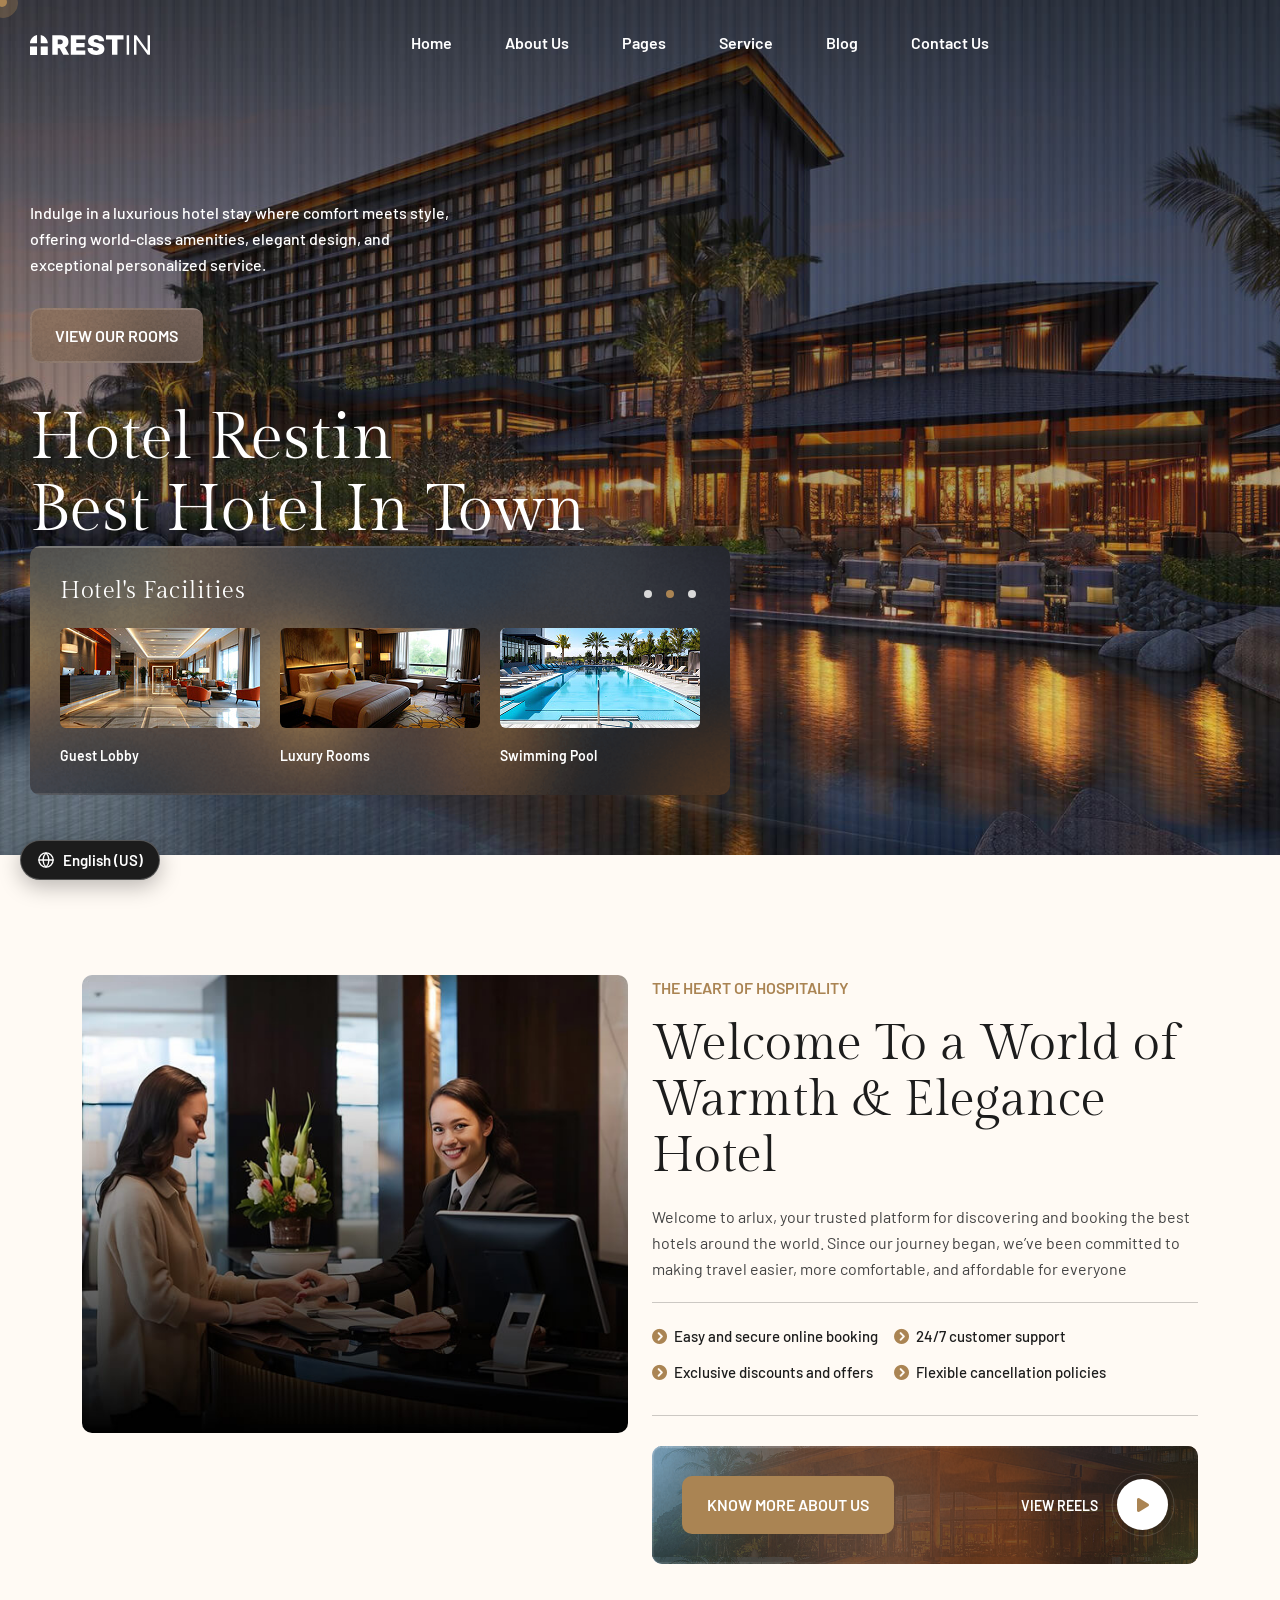
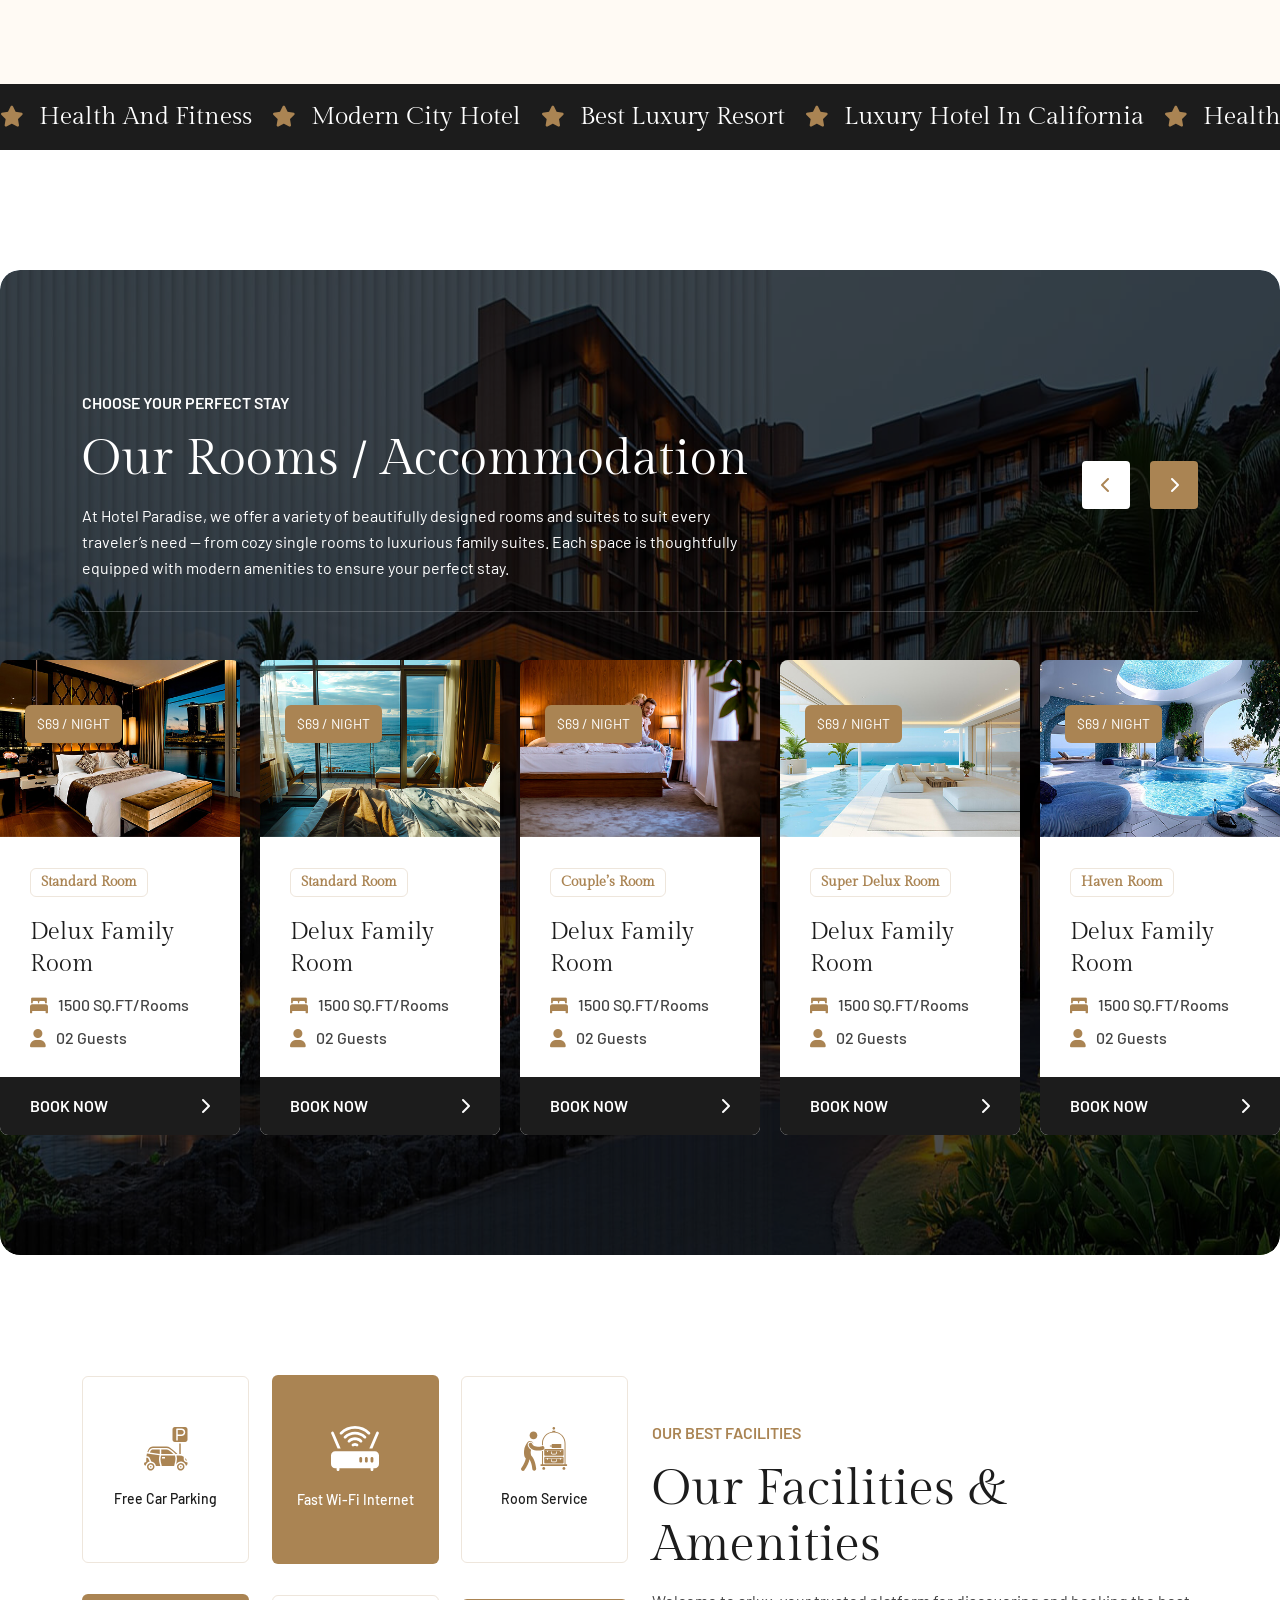
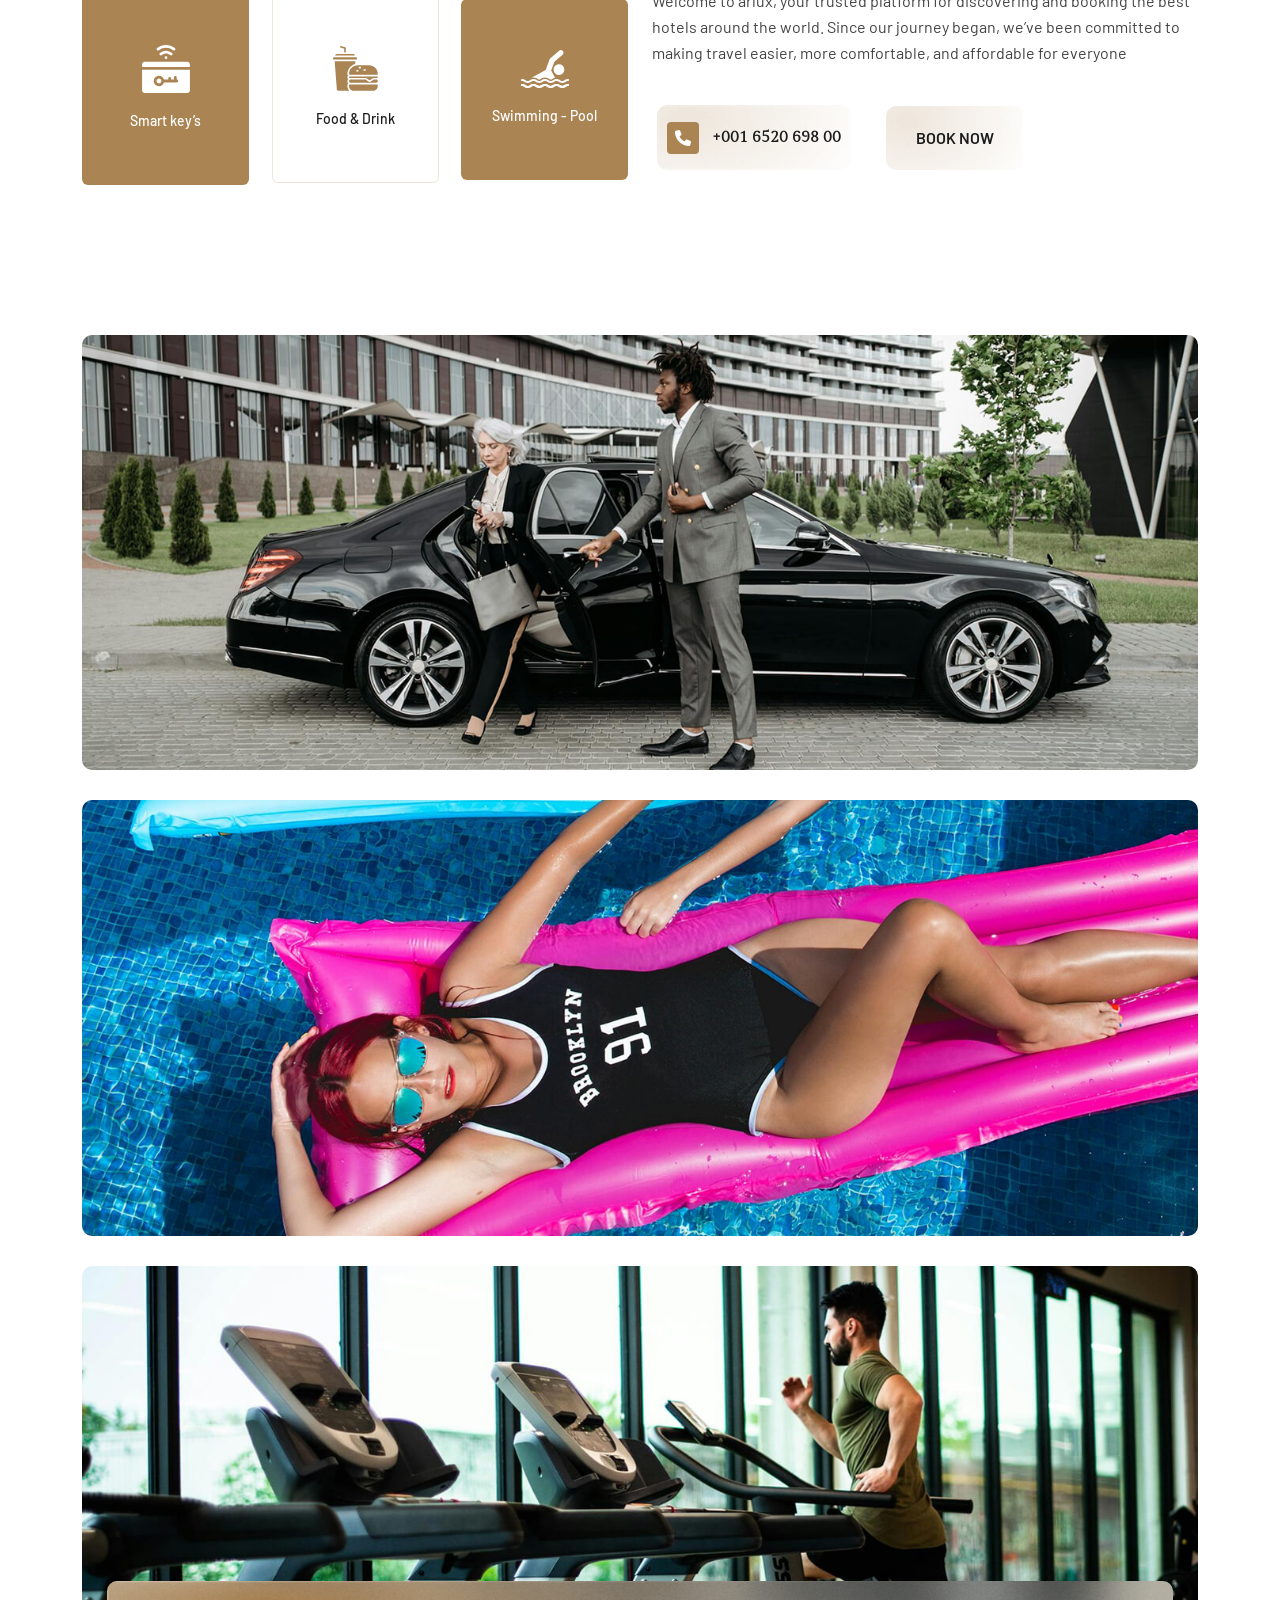
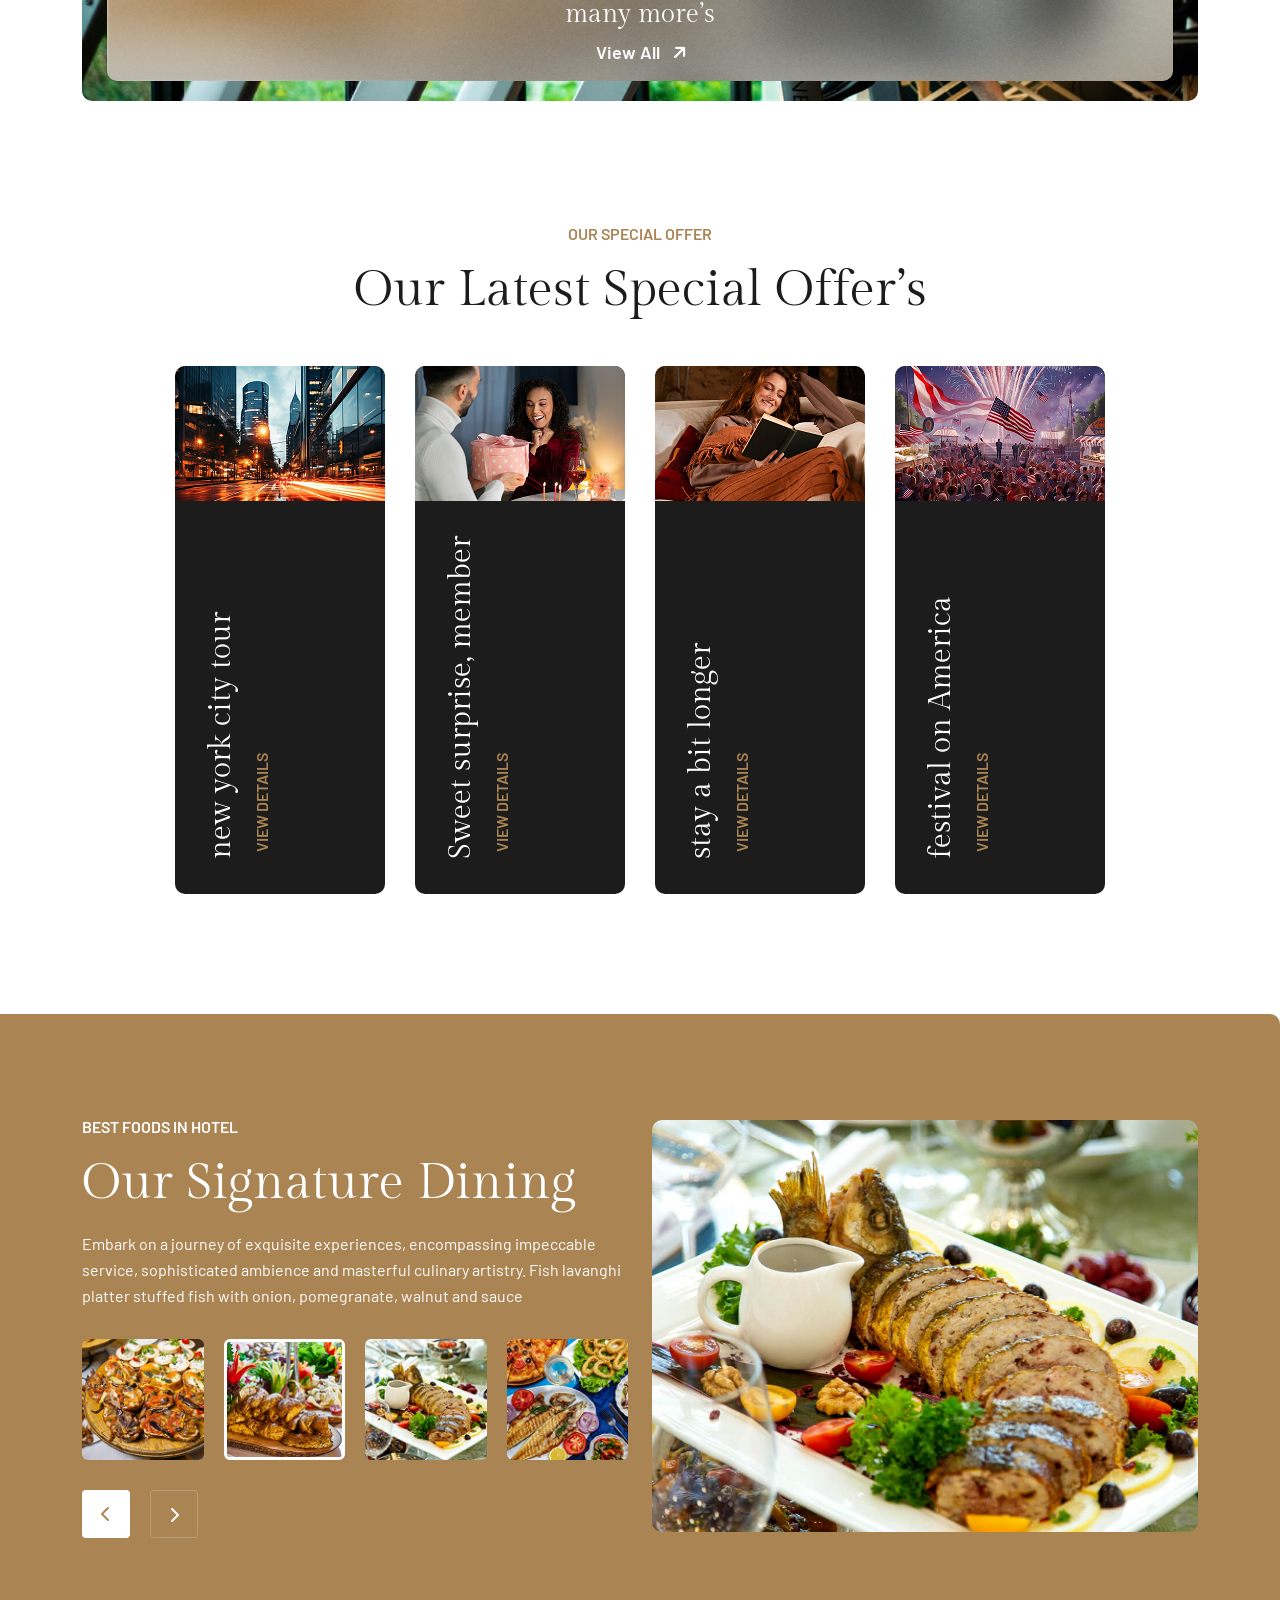
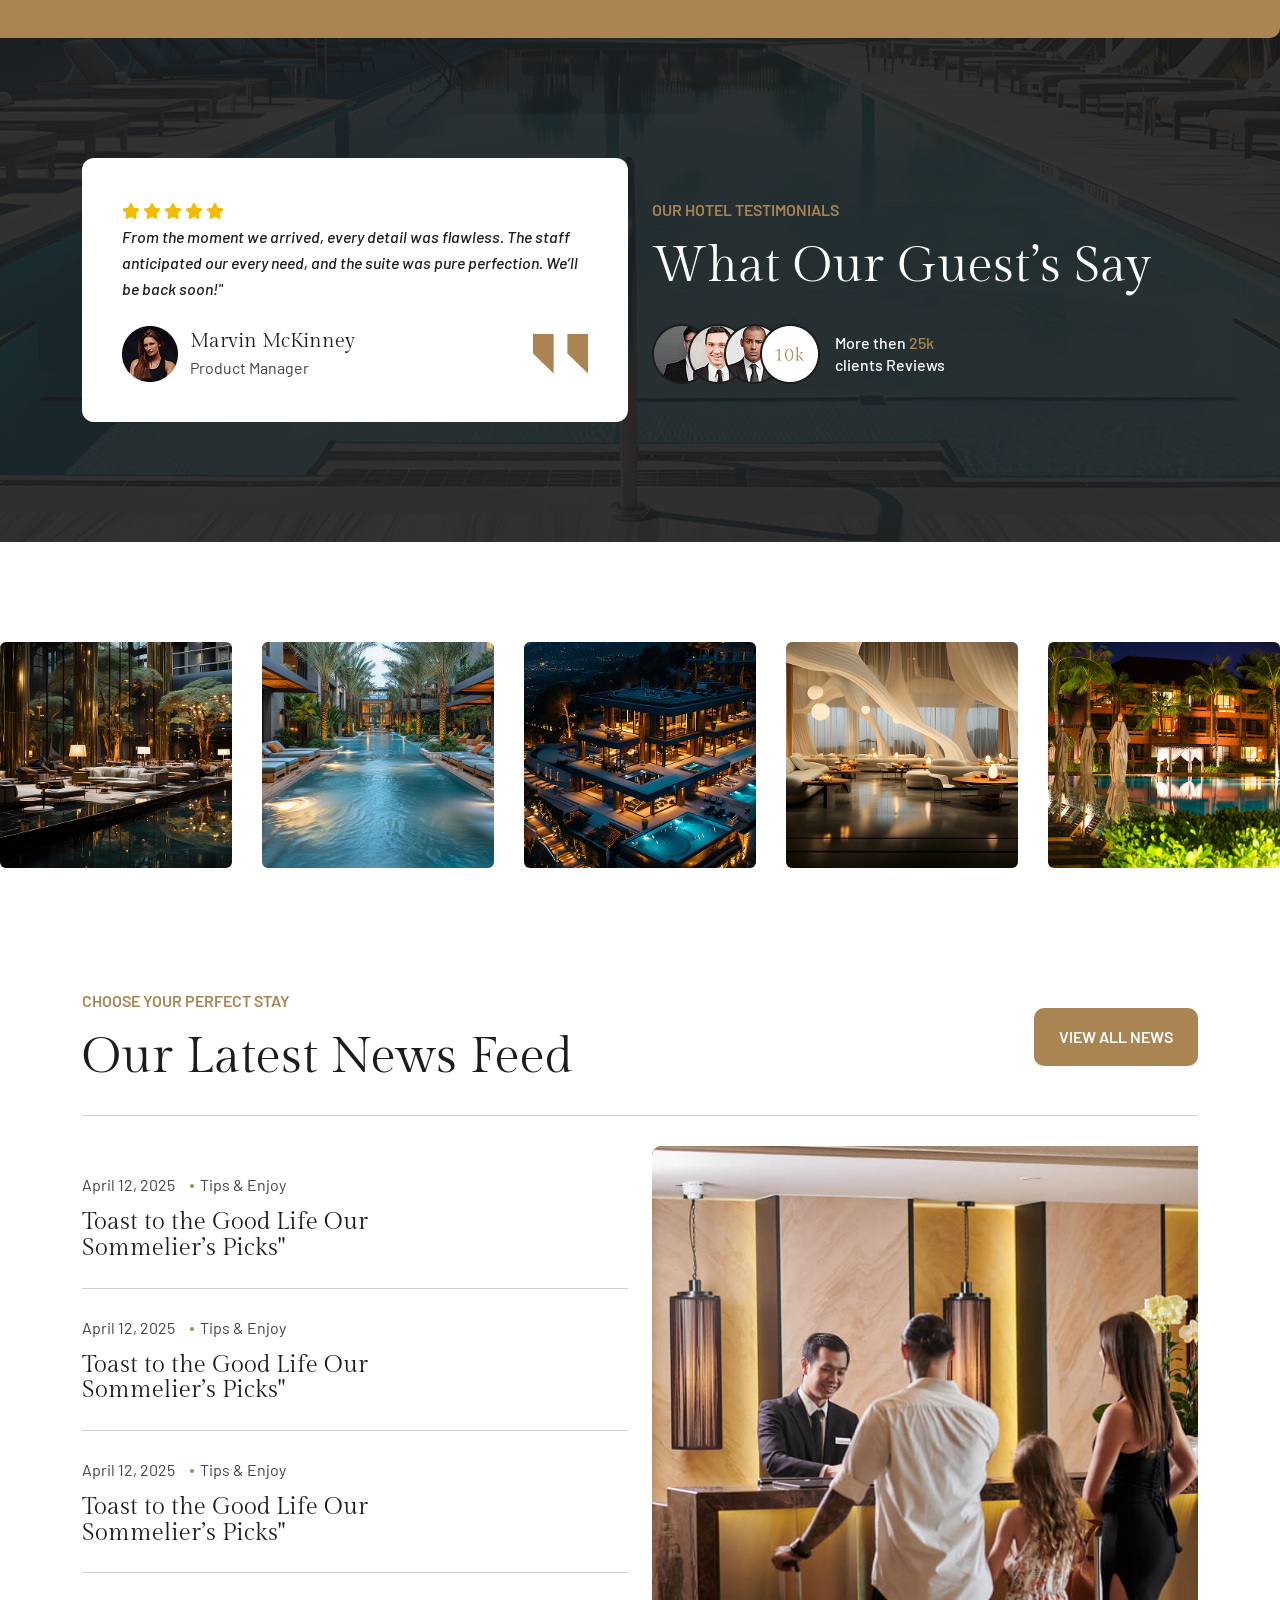
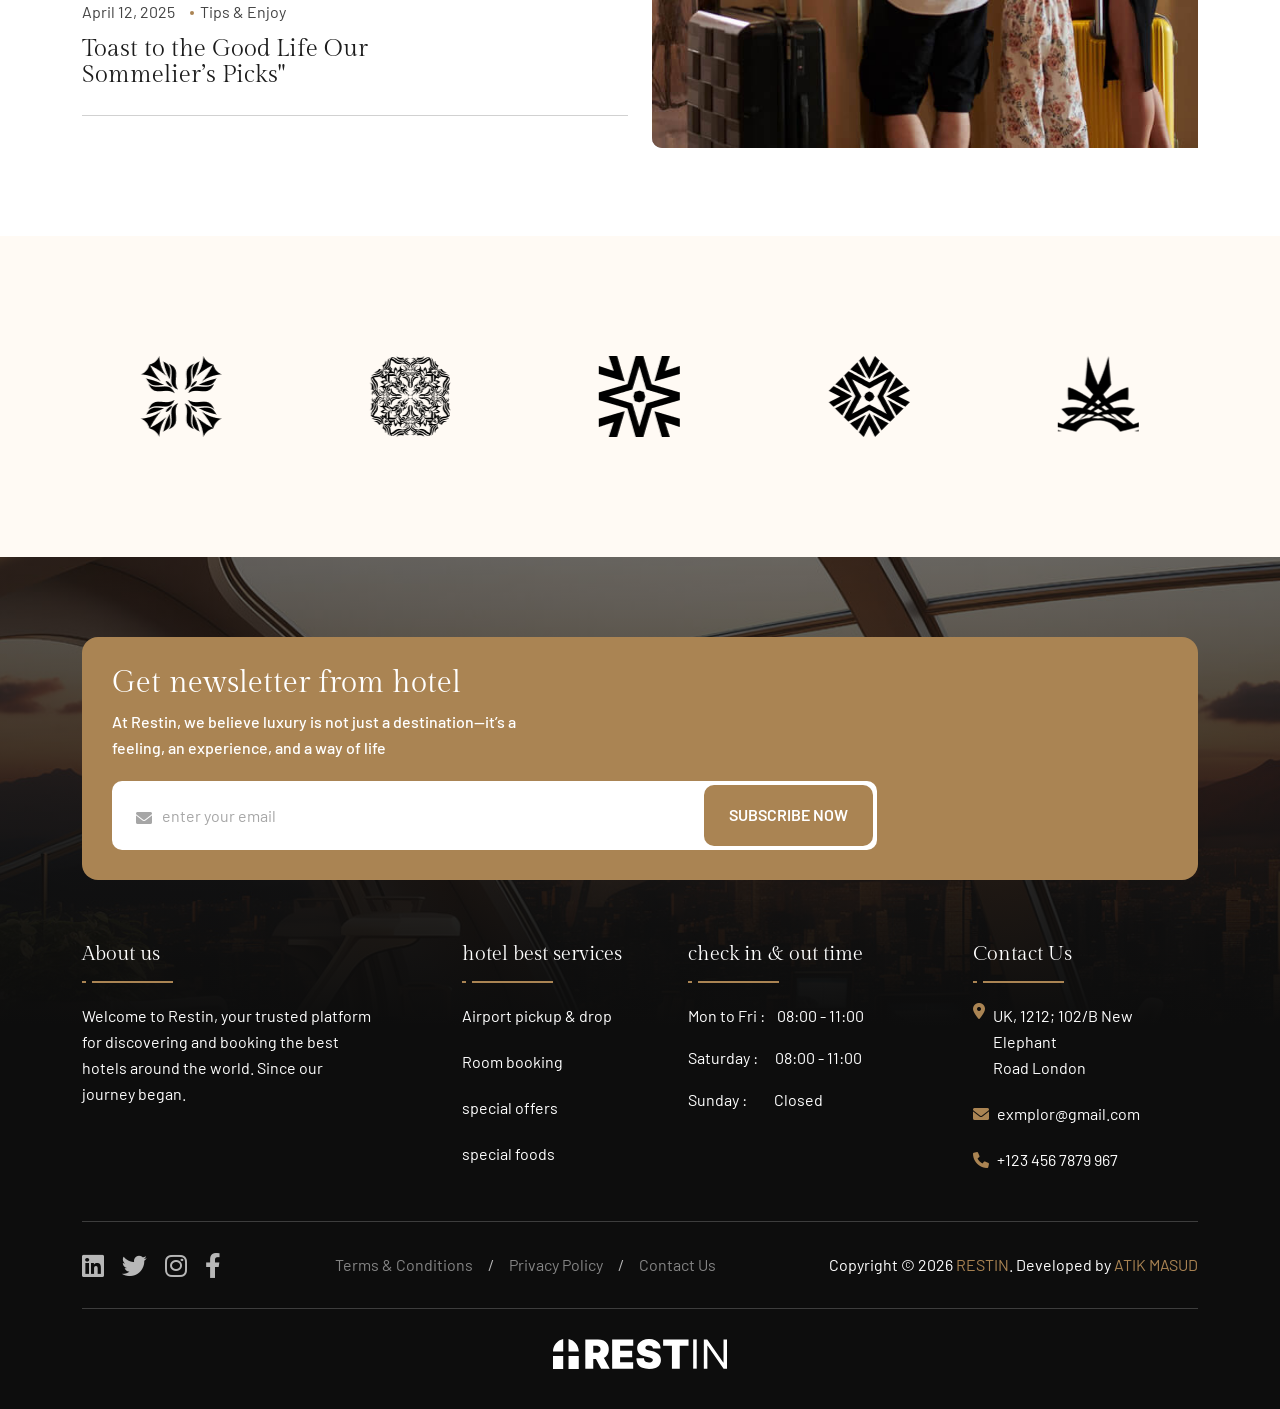
<file: index.html>
<!doctype html>
<html lang="en">
    <head>
        <meta charset="UTF-8" />
        <meta http-equiv="X-UA-Compatible" content="IE=edge" />
        <meta name="viewport" content="width=device-width, initial-scale=1" />
        <meta name="author" content="Atik Masud" />
        <meta name="description" content="Restin - Hotel Booking" />
        <title>Restin - Hotel Booking</title>
        <link rel="shortcut icon" href="assets/img/favicon.svg" />
        <link rel="stylesheet" href="assets/css/bootstrap.min.css" />
        <link rel="stylesheet" href="assets/css/all.min.css" />
        <link rel="stylesheet" href="assets/css/animate.css" />
        <link rel="stylesheet" href="assets/css/magnific-popup.css" />
        <link rel="stylesheet" href="assets/css/mousecursor.css" />
        <link rel="stylesheet" href="assets/css/meanmenu.css" />
        <link rel="stylesheet" href="assets/css/odometer.css" />
        <link rel="stylesheet" href="assets/css/swiper-bundle.min.css" />
        <link rel="stylesheet" href="assets/css/nice-select.css" />
        <link rel="stylesheet" href="assets/css/main.css" />
        <link rel="stylesheet" href="assets/css/i18n.css" />
    </head>
    <body>
        <div id="preloader">
            <div class="preloader-content">
                <img src="assets/img/logo/black-logo.svg" alt="Hotel Logo" class="preloader-logo" />
                <div class="spinner"></div>
                <p>Booking your experience...</p>
            </div>
        </div>
        <button id="back-top" class="back-to-top show">
            <i class="fa-regular fa-arrow-up"></i>
        </button>
        <div class="mouseCursor cursor-outer"></div>
        <div class="mouseCursor cursor-inner"></div>
        <div class="fix-area">
            <div class="offcanvas__info">
                <div class="offcanvas__wrapper">
                    <div class="offcanvas__content">
                        <div class="offcanvas__top mb-5 d-flex justify-content-between align-items-center">
                            <div class="offcanvas__logo">
                                <a href="index.html">
                                    <img src="assets/img/logo/black-logo.svg" alt="logo-img" />
                                </a>
                            </div>
                            <div class="offcanvas__close">
                                <button>
                                    <i class="fas fa-times"></i>
                                </button>
                            </div>
                        </div>
                        <p class="text d-none d-xl-block">
                            Nullam dignissim, ante scelerisque the is euismod fermentum odio sem semper the is erat, a
                            feugiat leo urna eget eros. Duis Aenean a imperdiet risus.
                        </p>
                        <div class="mobile-menu fix mb-3"></div>
                        <div class="offcanvas__contact d-xl-block">
                            <h4 class="d-xl-block">Contact Info</h4>
                            <ul class="d-xl-block">
                                <li class="d-flex align-items-center">
                                    <div class="offcanvas__contact-icon">
                                        <i class="fal fa-map-marker-alt"></i>
                                    </div>
                                    <div class="offcanvas__contact-text">
                                        <a target="_blank" href="#">Main Street, Melbourne, Australia</a>
                                    </div>
                                </li>
                                <li class="d-flex align-items-center">
                                    <div class="offcanvas__contact-icon mr-15">
                                        <i class="fal fa-envelope"></i>
                                    </div>
                                    <div class="offcanvas__contact-text">
                                        <a href="mailto:info@example.com"
                                            ><span class="mailto:info@example.com">info@example.com</span></a
                                        >
                                    </div>
                                </li>
                                <li class="d-flex align-items-center">
                                    <div class="offcanvas__contact-icon mr-15">
                                        <i class="fal fa-clock"></i>
                                    </div>
                                    <div class="offcanvas__contact-text">
                                        <a target="_blank" href="#">Mod-friday, 09am -05pm</a>
                                    </div>
                                </li>
                                <li class="d-flex align-items-center">
                                    <div class="offcanvas__contact-icon mr-15">
                                        <i class="far fa-phone"></i>
                                    </div>
                                    <div class="offcanvas__contact-text">
                                        <a href="tel:+11002345909">+11002345909</a>
                                    </div>
                                </li>
                            </ul>
                            <div class="social-icon d-flex align-items-center">
                                <a href="#"><i class="fab fa-facebook-f"></i></a>
                                <a href="#"><i class="fab fa-twitter"></i></a>
                                <a href="#"><i class="fab fa-youtube"></i></a>
                                <a href="#"><i class="fab fa-linkedin-in"></i></a>
                            </div>
                        </div>
                    </div>
                </div>
            </div>
        </div>
        <div class="offcanvas__overlay"></div>
        <header id="header-sticky" class="header-1">
            <div class="container-fluid">
                <div class="mega-menu-wrapper">
                    <div class="header-main">
                        <div class="header-left">
                            <div class="logo">
                                <a href="index.html" class="header-logo">
                                    <img src="assets/img/logo/white-logo.svg" alt="logo-img" />
                                </a>
                                <a href="index.html" class="header-logo-2">
                                    <img src="assets/img/logo/black-logo.svg" alt="logo-img" />
                                </a>
                            </div>
                        </div>
                        <div class="mean__menu-wrapper">
                            <div class="main-menu">
                                <div class="bg-image">
                                    <img src="assets/img/header-bg.png" alt="img" />
                                </div>
                                <nav id="mobile-menu">
                                    <ul>
                                        <li class="active"><a href="index.html">Home</a></li>
                                        <li>
                                            <a href="about.html">About Us</a>
                                        </li>
                                        <li class="has-dropdown">
                                            <a href="news-details.html"> Pages </a>
                                            <ul class="submenu">
                                                <li class="has-dropdown">
                                                    <a href="room-details.html">
                                                        Room
                                                        <i class="fas fa-angle-right"></i>
                                                    </a>
                                                    <ul class="submenu">
                                                        <li><a href="room.html"> Our Room</a></li>
                                                        <li><a href="room-details.html">Room Details</a></li>
                                                    </ul>
                                                </li>
                                                <li><a href="facilitie.html">Hotel Facilities</a></li>
                                                <li class="has-dropdown">
                                                    <a href="team-details.html">
                                                        Team
                                                        <i class="fas fa-angle-right"></i>
                                                    </a>
                                                    <ul class="submenu">
                                                        <li><a href="team.html">Our Team</a></li>
                                                        <li><a href="team-details.html">Team Details</a></li>
                                                    </ul>
                                                </li>
                                                <li><a href="testimonial.html">Our Testimonial</a></li>
                                                <li><a href="404.html">404 Page</a></li>
                                            </ul>
                                        </li>
                                        <li>
                                            <a href="service-details.html"> Service </a>
                                            <ul class="submenu">
                                                <li><a href="service.html">Our Service</a></li>
                                                <li>
                                                    <a href="service-details.html">Service Details</a>
                                                </li>
                                            </ul>
                                        </li>
                                        <li>
                                            <a href="news-details.html"> Blog </a>
                                            <ul class="submenu">
                                                <li><a href="news-grid.html">Blog Grid</a></li>
                                                <li><a href="news.html">Blog Standard</a></li>
                                                <li><a href="news-details.html">Blog Details</a></li>
                                            </ul>
                                        </li>
                                        <li>
                                            <a href="contact.html">Contact Us</a>
                                        </li>
                                    </ul>
                                </nav>
                            </div>
                        </div>
                        <div class="header-right d-flex justify-content-end align-items-center">
                            <div class="call-item">
                                <div class="shape">
                                    <img src="assets/img/call-bg.png" alt="img" />
                                </div>
                                <div class="icon">
                                    <i class="fa-solid fa-phone"></i>
                                </div>
                                <h6>
                                    <a href="tel:+001652069800">+001 6520 698 00</a>
                                </h6>
                            </div>
                            <div class="header-button">
                                <a href="contact.html" class="theme-btn">
                                    <img src="assets/img/button-bg.png" alt="img" />
                                    BOOK NOW
                                </a>
                            </div>
                            <div class="header__hamburger d-xl-none my-auto">
                                <div class="sidebar__toggle">
                                    <i class="fas fa-bars"></i>
                                </div>
                            </div>
                        </div>
                    </div>
                </div>
            </div>
        </header>
        <section
            class="hero-section-1 hero-1 fix bg-cover"
            style="background-image: url(assets/img/home-1/hero/bg.jpg)"
        >
            <div class="signature-image">
                <img src="assets/img/home-1/hero/signeture.png" alt="img" />
            </div>
            <div class="container-fluid">
                <div class="row">
                    <div class="hero-content">
                        <p>
                            Indulge in a luxurious hotel stay where comfort meets style, offering world-class amenities,
                            elegant design, and exceptional personalized service.
                        </p>
                        <a href="contact.html" class="theme-btn">
                            <img src="assets/img/btn-bg.png" alt="img" />
                            view our rooms
                        </a>
                        <div class="hero-wrapper">
                            <h1 class="wow fadeInUp" data-wow-delay=".3s">
                                Hotel Restin <br />
                                Best Hotel In Town
                            </h1>
                            <div
                                class="hero-box bg-cover"
                                style="background-image: url(assets/img/home-1/hero/color-bg.png)"
                            >
                                <div class="top-item">
                                    <h4>Hotel's Facilities</h4>
                                    <div class="swiper-dot-1 mt-0">
                                        <div class="dot"></div>
                                    </div>
                                </div>
                                <div class="swiper hero-slider">
                                    <div class="swiper-wrapper">
                                        <div class="swiper-slide">
                                            <div class="hero-item">
                                                <div class="hero-image">
                                                    <img src="assets/img/home-1/hero/01.jpg" alt="img" />
                                                </div>
                                                <h6>Swimming Pool</h6>
                                            </div>
                                        </div>
                                        <div class="swiper-slide">
                                            <div class="hero-item">
                                                <div class="hero-image">
                                                    <img src="assets/img/home-1/hero/02.jpg" alt="img" />
                                                </div>
                                                <h6>Guest Lobby</h6>
                                            </div>
                                        </div>
                                        <div class="swiper-slide">
                                            <div class="hero-item">
                                                <div class="hero-image">
                                                    <img src="assets/img/home-1/hero/03.jpg" alt="img" />
                                                </div>
                                                <h6>Luxury Rooms</h6>
                                            </div>
                                        </div>
                                    </div>
                                </div>
                            </div>
                        </div>
                    </div>
                </div>
            </div>
        </section>
        <section class="about-section section-padding fix section-bg">
            <div class="container">
                <div class="about-wrapper">
                    <div class="row g-4">
                        <div class="col-lg-6">
                            <div class="about-image">
                                <img src="assets/img/home-1/about/about-1.jpg" alt="img" />
                            </div>
                        </div>
                        <div class="col-lg-6">
                            <div class="about-content">
                                <div class="section-title mb-0">
                                    <span class="sub-title wow fadeInUp">The Heart of Hospitality</span>
                                    <h2 class="wow fadeInUp" data-wow-delay=".3s">
                                        Welcome To a World of <br />
                                        Warmth & Elegance Hotel
                                    </h2>
                                </div>
                                <p class="text wow fadeInUp" data-wow-delay=".3s">
                                    Welcome to arlux, your trusted platform for discovering and booking the best hotels
                                    around the world. Since our journey began, we’ve been committed to making travel
                                    easier, more comfortable, and affordable for everyone
                                </p>
                                <div class="list-item wow fadeInUp" data-wow-delay=".5s">
                                    <ul class="list">
                                        <li>
                                            <i class="fa-solid fa-circle-chevron-right"></i>
                                            Easy and secure online booking
                                        </li>
                                        <li>
                                            <i class="fa-solid fa-circle-chevron-right"></i>
                                            Exclusive discounts and offers
                                        </li>
                                    </ul>
                                    <ul class="list">
                                        <li>
                                            <i class="fa-solid fa-circle-chevron-right"></i>
                                            24/7 customer support
                                        </li>
                                        <li>
                                            <i class="fa-solid fa-circle-chevron-right"></i>
                                            Flexible cancellation policies
                                        </li>
                                    </ul>
                                </div>
                                <div
                                    class="hero-button-item wow fadeInUp"
                                    data-wow-delay=".3s bg-cover"
                                    style="background-image: url(assets/img/home-1/about/radial-bg.jpg)"
                                >
                                    <div class="top-shape">
                                        <img src="assets/img/home-1/about/bg-shape.png" alt="img" />
                                    </div>
                                    <a href="about.html" class="theme-btn">Know more about us</a>
                                    <span class="button-text">
                                        <span class="me-3 d-line">view reels</span>
                                        <a
                                            href="https://www.youtube.com/watch?v=Cn4G2lZ_g2I"
                                            class="video-btn ripple video-popup"
                                        >
                                            <i class="fa-solid fa-play"></i>
                                        </a>
                                    </span>
                                </div>
                            </div>
                        </div>
                    </div>
                </div>
            </div>
        </section>
        <div class="marque-section fix section-padding pt-0">
            <div class="scrolling-wrap">
                <div class="comm">
                    <div class="cmn-textslide"><i class="fa-sharp fa-solid fa-star"></i> Health and Fitness</div>
                    <div class="cmn-textslide"><i class="fa-sharp fa-solid fa-star"></i> Modern City Hotel</div>
                    <div class="cmn-textslide"><i class="fa-sharp fa-solid fa-star"></i> Best Luxury Resort</div>
                    <div class="cmn-textslide">
                        <i class="fa-sharp fa-solid fa-star"></i> Luxury Hotel in California
                    </div>
                    <div class="cmn-textslide"><i class="fa-sharp fa-solid fa-star"></i> Health and Fitness</div>
                    <div class="cmn-textslide"><i class="fa-sharp fa-solid fa-star"></i> Health and Fitness</div>
                </div>
                <div class="comm">
                    <div class="cmn-textslide"><i class="fa-sharp fa-solid fa-star"></i> Health and Fitness</div>
                    <div class="cmn-textslide"><i class="fa-sharp fa-solid fa-star"></i> Modern City Hotel</div>
                    <div class="cmn-textslide"><i class="fa-sharp fa-solid fa-star"></i> Best Luxury Resort</div>
                    <div class="cmn-textslide">
                        <i class="fa-sharp fa-solid fa-star"></i> Luxury Hotel in California
                    </div>
                    <div class="cmn-textslide"><i class="fa-sharp fa-solid fa-star"></i> Health and Fitness</div>
                    <div class="cmn-textslide"><i class="fa-sharp fa-solid fa-star"></i> Health and Fitness</div>
                </div>
                <div class="comm">
                    <div class="cmn-textslide"><i class="fa-sharp fa-solid fa-star"></i> Health and Fitness</div>
                    <div class="cmn-textslide"><i class="fa-sharp fa-solid fa-star"></i> Modern City Hotel</div>
                    <div class="cmn-textslide"><i class="fa-sharp fa-solid fa-star"></i> Best Luxury Resort</div>
                    <div class="cmn-textslide">
                        <i class="fa-sharp fa-solid fa-star"></i> Luxury Hotel in California
                    </div>
                    <div class="cmn-textslide"><i class="fa-sharp fa-solid fa-star"></i> Health and Fitness</div>
                    <div class="cmn-textslide"><i class="fa-sharp fa-solid fa-star"></i> Health and Fitness</div>
                </div>
            </div>
        </div>
        <section class="room-section section-padding fix">
            <div class="bg-image">
                <img src="assets/img/home-1/room/bg.jpg" alt="img" />
            </div>
            <div class="container">
                <div class="section-title-area">
                    <div class="section-title mb-0">
                        <span class="sub-title text-white wow fadeInUp">Choose Your Perfect Stay</span>
                        <h2 class="text-white wow fadeInUp" data-wow-delay=".3s">Our Rooms / Accommodation</h2>
                        <p class="mt-3 text-white wow fadeInUp" data-wow-delay=".3s">
                            At Hotel Paradise, we offer a variety of beautifully designed rooms and suites to suit every
                            traveler’s need — from cozy single rooms to luxurious family suites. Each space is
                            thoughtfully equipped with modern amenities to ensure your perfect stay.
                        </p>
                    </div>
                    <div class="array-buttons wow fadeInUp" data-wow-delay=".5s">
                        <button class="array-prev">
                            <i class="fa-solid fa-chevron-left"></i>
                        </button>
                        <button class="array-next">
                            <i class="fa-solid fa-chevron-right"></i>
                        </button>
                    </div>
                </div>
            </div>
            <div class="swiper room-slider">
                <div class="swiper-wrapper">
                    <div class="swiper-slide">
                        <div class="room-box-item">
                            <div class="room-image">
                                <img src="assets/img/home-1/room/01.jpg" alt="img" />
                                <img src="assets/img/home-1/room/01.jpg" alt="img" />
                                <span>$69 / NIGHT</span>
                            </div>
                            <div class="content-item">
                                <div class="room-content">
                                    <h6>Standard Room</h6>
                                    <h4>
                                        <a href="room-details.html">Delux Family Room</a>
                                    </h4>
                                    <ul class="list">
                                        <li>
                                            <i class="fa-solid fa-bed-front"></i>
                                            1500 SQ.FT/Rooms
                                        </li>
                                        <li>
                                            <i class="fa-solid fa-user"></i>
                                            02 Guests
                                        </li>
                                    </ul>
                                </div>
                                <a href="room-details.html" class="theme-btn">
                                    Book Now <i class="fa-solid fa-chevron-right"></i>
                                </a>
                            </div>
                        </div>
                    </div>
                    <div class="swiper-slide">
                        <div class="room-box-item">
                            <div class="room-image">
                                <img src="assets/img/home-1/room/02.jpg" alt="img" />
                                <img src="assets/img/home-1/room/02.jpg" alt="img" />
                                <span>$69 / NIGHT</span>
                            </div>
                            <div class="content-item">
                                <div class="room-content">
                                    <h6>Couple’s Room</h6>
                                    <h4>
                                        <a href="room-details.html">Delux Family Room</a>
                                    </h4>
                                    <ul class="list">
                                        <li>
                                            <i class="fa-solid fa-bed-front"></i>
                                            1500 SQ.FT/Rooms
                                        </li>
                                        <li>
                                            <i class="fa-solid fa-user"></i>
                                            02 Guests
                                        </li>
                                    </ul>
                                </div>
                                <a href="room-details.html" class="theme-btn">
                                    Book Now <i class="fa-solid fa-chevron-right"></i>
                                </a>
                            </div>
                        </div>
                    </div>
                    <div class="swiper-slide">
                        <div class="room-box-item">
                            <div class="room-image">
                                <img src="assets/img/home-1/room/03.jpg" alt="img" />
                                <img src="assets/img/home-1/room/03.jpg" alt="img" />
                                <span>$69 / NIGHT</span>
                            </div>
                            <div class="content-item">
                                <div class="room-content">
                                    <h6>Super Delux Room</h6>
                                    <h4>
                                        <a href="room-details.html">Delux Family Room</a>
                                    </h4>
                                    <ul class="list">
                                        <li>
                                            <i class="fa-solid fa-bed-front"></i>
                                            1500 SQ.FT/Rooms
                                        </li>
                                        <li>
                                            <i class="fa-solid fa-user"></i>
                                            02 Guests
                                        </li>
                                    </ul>
                                </div>
                                <a href="room-details.html" class="theme-btn">
                                    Book Now <i class="fa-solid fa-chevron-right"></i>
                                </a>
                            </div>
                        </div>
                    </div>
                    <div class="swiper-slide">
                        <div class="room-box-item">
                            <div class="room-image">
                                <img src="assets/img/home-1/room/04.jpg" alt="img" />
                                <img src="assets/img/home-1/room/04.jpg" alt="img" />
                                <span>$69 / NIGHT</span>
                            </div>
                            <div class="content-item">
                                <div class="room-content">
                                    <h6>Haven Room</h6>
                                    <h4>
                                        <a href="room-details.html">Delux Family Room</a>
                                    </h4>
                                    <ul class="list">
                                        <li>
                                            <i class="fa-solid fa-bed-front"></i>
                                            1500 SQ.FT/Rooms
                                        </li>
                                        <li>
                                            <i class="fa-solid fa-user"></i>
                                            02 Guests
                                        </li>
                                    </ul>
                                </div>
                                <a href="room-details.html" class="theme-btn">
                                    Book Now <i class="fa-solid fa-chevron-right"></i>
                                </a>
                            </div>
                        </div>
                    </div>
                    <div class="swiper-slide">
                        <div class="room-box-item">
                            <div class="room-image">
                                <img src="assets/img/home-1/room/05.jpg" alt="img" />
                                <img src="assets/img/home-1/room/05.jpg" alt="img" />
                                <span>$69 / NIGHT</span>
                            </div>
                            <div class="content-item">
                                <div class="room-content">
                                    <h6>Standard Room</h6>
                                    <h4>
                                        <a href="room-details.html">Delux Family Room</a>
                                    </h4>
                                    <ul class="list">
                                        <li>
                                            <i class="fa-solid fa-bed-front"></i>
                                            1500 SQ.FT/Rooms
                                        </li>
                                        <li>
                                            <i class="fa-solid fa-user"></i>
                                            02 Guests
                                        </li>
                                    </ul>
                                </div>
                                <a href="room-details.html" class="theme-btn">
                                    Book Now <i class="fa-solid fa-chevron-right"></i>
                                </a>
                            </div>
                        </div>
                    </div>
                </div>
            </div>
        </section>
        <section class="feature-section section-padding fix">
            <div class="container">
                <div class="feature-wrapper">
                    <div class="row g-4 align-items-center">
                        <div class="col-xl-6 col-lg-7">
                            <div class="feature-left-item">
                                <div class="feature-box-item">
                                    <div class="feature-box wow fadeInUp" data-wow-delay=".3s">
                                        <div class="icon">
                                            <img src="assets/img/home-1/icon/01.svg" alt="img" />
                                        </div>
                                        <p>Free Car Parking</p>
                                    </div>
                                    <div class="feature-box style-2 wow fadeInUp" data-wow-delay=".5s">
                                        <div class="icon">
                                            <img src="assets/img/home-1/icon/02.svg" alt="img" />
                                        </div>
                                        <p>Fast Wi-Fi Internet</p>
                                    </div>
                                    <div class="feature-box wow fadeInUp" data-wow-delay=".7s">
                                        <div class="icon">
                                            <img src="assets/img/home-1/icon/03.svg" alt="img" />
                                        </div>
                                        <p>Room Service</p>
                                    </div>
                                </div>
                                <div class="feature-box-item">
                                    <div class="feature-box style-2 wow fadeInUp" data-wow-delay=".3s">
                                        <div class="icon">
                                            <img src="assets/img/home-1/icon/04.svg" alt="img" />
                                        </div>
                                        <p>Smart key’s</p>
                                    </div>
                                    <div class="feature-box wow fadeInUp" data-wow-delay=".5s">
                                        <div class="icon">
                                            <img src="assets/img/home-1/icon/05.svg" alt="img" />
                                        </div>
                                        <p>Food & Drink</p>
                                    </div>
                                    <div class="feature-box style-2 wow fadeInUp" data-wow-delay=".7s">
                                        <div class="icon">
                                            <img src="assets/img/home-1/icon/06.svg" alt="img" />
                                        </div>
                                        <p>Swimming - Pool</p>
                                    </div>
                                </div>
                            </div>
                        </div>
                        <div class="col-xl-6 col-lg-5">
                            <div class="feature-content">
                                <div class="section-title mb-0">
                                    <span class="sub-title wow fadeInUp">our best facilities</span>
                                    <h2 class="wow fadeInUp" data-wow-delay=".3s">Our Facilities & Amenities</h2>
                                </div>
                                <p class="text wow fadeInUp" data-wow-delay=".5s">
                                    Welcome to arlux, your trusted platform for discovering and booking the best hotels
                                    around the world. Since our journey began, we’ve been committed to making travel
                                    easier, more comfortable, and affordable for everyone
                                </p>
                                <div class="feature-contact-item wow fadeInUp" data-wow-delay=".5s">
                                    <div class="call-item">
                                        <div class="shape">
                                            <img src="assets/img/call-bg-2.png" alt="img" />
                                        </div>
                                        <div class="icon">
                                            <i class="fa-solid fa-phone"></i>
                                        </div>
                                        <h6>
                                            <a href="tel:+001652069800">+001 6520 698 00</a>
                                        </h6>
                                    </div>
                                    <a href="contact.html" class="theme-btn">
                                        <img src="assets/img/button-bg-2.png" alt="img" />
                                        BOOK NOW
                                    </a>
                                </div>
                            </div>
                        </div>
                    </div>
                </div>
            </div>
        </section>
        <div class="aminities-section">
            <div class="container">
                <div class="aminities-wrapper">
                    <div class="row">
                        <div class="col-xl-12 sticky-style">
                            <div class="aminities-items">
                                <div class="aminities-image">
                                    <a href="facilitie.html">
                                        <img src="assets/img/home-1/aminiti/01.jpg" alt="img" />
                                    </a>
                                    <a href="facilitie.html">
                                        <img src="assets/img/home-1/aminiti/01.jpg" alt="img" />
                                    </a>
                                    <a href="facilitie.html">
                                        <img src="assets/img/home-1/aminiti/01.jpg" alt="img" />
                                    </a>
                                    <a href="facilitie.html">
                                        <img src="assets/img/home-1/aminiti/01.jpg" alt="img" />
                                    </a>
                                </div>
                            </div>
                        </div>
                        <div class="col-xl-12 sticky-style">
                            <div class="aminities-items">
                                <div class="aminities-image">
                                    <a href="facilitie.html">
                                        <img src="assets/img/home-1/aminiti/02.jpg" alt="img" />
                                    </a>
                                    <a href="facilitie.html">
                                        <img src="assets/img/home-1/aminiti/02.jpg" alt="img" />
                                    </a>
                                    <a href="facilitie.html">
                                        <img src="assets/img/home-1/aminiti/02.jpg" alt="img" />
                                    </a>
                                    <a href="facilitie.html">
                                        <img src="assets/img/home-1/aminiti/02.jpg" alt="img" />
                                    </a>
                                </div>
                            </div>
                        </div>
                        <div class="col-xl-12 sticky-style">
                            <div class="aminities-items mb-0">
                                <div class="aminities-image">
                                    <a href="facilitie.html">
                                        <img src="assets/img/home-1/aminiti/03.jpg" alt="img" />
                                    </a>
                                    <a href="facilitie.html">
                                        <img src="assets/img/home-1/aminiti/03.jpg" alt="img" />
                                    </a>
                                    <a href="facilitie.html">
                                        <img src="assets/img/home-1/aminiti/03.jpg" alt="img" />
                                    </a>
                                    <a href="facilitie.html">
                                        <img src="assets/img/home-1/aminiti/03.jpg" alt="img" />
                                    </a>
                                    <div class="content-box">
                                        <div class="shape">
                                            <img src="assets/img/home-1/aminiti/bg.png" alt="img" />
                                        </div>
                                        <h3>
                                            <a href="facilitie.html">many more’s</a>
                                        </h3>
                                        <a href="facilitie.html" class="view-btn">
                                            View All <i class="fa-solid fa-arrow-up-right"></i>
                                        </a>
                                    </div>
                                </div>
                            </div>
                        </div>
                    </div>
                </div>
            </div>
        </div>
        <div class="service-offer-section section-padding fix">
            <div class="container">
                <div class="section-title text-center">
                    <span class="sub-title wow fadeInUp">our special offer</span>
                    <h2 class="wow fadeInUp" data-wow-delay=".3s">Our Latest Special Offer’s</h2>
                </div>
                <div class="service-wrapper">
                    <div class="service-main-item">
                        <div class="service-item">
                            <div class="service-image">
                                <img src="assets/img/home-1/offer/radius-1.jpg" alt="img" />
                            </div>
                            <div class="service-content">
                                <h3>
                                    <a href="service-details.html">new york city tour</a>
                                </h3>
                                <a href="service-details.html" class="btn">view details</a>
                            </div>
                        </div>
                        <div class="service-card-item">
                            <div class="services-image">
                                <img src="assets/img/home-1/offer/radius-5.jpg" alt="img" />
                                <div class="content">
                                    <h3>
                                        <a href="service-details.html">Celebrating freedom</a>
                                    </h3>
                                    <a href="service-details.html" class="views-btn">view details</a>
                                </div>
                            </div>
                        </div>
                    </div>
                    <div class="service-main-item">
                        <div class="service-item">
                            <div class="service-image">
                                <img src="assets/img/home-1/offer/radius-2.jpg" alt="img" />
                            </div>
                            <div class="service-content">
                                <h3>
                                    <a href="service-details.html">Sweet surprise, member</a>
                                </h3>
                                <a href="service-details.html" class="btn">view details</a>
                            </div>
                        </div>
                        <div class="service-card-item">
                            <div class="services-image">
                                <img src="assets/img/home-1/offer/radius-6.jpg" alt="img" />
                                <div class="content">
                                    <h3>
                                        <a href="service-details.html">Celebrating freedom</a>
                                    </h3>
                                    <a href="service-details.html" class="views-btn">view details</a>
                                </div>
                            </div>
                        </div>
                    </div>
                    <div class="service-main-item active">
                        <div class="service-item">
                            <div class="service-image">
                                <img src="assets/img/home-1/offer/radius-9.jpg" alt="img" />
                            </div>
                            <div class="service-content">
                                <h3>
                                    <a href="service-details.html">stay a bit longer</a>
                                </h3>
                                <a href="service-details.html" class="btn">view details</a>
                            </div>
                        </div>
                        <div class="service-card-item">
                            <div class="services-image">
                                <img src="assets/img/home-1/offer/01.jpg" alt="img" />
                                <div class="content">
                                    <h3>
                                        <a href="service-details.html">Celebrating freedom</a>
                                    </h3>
                                    <a href="service-details.html" class="views-btn">view details</a>
                                </div>
                            </div>
                        </div>
                    </div>
                    <div class="service-main-item">
                        <div class="service-item">
                            <div class="service-image">
                                <img src="assets/img/home-1/offer/radius-3.jpg" alt="img" />
                            </div>
                            <div class="service-content">
                                <h3>
                                    <a href="service-details.html">stay a bit longer</a>
                                </h3>
                                <a href="service-details.html" class="btn">view details</a>
                            </div>
                        </div>
                        <div class="service-card-item">
                            <div class="services-image">
                                <img src="assets/img/home-1/offer/radius-7.jpg" alt="img" />
                                <div class="content">
                                    <h3>
                                        <a href="service-details.html">Celebrating freedom</a>
                                    </h3>
                                    <a href="service-details.html" class="views-btn">view details</a>
                                </div>
                            </div>
                        </div>
                    </div>
                    <div class="service-main-item">
                        <div class="service-item">
                            <div class="service-image">
                                <img src="assets/img/home-1/offer/radius-4.jpg" alt="img" />
                            </div>
                            <div class="service-content">
                                <h3>
                                    <a href="service-details.html">festival on America</a>
                                </h3>
                                <a href="service-details.html" class="btn">view details</a>
                            </div>
                        </div>
                        <div class="service-card-item">
                            <div class="services-image">
                                <img src="assets/img/home-1/offer/radius-8.jpg" alt="img" />
                                <div class="content">
                                    <h3>
                                        <a href="service-details.html">Celebrating freedom</a>
                                    </h3>
                                    <a href="service-details.html" class="views-btn">view details</a>
                                </div>
                            </div>
                        </div>
                    </div>
                </div>
            </div>
        </div>
        <section class="hotel-dining-section fix">
            <div class="container">
                <div class="hotel-dining-wrapper">
                    <div class="row g-4 align-items-center">
                        <div class="col-lg-6">
                            <div class="hotel-dining-content">
                                <div class="section-title mb-0">
                                    <span class="sub-title text-white wow fadeInUp">best foods in hotel</span>
                                    <h2 class="text-white wow fadeInUp" data-wow-delay=".3s">Our Signature Dining</h2>
                                </div>
                                <p class="text text-white wow fadeInUp" data-wow-delay=".5s">
                                    Embark on a journey of exquisite experiences, encompassing impeccable service,
                                    sophisticated ambience and masterful culinary artistry.​ Fish lavanghi platter
                                    stuffed fish with onion, pomegranate, walnut and sauce
                                </p>
                                <div class="dining-item">
                                    <div class="swiper dining-slider">
                                        <div class="swiper-wrapper">
                                            <div class="swiper-slide">
                                                <div class="dining-image">
                                                    <img src="assets/img/home-1/dining/01.jpg" alt="img" />
                                                </div>
                                            </div>
                                            <div class="swiper-slide">
                                                <div class="dining-image">
                                                    <img src="assets/img/home-1/dining/02.jpg" alt="img" />
                                                </div>
                                            </div>
                                            <div class="swiper-slide">
                                                <div class="dining-image">
                                                    <img src="assets/img/home-1/dining/03.jpg" alt="img" />
                                                </div>
                                            </div>
                                            <div class="swiper-slide">
                                                <div class="dining-image">
                                                    <img src="assets/img/home-1/dining/04.jpg" alt="img" />
                                                </div>
                                            </div>
                                        </div>
                                    </div>
                                    <div class="array-buttons wow fadeInUp" data-wow-delay=".5s">
                                        <button class="array-prev">
                                            <i class="fa-solid fa-chevron-left"></i>
                                        </button>
                                        <button class="array-next">
                                            <i class="fa-solid fa-chevron-right"></i>
                                        </button>
                                    </div>
                                </div>
                            </div>
                        </div>
                        <div class="col-lg-6">
                            <div class="swiper hotel-slider">
                                <div class="swiper-wrapper">
                                    <div class="swiper-slide">
                                        <div class="hotel-image">
                                            <img src="assets/img/home-1/dining/05.jpg" alt="img" />
                                        </div>
                                    </div>
                                    <div class="swiper-slide">
                                        <div class="hotel-image">
                                            <img src="assets/img/home-1/dining/06.jpg" alt="img" />
                                        </div>
                                    </div>
                                    <div class="swiper-slide">
                                        <div class="hotel-image">
                                            <img src="assets/img/home-1/dining/07.jpg" alt="img" />
                                        </div>
                                    </div>
                                    <div class="swiper-slide">
                                        <div class="hotel-image">
                                            <img src="assets/img/home-1/dining/08.jpg" alt="img" />
                                        </div>
                                    </div>
                                </div>
                            </div>
                        </div>
                    </div>
                </div>
            </div>
        </section>
        <section
            class="testimonial-section section-padding fix bg-cover"
            style="background-image: url(assets/img/home-1/testimonial/bg.jpg)"
        >
            <div class="container">
                <div class="testimonial-wrapper">
                    <div class="row g-4 align-items-center">
                        <div class="col-lg-6">
                            <div class="testimonial-card-item scale-animation">
                                <div class="swiper testimonial-slider">
                                    <div class="swiper-wrapper">
                                        <div class="swiper-slide">
                                            <div class="content">
                                                <div class="star">
                                                    <i class="fa-solid fa-star"></i>
                                                    <i class="fa-solid fa-star"></i>
                                                    <i class="fa-solid fa-star"></i>
                                                    <i class="fa-solid fa-star"></i>
                                                    <i class="fa-solid fa-star"></i>
                                                </div>
                                                <p>
                                                    From the moment we arrived, every detail was flawless. The staff
                                                    anticipated our every need, and the suite was pure perfection. We’ll
                                                    be back soon!"
                                                </p>
                                                <div class="client-info-item">
                                                    <div class="info-item">
                                                        <img src="assets/img/home-1/testimonial/01.png" alt="img" />
                                                        <div class="content">
                                                            <h5>Marvin McKinney</h5>
                                                            <span>Product Manager</span>
                                                        </div>
                                                    </div>
                                                    <div class="quate-image">
                                                        <img src="assets/img/home-1/icon/07.svg" alt="img" />
                                                    </div>
                                                </div>
                                            </div>
                                        </div>
                                        <div class="swiper-slide">
                                            <div class="content">
                                                <div class="star">
                                                    <i class="fa-solid fa-star"></i>
                                                    <i class="fa-solid fa-star"></i>
                                                    <i class="fa-solid fa-star"></i>
                                                    <i class="fa-solid fa-star"></i>
                                                    <i class="fa-solid fa-star"></i>
                                                </div>
                                                <p>
                                                    From the moment we arrived, every detail was flawless. The staff
                                                    anticipated our every need, and the suite was pure perfection. We’ll
                                                    be back soon!"
                                                </p>
                                                <div class="client-info-item">
                                                    <div class="info-item">
                                                        <img src="assets/img/home-1/testimonial/01.png" alt="img" />
                                                        <div class="content">
                                                            <h5>Marvin McKinney</h5>
                                                            <span>Product Manager</span>
                                                        </div>
                                                    </div>
                                                    <div class="quate-image">
                                                        <img src="assets/img/home-1/icon/07.svg" alt="img" />
                                                    </div>
                                                </div>
                                            </div>
                                        </div>
                                    </div>
                                </div>
                            </div>
                        </div>
                        <div class="col-lg-6">
                            <div class="testimonial-content">
                                <div class="section-title mb-0">
                                    <span class="sub-title wow fadeInUp">our hotel testimonials</span>
                                    <h2 class="text-white wow fadeInUp" data-wow-delay=".3s">What Our Guest’s Say</h2>
                                </div>
                                <div class="client-item">
                                    <div class="group-image">
                                        <img src="assets/img/home-1/testimonial/group.png" alt="img" />
                                    </div>
                                    <h6>
                                        More then <span class="odometer" data-count="25">00</span><b>k</b> <br />
                                        clients Reviews
                                    </h6>
                                </div>
                            </div>
                        </div>
                    </div>
                </div>
            </div>
        </section>
        <div class="instagram-section fix">
            <div class="swiper instagram-banner-slider">
                <div class="swiper-wrapper">
                    <div class="swiper-slide">
                        <div class="instagram-banner-items">
                            <div class="banner-image">
                                <img src="assets/img/home-1/instagram/01.jpg" alt="insta-img" />
                                <a href="index.html" class="icon">
                                    <i class="fa-brands fa-instagram"></i>
                                </a>
                            </div>
                        </div>
                    </div>
                    <div class="swiper-slide">
                        <div class="instagram-banner-items">
                            <div class="banner-image">
                                <img src="assets/img/home-1/instagram/02.jpg" alt="insta-img" />
                                <a href="index.html" class="icon">
                                    <i class="fa-brands fa-instagram"></i>
                                </a>
                            </div>
                        </div>
                    </div>
                    <div class="swiper-slide">
                        <div class="instagram-banner-items">
                            <div class="banner-image">
                                <img src="assets/img/home-1/instagram/03.jpg" alt="insta-img" />
                                <a href="index.html" class="icon">
                                    <i class="fa-brands fa-instagram"></i>
                                </a>
                            </div>
                        </div>
                    </div>
                    <div class="swiper-slide">
                        <div class="instagram-banner-items">
                            <div class="banner-image">
                                <img src="assets/img/home-1/instagram/04.jpg" alt="insta-img" />
                                <a href="index.html" class="icon">
                                    <i class="fa-brands fa-instagram"></i>
                                </a>
                            </div>
                        </div>
                    </div>
                    <div class="swiper-slide">
                        <div class="instagram-banner-items">
                            <div class="banner-image">
                                <img src="assets/img/home-1/instagram/05.jpg" alt="insta-img" />
                                <a href="index.html" class="icon">
                                    <i class="fa-brands fa-instagram"></i>
                                </a>
                            </div>
                        </div>
                    </div>
                    <div class="swiper-slide">
                        <div class="instagram-banner-items">
                            <div class="banner-image">
                                <img src="assets/img/home-1/instagram/06.jpg" alt="insta-img" />
                                <a href="index.html" class="icon">
                                    <i class="fa-brands fa-instagram"></i>
                                </a>
                            </div>
                        </div>
                    </div>
                </div>
            </div>
        </div>
        <section class="news-section section-padding fix">
            <div class="container">
                <div class="section-title-area">
                    <div class="section-title mb-0">
                        <span class="sub-title wow fadeInUp">Choose Your Perfect Stay</span>
                        <h2 class="wow fadeInUp" data-wow-delay=".3s">Our Latest News Feed</h2>
                    </div>
                    <a href="news-grid.html" class="theme-btn">VIEW all news</a>
                </div>
                <div class="news-wrapper">
                    <div class="row">
                        <div class="col-lg-6">
                            <ul class="news-list">
                                <li class="news-service">
                                    <div class="tag">
                                        <span>April 12, 2025</span>
                                        <span class="style-2">Tips & Enjoy</span>
                                    </div>
                                    <div class="news-content">
                                        <h3>
                                            <a href="news-details.html"
                                                >Toast to the Good Life Our <br />
                                                Sommelier’s Picks"
                                            </a>
                                        </h3>
                                    </div>
                                </li>
                                <li class="news-service">
                                    <div class="tag">
                                        <span>April 12, 2025</span>
                                        <span class="style-2">Tips & Enjoy</span>
                                    </div>
                                    <div class="news-content">
                                        <h3>
                                            <a href="news-details.html"
                                                >Toast to the Good Life Our <br />
                                                Sommelier’s Picks"
                                            </a>
                                        </h3>
                                    </div>
                                </li>
                                <li class="news-service">
                                    <div class="tag">
                                        <span>April 12, 2025</span>
                                        <span class="style-2">Tips & Enjoy</span>
                                    </div>
                                    <div class="news-content">
                                        <h3>
                                            <a href="news-details.html"
                                                >Toast to the Good Life Our <br />
                                                Sommelier’s Picks"
                                            </a>
                                        </h3>
                                    </div>
                                </li>
                                <li class="news-service">
                                    <div class="tag">
                                        <span>April 12, 2025</span>
                                        <span class="style-2">Tips & Enjoy</span>
                                    </div>
                                    <div class="news-content">
                                        <h3>
                                            <a href="news-details.html"
                                                >Toast to the Good Life Our <br />
                                                Sommelier’s Picks"
                                            </a>
                                        </h3>
                                    </div>
                                </li>
                            </ul>
                        </div>
                        <div class="col-lg-6">
                            <ul class="news-img-group">
                                <li class="active">
                                    <div class="news-img">
                                        <img src="assets/img/home-1/news/news-1.jpg" alt="img" />
                                    </div>
                                </li>
                                <li>
                                    <div class="news-img">
                                        <img src="assets/img/home-1/news/news-2.jpg" alt="img" />
                                    </div>
                                </li>
                                <li>
                                    <div class="news-img">
                                        <img src="assets/img/home-1/news/news-3.jpg" alt="img" />
                                    </div>
                                </li>
                                <li>
                                    <div class="news-img">
                                        <img src="assets/img/home-1/news/news-4.jpg" alt="img" />
                                    </div>
                                </li>
                            </ul>
                        </div>
                    </div>
                </div>
            </div>
        </section>
        <div class="brand-section section-padding fix section-bg">
            <div class="container">
                <div class="swiper brand-slider">
                    <div class="swiper-wrapper">
                        <div class="swiper-slide">
                            <div class="brand-item">
                                <span class="brand-three-active-media">
                                    <img src="assets/img/home-1/brand/01.png" alt="thumb" />
                                </span>
                                <span class="brand-three-hover-media">
                                    <img src="assets/img/home-1/brand/01.png" alt="thumb" />
                                </span>
                            </div>
                        </div>
                        <div class="swiper-slide">
                            <div class="brand-item">
                                <span class="brand-three-active-media">
                                    <img src="assets/img/home-1/brand/02.png" alt="thumb" />
                                </span>
                                <span class="brand-three-hover-media">
                                    <img src="assets/img/home-1/brand/02.png" alt="thumb" />
                                </span>
                            </div>
                        </div>
                        <div class="swiper-slide">
                            <div class="brand-item">
                                <span class="brand-three-active-media">
                                    <img src="assets/img/home-1/brand/03.png" alt="thumb" />
                                </span>
                                <span class="brand-three-hover-media">
                                    <img src="assets/img/home-1/brand/03.png" alt="thumb" />
                                </span>
                            </div>
                        </div>
                        <div class="swiper-slide">
                            <div class="brand-item">
                                <span class="brand-three-active-media">
                                    <img src="assets/img/home-1/brand/04.png" alt="thumb" />
                                </span>
                                <span class="brand-three-hover-media">
                                    <img src="assets/img/home-1/brand/04.png" alt="thumb" />
                                </span>
                            </div>
                        </div>
                        <div class="swiper-slide">
                            <div class="brand-item">
                                <span class="brand-three-active-media">
                                    <img src="assets/img/home-1/brand/05.png" alt="thumb" />
                                </span>
                                <span class="brand-three-hover-media">
                                    <img src="assets/img/home-1/brand/05.png" alt="thumb" />
                                </span>
                            </div>
                        </div>
                        <div class="swiper-slide">
                            <div class="brand-item">
                                <span class="brand-three-active-media">
                                    <img src="assets/img/home-1/brand/06.png" alt="thumb" />
                                </span>
                                <span class="brand-three-hover-media">
                                    <img src="assets/img/home-1/brand/06.png" alt="thumb" />
                                </span>
                            </div>
                        </div>
                    </div>
                </div>
            </div>
        </div>
        <footer class="footer-section fix bg-cover" style="background-image: url(assets/img/home-1/footer.jpg)">
            <div class="container">
                <div class="footer-newsletter">
                    <div class="newsletter-content">
                        <h3>Get newsletter from hotel</h3>
                        <p>
                            At Restin, we believe luxury is not just a destination—it’s a feeling, an experience, and a
                            way of life
                        </p>
                    </div>
                    <form action="#">
                        <div class="form-clt">
                            <i class="fa-solid fa-envelope"></i>
                            <input type="text" name="email" id="email" placeholder="enter your email" />
                            <button type="submit" class="theme-btn">subscribe now</button>
                        </div>
                    </form>
                </div>
                <div class="footer-widget-wrapper">
                    <div class="row">
                        <div class="col-xl-4 col-md-6 col-lg-3 wow fadeInUp" data-wow-delay=".2s">
                            <div class="single-footer-widget">
                                <div class="widget-title">
                                    <h5>About us</h5>
                                </div>
                                <div class="footer-content">
                                    <p>
                                        Welcome to Restin, your trusted platform for discovering and booking the best
                                        hotels around the world. Since our journey began.
                                    </p>
                                </div>
                            </div>
                        </div>
                        <div class="col-xl-2 col-md-6 col-lg-3 wow fadeInUp" data-wow-delay=".4s">
                            <div class="single-footer-widget">
                                <div class="widget-title">
                                    <h5>hotel best services</h5>
                                </div>
                                <ul class="list">
                                    <li>
                                        <a href="service-details.html">Airport pickup & drop</a>
                                    </li>
                                    <li>
                                        <a href="service-details.html">Room booking</a>
                                    </li>
                                    <li>
                                        <a href="service-details.html">special offers</a>
                                    </li>
                                    <li>
                                        <a href="service-details.html">special foods</a>
                                    </li>
                                </ul>
                            </div>
                        </div>
                        <div class="col-xl-3 ps-lg-5 col-md-6 col-lg-3 wow fadeInUp" data-wow-delay=".6s">
                            <div class="single-footer-widget">
                                <div class="widget-title">
                                    <h5>check in & out time</h5>
                                </div>
                                <ul class="date-list">
                                    <li>Mon to Fri : <span class="style-1">08:00 - 11:00</span></li>
                                    <li>Saturday : <span>08:00 - 11:00</span></li>
                                    <li>Sunday : <span class="style-3">Closed</span></li>
                                </ul>
                            </div>
                        </div>
                        <div class="col-xl-3 ps-lg-5 col-md-6 col-lg-3 wow fadeInUp" data-wow-delay=".8s">
                            <div class="single-footer-widget">
                                <div class="widget-title">
                                    <h5>Contact Us</h5>
                                </div>
                                <ul class="contact-item">
                                    <li>
                                        <i class="fa-solid fa-location-dot"></i>
                                        UK, 1212; 102/B New Elephant <br />
                                        Road London
                                    </li>
                                    <li class="style-2">
                                        <i class="fa-solid fa-envelope"></i>
                                        <a href="mailto:exmplor@gmail.com">exmplor@gmail.com</a>
                                    </li>
                                    <li class="style-2">
                                        <i class="fa-solid fa-phone"></i>
                                        <a href="tel:+1234567879967">+123 456 7879 967</a>
                                    </li>
                                </ul>
                            </div>
                        </div>
                    </div>
                </div>
                <div class="footer-bottom">
                    <div class="footer-wrapper">
                        <div class="social-icon wow fadeInLeft" data-wow-delay=".3s">
                            <a href="#"><i class="fa-brands fa-linkedin"></i></a>
                            <a href="#"><i class="fa-brands fa-twitter"></i></a>
                            <a href="#"><i class="fa-brands fa-instagram"></i></a>
                            <a href="#"><i class="fa-brands fa-facebook-f"></i></a>
                        </div>
                        <ul class="footer-list wow fadeInUp" data-wow-delay=".5s">
                            <li>
                                <a href="contact.html">Terms & Conditions</a>
                            </li>
                            <li>/</li>
                            <li>
                                <a href="contact.html">Privacy Policy</a>
                            </li>
                            <li>/</li>
                            <li>
                                <a href="contact.html">Contact Us</a>
                            </li>
                        </ul>
                        <p class="wow fadeInRight" data-wow-delay=".7s">
                            Copyright © 2026 <span>Restin</span>. Developed by <span>Atik Masud</span>
                        </p>
                    </div>
                    <a href="index.html" class="footer-logo wow fadeInUp" data-wow-delay=".3s">
                        <img src="assets/img/logo/white-logo.svg" alt="img" />
                    </a>
                </div>
            </div>
        </footer>
        <script src="assets/js/jquery-3.7.1.min.js"></script>
        <script src="assets/js/bootstrap.bundle.min.js"></script>
        <script src="assets/js/jquery.nice-select.min.js"></script>
        <script src="assets/js/swiper-bundle.min.js"></script>
        <script src="assets/js/jquery.meanmenu.min.js"></script>
        <script src="assets/js/jquery.magnific-popup.min.js"></script>
        <script src="assets/js/wow.min.js"></script>
        <script src="assets/js/main.js"></script>
        <script src="assets/js/i18n-data.js"></script>
        <script src="assets/js/i18n.js"></script>
    </body>
</html>
</file>
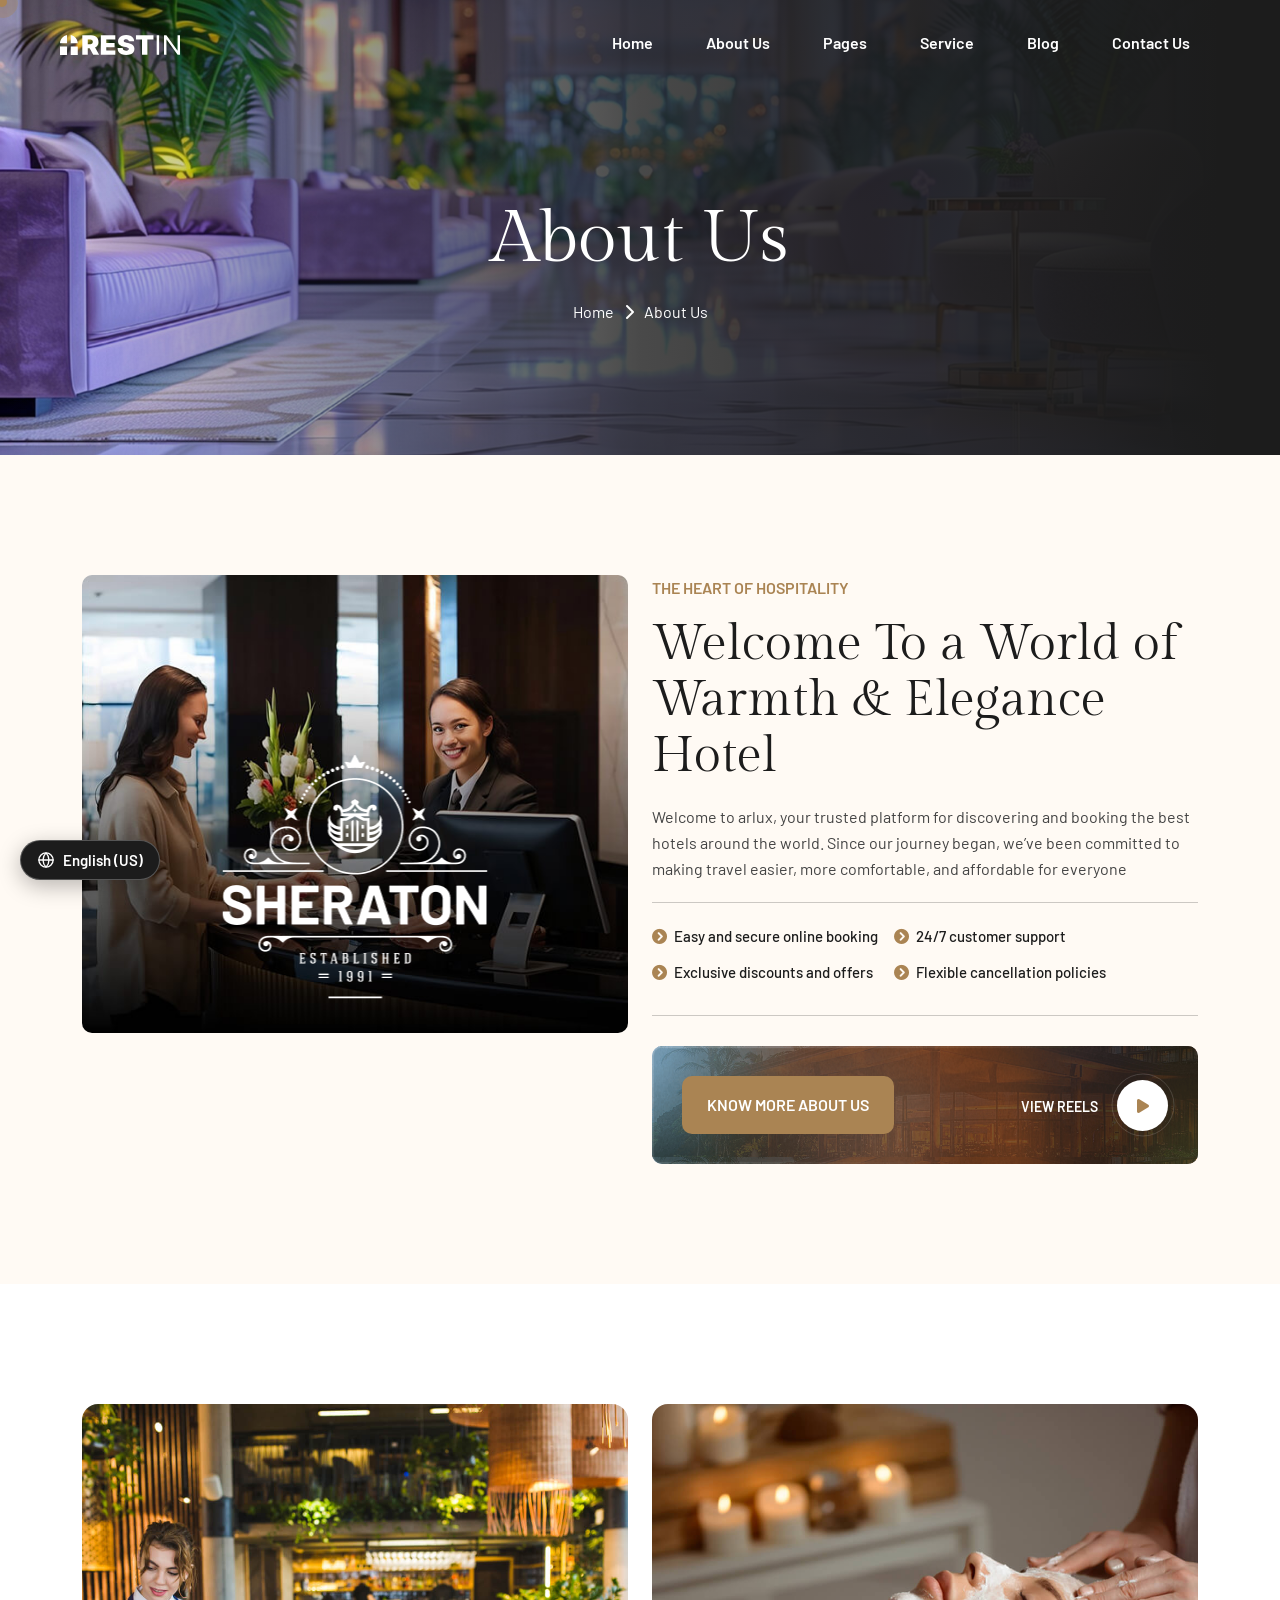
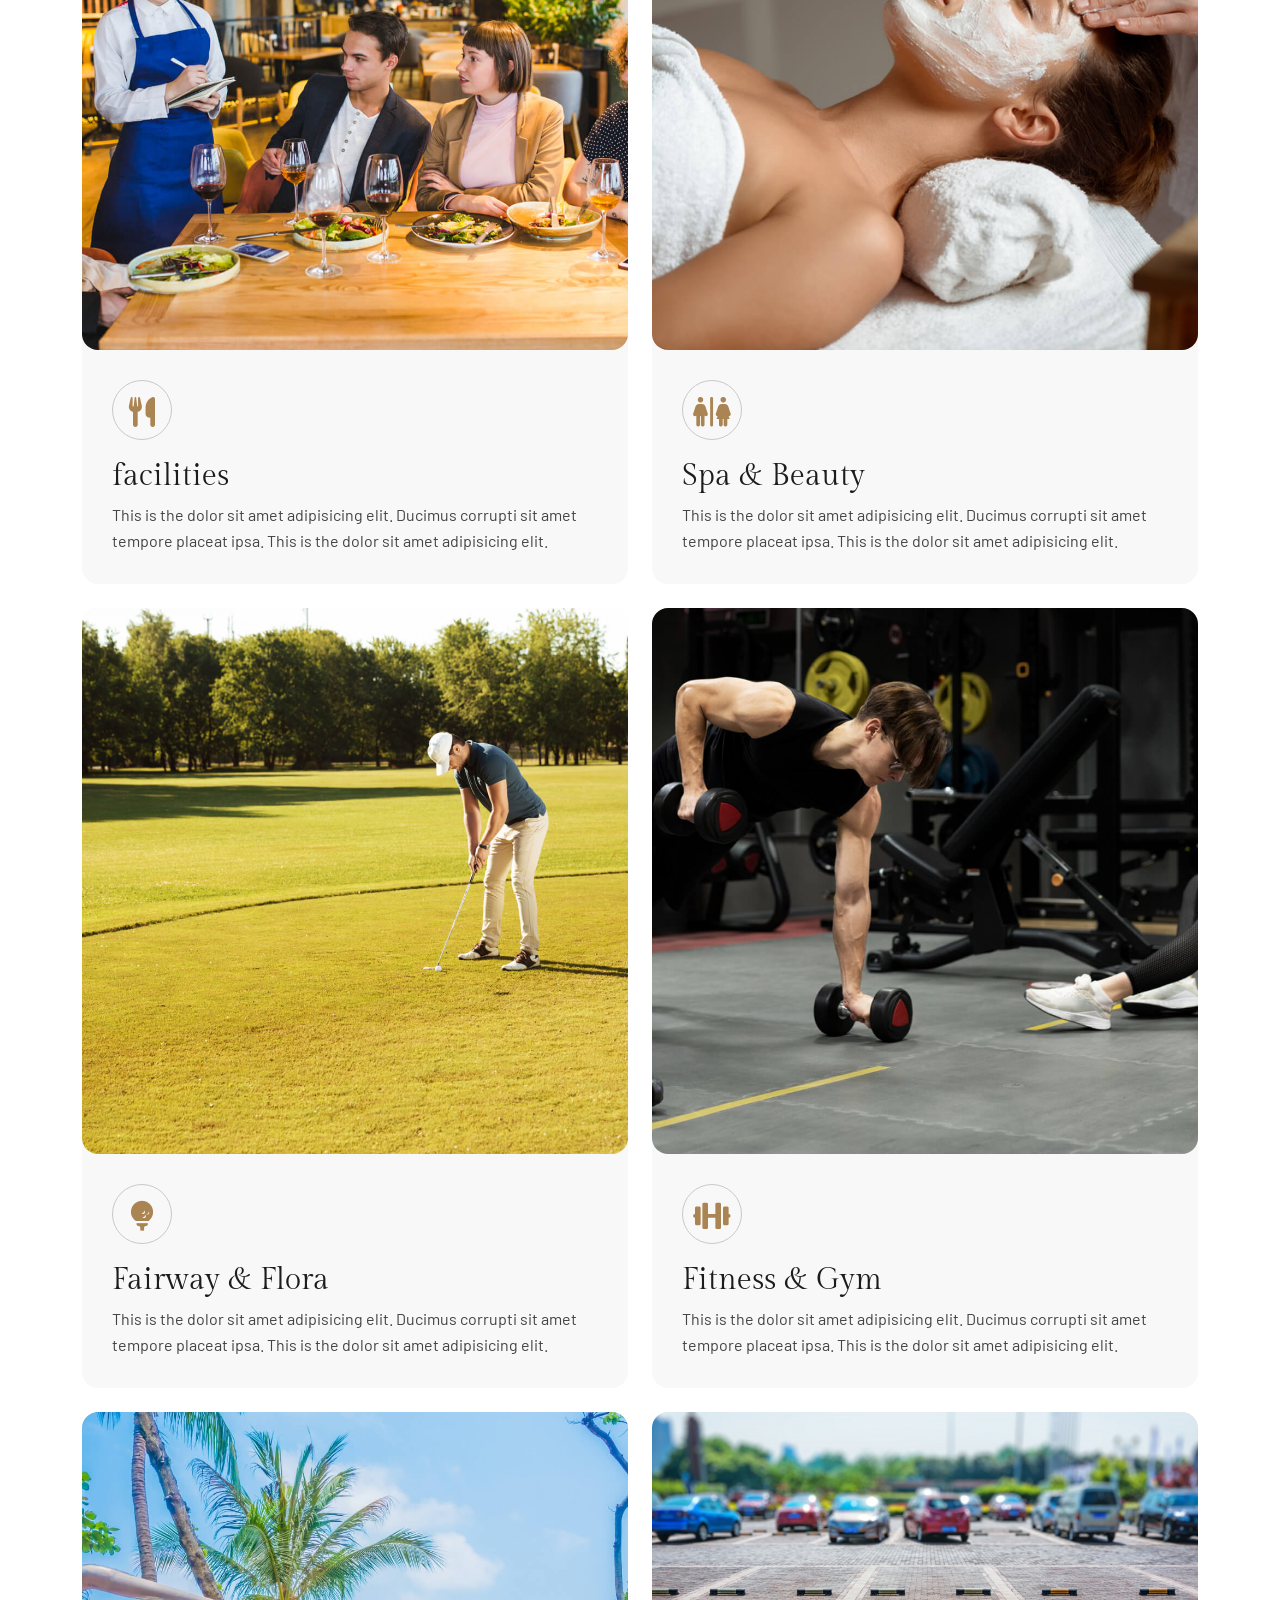
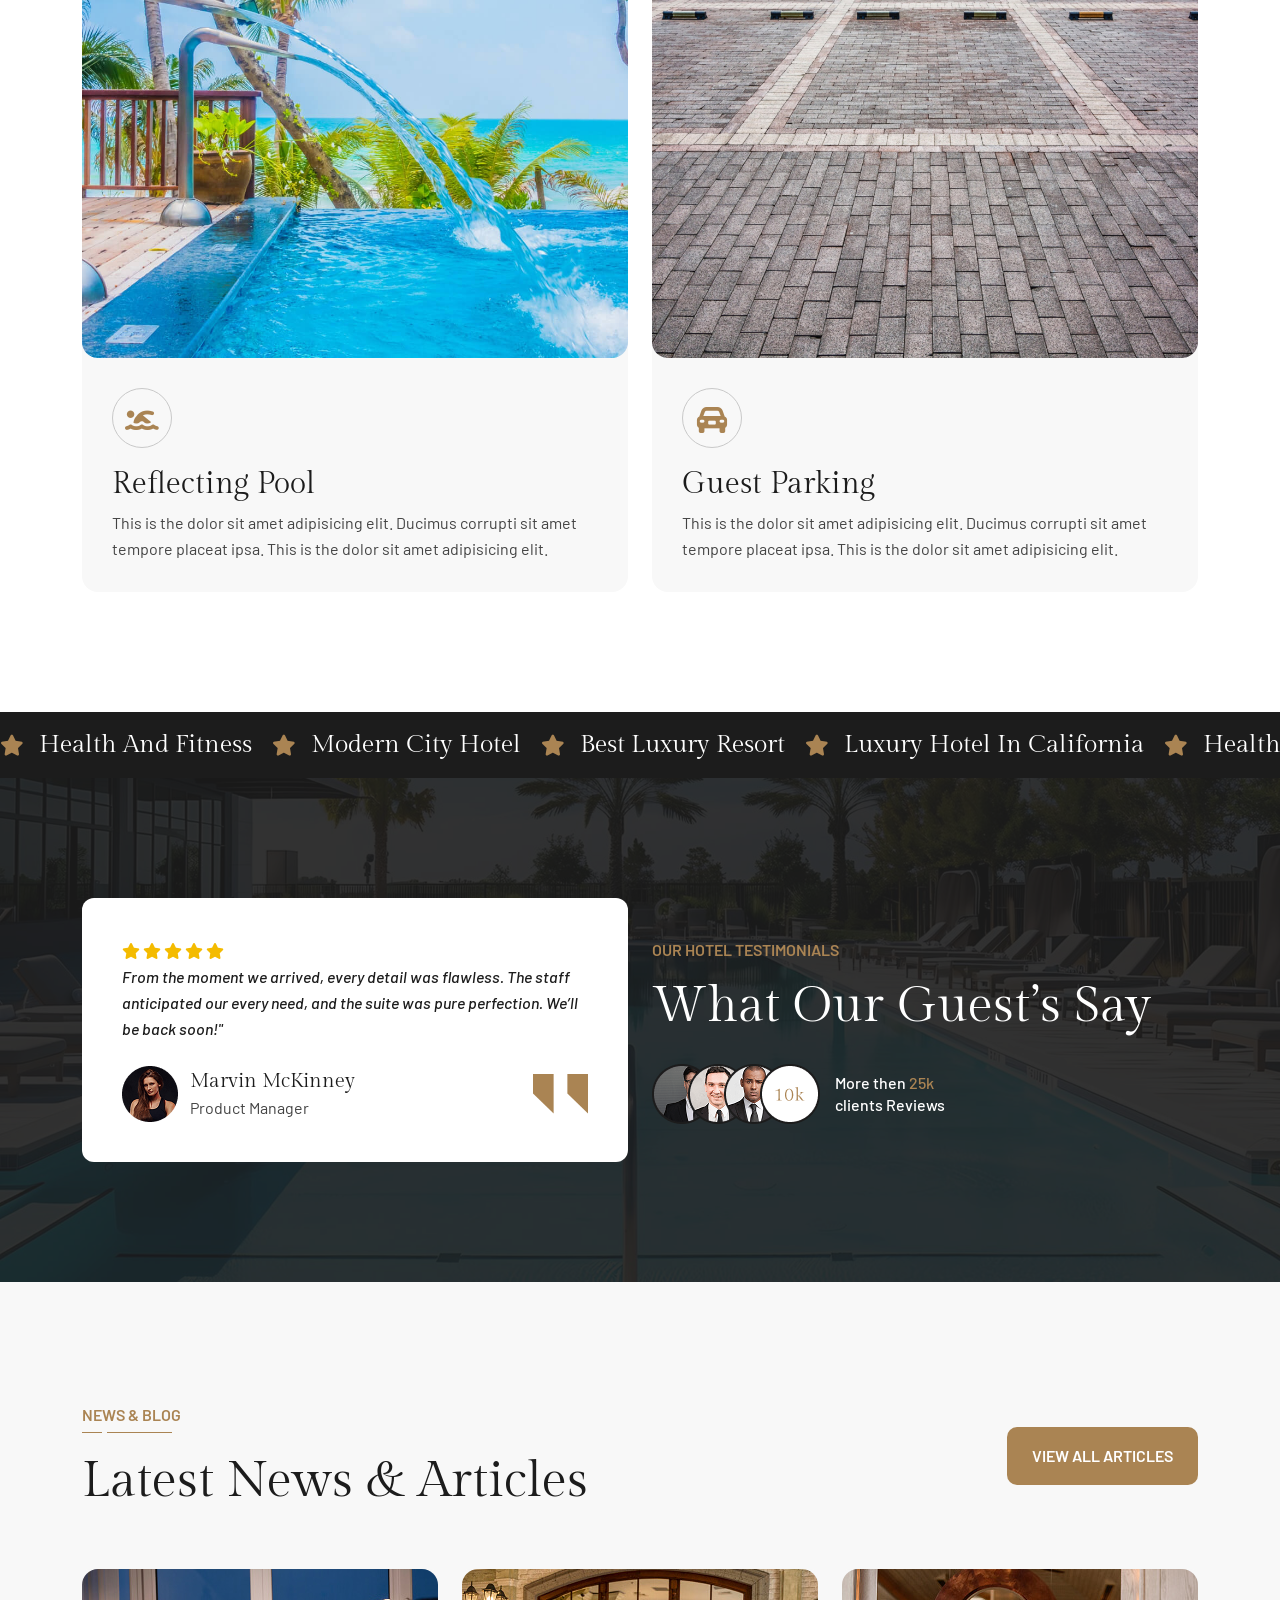
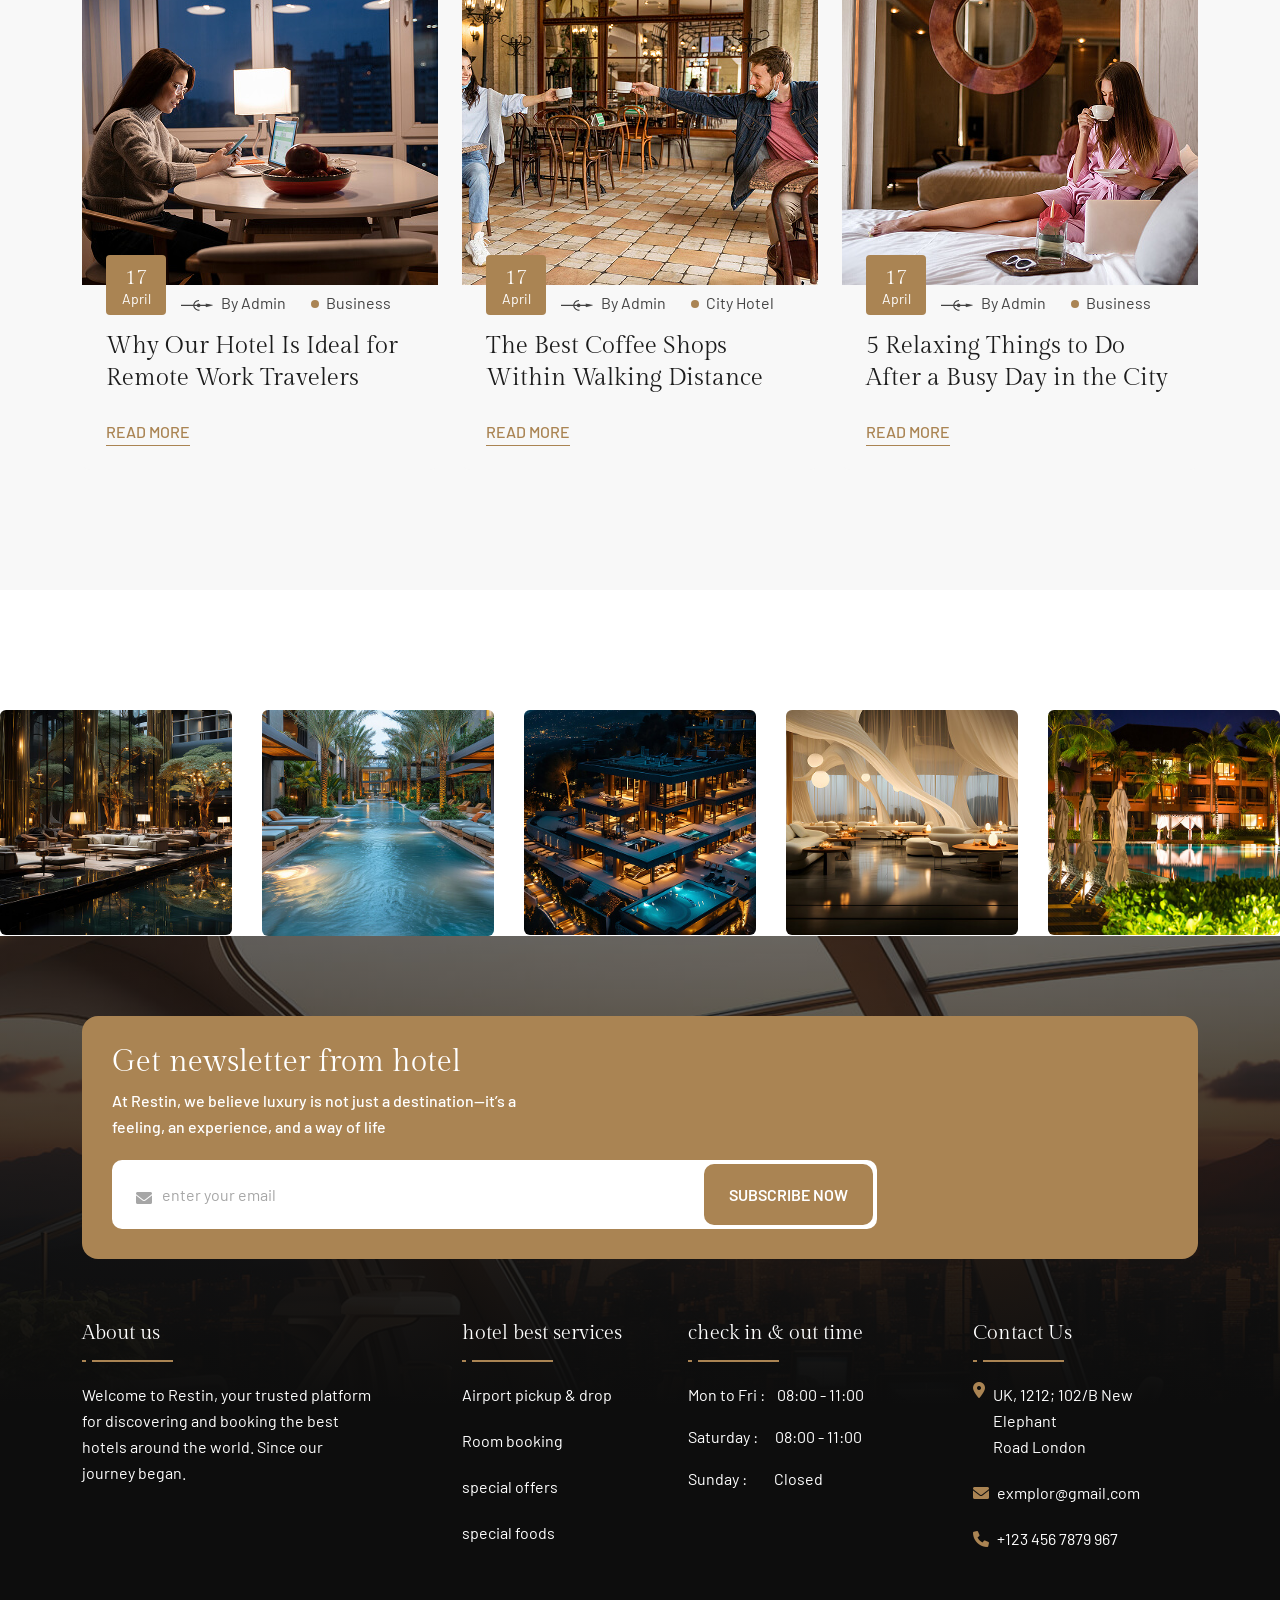
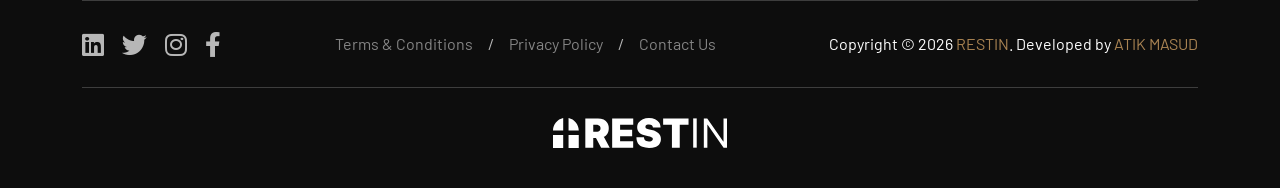
<file: about.html>
<!doctype html>
<html lang="en">
    <head>
        <meta charset="UTF-8" />
        <meta http-equiv="X-UA-Compatible" content="IE=edge" />
        <meta name="viewport" content="width=device-width, initial-scale=1" />
        <meta name="author" content="Atik Masud" />
        <meta name="description" content="Restin - Hotel Booking" />
        <title>Restin - Hotel Booking</title>
        <link rel="shortcut icon" href="assets/img/favicon.svg" />
        <link rel="stylesheet" href="assets/css/bootstrap.min.css" />
        <link rel="stylesheet" href="assets/css/all.min.css" />
        <link rel="stylesheet" href="assets/css/animate.css" />
        <link rel="stylesheet" href="assets/css/magnific-popup.css" />
        <link rel="stylesheet" href="assets/css/mousecursor.css" />
        <link rel="stylesheet" href="assets/css/meanmenu.css" />
        <link rel="stylesheet" href="assets/css/odometer.css" />
        <link rel="stylesheet" href="assets/css/swiper-bundle.min.css" />
        <link rel="stylesheet" href="assets/css/nice-select.css" />
        <link rel="stylesheet" href="assets/css/main.css" />
        <link rel="stylesheet" href="assets/css/i18n.css" />
    </head>
    <body>
        <div id="preloader">
            <div class="preloader-content">
                <img src="assets/img/logo/black-logo.svg" alt="Hotel Logo" class="preloader-logo" />
                <div class="spinner"></div>
                <p>Booking your experience...</p>
            </div>
        </div>
        <button id="back-top" class="back-to-top show">
            <i class="fa-regular fa-arrow-up"></i>
        </button>
        <div class="mouseCursor cursor-outer"></div>
        <div class="mouseCursor cursor-inner"></div>
        <div class="fix-area">
            <div class="offcanvas__info">
                <div class="offcanvas__wrapper">
                    <div class="offcanvas__content">
                        <div class="offcanvas__top mb-5 d-flex justify-content-between align-items-center">
                            <div class="offcanvas__logo">
                                <a href="index.html">
                                    <img src="assets/img/logo/black-logo.svg" alt="logo-img" />
                                </a>
                            </div>
                            <div class="offcanvas__close">
                                <button>
                                    <i class="fas fa-times"></i>
                                </button>
                            </div>
                        </div>
                        <p class="text d-none d-xl-block">
                            Nullam dignissim, ante scelerisque the is euismod fermentum odio sem semper the is erat, a
                            feugiat leo urna eget eros. Duis Aenean a imperdiet risus.
                        </p>
                        <div class="mobile-menu fix mb-3"></div>
                        <div class="offcanvas__contact d-xl-block">
                            <h4 class="d-xl-block">Contact Info</h4>
                            <ul class="d-xl-block">
                                <li class="d-flex align-items-center">
                                    <div class="offcanvas__contact-icon">
                                        <i class="fal fa-map-marker-alt"></i>
                                    </div>
                                    <div class="offcanvas__contact-text">
                                        <a target="_blank" href="#">Main Street, Melbourne, Australia</a>
                                    </div>
                                </li>
                                <li class="d-flex align-items-center">
                                    <div class="offcanvas__contact-icon mr-15">
                                        <i class="fal fa-envelope"></i>
                                    </div>
                                    <div class="offcanvas__contact-text">
                                        <a href="mailto:info@example.com"
                                            ><span class="mailto:info@example.com">info@example.com</span></a
                                        >
                                    </div>
                                </li>
                                <li class="d-flex align-items-center">
                                    <div class="offcanvas__contact-icon mr-15">
                                        <i class="fal fa-clock"></i>
                                    </div>
                                    <div class="offcanvas__contact-text">
                                        <a target="_blank" href="#">Mod-friday, 09am -05pm</a>
                                    </div>
                                </li>
                                <li class="d-flex align-items-center">
                                    <div class="offcanvas__contact-icon mr-15">
                                        <i class="far fa-phone"></i>
                                    </div>
                                    <div class="offcanvas__contact-text">
                                        <a href="tel:+11002345909">+11002345909</a>
                                    </div>
                                </li>
                            </ul>
                            <div class="social-icon d-flex align-items-center">
                                <a href="#"><i class="fab fa-facebook-f"></i></a>
                                <a href="#"><i class="fab fa-twitter"></i></a>
                                <a href="#"><i class="fab fa-youtube"></i></a>
                                <a href="#"><i class="fab fa-linkedin-in"></i></a>
                            </div>
                        </div>
                    </div>
                </div>
            </div>
        </div>
        <div class="offcanvas__overlay"></div>
        <div class="header-top-section-3 style-bg">
            <div class="container-fluid">
                <div class="header-top-wrapper-3 style-inner">
                    <div class="header-left">
                        <ul class="list">
                            <li>
                                <i class="fa-solid fa-phone"></i>
                                <a href="tel:+093783575222">+09 378 357 5222</a>
                            </li>
                            <li>/</li>
                            <li>
                                <i class="fa-solid fa-envelope"></i>
                                <a href="mailto:info@example.com">info@example.com</a>
                            </li>
                            <li>/</li>
                            <li>
                                <i class="fa-solid fa-location-dot"></i>
                                Elgin Street, 6391, Celina, Delaware
                            </li>
                        </ul>
                    </div>
                    <div class="social-icon">
                        <a href="#"><i class="fa-brands fa-linkedin"></i></a>
                        <a href="#"><i class="fa-brands fa-twitter"></i></a>
                        <a href="#"><i class="fa-brands fa-instagram"></i></a>
                        <a href="#"><i class="fa-brands fa-facebook-f"></i></a>
                    </div>
                </div>
            </div>
        </div>
        <header id="header-sticky" class="header-1 header-3">
            <div class="container-fluid">
                <div class="mega-menu-wrapper">
                    <div class="header-main">
                        <div class="header-left">
                            <div class="logo">
                                <a href="index.html" class="header-logo">
                                    <img src="assets/img/logo/white-logo.svg" alt="logo-img" />
                                </a>
                                <a href="index.html" class="header-logo-2">
                                    <img src="assets/img/logo/black-logo.svg" alt="logo-img" />
                                </a>
                            </div>
                        </div>
                        <div class="header-right style-3 d-flex justify-content-end align-items-center">
                            <div class="mean__menu-wrapper">
                                <div class="main-menu">
                                    <nav id="mobile-menu">
                                        <ul>
                                            <li><a href="index.html">Home</a></li>
                                            <li>
                                                <a href="about.html">About Us</a>
                                            </li>
                                            <li class="has-dropdown">
                                                <a href="news-details.html"> Pages </a>
                                                <ul class="submenu">
                                                    <li class="has-dropdown">
                                                        <a href="room-details.html">
                                                            Room
                                                            <i class="fas fa-angle-right"></i>
                                                        </a>
                                                        <ul class="submenu">
                                                            <li><a href="room.html"> Our Room</a></li>
                                                            <li><a href="room-details.html">Room Details</a></li>
                                                        </ul>
                                                    </li>
                                                    <li><a href="facilitie.html">Hotel Facilities</a></li>
                                                    <li class="has-dropdown">
                                                        <a href="team-details.html">
                                                            Team
                                                            <i class="fas fa-angle-right"></i>
                                                        </a>
                                                        <ul class="submenu">
                                                            <li><a href="team.html">Our Team</a></li>
                                                            <li><a href="team-details.html">Team Details</a></li>
                                                        </ul>
                                                    </li>
                                                    <li><a href="testimonial.html">Our Testimonial</a></li>
                                                    <li><a href="404.html">404 Page</a></li>
                                                </ul>
                                            </li>
                                            <li>
                                                <a href="service-details.html"> Service </a>
                                                <ul class="submenu">
                                                    <li><a href="service.html">Our Service</a></li>
                                                    <li>
                                                        <a href="service-details.html">Service Details</a>
                                                    </li>
                                                </ul>
                                            </li>
                                            <li>
                                                <a href="news-details.html"> Blog </a>
                                                <ul class="submenu">
                                                    <li><a href="news-grid.html">Blog Grid</a></li>
                                                    <li><a href="news.html">Blog Standard</a></li>
                                                    <li><a href="news-details.html">Blog Details</a></li>
                                                </ul>
                                            </li>
                                            <li>
                                                <a href="contact.html">Contact Us</a>
                                            </li>
                                        </ul>
                                    </nav>
                                </div>
                            </div>
                            <div class="header-button">
                                <a href="contact.html" class="theme-btn style-3"> BOOK NOW </a>
                            </div>
                            <div class="header__hamburger d-xl-none my-auto">
                                <div class="sidebar__toggle">
                                    <i class="fas fa-bars"></i>
                                </div>
                            </div>
                        </div>
                    </div>
                </div>
            </div>
        </header>
        <div class="breadcrumb-wrapper bg-cover" style="background-image: url(&quot;assets/img/breadcrumb.jpg&quot;)">
            <div class="container">
                <div class="page-heading">
                    <div class="breadcrumb-sub-title">
                        <h1 class="text-white wow fadeInUp" data-wow-delay=".3s">About Us</h1>
                    </div>
                    <ul class="breadcrumb-items wow fadeInUp" data-wow-delay=".5s">
                        <li>
                            <a href="index.html"> Home </a>
                        </li>
                        <li>
                            <i class="fa-solid fa-chevron-right"></i>
                        </li>
                        <li>About Us</li>
                    </ul>
                </div>
            </div>
        </div>
        <section class="about-section section-padding fix section-bg">
            <div class="container">
                <div class="about-wrapper">
                    <div class="row g-4">
                        <div class="col-lg-6">
                            <div class="about-image">
                                <img src="assets/img/home-1/about/about-1.jpg" alt="img" />
                                <div class="shape">
                                    <img src="assets/img/home-1/about/shape.png" alt="img" />
                                </div>
                            </div>
                        </div>
                        <div class="col-lg-6">
                            <div class="about-content">
                                <div class="section-title mb-0">
                                    <span class="sub-title wow fadeInUp">The Heart of Hospitality</span>
                                    <h2 class="wow fadeInUp" data-wow-delay=".3s">
                                        Welcome To a World of <br />
                                        Warmth & Elegance Hotel
                                    </h2>
                                </div>
                                <p class="text wow fadeInUp" data-wow-delay=".3s">
                                    Welcome to arlux, your trusted platform for discovering and booking the best hotels
                                    around the world. Since our journey began, we’ve been committed to making travel
                                    easier, more comfortable, and affordable for everyone
                                </p>
                                <div class="list-item wow fadeInUp" data-wow-delay=".5s">
                                    <ul class="list">
                                        <li>
                                            <i class="fa-solid fa-circle-chevron-right"></i>
                                            Easy and secure online booking
                                        </li>
                                        <li>
                                            <i class="fa-solid fa-circle-chevron-right"></i>
                                            Exclusive discounts and offers
                                        </li>
                                    </ul>
                                    <ul class="list">
                                        <li>
                                            <i class="fa-solid fa-circle-chevron-right"></i>
                                            24/7 customer support
                                        </li>
                                        <li>
                                            <i class="fa-solid fa-circle-chevron-right"></i>
                                            Flexible cancellation policies
                                        </li>
                                    </ul>
                                </div>
                                <div
                                    class="hero-button-item wow fadeInUp"
                                    data-wow-delay=".3s bg-cover"
                                    style="background-image: url(assets/img/home-1/about/radial-bg.jpg)"
                                >
                                    <div class="top-shape">
                                        <img src="assets/img/home-1/about/bg-shape.png" alt="img" />
                                    </div>
                                    <a href="about.html" class="theme-btn">Know more about us</a>
                                    <span class="button-text">
                                        <span class="me-3 d-line">view reels</span>
                                        <a
                                            href="https://www.youtube.com/watch?v=Cn4G2lZ_g2I"
                                            class="video-btn ripple video-popup"
                                        >
                                            <i class="fa-solid fa-play"></i>
                                        </a>
                                    </span>
                                </div>
                            </div>
                        </div>
                    </div>
                </div>
            </div>
        </section>
        <section class="hotel-facilities-section section-padding fix">
            <div class="container">
                <div class="row g-4">
                    <div class="col-lg-6 wow fadeInLeft" data-wow-delay=".3s">
                        <div class="hotel-facilities-items">
                            <div class="facilities-image">
                                <img src="assets/img/home-1/room/faciliti-1.jpg" alt="img" />
                                <img src="assets/img/home-1/room/faciliti-1.jpg" alt="img" />
                            </div>
                            <div class="facilities-content">
                                <div class="icon">
                                    <i class="fa-solid fa-utensils"></i>
                                </div>
                                <h3>facilities</h3>
                                <p>
                                    This is the dolor sit amet adipisicing elit. Ducimus corrupti sit amet tempore
                                    placeat ipsa. This is the dolor sit amet adipisicing elit.
                                </p>
                            </div>
                        </div>
                    </div>
                    <div class="col-lg-6 wow fadeInRight" data-wow-delay=".5s">
                        <div class="hotel-facilities-items">
                            <div class="facilities-image">
                                <img src="assets/img/home-1/room/faciliti-2.jpg" alt="img" />
                                <img src="assets/img/home-1/room/faciliti-2.jpg" alt="img" />
                            </div>
                            <div class="facilities-content">
                                <div class="icon">
                                    <i class="fa-solid fa-restroom"></i>
                                </div>
                                <h3>Spa & Beauty</h3>
                                <p>
                                    This is the dolor sit amet adipisicing elit. Ducimus corrupti sit amet tempore
                                    placeat ipsa. This is the dolor sit amet adipisicing elit.
                                </p>
                            </div>
                        </div>
                    </div>
                    <div class="col-lg-6 wow fadeInLeft" data-wow-delay=".3s">
                        <div class="hotel-facilities-items">
                            <div class="facilities-image">
                                <img src="assets/img/home-1/room/faciliti-3.jpg" alt="img" />
                                <img src="assets/img/home-1/room/faciliti-3.jpg" alt="img" />
                            </div>
                            <div class="facilities-content">
                                <div class="icon">
                                    <i class="fa-solid fa-golf-ball-tee"></i>
                                </div>
                                <h3>Fairway & Flora</h3>
                                <p>
                                    This is the dolor sit amet adipisicing elit. Ducimus corrupti sit amet tempore
                                    placeat ipsa. This is the dolor sit amet adipisicing elit.
                                </p>
                            </div>
                        </div>
                    </div>
                    <div class="col-lg-6 wow fadeInRight" data-wow-delay=".5s">
                        <div class="hotel-facilities-items">
                            <div class="facilities-image">
                                <img src="assets/img/home-1/room/faciliti-4.jpg" alt="img" />
                                <img src="assets/img/home-1/room/faciliti-4.jpg" alt="img" />
                            </div>
                            <div class="facilities-content">
                                <div class="icon">
                                    <i class="fa-solid fa-dumbbell"></i>
                                </div>
                                <h3>Fitness & Gym</h3>
                                <p>
                                    This is the dolor sit amet adipisicing elit. Ducimus corrupti sit amet tempore
                                    placeat ipsa. This is the dolor sit amet adipisicing elit.
                                </p>
                            </div>
                        </div>
                    </div>
                    <div class="col-lg-6 wow fadeInLeft" data-wow-delay=".3s">
                        <div class="hotel-facilities-items">
                            <div class="facilities-image">
                                <img src="assets/img/home-1/room/faciliti-5.jpg" alt="img" />
                                <img src="assets/img/home-1/room/faciliti-5.jpg" alt="img" />
                            </div>
                            <div class="facilities-content">
                                <div class="icon">
                                    <i class="fa-solid fa-person-swimming"></i>
                                </div>
                                <h3>Reflecting Pool</h3>
                                <p>
                                    This is the dolor sit amet adipisicing elit. Ducimus corrupti sit amet tempore
                                    placeat ipsa. This is the dolor sit amet adipisicing elit.
                                </p>
                            </div>
                        </div>
                    </div>
                    <div class="col-lg-6 wow fadeInRight" data-wow-delay=".5s">
                        <div class="hotel-facilities-items">
                            <div class="facilities-image">
                                <img src="assets/img/home-1/room/faciliti-6.jpg" alt="img" />
                                <img src="assets/img/home-1/room/faciliti-6.jpg" alt="img" />
                            </div>
                            <div class="facilities-content">
                                <div class="icon">
                                    <i class="fa-solid fa-car-rear"></i>
                                </div>
                                <h3>Guest Parking</h3>
                                <p>
                                    This is the dolor sit amet adipisicing elit. Ducimus corrupti sit amet tempore
                                    placeat ipsa. This is the dolor sit amet adipisicing elit.
                                </p>
                            </div>
                        </div>
                    </div>
                </div>
            </div>
        </section>
        <div class="marque-section fix">
            <div class="scrolling-wrap">
                <div class="comm">
                    <div class="cmn-textslide"><i class="fa-sharp fa-solid fa-star"></i> Health and Fitness</div>
                    <div class="cmn-textslide"><i class="fa-sharp fa-solid fa-star"></i> Modern City Hotel</div>
                    <div class="cmn-textslide"><i class="fa-sharp fa-solid fa-star"></i> Best Luxury Resort</div>
                    <div class="cmn-textslide">
                        <i class="fa-sharp fa-solid fa-star"></i> Luxury Hotel in California
                    </div>
                    <div class="cmn-textslide"><i class="fa-sharp fa-solid fa-star"></i> Health and Fitness</div>
                    <div class="cmn-textslide"><i class="fa-sharp fa-solid fa-star"></i> Health and Fitness</div>
                </div>
                <div class="comm">
                    <div class="cmn-textslide"><i class="fa-sharp fa-solid fa-star"></i> Health and Fitness</div>
                    <div class="cmn-textslide"><i class="fa-sharp fa-solid fa-star"></i> Modern City Hotel</div>
                    <div class="cmn-textslide"><i class="fa-sharp fa-solid fa-star"></i> Best Luxury Resort</div>
                    <div class="cmn-textslide">
                        <i class="fa-sharp fa-solid fa-star"></i> Luxury Hotel in California
                    </div>
                    <div class="cmn-textslide"><i class="fa-sharp fa-solid fa-star"></i> Health and Fitness</div>
                    <div class="cmn-textslide"><i class="fa-sharp fa-solid fa-star"></i> Health and Fitness</div>
                </div>
                <div class="comm">
                    <div class="cmn-textslide"><i class="fa-sharp fa-solid fa-star"></i> Health and Fitness</div>
                    <div class="cmn-textslide"><i class="fa-sharp fa-solid fa-star"></i> Modern City Hotel</div>
                    <div class="cmn-textslide"><i class="fa-sharp fa-solid fa-star"></i> Best Luxury Resort</div>
                    <div class="cmn-textslide">
                        <i class="fa-sharp fa-solid fa-star"></i> Luxury Hotel in California
                    </div>
                    <div class="cmn-textslide"><i class="fa-sharp fa-solid fa-star"></i> Health and Fitness</div>
                    <div class="cmn-textslide"><i class="fa-sharp fa-solid fa-star"></i> Health and Fitness</div>
                </div>
            </div>
        </div>
        <section
            class="testimonial-section style-inn section-padding fix bg-cover"
            style="background-image: url(assets/img/home-1/testimonial/bg.jpg)"
        >
            <div class="container">
                <div class="testimonial-wrapper style-inner">
                    <div class="row g-4 align-items-center">
                        <div class="col-lg-6">
                            <div class="testimonial-card-item scale-animation">
                                <div class="swiper testimonial-slider">
                                    <div class="swiper-wrapper">
                                        <div class="swiper-slide">
                                            <div class="content">
                                                <div class="star">
                                                    <i class="fa-solid fa-star"></i>
                                                    <i class="fa-solid fa-star"></i>
                                                    <i class="fa-solid fa-star"></i>
                                                    <i class="fa-solid fa-star"></i>
                                                    <i class="fa-solid fa-star"></i>
                                                </div>
                                                <p>
                                                    From the moment we arrived, every detail was flawless. The staff
                                                    anticipated our every need, and the suite was pure perfection. We’ll
                                                    be back soon!"
                                                </p>
                                                <div class="client-info-item">
                                                    <div class="info-item">
                                                        <img src="assets/img/home-1/testimonial/01.png" alt="img" />
                                                        <div class="content">
                                                            <h5>Marvin McKinney</h5>
                                                            <span>Product Manager</span>
                                                        </div>
                                                    </div>
                                                    <div class="quate-image">
                                                        <img src="assets/img/home-1/icon/07.svg" alt="img" />
                                                    </div>
                                                </div>
                                            </div>
                                        </div>
                                        <div class="swiper-slide">
                                            <div class="content">
                                                <div class="star">
                                                    <i class="fa-solid fa-star"></i>
                                                    <i class="fa-solid fa-star"></i>
                                                    <i class="fa-solid fa-star"></i>
                                                    <i class="fa-solid fa-star"></i>
                                                    <i class="fa-solid fa-star"></i>
                                                </div>
                                                <p>
                                                    From the moment we arrived, every detail was flawless. The staff
                                                    anticipated our every need, and the suite was pure perfection. We’ll
                                                    be back soon!"
                                                </p>
                                                <div class="client-info-item">
                                                    <div class="info-item">
                                                        <img src="assets/img/home-1/testimonial/01.png" alt="img" />
                                                        <div class="content">
                                                            <h5>Marvin McKinney</h5>
                                                            <span>Product Manager</span>
                                                        </div>
                                                    </div>
                                                    <div class="quate-image">
                                                        <img src="assets/img/home-1/icon/07.svg" alt="img" />
                                                    </div>
                                                </div>
                                            </div>
                                        </div>
                                    </div>
                                </div>
                            </div>
                        </div>
                        <div class="col-lg-6">
                            <div class="testimonial-content">
                                <div class="section-title mb-0">
                                    <span class="sub-title wow fadeInUp">our hotel testimonials</span>
                                    <h2 class="text-white wow fadeInUp" data-wow-delay=".3s">What Our Guest’s Say</h2>
                                </div>
                                <div class="client-item">
                                    <div class="group-image">
                                        <img src="assets/img/home-1/testimonial/group.png" alt="img" />
                                    </div>
                                    <h6>
                                        More then <span class="odometer" data-count="25">00</span><b>k</b> <br />
                                        clients Reviews
                                    </h6>
                                </div>
                            </div>
                        </div>
                    </div>
                </div>
            </div>
        </section>
        <section class="news-section-2 section-padding fix news-bg">
            <div class="container">
                <div class="section-title-area">
                    <div class="section-title">
                        <span class="sub-title sub-title-2 wow fadeInUp">news & blog</span>
                        <h2 class="wow fadeInUp" data-wow-delay=".3s">Latest News & Articles</h2>
                    </div>
                    <a href="news-grid.html" class="theme-btn wow fadeInUp" data-wow-delay=".4s">VIEW ALL ARTICLES</a>
                </div>
                <div class="row">
                    <div class="col-xl-4 col-lg-6 col-md-6">
                        <div class="news-card-items-2">
                            <div class="news-image">
                                <img src="assets/img/home-2/news/01.jpg" alt="img" />
                                <div class="post-box">
                                    <h4>17<br /><span>April</span></h4>
                                </div>
                            </div>
                            <div class="news-content">
                                <ul class="news-meta">
                                    <li>
                                        <img src="assets/img/home-2/arrow.png" alt="img" />
                                        By Admin
                                    </li>
                                    <li class="style-2">Business</li>
                                </ul>
                                <h4>
                                    <a href="news-details.html"> Why Our Hotel Is Ideal for Remote Work Travelers </a>
                                </h4>
                                <a href="news-details.html" class="link-btn">READ MORE</a>
                            </div>
                        </div>
                    </div>
                    <div class="col-xl-4 col-lg-6 col-md-6">
                        <div class="news-card-items-2">
                            <div class="news-image">
                                <img src="assets/img/home-2/news/02.jpg" alt="img" />
                                <div class="post-box">
                                    <h4>17<br /><span>April</span></h4>
                                </div>
                            </div>
                            <div class="news-content">
                                <ul class="news-meta">
                                    <li>
                                        <img src="assets/img/home-2/arrow.png" alt="img" />
                                        By Admin
                                    </li>
                                    <li class="style-2">City Hotel</li>
                                </ul>
                                <h4>
                                    <a href="news-details.html"> The Best Coffee Shops Within Walking Distance </a>
                                </h4>
                                <a href="news-details.html" class="link-btn">READ MORE</a>
                            </div>
                        </div>
                    </div>
                    <div class="col-xl-4 col-lg-6 col-md-6">
                        <div class="news-card-items-2">
                            <div class="news-image">
                                <img src="assets/img/home-2/news/03.jpg" alt="img" />
                                <div class="post-box">
                                    <h4>17<br /><span>April</span></h4>
                                </div>
                            </div>
                            <div class="news-content">
                                <ul class="news-meta">
                                    <li>
                                        <img src="assets/img/home-2/arrow.png" alt="img" />
                                        By Admin
                                    </li>
                                    <li class="style-2">Business</li>
                                </ul>
                                <h4>
                                    <a href="news-details.html">
                                        5 Relaxing Things to Do After a Busy Day in the City
                                    </a>
                                </h4>
                                <a href="news-details.html" class="link-btn">READ MORE</a>
                            </div>
                        </div>
                    </div>
                </div>
            </div>
        </section>
        <div class="instagram-section-2 section-padding pb-0 fix">
            <div class="swiper instagram-banner-slider">
                <div class="swiper-wrapper">
                    <div class="swiper-slide">
                        <div class="instagram-banner-items">
                            <div class="banner-image">
                                <img src="assets/img/home-1/instagram/01.jpg" alt="insta-img" />
                                <a href="index.html" class="icon">
                                    <i class="fa-brands fa-instagram"></i>
                                </a>
                            </div>
                        </div>
                    </div>
                    <div class="swiper-slide">
                        <div class="instagram-banner-items">
                            <div class="banner-image">
                                <img src="assets/img/home-1/instagram/02.jpg" alt="insta-img" />
                                <a href="index.html" class="icon">
                                    <i class="fa-brands fa-instagram"></i>
                                </a>
                            </div>
                        </div>
                    </div>
                    <div class="swiper-slide">
                        <div class="instagram-banner-items">
                            <div class="banner-image">
                                <img src="assets/img/home-1/instagram/03.jpg" alt="insta-img" />
                                <a href="index.html" class="icon">
                                    <i class="fa-brands fa-instagram"></i>
                                </a>
                            </div>
                        </div>
                    </div>
                    <div class="swiper-slide">
                        <div class="instagram-banner-items">
                            <div class="banner-image">
                                <img src="assets/img/home-1/instagram/04.jpg" alt="insta-img" />
                                <a href="index.html" class="icon">
                                    <i class="fa-brands fa-instagram"></i>
                                </a>
                            </div>
                        </div>
                    </div>
                    <div class="swiper-slide">
                        <div class="instagram-banner-items">
                            <div class="banner-image">
                                <img src="assets/img/home-1/instagram/05.jpg" alt="insta-img" />
                                <a href="index.html" class="icon">
                                    <i class="fa-brands fa-instagram"></i>
                                </a>
                            </div>
                        </div>
                    </div>
                    <div class="swiper-slide">
                        <div class="instagram-banner-items">
                            <div class="banner-image">
                                <img src="assets/img/home-1/instagram/06.jpg" alt="insta-img" />
                                <a href="index.html" class="icon">
                                    <i class="fa-brands fa-instagram"></i>
                                </a>
                            </div>
                        </div>
                    </div>
                </div>
            </div>
        </div>
        <footer class="footer-section fix bg-cover" style="background-image: url(assets/img/home-1/footer.jpg)">
            <div class="container">
                <div class="footer-newsletter">
                    <div class="newsletter-content">
                        <h3>Get newsletter from hotel</h3>
                        <p>
                            At Restin, we believe luxury is not just a destination—it’s a feeling, an experience, and a
                            way of life
                        </p>
                    </div>
                    <form action="#">
                        <div class="form-clt">
                            <i class="fa-solid fa-envelope"></i>
                            <input type="text" name="email" id="email" placeholder="enter your email" />
                            <button type="submit" class="theme-btn">subscribe now</button>
                        </div>
                    </form>
                </div>
                <div class="footer-widget-wrapper">
                    <div class="row">
                        <div class="col-xl-4 col-md-6 col-lg-3 wow fadeInUp" data-wow-delay=".2s">
                            <div class="single-footer-widget">
                                <div class="widget-title">
                                    <h5>About us</h5>
                                </div>
                                <div class="footer-content">
                                    <p>
                                        Welcome to Restin, your trusted platform for discovering and booking the best
                                        hotels around the world. Since our journey began.
                                    </p>
                                </div>
                            </div>
                        </div>
                        <div class="col-xl-2 col-md-6 col-lg-3 wow fadeInUp" data-wow-delay=".4s">
                            <div class="single-footer-widget">
                                <div class="widget-title">
                                    <h5>hotel best services</h5>
                                </div>
                                <ul class="list">
                                    <li>
                                        <a href="service-details.html">Airport pickup & drop</a>
                                    </li>
                                    <li>
                                        <a href="service-details.html">Room booking</a>
                                    </li>
                                    <li>
                                        <a href="service-details.html">special offers</a>
                                    </li>
                                    <li>
                                        <a href="service-details.html">special foods</a>
                                    </li>
                                </ul>
                            </div>
                        </div>
                        <div class="col-xl-3 ps-lg-5 col-md-6 col-lg-3 wow fadeInUp" data-wow-delay=".6s">
                            <div class="single-footer-widget">
                                <div class="widget-title">
                                    <h5>check in & out time</h5>
                                </div>
                                <ul class="date-list">
                                    <li>Mon to Fri : <span class="style-1">08:00 - 11:00</span></li>
                                    <li>Saturday : <span>08:00 - 11:00</span></li>
                                    <li>Sunday : <span class="style-3">Closed</span></li>
                                </ul>
                            </div>
                        </div>
                        <div class="col-xl-3 ps-lg-5 col-md-6 col-lg-3 wow fadeInUp" data-wow-delay=".8s">
                            <div class="single-footer-widget">
                                <div class="widget-title">
                                    <h5>Contact Us</h5>
                                </div>
                                <ul class="contact-item">
                                    <li>
                                        <i class="fa-solid fa-location-dot"></i>
                                        UK, 1212; 102/B New Elephant <br />
                                        Road London
                                    </li>
                                    <li class="style-2">
                                        <i class="fa-solid fa-envelope"></i>
                                        <a href="mailto:exmplor@gmail.com">exmplor@gmail.com</a>
                                    </li>
                                    <li class="style-2">
                                        <i class="fa-solid fa-phone"></i>
                                        <a href="tel:+1234567879967">+123 456 7879 967</a>
                                    </li>
                                </ul>
                            </div>
                        </div>
                    </div>
                </div>
                <div class="footer-bottom">
                    <div class="footer-wrapper">
                        <div class="social-icon wow fadeInLeft" data-wow-delay=".3s">
                            <a href="#"><i class="fa-brands fa-linkedin"></i></a>
                            <a href="#"><i class="fa-brands fa-twitter"></i></a>
                            <a href="#"><i class="fa-brands fa-instagram"></i></a>
                            <a href="#"><i class="fa-brands fa-facebook-f"></i></a>
                        </div>
                        <ul class="footer-list wow fadeInUp" data-wow-delay=".5s">
                            <li>
                                <a href="contact.html">Terms & Conditions</a>
                            </li>
                            <li>/</li>
                            <li>
                                <a href="contact.html">Privacy Policy</a>
                            </li>
                            <li>/</li>
                            <li>
                                <a href="contact.html">Contact Us</a>
                            </li>
                        </ul>
                        <p class="wow fadeInRight" data-wow-delay=".7s">
                            Copyright © 2026 <span>Restin</span>. Developed by <span>Atik Masud</span>
                        </p>
                    </div>
                    <a href="index.html" class="footer-logo wow fadeInUp" data-wow-delay=".3s">
                        <img src="assets/img/logo/white-logo.svg" alt="img" />
                    </a>
                </div>
            </div>
        </footer>
        <script src="assets/js/jquery-3.7.1.min.js"></script>
        <script src="assets/js/bootstrap.bundle.min.js"></script>
        <script src="assets/js/jquery.nice-select.min.js"></script>
        <script src="assets/js/swiper-bundle.min.js"></script>
        <script src="assets/js/jquery.meanmenu.min.js"></script>
        <script src="assets/js/jquery.magnific-popup.min.js"></script>
        <script src="assets/js/wow.min.js"></script>
        <script src="assets/js/main.js"></script>
        <script src="assets/js/i18n-data.js"></script>
        <script src="assets/js/i18n.js"></script>
    </body>
</html>
</file>
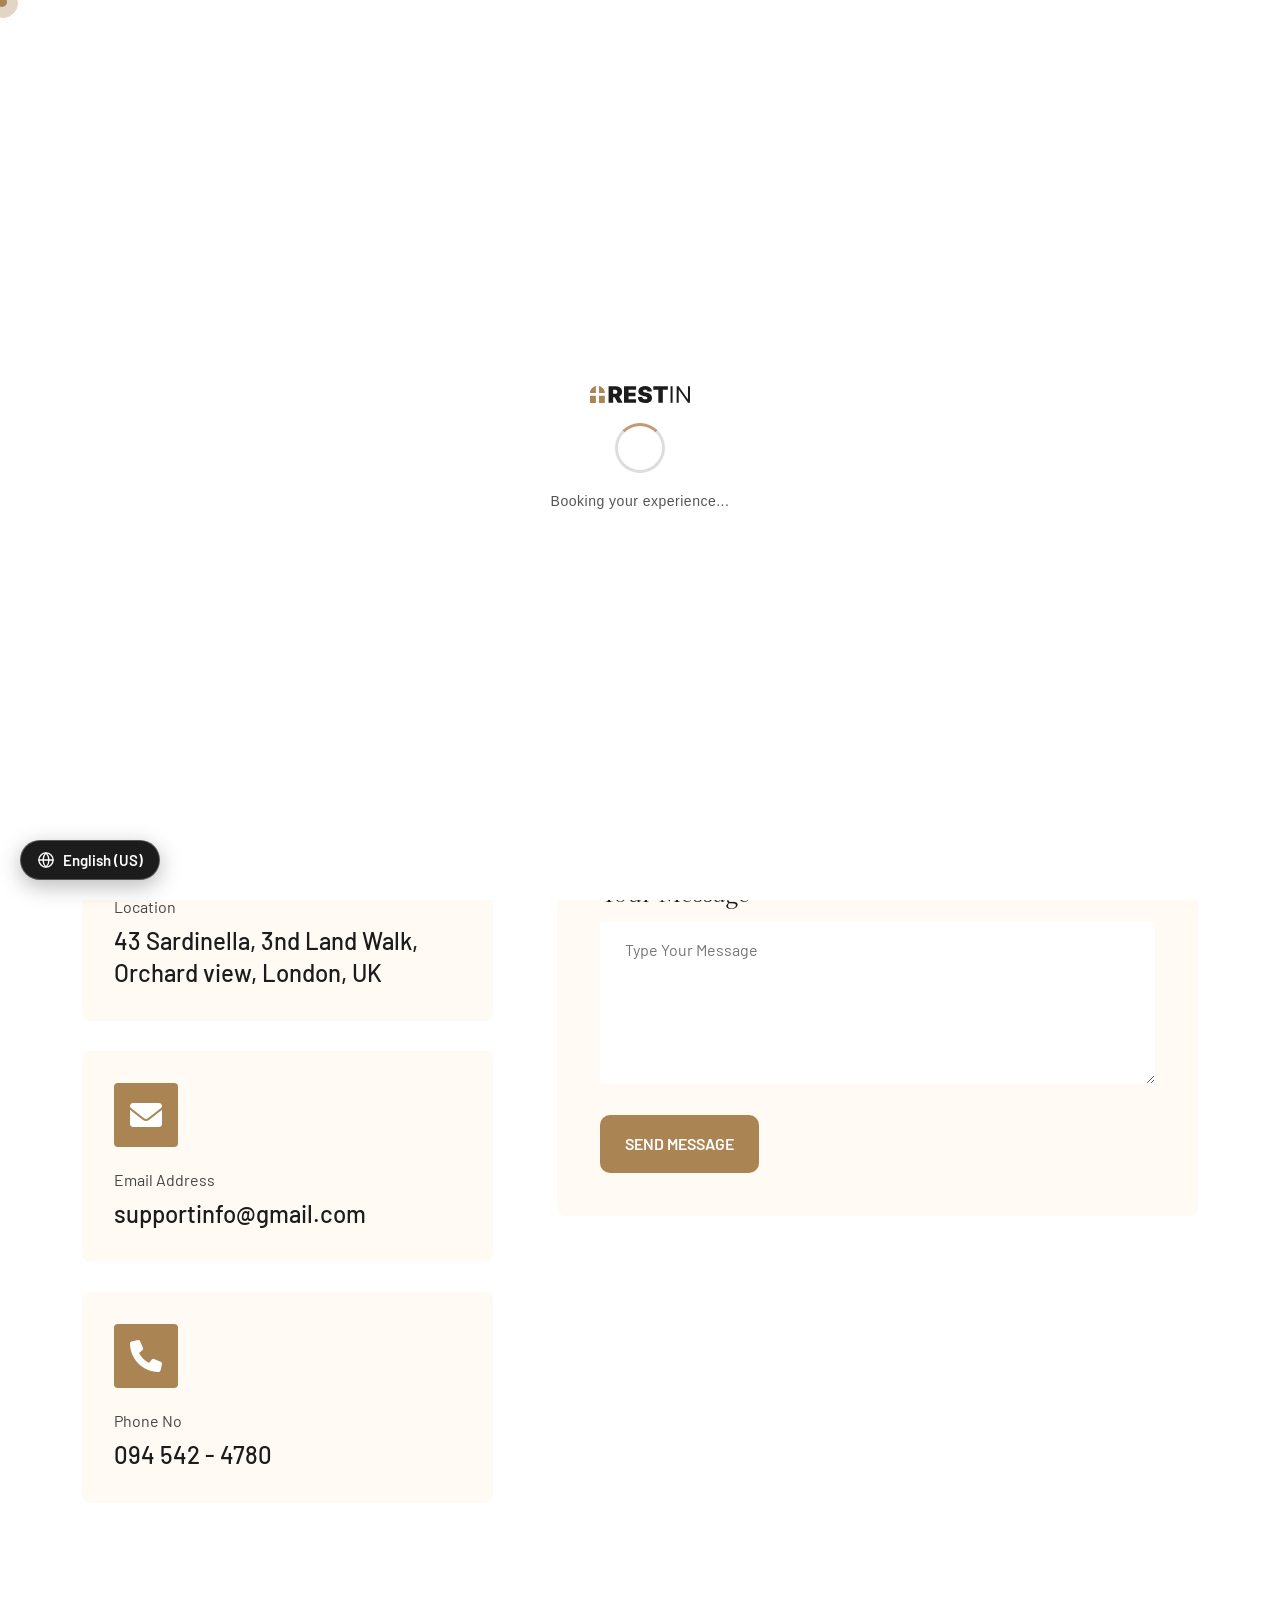
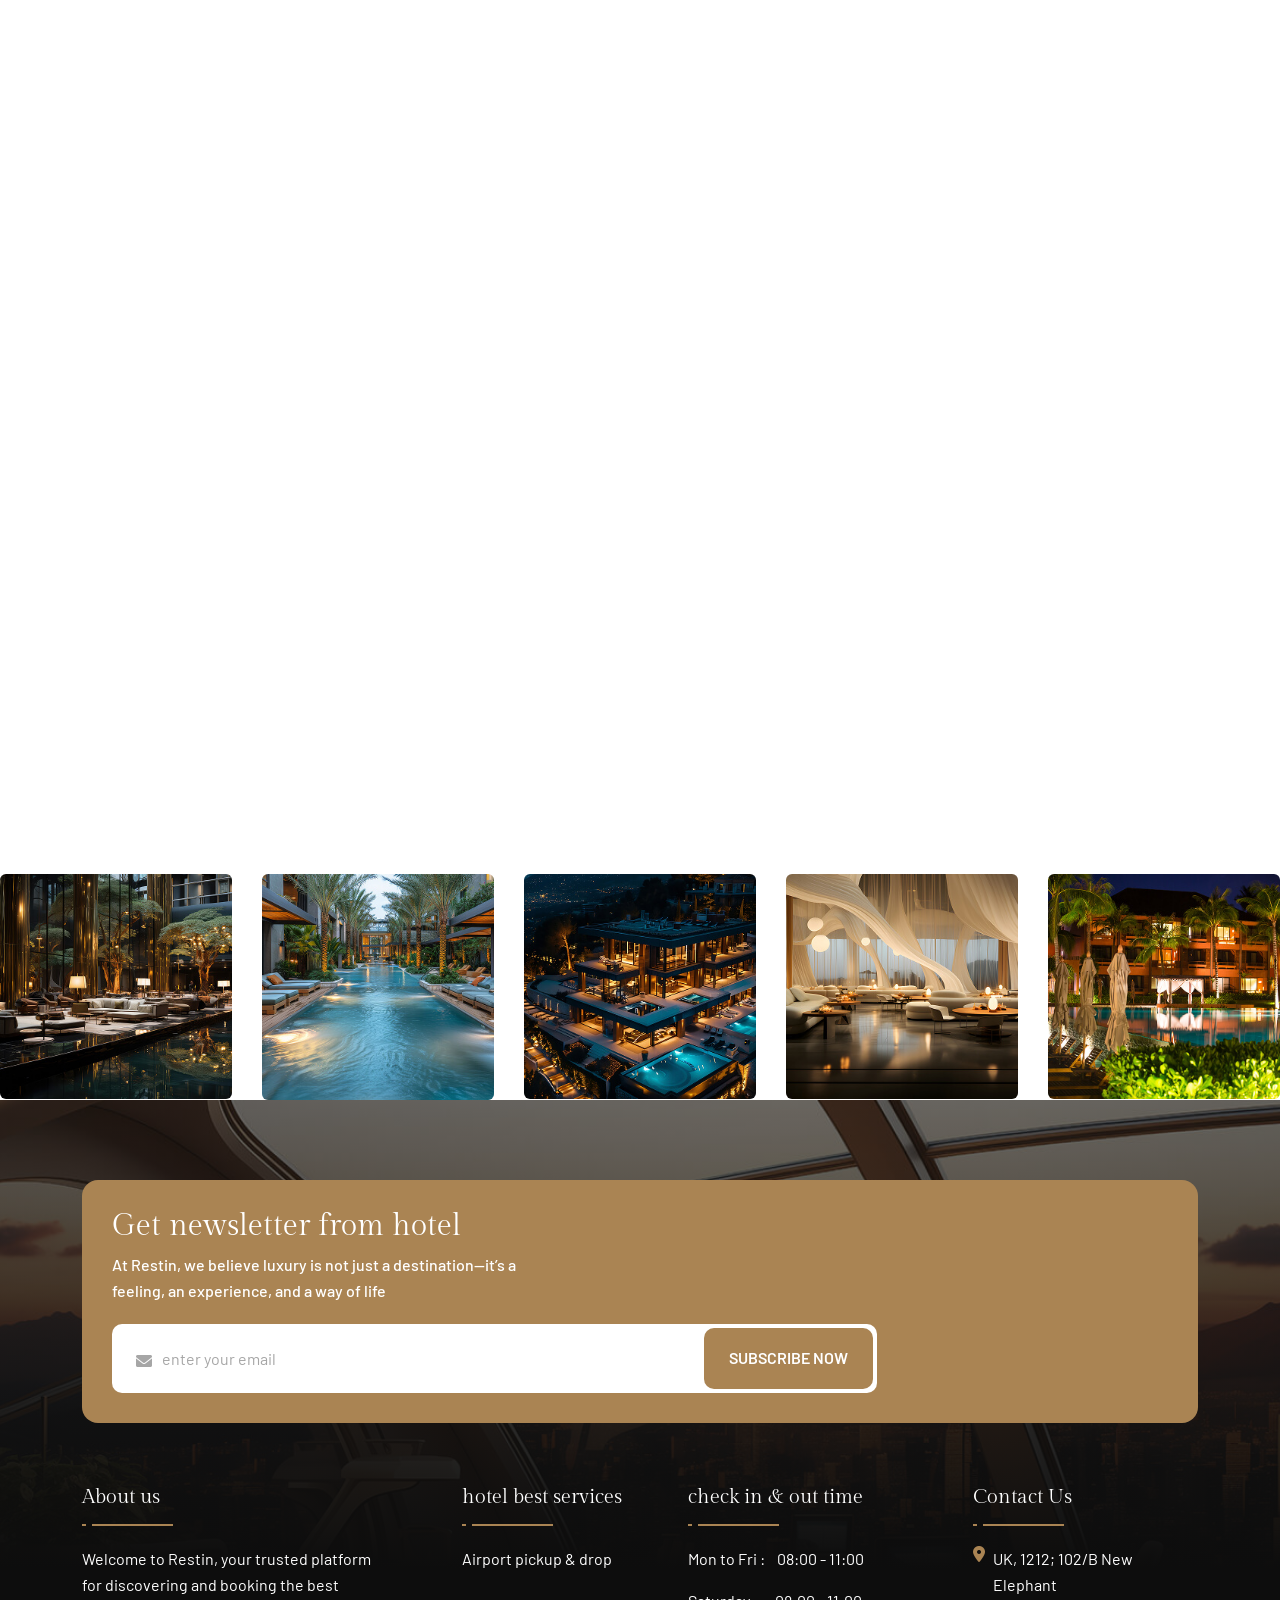
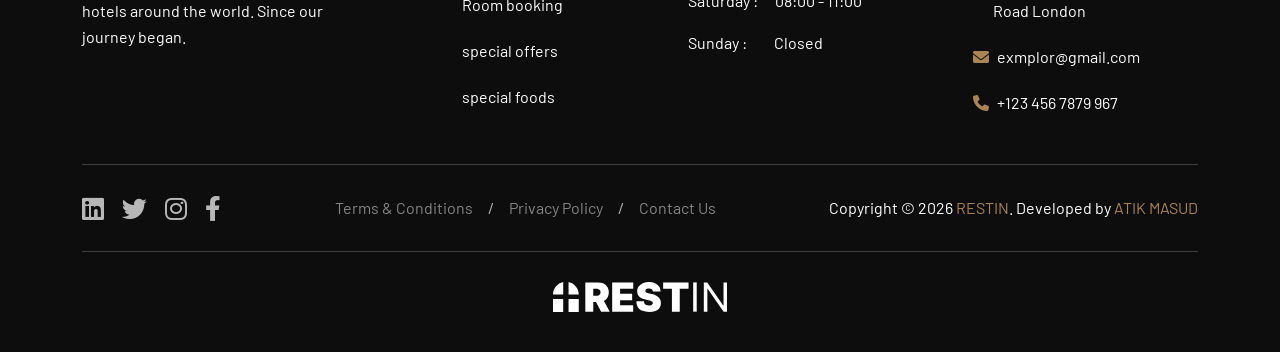
<file: contact.html>
<!doctype html>
<html lang="en">
    <head>
        <meta charset="UTF-8" />
        <meta http-equiv="X-UA-Compatible" content="IE=edge" />
        <meta name="viewport" content="width=device-width, initial-scale=1" />
        <meta name="author" content="Atik Masud" />
        <meta name="description" content="Restin - Hotel Booking" />
        <title>Restin - Hotel Booking</title>
        <link rel="shortcut icon" href="assets/img/favicon.svg" />
        <link rel="stylesheet" href="assets/css/bootstrap.min.css" />
        <link rel="stylesheet" href="assets/css/all.min.css" />
        <link rel="stylesheet" href="assets/css/animate.css" />
        <link rel="stylesheet" href="assets/css/magnific-popup.css" />
        <link rel="stylesheet" href="assets/css/mousecursor.css" />
        <link rel="stylesheet" href="assets/css/meanmenu.css" />
        <link rel="stylesheet" href="assets/css/odometer.css" />
        <link rel="stylesheet" href="assets/css/swiper-bundle.min.css" />
        <link rel="stylesheet" href="assets/css/nice-select.css" />
        <link rel="stylesheet" href="assets/css/main.css" />
        <link rel="stylesheet" href="assets/css/i18n.css" />
    </head>
    <body>
        <div id="preloader">
            <div class="preloader-content">
                <img src="assets/img/logo/black-logo.svg" alt="Hotel Logo" class="preloader-logo" />
                <div class="spinner"></div>
                <p>Booking your experience...</p>
            </div>
        </div>
        <button id="back-top" class="back-to-top show">
            <i class="fa-regular fa-arrow-up"></i>
        </button>
        <div class="mouseCursor cursor-outer"></div>
        <div class="mouseCursor cursor-inner"></div>
        <div class="fix-area">
            <div class="offcanvas__info">
                <div class="offcanvas__wrapper">
                    <div class="offcanvas__content">
                        <div class="offcanvas__top mb-5 d-flex justify-content-between align-items-center">
                            <div class="offcanvas__logo">
                                <a href="index.html">
                                    <img src="assets/img/logo/black-logo.svg" alt="logo-img" />
                                </a>
                            </div>
                            <div class="offcanvas__close">
                                <button>
                                    <i class="fas fa-times"></i>
                                </button>
                            </div>
                        </div>
                        <p class="text d-none d-xl-block">
                            Nullam dignissim, ante scelerisque the is euismod fermentum odio sem semper the is erat, a
                            feugiat leo urna eget eros. Duis Aenean a imperdiet risus.
                        </p>
                        <div class="mobile-menu fix mb-3"></div>
                        <div class="offcanvas__contact d-xl-block">
                            <h4 class="d-xl-block">Contact Info</h4>
                            <ul class="d-xl-block">
                                <li class="d-flex align-items-center">
                                    <div class="offcanvas__contact-icon">
                                        <i class="fal fa-map-marker-alt"></i>
                                    </div>
                                    <div class="offcanvas__contact-text">
                                        <a target="_blank" href="#">Main Street, Melbourne, Australia</a>
                                    </div>
                                </li>
                                <li class="d-flex align-items-center">
                                    <div class="offcanvas__contact-icon mr-15">
                                        <i class="fal fa-envelope"></i>
                                    </div>
                                    <div class="offcanvas__contact-text">
                                        <a href="mailto:info@example.com"
                                            ><span class="mailto:info@example.com">info@example.com</span></a
                                        >
                                    </div>
                                </li>
                                <li class="d-flex align-items-center">
                                    <div class="offcanvas__contact-icon mr-15">
                                        <i class="fal fa-clock"></i>
                                    </div>
                                    <div class="offcanvas__contact-text">
                                        <a target="_blank" href="#">Mod-friday, 09am -05pm</a>
                                    </div>
                                </li>
                                <li class="d-flex align-items-center">
                                    <div class="offcanvas__contact-icon mr-15">
                                        <i class="far fa-phone"></i>
                                    </div>
                                    <div class="offcanvas__contact-text">
                                        <a href="tel:+11002345909">+11002345909</a>
                                    </div>
                                </li>
                            </ul>
                            <div class="social-icon d-flex align-items-center">
                                <a href="#"><i class="fab fa-facebook-f"></i></a>
                                <a href="#"><i class="fab fa-twitter"></i></a>
                                <a href="#"><i class="fab fa-youtube"></i></a>
                                <a href="#"><i class="fab fa-linkedin-in"></i></a>
                            </div>
                        </div>
                    </div>
                </div>
            </div>
        </div>
        <div class="offcanvas__overlay"></div>
        <div class="header-top-section-3 style-bg">
            <div class="container-fluid">
                <div class="header-top-wrapper-3 style-inner">
                    <div class="header-left">
                        <ul class="list">
                            <li>
                                <i class="fa-solid fa-phone"></i>
                                <a href="tel:+093783575222">+09 378 357 5222</a>
                            </li>
                            <li>/</li>
                            <li>
                                <i class="fa-solid fa-envelope"></i>
                                <a href="mailto:info@example.com">info@example.com</a>
                            </li>
                            <li>/</li>
                            <li>
                                <i class="fa-solid fa-location-dot"></i>
                                Elgin Street, 6391, Celina, Delaware
                            </li>
                        </ul>
                    </div>
                    <div class="social-icon">
                        <a href="#"><i class="fa-brands fa-linkedin"></i></a>
                        <a href="#"><i class="fa-brands fa-twitter"></i></a>
                        <a href="#"><i class="fa-brands fa-instagram"></i></a>
                        <a href="#"><i class="fa-brands fa-facebook-f"></i></a>
                    </div>
                </div>
            </div>
        </div>
        <header id="header-sticky" class="header-1 header-3">
            <div class="container-fluid">
                <div class="mega-menu-wrapper">
                    <div class="header-main">
                        <div class="header-left">
                            <div class="logo">
                                <a href="index.html" class="header-logo">
                                    <img src="assets/img/logo/white-logo.svg" alt="logo-img" />
                                </a>
                                <a href="index.html" class="header-logo-2">
                                    <img src="assets/img/logo/black-logo.svg" alt="logo-img" />
                                </a>
                            </div>
                        </div>
                        <div class="header-right style-3 d-flex justify-content-end align-items-center">
                            <div class="mean__menu-wrapper">
                                <div class="main-menu">
                                    <nav id="mobile-menu">
                                        <ul>
                                            <li><a href="index.html">Home</a></li>
                                            <li>
                                                <a href="about.html">About Us</a>
                                            </li>
                                            <li class="has-dropdown">
                                                <a href="news-details.html"> Pages </a>
                                                <ul class="submenu">
                                                    <li class="has-dropdown">
                                                        <a href="room-details.html">
                                                            Room
                                                            <i class="fas fa-angle-right"></i>
                                                        </a>
                                                        <ul class="submenu">
                                                            <li><a href="room.html"> Our Room</a></li>
                                                            <li><a href="room-details.html">Room Details</a></li>
                                                        </ul>
                                                    </li>
                                                    <li><a href="facilitie.html">Hotel Facilities</a></li>
                                                    <li class="has-dropdown">
                                                        <a href="team-details.html">
                                                            Team
                                                            <i class="fas fa-angle-right"></i>
                                                        </a>
                                                        <ul class="submenu">
                                                            <li><a href="team.html">Our Team</a></li>
                                                            <li><a href="team-details.html">Team Details</a></li>
                                                        </ul>
                                                    </li>
                                                    <li><a href="testimonial.html">Our Testimonial</a></li>
                                                    <li><a href="404.html">404 Page</a></li>
                                                </ul>
                                            </li>
                                            <li>
                                                <a href="service-details.html"> Service </a>
                                                <ul class="submenu">
                                                    <li><a href="service.html">Our Service</a></li>
                                                    <li>
                                                        <a href="service-details.html">Service Details</a>
                                                    </li>
                                                </ul>
                                            </li>
                                            <li>
                                                <a href="news-details.html"> Blog </a>
                                                <ul class="submenu">
                                                    <li><a href="news-grid.html">Blog Grid</a></li>
                                                    <li><a href="news.html">Blog Standard</a></li>
                                                    <li><a href="news-details.html">Blog Details</a></li>
                                                </ul>
                                            </li>
                                            <li>
                                                <a href="contact.html">Contact Us</a>
                                            </li>
                                        </ul>
                                    </nav>
                                </div>
                            </div>
                            <div class="header-button">
                                <a href="contact.html" class="theme-btn style-3"> BOOK NOW </a>
                            </div>
                            <div class="header__hamburger d-xl-none my-auto">
                                <div class="sidebar__toggle">
                                    <i class="fas fa-bars"></i>
                                </div>
                            </div>
                        </div>
                    </div>
                </div>
            </div>
        </header>
        <div class="breadcrumb-wrapper bg-cover" style="background-image: url(&quot;assets/img/breadcrumb.jpg&quot;)">
            <div class="container">
                <div class="page-heading">
                    <div class="breadcrumb-sub-title">
                        <h1 class="text-white wow fadeInUp" data-wow-delay=".3s">Contact Us</h1>
                    </div>
                    <ul class="breadcrumb-items wow fadeInUp" data-wow-delay=".5s">
                        <li>
                            <a href="index.html"> Home </a>
                        </li>
                        <li>
                            <i class="fa-solid fa-chevron-right"></i>
                        </li>
                        <li>Contact Us</li>
                    </ul>
                </div>
            </div>
        </div>
        <section class="contact-us-section section-padding fix">
            <div class="container">
                <div class="contact-wrapper">
                    <div class="row g-4">
                        <div class="col-lg-5">
                            <div class="contact-left-items">
                                <div class="section-title">
                                    <span class="sub-title wow fadeInUp"> CONTACT US </span>
                                    <h2 class="wow fadeInUp" data-wow-delay=".2s">Ready to Contact Us</h2>
                                </div>
                                <ul class="contact-list">
                                    <li>
                                        <div class="icon">
                                            <i class="fa-solid fa-location-dot"></i>
                                        </div>
                                        <div class="content">
                                            <p>Location</p>
                                            <h4>43 Sardinella, 3nd Land Walk, Orchard view, London, UK</h4>
                                        </div>
                                    </li>
                                    <li>
                                        <div class="icon">
                                            <i class="fa-solid fa-envelope"></i>
                                        </div>
                                        <div class="content">
                                            <p>Email Address</p>
                                            <h4><a href="mailto:supportinfo@gmail.com">supportinfo@gmail.com</a></h4>
                                        </div>
                                    </li>
                                    <li>
                                        <div class="icon">
                                            <i class="fa-solid fa-phone"></i>
                                        </div>
                                        <div class="content">
                                            <p>Phone No</p>
                                            <h4><a href="tel:0945424780">094 542 - 4780</a></h4>
                                        </div>
                                    </li>
                                </ul>
                            </div>
                        </div>
                        <div class="col-lg-7">
                            <div class="contact-right-items">
                                <h2>Send Us Message</h2>
                                <p>
                                    There will be no publication of your email address. Required fields are indicated
                                    with a *.
                                </p>
                                <form action="#" id="contact-form" class="contact-form-box">
                                    <div class="row g-4 align-items-center">
                                        <div class="col-lg-6 col-md-6 wow fadeInUp" data-wow-delay=".3s">
                                            <h4>Your Name</h4>
                                            <div class="form-clt">
                                                <input type="text" name="name" id="name" placeholder="Your Name" />
                                            </div>
                                        </div>
                                        <div class="col-lg-6 col-md-6 wow fadeInUp" data-wow-delay=".5s">
                                            <h4>Your Email</h4>
                                            <div class="form-clt">
                                                <input type="text" name="email" id="email2" placeholder="Your Email" />
                                            </div>
                                        </div>
                                        <div class="col-lg-12 wow fadeInUp" data-wow-delay=".3s">
                                            <h4>Your Message</h4>
                                            <div class="form-clt">
                                                <textarea
                                                    name="message"
                                                    id="message"
                                                    placeholder="Type your message"
                                                ></textarea>
                                            </div>
                                        </div>
                                        <div class="col-lg-12 wow fadeInUp" data-wow-delay=".5s">
                                            <button type="submit" class="theme-btn">SEND MESSAGE</button>
                                        </div>
                                    </div>
                                </form>
                            </div>
                        </div>
                    </div>
                </div>
            </div>
        </section>
        <div class="map-section section-padding pt-0">
            <div class="map-items">
                <div class="googpemap">
                    <iframe
                        src="https://www.google.com/maps?ll=-37.8136,144.9631&z=14&t=m&hl=en&output=embed"
                        style="border: 0"
                        allowfullscreen=""
                        loading="lazy"
                    ></iframe>
                </div>
            </div>
        </div>
        <div class="instagram-section-2 fix">
            <div class="swiper instagram-banner-slider">
                <div class="swiper-wrapper">
                    <div class="swiper-slide">
                        <div class="instagram-banner-items">
                            <div class="banner-image">
                                <img src="assets/img/home-1/instagram/01.jpg" alt="insta-img" />
                                <a href="index.html" class="icon">
                                    <i class="fa-brands fa-instagram"></i>
                                </a>
                            </div>
                        </div>
                    </div>
                    <div class="swiper-slide">
                        <div class="instagram-banner-items">
                            <div class="banner-image">
                                <img src="assets/img/home-1/instagram/02.jpg" alt="insta-img" />
                                <a href="index.html" class="icon">
                                    <i class="fa-brands fa-instagram"></i>
                                </a>
                            </div>
                        </div>
                    </div>
                    <div class="swiper-slide">
                        <div class="instagram-banner-items">
                            <div class="banner-image">
                                <img src="assets/img/home-1/instagram/03.jpg" alt="insta-img" />
                                <a href="index.html" class="icon">
                                    <i class="fa-brands fa-instagram"></i>
                                </a>
                            </div>
                        </div>
                    </div>
                    <div class="swiper-slide">
                        <div class="instagram-banner-items">
                            <div class="banner-image">
                                <img src="assets/img/home-1/instagram/04.jpg" alt="insta-img" />
                                <a href="index.html" class="icon">
                                    <i class="fa-brands fa-instagram"></i>
                                </a>
                            </div>
                        </div>
                    </div>
                    <div class="swiper-slide">
                        <div class="instagram-banner-items">
                            <div class="banner-image">
                                <img src="assets/img/home-1/instagram/05.jpg" alt="insta-img" />
                                <a href="index.html" class="icon">
                                    <i class="fa-brands fa-instagram"></i>
                                </a>
                            </div>
                        </div>
                    </div>
                    <div class="swiper-slide">
                        <div class="instagram-banner-items">
                            <div class="banner-image">
                                <img src="assets/img/home-1/instagram/06.jpg" alt="insta-img" />
                                <a href="index.html" class="icon">
                                    <i class="fa-brands fa-instagram"></i>
                                </a>
                            </div>
                        </div>
                    </div>
                </div>
            </div>
        </div>
        <footer class="footer-section fix bg-cover" style="background-image: url(assets/img/home-1/footer.jpg)">
            <div class="container">
                <div class="footer-newsletter">
                    <div class="newsletter-content">
                        <h3>Get newsletter from hotel</h3>
                        <p>
                            At Restin, we believe luxury is not just a destination—it’s a feeling, an experience, and a
                            way of life
                        </p>
                    </div>
                    <form action="#">
                        <div class="form-clt">
                            <i class="fa-solid fa-envelope"></i>
                            <input type="text" name="email" id="email" placeholder="enter your email" />
                            <button type="submit" class="theme-btn">subscribe now</button>
                        </div>
                    </form>
                </div>
                <div class="footer-widget-wrapper">
                    <div class="row">
                        <div class="col-xl-4 col-md-6 col-lg-3 wow fadeInUp" data-wow-delay=".2s">
                            <div class="single-footer-widget">
                                <div class="widget-title">
                                    <h5>About us</h5>
                                </div>
                                <div class="footer-content">
                                    <p>
                                        Welcome to Restin, your trusted platform for discovering and booking the best
                                        hotels around the world. Since our journey began.
                                    </p>
                                </div>
                            </div>
                        </div>
                        <div class="col-xl-2 col-md-6 col-lg-3 wow fadeInUp" data-wow-delay=".4s">
                            <div class="single-footer-widget">
                                <div class="widget-title">
                                    <h5>hotel best services</h5>
                                </div>
                                <ul class="list">
                                    <li>
                                        <a href="service-details.html">Airport pickup & drop</a>
                                    </li>
                                    <li>
                                        <a href="service-details.html">Room booking</a>
                                    </li>
                                    <li>
                                        <a href="service-details.html">special offers</a>
                                    </li>
                                    <li>
                                        <a href="service-details.html">special foods</a>
                                    </li>
                                </ul>
                            </div>
                        </div>
                        <div class="col-xl-3 ps-lg-5 col-md-6 col-lg-3 wow fadeInUp" data-wow-delay=".6s">
                            <div class="single-footer-widget">
                                <div class="widget-title">
                                    <h5>check in & out time</h5>
                                </div>
                                <ul class="date-list">
                                    <li>Mon to Fri : <span class="style-1">08:00 - 11:00</span></li>
                                    <li>Saturday : <span>08:00 - 11:00</span></li>
                                    <li>Sunday : <span class="style-3">Closed</span></li>
                                </ul>
                            </div>
                        </div>
                        <div class="col-xl-3 ps-lg-5 col-md-6 col-lg-3 wow fadeInUp" data-wow-delay=".8s">
                            <div class="single-footer-widget">
                                <div class="widget-title">
                                    <h5>Contact Us</h5>
                                </div>
                                <ul class="contact-item">
                                    <li>
                                        <i class="fa-solid fa-location-dot"></i>
                                        UK, 1212; 102/B New Elephant <br />
                                        Road London
                                    </li>
                                    <li class="style-2">
                                        <i class="fa-solid fa-envelope"></i>
                                        <a href="mailto:exmplor@gmail.com">exmplor@gmail.com</a>
                                    </li>
                                    <li class="style-2">
                                        <i class="fa-solid fa-phone"></i>
                                        <a href="tel:+1234567879967">+123 456 7879 967</a>
                                    </li>
                                </ul>
                            </div>
                        </div>
                    </div>
                </div>
                <div class="footer-bottom">
                    <div class="footer-wrapper">
                        <div class="social-icon wow fadeInLeft" data-wow-delay=".3s">
                            <a href="#"><i class="fa-brands fa-linkedin"></i></a>
                            <a href="#"><i class="fa-brands fa-twitter"></i></a>
                            <a href="#"><i class="fa-brands fa-instagram"></i></a>
                            <a href="#"><i class="fa-brands fa-facebook-f"></i></a>
                        </div>
                        <ul class="footer-list wow fadeInUp" data-wow-delay=".5s">
                            <li>
                                <a href="contact.html">Terms & Conditions</a>
                            </li>
                            <li>/</li>
                            <li>
                                <a href="contact.html">Privacy Policy</a>
                            </li>
                            <li>/</li>
                            <li>
                                <a href="contact.html">Contact Us</a>
                            </li>
                        </ul>
                        <p class="wow fadeInRight" data-wow-delay=".7s">
                            Copyright © 2026 <span>Restin</span>. Developed by <span>Atik Masud</span>
                        </p>
                    </div>
                    <a href="index.html" class="footer-logo wow fadeInUp" data-wow-delay=".3s">
                        <img src="assets/img/logo/white-logo.svg" alt="img" />
                    </a>
                </div>
            </div>
        </footer>
        <script src="assets/js/jquery-3.7.1.min.js"></script>
        <script src="assets/js/bootstrap.bundle.min.js"></script>
        <script src="assets/js/jquery.nice-select.min.js"></script>
        <script src="assets/js/swiper-bundle.min.js"></script>
        <script src="assets/js/jquery.meanmenu.min.js"></script>
        <script src="assets/js/jquery.magnific-popup.min.js"></script>
        <script src="assets/js/wow.min.js"></script>
        <script src="assets/js/ajax-mail.js"></script>
        <script src="assets/js/main.js"></script>
        <script src="assets/js/i18n-data.js"></script>
        <script src="assets/js/i18n.js"></script>
    </body>
</html>
</file>
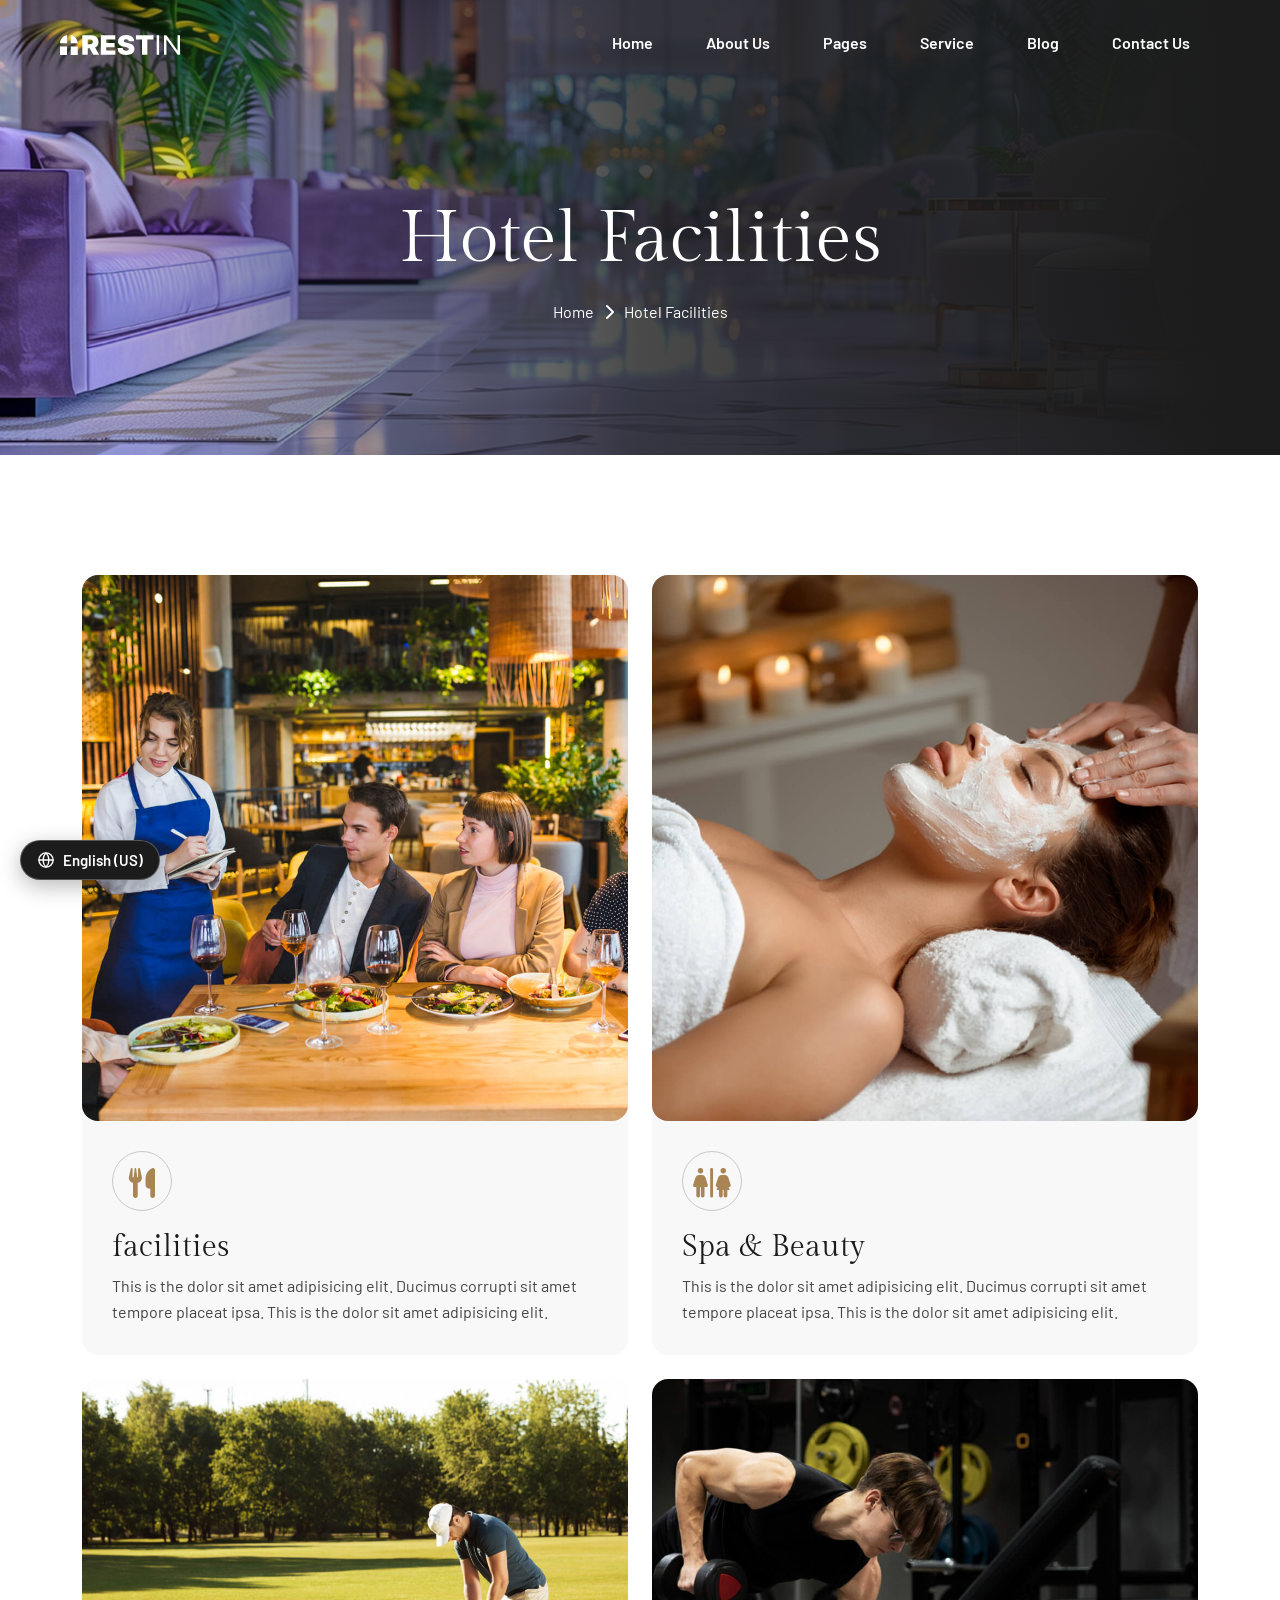
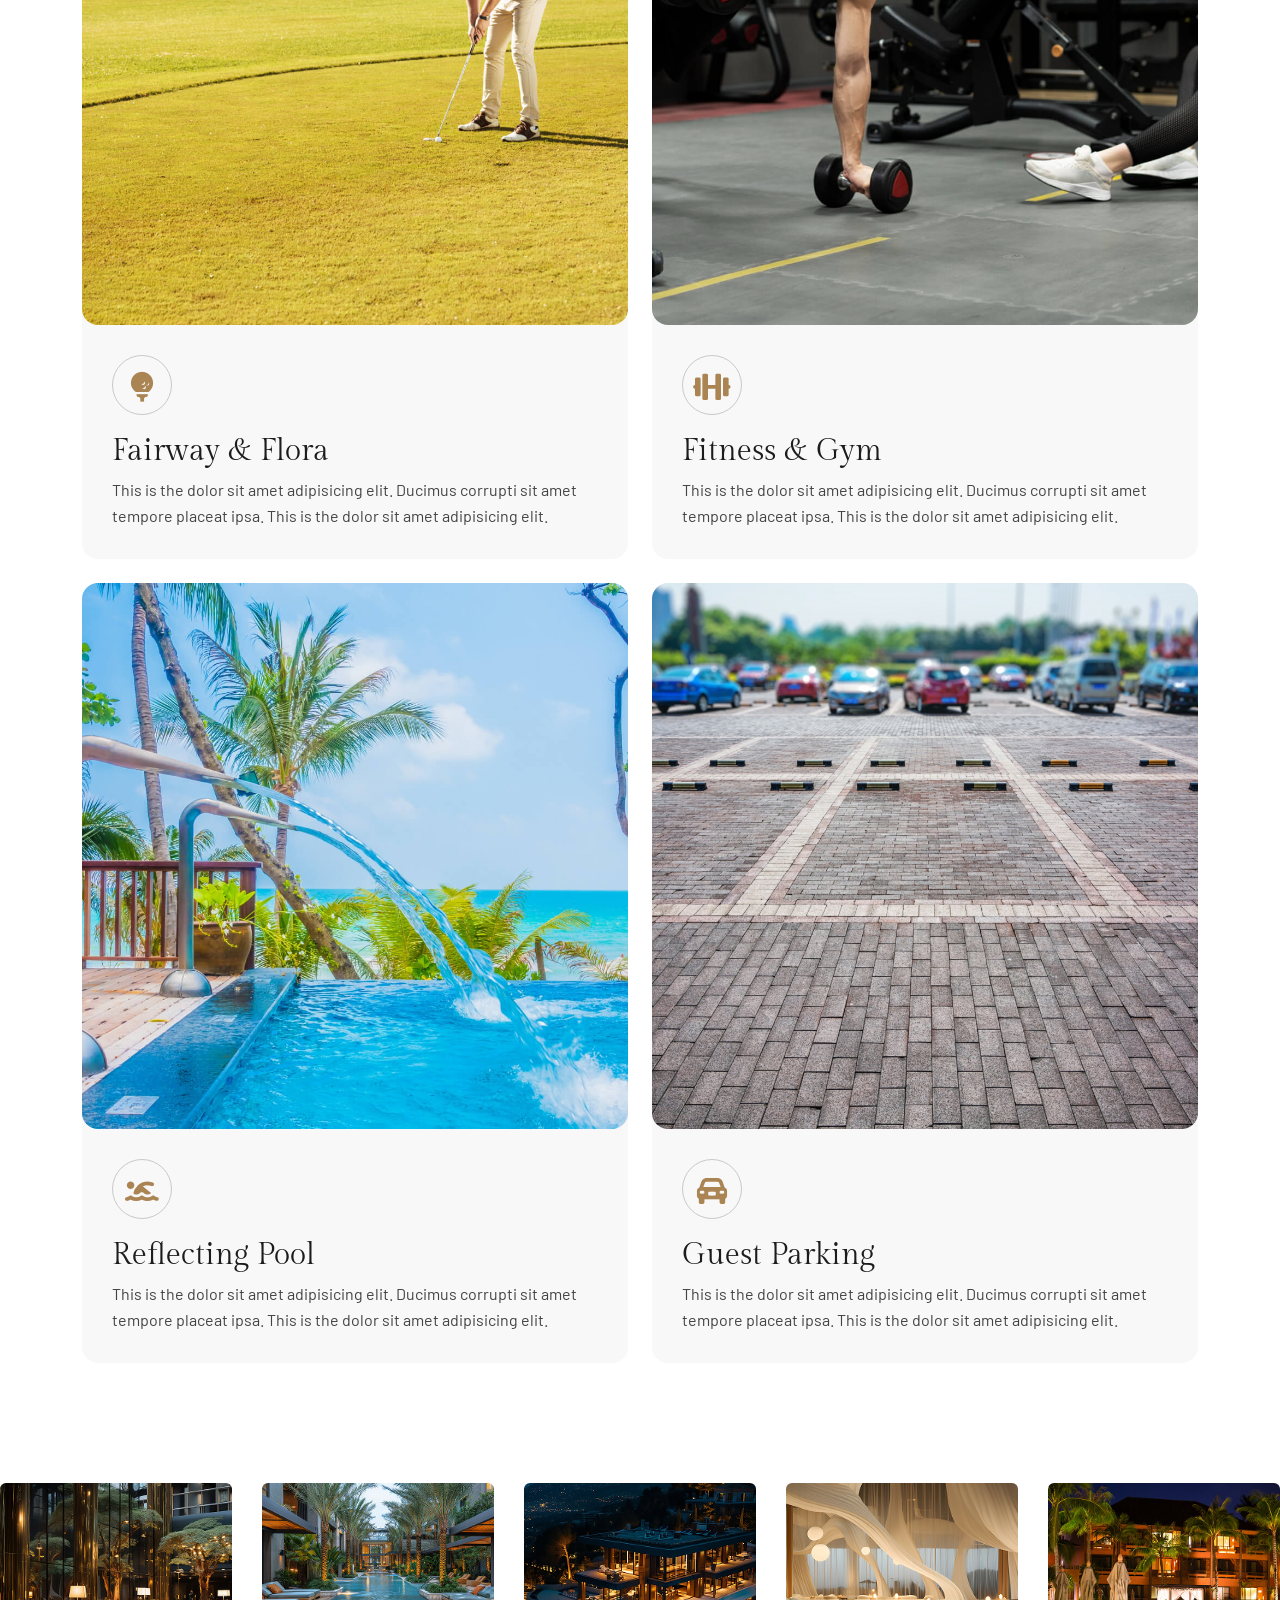
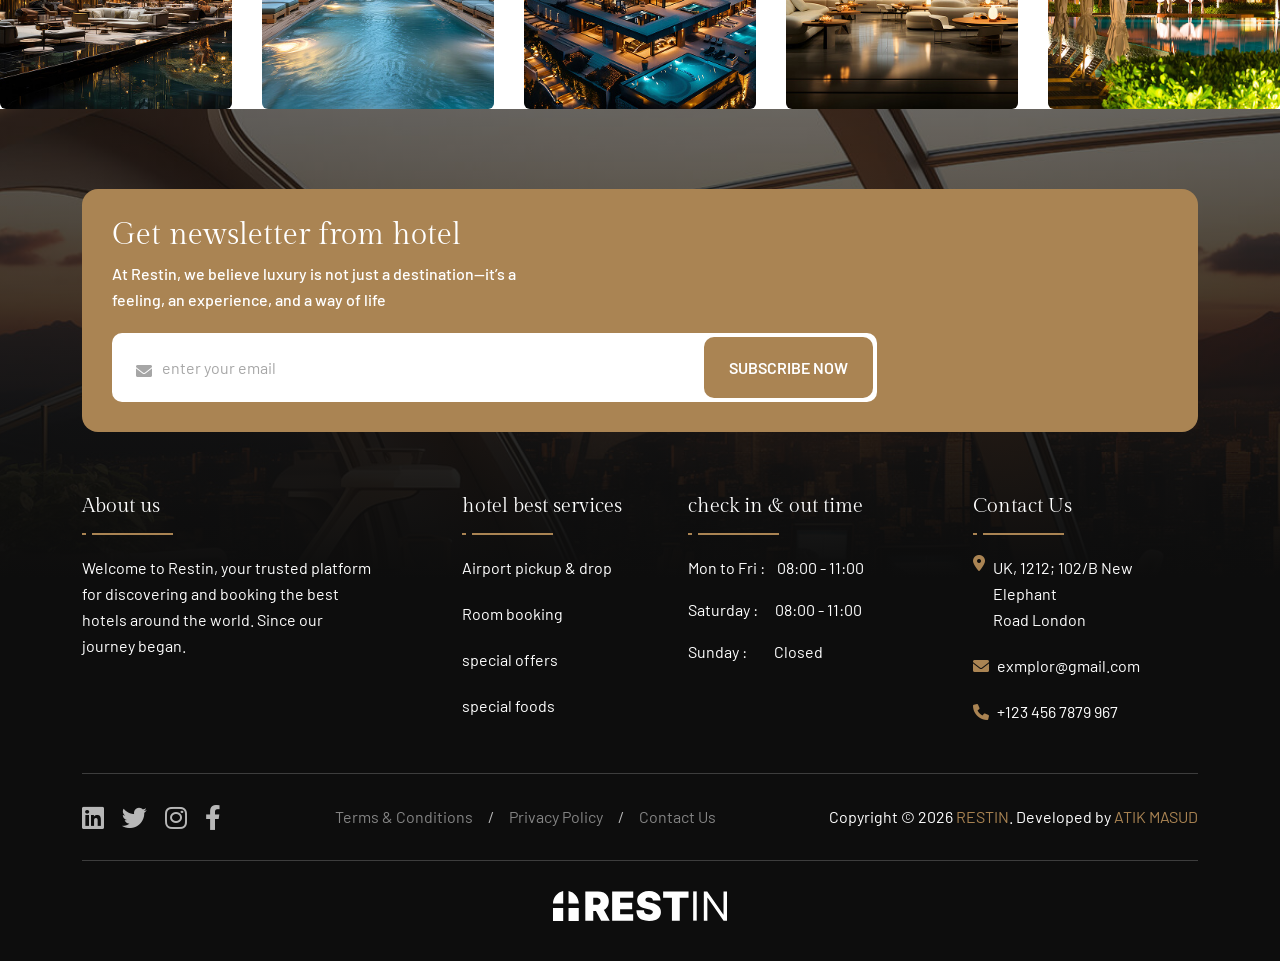
<file: facilitie.html>
<!doctype html>
<html lang="en">
    <head>
        <meta charset="UTF-8" />
        <meta http-equiv="X-UA-Compatible" content="IE=edge" />
        <meta name="viewport" content="width=device-width, initial-scale=1" />
        <meta name="author" content="Atik Masud" />
        <meta name="description" content="Restin - Hotel Booking" />
        <title>Restin - Hotel Booking</title>
        <link rel="shortcut icon" href="assets/img/favicon.svg" />
        <link rel="stylesheet" href="assets/css/bootstrap.min.css" />
        <link rel="stylesheet" href="assets/css/all.min.css" />
        <link rel="stylesheet" href="assets/css/animate.css" />
        <link rel="stylesheet" href="assets/css/magnific-popup.css" />
        <link rel="stylesheet" href="assets/css/mousecursor.css" />
        <link rel="stylesheet" href="assets/css/meanmenu.css" />
        <link rel="stylesheet" href="assets/css/odometer.css" />
        <link rel="stylesheet" href="assets/css/swiper-bundle.min.css" />
        <link rel="stylesheet" href="assets/css/nice-select.css" />
        <link rel="stylesheet" href="assets/css/main.css" />
        <link rel="stylesheet" href="assets/css/i18n.css" />
    </head>
    <body>
        <div id="preloader">
            <div class="preloader-content">
                <img src="assets/img/logo/black-logo.svg" alt="Hotel Logo" class="preloader-logo" />
                <div class="spinner"></div>
                <p>Booking your experience...</p>
            </div>
        </div>
        <button id="back-top" class="back-to-top show">
            <i class="fa-regular fa-arrow-up"></i>
        </button>
        <div class="mouseCursor cursor-outer"></div>
        <div class="mouseCursor cursor-inner"></div>
        <div class="fix-area">
            <div class="offcanvas__info">
                <div class="offcanvas__wrapper">
                    <div class="offcanvas__content">
                        <div class="offcanvas__top mb-5 d-flex justify-content-between align-items-center">
                            <div class="offcanvas__logo">
                                <a href="index.html">
                                    <img src="assets/img/logo/black-logo.svg" alt="logo-img" />
                                </a>
                            </div>
                            <div class="offcanvas__close">
                                <button>
                                    <i class="fas fa-times"></i>
                                </button>
                            </div>
                        </div>
                        <p class="text d-none d-xl-block">
                            Nullam dignissim, ante scelerisque the is euismod fermentum odio sem semper the is erat, a
                            feugiat leo urna eget eros. Duis Aenean a imperdiet risus.
                        </p>
                        <div class="mobile-menu fix mb-3"></div>
                        <div class="offcanvas__contact d-xl-block">
                            <h4 class="d-xl-block">Contact Info</h4>
                            <ul class="d-xl-block">
                                <li class="d-flex align-items-center">
                                    <div class="offcanvas__contact-icon">
                                        <i class="fal fa-map-marker-alt"></i>
                                    </div>
                                    <div class="offcanvas__contact-text">
                                        <a target="_blank" href="#">Main Street, Melbourne, Australia</a>
                                    </div>
                                </li>
                                <li class="d-flex align-items-center">
                                    <div class="offcanvas__contact-icon mr-15">
                                        <i class="fal fa-envelope"></i>
                                    </div>
                                    <div class="offcanvas__contact-text">
                                        <a href="mailto:info@example.com"
                                            ><span class="mailto:info@example.com">info@example.com</span></a
                                        >
                                    </div>
                                </li>
                                <li class="d-flex align-items-center">
                                    <div class="offcanvas__contact-icon mr-15">
                                        <i class="fal fa-clock"></i>
                                    </div>
                                    <div class="offcanvas__contact-text">
                                        <a target="_blank" href="#">Mod-friday, 09am -05pm</a>
                                    </div>
                                </li>
                                <li class="d-flex align-items-center">
                                    <div class="offcanvas__contact-icon mr-15">
                                        <i class="far fa-phone"></i>
                                    </div>
                                    <div class="offcanvas__contact-text">
                                        <a href="tel:+11002345909">+11002345909</a>
                                    </div>
                                </li>
                            </ul>
                            <div class="social-icon d-flex align-items-center">
                                <a href="#"><i class="fab fa-facebook-f"></i></a>
                                <a href="#"><i class="fab fa-twitter"></i></a>
                                <a href="#"><i class="fab fa-youtube"></i></a>
                                <a href="#"><i class="fab fa-linkedin-in"></i></a>
                            </div>
                        </div>
                    </div>
                </div>
            </div>
        </div>
        <div class="offcanvas__overlay"></div>
        <div class="header-top-section-3 style-bg">
            <div class="container-fluid">
                <div class="header-top-wrapper-3 style-inner">
                    <div class="header-left">
                        <ul class="list">
                            <li>
                                <i class="fa-solid fa-phone"></i>
                                <a href="tel:+093783575222">+09 378 357 5222</a>
                            </li>
                            <li>/</li>
                            <li>
                                <i class="fa-solid fa-envelope"></i>
                                <a href="mailto:info@example.com">info@example.com</a>
                            </li>
                            <li>/</li>
                            <li>
                                <i class="fa-solid fa-location-dot"></i>
                                Elgin Street, 6391, Celina, Delaware
                            </li>
                        </ul>
                    </div>
                    <div class="social-icon">
                        <a href="#"><i class="fa-brands fa-linkedin"></i></a>
                        <a href="#"><i class="fa-brands fa-twitter"></i></a>
                        <a href="#"><i class="fa-brands fa-instagram"></i></a>
                        <a href="#"><i class="fa-brands fa-facebook-f"></i></a>
                    </div>
                </div>
            </div>
        </div>
        <header id="header-sticky" class="header-1 header-3">
            <div class="container-fluid">
                <div class="mega-menu-wrapper">
                    <div class="header-main">
                        <div class="header-left">
                            <div class="logo">
                                <a href="index.html" class="header-logo">
                                    <img src="assets/img/logo/white-logo.svg" alt="logo-img" />
                                </a>
                                <a href="index.html" class="header-logo-2">
                                    <img src="assets/img/logo/black-logo.svg" alt="logo-img" />
                                </a>
                            </div>
                        </div>
                        <div class="header-right style-3 d-flex justify-content-end align-items-center">
                            <div class="mean__menu-wrapper">
                                <div class="main-menu">
                                    <nav id="mobile-menu">
                                        <ul>
                                            <li><a href="index.html">Home</a></li>
                                            <li>
                                                <a href="about.html">About Us</a>
                                            </li>
                                            <li class="has-dropdown">
                                                <a href="news-details.html"> Pages </a>
                                                <ul class="submenu">
                                                    <li class="has-dropdown">
                                                        <a href="room-details.html">
                                                            Room
                                                            <i class="fas fa-angle-right"></i>
                                                        </a>
                                                        <ul class="submenu">
                                                            <li><a href="room.html"> Our Room</a></li>
                                                            <li><a href="room-details.html">Room Details</a></li>
                                                        </ul>
                                                    </li>
                                                    <li><a href="facilitie.html">Hotel Facilities</a></li>
                                                    <li class="has-dropdown">
                                                        <a href="team-details.html">
                                                            Team
                                                            <i class="fas fa-angle-right"></i>
                                                        </a>
                                                        <ul class="submenu">
                                                            <li><a href="team.html">Our Team</a></li>
                                                            <li><a href="team-details.html">Team Details</a></li>
                                                        </ul>
                                                    </li>
                                                    <li><a href="testimonial.html">Our Testimonial</a></li>
                                                    <li><a href="404.html">404 Page</a></li>
                                                </ul>
                                            </li>
                                            <li>
                                                <a href="service-details.html"> Service </a>
                                                <ul class="submenu">
                                                    <li><a href="service.html">Our Service</a></li>
                                                    <li>
                                                        <a href="service-details.html">Service Details</a>
                                                    </li>
                                                </ul>
                                            </li>
                                            <li>
                                                <a href="news-details.html"> Blog </a>
                                                <ul class="submenu">
                                                    <li><a href="news-grid.html">Blog Grid</a></li>
                                                    <li><a href="news.html">Blog Standard</a></li>
                                                    <li><a href="news-details.html">Blog Details</a></li>
                                                </ul>
                                            </li>
                                            <li>
                                                <a href="contact.html">Contact Us</a>
                                            </li>
                                        </ul>
                                    </nav>
                                </div>
                            </div>
                            <div class="header-button">
                                <a href="contact.html" class="theme-btn style-3"> BOOK NOW </a>
                            </div>
                            <div class="header__hamburger d-xl-none my-auto">
                                <div class="sidebar__toggle">
                                    <i class="fas fa-bars"></i>
                                </div>
                            </div>
                        </div>
                    </div>
                </div>
            </div>
        </header>
        <div class="breadcrumb-wrapper bg-cover" style="background-image: url(&quot;assets/img/breadcrumb.jpg&quot;)">
            <div class="container">
                <div class="page-heading">
                    <div class="breadcrumb-sub-title">
                        <h1 class="text-white wow fadeInUp" data-wow-delay=".3s">Hotel Facilities</h1>
                    </div>
                    <ul class="breadcrumb-items wow fadeInUp" data-wow-delay=".5s">
                        <li>
                            <a href="index.html"> Home </a>
                        </li>
                        <li>
                            <i class="fa-solid fa-chevron-right"></i>
                        </li>
                        <li>Hotel Facilities</li>
                    </ul>
                </div>
            </div>
        </div>
        <section class="hotel-facilities-section section-padding fix">
            <div class="container">
                <div class="row g-4">
                    <div class="col-lg-6 wow fadeInLeft" data-wow-delay=".3s">
                        <div class="hotel-facilities-items">
                            <div class="facilities-image">
                                <img src="assets/img/home-1/room/faciliti-1.jpg" alt="img" />
                                <img src="assets/img/home-1/room/faciliti-1.jpg" alt="img" />
                            </div>
                            <div class="facilities-content">
                                <div class="icon">
                                    <i class="fa-solid fa-utensils"></i>
                                </div>
                                <h3>facilities</h3>
                                <p>
                                    This is the dolor sit amet adipisicing elit. Ducimus corrupti sit amet tempore
                                    placeat ipsa. This is the dolor sit amet adipisicing elit.
                                </p>
                            </div>
                        </div>
                    </div>
                    <div class="col-lg-6 wow fadeInRight" data-wow-delay=".5s">
                        <div class="hotel-facilities-items">
                            <div class="facilities-image">
                                <img src="assets/img/home-1/room/faciliti-2.jpg" alt="img" />
                                <img src="assets/img/home-1/room/faciliti-2.jpg" alt="img" />
                            </div>
                            <div class="facilities-content">
                                <div class="icon">
                                    <i class="fa-solid fa-restroom"></i>
                                </div>
                                <h3>Spa & Beauty</h3>
                                <p>
                                    This is the dolor sit amet adipisicing elit. Ducimus corrupti sit amet tempore
                                    placeat ipsa. This is the dolor sit amet adipisicing elit.
                                </p>
                            </div>
                        </div>
                    </div>
                    <div class="col-lg-6 wow fadeInLeft" data-wow-delay=".3s">
                        <div class="hotel-facilities-items">
                            <div class="facilities-image">
                                <img src="assets/img/home-1/room/faciliti-3.jpg" alt="img" />
                                <img src="assets/img/home-1/room/faciliti-3.jpg" alt="img" />
                            </div>
                            <div class="facilities-content">
                                <div class="icon">
                                    <i class="fa-solid fa-golf-ball-tee"></i>
                                </div>
                                <h3>Fairway & Flora</h3>
                                <p>
                                    This is the dolor sit amet adipisicing elit. Ducimus corrupti sit amet tempore
                                    placeat ipsa. This is the dolor sit amet adipisicing elit.
                                </p>
                            </div>
                        </div>
                    </div>
                    <div class="col-lg-6 wow fadeInRight" data-wow-delay=".5s">
                        <div class="hotel-facilities-items">
                            <div class="facilities-image">
                                <img src="assets/img/home-1/room/faciliti-4.jpg" alt="img" />
                                <img src="assets/img/home-1/room/faciliti-4.jpg" alt="img" />
                            </div>
                            <div class="facilities-content">
                                <div class="icon">
                                    <i class="fa-solid fa-dumbbell"></i>
                                </div>
                                <h3>Fitness & Gym</h3>
                                <p>
                                    This is the dolor sit amet adipisicing elit. Ducimus corrupti sit amet tempore
                                    placeat ipsa. This is the dolor sit amet adipisicing elit.
                                </p>
                            </div>
                        </div>
                    </div>
                    <div class="col-lg-6 wow fadeInLeft" data-wow-delay=".3s">
                        <div class="hotel-facilities-items">
                            <div class="facilities-image">
                                <img src="assets/img/home-1/room/faciliti-5.jpg" alt="img" />
                                <img src="assets/img/home-1/room/faciliti-5.jpg" alt="img" />
                            </div>
                            <div class="facilities-content">
                                <div class="icon">
                                    <i class="fa-solid fa-person-swimming"></i>
                                </div>
                                <h3>Reflecting Pool</h3>
                                <p>
                                    This is the dolor sit amet adipisicing elit. Ducimus corrupti sit amet tempore
                                    placeat ipsa. This is the dolor sit amet adipisicing elit.
                                </p>
                            </div>
                        </div>
                    </div>
                    <div class="col-lg-6 wow fadeInRight" data-wow-delay=".5s">
                        <div class="hotel-facilities-items">
                            <div class="facilities-image">
                                <img src="assets/img/home-1/room/faciliti-6.jpg" alt="img" />
                                <img src="assets/img/home-1/room/faciliti-6.jpg" alt="img" />
                            </div>
                            <div class="facilities-content">
                                <div class="icon">
                                    <i class="fa-solid fa-car-rear"></i>
                                </div>
                                <h3>Guest Parking</h3>
                                <p>
                                    This is the dolor sit amet adipisicing elit. Ducimus corrupti sit amet tempore
                                    placeat ipsa. This is the dolor sit amet adipisicing elit.
                                </p>
                            </div>
                        </div>
                    </div>
                </div>
            </div>
        </section>
        <div class="instagram-section-2 fix">
            <div class="swiper instagram-banner-slider">
                <div class="swiper-wrapper">
                    <div class="swiper-slide">
                        <div class="instagram-banner-items">
                            <div class="banner-image">
                                <img src="assets/img/home-1/instagram/01.jpg" alt="insta-img" />
                                <a href="index.html" class="icon">
                                    <i class="fa-brands fa-instagram"></i>
                                </a>
                            </div>
                        </div>
                    </div>
                    <div class="swiper-slide">
                        <div class="instagram-banner-items">
                            <div class="banner-image">
                                <img src="assets/img/home-1/instagram/02.jpg" alt="insta-img" />
                                <a href="index.html" class="icon">
                                    <i class="fa-brands fa-instagram"></i>
                                </a>
                            </div>
                        </div>
                    </div>
                    <div class="swiper-slide">
                        <div class="instagram-banner-items">
                            <div class="banner-image">
                                <img src="assets/img/home-1/instagram/03.jpg" alt="insta-img" />
                                <a href="index.html" class="icon">
                                    <i class="fa-brands fa-instagram"></i>
                                </a>
                            </div>
                        </div>
                    </div>
                    <div class="swiper-slide">
                        <div class="instagram-banner-items">
                            <div class="banner-image">
                                <img src="assets/img/home-1/instagram/04.jpg" alt="insta-img" />
                                <a href="index.html" class="icon">
                                    <i class="fa-brands fa-instagram"></i>
                                </a>
                            </div>
                        </div>
                    </div>
                    <div class="swiper-slide">
                        <div class="instagram-banner-items">
                            <div class="banner-image">
                                <img src="assets/img/home-1/instagram/05.jpg" alt="insta-img" />
                                <a href="index.html" class="icon">
                                    <i class="fa-brands fa-instagram"></i>
                                </a>
                            </div>
                        </div>
                    </div>
                    <div class="swiper-slide">
                        <div class="instagram-banner-items">
                            <div class="banner-image">
                                <img src="assets/img/home-1/instagram/06.jpg" alt="insta-img" />
                                <a href="index.html" class="icon">
                                    <i class="fa-brands fa-instagram"></i>
                                </a>
                            </div>
                        </div>
                    </div>
                </div>
            </div>
        </div>
        <footer class="footer-section fix bg-cover" style="background-image: url(assets/img/home-1/footer.jpg)">
            <div class="container">
                <div class="footer-newsletter">
                    <div class="newsletter-content">
                        <h3>Get newsletter from hotel</h3>
                        <p>
                            At Restin, we believe luxury is not just a destination—it’s a feeling, an experience, and a
                            way of life
                        </p>
                    </div>
                    <form action="#">
                        <div class="form-clt">
                            <i class="fa-solid fa-envelope"></i>
                            <input type="text" name="email" id="email" placeholder="enter your email" />
                            <button type="submit" class="theme-btn">subscribe now</button>
                        </div>
                    </form>
                </div>
                <div class="footer-widget-wrapper">
                    <div class="row">
                        <div class="col-xl-4 col-md-6 col-lg-3 wow fadeInUp" data-wow-delay=".2s">
                            <div class="single-footer-widget">
                                <div class="widget-title">
                                    <h5>About us</h5>
                                </div>
                                <div class="footer-content">
                                    <p>
                                        Welcome to Restin, your trusted platform for discovering and booking the best
                                        hotels around the world. Since our journey began.
                                    </p>
                                </div>
                            </div>
                        </div>
                        <div class="col-xl-2 col-md-6 col-lg-3 wow fadeInUp" data-wow-delay=".4s">
                            <div class="single-footer-widget">
                                <div class="widget-title">
                                    <h5>hotel best services</h5>
                                </div>
                                <ul class="list">
                                    <li>
                                        <a href="service-details.html">Airport pickup & drop</a>
                                    </li>
                                    <li>
                                        <a href="service-details.html">Room booking</a>
                                    </li>
                                    <li>
                                        <a href="service-details.html">special offers</a>
                                    </li>
                                    <li>
                                        <a href="service-details.html">special foods</a>
                                    </li>
                                </ul>
                            </div>
                        </div>
                        <div class="col-xl-3 ps-lg-5 col-md-6 col-lg-3 wow fadeInUp" data-wow-delay=".6s">
                            <div class="single-footer-widget">
                                <div class="widget-title">
                                    <h5>check in & out time</h5>
                                </div>
                                <ul class="date-list">
                                    <li>Mon to Fri : <span class="style-1">08:00 - 11:00</span></li>
                                    <li>Saturday : <span>08:00 - 11:00</span></li>
                                    <li>Sunday : <span class="style-3">Closed</span></li>
                                </ul>
                            </div>
                        </div>
                        <div class="col-xl-3 ps-lg-5 col-md-6 col-lg-3 wow fadeInUp" data-wow-delay=".8s">
                            <div class="single-footer-widget">
                                <div class="widget-title">
                                    <h5>Contact Us</h5>
                                </div>
                                <ul class="contact-item">
                                    <li>
                                        <i class="fa-solid fa-location-dot"></i>
                                        UK, 1212; 102/B New Elephant <br />
                                        Road London
                                    </li>
                                    <li class="style-2">
                                        <i class="fa-solid fa-envelope"></i>
                                        <a href="mailto:exmplor@gmail.com">exmplor@gmail.com</a>
                                    </li>
                                    <li class="style-2">
                                        <i class="fa-solid fa-phone"></i>
                                        <a href="tel:+1234567879967">+123 456 7879 967</a>
                                    </li>
                                </ul>
                            </div>
                        </div>
                    </div>
                </div>
                <div class="footer-bottom">
                    <div class="footer-wrapper">
                        <div class="social-icon wow fadeInLeft" data-wow-delay=".3s">
                            <a href="#"><i class="fa-brands fa-linkedin"></i></a>
                            <a href="#"><i class="fa-brands fa-twitter"></i></a>
                            <a href="#"><i class="fa-brands fa-instagram"></i></a>
                            <a href="#"><i class="fa-brands fa-facebook-f"></i></a>
                        </div>
                        <ul class="footer-list wow fadeInUp" data-wow-delay=".5s">
                            <li>
                                <a href="contact.html">Terms & Conditions</a>
                            </li>
                            <li>/</li>
                            <li>
                                <a href="contact.html">Privacy Policy</a>
                            </li>
                            <li>/</li>
                            <li>
                                <a href="contact.html">Contact Us</a>
                            </li>
                        </ul>
                        <p class="wow fadeInRight" data-wow-delay=".7s">
                            Copyright © 2026 <span>Restin</span>. Developed by <span>Atik Masud</span>
                        </p>
                    </div>
                    <a href="index.html" class="footer-logo wow fadeInUp" data-wow-delay=".3s">
                        <img src="assets/img/logo/white-logo.svg" alt="img" />
                    </a>
                </div>
            </div>
        </footer>
        <script src="assets/js/jquery-3.7.1.min.js"></script>
        <script src="assets/js/bootstrap.bundle.min.js"></script>
        <script src="assets/js/jquery.nice-select.min.js"></script>
        <script src="assets/js/swiper-bundle.min.js"></script>
        <script src="assets/js/jquery.meanmenu.min.js"></script>
        <script src="assets/js/jquery.magnific-popup.min.js"></script>
        <script src="assets/js/wow.min.js"></script>
        <script src="assets/js/main.js"></script>
        <script src="assets/js/i18n-data.js"></script>
        <script src="assets/js/i18n.js"></script>
    </body>
</html>
</file>
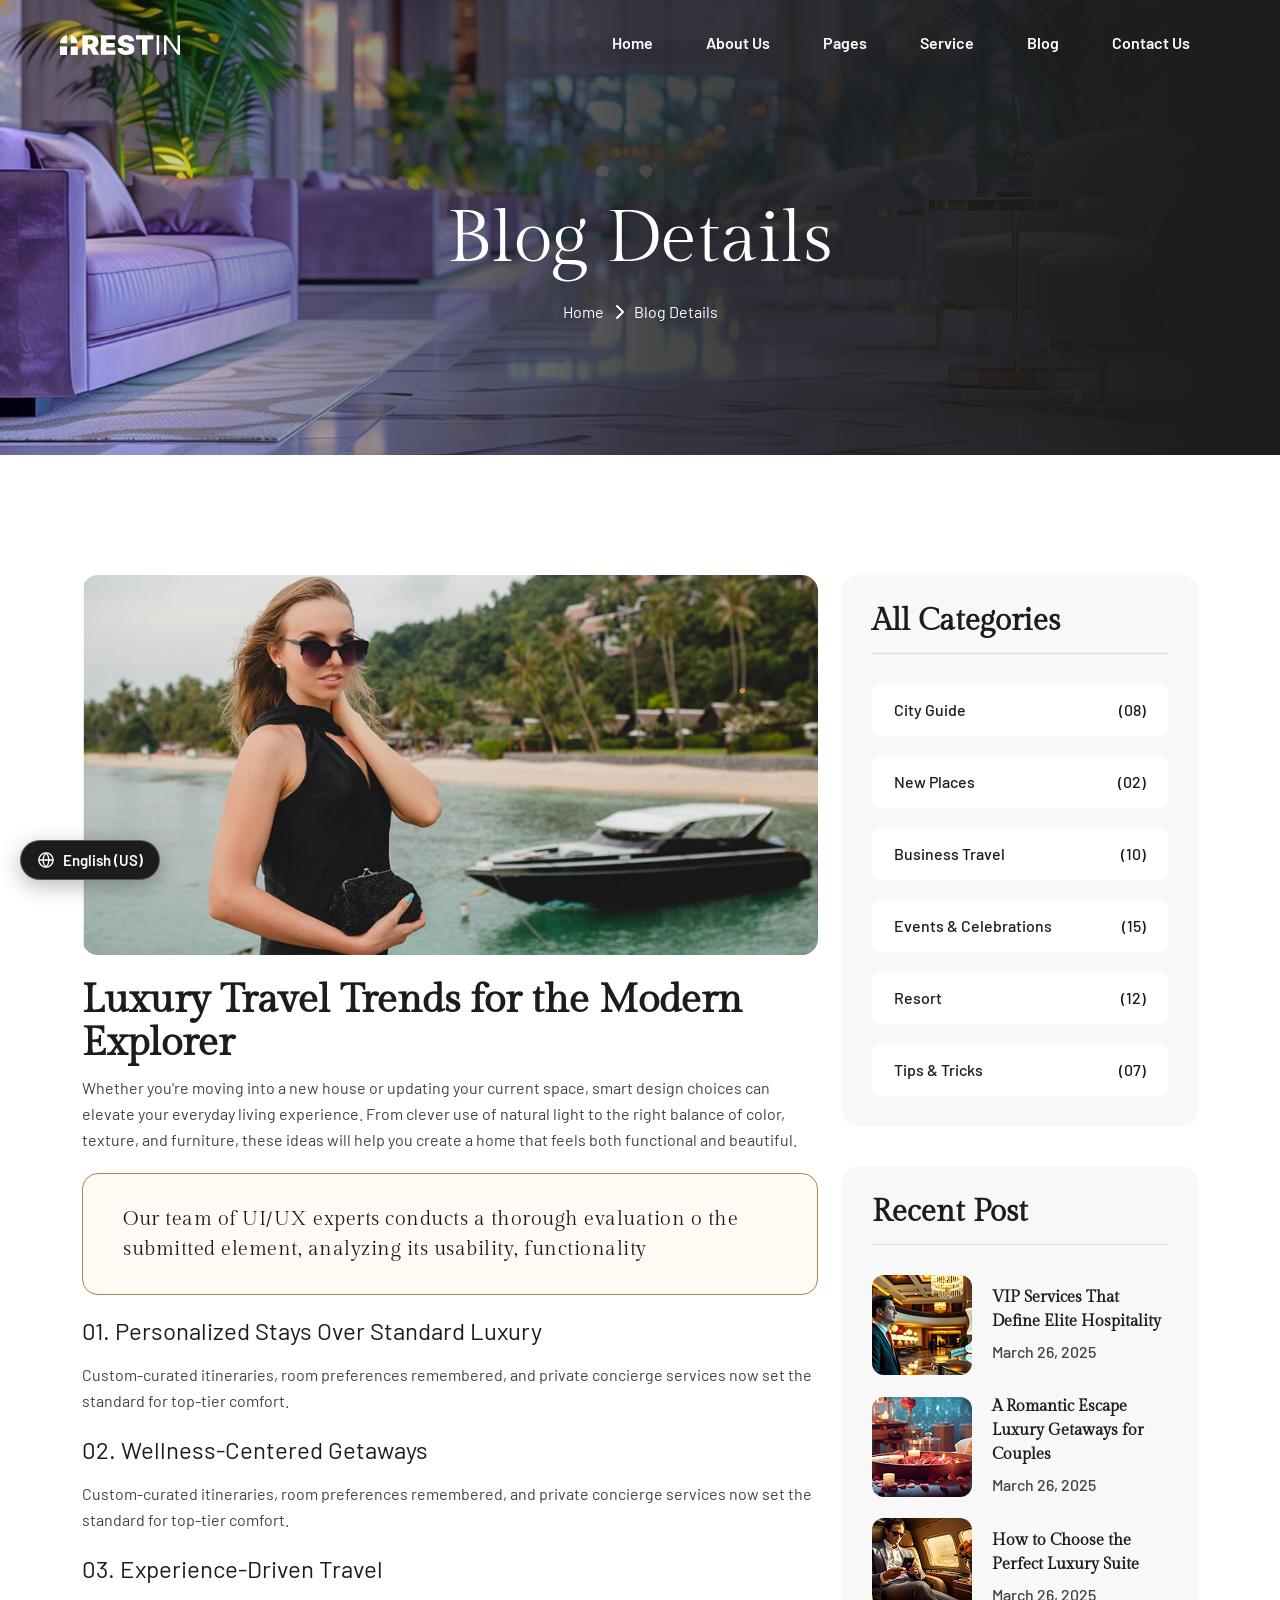
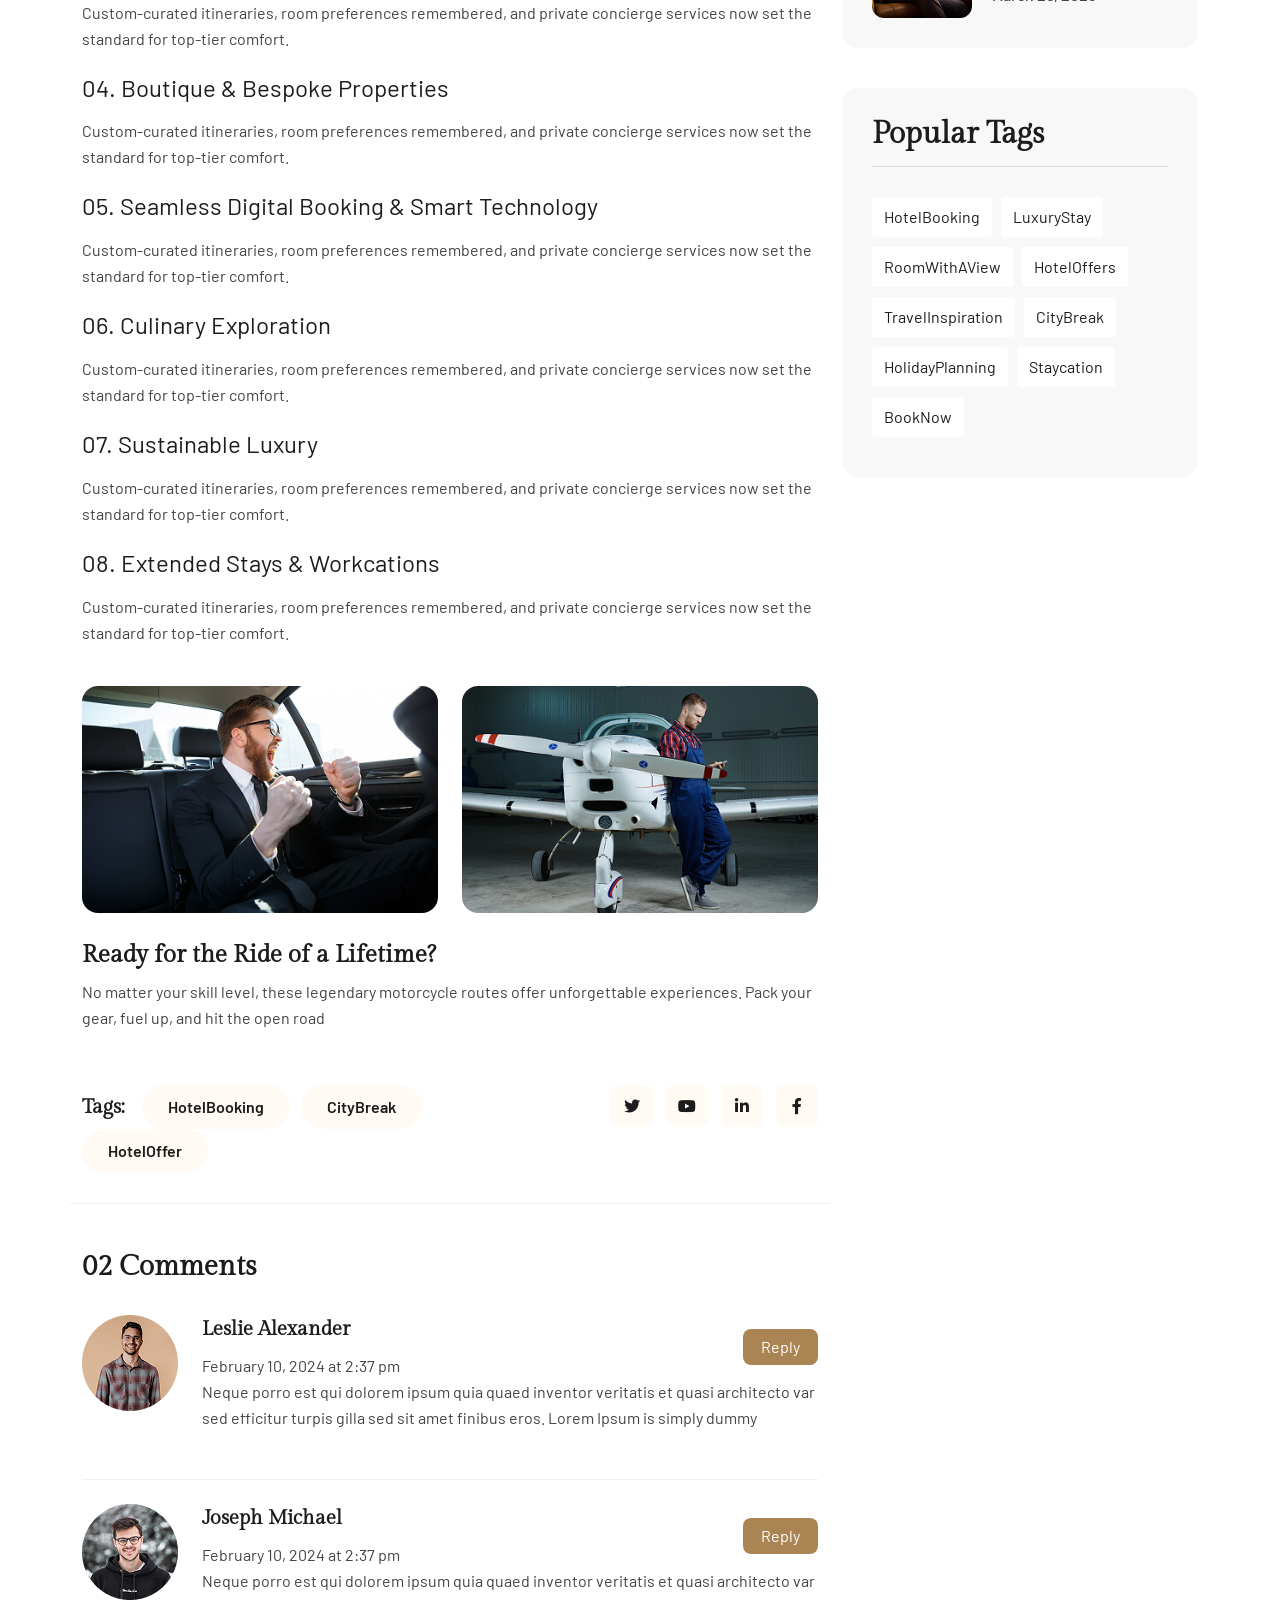
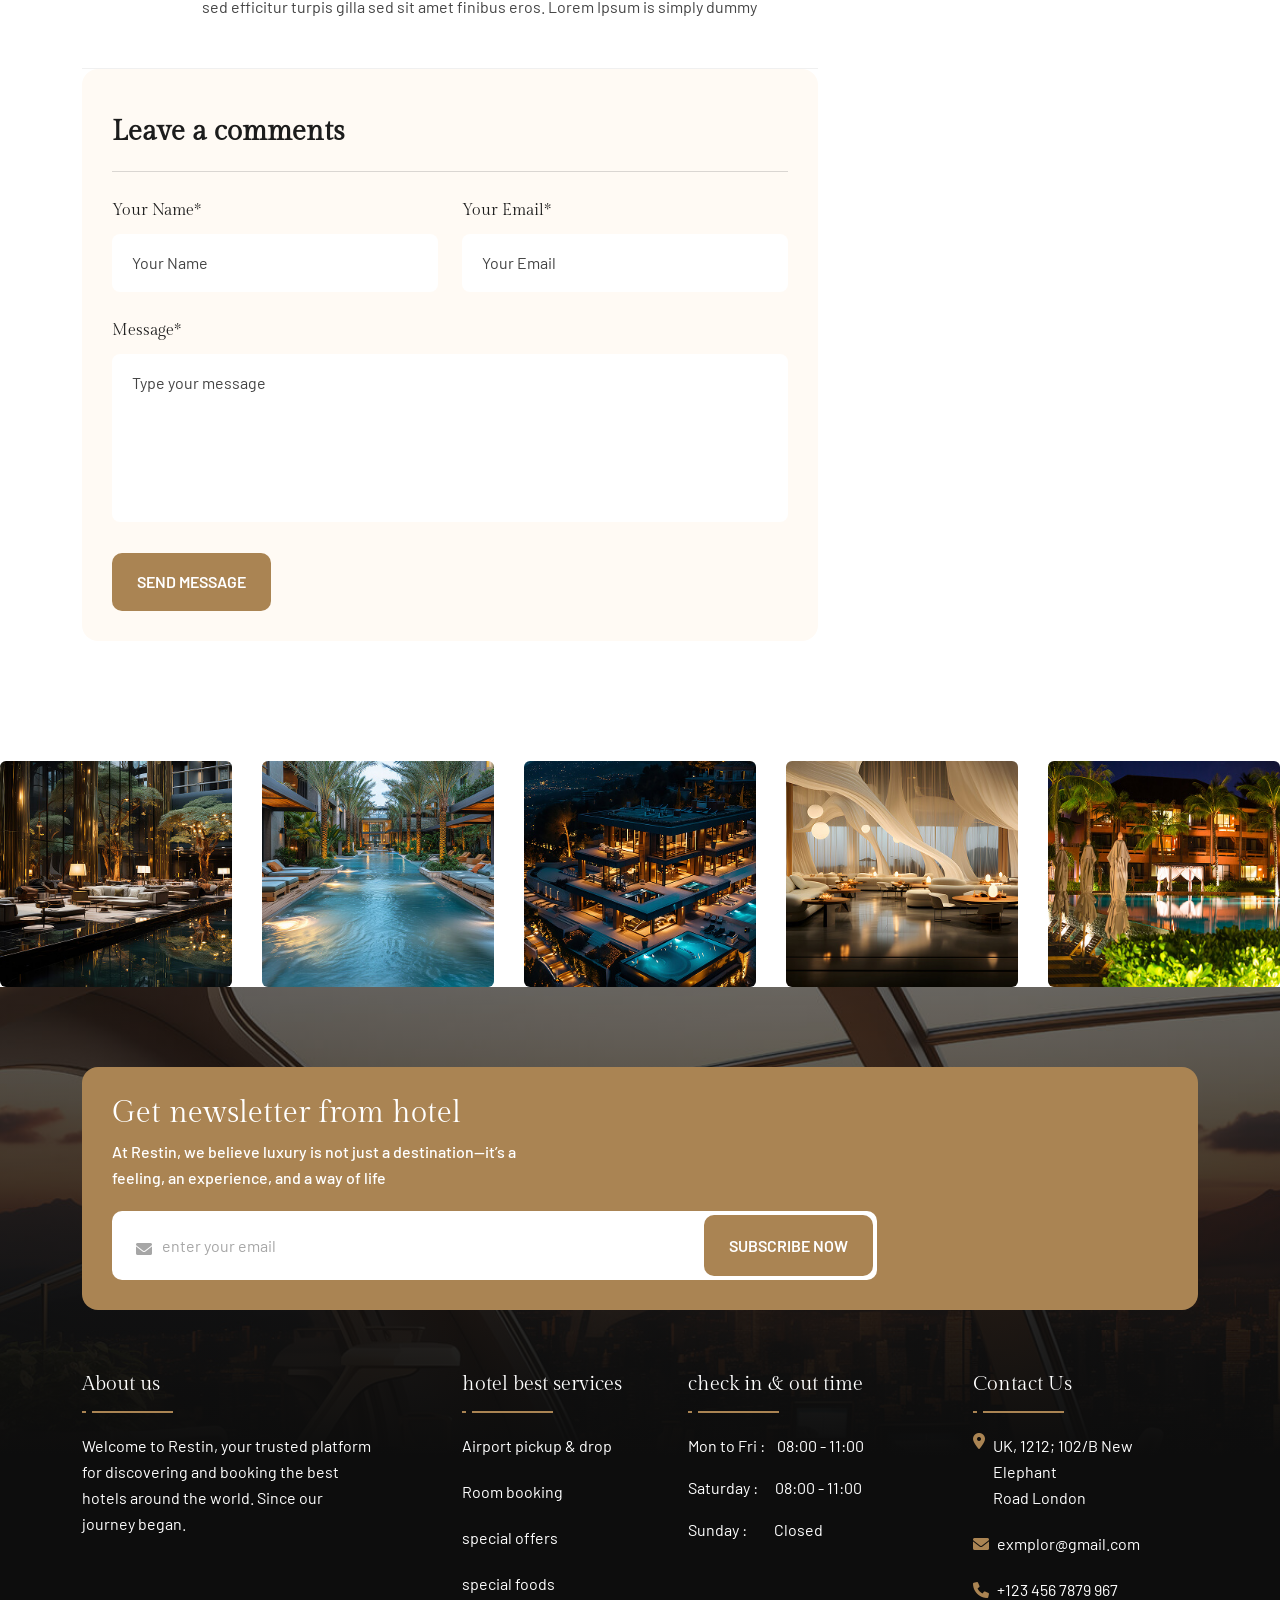
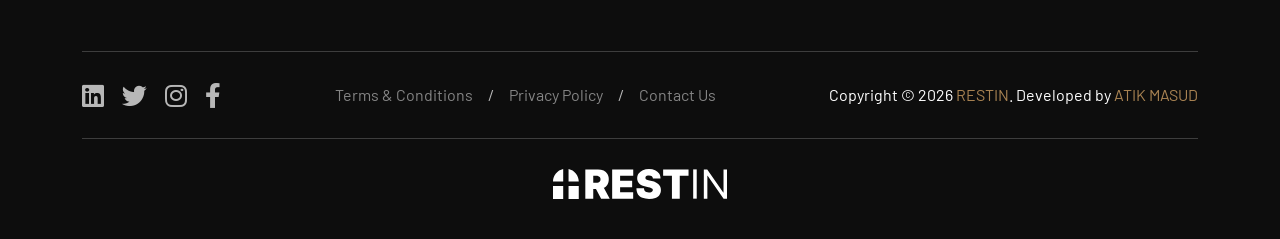
<file: news-details.html>
<!doctype html>
<html lang="en">
    <head>
        <meta charset="UTF-8" />
        <meta http-equiv="X-UA-Compatible" content="IE=edge" />
        <meta name="viewport" content="width=device-width, initial-scale=1" />
        <meta name="author" content="Atik Masud" />
        <meta name="description" content="Restin - Hotel Booking" />
        <title>Restin - Hotel Booking</title>
        <link rel="shortcut icon" href="assets/img/favicon.svg" />
        <link rel="stylesheet" href="assets/css/bootstrap.min.css" />
        <link rel="stylesheet" href="assets/css/all.min.css" />
        <link rel="stylesheet" href="assets/css/animate.css" />
        <link rel="stylesheet" href="assets/css/magnific-popup.css" />
        <link rel="stylesheet" href="assets/css/mousecursor.css" />
        <link rel="stylesheet" href="assets/css/meanmenu.css" />
        <link rel="stylesheet" href="assets/css/odometer.css" />
        <link rel="stylesheet" href="assets/css/swiper-bundle.min.css" />
        <link rel="stylesheet" href="assets/css/nice-select.css" />
        <link rel="stylesheet" href="assets/css/main.css" />
        <link rel="stylesheet" href="assets/css/i18n.css" />
    </head>
    <body>
        <div id="preloader">
            <div class="preloader-content">
                <img src="assets/img/logo/black-logo.svg" alt="Hotel Logo" class="preloader-logo" />
                <div class="spinner"></div>
                <p>Booking your experience...</p>
            </div>
        </div>
        <button id="back-top" class="back-to-top show">
            <i class="fa-regular fa-arrow-up"></i>
        </button>
        <div class="mouseCursor cursor-outer"></div>
        <div class="mouseCursor cursor-inner"></div>
        <div class="fix-area">
            <div class="offcanvas__info">
                <div class="offcanvas__wrapper">
                    <div class="offcanvas__content">
                        <div class="offcanvas__top mb-5 d-flex justify-content-between align-items-center">
                            <div class="offcanvas__logo">
                                <a href="index.html">
                                    <img src="assets/img/logo/black-logo.svg" alt="logo-img" />
                                </a>
                            </div>
                            <div class="offcanvas__close">
                                <button>
                                    <i class="fas fa-times"></i>
                                </button>
                            </div>
                        </div>
                        <p class="text d-none d-xl-block">
                            Nullam dignissim, ante scelerisque the is euismod fermentum odio sem semper the is erat, a
                            feugiat leo urna eget eros. Duis Aenean a imperdiet risus.
                        </p>
                        <div class="mobile-menu fix mb-3"></div>
                        <div class="offcanvas__contact d-xl-block">
                            <h4 class="d-xl-block">Contact Info</h4>
                            <ul class="d-xl-block">
                                <li class="d-flex align-items-center">
                                    <div class="offcanvas__contact-icon">
                                        <i class="fal fa-map-marker-alt"></i>
                                    </div>
                                    <div class="offcanvas__contact-text">
                                        <a target="_blank" href="#">Main Street, Melbourne, Australia</a>
                                    </div>
                                </li>
                                <li class="d-flex align-items-center">
                                    <div class="offcanvas__contact-icon mr-15">
                                        <i class="fal fa-envelope"></i>
                                    </div>
                                    <div class="offcanvas__contact-text">
                                        <a href="mailto:info@example.com"
                                            ><span class="mailto:info@example.com">info@example.com</span></a
                                        >
                                    </div>
                                </li>
                                <li class="d-flex align-items-center">
                                    <div class="offcanvas__contact-icon mr-15">
                                        <i class="fal fa-clock"></i>
                                    </div>
                                    <div class="offcanvas__contact-text">
                                        <a target="_blank" href="#">Mod-friday, 09am -05pm</a>
                                    </div>
                                </li>
                                <li class="d-flex align-items-center">
                                    <div class="offcanvas__contact-icon mr-15">
                                        <i class="far fa-phone"></i>
                                    </div>
                                    <div class="offcanvas__contact-text">
                                        <a href="tel:+11002345909">+11002345909</a>
                                    </div>
                                </li>
                            </ul>
                            <div class="social-icon d-flex align-items-center">
                                <a href="#"><i class="fab fa-facebook-f"></i></a>
                                <a href="#"><i class="fab fa-twitter"></i></a>
                                <a href="#"><i class="fab fa-youtube"></i></a>
                                <a href="#"><i class="fab fa-linkedin-in"></i></a>
                            </div>
                        </div>
                    </div>
                </div>
            </div>
        </div>
        <div class="offcanvas__overlay"></div>
        <div class="header-top-section-3 style-bg">
            <div class="container-fluid">
                <div class="header-top-wrapper-3 style-inner">
                    <div class="header-left">
                        <ul class="list">
                            <li>
                                <i class="fa-solid fa-phone"></i>
                                <a href="tel:+093783575222">+09 378 357 5222</a>
                            </li>
                            <li>/</li>
                            <li>
                                <i class="fa-solid fa-envelope"></i>
                                <a href="mailto:info@example.com">info@example.com</a>
                            </li>
                            <li>/</li>
                            <li>
                                <i class="fa-solid fa-location-dot"></i>
                                Elgin Street, 6391, Celina, Delaware
                            </li>
                        </ul>
                    </div>
                    <div class="social-icon">
                        <a href="#"><i class="fa-brands fa-linkedin"></i></a>
                        <a href="#"><i class="fa-brands fa-twitter"></i></a>
                        <a href="#"><i class="fa-brands fa-instagram"></i></a>
                        <a href="#"><i class="fa-brands fa-facebook-f"></i></a>
                    </div>
                </div>
            </div>
        </div>
        <header id="header-sticky" class="header-1 header-3">
            <div class="container-fluid">
                <div class="mega-menu-wrapper">
                    <div class="header-main">
                        <div class="header-left">
                            <div class="logo">
                                <a href="index.html" class="header-logo">
                                    <img src="assets/img/logo/white-logo.svg" alt="logo-img" />
                                </a>
                                <a href="index.html" class="header-logo-2">
                                    <img src="assets/img/logo/black-logo.svg" alt="logo-img" />
                                </a>
                            </div>
                        </div>
                        <div class="header-right style-3 d-flex justify-content-end align-items-center">
                            <div class="mean__menu-wrapper">
                                <div class="main-menu">
                                    <nav id="mobile-menu">
                                        <ul>
                                            <li><a href="index.html">Home</a></li>
                                            <li>
                                                <a href="about.html">About Us</a>
                                            </li>
                                            <li class="has-dropdown">
                                                <a href="news-details.html"> Pages </a>
                                                <ul class="submenu">
                                                    <li class="has-dropdown">
                                                        <a href="room-details.html">
                                                            Room
                                                            <i class="fas fa-angle-right"></i>
                                                        </a>
                                                        <ul class="submenu">
                                                            <li><a href="room.html"> Our Room</a></li>
                                                            <li><a href="room-details.html">Room Details</a></li>
                                                        </ul>
                                                    </li>
                                                    <li><a href="facilitie.html">Hotel Facilities</a></li>
                                                    <li class="has-dropdown">
                                                        <a href="team-details.html">
                                                            Team
                                                            <i class="fas fa-angle-right"></i>
                                                        </a>
                                                        <ul class="submenu">
                                                            <li><a href="team.html">Our Team</a></li>
                                                            <li><a href="team-details.html">Team Details</a></li>
                                                        </ul>
                                                    </li>
                                                    <li><a href="testimonial.html">Our Testimonial</a></li>
                                                    <li><a href="404.html">404 Page</a></li>
                                                </ul>
                                            </li>
                                            <li>
                                                <a href="service-details.html"> Service </a>
                                                <ul class="submenu">
                                                    <li><a href="service.html">Our Service</a></li>
                                                    <li>
                                                        <a href="service-details.html">Service Details</a>
                                                    </li>
                                                </ul>
                                            </li>
                                            <li>
                                                <a href="news-details.html"> Blog </a>
                                                <ul class="submenu">
                                                    <li><a href="news-grid.html">Blog Grid</a></li>
                                                    <li><a href="news.html">Blog Standard</a></li>
                                                    <li><a href="news-details.html">Blog Details</a></li>
                                                </ul>
                                            </li>
                                            <li>
                                                <a href="contact.html">Contact Us</a>
                                            </li>
                                        </ul>
                                    </nav>
                                </div>
                            </div>
                            <div class="header-button">
                                <a href="contact.html" class="theme-btn style-3"> BOOK NOW </a>
                            </div>
                            <div class="header__hamburger d-xl-none my-auto">
                                <div class="sidebar__toggle">
                                    <i class="fas fa-bars"></i>
                                </div>
                            </div>
                        </div>
                    </div>
                </div>
            </div>
        </header>
        <div class="breadcrumb-wrapper bg-cover" style="background-image: url(&quot;assets/img/breadcrumb.jpg&quot;)">
            <div class="container">
                <div class="page-heading">
                    <div class="breadcrumb-sub-title">
                        <h1 class="text-white wow fadeInUp" data-wow-delay=".3s">Blog Details</h1>
                    </div>
                    <ul class="breadcrumb-items wow fadeInUp" data-wow-delay=".5s">
                        <li>
                            <a href="index.html"> Home </a>
                        </li>
                        <li>
                            <i class="fa-solid fa-chevron-right"></i>
                        </li>
                        <li>Blog Details</li>
                    </ul>
                </div>
            </div>
        </div>
        <section class="news-details-section section-padding">
            <div class="container">
                <div class="news-details-wrapper">
                    <div class="row g-4">
                        <div class="col-lg-8 col-12">
                            <div class="details-image">
                                <img src="assets/img/inner-page/news-details/details-1.jpg" alt="img" />
                            </div>
                            <div class="news-details-content">
                                <h3>Luxury Travel Trends for the Modern Explorer</h3>
                                <p>
                                    Whether you're moving into a new house or updating your current space, smart design
                                    choices can elevate your everyday living experience. From clever use of natural
                                    light to the right balance of color, texture, and furniture, these ideas will help
                                    you create a home that feels both functional and beautiful.
                                </p>
                                <div class="sideber">
                                    <h6 class="mb-0">
                                        Our team of UI/UX experts conducts a thorough evaluation o the submitted
                                        element, analyzing its usability, functionality
                                    </h6>
                                </div>
                                <h4 class="news-title">01. Personalized Stays Over Standard Luxury</h4>
                                <p>
                                    Custom-curated itineraries, room preferences remembered, and private concierge
                                    services now set the standard for top-tier comfort.
                                </p>
                                <h4 class="news-title">02. Wellness-Centered Getaways</h4>
                                <p>
                                    Custom-curated itineraries, room preferences remembered, and private concierge
                                    services now set the standard for top-tier comfort.
                                </p>
                                <h4 class="news-title">03. Experience-Driven Travel</h4>
                                <p>
                                    Custom-curated itineraries, room preferences remembered, and private concierge
                                    services now set the standard for top-tier comfort.
                                </p>
                                <h4 class="news-title">04. Boutique & Bespoke Properties</h4>
                                <p>
                                    Custom-curated itineraries, room preferences remembered, and private concierge
                                    services now set the standard for top-tier comfort.
                                </p>
                                <h4 class="news-title">05. Seamless Digital Booking & Smart Technology</h4>
                                <p>
                                    Custom-curated itineraries, room preferences remembered, and private concierge
                                    services now set the standard for top-tier comfort.
                                </p>
                                <h4 class="news-title">06. Culinary Exploration</h4>
                                <p>
                                    Custom-curated itineraries, room preferences remembered, and private concierge
                                    services now set the standard for top-tier comfort.
                                </p>
                                <h4 class="news-title">07. Sustainable Luxury</h4>
                                <p>
                                    Custom-curated itineraries, room preferences remembered, and private concierge
                                    services now set the standard for top-tier comfort.
                                </p>
                                <h4 class="news-title">08. Extended Stays &amp; Workcations</h4>
                                <p>
                                    Custom-curated itineraries, room preferences remembered, and private concierge
                                    services now set the standard for top-tier comfort.
                                </p>
                                <div class="row g-4 mt-3">
                                    <div class="col-lg-6">
                                        <div class="details-image">
                                            <img src="assets/img/inner-page/news-details/details-2.jpg" alt="img" />
                                        </div>
                                    </div>
                                    <div class="col-lg-6">
                                        <div class="details-image">
                                            <img src="assets/img/inner-page/news-details/details-3.jpg" alt="img" />
                                        </div>
                                    </div>
                                </div>
                                <h3 class="text">Ready for the Ride of a Lifetime?</h3>
                                <p>
                                    No matter your skill level, these legendary motorcycle routes offer unforgettable
                                    experiences. Pack your gear, fuel up, and hit the open road
                                </p>
                                <div class="row tag-share-wrap mt-4 mb-5">
                                    <div class="col-lg-7 col-12">
                                        <div class="tagcloud">
                                            <span>Tags:</span>
                                            <a href="news-details.html">HotelBooking</a>
                                            <a href="news-details.html">CityBreak</a>
                                            <a href="news-details.html">HotelOffer</a>
                                        </div>
                                    </div>
                                    <div class="col-lg-5 col-12 mt-3 mt-lg-0 text-lg-end">
                                        <div class="social-share">
                                            <a href="#"><i class="fab fa-twitter"></i></a>
                                            <a href="#"><i class="fa-brands fa-youtube"></i></a>
                                            <a href="#"><i class="fab fa-linkedin-in"></i></a>
                                            <a href="#"><i class="fab fa-facebook-f"></i></a>
                                        </div>
                                    </div>
                                </div>
                                <div class="comments-area">
                                    <div class="comments-heading">
                                        <h3>02 Comments</h3>
                                    </div>
                                    <div class="blog-single-comment d-flex gap-4 pt-4 pb-4">
                                        <div class="image">
                                            <img src="assets/img/inner-page/news-details/comment-1.png" alt="img" />
                                        </div>
                                        <div class="content">
                                            <div
                                                class="head d-flex flex-wrap gap-2 align-items-center justify-content-between"
                                            >
                                                <div class="con">
                                                    <h5><a href="news-details.html">Leslie Alexander</a></h5>
                                                    <span>February 10, 2024 at 2:37 pm</span>
                                                </div>
                                                <a href="news-details.html" class="reply">Reply</a>
                                            </div>
                                            <p class="mt-30 mb-4">
                                                Neque porro est qui dolorem ipsum quia quaed inventor veritatis et quasi
                                                architecto var sed efficitur turpis gilla sed sit amet finibus eros.
                                                Lorem Ipsum is simply dummy
                                            </p>
                                        </div>
                                    </div>
                                    <div class="blog-single-comment d-flex gap-4 pt-4 pb-4">
                                        <div class="image">
                                            <img src="assets/img/inner-page/news-details/comment-2.png" alt="img" />
                                        </div>
                                        <div class="content">
                                            <div
                                                class="head d-flex flex-wrap gap-2 align-items-center justify-content-between"
                                            >
                                                <div class="con">
                                                    <h5><a href="news-details.html">Joseph Michael</a></h5>
                                                    <span>February 10, 2024 at 2:37 pm</span>
                                                </div>
                                                <a href="news-details.html" class="reply">Reply</a>
                                            </div>
                                            <p class="mt-30 mb-4">
                                                Neque porro est qui dolorem ipsum quia quaed inventor veritatis et quasi
                                                architecto var sed efficitur turpis gilla sed sit amet finibus eros.
                                                Lorem Ipsum is simply dummy
                                            </p>
                                        </div>
                                    </div>
                                </div>
                                <div class="comment-form-wrap pt-5">
                                    <h3>Leave a comments</h3>
                                    <form action="#" id="contact-form" method="POST">
                                        <div class="row g-4">
                                            <div class="col-lg-6">
                                                <div class="form-clt">
                                                    <span>Your Name*</span>
                                                    <input type="text" name="name" id="name" placeholder="Your Name" />
                                                </div>
                                            </div>
                                            <div class="col-lg-6">
                                                <div class="form-clt">
                                                    <span>Your Email*</span>
                                                    <input
                                                        type="text"
                                                        name="email"
                                                        id="email6"
                                                        placeholder="Your Email"
                                                    />
                                                </div>
                                            </div>
                                            <div class="col-lg-12">
                                                <div class="form-clt">
                                                    <span>Message*</span>
                                                    <textarea
                                                        name="message"
                                                        id="message"
                                                        placeholder="Type your message"
                                                    ></textarea>
                                                </div>
                                            </div>
                                            <div class="col-lg-6">
                                                <button type="submit" class="theme-btn">SEND MESSAGE</button>
                                            </div>
                                        </div>
                                    </form>
                                </div>
                            </div>
                        </div>
                        <div class="col-lg-4 col-12">
                            <div class="main-sideber">
                                <div class="single-sideber-widget">
                                    <div class="widget-title">
                                        <h3>All Categories</h3>
                                    </div>
                                    <ul class="category-list">
                                        <li><a href="news-details.html">City Guide</a><span>(08)</span></li>
                                        <li><a href="news-details.html">New Places</a><span>(02)</span></li>
                                        <li><a href="news-details.html">Business Travel</a><span>(10)</span></li>
                                        <li><a href="news-details.html">Events & Celebrations</a><span>(15)</span></li>
                                        <li><a href="news-details.html">Resort</a><span>(12)</span></li>
                                        <li><a href="news-details.html">Tips & Tricks</a><span>(07)</span></li>
                                    </ul>
                                </div>
                                <div class="single-sideber-widget">
                                    <div class="widget-title">
                                        <h3>Recent Post</h3>
                                    </div>
                                    <div class="recent-post-area">
                                        <div class="recent-items">
                                            <div class="recent-thumb">
                                                <img src="assets/img/inner-page/news-details/post-1.jpg" alt="img" />
                                            </div>
                                            <div class="recent-content">
                                                <h5>
                                                    <a href="news-details.html">
                                                        VIP Services That Define Elite Hospitality
                                                    </a>
                                                </h5>
                                                <ul>
                                                    <li>March 26, 2025</li>
                                                </ul>
                                            </div>
                                        </div>
                                        <div class="recent-items">
                                            <div class="recent-thumb">
                                                <img src="assets/img/inner-page/news-details/post-2.jpg" alt="img" />
                                            </div>
                                            <div class="recent-content">
                                                <h5>
                                                    <a href="news-details.html">
                                                        A Romantic Escape Luxury Getaways for Couples
                                                    </a>
                                                </h5>
                                                <ul>
                                                    <li>March 26, 2025</li>
                                                </ul>
                                            </div>
                                        </div>
                                        <div class="recent-items">
                                            <div class="recent-thumb">
                                                <img src="assets/img/inner-page/news-details/post-3.jpg" alt="img" />
                                            </div>
                                            <div class="recent-content">
                                                <h5>
                                                    <a href="news-details.html">
                                                        How to Choose the Perfect Luxury Suite
                                                    </a>
                                                </h5>
                                                <ul>
                                                    <li>March 26, 2025</li>
                                                </ul>
                                            </div>
                                        </div>
                                    </div>
                                </div>
                                <div class="single-sideber-widget mb-0">
                                    <div class="widget-title">
                                        <h3>Popular Tags</h3>
                                    </div>
                                    <div class="tagcloud">
                                        <a href="news-details.html">HotelBooking</a>
                                        <a href="news-details.html">LuxuryStay</a>
                                        <a href="news-details.html">RoomWithAView</a>
                                        <a href="news-details.html">HotelOffers</a>
                                        <a href="news-details.html">TravelInspiration</a>
                                        <a href="news-details.html">CityBreak</a>
                                        <a href="news-details.html">HolidayPlanning</a>
                                        <a href="news-details.html">Staycation</a>
                                        <a href="news-details.html">BookNow</a>
                                    </div>
                                </div>
                            </div>
                        </div>
                    </div>
                </div>
            </div>
        </section>
        <div class="instagram-section-2 fix">
            <div class="swiper instagram-banner-slider">
                <div class="swiper-wrapper">
                    <div class="swiper-slide">
                        <div class="instagram-banner-items">
                            <div class="banner-image">
                                <img src="assets/img/home-1/instagram/01.jpg" alt="insta-img" />
                                <a href="index.html" class="icon">
                                    <i class="fa-brands fa-instagram"></i>
                                </a>
                            </div>
                        </div>
                    </div>
                    <div class="swiper-slide">
                        <div class="instagram-banner-items">
                            <div class="banner-image">
                                <img src="assets/img/home-1/instagram/02.jpg" alt="insta-img" />
                                <a href="index.html" class="icon">
                                    <i class="fa-brands fa-instagram"></i>
                                </a>
                            </div>
                        </div>
                    </div>
                    <div class="swiper-slide">
                        <div class="instagram-banner-items">
                            <div class="banner-image">
                                <img src="assets/img/home-1/instagram/03.jpg" alt="insta-img" />
                                <a href="index.html" class="icon">
                                    <i class="fa-brands fa-instagram"></i>
                                </a>
                            </div>
                        </div>
                    </div>
                    <div class="swiper-slide">
                        <div class="instagram-banner-items">
                            <div class="banner-image">
                                <img src="assets/img/home-1/instagram/04.jpg" alt="insta-img" />
                                <a href="index.html" class="icon">
                                    <i class="fa-brands fa-instagram"></i>
                                </a>
                            </div>
                        </div>
                    </div>
                    <div class="swiper-slide">
                        <div class="instagram-banner-items">
                            <div class="banner-image">
                                <img src="assets/img/home-1/instagram/05.jpg" alt="insta-img" />
                                <a href="index.html" class="icon">
                                    <i class="fa-brands fa-instagram"></i>
                                </a>
                            </div>
                        </div>
                    </div>
                    <div class="swiper-slide">
                        <div class="instagram-banner-items">
                            <div class="banner-image">
                                <img src="assets/img/home-1/instagram/06.jpg" alt="insta-img" />
                                <a href="index.html" class="icon">
                                    <i class="fa-brands fa-instagram"></i>
                                </a>
                            </div>
                        </div>
                    </div>
                </div>
            </div>
        </div>
        <footer class="footer-section fix bg-cover" style="background-image: url(assets/img/home-1/footer.jpg)">
            <div class="container">
                <div class="footer-newsletter">
                    <div class="newsletter-content">
                        <h3>Get newsletter from hotel</h3>
                        <p>
                            At Restin, we believe luxury is not just a destination—it’s a feeling, an experience, and a
                            way of life
                        </p>
                    </div>
                    <form action="#">
                        <div class="form-clt">
                            <i class="fa-solid fa-envelope"></i>
                            <input type="text" name="email" id="email" placeholder="enter your email" />
                            <button type="submit" class="theme-btn">subscribe now</button>
                        </div>
                    </form>
                </div>
                <div class="footer-widget-wrapper">
                    <div class="row">
                        <div class="col-xl-4 col-md-6 col-lg-3 wow fadeInUp" data-wow-delay=".2s">
                            <div class="single-footer-widget">
                                <div class="widget-title">
                                    <h5>About us</h5>
                                </div>
                                <div class="footer-content">
                                    <p>
                                        Welcome to Restin, your trusted platform for discovering and booking the best
                                        hotels around the world. Since our journey began.
                                    </p>
                                </div>
                            </div>
                        </div>
                        <div class="col-xl-2 col-md-6 col-lg-3 wow fadeInUp" data-wow-delay=".4s">
                            <div class="single-footer-widget">
                                <div class="widget-title">
                                    <h5>hotel best services</h5>
                                </div>
                                <ul class="list">
                                    <li>
                                        <a href="service-details.html">Airport pickup & drop</a>
                                    </li>
                                    <li>
                                        <a href="service-details.html">Room booking</a>
                                    </li>
                                    <li>
                                        <a href="service-details.html">special offers</a>
                                    </li>
                                    <li>
                                        <a href="service-details.html">special foods</a>
                                    </li>
                                </ul>
                            </div>
                        </div>
                        <div class="col-xl-3 ps-lg-5 col-md-6 col-lg-3 wow fadeInUp" data-wow-delay=".6s">
                            <div class="single-footer-widget">
                                <div class="widget-title">
                                    <h5>check in & out time</h5>
                                </div>
                                <ul class="date-list">
                                    <li>Mon to Fri : <span class="style-1">08:00 - 11:00</span></li>
                                    <li>Saturday : <span>08:00 - 11:00</span></li>
                                    <li>Sunday : <span class="style-3">Closed</span></li>
                                </ul>
                            </div>
                        </div>
                        <div class="col-xl-3 ps-lg-5 col-md-6 col-lg-3 wow fadeInUp" data-wow-delay=".8s">
                            <div class="single-footer-widget">
                                <div class="widget-title">
                                    <h5>Contact Us</h5>
                                </div>
                                <ul class="contact-item">
                                    <li>
                                        <i class="fa-solid fa-location-dot"></i>
                                        UK, 1212; 102/B New Elephant <br />
                                        Road London
                                    </li>
                                    <li class="style-2">
                                        <i class="fa-solid fa-envelope"></i>
                                        <a href="mailto:exmplor@gmail.com">exmplor@gmail.com</a>
                                    </li>
                                    <li class="style-2">
                                        <i class="fa-solid fa-phone"></i>
                                        <a href="tel:+1234567879967">+123 456 7879 967</a>
                                    </li>
                                </ul>
                            </div>
                        </div>
                    </div>
                </div>
                <div class="footer-bottom">
                    <div class="footer-wrapper">
                        <div class="social-icon wow fadeInLeft" data-wow-delay=".3s">
                            <a href="#"><i class="fa-brands fa-linkedin"></i></a>
                            <a href="#"><i class="fa-brands fa-twitter"></i></a>
                            <a href="#"><i class="fa-brands fa-instagram"></i></a>
                            <a href="#"><i class="fa-brands fa-facebook-f"></i></a>
                        </div>
                        <ul class="footer-list wow fadeInUp" data-wow-delay=".5s">
                            <li>
                                <a href="contact.html">Terms & Conditions</a>
                            </li>
                            <li>/</li>
                            <li>
                                <a href="contact.html">Privacy Policy</a>
                            </li>
                            <li>/</li>
                            <li>
                                <a href="contact.html">Contact Us</a>
                            </li>
                        </ul>
                        <p class="wow fadeInRight" data-wow-delay=".7s">
                            Copyright © 2026 <span>Restin</span>. Developed by <span>Atik Masud</span>
                        </p>
                    </div>
                    <a href="index.html" class="footer-logo wow fadeInUp" data-wow-delay=".3s">
                        <img src="assets/img/logo/white-logo.svg" alt="img" />
                    </a>
                </div>
            </div>
        </footer>
        <script src="assets/js/jquery-3.7.1.min.js"></script>
        <script src="assets/js/bootstrap.bundle.min.js"></script>
        <script src="assets/js/jquery.nice-select.min.js"></script>
        <script src="assets/js/swiper-bundle.min.js"></script>
        <script src="assets/js/jquery.meanmenu.min.js"></script>
        <script src="assets/js/jquery.magnific-popup.min.js"></script>
        <script src="assets/js/wow.min.js"></script>
        <script src="assets/js/main.js"></script>
        <script src="assets/js/i18n-data.js"></script>
        <script src="assets/js/i18n.js"></script>
    </body>
</html>
</file>
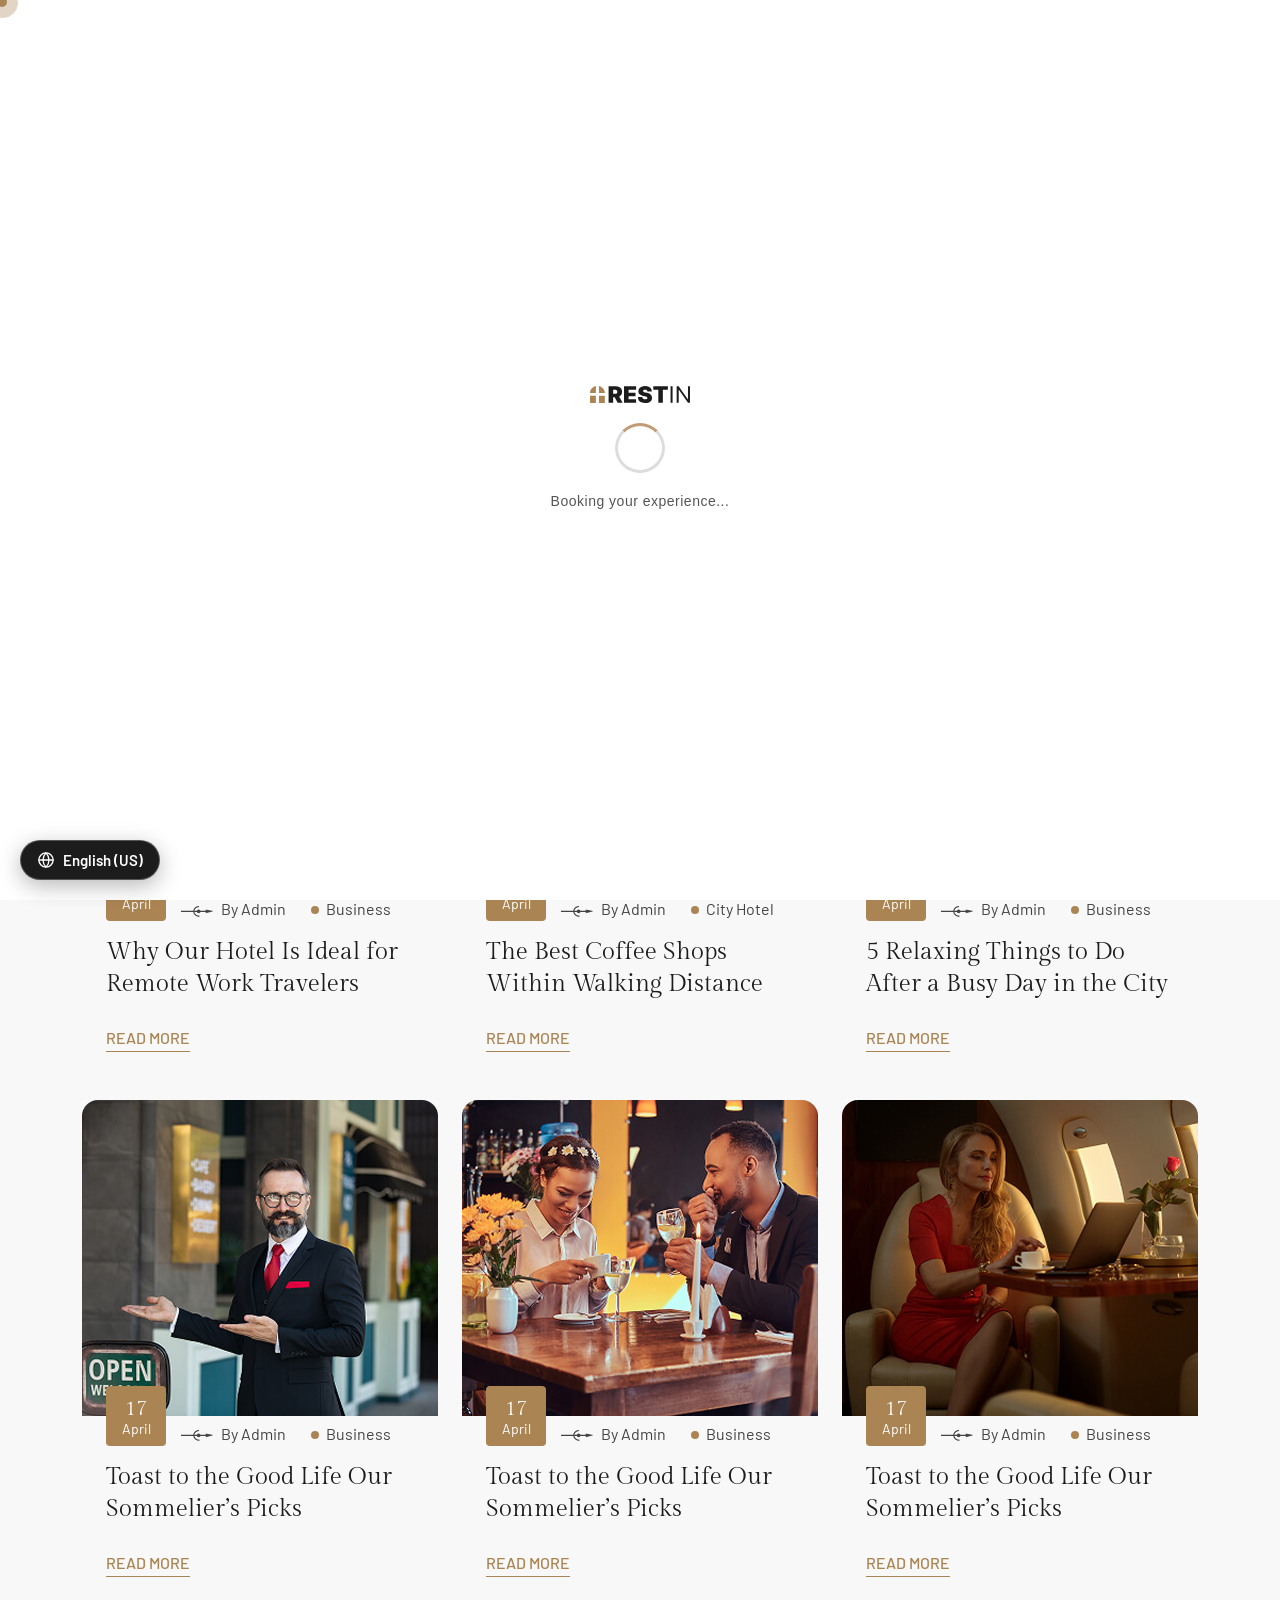
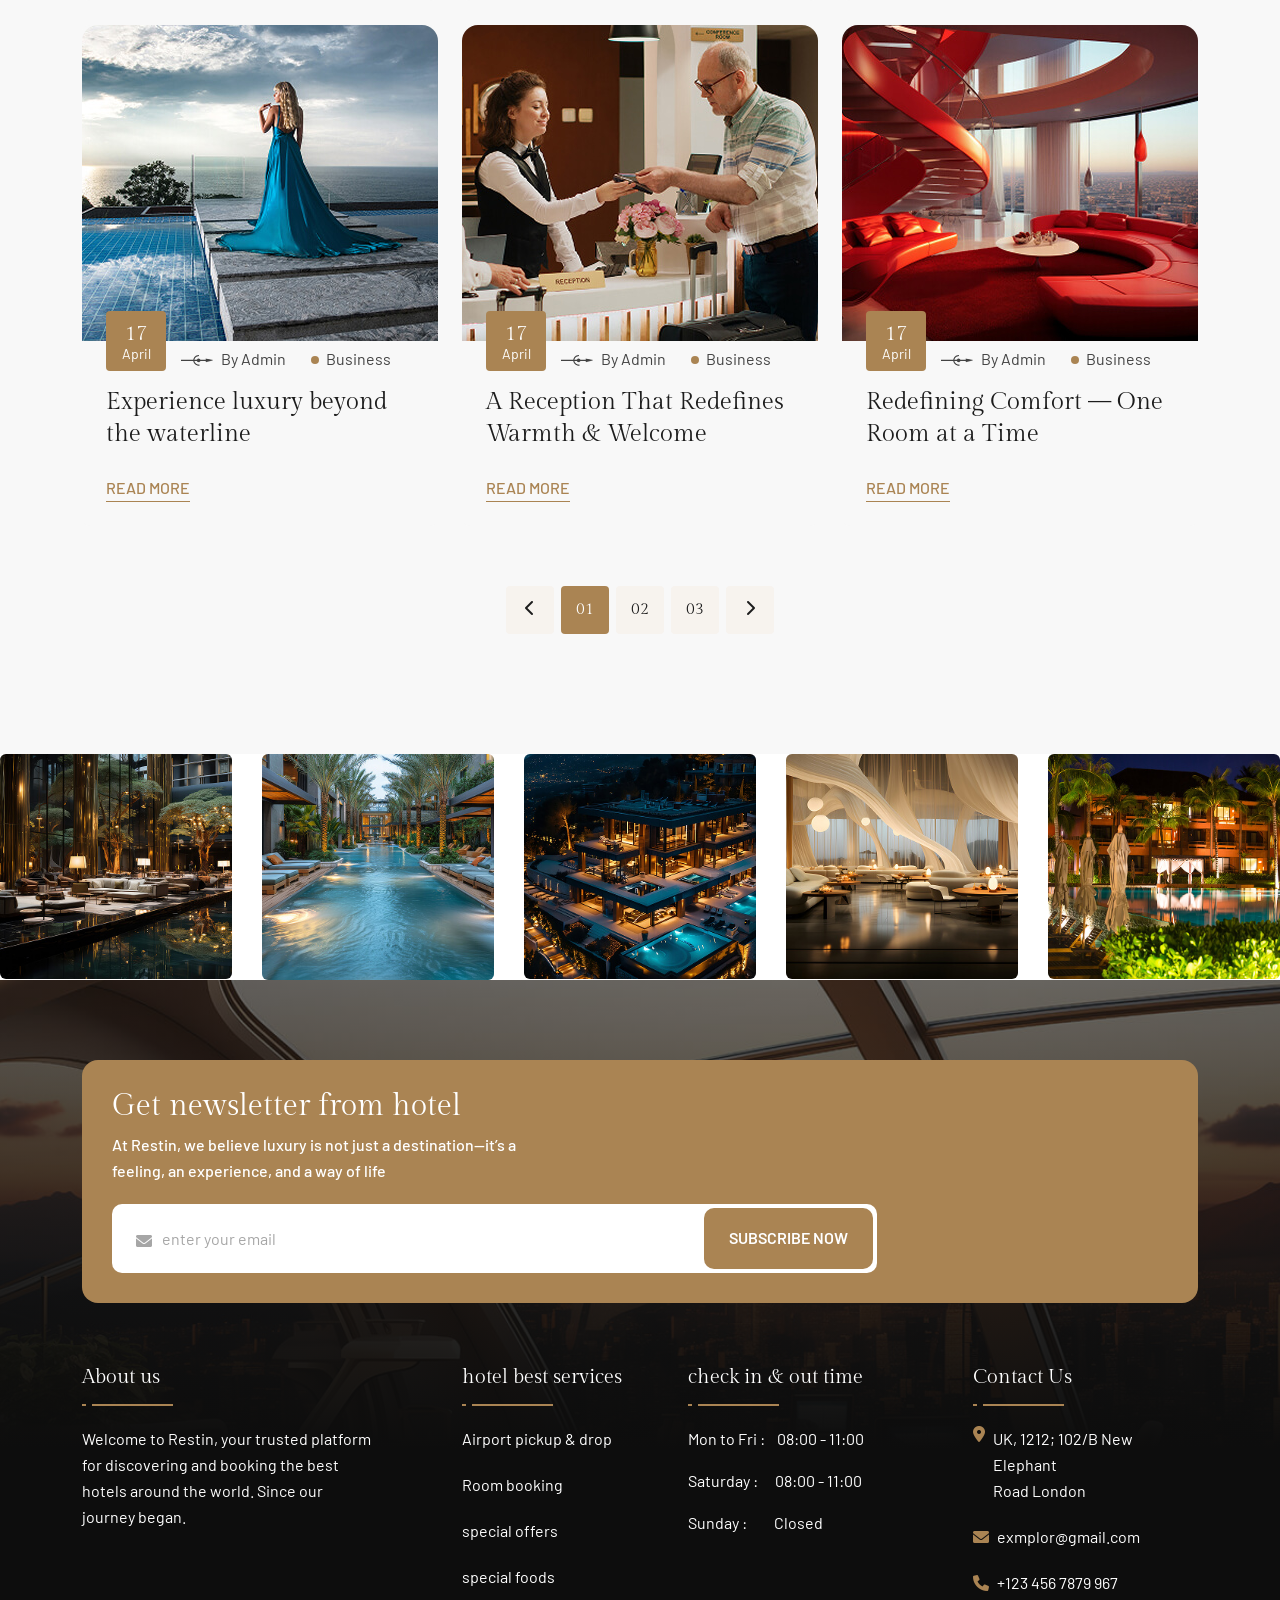
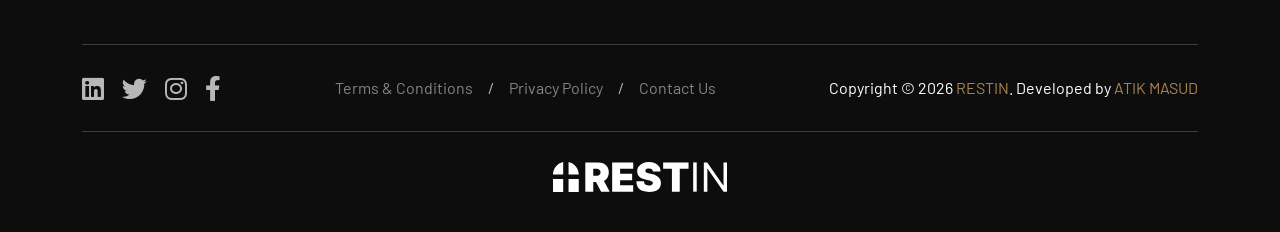
<file: news-grid.html>
<!doctype html>
<html lang="en">
    <head>
        <meta charset="UTF-8" />
        <meta http-equiv="X-UA-Compatible" content="IE=edge" />
        <meta name="viewport" content="width=device-width, initial-scale=1" />
        <meta name="author" content="Atik Masud" />
        <meta name="description" content="Restin - Hotel Booking" />
        <title>Restin - Hotel Booking</title>
        <link rel="shortcut icon" href="assets/img/favicon.svg" />
        <link rel="stylesheet" href="assets/css/bootstrap.min.css" />
        <link rel="stylesheet" href="assets/css/all.min.css" />
        <link rel="stylesheet" href="assets/css/animate.css" />
        <link rel="stylesheet" href="assets/css/magnific-popup.css" />
        <link rel="stylesheet" href="assets/css/mousecursor.css" />
        <link rel="stylesheet" href="assets/css/meanmenu.css" />
        <link rel="stylesheet" href="assets/css/odometer.css" />
        <link rel="stylesheet" href="assets/css/swiper-bundle.min.css" />
        <link rel="stylesheet" href="assets/css/nice-select.css" />
        <link rel="stylesheet" href="assets/css/main.css" />
        <link rel="stylesheet" href="assets/css/i18n.css" />
    </head>
    <body>
        <div id="preloader">
            <div class="preloader-content">
                <img src="assets/img/logo/black-logo.svg" alt="Hotel Logo" class="preloader-logo" />
                <div class="spinner"></div>
                <p>Booking your experience...</p>
            </div>
        </div>
        <button id="back-top" class="back-to-top show">
            <i class="fa-regular fa-arrow-up"></i>
        </button>
        <div class="mouseCursor cursor-outer"></div>
        <div class="mouseCursor cursor-inner"></div>
        <div class="fix-area">
            <div class="offcanvas__info">
                <div class="offcanvas__wrapper">
                    <div class="offcanvas__content">
                        <div class="offcanvas__top mb-5 d-flex justify-content-between align-items-center">
                            <div class="offcanvas__logo">
                                <a href="index.html">
                                    <img src="assets/img/logo/black-logo.svg" alt="logo-img" />
                                </a>
                            </div>
                            <div class="offcanvas__close">
                                <button>
                                    <i class="fas fa-times"></i>
                                </button>
                            </div>
                        </div>
                        <p class="text d-none d-xl-block">
                            Nullam dignissim, ante scelerisque the is euismod fermentum odio sem semper the is erat, a
                            feugiat leo urna eget eros. Duis Aenean a imperdiet risus.
                        </p>
                        <div class="mobile-menu fix mb-3"></div>
                        <div class="offcanvas__contact d-xl-block">
                            <h4 class="d-xl-block">Contact Info</h4>
                            <ul class="d-xl-block">
                                <li class="d-flex align-items-center">
                                    <div class="offcanvas__contact-icon">
                                        <i class="fal fa-map-marker-alt"></i>
                                    </div>
                                    <div class="offcanvas__contact-text">
                                        <a target="_blank" href="#">Main Street, Melbourne, Australia</a>
                                    </div>
                                </li>
                                <li class="d-flex align-items-center">
                                    <div class="offcanvas__contact-icon mr-15">
                                        <i class="fal fa-envelope"></i>
                                    </div>
                                    <div class="offcanvas__contact-text">
                                        <a href="mailto:info@example.com"
                                            ><span class="mailto:info@example.com">info@example.com</span></a
                                        >
                                    </div>
                                </li>
                                <li class="d-flex align-items-center">
                                    <div class="offcanvas__contact-icon mr-15">
                                        <i class="fal fa-clock"></i>
                                    </div>
                                    <div class="offcanvas__contact-text">
                                        <a target="_blank" href="#">Mod-friday, 09am -05pm</a>
                                    </div>
                                </li>
                                <li class="d-flex align-items-center">
                                    <div class="offcanvas__contact-icon mr-15">
                                        <i class="far fa-phone"></i>
                                    </div>
                                    <div class="offcanvas__contact-text">
                                        <a href="tel:+11002345909">+11002345909</a>
                                    </div>
                                </li>
                            </ul>
                            <div class="social-icon d-flex align-items-center">
                                <a href="#"><i class="fab fa-facebook-f"></i></a>
                                <a href="#"><i class="fab fa-twitter"></i></a>
                                <a href="#"><i class="fab fa-youtube"></i></a>
                                <a href="#"><i class="fab fa-linkedin-in"></i></a>
                            </div>
                        </div>
                    </div>
                </div>
            </div>
        </div>
        <div class="offcanvas__overlay"></div>
        <div class="header-top-section-3 style-bg">
            <div class="container-fluid">
                <div class="header-top-wrapper-3 style-inner">
                    <div class="header-left">
                        <ul class="list">
                            <li>
                                <i class="fa-solid fa-phone"></i>
                                <a href="tel:+093783575222">+09 378 357 5222</a>
                            </li>
                            <li>/</li>
                            <li>
                                <i class="fa-solid fa-envelope"></i>
                                <a href="mailto:info@example.com">info@example.com</a>
                            </li>
                            <li>/</li>
                            <li>
                                <i class="fa-solid fa-location-dot"></i>
                                Elgin Street, 6391, Celina, Delaware
                            </li>
                        </ul>
                    </div>
                    <div class="social-icon">
                        <a href="#"><i class="fa-brands fa-linkedin"></i></a>
                        <a href="#"><i class="fa-brands fa-twitter"></i></a>
                        <a href="#"><i class="fa-brands fa-instagram"></i></a>
                        <a href="#"><i class="fa-brands fa-facebook-f"></i></a>
                    </div>
                </div>
            </div>
        </div>
        <header id="header-sticky" class="header-1 header-3">
            <div class="container-fluid">
                <div class="mega-menu-wrapper">
                    <div class="header-main">
                        <div class="header-left">
                            <div class="logo">
                                <a href="index.html" class="header-logo">
                                    <img src="assets/img/logo/white-logo.svg" alt="logo-img" />
                                </a>
                                <a href="index.html" class="header-logo-2">
                                    <img src="assets/img/logo/black-logo.svg" alt="logo-img" />
                                </a>
                            </div>
                        </div>
                        <div class="header-right style-3 d-flex justify-content-end align-items-center">
                            <div class="mean__menu-wrapper">
                                <div class="main-menu">
                                    <nav id="mobile-menu">
                                        <ul>
                                            <li><a href="index.html">Home</a></li>
                                            <li>
                                                <a href="about.html">About Us</a>
                                            </li>
                                            <li class="has-dropdown">
                                                <a href="news-details.html"> Pages </a>
                                                <ul class="submenu">
                                                    <li class="has-dropdown">
                                                        <a href="room-details.html">
                                                            Room
                                                            <i class="fas fa-angle-right"></i>
                                                        </a>
                                                        <ul class="submenu">
                                                            <li><a href="room.html"> Our Room</a></li>
                                                            <li><a href="room-details.html">Room Details</a></li>
                                                        </ul>
                                                    </li>
                                                    <li><a href="facilitie.html">Hotel Facilities</a></li>
                                                    <li class="has-dropdown">
                                                        <a href="team-details.html">
                                                            Team
                                                            <i class="fas fa-angle-right"></i>
                                                        </a>
                                                        <ul class="submenu">
                                                            <li><a href="team.html">Our Team</a></li>
                                                            <li><a href="team-details.html">Team Details</a></li>
                                                        </ul>
                                                    </li>
                                                    <li><a href="testimonial.html">Our Testimonial</a></li>
                                                    <li><a href="404.html">404 Page</a></li>
                                                </ul>
                                            </li>
                                            <li>
                                                <a href="service-details.html"> Service </a>
                                                <ul class="submenu">
                                                    <li><a href="service.html">Our Service</a></li>
                                                    <li>
                                                        <a href="service-details.html">Service Details</a>
                                                    </li>
                                                </ul>
                                            </li>
                                            <li>
                                                <a href="news-details.html"> Blog </a>
                                                <ul class="submenu">
                                                    <li><a href="news-grid.html">Blog Grid</a></li>
                                                    <li><a href="news.html">Blog Standard</a></li>
                                                    <li><a href="news-details.html">Blog Details</a></li>
                                                </ul>
                                            </li>
                                            <li>
                                                <a href="contact.html">Contact Us</a>
                                            </li>
                                        </ul>
                                    </nav>
                                </div>
                            </div>
                            <div class="header-button">
                                <a href="contact.html" class="theme-btn style-3"> BOOK NOW </a>
                            </div>
                            <div class="header__hamburger d-xl-none my-auto">
                                <div class="sidebar__toggle">
                                    <i class="fas fa-bars"></i>
                                </div>
                            </div>
                        </div>
                    </div>
                </div>
            </div>
        </header>
        <div class="breadcrumb-wrapper bg-cover" style="background-image: url(&quot;assets/img/breadcrumb.jpg&quot;)">
            <div class="container">
                <div class="page-heading">
                    <div class="breadcrumb-sub-title">
                        <h1 class="text-white wow fadeInUp" data-wow-delay=".3s">News Grid</h1>
                    </div>
                    <ul class="breadcrumb-items wow fadeInUp" data-wow-delay=".5s">
                        <li>
                            <a href="index.html"> Home </a>
                        </li>
                        <li>
                            <i class="fa-solid fa-chevron-right"></i>
                        </li>
                        <li>News Grid</li>
                    </ul>
                </div>
            </div>
        </div>
        <section class="news-section-4 section-padding fix news-bg">
            <div class="container">
                <div class="row g-4">
                    <div class="col-xl-4 col-lg-6 col-md-6 wow fadeInUp" data-wow-delay=".3s">
                        <div class="news-card-items-2 mt-0">
                            <div class="news-image">
                                <img src="assets/img/home-2/news/01.jpg" alt="img" />
                                <div class="post-box">
                                    <h4>17<br /><span>April</span></h4>
                                </div>
                            </div>
                            <div class="news-content">
                                <ul class="news-meta">
                                    <li>
                                        <img src="assets/img/home-2/arrow.png" alt="img" />
                                        By Admin
                                    </li>
                                    <li class="style-2">Business</li>
                                </ul>
                                <h4>
                                    <a href="news-details.html"> Why Our Hotel Is Ideal for Remote Work Travelers </a>
                                </h4>
                                <a href="news-details.html" class="link-btn">READ MORE</a>
                            </div>
                        </div>
                    </div>
                    <div class="col-xl-4 col-lg-6 col-md-6 wow fadeInUp" data-wow-delay=".5s">
                        <div class="news-card-items-2 mt-0">
                            <div class="news-image">
                                <img src="assets/img/home-2/news/02.jpg" alt="img" />
                                <div class="post-box">
                                    <h4>17<br /><span>April</span></h4>
                                </div>
                            </div>
                            <div class="news-content">
                                <ul class="news-meta">
                                    <li>
                                        <img src="assets/img/home-2/arrow.png" alt="img" />
                                        By Admin
                                    </li>
                                    <li class="style-2">City Hotel</li>
                                </ul>
                                <h4>
                                    <a href="news-details.html"> The Best Coffee Shops Within Walking Distance </a>
                                </h4>
                                <a href="news-details.html" class="link-btn">READ MORE</a>
                            </div>
                        </div>
                    </div>
                    <div class="col-xl-4 col-lg-6 col-md-6 wow fadeInUp" data-wow-delay=".7s">
                        <div class="news-card-items-2 mt-0">
                            <div class="news-image">
                                <img src="assets/img/home-2/news/03.jpg" alt="img" />
                                <div class="post-box">
                                    <h4>17<br /><span>April</span></h4>
                                </div>
                            </div>
                            <div class="news-content">
                                <ul class="news-meta">
                                    <li>
                                        <img src="assets/img/home-2/arrow.png" alt="img" />
                                        By Admin
                                    </li>
                                    <li class="style-2">Business</li>
                                </ul>
                                <h4>
                                    <a href="news-details.html">
                                        5 Relaxing Things to Do After a Busy Day in the City
                                    </a>
                                </h4>
                                <a href="news-details.html" class="link-btn">READ MORE</a>
                            </div>
                        </div>
                    </div>
                    <div class="col-xl-4 col-lg-6 col-md-6 wow fadeInUp" data-wow-delay=".3s">
                        <div class="news-card-items-2 mt-0">
                            <div class="news-image">
                                <img src="assets/img/home-2/news/04.jpg" alt="img" />
                                <div class="post-box">
                                    <h4>17<br /><span>April</span></h4>
                                </div>
                            </div>
                            <div class="news-content">
                                <ul class="news-meta">
                                    <li>
                                        <img src="assets/img/home-2/arrow.png" alt="img" />
                                        By Admin
                                    </li>
                                    <li class="style-2">Business</li>
                                </ul>
                                <h4>
                                    <a href="news-details.html"> Toast to the Good Life Our Sommelier’s Picks </a>
                                </h4>
                                <a href="news-details.html" class="link-btn">READ MORE</a>
                            </div>
                        </div>
                    </div>
                    <div class="col-xl-4 col-lg-6 col-md-6 wow fadeInUp" data-wow-delay=".5s">
                        <div class="news-card-items-2 mt-0">
                            <div class="news-image">
                                <img src="assets/img/home-2/news/05.jpg" alt="img" />
                                <div class="post-box">
                                    <h4>17<br /><span>April</span></h4>
                                </div>
                            </div>
                            <div class="news-content">
                                <ul class="news-meta">
                                    <li>
                                        <img src="assets/img/home-2/arrow.png" alt="img" />
                                        By Admin
                                    </li>
                                    <li class="style-2">Business</li>
                                </ul>
                                <h4>
                                    <a href="news-details.html"> Toast to the Good Life Our Sommelier’s Picks </a>
                                </h4>
                                <a href="news-details.html" class="link-btn">READ MORE</a>
                            </div>
                        </div>
                    </div>
                    <div class="col-xl-4 col-lg-6 col-md-6 wow fadeInUp" data-wow-delay=".7s">
                        <div class="news-card-items-2 mt-0">
                            <div class="news-image">
                                <img src="assets/img/home-2/news/06.jpg" alt="img" />
                                <div class="post-box">
                                    <h4>17<br /><span>April</span></h4>
                                </div>
                            </div>
                            <div class="news-content">
                                <ul class="news-meta">
                                    <li>
                                        <img src="assets/img/home-2/arrow.png" alt="img" />
                                        By Admin
                                    </li>
                                    <li class="style-2">Business</li>
                                </ul>
                                <h4>
                                    <a href="news-details.html"> Toast to the Good Life Our Sommelier’s Picks </a>
                                </h4>
                                <a href="news-details.html" class="link-btn">READ MORE</a>
                            </div>
                        </div>
                    </div>
                    <div class="col-xl-4 col-lg-6 col-md-6 wow fadeInUp" data-wow-delay=".3s">
                        <div class="news-card-items-2 mt-0">
                            <div class="news-image">
                                <img src="assets/img/home-2/news/07.jpg" alt="img" />
                                <div class="post-box">
                                    <h4>17<br /><span>April</span></h4>
                                </div>
                            </div>
                            <div class="news-content">
                                <ul class="news-meta">
                                    <li>
                                        <img src="assets/img/home-2/arrow.png" alt="img" />
                                        By Admin
                                    </li>
                                    <li class="style-2">Business</li>
                                </ul>
                                <h4>
                                    <a href="news-details.html"> Experience luxury beyond the waterline </a>
                                </h4>
                                <a href="news-details.html" class="link-btn">READ MORE</a>
                            </div>
                        </div>
                    </div>
                    <div class="col-xl-4 col-lg-6 col-md-6 wow fadeInUp" data-wow-delay=".5s">
                        <div class="news-card-items-2 mt-0">
                            <div class="news-image">
                                <img src="assets/img/home-2/news/08.jpg" alt="img" />
                                <div class="post-box">
                                    <h4>17<br /><span>April</span></h4>
                                </div>
                            </div>
                            <div class="news-content">
                                <ul class="news-meta">
                                    <li>
                                        <img src="assets/img/home-2/arrow.png" alt="img" />
                                        By Admin
                                    </li>
                                    <li class="style-2">Business</li>
                                </ul>
                                <h4>
                                    <a href="news-details.html"> A Reception That Redefines Warmth & Welcome </a>
                                </h4>
                                <a href="news-details.html" class="link-btn">READ MORE</a>
                            </div>
                        </div>
                    </div>
                    <div class="col-xl-4 col-lg-6 col-md-6 wow fadeInUp" data-wow-delay=".7s">
                        <div class="news-card-items-2 mt-0">
                            <div class="news-image">
                                <img src="assets/img/home-2/news/09.jpg" alt="img" />
                                <div class="post-box">
                                    <h4>17<br /><span>April</span></h4>
                                </div>
                            </div>
                            <div class="news-content">
                                <ul class="news-meta">
                                    <li>
                                        <img src="assets/img/home-2/arrow.png" alt="img" />
                                        By Admin
                                    </li>
                                    <li class="style-2">Business</li>
                                </ul>
                                <h4>
                                    <a href="news-details.html"> Redefining Comfort — One Room at a Time </a>
                                </h4>
                                <a href="news-details.html" class="link-btn">READ MORE</a>
                            </div>
                        </div>
                    </div>
                </div>
                <div class="page-nav-wrap text-center">
                    <ul>
                        <li>
                            <a class="page-numbers" href="#"><i class="fa-solid fa-chevron-left"></i></a>
                        </li>
                        <li class="active"><a class="page-numbers" href="#">01</a></li>
                        <li><a class="page-numbers" href="#">02</a></li>
                        <li><a class="page-numbers" href="#">03</a></li>
                        <li>
                            <a class="page-numbers" href="#"><i class="fa-solid fa-chevron-right"></i></a>
                        </li>
                    </ul>
                </div>
            </div>
        </section>
        <div class="instagram-section-2 fix">
            <div class="swiper instagram-banner-slider">
                <div class="swiper-wrapper">
                    <div class="swiper-slide">
                        <div class="instagram-banner-items">
                            <div class="banner-image">
                                <img src="assets/img/home-1/instagram/01.jpg" alt="insta-img" />
                                <a href="index.html" class="icon">
                                    <i class="fa-brands fa-instagram"></i>
                                </a>
                            </div>
                        </div>
                    </div>
                    <div class="swiper-slide">
                        <div class="instagram-banner-items">
                            <div class="banner-image">
                                <img src="assets/img/home-1/instagram/02.jpg" alt="insta-img" />
                                <a href="index.html" class="icon">
                                    <i class="fa-brands fa-instagram"></i>
                                </a>
                            </div>
                        </div>
                    </div>
                    <div class="swiper-slide">
                        <div class="instagram-banner-items">
                            <div class="banner-image">
                                <img src="assets/img/home-1/instagram/03.jpg" alt="insta-img" />
                                <a href="index.html" class="icon">
                                    <i class="fa-brands fa-instagram"></i>
                                </a>
                            </div>
                        </div>
                    </div>
                    <div class="swiper-slide">
                        <div class="instagram-banner-items">
                            <div class="banner-image">
                                <img src="assets/img/home-1/instagram/04.jpg" alt="insta-img" />
                                <a href="index.html" class="icon">
                                    <i class="fa-brands fa-instagram"></i>
                                </a>
                            </div>
                        </div>
                    </div>
                    <div class="swiper-slide">
                        <div class="instagram-banner-items">
                            <div class="banner-image">
                                <img src="assets/img/home-1/instagram/05.jpg" alt="insta-img" />
                                <a href="index.html" class="icon">
                                    <i class="fa-brands fa-instagram"></i>
                                </a>
                            </div>
                        </div>
                    </div>
                    <div class="swiper-slide">
                        <div class="instagram-banner-items">
                            <div class="banner-image">
                                <img src="assets/img/home-1/instagram/06.jpg" alt="insta-img" />
                                <a href="index.html" class="icon">
                                    <i class="fa-brands fa-instagram"></i>
                                </a>
                            </div>
                        </div>
                    </div>
                </div>
            </div>
        </div>
        <footer class="footer-section fix bg-cover" style="background-image: url(assets/img/home-1/footer.jpg)">
            <div class="container">
                <div class="footer-newsletter">
                    <div class="newsletter-content">
                        <h3>Get newsletter from hotel</h3>
                        <p>
                            At Restin, we believe luxury is not just a destination—it’s a feeling, an experience, and a
                            way of life
                        </p>
                    </div>
                    <form action="#">
                        <div class="form-clt">
                            <i class="fa-solid fa-envelope"></i>
                            <input type="text" name="email" id="email" placeholder="enter your email" />
                            <button type="submit" class="theme-btn">subscribe now</button>
                        </div>
                    </form>
                </div>
                <div class="footer-widget-wrapper">
                    <div class="row">
                        <div class="col-xl-4 col-md-6 col-lg-3 wow fadeInUp" data-wow-delay=".2s">
                            <div class="single-footer-widget">
                                <div class="widget-title">
                                    <h5>About us</h5>
                                </div>
                                <div class="footer-content">
                                    <p>
                                        Welcome to Restin, your trusted platform for discovering and booking the best
                                        hotels around the world. Since our journey began.
                                    </p>
                                </div>
                            </div>
                        </div>
                        <div class="col-xl-2 col-md-6 col-lg-3 wow fadeInUp" data-wow-delay=".4s">
                            <div class="single-footer-widget">
                                <div class="widget-title">
                                    <h5>hotel best services</h5>
                                </div>
                                <ul class="list">
                                    <li>
                                        <a href="service-details.html">Airport pickup & drop</a>
                                    </li>
                                    <li>
                                        <a href="service-details.html">Room booking</a>
                                    </li>
                                    <li>
                                        <a href="service-details.html">special offers</a>
                                    </li>
                                    <li>
                                        <a href="service-details.html">special foods</a>
                                    </li>
                                </ul>
                            </div>
                        </div>
                        <div class="col-xl-3 ps-lg-5 col-md-6 col-lg-3 wow fadeInUp" data-wow-delay=".6s">
                            <div class="single-footer-widget">
                                <div class="widget-title">
                                    <h5>check in & out time</h5>
                                </div>
                                <ul class="date-list">
                                    <li>Mon to Fri : <span class="style-1">08:00 - 11:00</span></li>
                                    <li>Saturday : <span>08:00 - 11:00</span></li>
                                    <li>Sunday : <span class="style-3">Closed</span></li>
                                </ul>
                            </div>
                        </div>
                        <div class="col-xl-3 ps-lg-5 col-md-6 col-lg-3 wow fadeInUp" data-wow-delay=".8s">
                            <div class="single-footer-widget">
                                <div class="widget-title">
                                    <h5>Contact Us</h5>
                                </div>
                                <ul class="contact-item">
                                    <li>
                                        <i class="fa-solid fa-location-dot"></i>
                                        UK, 1212; 102/B New Elephant <br />
                                        Road London
                                    </li>
                                    <li class="style-2">
                                        <i class="fa-solid fa-envelope"></i>
                                        <a href="mailto:exmplor@gmail.com">exmplor@gmail.com</a>
                                    </li>
                                    <li class="style-2">
                                        <i class="fa-solid fa-phone"></i>
                                        <a href="tel:+1234567879967">+123 456 7879 967</a>
                                    </li>
                                </ul>
                            </div>
                        </div>
                    </div>
                </div>
                <div class="footer-bottom">
                    <div class="footer-wrapper">
                        <div class="social-icon wow fadeInLeft" data-wow-delay=".3s">
                            <a href="#"><i class="fa-brands fa-linkedin"></i></a>
                            <a href="#"><i class="fa-brands fa-twitter"></i></a>
                            <a href="#"><i class="fa-brands fa-instagram"></i></a>
                            <a href="#"><i class="fa-brands fa-facebook-f"></i></a>
                        </div>
                        <ul class="footer-list wow fadeInUp" data-wow-delay=".5s">
                            <li>
                                <a href="contact.html">Terms & Conditions</a>
                            </li>
                            <li>/</li>
                            <li>
                                <a href="contact.html">Privacy Policy</a>
                            </li>
                            <li>/</li>
                            <li>
                                <a href="contact.html">Contact Us</a>
                            </li>
                        </ul>
                        <p class="wow fadeInRight" data-wow-delay=".7s">
                            Copyright © 2026 <span>Restin</span>. Developed by <span>Atik Masud</span>
                        </p>
                    </div>
                    <a href="index.html" class="footer-logo wow fadeInUp" data-wow-delay=".3s">
                        <img src="assets/img/logo/white-logo.svg" alt="img" />
                    </a>
                </div>
            </div>
        </footer>
        <script src="assets/js/jquery-3.7.1.min.js"></script>
        <script src="assets/js/bootstrap.bundle.min.js"></script>
        <script src="assets/js/jquery.nice-select.min.js"></script>
        <script src="assets/js/swiper-bundle.min.js"></script>
        <script src="assets/js/jquery.meanmenu.min.js"></script>
        <script src="assets/js/jquery.magnific-popup.min.js"></script>
        <script src="assets/js/wow.min.js"></script>
        <script src="assets/js/main.js"></script>
        <script src="assets/js/i18n-data.js"></script>
        <script src="assets/js/i18n.js"></script>
    </body>
</html>
</file>
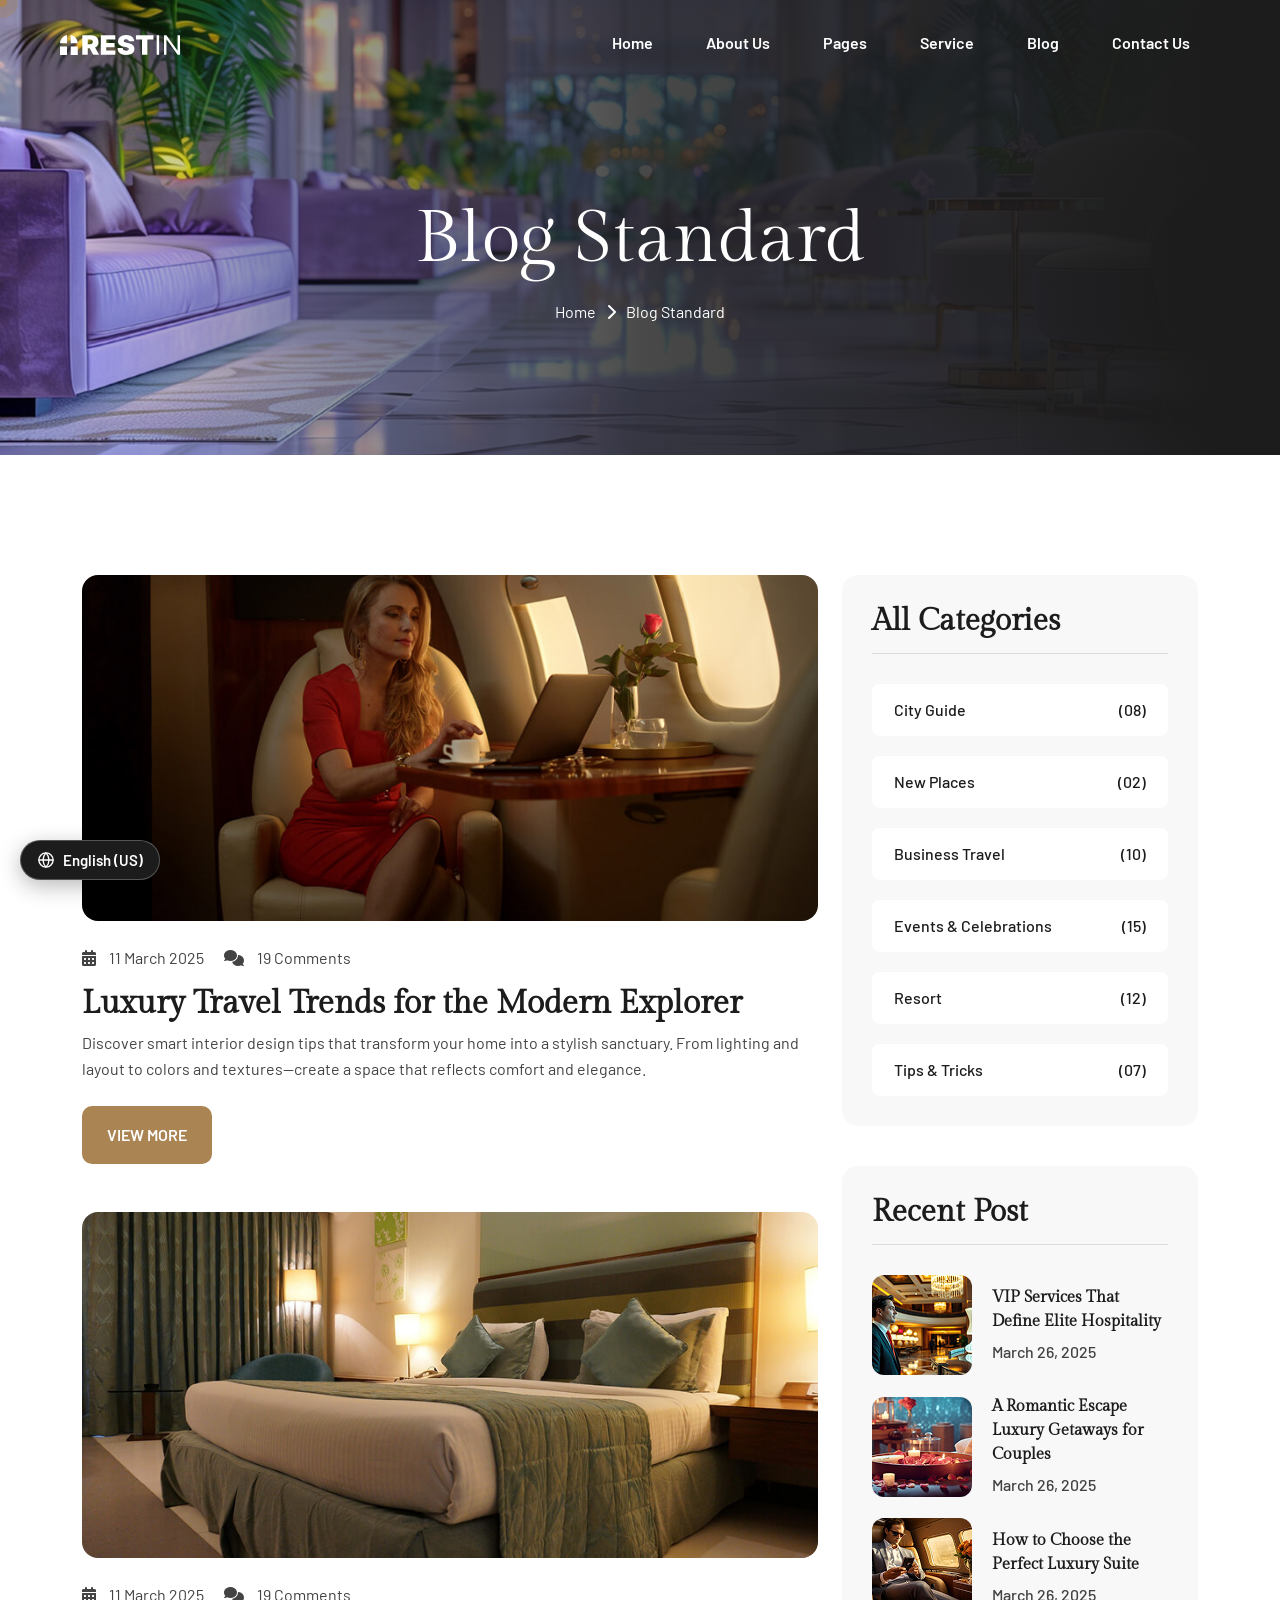
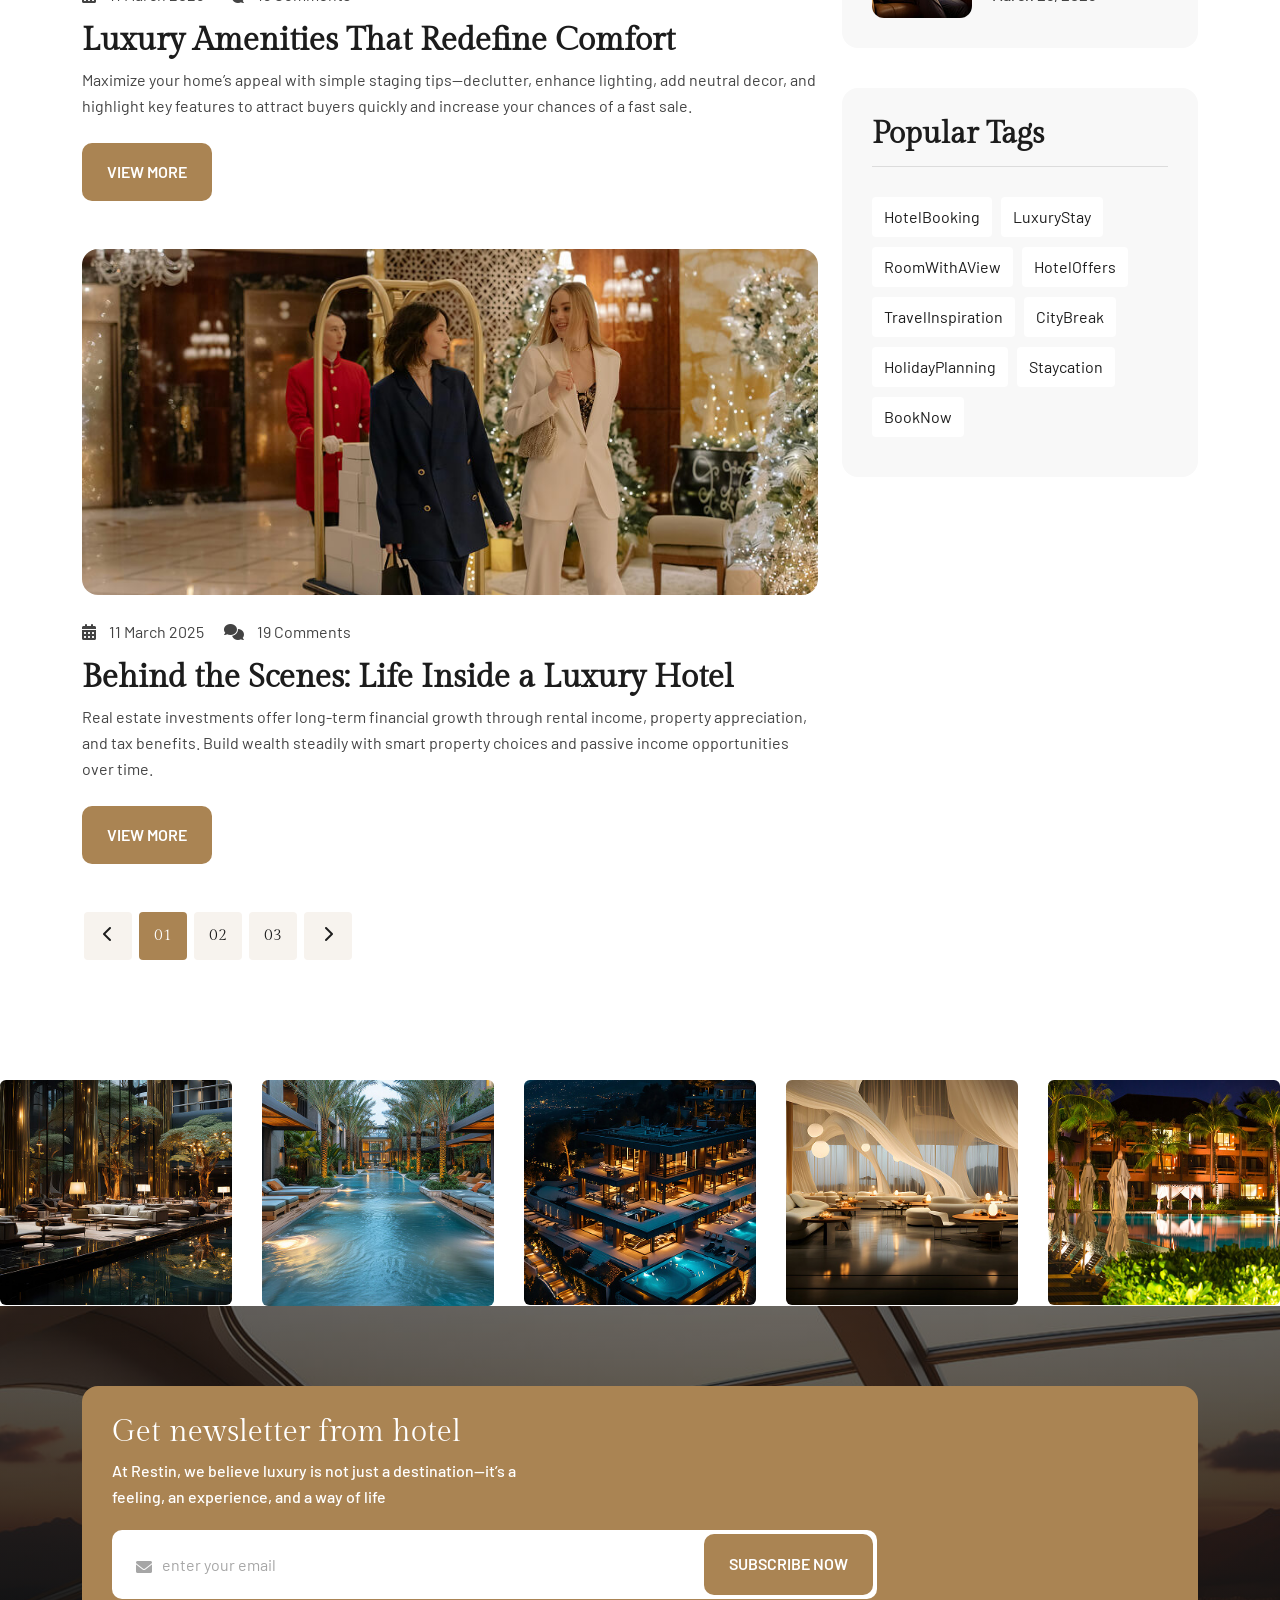
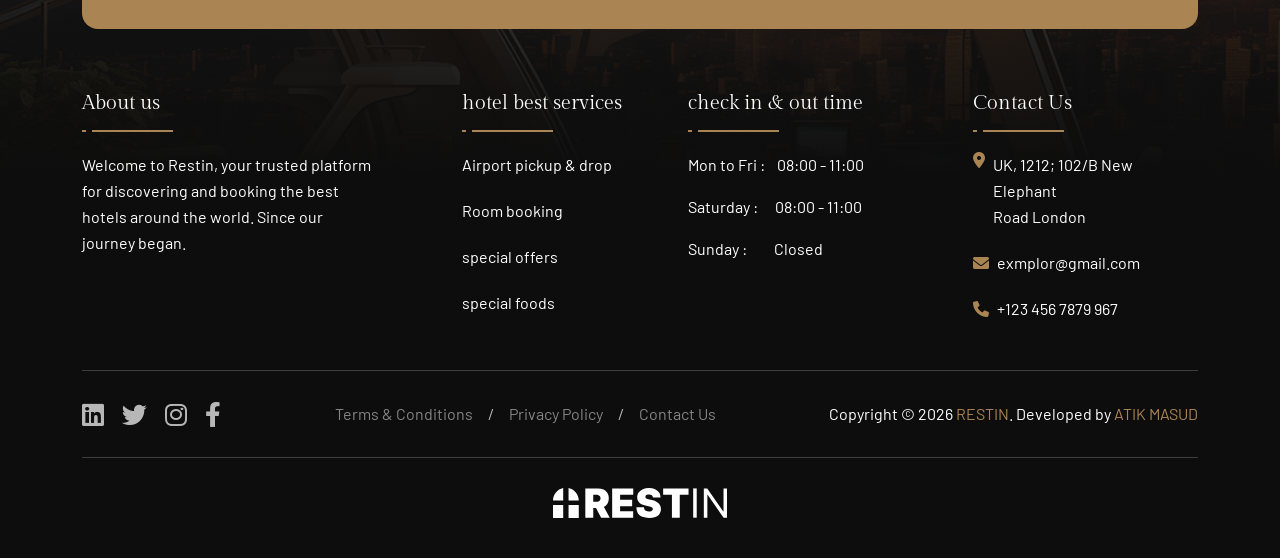
<file: news.html>
<!doctype html>
<html lang="en">
    <head>
        <meta charset="UTF-8" />
        <meta http-equiv="X-UA-Compatible" content="IE=edge" />
        <meta name="viewport" content="width=device-width, initial-scale=1" />
        <meta name="author" content="Atik Masud" />
        <meta name="description" content="Restin - Hotel Booking" />
        <title>Restin - Hotel Booking</title>
        <link rel="shortcut icon" href="assets/img/favicon.svg" />
        <link rel="stylesheet" href="assets/css/bootstrap.min.css" />
        <link rel="stylesheet" href="assets/css/all.min.css" />
        <link rel="stylesheet" href="assets/css/animate.css" />
        <link rel="stylesheet" href="assets/css/magnific-popup.css" />
        <link rel="stylesheet" href="assets/css/mousecursor.css" />
        <link rel="stylesheet" href="assets/css/meanmenu.css" />
        <link rel="stylesheet" href="assets/css/odometer.css" />
        <link rel="stylesheet" href="assets/css/swiper-bundle.min.css" />
        <link rel="stylesheet" href="assets/css/nice-select.css" />
        <link rel="stylesheet" href="assets/css/main.css" />
        <link rel="stylesheet" href="assets/css/i18n.css" />
    </head>
    <body>
        <div id="preloader">
            <div class="preloader-content">
                <img src="assets/img/logo/black-logo.svg" alt="Hotel Logo" class="preloader-logo" />
                <div class="spinner"></div>
                <p>Booking your experience...</p>
            </div>
        </div>
        <button id="back-top" class="back-to-top show">
            <i class="fa-regular fa-arrow-up"></i>
        </button>
        <div class="mouseCursor cursor-outer"></div>
        <div class="mouseCursor cursor-inner"></div>
        <div class="fix-area">
            <div class="offcanvas__info">
                <div class="offcanvas__wrapper">
                    <div class="offcanvas__content">
                        <div class="offcanvas__top mb-5 d-flex justify-content-between align-items-center">
                            <div class="offcanvas__logo">
                                <a href="index.html">
                                    <img src="assets/img/logo/black-logo.svg" alt="logo-img" />
                                </a>
                            </div>
                            <div class="offcanvas__close">
                                <button>
                                    <i class="fas fa-times"></i>
                                </button>
                            </div>
                        </div>
                        <p class="text d-none d-xl-block">
                            Nullam dignissim, ante scelerisque the is euismod fermentum odio sem semper the is erat, a
                            feugiat leo urna eget eros. Duis Aenean a imperdiet risus.
                        </p>
                        <div class="mobile-menu fix mb-3"></div>
                        <div class="offcanvas__contact d-xl-block">
                            <h4 class="d-xl-block">Contact Info</h4>
                            <ul class="d-xl-block">
                                <li class="d-flex align-items-center">
                                    <div class="offcanvas__contact-icon">
                                        <i class="fal fa-map-marker-alt"></i>
                                    </div>
                                    <div class="offcanvas__contact-text">
                                        <a target="_blank" href="#">Main Street, Melbourne, Australia</a>
                                    </div>
                                </li>
                                <li class="d-flex align-items-center">
                                    <div class="offcanvas__contact-icon mr-15">
                                        <i class="fal fa-envelope"></i>
                                    </div>
                                    <div class="offcanvas__contact-text">
                                        <a href="mailto:info@example.com"
                                            ><span class="mailto:info@example.com">info@example.com</span></a
                                        >
                                    </div>
                                </li>
                                <li class="d-flex align-items-center">
                                    <div class="offcanvas__contact-icon mr-15">
                                        <i class="fal fa-clock"></i>
                                    </div>
                                    <div class="offcanvas__contact-text">
                                        <a target="_blank" href="#">Mod-friday, 09am -05pm</a>
                                    </div>
                                </li>
                                <li class="d-flex align-items-center">
                                    <div class="offcanvas__contact-icon mr-15">
                                        <i class="far fa-phone"></i>
                                    </div>
                                    <div class="offcanvas__contact-text">
                                        <a href="tel:+11002345909">+11002345909</a>
                                    </div>
                                </li>
                            </ul>
                            <div class="social-icon d-flex align-items-center">
                                <a href="#"><i class="fab fa-facebook-f"></i></a>
                                <a href="#"><i class="fab fa-twitter"></i></a>
                                <a href="#"><i class="fab fa-youtube"></i></a>
                                <a href="#"><i class="fab fa-linkedin-in"></i></a>
                            </div>
                        </div>
                    </div>
                </div>
            </div>
        </div>
        <div class="offcanvas__overlay"></div>
        <div class="header-top-section-3 style-bg">
            <div class="container-fluid">
                <div class="header-top-wrapper-3 style-inner">
                    <div class="header-left">
                        <ul class="list">
                            <li>
                                <i class="fa-solid fa-phone"></i>
                                <a href="tel:+093783575222">+09 378 357 5222</a>
                            </li>
                            <li>/</li>
                            <li>
                                <i class="fa-solid fa-envelope"></i>
                                <a href="mailto:info@example.com">info@example.com</a>
                            </li>
                            <li>/</li>
                            <li>
                                <i class="fa-solid fa-location-dot"></i>
                                Elgin Street, 6391, Celina, Delaware
                            </li>
                        </ul>
                    </div>
                    <div class="social-icon">
                        <a href="#"><i class="fa-brands fa-linkedin"></i></a>
                        <a href="#"><i class="fa-brands fa-twitter"></i></a>
                        <a href="#"><i class="fa-brands fa-instagram"></i></a>
                        <a href="#"><i class="fa-brands fa-facebook-f"></i></a>
                    </div>
                </div>
            </div>
        </div>
        <header id="header-sticky" class="header-1 header-3">
            <div class="container-fluid">
                <div class="mega-menu-wrapper">
                    <div class="header-main">
                        <div class="header-left">
                            <div class="logo">
                                <a href="index.html" class="header-logo">
                                    <img src="assets/img/logo/white-logo.svg" alt="logo-img" />
                                </a>
                                <a href="index.html" class="header-logo-2">
                                    <img src="assets/img/logo/black-logo.svg" alt="logo-img" />
                                </a>
                            </div>
                        </div>
                        <div class="header-right style-3 d-flex justify-content-end align-items-center">
                            <div class="mean__menu-wrapper">
                                <div class="main-menu">
                                    <nav id="mobile-menu">
                                        <ul>
                                            <li><a href="index.html">Home</a></li>
                                            <li>
                                                <a href="about.html">About Us</a>
                                            </li>
                                            <li class="has-dropdown">
                                                <a href="news-details.html"> Pages </a>
                                                <ul class="submenu">
                                                    <li class="has-dropdown">
                                                        <a href="room-details.html">
                                                            Room
                                                            <i class="fas fa-angle-right"></i>
                                                        </a>
                                                        <ul class="submenu">
                                                            <li><a href="room.html"> Our Room</a></li>
                                                            <li><a href="room-details.html">Room Details</a></li>
                                                        </ul>
                                                    </li>
                                                    <li><a href="facilitie.html">Hotel Facilities</a></li>
                                                    <li class="has-dropdown">
                                                        <a href="team-details.html">
                                                            Team
                                                            <i class="fas fa-angle-right"></i>
                                                        </a>
                                                        <ul class="submenu">
                                                            <li><a href="team.html">Our Team</a></li>
                                                            <li><a href="team-details.html">Team Details</a></li>
                                                        </ul>
                                                    </li>
                                                    <li><a href="testimonial.html">Our Testimonial</a></li>
                                                    <li><a href="404.html">404 Page</a></li>
                                                </ul>
                                            </li>
                                            <li>
                                                <a href="service-details.html"> Service </a>
                                                <ul class="submenu">
                                                    <li><a href="service.html">Our Service</a></li>
                                                    <li>
                                                        <a href="service-details.html">Service Details</a>
                                                    </li>
                                                </ul>
                                            </li>
                                            <li>
                                                <a href="news-details.html"> Blog </a>
                                                <ul class="submenu">
                                                    <li><a href="news-grid.html">Blog Grid</a></li>
                                                    <li><a href="news.html">Blog Standard</a></li>
                                                    <li><a href="news-details.html">Blog Details</a></li>
                                                </ul>
                                            </li>
                                            <li>
                                                <a href="contact.html">Contact Us</a>
                                            </li>
                                        </ul>
                                    </nav>
                                </div>
                            </div>
                            <div class="header-button">
                                <a href="contact.html" class="theme-btn style-3"> BOOK NOW </a>
                            </div>
                            <div class="header__hamburger d-xl-none my-auto">
                                <div class="sidebar__toggle">
                                    <i class="fas fa-bars"></i>
                                </div>
                            </div>
                        </div>
                    </div>
                </div>
            </div>
        </header>
        <div class="breadcrumb-wrapper bg-cover" style="background-image: url(&quot;assets/img/breadcrumb.jpg&quot;)">
            <div class="container">
                <div class="page-heading">
                    <div class="breadcrumb-sub-title">
                        <h1 class="text-white wow fadeInUp" data-wow-delay=".3s">Blog Standard</h1>
                    </div>
                    <ul class="breadcrumb-items wow fadeInUp" data-wow-delay=".5s">
                        <li>
                            <a href="index.html"> Home </a>
                        </li>
                        <li>
                            <i class="fa-solid fa-chevron-right"></i>
                        </li>
                        <li>Blog Standard</li>
                    </ul>
                </div>
            </div>
        </div>
        <section class="news-standard-section section-padding">
            <div class="container">
                <div class="news-standard-wrapper">
                    <div class="row g-4">
                        <div class="col-lg-8 col-12">
                            <div class="news-card-items-4">
                                <div class="news-image">
                                    <img src="assets/img/home-2/news/10.jpg" alt="img" />
                                </div>
                                <div class="news-content">
                                    <ul class="date-list">
                                        <li>
                                            <i class="fa-solid fa-calendar-days"></i>
                                            11 March 2025
                                        </li>
                                        <li>
                                            <i class="fa-solid fa-comments"></i>
                                            19 Comments
                                        </li>
                                    </ul>
                                    <h3>
                                        <a href="news-details.html"> Luxury Travel Trends for the Modern Explorer </a>
                                    </h3>
                                    <p>
                                        Discover smart interior design tips that transform your home into a stylish
                                        sanctuary. From lighting and layout to colors and textures—create a space that
                                        reflects comfort and elegance.
                                    </p>
                                    <a href="news-details.html" class="theme-btn mt-4">VIEW MORE</a>
                                </div>
                            </div>
                            <div class="news-card-items-4">
                                <div class="news-image">
                                    <img src="assets/img/home-2/news/11.jpg" alt="img" />
                                </div>
                                <div class="news-content">
                                    <ul class="date-list">
                                        <li>
                                            <i class="fa-solid fa-calendar-days"></i>
                                            11 March 2025
                                        </li>
                                        <li>
                                            <i class="fa-solid fa-comments"></i>
                                            19 Comments
                                        </li>
                                    </ul>
                                    <h3>
                                        <a href="news-details.html"> Luxury Amenities That Redefine Comfort </a>
                                    </h3>
                                    <p>
                                        Maximize your home’s appeal with simple staging tips—declutter, enhance
                                        lighting, add neutral decor, and highlight key features to attract buyers
                                        quickly and increase your chances of a fast sale.
                                    </p>
                                    <a href="news-details.html" class="theme-btn mt-4">VIEW MORE</a>
                                </div>
                            </div>
                            <div class="news-card-items-4">
                                <div class="news-image">
                                    <img src="assets/img/home-2/news/12.jpg" alt="img" />
                                </div>
                                <div class="news-content">
                                    <ul class="date-list">
                                        <li>
                                            <i class="fa-solid fa-calendar-days"></i>
                                            11 March 2025
                                        </li>
                                        <li>
                                            <i class="fa-solid fa-comments"></i>
                                            19 Comments
                                        </li>
                                    </ul>
                                    <h3>
                                        <a href="news-details.html"> Behind the Scenes: Life Inside a Luxury Hotel </a>
                                    </h3>
                                    <p>
                                        Real estate investments offer long-term financial growth through rental income,
                                        property appreciation, and tax benefits. Build wealth steadily with smart
                                        property choices and passive income opportunities over time.
                                    </p>
                                    <a href="news-details.html" class="theme-btn mt-4">VIEW MORE</a>
                                </div>
                            </div>
                            <div class="page-nav-wrap mt-0">
                                <ul>
                                    <li>
                                        <a class="page-numbers" href="#"><i class="fa-solid fa-chevron-left"></i></a>
                                    </li>
                                    <li class="active"><a class="page-numbers" href="#">01</a></li>
                                    <li><a class="page-numbers" href="#">02</a></li>
                                    <li><a class="page-numbers" href="#">03</a></li>
                                    <li>
                                        <a class="page-numbers" href="#"><i class="fa-solid fa-chevron-right"></i></a>
                                    </li>
                                </ul>
                            </div>
                        </div>
                        <div class="col-lg-4 col-12">
                            <div class="main-sideber sticky-style">
                                <div class="single-sideber-widget">
                                    <div class="widget-title">
                                        <h3>All Categories</h3>
                                    </div>
                                    <ul class="category-list">
                                        <li><a href="news-details.html">City Guide</a><span>(08)</span></li>
                                        <li><a href="news-details.html">New Places</a><span>(02)</span></li>
                                        <li><a href="news-details.html">Business Travel</a><span>(10)</span></li>
                                        <li><a href="news-details.html">Events & Celebrations</a><span>(15)</span></li>
                                        <li><a href="news-details.html">Resort</a><span>(12)</span></li>
                                        <li><a href="news-details.html">Tips & Tricks</a><span>(07)</span></li>
                                    </ul>
                                </div>
                                <div class="single-sideber-widget">
                                    <div class="widget-title">
                                        <h3>Recent Post</h3>
                                    </div>
                                    <div class="recent-post-area">
                                        <div class="recent-items">
                                            <div class="recent-thumb">
                                                <img src="assets/img/inner-page/news-details/post-1.jpg" alt="img" />
                                            </div>
                                            <div class="recent-content">
                                                <h5>
                                                    <a href="news-details.html">
                                                        VIP Services That Define Elite Hospitality
                                                    </a>
                                                </h5>
                                                <ul>
                                                    <li>March 26, 2025</li>
                                                </ul>
                                            </div>
                                        </div>
                                        <div class="recent-items">
                                            <div class="recent-thumb">
                                                <img src="assets/img/inner-page/news-details/post-2.jpg" alt="img" />
                                            </div>
                                            <div class="recent-content">
                                                <h5>
                                                    <a href="news-details.html">
                                                        A Romantic Escape Luxury Getaways for Couples
                                                    </a>
                                                </h5>
                                                <ul>
                                                    <li>March 26, 2025</li>
                                                </ul>
                                            </div>
                                        </div>
                                        <div class="recent-items">
                                            <div class="recent-thumb">
                                                <img src="assets/img/inner-page/news-details/post-3.jpg" alt="img" />
                                            </div>
                                            <div class="recent-content">
                                                <h5>
                                                    <a href="news-details.html">
                                                        How to Choose the Perfect Luxury Suite
                                                    </a>
                                                </h5>
                                                <ul>
                                                    <li>March 26, 2025</li>
                                                </ul>
                                            </div>
                                        </div>
                                    </div>
                                </div>
                                <div class="single-sideber-widget mb-0">
                                    <div class="widget-title">
                                        <h3>Popular Tags</h3>
                                    </div>
                                    <div class="tagcloud">
                                        <a href="news-details.html">HotelBooking</a>
                                        <a href="news-details.html">LuxuryStay</a>
                                        <a href="news-details.html">RoomWithAView</a>
                                        <a href="news-details.html">HotelOffers</a>
                                        <a href="news-details.html">TravelInspiration</a>
                                        <a href="news-details.html">CityBreak</a>
                                        <a href="news-details.html">HolidayPlanning</a>
                                        <a href="news-details.html">Staycation</a>
                                        <a href="news-details.html">BookNow</a>
                                    </div>
                                </div>
                            </div>
                        </div>
                    </div>
                </div>
            </div>
        </section>
        <div class="instagram-section-2 fix">
            <div class="swiper instagram-banner-slider">
                <div class="swiper-wrapper">
                    <div class="swiper-slide">
                        <div class="instagram-banner-items">
                            <div class="banner-image">
                                <img src="assets/img/home-1/instagram/01.jpg" alt="insta-img" />
                                <a href="index.html" class="icon">
                                    <i class="fa-brands fa-instagram"></i>
                                </a>
                            </div>
                        </div>
                    </div>
                    <div class="swiper-slide">
                        <div class="instagram-banner-items">
                            <div class="banner-image">
                                <img src="assets/img/home-1/instagram/02.jpg" alt="insta-img" />
                                <a href="index.html" class="icon">
                                    <i class="fa-brands fa-instagram"></i>
                                </a>
                            </div>
                        </div>
                    </div>
                    <div class="swiper-slide">
                        <div class="instagram-banner-items">
                            <div class="banner-image">
                                <img src="assets/img/home-1/instagram/03.jpg" alt="insta-img" />
                                <a href="index.html" class="icon">
                                    <i class="fa-brands fa-instagram"></i>
                                </a>
                            </div>
                        </div>
                    </div>
                    <div class="swiper-slide">
                        <div class="instagram-banner-items">
                            <div class="banner-image">
                                <img src="assets/img/home-1/instagram/04.jpg" alt="insta-img" />
                                <a href="index.html" class="icon">
                                    <i class="fa-brands fa-instagram"></i>
                                </a>
                            </div>
                        </div>
                    </div>
                    <div class="swiper-slide">
                        <div class="instagram-banner-items">
                            <div class="banner-image">
                                <img src="assets/img/home-1/instagram/05.jpg" alt="insta-img" />
                                <a href="index.html" class="icon">
                                    <i class="fa-brands fa-instagram"></i>
                                </a>
                            </div>
                        </div>
                    </div>
                    <div class="swiper-slide">
                        <div class="instagram-banner-items">
                            <div class="banner-image">
                                <img src="assets/img/home-1/instagram/06.jpg" alt="insta-img" />
                                <a href="index.html" class="icon">
                                    <i class="fa-brands fa-instagram"></i>
                                </a>
                            </div>
                        </div>
                    </div>
                </div>
            </div>
        </div>
        <footer class="footer-section fix bg-cover" style="background-image: url(assets/img/home-1/footer.jpg)">
            <div class="container">
                <div class="footer-newsletter">
                    <div class="newsletter-content">
                        <h3>Get newsletter from hotel</h3>
                        <p>
                            At Restin, we believe luxury is not just a destination—it’s a feeling, an experience, and a
                            way of life
                        </p>
                    </div>
                    <form action="#">
                        <div class="form-clt">
                            <i class="fa-solid fa-envelope"></i>
                            <input type="text" name="email" id="email" placeholder="enter your email" />
                            <button type="submit" class="theme-btn">subscribe now</button>
                        </div>
                    </form>
                </div>
                <div class="footer-widget-wrapper">
                    <div class="row">
                        <div class="col-xl-4 col-md-6 col-lg-3 wow fadeInUp" data-wow-delay=".2s">
                            <div class="single-footer-widget">
                                <div class="widget-title">
                                    <h5>About us</h5>
                                </div>
                                <div class="footer-content">
                                    <p>
                                        Welcome to Restin, your trusted platform for discovering and booking the best
                                        hotels around the world. Since our journey began.
                                    </p>
                                </div>
                            </div>
                        </div>
                        <div class="col-xl-2 col-md-6 col-lg-3 wow fadeInUp" data-wow-delay=".4s">
                            <div class="single-footer-widget">
                                <div class="widget-title">
                                    <h5>hotel best services</h5>
                                </div>
                                <ul class="list">
                                    <li>
                                        <a href="service-details.html">Airport pickup & drop</a>
                                    </li>
                                    <li>
                                        <a href="service-details.html">Room booking</a>
                                    </li>
                                    <li>
                                        <a href="service-details.html">special offers</a>
                                    </li>
                                    <li>
                                        <a href="service-details.html">special foods</a>
                                    </li>
                                </ul>
                            </div>
                        </div>
                        <div class="col-xl-3 ps-lg-5 col-md-6 col-lg-3 wow fadeInUp" data-wow-delay=".6s">
                            <div class="single-footer-widget">
                                <div class="widget-title">
                                    <h5>check in & out time</h5>
                                </div>
                                <ul class="date-list">
                                    <li>Mon to Fri : <span class="style-1">08:00 - 11:00</span></li>
                                    <li>Saturday : <span>08:00 - 11:00</span></li>
                                    <li>Sunday : <span class="style-3">Closed</span></li>
                                </ul>
                            </div>
                        </div>
                        <div class="col-xl-3 ps-lg-5 col-md-6 col-lg-3 wow fadeInUp" data-wow-delay=".8s">
                            <div class="single-footer-widget">
                                <div class="widget-title">
                                    <h5>Contact Us</h5>
                                </div>
                                <ul class="contact-item">
                                    <li>
                                        <i class="fa-solid fa-location-dot"></i>
                                        UK, 1212; 102/B New Elephant <br />
                                        Road London
                                    </li>
                                    <li class="style-2">
                                        <i class="fa-solid fa-envelope"></i>
                                        <a href="mailto:exmplor@gmail.com">exmplor@gmail.com</a>
                                    </li>
                                    <li class="style-2">
                                        <i class="fa-solid fa-phone"></i>
                                        <a href="tel:+1234567879967">+123 456 7879 967</a>
                                    </li>
                                </ul>
                            </div>
                        </div>
                    </div>
                </div>
                <div class="footer-bottom">
                    <div class="footer-wrapper">
                        <div class="social-icon wow fadeInLeft" data-wow-delay=".3s">
                            <a href="#"><i class="fa-brands fa-linkedin"></i></a>
                            <a href="#"><i class="fa-brands fa-twitter"></i></a>
                            <a href="#"><i class="fa-brands fa-instagram"></i></a>
                            <a href="#"><i class="fa-brands fa-facebook-f"></i></a>
                        </div>
                        <ul class="footer-list wow fadeInUp" data-wow-delay=".5s">
                            <li>
                                <a href="contact.html">Terms & Conditions</a>
                            </li>
                            <li>/</li>
                            <li>
                                <a href="contact.html">Privacy Policy</a>
                            </li>
                            <li>/</li>
                            <li>
                                <a href="contact.html">Contact Us</a>
                            </li>
                        </ul>
                        <p class="wow fadeInRight" data-wow-delay=".7s">
                            Copyright © 2026 <span>Restin</span>. Developed by <span>Atik Masud</span>
                        </p>
                    </div>
                    <a href="index.html" class="footer-logo wow fadeInUp" data-wow-delay=".3s">
                        <img src="assets/img/logo/white-logo.svg" alt="img" />
                    </a>
                </div>
            </div>
        </footer>
        <script src="assets/js/jquery-3.7.1.min.js"></script>
        <script src="assets/js/bootstrap.bundle.min.js"></script>
        <script src="assets/js/jquery.nice-select.min.js"></script>
        <script src="assets/js/swiper-bundle.min.js"></script>
        <script src="assets/js/jquery.meanmenu.min.js"></script>
        <script src="assets/js/jquery.magnific-popup.min.js"></script>
        <script src="assets/js/wow.min.js"></script>
        <script src="assets/js/main.js"></script>
        <script src="assets/js/i18n-data.js"></script>
        <script src="assets/js/i18n.js"></script>
    </body>
</html>
</file>
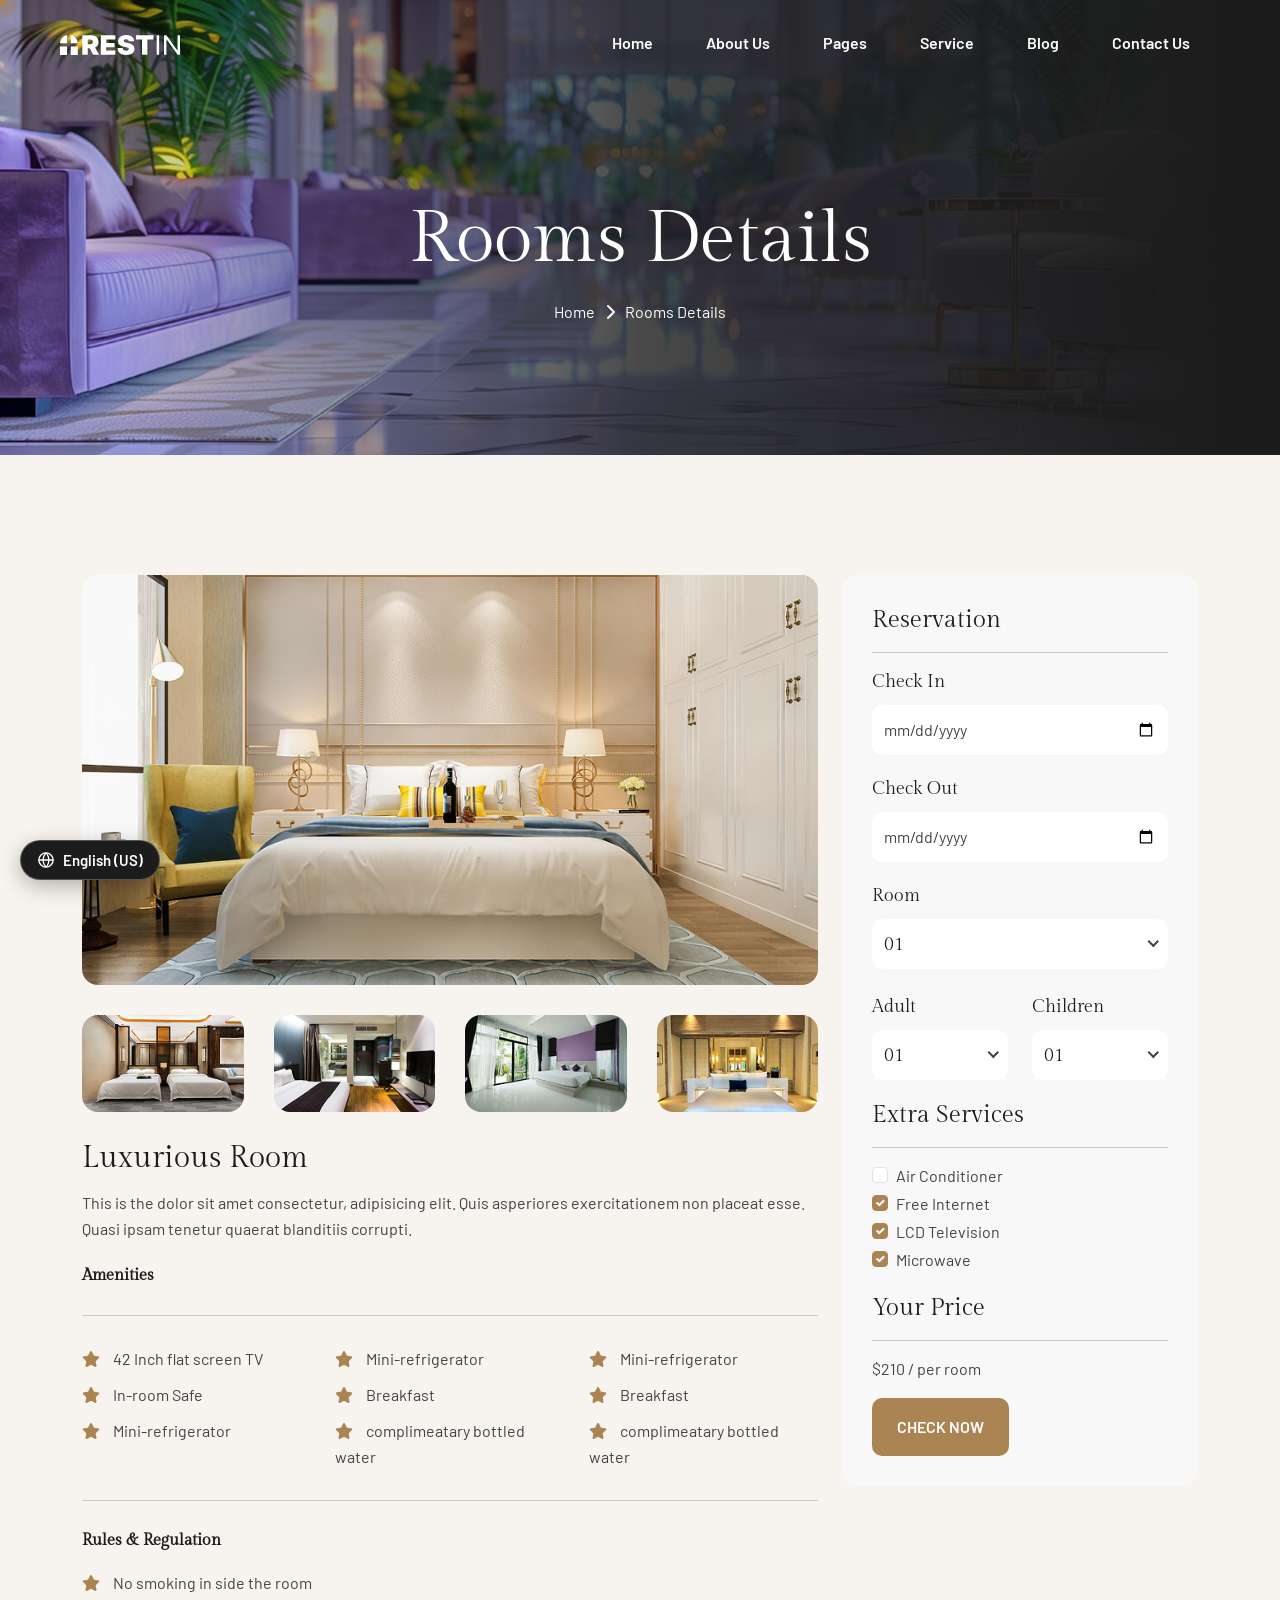
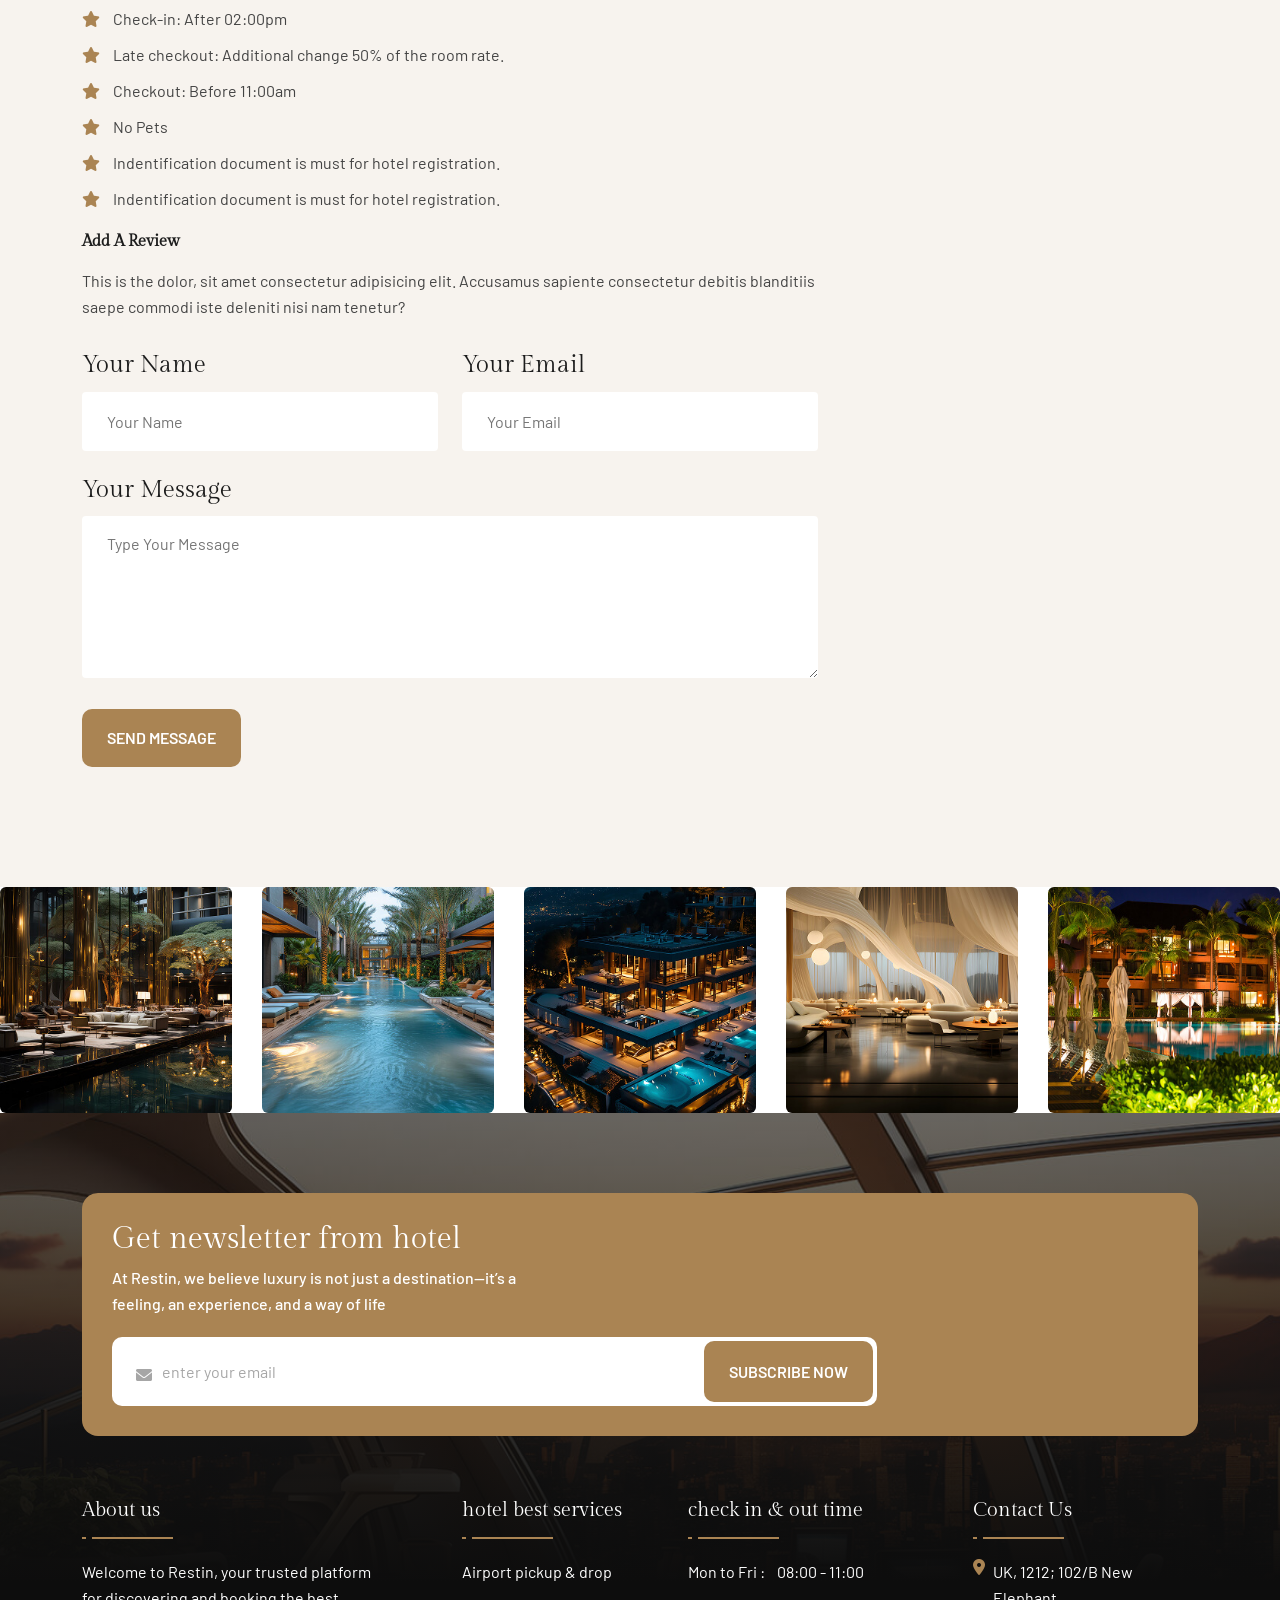
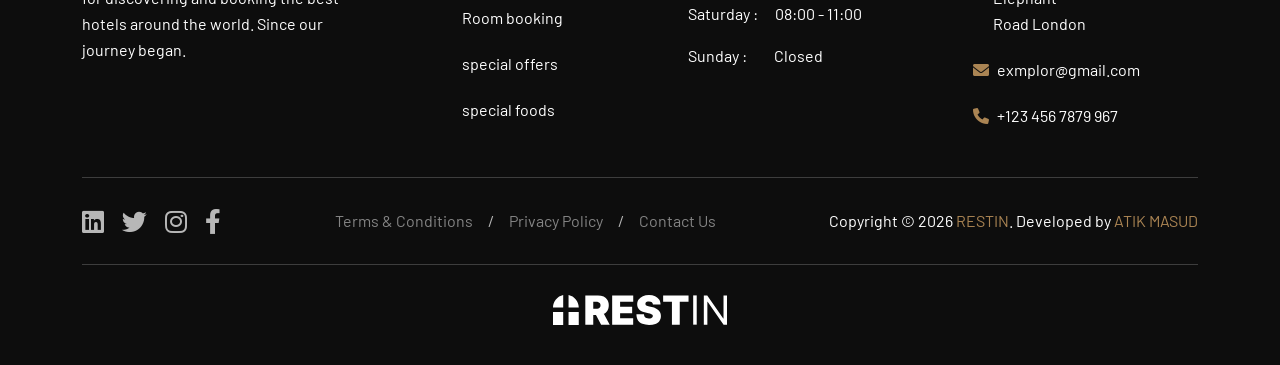
<file: room-details.html>
<!doctype html>
<html lang="en">
    <head>
        <meta charset="UTF-8" />
        <meta http-equiv="X-UA-Compatible" content="IE=edge" />
        <meta name="viewport" content="width=device-width, initial-scale=1" />
        <meta name="author" content="Atik Masud" />
        <meta name="description" content="Restin - Hotel Booking" />
        <title>Restin - Hotel Booking</title>
        <link rel="shortcut icon" href="assets/img/favicon.svg" />
        <link rel="stylesheet" href="assets/css/bootstrap.min.css" />
        <link rel="stylesheet" href="assets/css/all.min.css" />
        <link rel="stylesheet" href="assets/css/animate.css" />
        <link rel="stylesheet" href="assets/css/magnific-popup.css" />
        <link rel="stylesheet" href="assets/css/mousecursor.css" />
        <link rel="stylesheet" href="assets/css/meanmenu.css" />
        <link rel="stylesheet" href="assets/css/odometer.css" />
        <link rel="stylesheet" href="assets/css/swiper-bundle.min.css" />
        <link rel="stylesheet" href="assets/css/nice-select.css" />
        <link rel="stylesheet" href="assets/css/main.css" />
        <link rel="stylesheet" href="assets/css/i18n.css" />
    </head>
    <body>
        <div id="preloader">
            <div class="preloader-content">
                <img src="assets/img/logo/black-logo.svg" alt="Hotel Logo" class="preloader-logo" />
                <div class="spinner"></div>
                <p>Booking your experience...</p>
            </div>
        </div>
        <button id="back-top" class="back-to-top show">
            <i class="fa-regular fa-arrow-up"></i>
        </button>
        <div class="mouseCursor cursor-outer"></div>
        <div class="mouseCursor cursor-inner"></div>
        <div class="fix-area">
            <div class="offcanvas__info">
                <div class="offcanvas__wrapper">
                    <div class="offcanvas__content">
                        <div class="offcanvas__top mb-5 d-flex justify-content-between align-items-center">
                            <div class="offcanvas__logo">
                                <a href="index.html">
                                    <img src="assets/img/logo/black-logo.svg" alt="logo-img" />
                                </a>
                            </div>
                            <div class="offcanvas__close">
                                <button>
                                    <i class="fas fa-times"></i>
                                </button>
                            </div>
                        </div>
                        <p class="text d-none d-xl-block">
                            Nullam dignissim, ante scelerisque the is euismod fermentum odio sem semper the is erat, a
                            feugiat leo urna eget eros. Duis Aenean a imperdiet risus.
                        </p>
                        <div class="mobile-menu fix mb-3"></div>
                        <div class="offcanvas__contact d-xl-block">
                            <h4 class="d-xl-block">Contact Info</h4>
                            <ul class="d-xl-block">
                                <li class="d-flex align-items-center">
                                    <div class="offcanvas__contact-icon">
                                        <i class="fal fa-map-marker-alt"></i>
                                    </div>
                                    <div class="offcanvas__contact-text">
                                        <a target="_blank" href="#">Main Street, Melbourne, Australia</a>
                                    </div>
                                </li>
                                <li class="d-flex align-items-center">
                                    <div class="offcanvas__contact-icon mr-15">
                                        <i class="fal fa-envelope"></i>
                                    </div>
                                    <div class="offcanvas__contact-text">
                                        <a href="mailto:info@example.com"
                                            ><span class="mailto:info@example.com">info@example.com</span></a
                                        >
                                    </div>
                                </li>
                                <li class="d-flex align-items-center">
                                    <div class="offcanvas__contact-icon mr-15">
                                        <i class="fal fa-clock"></i>
                                    </div>
                                    <div class="offcanvas__contact-text">
                                        <a target="_blank" href="#">Mod-friday, 09am -05pm</a>
                                    </div>
                                </li>
                                <li class="d-flex align-items-center">
                                    <div class="offcanvas__contact-icon mr-15">
                                        <i class="far fa-phone"></i>
                                    </div>
                                    <div class="offcanvas__contact-text">
                                        <a href="tel:+11002345909">+11002345909</a>
                                    </div>
                                </li>
                            </ul>
                            <div class="social-icon d-flex align-items-center">
                                <a href="#"><i class="fab fa-facebook-f"></i></a>
                                <a href="#"><i class="fab fa-twitter"></i></a>
                                <a href="#"><i class="fab fa-youtube"></i></a>
                                <a href="#"><i class="fab fa-linkedin-in"></i></a>
                            </div>
                        </div>
                    </div>
                </div>
            </div>
        </div>
        <div class="offcanvas__overlay"></div>
        <div class="header-top-section-3 style-bg">
            <div class="container-fluid">
                <div class="header-top-wrapper-3 style-inner">
                    <div class="header-left">
                        <ul class="list">
                            <li>
                                <i class="fa-solid fa-phone"></i>
                                <a href="tel:+093783575222">+09 378 357 5222</a>
                            </li>
                            <li>/</li>
                            <li>
                                <i class="fa-solid fa-envelope"></i>
                                <a href="mailto:info@example.com">info@example.com</a>
                            </li>
                            <li>/</li>
                            <li>
                                <i class="fa-solid fa-location-dot"></i>
                                Elgin Street, 6391, Celina, Delaware
                            </li>
                        </ul>
                    </div>
                    <div class="social-icon">
                        <a href="#"><i class="fa-brands fa-linkedin"></i></a>
                        <a href="#"><i class="fa-brands fa-twitter"></i></a>
                        <a href="#"><i class="fa-brands fa-instagram"></i></a>
                        <a href="#"><i class="fa-brands fa-facebook-f"></i></a>
                    </div>
                </div>
            </div>
        </div>
        <header id="header-sticky" class="header-1 header-3">
            <div class="container-fluid">
                <div class="mega-menu-wrapper">
                    <div class="header-main">
                        <div class="header-left">
                            <div class="logo">
                                <a href="index.html" class="header-logo">
                                    <img src="assets/img/logo/white-logo.svg" alt="logo-img" />
                                </a>
                                <a href="index.html" class="header-logo-2">
                                    <img src="assets/img/logo/black-logo.svg" alt="logo-img" />
                                </a>
                            </div>
                        </div>
                        <div class="header-right style-3 d-flex justify-content-end align-items-center">
                            <div class="mean__menu-wrapper">
                                <div class="main-menu">
                                    <nav id="mobile-menu">
                                        <ul>
                                            <li><a href="index.html">Home</a></li>
                                            <li>
                                                <a href="about.html">About Us</a>
                                            </li>
                                            <li class="has-dropdown">
                                                <a href="news-details.html"> Pages </a>
                                                <ul class="submenu">
                                                    <li class="has-dropdown">
                                                        <a href="room-details.html">
                                                            Room
                                                            <i class="fas fa-angle-right"></i>
                                                        </a>
                                                        <ul class="submenu">
                                                            <li><a href="room.html"> Our Room</a></li>
                                                            <li><a href="room-details.html">Room Details</a></li>
                                                        </ul>
                                                    </li>
                                                    <li><a href="facilitie.html">Hotel Facilities</a></li>
                                                    <li class="has-dropdown">
                                                        <a href="team-details.html">
                                                            Team
                                                            <i class="fas fa-angle-right"></i>
                                                        </a>
                                                        <ul class="submenu">
                                                            <li><a href="team.html">Our Team</a></li>
                                                            <li><a href="team-details.html">Team Details</a></li>
                                                        </ul>
                                                    </li>
                                                    <li><a href="testimonial.html">Our Testimonial</a></li>
                                                    <li><a href="404.html">404 Page</a></li>
                                                </ul>
                                            </li>
                                            <li>
                                                <a href="service-details.html"> Service </a>
                                                <ul class="submenu">
                                                    <li><a href="service.html">Our Service</a></li>
                                                    <li>
                                                        <a href="service-details.html">Service Details</a>
                                                    </li>
                                                </ul>
                                            </li>
                                            <li>
                                                <a href="news-details.html"> Blog </a>
                                                <ul class="submenu">
                                                    <li><a href="news-grid.html">Blog Grid</a></li>
                                                    <li><a href="news.html">Blog Standard</a></li>
                                                    <li><a href="news-details.html">Blog Details</a></li>
                                                </ul>
                                            </li>
                                            <li>
                                                <a href="contact.html">Contact Us</a>
                                            </li>
                                        </ul>
                                    </nav>
                                </div>
                            </div>
                            <div class="header-button">
                                <a href="contact.html" class="theme-btn style-3"> BOOK NOW </a>
                            </div>
                            <div class="header__hamburger d-xl-none my-auto">
                                <div class="sidebar__toggle">
                                    <i class="fas fa-bars"></i>
                                </div>
                            </div>
                        </div>
                    </div>
                </div>
            </div>
        </header>
        <div class="breadcrumb-wrapper bg-cover" style="background-image: url(&quot;assets/img/breadcrumb.jpg&quot;)">
            <div class="container">
                <div class="page-heading">
                    <div class="breadcrumb-sub-title">
                        <h1 class="text-white wow fadeInUp" data-wow-delay=".3s">Rooms Details</h1>
                    </div>
                    <ul class="breadcrumb-items wow fadeInUp" data-wow-delay=".5s">
                        <li>
                            <a href="index.html"> Home </a>
                        </li>
                        <li>
                            <i class="fa-solid fa-chevron-right"></i>
                        </li>
                        <li>Rooms Details</li>
                    </ul>
                </div>
            </div>
        </div>
        <section class="room-details-section section-padding fix hero-bg">
            <div class="container">
                <div class="room-details-wrapper">
                    <div class="row g-4">
                        <div class="col-lg-8">
                            <div class="room-details-post">
                                <div class="swiper details-slider">
                                    <div class="swiper-wrapper">
                                        <div class="swiper-slide">
                                            <div class="details-image">
                                                <img src="assets/img/home-1/room/details-1.jpg" alt="img" />
                                            </div>
                                        </div>
                                        <div class="swiper-slide">
                                            <div class="details-image">
                                                <img src="assets/img/home-1/room/07.jpg" alt="img" />
                                            </div>
                                        </div>
                                        <div class="swiper-slide">
                                            <div class="details-image">
                                                <img src="assets/img/home-1/room/08.jpg" alt="img" />
                                            </div>
                                        </div>
                                    </div>
                                </div>
                                <div class="details-content">
                                    <div class="details-items">
                                        <div class="swiper details-slider-2">
                                            <div class="swiper-wrapper">
                                                <div class="swiper-slide">
                                                    <div class="details-image">
                                                        <img src="assets/img/home-1/room/09.jpg" alt="img" />
                                                    </div>
                                                </div>
                                                <div class="swiper-slide">
                                                    <div class="details-image">
                                                        <img src="assets/img/home-1/room/10.jpg" alt="img" />
                                                    </div>
                                                </div>
                                                <div class="swiper-slide">
                                                    <div class="details-image">
                                                        <img src="assets/img/home-1/room/11.jpg" alt="img" />
                                                    </div>
                                                </div>
                                                <div class="swiper-slide">
                                                    <div class="details-image">
                                                        <img src="assets/img/home-1/room/12.jpg" alt="img" />
                                                    </div>
                                                </div>
                                            </div>
                                        </div>
                                    </div>
                                    <h3>Luxurious Room</h3>
                                    <p class="mt-3 mb-4">
                                        This is the dolor sit amet consectetur, adipisicing elit. Quis asperiores
                                        exercitationem non placeat esse. Quasi ipsam tenetur quaerat blanditiis
                                        corrupti.
                                    </p>
                                    <h6>Amenities</h6>
                                    <div class="list">
                                        <div class="row">
                                            <div class="col-lg-4">
                                                <ul class="room-list">
                                                    <li>
                                                        <i class="fa-solid fa-star"></i>
                                                        42 Inch flat screen TV
                                                    </li>
                                                    <li>
                                                        <i class="fa-solid fa-star"></i>
                                                        In-room Safe
                                                    </li>
                                                    <li>
                                                        <i class="fa-solid fa-star"></i>
                                                        Mini-refrigerator
                                                    </li>
                                                </ul>
                                            </div>
                                            <div class="col-lg-4">
                                                <ul class="room-list">
                                                    <li>
                                                        <i class="fa-solid fa-star"></i>
                                                        Mini-refrigerator
                                                    </li>
                                                    <li>
                                                        <i class="fa-solid fa-star"></i>
                                                        Breakfast
                                                    </li>
                                                    <li>
                                                        <i class="fa-solid fa-star"></i>
                                                        complimeatary bottled water
                                                    </li>
                                                </ul>
                                            </div>
                                            <div class="col-lg-4">
                                                <ul class="room-list">
                                                    <li>
                                                        <i class="fa-solid fa-star"></i>
                                                        Mini-refrigerator
                                                    </li>
                                                    <li>
                                                        <i class="fa-solid fa-star"></i>
                                                        Breakfast
                                                    </li>
                                                    <li>
                                                        <i class="fa-solid fa-star"></i>
                                                        complimeatary bottled water
                                                    </li>
                                                </ul>
                                            </div>
                                        </div>
                                    </div>
                                    <h6>Rules & Regulation</h6>
                                    <ul class="room-list-2">
                                        <li>
                                            <i class="fa-solid fa-star"></i>
                                            No smoking in side the room
                                        </li>
                                        <li>
                                            <i class="fa-solid fa-star"></i>
                                            Check-in: After 02:00pm
                                        </li>
                                        <li>
                                            <i class="fa-solid fa-star"></i>
                                            Late checkout: Additional change 50% of the room rate.
                                        </li>
                                        <li>
                                            <i class="fa-solid fa-star"></i>
                                            Checkout: Before 11:00am
                                        </li>
                                        <li>
                                            <i class="fa-solid fa-star"></i>
                                            No Pets
                                        </li>
                                        <li>
                                            <i class="fa-solid fa-star"></i>
                                            Indentification document is must for hotel registration.
                                        </li>
                                        <li>
                                            <i class="fa-solid fa-star"></i>
                                            Indentification document is must for hotel registration.
                                        </li>
                                    </ul>
                                    <h6>Add A Review</h6>
                                    <p class="mt-3">
                                        This is the dolor, sit amet consectetur adipisicing elit. Accusamus sapiente
                                        consectetur debitis blanditiis saepe commodi iste deleniti nisi nam tenetur?
                                    </p>
                                    <form action="#" id="contact-form" class="contact-form-box">
                                        <div class="row g-4 align-items-center">
                                            <div class="col-lg-6 wow fadeInUp" data-wow-delay=".3s">
                                                <h4>Your Name</h4>
                                                <div class="form-clt">
                                                    <input type="text" name="name" id="name" placeholder="Your Name" />
                                                </div>
                                            </div>
                                            <div class="col-lg-6 wow fadeInUp" data-wow-delay=".5s">
                                                <h4>Your Email</h4>
                                                <div class="form-clt">
                                                    <input
                                                        type="text"
                                                        name="email"
                                                        id="email2"
                                                        placeholder="Your Email"
                                                    />
                                                </div>
                                            </div>
                                            <div class="col-lg-12 wow fadeInUp" data-wow-delay=".3s">
                                                <h4>Your Message</h4>
                                                <div class="form-clt">
                                                    <textarea
                                                        name="message"
                                                        id="message"
                                                        placeholder="Type your message"
                                                    ></textarea>
                                                </div>
                                            </div>
                                            <div class="col-lg-12 wow fadeInUp" data-wow-delay=".5s">
                                                <button type="submit" class="theme-btn">SEND MESSAGE</button>
                                            </div>
                                        </div>
                                    </form>
                                </div>
                            </div>
                        </div>
                        <div class="col-lg-4">
                            <div class="room-sideber">
                                <h4>Reservation</h4>
                                <form action="#">
                                    <div class="side-reservation-from">
                                        <div class="form-clt">
                                            <span>Check In</span>
                                            <input type="date" id="date1" name="date1" />
                                        </div>
                                    </div>
                                    <div class="side-reservation-from">
                                        <div class="form-clt">
                                            <span>Check Out</span>
                                            <input type="date" id="date" name="date" />
                                        </div>
                                    </div>
                                    <div class="side-reservation-from">
                                        <div class="form-clt">
                                            <span>Room</span>
                                            <div class="form">
                                                <select class="single-select w-100">
                                                    <option>01</option>
                                                    <option>02</option>
                                                    <option>03</option>
                                                    <option>04</option>
                                                </select>
                                            </div>
                                        </div>
                                    </div>
                                    <div class="side-reservation-from">
                                        <div class="row g-4">
                                            <div class="col-lg-6">
                                                <div class="form-clt">
                                                    <span>Adult</span>
                                                    <div class="form">
                                                        <select class="single-select w-100">
                                                            <option>01</option>
                                                            <option>02</option>
                                                            <option>03</option>
                                                            <option>04</option>
                                                        </select>
                                                    </div>
                                                </div>
                                            </div>
                                            <div class="col-lg-6">
                                                <div class="form-clt">
                                                    <span>Children</span>
                                                    <div class="form">
                                                        <select class="single-select w-100">
                                                            <option>01</option>
                                                            <option>02</option>
                                                            <option>03</option>
                                                            <option>04</option>
                                                        </select>
                                                    </div>
                                                </div>
                                            </div>
                                        </div>
                                    </div>
                                    <div class="side-reservation-from">
                                        <h4>Extra Services</h4>
                                        <div class="form-check">
                                            <input
                                                class="form-check-input"
                                                type="checkbox"
                                                name="flexcheckboxDefault"
                                                id="flexcheckboxDefault1"
                                            />
                                            <label class="form-check-label" for="flexcheckboxDefault1">
                                                Air Conditioner
                                            </label>
                                        </div>
                                        <div class="form-check">
                                            <input
                                                class="form-check-input"
                                                type="checkbox"
                                                name="flexcheckboxDefault"
                                                id="flexcheckboxDefault2"
                                                checked
                                            />
                                            <label class="form-check-label" for="flexcheckboxDefault2">
                                                Free Internet
                                            </label>
                                        </div>
                                        <div class="form-check">
                                            <input
                                                class="form-check-input"
                                                type="checkbox"
                                                name="flexcheckboxDefault"
                                                id="flexcheckboxDefault3"
                                                checked
                                            />
                                            <label class="form-check-label" for="flexcheckboxDefault3">
                                                LCD Television
                                            </label>
                                        </div>
                                        <div class="form-check">
                                            <input
                                                class="form-check-input"
                                                type="checkbox"
                                                name="flexcheckboxDefault"
                                                id="flexcheckboxDefault4"
                                                checked
                                            />
                                            <label class="form-check-label" for="flexcheckboxDefault4">
                                                Microwave
                                            </label>
                                        </div>
                                    </div>
                                    <div class="side-reservation-from mb-0">
                                        <h4>Your Price</h4>
                                        <span>$210 / per room</span>
                                        <div class="form-clt mt-3">
                                            <button class="theme-btn" type="submit">Check Now</button>
                                        </div>
                                    </div>
                                </form>
                            </div>
                        </div>
                    </div>
                </div>
            </div>
        </section>
        <div class="instagram-section-2 fix">
            <div class="swiper instagram-banner-slider">
                <div class="swiper-wrapper">
                    <div class="swiper-slide">
                        <div class="instagram-banner-items">
                            <div class="banner-image">
                                <img src="assets/img/home-1/instagram/01.jpg" alt="insta-img" />
                                <a href="index.html" class="icon">
                                    <i class="fa-brands fa-instagram"></i>
                                </a>
                            </div>
                        </div>
                    </div>
                    <div class="swiper-slide">
                        <div class="instagram-banner-items">
                            <div class="banner-image">
                                <img src="assets/img/home-1/instagram/02.jpg" alt="insta-img" />
                                <a href="index.html" class="icon">
                                    <i class="fa-brands fa-instagram"></i>
                                </a>
                            </div>
                        </div>
                    </div>
                    <div class="swiper-slide">
                        <div class="instagram-banner-items">
                            <div class="banner-image">
                                <img src="assets/img/home-1/instagram/03.jpg" alt="insta-img" />
                                <a href="index.html" class="icon">
                                    <i class="fa-brands fa-instagram"></i>
                                </a>
                            </div>
                        </div>
                    </div>
                    <div class="swiper-slide">
                        <div class="instagram-banner-items">
                            <div class="banner-image">
                                <img src="assets/img/home-1/instagram/04.jpg" alt="insta-img" />
                                <a href="index.html" class="icon">
                                    <i class="fa-brands fa-instagram"></i>
                                </a>
                            </div>
                        </div>
                    </div>
                    <div class="swiper-slide">
                        <div class="instagram-banner-items">
                            <div class="banner-image">
                                <img src="assets/img/home-1/instagram/05.jpg" alt="insta-img" />
                                <a href="index.html" class="icon">
                                    <i class="fa-brands fa-instagram"></i>
                                </a>
                            </div>
                        </div>
                    </div>
                    <div class="swiper-slide">
                        <div class="instagram-banner-items">
                            <div class="banner-image">
                                <img src="assets/img/home-1/instagram/06.jpg" alt="insta-img" />
                                <a href="index.html" class="icon">
                                    <i class="fa-brands fa-instagram"></i>
                                </a>
                            </div>
                        </div>
                    </div>
                </div>
            </div>
        </div>
        <footer class="footer-section fix bg-cover" style="background-image: url(assets/img/home-1/footer.jpg)">
            <div class="container">
                <div class="footer-newsletter">
                    <div class="newsletter-content">
                        <h3>Get newsletter from hotel</h3>
                        <p>
                            At Restin, we believe luxury is not just a destination—it’s a feeling, an experience, and a
                            way of life
                        </p>
                    </div>
                    <form action="#">
                        <div class="form-clt">
                            <i class="fa-solid fa-envelope"></i>
                            <input type="text" name="email" id="email" placeholder="enter your email" />
                            <button type="submit" class="theme-btn">subscribe now</button>
                        </div>
                    </form>
                </div>
                <div class="footer-widget-wrapper">
                    <div class="row">
                        <div class="col-xl-4 col-md-6 col-lg-3 wow fadeInUp" data-wow-delay=".2s">
                            <div class="single-footer-widget">
                                <div class="widget-title">
                                    <h5>About us</h5>
                                </div>
                                <div class="footer-content">
                                    <p>
                                        Welcome to Restin, your trusted platform for discovering and booking the best
                                        hotels around the world. Since our journey began.
                                    </p>
                                </div>
                            </div>
                        </div>
                        <div class="col-xl-2 col-md-6 col-lg-3 wow fadeInUp" data-wow-delay=".4s">
                            <div class="single-footer-widget">
                                <div class="widget-title">
                                    <h5>hotel best services</h5>
                                </div>
                                <ul class="list">
                                    <li>
                                        <a href="service-details.html">Airport pickup & drop</a>
                                    </li>
                                    <li>
                                        <a href="service-details.html">Room booking</a>
                                    </li>
                                    <li>
                                        <a href="service-details.html">special offers</a>
                                    </li>
                                    <li>
                                        <a href="service-details.html">special foods</a>
                                    </li>
                                </ul>
                            </div>
                        </div>
                        <div class="col-xl-3 ps-lg-5 col-md-6 col-lg-3 wow fadeInUp" data-wow-delay=".6s">
                            <div class="single-footer-widget">
                                <div class="widget-title">
                                    <h5>check in & out time</h5>
                                </div>
                                <ul class="date-list">
                                    <li>Mon to Fri : <span class="style-1">08:00 - 11:00</span></li>
                                    <li>Saturday : <span>08:00 - 11:00</span></li>
                                    <li>Sunday : <span class="style-3">Closed</span></li>
                                </ul>
                            </div>
                        </div>
                        <div class="col-xl-3 ps-lg-5 col-md-6 col-lg-3 wow fadeInUp" data-wow-delay=".8s">
                            <div class="single-footer-widget">
                                <div class="widget-title">
                                    <h5>Contact Us</h5>
                                </div>
                                <ul class="contact-item">
                                    <li>
                                        <i class="fa-solid fa-location-dot"></i>
                                        UK, 1212; 102/B New Elephant <br />
                                        Road London
                                    </li>
                                    <li class="style-2">
                                        <i class="fa-solid fa-envelope"></i>
                                        <a href="mailto:exmplor@gmail.com">exmplor@gmail.com</a>
                                    </li>
                                    <li class="style-2">
                                        <i class="fa-solid fa-phone"></i>
                                        <a href="tel:+1234567879967">+123 456 7879 967</a>
                                    </li>
                                </ul>
                            </div>
                        </div>
                    </div>
                </div>
                <div class="footer-bottom">
                    <div class="footer-wrapper">
                        <div class="social-icon wow fadeInLeft" data-wow-delay=".3s">
                            <a href="#"><i class="fa-brands fa-linkedin"></i></a>
                            <a href="#"><i class="fa-brands fa-twitter"></i></a>
                            <a href="#"><i class="fa-brands fa-instagram"></i></a>
                            <a href="#"><i class="fa-brands fa-facebook-f"></i></a>
                        </div>
                        <ul class="footer-list wow fadeInUp" data-wow-delay=".5s">
                            <li>
                                <a href="contact.html">Terms & Conditions</a>
                            </li>
                            <li>/</li>
                            <li>
                                <a href="contact.html">Privacy Policy</a>
                            </li>
                            <li>/</li>
                            <li>
                                <a href="contact.html">Contact Us</a>
                            </li>
                        </ul>
                        <p class="wow fadeInRight" data-wow-delay=".7s">
                            Copyright © 2026 <span>Restin</span>. Developed by <span>Atik Masud</span>
                        </p>
                    </div>
                    <a href="index.html" class="footer-logo wow fadeInUp" data-wow-delay=".3s">
                        <img src="assets/img/logo/white-logo.svg" alt="img" />
                    </a>
                </div>
            </div>
        </footer>
        <script src="assets/js/jquery-3.7.1.min.js"></script>
        <script src="assets/js/bootstrap.bundle.min.js"></script>
        <script src="assets/js/jquery.nice-select.min.js"></script>
        <script src="assets/js/swiper-bundle.min.js"></script>
        <script src="assets/js/jquery.meanmenu.min.js"></script>
        <script src="assets/js/jquery.magnific-popup.min.js"></script>
        <script src="assets/js/wow.min.js"></script>
        <script src="assets/js/main.js"></script>
        <script src="assets/js/i18n-data.js"></script>
        <script src="assets/js/i18n.js"></script>
    </body>
</html>
</file>
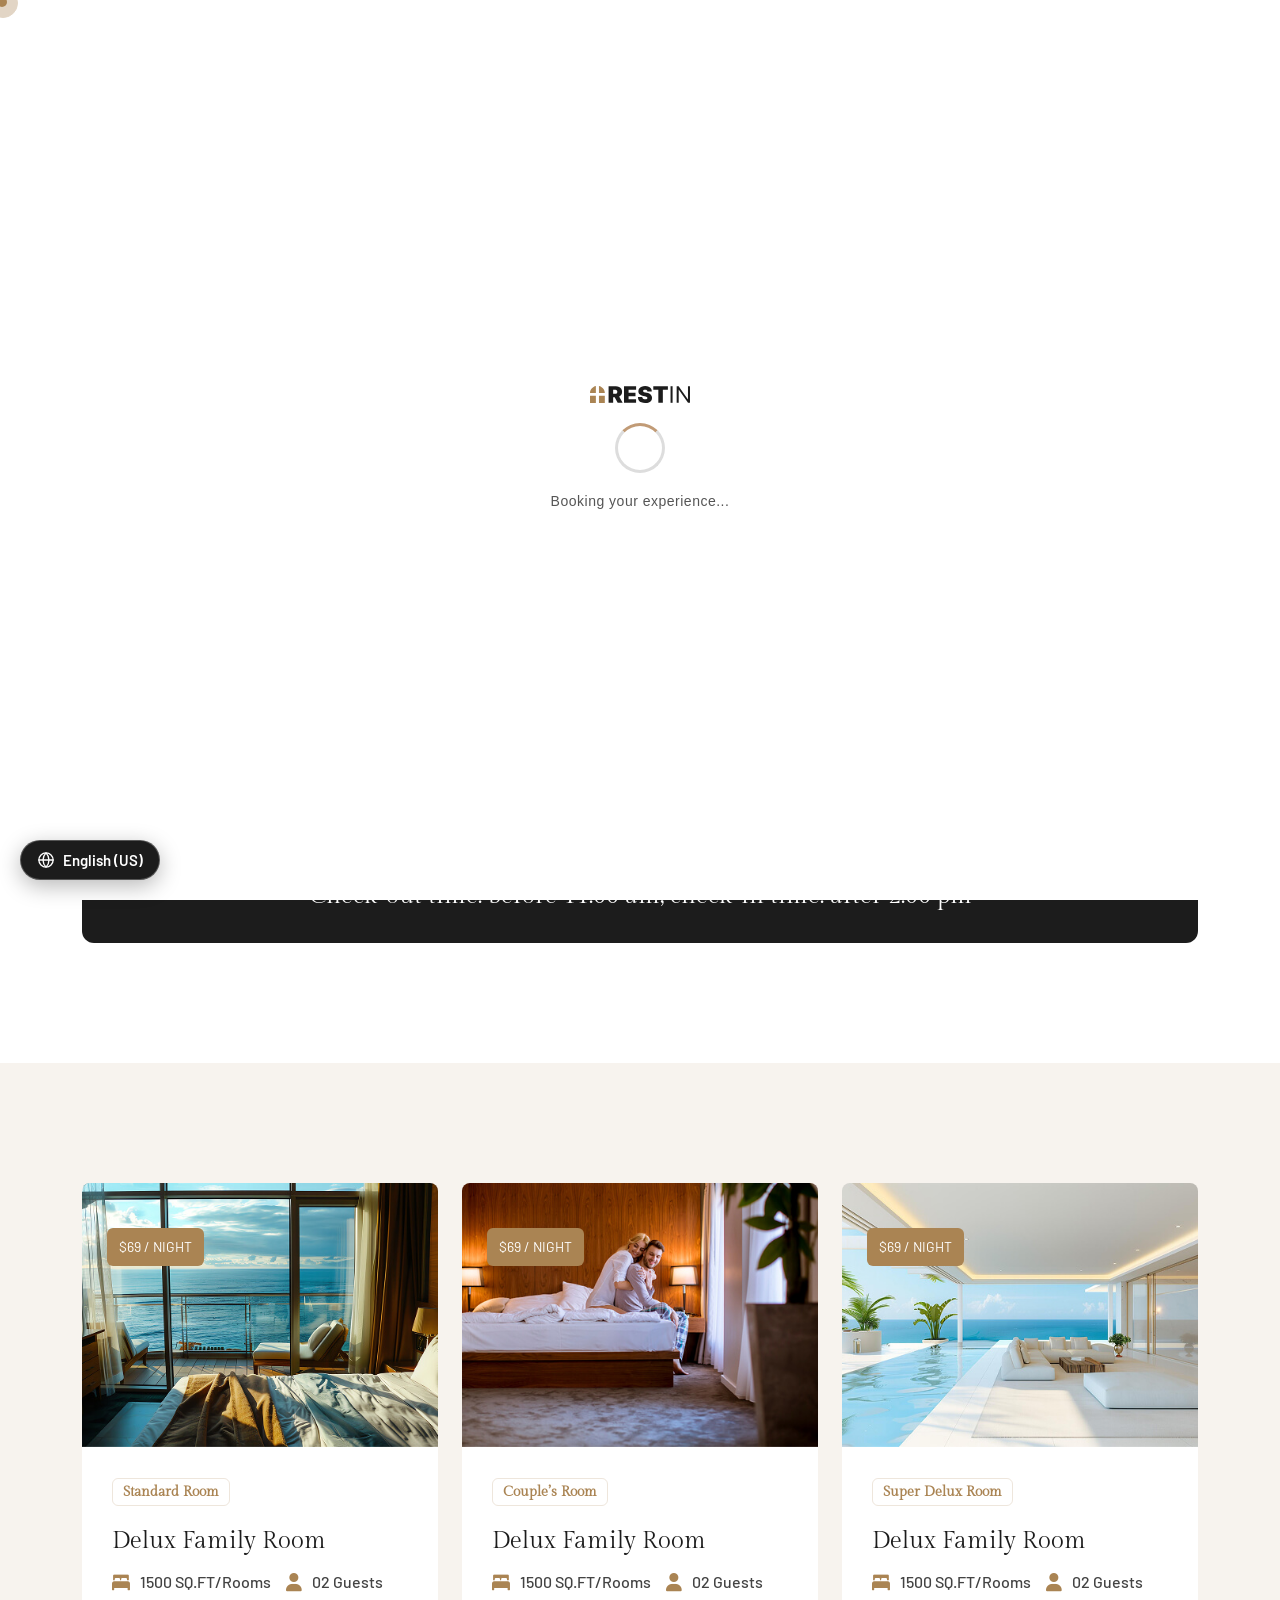
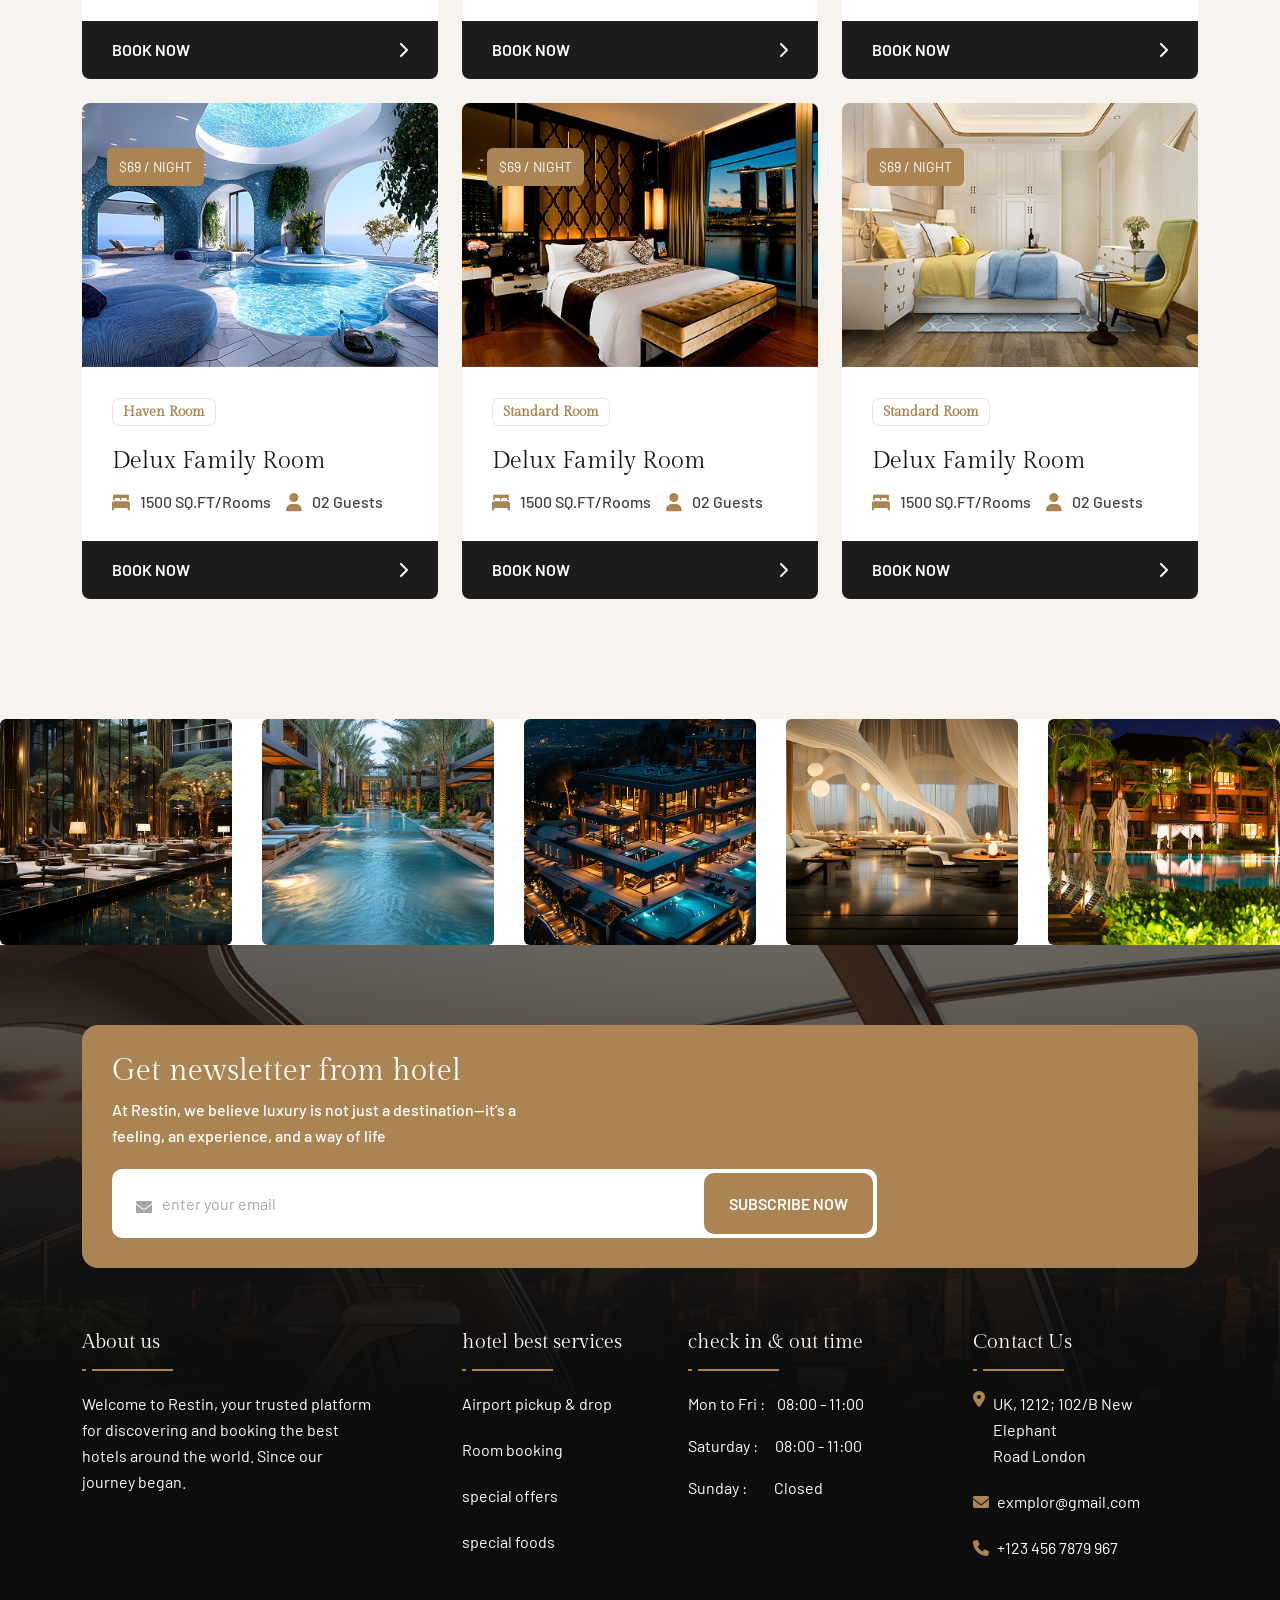
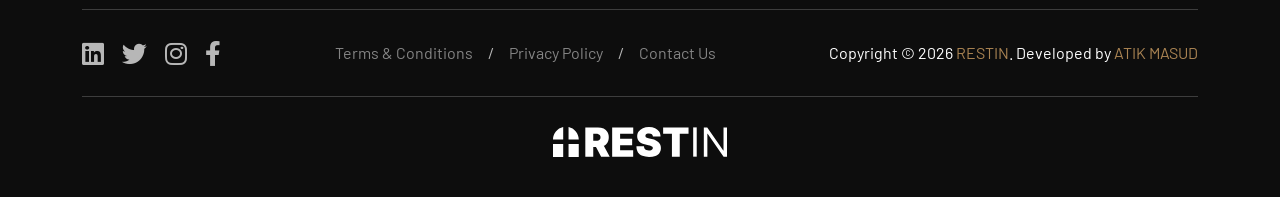
<file: room.html>
<!doctype html>
<html lang="en">
    <head>
        <meta charset="UTF-8" />
        <meta http-equiv="X-UA-Compatible" content="IE=edge" />
        <meta name="viewport" content="width=device-width, initial-scale=1" />
        <meta name="author" content="Atik Masud" />
        <meta name="description" content="Restin - Hotel Booking" />
        <title>Restin - Hotel Booking</title>
        <link rel="shortcut icon" href="assets/img/favicon.svg" />
        <link rel="stylesheet" href="assets/css/bootstrap.min.css" />
        <link rel="stylesheet" href="assets/css/all.min.css" />
        <link rel="stylesheet" href="assets/css/animate.css" />
        <link rel="stylesheet" href="assets/css/magnific-popup.css" />
        <link rel="stylesheet" href="assets/css/mousecursor.css" />
        <link rel="stylesheet" href="assets/css/meanmenu.css" />
        <link rel="stylesheet" href="assets/css/odometer.css" />
        <link rel="stylesheet" href="assets/css/swiper-bundle.min.css" />
        <link rel="stylesheet" href="assets/css/nice-select.css" />
        <link rel="stylesheet" href="assets/css/main.css" />
        <link rel="stylesheet" href="assets/css/i18n.css" />
    </head>
    <body>
        <div id="preloader">
            <div class="preloader-content">
                <img src="assets/img/logo/black-logo.svg" alt="Hotel Logo" class="preloader-logo" />
                <div class="spinner"></div>
                <p>Booking your experience...</p>
            </div>
        </div>
        <button id="back-top" class="back-to-top show">
            <i class="fa-regular fa-arrow-up"></i>
        </button>
        <div class="mouseCursor cursor-outer"></div>
        <div class="mouseCursor cursor-inner"></div>
        <div class="fix-area">
            <div class="offcanvas__info">
                <div class="offcanvas__wrapper">
                    <div class="offcanvas__content">
                        <div class="offcanvas__top mb-5 d-flex justify-content-between align-items-center">
                            <div class="offcanvas__logo">
                                <a href="index.html">
                                    <img src="assets/img/logo/black-logo.svg" alt="logo-img" />
                                </a>
                            </div>
                            <div class="offcanvas__close">
                                <button>
                                    <i class="fas fa-times"></i>
                                </button>
                            </div>
                        </div>
                        <p class="text d-none d-xl-block">
                            Nullam dignissim, ante scelerisque the is euismod fermentum odio sem semper the is erat, a
                            feugiat leo urna eget eros. Duis Aenean a imperdiet risus.
                        </p>
                        <div class="mobile-menu fix mb-3"></div>
                        <div class="offcanvas__contact d-xl-block">
                            <h4 class="d-xl-block">Contact Info</h4>
                            <ul class="d-xl-block">
                                <li class="d-flex align-items-center">
                                    <div class="offcanvas__contact-icon">
                                        <i class="fal fa-map-marker-alt"></i>
                                    </div>
                                    <div class="offcanvas__contact-text">
                                        <a target="_blank" href="#">Main Street, Melbourne, Australia</a>
                                    </div>
                                </li>
                                <li class="d-flex align-items-center">
                                    <div class="offcanvas__contact-icon mr-15">
                                        <i class="fal fa-envelope"></i>
                                    </div>
                                    <div class="offcanvas__contact-text">
                                        <a href="mailto:info@example.com"
                                            ><span class="mailto:info@example.com">info@example.com</span></a
                                        >
                                    </div>
                                </li>
                                <li class="d-flex align-items-center">
                                    <div class="offcanvas__contact-icon mr-15">
                                        <i class="fal fa-clock"></i>
                                    </div>
                                    <div class="offcanvas__contact-text">
                                        <a target="_blank" href="#">Mod-friday, 09am -05pm</a>
                                    </div>
                                </li>
                                <li class="d-flex align-items-center">
                                    <div class="offcanvas__contact-icon mr-15">
                                        <i class="far fa-phone"></i>
                                    </div>
                                    <div class="offcanvas__contact-text">
                                        <a href="tel:+11002345909">+11002345909</a>
                                    </div>
                                </li>
                            </ul>
                            <div class="social-icon d-flex align-items-center">
                                <a href="#"><i class="fab fa-facebook-f"></i></a>
                                <a href="#"><i class="fab fa-twitter"></i></a>
                                <a href="#"><i class="fab fa-youtube"></i></a>
                                <a href="#"><i class="fab fa-linkedin-in"></i></a>
                            </div>
                        </div>
                    </div>
                </div>
            </div>
        </div>
        <div class="offcanvas__overlay"></div>
        <div class="header-top-section-3 style-bg">
            <div class="container-fluid">
                <div class="header-top-wrapper-3 style-inner">
                    <div class="header-left">
                        <ul class="list">
                            <li>
                                <i class="fa-solid fa-phone"></i>
                                <a href="tel:+093783575222">+09 378 357 5222</a>
                            </li>
                            <li>/</li>
                            <li>
                                <i class="fa-solid fa-envelope"></i>
                                <a href="mailto:info@example.com">info@example.com</a>
                            </li>
                            <li>/</li>
                            <li>
                                <i class="fa-solid fa-location-dot"></i>
                                Elgin Street, 6391, Celina, Delaware
                            </li>
                        </ul>
                    </div>
                    <div class="social-icon">
                        <a href="#"><i class="fa-brands fa-linkedin"></i></a>
                        <a href="#"><i class="fa-brands fa-twitter"></i></a>
                        <a href="#"><i class="fa-brands fa-instagram"></i></a>
                        <a href="#"><i class="fa-brands fa-facebook-f"></i></a>
                    </div>
                </div>
            </div>
        </div>
        <header id="header-sticky" class="header-1 header-3">
            <div class="container-fluid">
                <div class="mega-menu-wrapper">
                    <div class="header-main">
                        <div class="header-left">
                            <div class="logo">
                                <a href="index.html" class="header-logo">
                                    <img src="assets/img/logo/white-logo.svg" alt="logo-img" />
                                </a>
                                <a href="index.html" class="header-logo-2">
                                    <img src="assets/img/logo/black-logo.svg" alt="logo-img" />
                                </a>
                            </div>
                        </div>
                        <div class="header-right style-3 d-flex justify-content-end align-items-center">
                            <div class="mean__menu-wrapper">
                                <div class="main-menu">
                                    <nav id="mobile-menu">
                                        <ul>
                                            <li><a href="index.html">Home</a></li>
                                            <li>
                                                <a href="about.html">About Us</a>
                                            </li>
                                            <li class="has-dropdown">
                                                <a href="news-details.html"> Pages </a>
                                                <ul class="submenu">
                                                    <li class="has-dropdown">
                                                        <a href="room-details.html">
                                                            Room
                                                            <i class="fas fa-angle-right"></i>
                                                        </a>
                                                        <ul class="submenu">
                                                            <li><a href="room.html"> Our Room</a></li>
                                                            <li><a href="room-details.html">Room Details</a></li>
                                                        </ul>
                                                    </li>
                                                    <li><a href="facilitie.html">Hotel Facilities</a></li>
                                                    <li class="has-dropdown">
                                                        <a href="team-details.html">
                                                            Team
                                                            <i class="fas fa-angle-right"></i>
                                                        </a>
                                                        <ul class="submenu">
                                                            <li><a href="team.html">Our Team</a></li>
                                                            <li><a href="team-details.html">Team Details</a></li>
                                                        </ul>
                                                    </li>
                                                    <li><a href="testimonial.html">Our Testimonial</a></li>
                                                    <li><a href="404.html">404 Page</a></li>
                                                </ul>
                                            </li>
                                            <li>
                                                <a href="service-details.html"> Service </a>
                                                <ul class="submenu">
                                                    <li><a href="service.html">Our Service</a></li>
                                                    <li>
                                                        <a href="service-details.html">Service Details</a>
                                                    </li>
                                                </ul>
                                            </li>
                                            <li>
                                                <a href="news-details.html"> Blog </a>
                                                <ul class="submenu">
                                                    <li><a href="news-grid.html">Blog Grid</a></li>
                                                    <li><a href="news.html">Blog Standard</a></li>
                                                    <li><a href="news-details.html">Blog Details</a></li>
                                                </ul>
                                            </li>
                                            <li>
                                                <a href="contact.html">Contact Us</a>
                                            </li>
                                        </ul>
                                    </nav>
                                </div>
                            </div>
                            <div class="header-button">
                                <a href="contact.html" class="theme-btn style-3"> BOOK NOW </a>
                            </div>
                            <div class="header__hamburger d-xl-none my-auto">
                                <div class="sidebar__toggle">
                                    <i class="fas fa-bars"></i>
                                </div>
                            </div>
                        </div>
                    </div>
                </div>
            </div>
        </header>
        <div class="breadcrumb-wrapper bg-cover" style="background-image: url(&quot;assets/img/breadcrumb.jpg&quot;)">
            <div class="container">
                <div class="page-heading">
                    <div class="breadcrumb-sub-title">
                        <h1 class="text-white wow fadeInUp" data-wow-delay=".3s">Find Rooms</h1>
                    </div>
                    <ul class="breadcrumb-items wow fadeInUp" data-wow-delay=".5s">
                        <li>
                            <a href="index.html"> Home </a>
                        </li>
                        <li>
                            <i class="fa-solid fa-chevron-right"></i>
                        </li>
                        <li>Find Rooms</li>
                    </ul>
                </div>
            </div>
        </div>
        <section class="booking-section section-padding fix">
            <div class="container">
                <div class="section-title text-center">
                    <h2 class="wow fadeInUp" data-wow-delay=".3s">Check Availibity</h2>
                </div>
                <div class="booking-reserve-wrapper">
                    <form action="#">
                        <div
                            class="row g-4 row-cols-xxl-5 align-items-center row-cols-xl-4 row-cols-lg-3 row-cols-md-2 row-cols-1"
                        >
                            <div class="col">
                                <div class="form-clt">
                                    <span>Check In</span>
                                    <input type="date" id="date1" name="date1" />
                                </div>
                            </div>
                            <div class="col">
                                <div class="form-clt">
                                    <span>Check Out</span>
                                    <input type="date" id="date" name="date" />
                                </div>
                            </div>
                            <div class="col">
                                <div class="form-clt">
                                    <span>Adults</span>
                                    <div class="form">
                                        <select class="single-select w-100" style="display: none">
                                            <option>01</option>
                                            <option>02</option>
                                            <option>03</option>
                                            <option>04</option>
                                        </select>
                                    </div>
                                </div>
                            </div>
                            <div class="col">
                                <div class="form-clt">
                                    <span>Children</span>
                                    <div class="form">
                                        <select class="single-select w-100" style="display: none">
                                            <option>01</option>
                                            <option>02</option>
                                            <option>03</option>
                                            <option>04</option>
                                        </select>
                                    </div>
                                </div>
                            </div>
                            <div class="col">
                                <div class="form-clt">
                                    <button class="theme-btn w-100" type="submit">SEARCH NOW</button>
                                </div>
                            </div>
                        </div>
                    </form>
                    <h4 class="text-white">Check-out time: before 11:00 am; check-in time: after 2:00 pm</h4>
                </div>
            </div>
        </section>
        <section class="room-section section-padding fix hero-bg">
            <div class="container">
                <div class="row g-4">
                    <div class="col-xl-4 col-lg-6 col-md-6 wow fadeInUp" data-wow-delay=".3s">
                        <div class="room-box-item mt-0">
                            <div class="room-image">
                                <img src="assets/img/home-1/room/01.jpg" alt="img" />
                                <img src="assets/img/home-1/room/01.jpg" alt="img" />
                                <span>$69 / NIGHT</span>
                            </div>
                            <div class="content-item">
                                <div class="room-content">
                                    <h6>Standard Room</h6>
                                    <h4>
                                        <a href="room-details.html">Delux Family Room</a>
                                    </h4>
                                    <ul class="list">
                                        <li>
                                            <i class="fa-solid fa-bed-front"></i>
                                            1500 SQ.FT/Rooms
                                        </li>
                                        <li>
                                            <i class="fa-solid fa-user"></i>
                                            02 Guests
                                        </li>
                                    </ul>
                                </div>
                                <a href="room-details.html" class="theme-btn">
                                    Book Now <i class="fa-solid fa-chevron-right"></i>
                                </a>
                            </div>
                        </div>
                    </div>
                    <div class="col-xl-4 col-lg-6 col-md-6 wow fadeInUp" data-wow-delay=".5s">
                        <div class="room-box-item mt-0">
                            <div class="room-image">
                                <img src="assets/img/home-1/room/02.jpg" alt="img" />
                                <img src="assets/img/home-1/room/02.jpg" alt="img" />
                                <span>$69 / NIGHT</span>
                            </div>
                            <div class="content-item">
                                <div class="room-content">
                                    <h6>Couple’s Room</h6>
                                    <h4>
                                        <a href="room-details.html">Delux Family Room</a>
                                    </h4>
                                    <ul class="list">
                                        <li>
                                            <i class="fa-solid fa-bed-front"></i>
                                            1500 SQ.FT/Rooms
                                        </li>
                                        <li>
                                            <i class="fa-solid fa-user"></i>
                                            02 Guests
                                        </li>
                                    </ul>
                                </div>
                                <a href="room-details.html" class="theme-btn">
                                    Book Now <i class="fa-solid fa-chevron-right"></i>
                                </a>
                            </div>
                        </div>
                    </div>
                    <div class="col-xl-4 col-lg-6 col-md-6 wow fadeInUp" data-wow-delay=".7s">
                        <div class="room-box-item mt-0">
                            <div class="room-image">
                                <img src="assets/img/home-1/room/03.jpg" alt="img" />
                                <img src="assets/img/home-1/room/03.jpg" alt="img" />
                                <span>$69 / NIGHT</span>
                            </div>
                            <div class="content-item">
                                <div class="room-content">
                                    <h6>Super Delux Room</h6>
                                    <h4>
                                        <a href="room-details.html">Delux Family Room</a>
                                    </h4>
                                    <ul class="list">
                                        <li>
                                            <i class="fa-solid fa-bed-front"></i>
                                            1500 SQ.FT/Rooms
                                        </li>
                                        <li>
                                            <i class="fa-solid fa-user"></i>
                                            02 Guests
                                        </li>
                                    </ul>
                                </div>
                                <a href="room-details.html" class="theme-btn">
                                    Book Now <i class="fa-solid fa-chevron-right"></i>
                                </a>
                            </div>
                        </div>
                    </div>
                    <div class="col-xl-4 col-lg-6 col-md-6 wow fadeInUp" data-wow-delay=".3s">
                        <div class="room-box-item mt-0">
                            <div class="room-image">
                                <img src="assets/img/home-1/room/04.jpg" alt="img" />
                                <img src="assets/img/home-1/room/04.jpg" alt="img" />
                                <span>$69 / NIGHT</span>
                            </div>
                            <div class="content-item">
                                <div class="room-content">
                                    <h6>Haven Room</h6>
                                    <h4>
                                        <a href="room-details.html">Delux Family Room</a>
                                    </h4>
                                    <ul class="list">
                                        <li>
                                            <i class="fa-solid fa-bed-front"></i>
                                            1500 SQ.FT/Rooms
                                        </li>
                                        <li>
                                            <i class="fa-solid fa-user"></i>
                                            02 Guests
                                        </li>
                                    </ul>
                                </div>
                                <a href="room-details.html" class="theme-btn">
                                    Book Now <i class="fa-solid fa-chevron-right"></i>
                                </a>
                            </div>
                        </div>
                    </div>
                    <div class="col-xl-4 col-lg-6 col-md-6 wow fadeInUp" data-wow-delay=".5s">
                        <div class="room-box-item mt-0">
                            <div class="room-image">
                                <img src="assets/img/home-1/room/05.jpg" alt="img" />
                                <img src="assets/img/home-1/room/05.jpg" alt="img" />
                                <span>$69 / NIGHT</span>
                            </div>
                            <div class="content-item">
                                <div class="room-content">
                                    <h6>Standard Room</h6>
                                    <h4>
                                        <a href="room-details.html">Delux Family Room</a>
                                    </h4>
                                    <ul class="list">
                                        <li>
                                            <i class="fa-solid fa-bed-front"></i>
                                            1500 SQ.FT/Rooms
                                        </li>
                                        <li>
                                            <i class="fa-solid fa-user"></i>
                                            02 Guests
                                        </li>
                                    </ul>
                                </div>
                                <a href="room-details.html" class="theme-btn">
                                    Book Now <i class="fa-solid fa-chevron-right"></i>
                                </a>
                            </div>
                        </div>
                    </div>
                    <div class="col-xl-4 col-lg-6 col-md-6 wow fadeInUp" data-wow-delay=".7s">
                        <div class="room-box-item mt-0">
                            <div class="room-image">
                                <img src="assets/img/home-1/room/06.jpg" alt="img" />
                                <img src="assets/img/home-1/room/06.jpg" alt="img" />
                                <span>$69 / NIGHT</span>
                            </div>
                            <div class="content-item">
                                <div class="room-content">
                                    <h6>Standard Room</h6>
                                    <h4>
                                        <a href="room-details.html">Delux Family Room</a>
                                    </h4>
                                    <ul class="list">
                                        <li>
                                            <i class="fa-solid fa-bed-front"></i>
                                            1500 SQ.FT/Rooms
                                        </li>
                                        <li>
                                            <i class="fa-solid fa-user"></i>
                                            02 Guests
                                        </li>
                                    </ul>
                                </div>
                                <a href="room-details.html" class="theme-btn">
                                    Book Now <i class="fa-solid fa-chevron-right"></i>
                                </a>
                            </div>
                        </div>
                    </div>
                </div>
            </div>
        </section>
        <div class="instagram-section-2 fix">
            <div class="swiper instagram-banner-slider">
                <div class="swiper-wrapper">
                    <div class="swiper-slide">
                        <div class="instagram-banner-items">
                            <div class="banner-image">
                                <img src="assets/img/home-1/instagram/01.jpg" alt="insta-img" />
                                <a href="index.html" class="icon">
                                    <i class="fa-brands fa-instagram"></i>
                                </a>
                            </div>
                        </div>
                    </div>
                    <div class="swiper-slide">
                        <div class="instagram-banner-items">
                            <div class="banner-image">
                                <img src="assets/img/home-1/instagram/02.jpg" alt="insta-img" />
                                <a href="index.html" class="icon">
                                    <i class="fa-brands fa-instagram"></i>
                                </a>
                            </div>
                        </div>
                    </div>
                    <div class="swiper-slide">
                        <div class="instagram-banner-items">
                            <div class="banner-image">
                                <img src="assets/img/home-1/instagram/03.jpg" alt="insta-img" />
                                <a href="index.html" class="icon">
                                    <i class="fa-brands fa-instagram"></i>
                                </a>
                            </div>
                        </div>
                    </div>
                    <div class="swiper-slide">
                        <div class="instagram-banner-items">
                            <div class="banner-image">
                                <img src="assets/img/home-1/instagram/04.jpg" alt="insta-img" />
                                <a href="index.html" class="icon">
                                    <i class="fa-brands fa-instagram"></i>
                                </a>
                            </div>
                        </div>
                    </div>
                    <div class="swiper-slide">
                        <div class="instagram-banner-items">
                            <div class="banner-image">
                                <img src="assets/img/home-1/instagram/05.jpg" alt="insta-img" />
                                <a href="index.html" class="icon">
                                    <i class="fa-brands fa-instagram"></i>
                                </a>
                            </div>
                        </div>
                    </div>
                    <div class="swiper-slide">
                        <div class="instagram-banner-items">
                            <div class="banner-image">
                                <img src="assets/img/home-1/instagram/06.jpg" alt="insta-img" />
                                <a href="index.html" class="icon">
                                    <i class="fa-brands fa-instagram"></i>
                                </a>
                            </div>
                        </div>
                    </div>
                </div>
            </div>
        </div>
        <footer class="footer-section fix bg-cover" style="background-image: url(assets/img/home-1/footer.jpg)">
            <div class="container">
                <div class="footer-newsletter">
                    <div class="newsletter-content">
                        <h3>Get newsletter from hotel</h3>
                        <p>
                            At Restin, we believe luxury is not just a destination—it’s a feeling, an experience, and a
                            way of life
                        </p>
                    </div>
                    <form action="#">
                        <div class="form-clt">
                            <i class="fa-solid fa-envelope"></i>
                            <input type="text" name="email" id="email" placeholder="enter your email" />
                            <button type="submit" class="theme-btn">subscribe now</button>
                        </div>
                    </form>
                </div>
                <div class="footer-widget-wrapper">
                    <div class="row">
                        <div class="col-xl-4 col-md-6 col-lg-3 wow fadeInUp" data-wow-delay=".2s">
                            <div class="single-footer-widget">
                                <div class="widget-title">
                                    <h5>About us</h5>
                                </div>
                                <div class="footer-content">
                                    <p>
                                        Welcome to Restin, your trusted platform for discovering and booking the best
                                        hotels around the world. Since our journey began.
                                    </p>
                                </div>
                            </div>
                        </div>
                        <div class="col-xl-2 col-md-6 col-lg-3 wow fadeInUp" data-wow-delay=".4s">
                            <div class="single-footer-widget">
                                <div class="widget-title">
                                    <h5>hotel best services</h5>
                                </div>
                                <ul class="list">
                                    <li>
                                        <a href="service-details.html">Airport pickup & drop</a>
                                    </li>
                                    <li>
                                        <a href="service-details.html">Room booking</a>
                                    </li>
                                    <li>
                                        <a href="service-details.html">special offers</a>
                                    </li>
                                    <li>
                                        <a href="service-details.html">special foods</a>
                                    </li>
                                </ul>
                            </div>
                        </div>
                        <div class="col-xl-3 ps-lg-5 col-md-6 col-lg-3 wow fadeInUp" data-wow-delay=".6s">
                            <div class="single-footer-widget">
                                <div class="widget-title">
                                    <h5>check in & out time</h5>
                                </div>
                                <ul class="date-list">
                                    <li>Mon to Fri : <span class="style-1">08:00 - 11:00</span></li>
                                    <li>Saturday : <span>08:00 - 11:00</span></li>
                                    <li>Sunday : <span class="style-3">Closed</span></li>
                                </ul>
                            </div>
                        </div>
                        <div class="col-xl-3 ps-lg-5 col-md-6 col-lg-3 wow fadeInUp" data-wow-delay=".8s">
                            <div class="single-footer-widget">
                                <div class="widget-title">
                                    <h5>Contact Us</h5>
                                </div>
                                <ul class="contact-item">
                                    <li>
                                        <i class="fa-solid fa-location-dot"></i>
                                        UK, 1212; 102/B New Elephant <br />
                                        Road London
                                    </li>
                                    <li class="style-2">
                                        <i class="fa-solid fa-envelope"></i>
                                        <a href="mailto:exmplor@gmail.com">exmplor@gmail.com</a>
                                    </li>
                                    <li class="style-2">
                                        <i class="fa-solid fa-phone"></i>
                                        <a href="tel:+1234567879967">+123 456 7879 967</a>
                                    </li>
                                </ul>
                            </div>
                        </div>
                    </div>
                </div>
                <div class="footer-bottom">
                    <div class="footer-wrapper">
                        <div class="social-icon wow fadeInLeft" data-wow-delay=".3s">
                            <a href="#"><i class="fa-brands fa-linkedin"></i></a>
                            <a href="#"><i class="fa-brands fa-twitter"></i></a>
                            <a href="#"><i class="fa-brands fa-instagram"></i></a>
                            <a href="#"><i class="fa-brands fa-facebook-f"></i></a>
                        </div>
                        <ul class="footer-list wow fadeInUp" data-wow-delay=".5s">
                            <li>
                                <a href="contact.html">Terms & Conditions</a>
                            </li>
                            <li>/</li>
                            <li>
                                <a href="contact.html">Privacy Policy</a>
                            </li>
                            <li>/</li>
                            <li>
                                <a href="contact.html">Contact Us</a>
                            </li>
                        </ul>
                        <p class="wow fadeInRight" data-wow-delay=".7s">
                            Copyright © 2026 <span>Restin</span>. Developed by <span>Atik Masud</span>
                        </p>
                    </div>
                    <a href="index.html" class="footer-logo wow fadeInUp" data-wow-delay=".3s">
                        <img src="assets/img/logo/white-logo.svg" alt="img" />
                    </a>
                </div>
            </div>
        </footer>
        <script src="assets/js/jquery-3.7.1.min.js"></script>
        <script src="assets/js/bootstrap.bundle.min.js"></script>
        <script src="assets/js/jquery.nice-select.min.js"></script>
        <script src="assets/js/swiper-bundle.min.js"></script>
        <script src="assets/js/jquery.meanmenu.min.js"></script>
        <script src="assets/js/jquery.magnific-popup.min.js"></script>
        <script src="assets/js/wow.min.js"></script>
        <script src="assets/js/main.js"></script>
        <script src="assets/js/i18n-data.js"></script>
        <script src="assets/js/i18n.js"></script>
    </body>
</html>
</file>
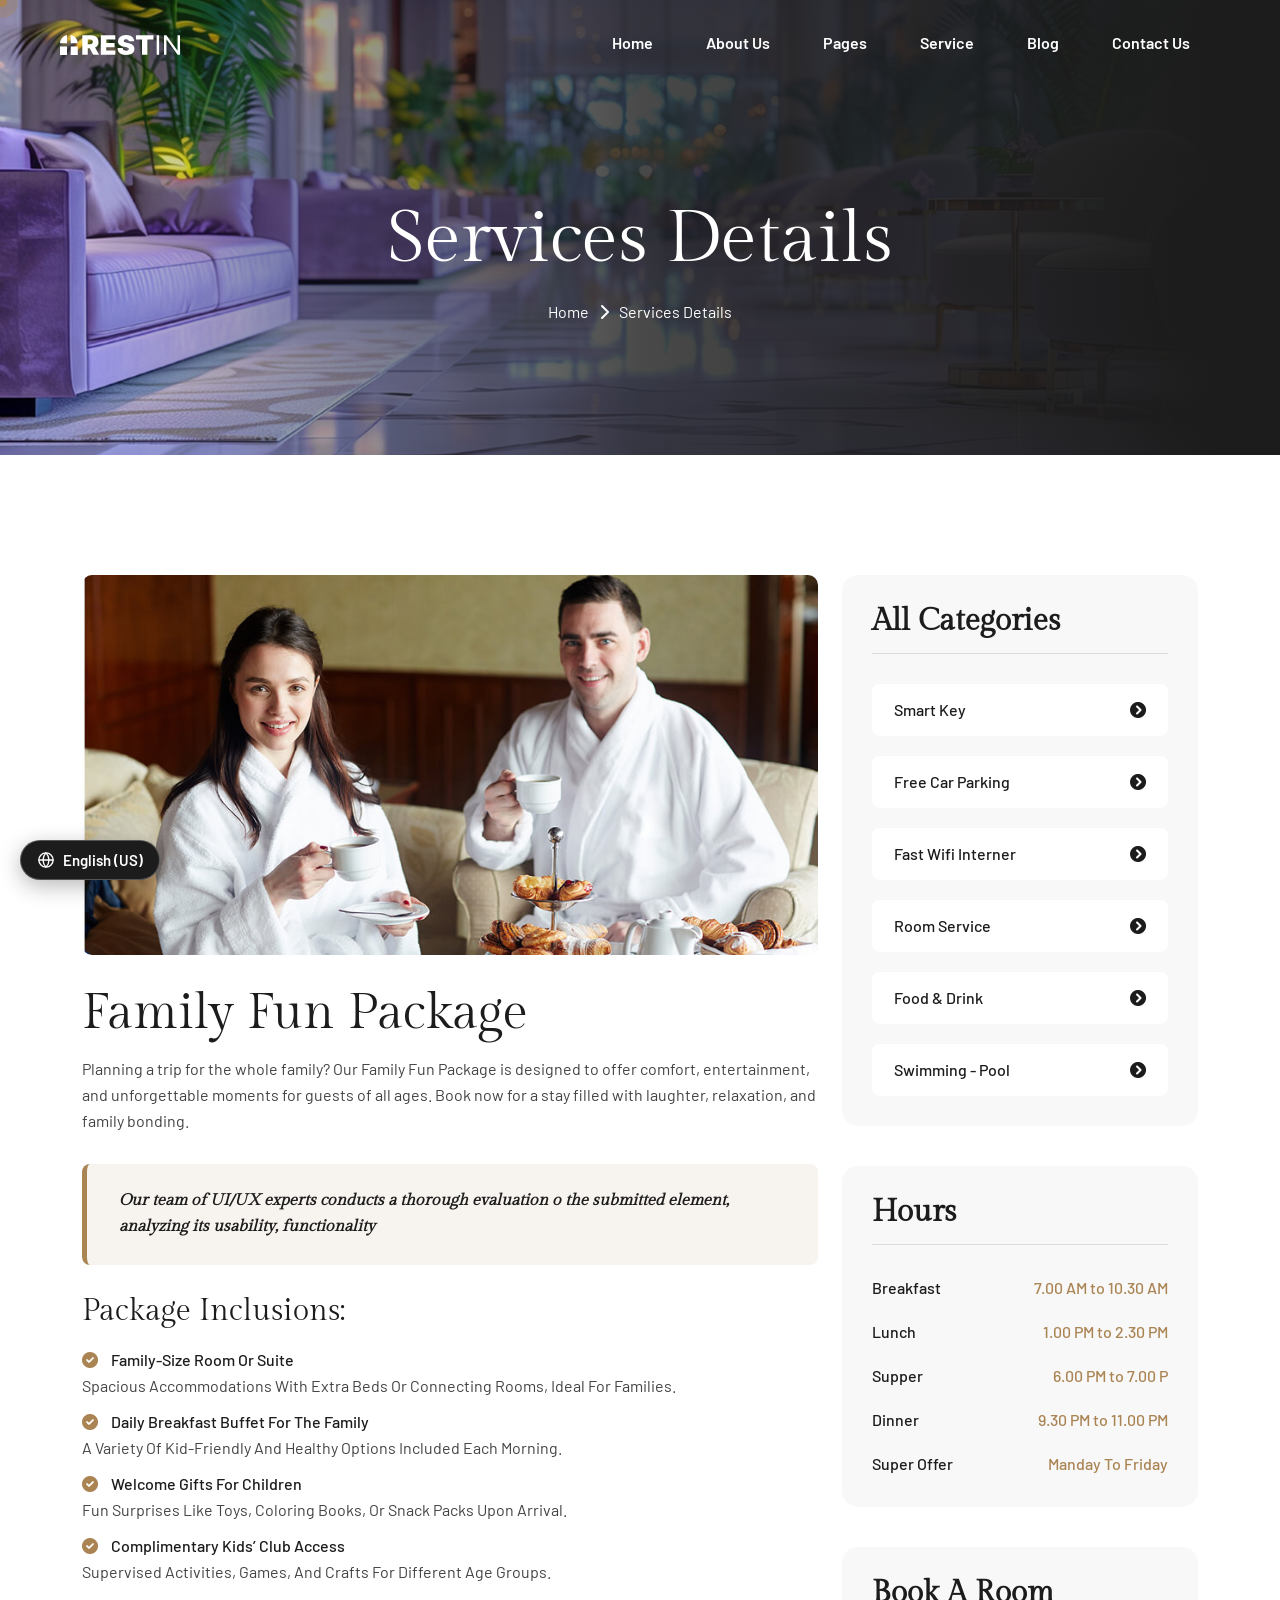
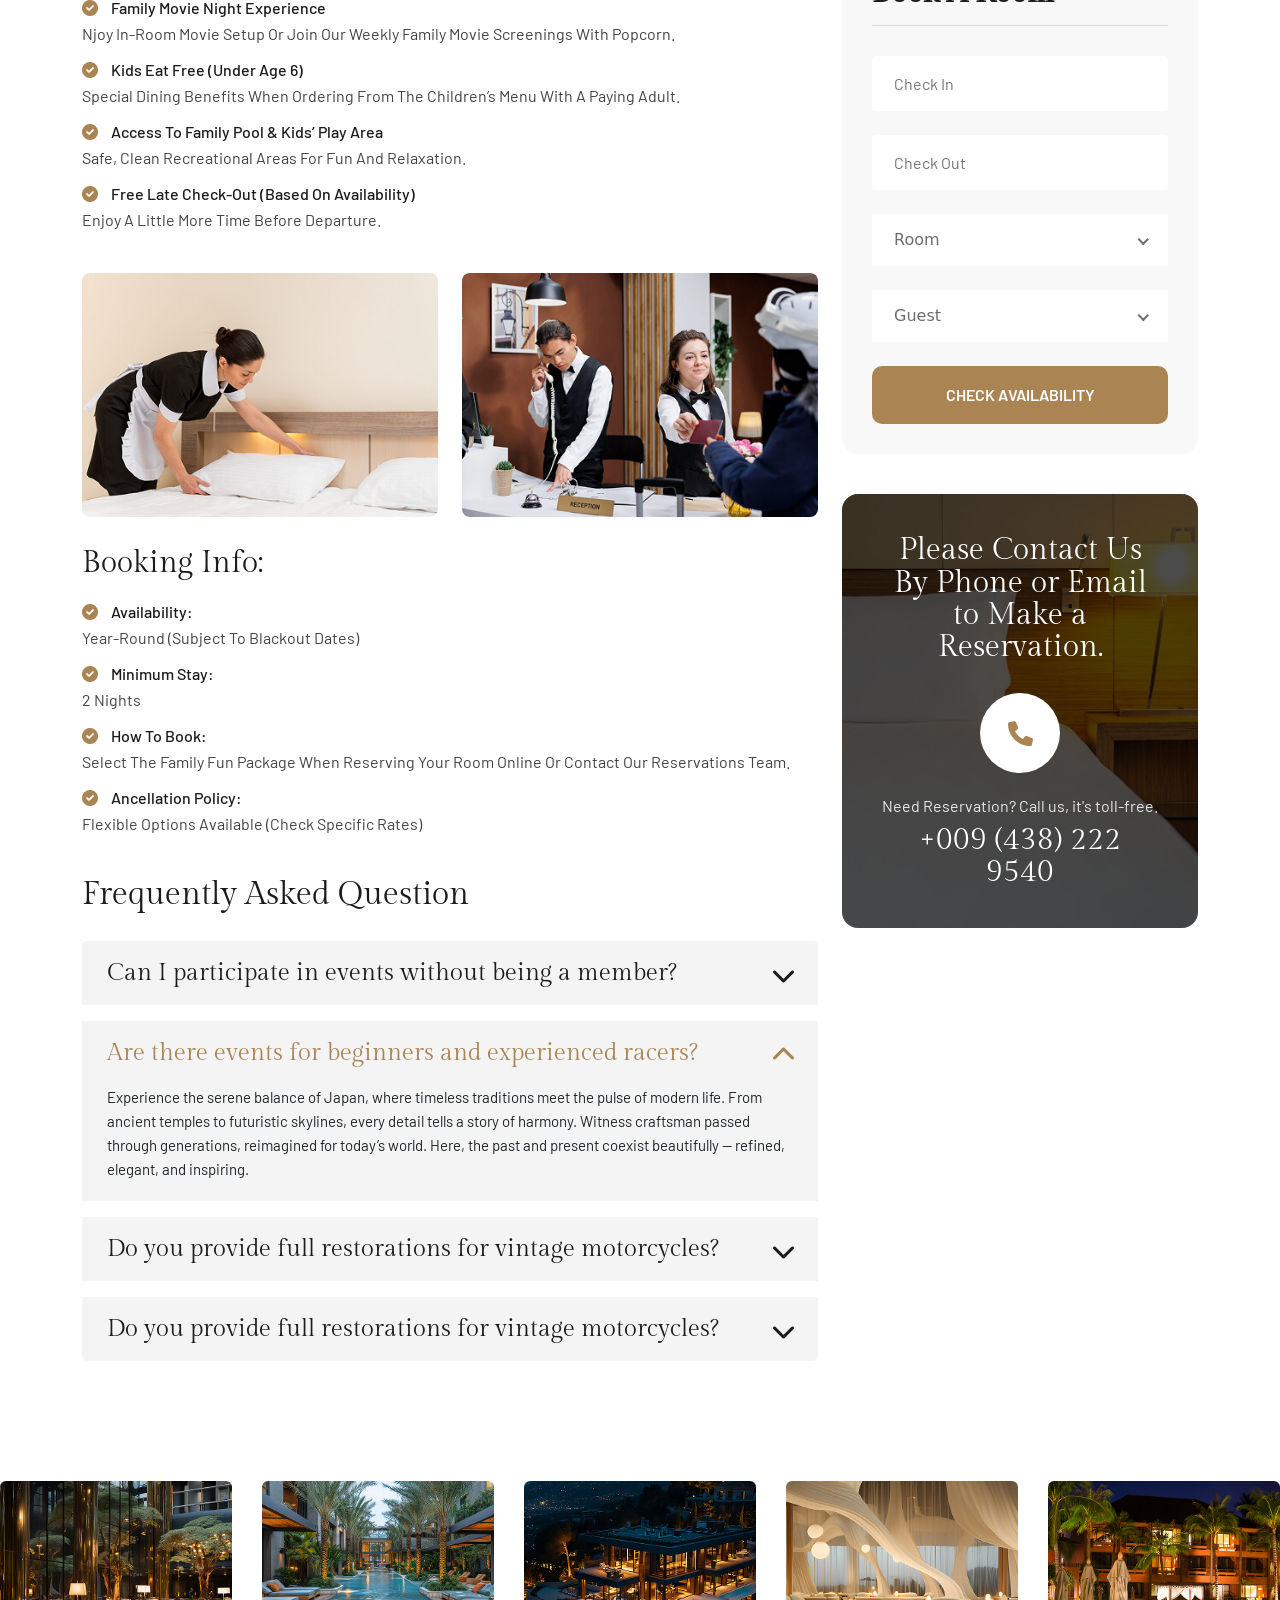
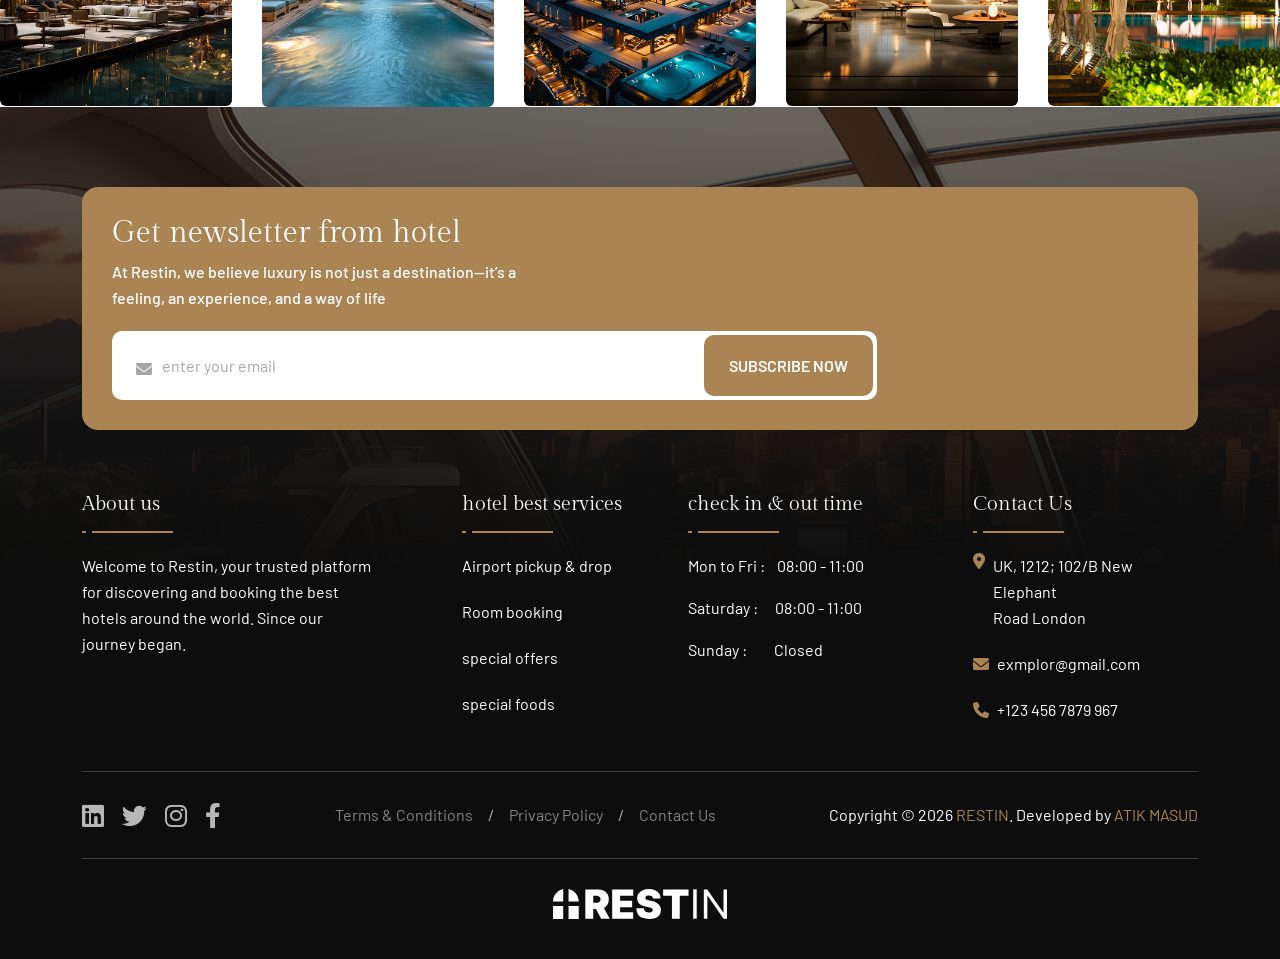
<file: service-details.html>
<!doctype html>
<html lang="en">
    <head>
        <meta charset="UTF-8" />
        <meta http-equiv="X-UA-Compatible" content="IE=edge" />
        <meta name="viewport" content="width=device-width, initial-scale=1" />
        <meta name="author" content="Atik Masud" />
        <meta name="description" content="Restin - Hotel Booking" />
        <title>Restin - Hotel Booking</title>
        <link rel="shortcut icon" href="assets/img/favicon.svg" />
        <link rel="stylesheet" href="assets/css/bootstrap.min.css" />
        <link rel="stylesheet" href="assets/css/all.min.css" />
        <link rel="stylesheet" href="assets/css/animate.css" />
        <link rel="stylesheet" href="assets/css/magnific-popup.css" />
        <link rel="stylesheet" href="assets/css/mousecursor.css" />
        <link rel="stylesheet" href="assets/css/meanmenu.css" />
        <link rel="stylesheet" href="assets/css/odometer.css" />
        <link rel="stylesheet" href="assets/css/swiper-bundle.min.css" />
        <link rel="stylesheet" href="assets/css/nice-select.css" />
        <link rel="stylesheet" href="assets/css/main.css" />
        <link rel="stylesheet" href="assets/css/i18n.css" />
    </head>
    <body>
        <div id="preloader">
            <div class="preloader-content">
                <img src="assets/img/logo/black-logo.svg" alt="Hotel Logo" class="preloader-logo" />
                <div class="spinner"></div>
                <p>Booking your experience...</p>
            </div>
        </div>
        <button id="back-top" class="back-to-top show">
            <i class="fa-regular fa-arrow-up"></i>
        </button>
        <div class="mouseCursor cursor-outer"></div>
        <div class="mouseCursor cursor-inner"></div>
        <div class="fix-area">
            <div class="offcanvas__info">
                <div class="offcanvas__wrapper">
                    <div class="offcanvas__content">
                        <div class="offcanvas__top mb-5 d-flex justify-content-between align-items-center">
                            <div class="offcanvas__logo">
                                <a href="index.html">
                                    <img src="assets/img/logo/black-logo.svg" alt="logo-img" />
                                </a>
                            </div>
                            <div class="offcanvas__close">
                                <button>
                                    <i class="fas fa-times"></i>
                                </button>
                            </div>
                        </div>
                        <p class="text d-none d-xl-block">
                            Nullam dignissim, ante scelerisque the is euismod fermentum odio sem semper the is erat, a
                            feugiat leo urna eget eros. Duis Aenean a imperdiet risus.
                        </p>
                        <div class="mobile-menu fix mb-3"></div>
                        <div class="offcanvas__contact d-xl-block">
                            <h4 class="d-xl-block">Contact Info</h4>
                            <ul class="d-xl-block">
                                <li class="d-flex align-items-center">
                                    <div class="offcanvas__contact-icon">
                                        <i class="fal fa-map-marker-alt"></i>
                                    </div>
                                    <div class="offcanvas__contact-text">
                                        <a target="_blank" href="#">Main Street, Melbourne, Australia</a>
                                    </div>
                                </li>
                                <li class="d-flex align-items-center">
                                    <div class="offcanvas__contact-icon mr-15">
                                        <i class="fal fa-envelope"></i>
                                    </div>
                                    <div class="offcanvas__contact-text">
                                        <a href="mailto:info@example.com"
                                            ><span class="mailto:info@example.com">info@example.com</span></a
                                        >
                                    </div>
                                </li>
                                <li class="d-flex align-items-center">
                                    <div class="offcanvas__contact-icon mr-15">
                                        <i class="fal fa-clock"></i>
                                    </div>
                                    <div class="offcanvas__contact-text">
                                        <a target="_blank" href="#">Mod-friday, 09am -05pm</a>
                                    </div>
                                </li>
                                <li class="d-flex align-items-center">
                                    <div class="offcanvas__contact-icon mr-15">
                                        <i class="far fa-phone"></i>
                                    </div>
                                    <div class="offcanvas__contact-text">
                                        <a href="tel:+11002345909">+11002345909</a>
                                    </div>
                                </li>
                            </ul>
                            <div class="social-icon d-flex align-items-center">
                                <a href="#"><i class="fab fa-facebook-f"></i></a>
                                <a href="#"><i class="fab fa-twitter"></i></a>
                                <a href="#"><i class="fab fa-youtube"></i></a>
                                <a href="#"><i class="fab fa-linkedin-in"></i></a>
                            </div>
                        </div>
                    </div>
                </div>
            </div>
        </div>
        <div class="offcanvas__overlay"></div>
        <div class="header-top-section-3 style-bg">
            <div class="container-fluid">
                <div class="header-top-wrapper-3 style-inner">
                    <div class="header-left">
                        <ul class="list">
                            <li>
                                <i class="fa-solid fa-phone"></i>
                                <a href="tel:+093783575222">+09 378 357 5222</a>
                            </li>
                            <li>/</li>
                            <li>
                                <i class="fa-solid fa-envelope"></i>
                                <a href="mailto:info@example.com">info@example.com</a>
                            </li>
                            <li>/</li>
                            <li>
                                <i class="fa-solid fa-location-dot"></i>
                                Elgin Street, 6391, Celina, Delaware
                            </li>
                        </ul>
                    </div>
                    <div class="social-icon">
                        <a href="#"><i class="fa-brands fa-linkedin"></i></a>
                        <a href="#"><i class="fa-brands fa-twitter"></i></a>
                        <a href="#"><i class="fa-brands fa-instagram"></i></a>
                        <a href="#"><i class="fa-brands fa-facebook-f"></i></a>
                    </div>
                </div>
            </div>
        </div>
        <header id="header-sticky" class="header-1 header-3">
            <div class="container-fluid">
                <div class="mega-menu-wrapper">
                    <div class="header-main">
                        <div class="header-left">
                            <div class="logo">
                                <a href="index.html" class="header-logo">
                                    <img src="assets/img/logo/white-logo.svg" alt="logo-img" />
                                </a>
                                <a href="index.html" class="header-logo-2">
                                    <img src="assets/img/logo/black-logo.svg" alt="logo-img" />
                                </a>
                            </div>
                        </div>
                        <div class="header-right style-3 d-flex justify-content-end align-items-center">
                            <div class="mean__menu-wrapper">
                                <div class="main-menu">
                                    <nav id="mobile-menu">
                                        <ul>
                                            <li><a href="index.html">Home</a></li>
                                            <li>
                                                <a href="about.html">About Us</a>
                                            </li>
                                            <li class="has-dropdown">
                                                <a href="news-details.html"> Pages </a>
                                                <ul class="submenu">
                                                    <li class="has-dropdown">
                                                        <a href="room-details.html">
                                                            Room
                                                            <i class="fas fa-angle-right"></i>
                                                        </a>
                                                        <ul class="submenu">
                                                            <li><a href="room.html"> Our Room</a></li>
                                                            <li><a href="room-details.html">Room Details</a></li>
                                                        </ul>
                                                    </li>
                                                    <li><a href="facilitie.html">Hotel Facilities</a></li>
                                                    <li class="has-dropdown">
                                                        <a href="team-details.html">
                                                            Team
                                                            <i class="fas fa-angle-right"></i>
                                                        </a>
                                                        <ul class="submenu">
                                                            <li><a href="team.html">Our Team</a></li>
                                                            <li><a href="team-details.html">Team Details</a></li>
                                                        </ul>
                                                    </li>
                                                    <li><a href="testimonial.html">Our Testimonial</a></li>
                                                    <li><a href="404.html">404 Page</a></li>
                                                </ul>
                                            </li>
                                            <li>
                                                <a href="service-details.html"> Service </a>
                                                <ul class="submenu">
                                                    <li><a href="service.html">Our Service</a></li>
                                                    <li>
                                                        <a href="service-details.html">Service Details</a>
                                                    </li>
                                                </ul>
                                            </li>
                                            <li>
                                                <a href="news-details.html"> Blog </a>
                                                <ul class="submenu">
                                                    <li><a href="news-grid.html">Blog Grid</a></li>
                                                    <li><a href="news.html">Blog Standard</a></li>
                                                    <li><a href="news-details.html">Blog Details</a></li>
                                                </ul>
                                            </li>
                                            <li>
                                                <a href="contact.html">Contact Us</a>
                                            </li>
                                        </ul>
                                    </nav>
                                </div>
                            </div>
                            <div class="header-button">
                                <a href="contact.html" class="theme-btn style-3"> BOOK NOW </a>
                            </div>
                            <div class="header__hamburger d-xl-none my-auto">
                                <div class="sidebar__toggle">
                                    <i class="fas fa-bars"></i>
                                </div>
                            </div>
                        </div>
                    </div>
                </div>
            </div>
        </header>
        <div class="breadcrumb-wrapper bg-cover" style="background-image: url(&quot;assets/img/breadcrumb.jpg&quot;)">
            <div class="container">
                <div class="page-heading">
                    <div class="breadcrumb-sub-title">
                        <h1 class="text-white wow fadeInUp" data-wow-delay=".3s">Services Details</h1>
                    </div>
                    <ul class="breadcrumb-items wow fadeInUp" data-wow-delay=".5s">
                        <li>
                            <a href="index.html"> Home </a>
                        </li>
                        <li>
                            <i class="fa-solid fa-chevron-right"></i>
                        </li>
                        <li>Services Details</li>
                    </ul>
                </div>
            </div>
        </div>
        <section class="service-details-section section-padding fix">
            <div class="container">
                <div class="service-details-wrapper">
                    <div class="row g-4">
                        <div class="col-lg-8 col-12">
                            <div class="details-image">
                                <img src="assets/img/inner-page/service-details/details-1.jpg" alt="img" />
                            </div>
                            <div class="details-content">
                                <h2>Family Fun Package</h2>
                                <p>
                                    Planning a trip for the whole family? Our Family Fun Package is designed to offer
                                    comfort, entertainment, and unforgettable moments for guests of all ages. Book now
                                    for a stay filled with laughter, relaxation, and family bonding.
                                </p>
                                <span class="box">
                                    Our team of UI/UX experts conducts a thorough evaluation o the submitted element,
                                    analyzing its usability, functionality
                                </span>
                                <div class="details-list-item">
                                    <h3>Package Inclusions:</h3>
                                    <ul>
                                        <li>
                                            <span>
                                                <i class="fa-solid fa-circle-check"></i>
                                                Family-Size Room or Suite
                                            </span>
                                            Spacious accommodations with extra beds or connecting rooms, ideal for
                                            families.
                                        </li>
                                        <li>
                                            <span>
                                                <i class="fa-solid fa-circle-check"></i>
                                                Daily Breakfast Buffet for the Family
                                            </span>
                                            A variety of kid-friendly and healthy options included each morning.
                                        </li>
                                        <li>
                                            <span>
                                                <i class="fa-solid fa-circle-check"></i>
                                                Welcome Gifts for Children
                                            </span>
                                            Fun surprises like toys, coloring books, or snack packs upon arrival.
                                        </li>
                                        <li>
                                            <span>
                                                <i class="fa-solid fa-circle-check"></i>
                                                Complimentary Kids’ Club Access
                                            </span>
                                            Supervised activities, games, and crafts for different age groups.
                                        </li>
                                        <li>
                                            <span>
                                                <i class="fa-solid fa-circle-check"></i>
                                                Family Movie Night Experience
                                            </span>
                                            njoy in-room movie setup or join our weekly family movie screenings with
                                            popcorn.
                                        </li>
                                        <li>
                                            <span>
                                                <i class="fa-solid fa-circle-check"></i>
                                                Kids Eat Free (Under Age 6)
                                            </span>
                                            Special dining benefits when ordering from the children’s menu with a paying
                                            adult.
                                        </li>
                                        <li>
                                            <span>
                                                <i class="fa-solid fa-circle-check"></i>
                                                Access to Family Pool &amp; Kids’ Play Area
                                            </span>
                                            Safe, clean recreational areas for fun and relaxation.
                                        </li>
                                        <li>
                                            <span>
                                                <i class="fa-solid fa-circle-check"></i>
                                                Free Late Check-Out (Based on Availability)
                                            </span>
                                            Enjoy a little more time before departure.
                                        </li>
                                    </ul>
                                </div>
                                <div class="row g-4">
                                    <div class="col-md-6">
                                        <div class="details-image-2">
                                            <img src="assets/img/inner-page/service-details/details-2.jpg" alt="img" />
                                        </div>
                                    </div>
                                    <div class="col-md-6">
                                        <div class="details-image-2">
                                            <img src="assets/img/inner-page/service-details/details-3.jpg" alt="img" />
                                        </div>
                                    </div>
                                </div>
                                <div class="details-list-item">
                                    <h3>Booking Info:</h3>
                                    <ul>
                                        <li>
                                            <span>
                                                <i class="fa-solid fa-circle-check"></i>
                                                Availability:
                                            </span>
                                            Year-round (subject to blackout dates)
                                        </li>
                                        <li>
                                            <span>
                                                <i class="fa-solid fa-circle-check"></i>
                                                Minimum Stay:
                                            </span>
                                            2 nights
                                        </li>
                                        <li>
                                            <span>
                                                <i class="fa-solid fa-circle-check"></i>
                                                How to Book:
                                            </span>
                                            Select the Family Fun Package when reserving your room online or contact our
                                            reservations team.
                                        </li>
                                        <li>
                                            <span>
                                                <i class="fa-solid fa-circle-check"></i>
                                                ancellation Policy:
                                            </span>
                                            Flexible options available (check specific rates)
                                        </li>
                                    </ul>
                                </div>
                                <div class="faq-content">
                                    <h3>Frequently Asked Question</h3>
                                    <div class="faq-items">
                                        <div class="accordion" id="accordionExample">
                                            <div class="accordion-item mb-3 wow fadeInUp" data-wow-delay=".2s">
                                                <h5 class="accordion-header" id="headingTwo">
                                                    <button
                                                        class="accordion-button collapsed"
                                                        type="button"
                                                        data-bs-toggle="collapse"
                                                        data-bs-target="#collapseTwo"
                                                        aria-expanded="false"
                                                        aria-controls="collapseTwo"
                                                    >
                                                        Can I participate in events without being a member?
                                                    </button>
                                                </h5>
                                                <div
                                                    id="collapseTwo"
                                                    class="accordion-collapse collapse"
                                                    aria-labelledby="headingTwo"
                                                    data-bs-parent="#accordionExample"
                                                >
                                                    <div class="accordion-body">
                                                        <p>
                                                            Experience the serene balance of Japan, where timeless
                                                            traditions meet the pulse of modern life. From ancient
                                                            temples to futuristic skylines, every detail tells a story
                                                            of harmony. Witness craftsman passed through generations,
                                                            reimagined for today’s world. Here, the past and present
                                                            coexist beautifully — refined, elegant, and inspiring.
                                                        </p>
                                                    </div>
                                                </div>
                                            </div>
                                            <div class="accordion-item mb-3 wow fadeInUp" data-wow-delay=".8s">
                                                <h5 class="accordion-header" id="headingOne">
                                                    <button
                                                        class="accordion-button"
                                                        type="button"
                                                        data-bs-toggle="collapse"
                                                        data-bs-target="#collapseOne"
                                                        aria-expanded="true"
                                                        aria-controls="collapseOne"
                                                    >
                                                        Are there events for beginners and experienced racers?
                                                    </button>
                                                </h5>
                                                <div
                                                    id="collapseOne"
                                                    class="accordion-collapse collapse show"
                                                    aria-labelledby="headingOne"
                                                    data-bs-parent="#accordionExample"
                                                >
                                                    <div class="accordion-body">
                                                        <p>
                                                            Experience the serene balance of Japan, where timeless
                                                            traditions meet the pulse of modern life. From ancient
                                                            temples to futuristic skylines, every detail tells a story
                                                            of harmony. Witness craftsman passed through generations,
                                                            reimagined for today’s world. Here, the past and present
                                                            coexist beautifully — refined, elegant, and inspiring.
                                                        </p>
                                                    </div>
                                                </div>
                                            </div>
                                            <div class="accordion-item mb-3 wow fadeInUp" data-wow-delay=".4s">
                                                <h5 class="accordion-header" id="headingthree">
                                                    <button
                                                        class="accordion-button collapsed"
                                                        type="button"
                                                        data-bs-toggle="collapse"
                                                        data-bs-target="#collapsethree"
                                                        aria-expanded="false"
                                                        aria-controls="collapsethree"
                                                    >
                                                        Do you provide full restorations for vintage motorcycles?
                                                    </button>
                                                </h5>
                                                <div
                                                    id="collapsethree"
                                                    class="accordion-collapse collapse"
                                                    aria-labelledby="headingthree"
                                                    data-bs-parent="#accordionExample"
                                                >
                                                    <div class="accordion-body">
                                                        <p>
                                                            Experience the serene balance of Japan, where timeless
                                                            traditions meet the pulse of modern life. From ancient
                                                            temples to futuristic skylines, every detail tells a story
                                                            of harmony. Witness craftsman passed through generations,
                                                            reimagined for today’s world. Here, the past and present
                                                            coexist beautifully — refined, elegant, and inspiring.
                                                        </p>
                                                    </div>
                                                </div>
                                            </div>
                                            <div class="accordion-item wow fadeInUp" data-wow-delay=".6s">
                                                <h5 class="accordion-header" id="headingfour">
                                                    <button
                                                        class="accordion-button collapsed"
                                                        type="button"
                                                        data-bs-toggle="collapse"
                                                        data-bs-target="#collapsefour"
                                                        aria-expanded="false"
                                                        aria-controls="collapsefour"
                                                    >
                                                        Do you provide full restorations for vintage motorcycles?
                                                    </button>
                                                </h5>
                                                <div
                                                    id="collapsefour"
                                                    class="accordion-collapse collapse"
                                                    aria-labelledby="headingfour"
                                                    data-bs-parent="#accordionExample"
                                                >
                                                    <div class="accordion-body">
                                                        <p>
                                                            Experience the serene balance of Japan, where timeless
                                                            traditions meet the pulse of modern life. From ancient
                                                            temples to futuristic skylines, every detail tells a story
                                                            of harmony. Witness craftsman passed through generations,
                                                            reimagined for today’s world. Here, the past and present
                                                            coexist beautifully — refined, elegant, and inspiring.
                                                        </p>
                                                    </div>
                                                </div>
                                            </div>
                                        </div>
                                    </div>
                                </div>
                            </div>
                        </div>
                        <div class="col-lg-4 col-12">
                            <div class="service-main-sideber">
                                <div class="single-sideber-widget">
                                    <div class="widget-title">
                                        <h3>All Categories</h3>
                                    </div>
                                    <ul class="category-list">
                                        <li>
                                            <a href="service-details.html">Smart Key</a
                                            ><span><i class="fa-solid fa-circle-chevron-right"></i></span>
                                        </li>
                                        <li>
                                            <a href="service-details.html">Free Car Parking</a
                                            ><span><i class="fa-solid fa-circle-chevron-right"></i></span>
                                        </li>
                                        <li>
                                            <a href="service-details.html">Fast Wifi Interner</a
                                            ><span><i class="fa-solid fa-circle-chevron-right"></i></span>
                                        </li>
                                        <li>
                                            <a href="service-details.html">Room Service</a
                                            ><span><i class="fa-solid fa-circle-chevron-right"></i></span>
                                        </li>
                                        <li>
                                            <a href="service-details.html">Food & Drink</a
                                            ><span><i class="fa-solid fa-circle-chevron-right"></i></span>
                                        </li>
                                        <li>
                                            <a href="service-details.html">Swimming - Pool</a
                                            ><span><i class="fa-solid fa-circle-chevron-right"></i></span>
                                        </li>
                                    </ul>
                                </div>
                                <div class="single-sideber-widget">
                                    <div class="widget-title">
                                        <h3>Hours</h3>
                                    </div>
                                    <ul class="hours-list">
                                        <li><span>Breakfast</span> <b>7.00 AM to 10.30 AM</b></li>
                                        <li><span>Lunch</span> <b>1.00 PM to 2.30 PM</b></li>
                                        <li><span>Supper</span> <b>6.00 PM to 7.00 P</b></li>
                                        <li><span>Dinner</span> <b>9.30 PM to 11.00 PM</b></li>
                                        <li><span>Super Offer</span> <b>Manday To Friday</b></li>
                                    </ul>
                                </div>
                                <div class="single-sideber-widget">
                                    <div class="widget-title">
                                        <h3>Book A Room</h3>
                                    </div>
                                    <div class="booking-item">
                                        <form action="#">
                                            <div class="row g-4">
                                                <div class="col-lg-12">
                                                    <div class="form-clt">
                                                        <input type="text" placeholder="Check In" />
                                                    </div>
                                                </div>
                                                <div class="col-lg-12">
                                                    <div class="form-clt">
                                                        <input type="text" placeholder="Check Out" />
                                                    </div>
                                                </div>
                                                <div class="col-lg-12">
                                                    <div class="form-clt">
                                                        <div class="form">
                                                            <select class="single-select w-100" style="display: none">
                                                                <option>Room</option>
                                                                <option>01</option>
                                                                <option>02</option>
                                                                <option>03</option>
                                                            </select>
                                                        </div>
                                                    </div>
                                                </div>
                                                <div class="col-lg-12">
                                                    <div class="form-clt">
                                                        <div class="form">
                                                            <select class="single-select w-100" style="display: none">
                                                                <option>Guest</option>
                                                                <option>01</option>
                                                                <option>02</option>
                                                                <option>03</option>
                                                            </select>
                                                        </div>
                                                    </div>
                                                </div>
                                                <div class="col-lg-12">
                                                    <button class="theme-btn w-100" type="submit">
                                                        CHECK AVAILABILITY
                                                    </button>
                                                </div>
                                            </div>
                                        </form>
                                    </div>
                                </div>
                                <div
                                    class="service-details-contact-bg text-center bg-cover"
                                    style="
                                        background-image: url(&quot;assets/img/inner-page/service-details/bg.jpg&quot;);
                                    "
                                >
                                    <h3>Please Contact Us By Phone or Email to Make a Reservation.</h3>
                                    <div class="icon">
                                        <i class="fa-solid fa-phone"></i>
                                    </div>
                                    <p>Need Reservation? Call us, it's toll-free.</p>
                                    <h3><a href="tel:+0094382229540">+009 (438) 222 9540 </a></h3>
                                </div>
                            </div>
                        </div>
                    </div>
                </div>
            </div>
        </section>
        <div class="instagram-section-2 fix">
            <div class="swiper instagram-banner-slider">
                <div class="swiper-wrapper">
                    <div class="swiper-slide">
                        <div class="instagram-banner-items">
                            <div class="banner-image">
                                <img src="assets/img/home-1/instagram/01.jpg" alt="insta-img" />
                                <a href="index.html" class="icon">
                                    <i class="fa-brands fa-instagram"></i>
                                </a>
                            </div>
                        </div>
                    </div>
                    <div class="swiper-slide">
                        <div class="instagram-banner-items">
                            <div class="banner-image">
                                <img src="assets/img/home-1/instagram/02.jpg" alt="insta-img" />
                                <a href="index.html" class="icon">
                                    <i class="fa-brands fa-instagram"></i>
                                </a>
                            </div>
                        </div>
                    </div>
                    <div class="swiper-slide">
                        <div class="instagram-banner-items">
                            <div class="banner-image">
                                <img src="assets/img/home-1/instagram/03.jpg" alt="insta-img" />
                                <a href="index.html" class="icon">
                                    <i class="fa-brands fa-instagram"></i>
                                </a>
                            </div>
                        </div>
                    </div>
                    <div class="swiper-slide">
                        <div class="instagram-banner-items">
                            <div class="banner-image">
                                <img src="assets/img/home-1/instagram/04.jpg" alt="insta-img" />
                                <a href="index.html" class="icon">
                                    <i class="fa-brands fa-instagram"></i>
                                </a>
                            </div>
                        </div>
                    </div>
                    <div class="swiper-slide">
                        <div class="instagram-banner-items">
                            <div class="banner-image">
                                <img src="assets/img/home-1/instagram/05.jpg" alt="insta-img" />
                                <a href="index.html" class="icon">
                                    <i class="fa-brands fa-instagram"></i>
                                </a>
                            </div>
                        </div>
                    </div>
                    <div class="swiper-slide">
                        <div class="instagram-banner-items">
                            <div class="banner-image">
                                <img src="assets/img/home-1/instagram/06.jpg" alt="insta-img" />
                                <a href="index.html" class="icon">
                                    <i class="fa-brands fa-instagram"></i>
                                </a>
                            </div>
                        </div>
                    </div>
                </div>
            </div>
        </div>
        <footer class="footer-section fix bg-cover" style="background-image: url(assets/img/home-1/footer.jpg)">
            <div class="container">
                <div class="footer-newsletter">
                    <div class="newsletter-content">
                        <h3>Get newsletter from hotel</h3>
                        <p>
                            At Restin, we believe luxury is not just a destination—it’s a feeling, an experience, and a
                            way of life
                        </p>
                    </div>
                    <form action="#">
                        <div class="form-clt">
                            <i class="fa-solid fa-envelope"></i>
                            <input type="text" name="email" id="email" placeholder="enter your email" />
                            <button type="submit" class="theme-btn">subscribe now</button>
                        </div>
                    </form>
                </div>
                <div class="footer-widget-wrapper">
                    <div class="row">
                        <div class="col-xl-4 col-md-6 col-lg-3 wow fadeInUp" data-wow-delay=".2s">
                            <div class="single-footer-widget">
                                <div class="widget-title">
                                    <h5>About us</h5>
                                </div>
                                <div class="footer-content">
                                    <p>
                                        Welcome to Restin, your trusted platform for discovering and booking the best
                                        hotels around the world. Since our journey began.
                                    </p>
                                </div>
                            </div>
                        </div>
                        <div class="col-xl-2 col-md-6 col-lg-3 wow fadeInUp" data-wow-delay=".4s">
                            <div class="single-footer-widget">
                                <div class="widget-title">
                                    <h5>hotel best services</h5>
                                </div>
                                <ul class="list">
                                    <li>
                                        <a href="service-details.html">Airport pickup & drop</a>
                                    </li>
                                    <li>
                                        <a href="service-details.html">Room booking</a>
                                    </li>
                                    <li>
                                        <a href="service-details.html">special offers</a>
                                    </li>
                                    <li>
                                        <a href="service-details.html">special foods</a>
                                    </li>
                                </ul>
                            </div>
                        </div>
                        <div class="col-xl-3 ps-lg-5 col-md-6 col-lg-3 wow fadeInUp" data-wow-delay=".6s">
                            <div class="single-footer-widget">
                                <div class="widget-title">
                                    <h5>check in & out time</h5>
                                </div>
                                <ul class="date-list">
                                    <li>Mon to Fri : <span class="style-1">08:00 - 11:00</span></li>
                                    <li>Saturday : <span>08:00 - 11:00</span></li>
                                    <li>Sunday : <span class="style-3">Closed</span></li>
                                </ul>
                            </div>
                        </div>
                        <div class="col-xl-3 ps-lg-5 col-md-6 col-lg-3 wow fadeInUp" data-wow-delay=".8s">
                            <div class="single-footer-widget">
                                <div class="widget-title">
                                    <h5>Contact Us</h5>
                                </div>
                                <ul class="contact-item">
                                    <li>
                                        <i class="fa-solid fa-location-dot"></i>
                                        UK, 1212; 102/B New Elephant <br />
                                        Road London
                                    </li>
                                    <li class="style-2">
                                        <i class="fa-solid fa-envelope"></i>
                                        <a href="mailto:exmplor@gmail.com">exmplor@gmail.com</a>
                                    </li>
                                    <li class="style-2">
                                        <i class="fa-solid fa-phone"></i>
                                        <a href="tel:+1234567879967">+123 456 7879 967</a>
                                    </li>
                                </ul>
                            </div>
                        </div>
                    </div>
                </div>
                <div class="footer-bottom">
                    <div class="footer-wrapper">
                        <div class="social-icon wow fadeInLeft" data-wow-delay=".3s">
                            <a href="#"><i class="fa-brands fa-linkedin"></i></a>
                            <a href="#"><i class="fa-brands fa-twitter"></i></a>
                            <a href="#"><i class="fa-brands fa-instagram"></i></a>
                            <a href="#"><i class="fa-brands fa-facebook-f"></i></a>
                        </div>
                        <ul class="footer-list wow fadeInUp" data-wow-delay=".5s">
                            <li>
                                <a href="contact.html">Terms & Conditions</a>
                            </li>
                            <li>/</li>
                            <li>
                                <a href="contact.html">Privacy Policy</a>
                            </li>
                            <li>/</li>
                            <li>
                                <a href="contact.html">Contact Us</a>
                            </li>
                        </ul>
                        <p class="wow fadeInRight" data-wow-delay=".7s">
                            Copyright © 2026 <span>Restin</span>. Developed by <span>Atik Masud</span>
                        </p>
                    </div>
                    <a href="index.html" class="footer-logo wow fadeInUp" data-wow-delay=".3s">
                        <img src="assets/img/logo/white-logo.svg" alt="img" />
                    </a>
                </div>
            </div>
        </footer>
        <script src="assets/js/jquery-3.7.1.min.js"></script>
        <script src="assets/js/bootstrap.bundle.min.js"></script>
        <script src="assets/js/jquery.nice-select.min.js"></script>
        <script src="assets/js/swiper-bundle.min.js"></script>
        <script src="assets/js/jquery.meanmenu.min.js"></script>
        <script src="assets/js/jquery.magnific-popup.min.js"></script>
        <script src="assets/js/wow.min.js"></script>
        <script src="assets/js/main.js"></script>
        <script src="assets/js/i18n-data.js"></script>
        <script src="assets/js/i18n.js"></script>
    </body>
</html>
</file>
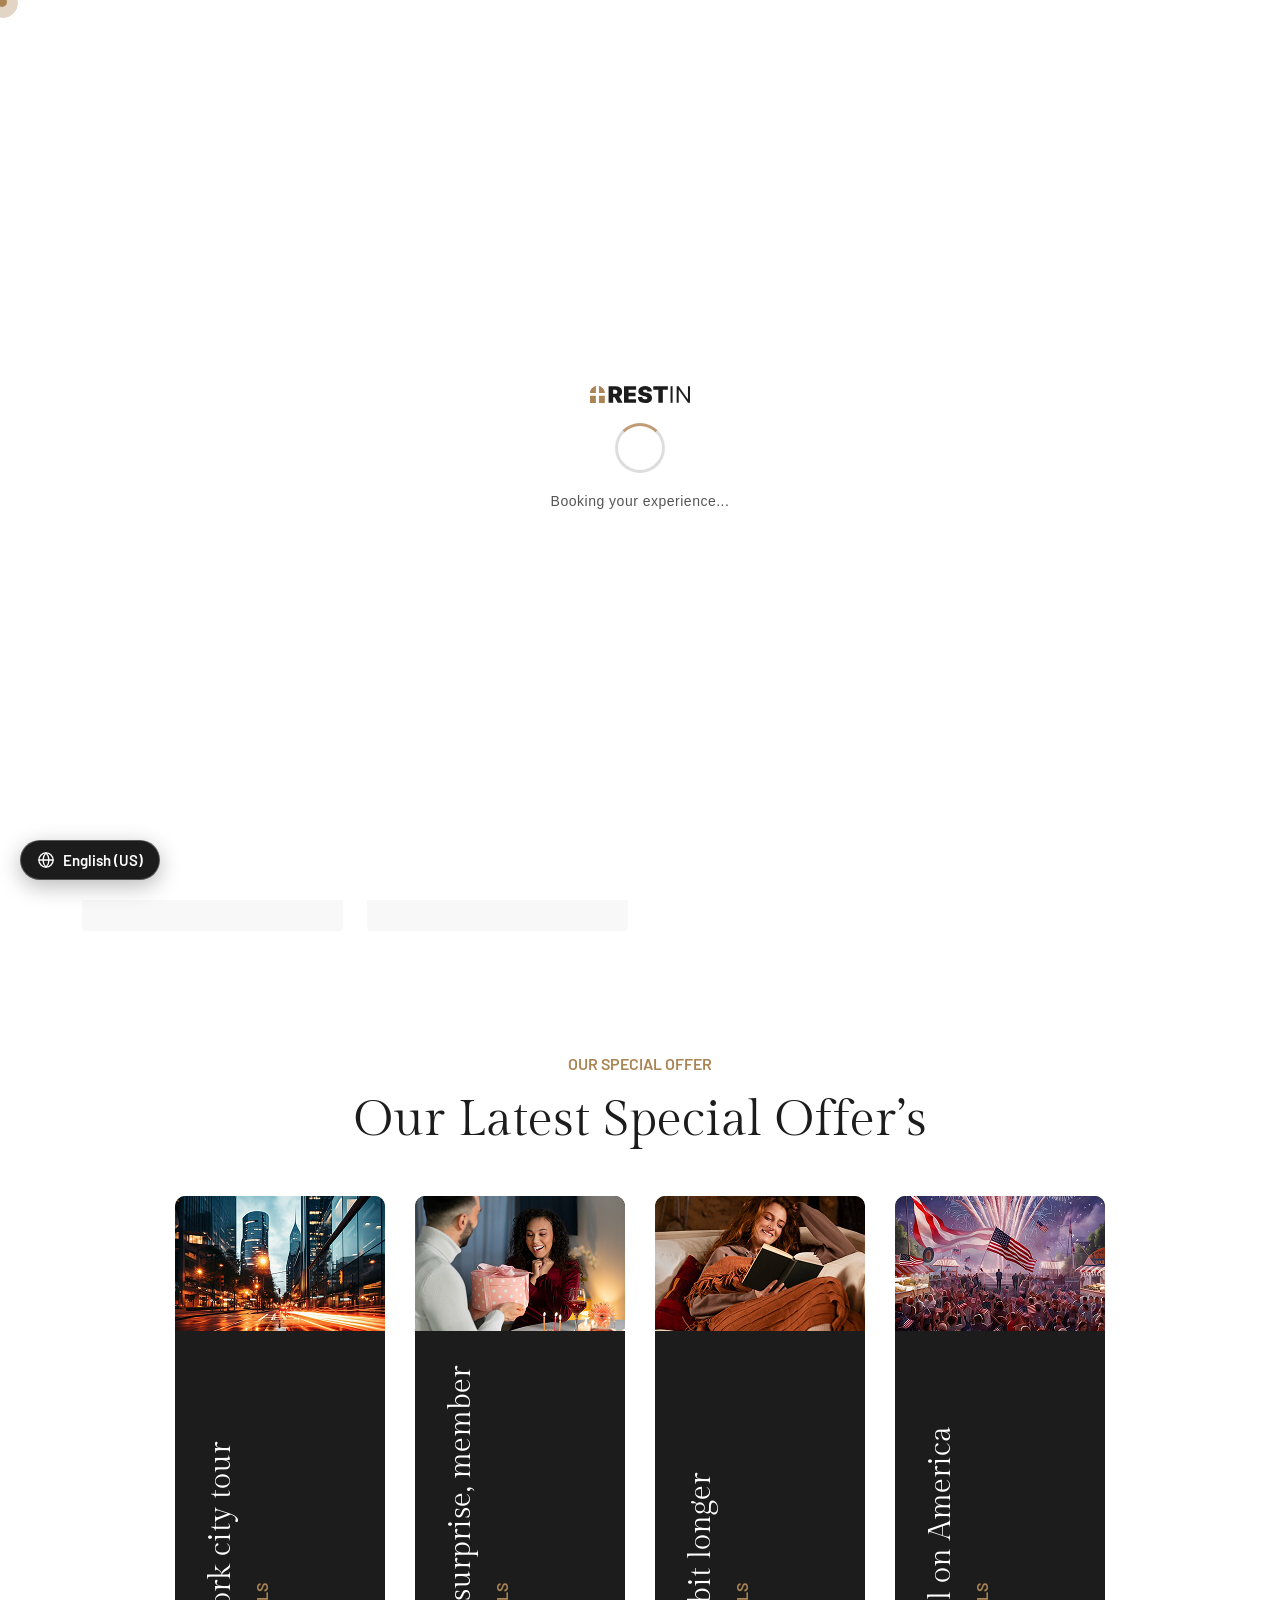
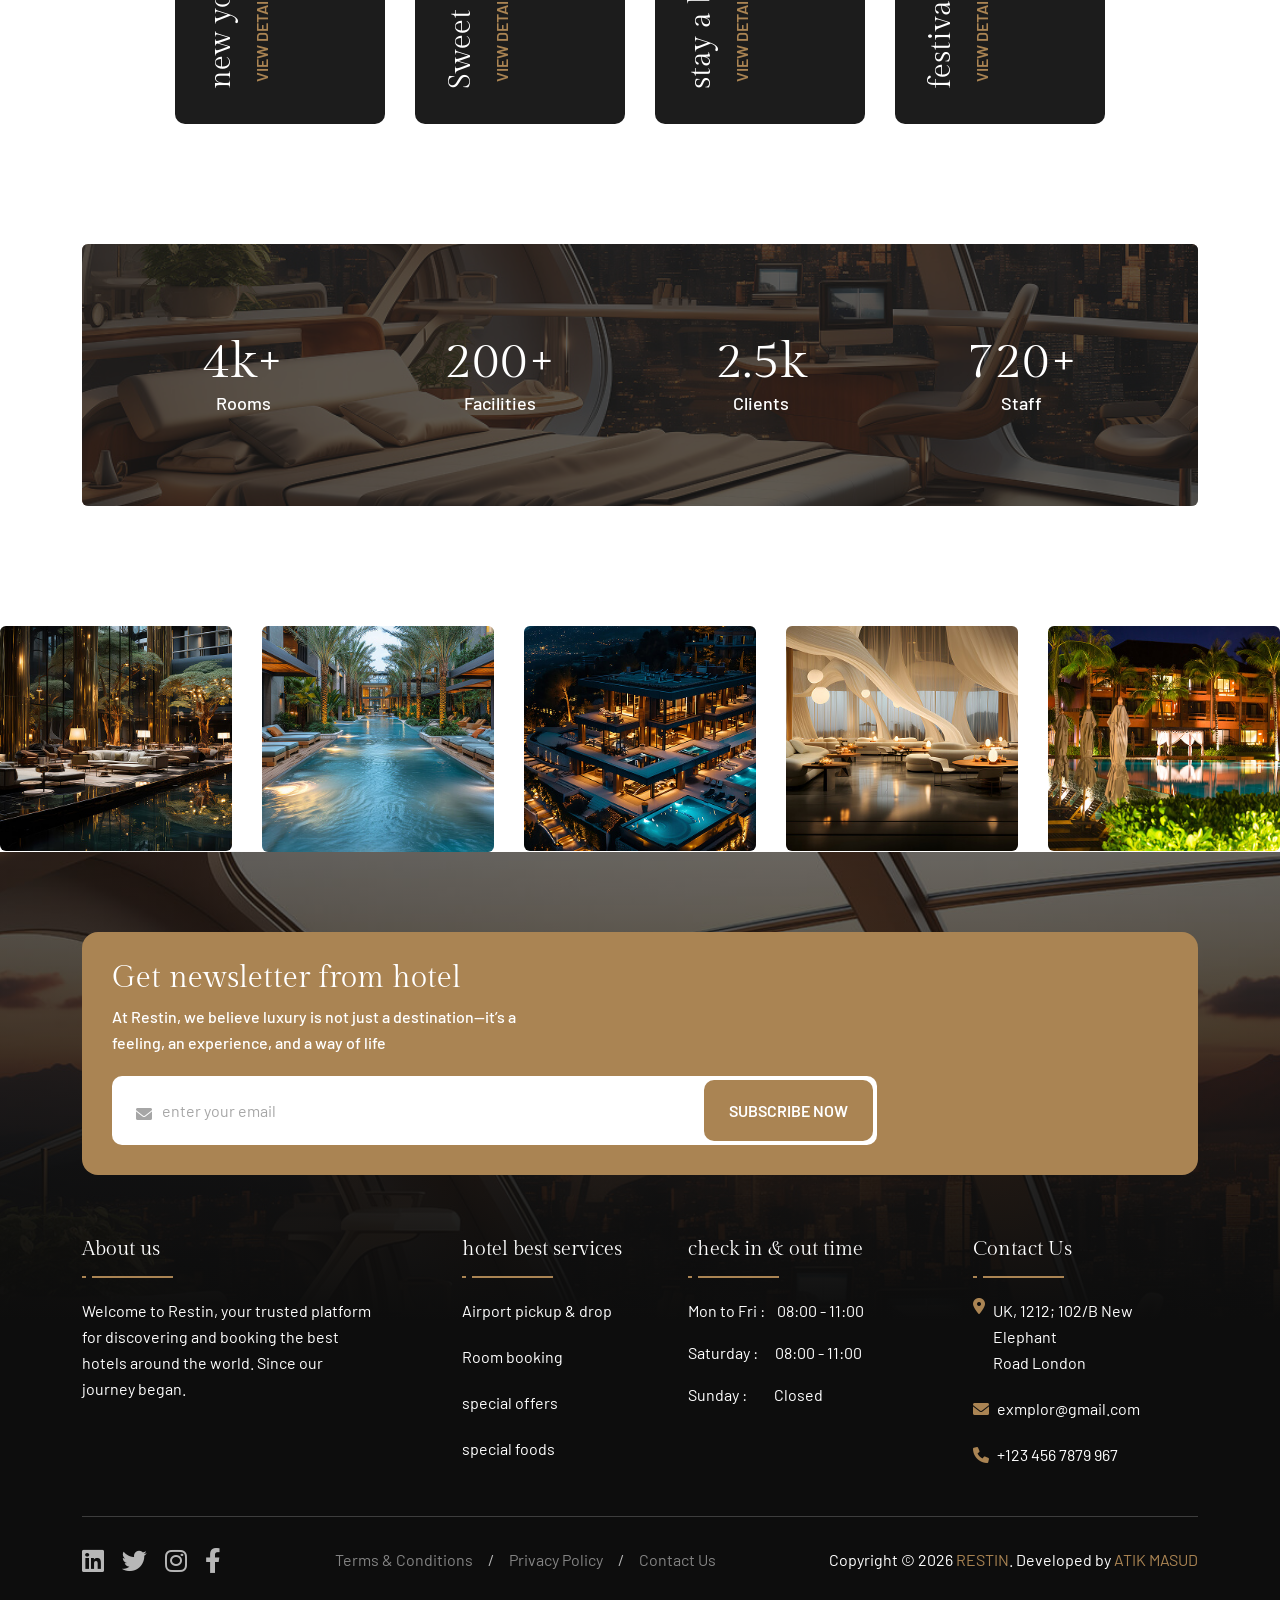
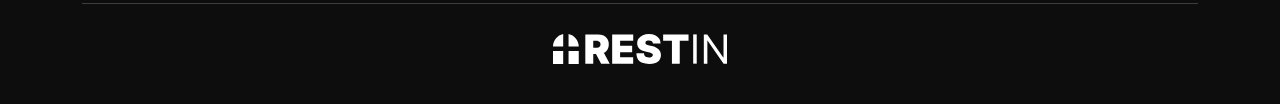
<file: service.html>
<!doctype html>
<html lang="en">
    <head>
        <meta charset="UTF-8" />
        <meta http-equiv="X-UA-Compatible" content="IE=edge" />
        <meta name="viewport" content="width=device-width, initial-scale=1" />
        <meta name="author" content="Atik Masud" />
        <meta name="description" content="Restin - Hotel Booking" />
        <title>Restin - Hotel Booking</title>
        <link rel="shortcut icon" href="assets/img/favicon.svg" />
        <link rel="stylesheet" href="assets/css/bootstrap.min.css" />
        <link rel="stylesheet" href="assets/css/all.min.css" />
        <link rel="stylesheet" href="assets/css/animate.css" />
        <link rel="stylesheet" href="assets/css/magnific-popup.css" />
        <link rel="stylesheet" href="assets/css/mousecursor.css" />
        <link rel="stylesheet" href="assets/css/meanmenu.css" />
        <link rel="stylesheet" href="assets/css/odometer.css" />
        <link rel="stylesheet" href="assets/css/swiper-bundle.min.css" />
        <link rel="stylesheet" href="assets/css/nice-select.css" />
        <link rel="stylesheet" href="assets/css/main.css" />
        <link rel="stylesheet" href="assets/css/i18n.css" />
    </head>
    <body>
        <div id="preloader">
            <div class="preloader-content">
                <img src="assets/img/logo/black-logo.svg" alt="Hotel Logo" class="preloader-logo" />
                <div class="spinner"></div>
                <p>Booking your experience...</p>
            </div>
        </div>
        <button id="back-top" class="back-to-top show">
            <i class="fa-regular fa-arrow-up"></i>
        </button>
        <div class="mouseCursor cursor-outer"></div>
        <div class="mouseCursor cursor-inner"></div>
        <div class="fix-area">
            <div class="offcanvas__info">
                <div class="offcanvas__wrapper">
                    <div class="offcanvas__content">
                        <div class="offcanvas__top mb-5 d-flex justify-content-between align-items-center">
                            <div class="offcanvas__logo">
                                <a href="index.html">
                                    <img src="assets/img/logo/black-logo.svg" alt="logo-img" />
                                </a>
                            </div>
                            <div class="offcanvas__close">
                                <button>
                                    <i class="fas fa-times"></i>
                                </button>
                            </div>
                        </div>
                        <p class="text d-none d-xl-block">
                            Nullam dignissim, ante scelerisque the is euismod fermentum odio sem semper the is erat, a
                            feugiat leo urna eget eros. Duis Aenean a imperdiet risus.
                        </p>
                        <div class="mobile-menu fix mb-3"></div>
                        <div class="offcanvas__contact d-xl-block">
                            <h4 class="d-xl-block">Contact Info</h4>
                            <ul class="d-xl-block">
                                <li class="d-flex align-items-center">
                                    <div class="offcanvas__contact-icon">
                                        <i class="fal fa-map-marker-alt"></i>
                                    </div>
                                    <div class="offcanvas__contact-text">
                                        <a target="_blank" href="#">Main Street, Melbourne, Australia</a>
                                    </div>
                                </li>
                                <li class="d-flex align-items-center">
                                    <div class="offcanvas__contact-icon mr-15">
                                        <i class="fal fa-envelope"></i>
                                    </div>
                                    <div class="offcanvas__contact-text">
                                        <a href="mailto:info@example.com"
                                            ><span class="mailto:info@example.com">info@example.com</span></a
                                        >
                                    </div>
                                </li>
                                <li class="d-flex align-items-center">
                                    <div class="offcanvas__contact-icon mr-15">
                                        <i class="fal fa-clock"></i>
                                    </div>
                                    <div class="offcanvas__contact-text">
                                        <a target="_blank" href="#">Mod-friday, 09am -05pm</a>
                                    </div>
                                </li>
                                <li class="d-flex align-items-center">
                                    <div class="offcanvas__contact-icon mr-15">
                                        <i class="far fa-phone"></i>
                                    </div>
                                    <div class="offcanvas__contact-text">
                                        <a href="tel:+11002345909">+11002345909</a>
                                    </div>
                                </li>
                            </ul>
                            <div class="social-icon d-flex align-items-center">
                                <a href="#"><i class="fab fa-facebook-f"></i></a>
                                <a href="#"><i class="fab fa-twitter"></i></a>
                                <a href="#"><i class="fab fa-youtube"></i></a>
                                <a href="#"><i class="fab fa-linkedin-in"></i></a>
                            </div>
                        </div>
                    </div>
                </div>
            </div>
        </div>
        <div class="offcanvas__overlay"></div>
        <div class="header-top-section-3 style-bg">
            <div class="container-fluid">
                <div class="header-top-wrapper-3 style-inner">
                    <div class="header-left">
                        <ul class="list">
                            <li>
                                <i class="fa-solid fa-phone"></i>
                                <a href="tel:+093783575222">+09 378 357 5222</a>
                            </li>
                            <li>/</li>
                            <li>
                                <i class="fa-solid fa-envelope"></i>
                                <a href="mailto:info@example.com">info@example.com</a>
                            </li>
                            <li>/</li>
                            <li>
                                <i class="fa-solid fa-location-dot"></i>
                                Elgin Street, 6391, Celina, Delaware
                            </li>
                        </ul>
                    </div>
                    <div class="social-icon">
                        <a href="#"><i class="fa-brands fa-linkedin"></i></a>
                        <a href="#"><i class="fa-brands fa-twitter"></i></a>
                        <a href="#"><i class="fa-brands fa-instagram"></i></a>
                        <a href="#"><i class="fa-brands fa-facebook-f"></i></a>
                    </div>
                </div>
            </div>
        </div>
        <header id="header-sticky" class="header-1 header-3">
            <div class="container-fluid">
                <div class="mega-menu-wrapper">
                    <div class="header-main">
                        <div class="header-left">
                            <div class="logo">
                                <a href="index.html" class="header-logo">
                                    <img src="assets/img/logo/white-logo.svg" alt="logo-img" />
                                </a>
                                <a href="index.html" class="header-logo-2">
                                    <img src="assets/img/logo/black-logo.svg" alt="logo-img" />
                                </a>
                            </div>
                        </div>
                        <div class="header-right style-3 d-flex justify-content-end align-items-center">
                            <div class="mean__menu-wrapper">
                                <div class="main-menu">
                                    <nav id="mobile-menu">
                                        <ul>
                                            <li><a href="index.html">Home</a></li>
                                            <li>
                                                <a href="about.html">About Us</a>
                                            </li>
                                            <li class="has-dropdown">
                                                <a href="news-details.html"> Pages </a>
                                                <ul class="submenu">
                                                    <li class="has-dropdown">
                                                        <a href="room-details.html">
                                                            Room
                                                            <i class="fas fa-angle-right"></i>
                                                        </a>
                                                        <ul class="submenu">
                                                            <li><a href="room.html"> Our Room</a></li>
                                                            <li><a href="room-details.html">Room Details</a></li>
                                                        </ul>
                                                    </li>
                                                    <li><a href="facilitie.html">Hotel Facilities</a></li>
                                                    <li class="has-dropdown">
                                                        <a href="team-details.html">
                                                            Team
                                                            <i class="fas fa-angle-right"></i>
                                                        </a>
                                                        <ul class="submenu">
                                                            <li><a href="team.html">Our Team</a></li>
                                                            <li><a href="team-details.html">Team Details</a></li>
                                                        </ul>
                                                    </li>
                                                    <li><a href="testimonial.html">Our Testimonial</a></li>
                                                    <li><a href="404.html">404 Page</a></li>
                                                </ul>
                                            </li>
                                            <li>
                                                <a href="service-details.html"> Service </a>
                                                <ul class="submenu">
                                                    <li><a href="service.html">Our Service</a></li>
                                                    <li>
                                                        <a href="service-details.html">Service Details</a>
                                                    </li>
                                                </ul>
                                            </li>
                                            <li>
                                                <a href="news-details.html"> Blog </a>
                                                <ul class="submenu">
                                                    <li><a href="news-grid.html">Blog Grid</a></li>
                                                    <li><a href="news.html">Blog Standard</a></li>
                                                    <li><a href="news-details.html">Blog Details</a></li>
                                                </ul>
                                            </li>
                                            <li>
                                                <a href="contact.html">Contact Us</a>
                                            </li>
                                        </ul>
                                    </nav>
                                </div>
                            </div>
                            <div class="header-button">
                                <a href="contact.html" class="theme-btn style-3"> BOOK NOW </a>
                            </div>
                            <div class="header__hamburger d-xl-none my-auto">
                                <div class="sidebar__toggle">
                                    <i class="fas fa-bars"></i>
                                </div>
                            </div>
                        </div>
                    </div>
                </div>
            </div>
        </header>
        <div class="breadcrumb-wrapper bg-cover" style="background-image: url(&quot;assets/img/breadcrumb.jpg&quot;)">
            <div class="container">
                <div class="page-heading">
                    <div class="breadcrumb-sub-title">
                        <h1 class="text-white wow fadeInUp" data-wow-delay=".3s">Services</h1>
                    </div>
                    <ul class="breadcrumb-items wow fadeInUp" data-wow-delay=".5s">
                        <li>
                            <a href="index.html"> Home </a>
                        </li>
                        <li>
                            <i class="fa-solid fa-chevron-right"></i>
                        </li>
                        <li>Services</li>
                    </ul>
                </div>
            </div>
        </div>
        <section class="service-section section-padding pb-0 fix">
            <div class="container">
                <div class="row g-4">
                    <div
                        class="col-xxl-2 col-xl-3 col-lg-3 col-md-4 col-sm-6 tp_fade_anim"
                        data-delay=".1"
                        data-fade-from="left"
                    >
                        <div class="service-box-items">
                            <div class="icon">
                                <img src="assets/img/home-1/icon/08.svg" alt="img" />
                            </div>
                            <h6>Smart Key</h6>
                        </div>
                    </div>
                    <div
                        class="col-xxl-2 col-xl-3 col-lg-3 col-md-4 col-sm-6 tp_fade_anim"
                        data-delay=".2"
                        data-fade-from="left"
                    >
                        <div class="service-box-items">
                            <div class="icon">
                                <img src="assets/img/home-1/icon/09.svg" alt="img" />
                            </div>
                            <h6>Free Car Parking</h6>
                        </div>
                    </div>
                    <div
                        class="col-xxl-2 col-xl-3 col-lg-3 col-md-4 col-sm-6 tp_fade_anim"
                        data-delay=".3"
                        data-fade-from="left"
                    >
                        <div class="service-box-items">
                            <div class="icon">
                                <img src="assets/img/home-1/icon/10.svg" alt="img" />
                            </div>
                            <h6>Fast Wifi Interner</h6>
                        </div>
                    </div>
                    <div
                        class="col-xxl-2 col-xl-3 col-lg-3 col-md-4 col-sm-6 tp_fade_anim"
                        data-delay=".4"
                        data-fade-from="left"
                    >
                        <div class="service-box-items">
                            <div class="icon">
                                <img src="assets/img/home-1/icon/11.svg" alt="img" />
                            </div>
                            <h6>Room Service</h6>
                        </div>
                    </div>
                    <div
                        class="col-xxl-2 col-xl-3 col-lg-3 col-md-4 col-sm-6 tp_fade_anim"
                        data-delay=".5"
                        data-fade-from="left"
                    >
                        <div class="service-box-items">
                            <div class="icon">
                                <img src="assets/img/home-1/icon/12.svg" alt="img" />
                            </div>
                            <h6>Food & Drink</h6>
                        </div>
                    </div>
                    <div
                        class="col-xxl-2 col-xl-3 col-lg-3 col-md-4 col-sm-6 tp_fade_anim"
                        data-delay=".6"
                        data-fade-from="left"
                    >
                        <div class="service-box-items">
                            <div class="icon">
                                <img src="assets/img/home-1/icon/13.svg" alt="img" />
                            </div>
                            <h6>Swimming - Pool</h6>
                        </div>
                    </div>
                </div>
            </div>
        </section>
        <div class="service-offer-section section-padding fix">
            <div class="container">
                <div class="section-title text-center">
                    <span class="sub-title wow fadeInUp">our special offer</span>
                    <h2 class="wow fadeInUp" data-wow-delay=".3s">Our Latest Special Offer’s</h2>
                </div>
                <div class="service-wrapper">
                    <div class="service-main-item">
                        <div class="service-item">
                            <div class="service-image">
                                <img src="assets/img/home-1/offer/radius-1.jpg" alt="img" />
                            </div>
                            <div class="service-content">
                                <h3>
                                    <a href="service-details.html">new york city tour</a>
                                </h3>
                                <a href="service-details.html" class="btn">view details</a>
                            </div>
                        </div>
                        <div class="service-card-item">
                            <div class="services-image">
                                <img src="assets/img/home-1/offer/01.jpg" alt="img" />
                                <div class="content">
                                    <h3>
                                        <a href="service-details.html">Celebrating freedom</a>
                                    </h3>
                                    <a href="service-details.html" class="views-btn">view details</a>
                                </div>
                            </div>
                        </div>
                    </div>
                    <div class="service-main-item">
                        <div class="service-item">
                            <div class="service-image">
                                <img src="assets/img/home-1/offer/radius-2.jpg" alt="img" />
                            </div>
                            <div class="service-content">
                                <h3>
                                    <a href="service-details.html">Sweet surprise, member</a>
                                </h3>
                                <a href="service-details.html" class="btn">view details</a>
                            </div>
                        </div>
                        <div class="service-card-item">
                            <div class="services-image">
                                <img src="assets/img/home-1/offer/01.jpg" alt="img" />
                                <div class="content">
                                    <h3>
                                        <a href="service-details.html">Celebrating freedom</a>
                                    </h3>
                                    <a href="service-details.html" class="views-btn">view details</a>
                                </div>
                            </div>
                        </div>
                    </div>
                    <div class="service-main-item active">
                        <div class="service-item">
                            <div class="service-image">
                                <img src="assets/img/home-1/offer/radius-1.jpg" alt="img" />
                            </div>
                            <div class="service-content">
                                <h3>
                                    <a href="service-details.html">stay a bit longer</a>
                                </h3>
                                <a href="service-details.html" class="btn">view details</a>
                            </div>
                        </div>
                        <div class="service-card-item">
                            <div class="services-image">
                                <img src="assets/img/home-1/offer/01.jpg" alt="img" />
                                <div class="content">
                                    <h3>
                                        <a href="service-details.html">Celebrating freedom</a>
                                    </h3>
                                    <a href="service-details.html" class="views-btn">view details</a>
                                </div>
                            </div>
                        </div>
                    </div>
                    <div class="service-main-item">
                        <div class="service-item">
                            <div class="service-image">
                                <img src="assets/img/home-1/offer/radius-3.jpg" alt="img" />
                            </div>
                            <div class="service-content">
                                <h3>
                                    <a href="service-details.html">stay a bit longer</a>
                                </h3>
                                <a href="service-details.html" class="btn">view details</a>
                            </div>
                        </div>
                        <div class="service-card-item">
                            <div class="services-image">
                                <img src="assets/img/home-1/offer/01.jpg" alt="img" />
                                <div class="content">
                                    <h3>
                                        <a href="service-details.html">Celebrating freedom</a>
                                    </h3>
                                    <a href="service-details.html" class="views-btn">view details</a>
                                </div>
                            </div>
                        </div>
                    </div>
                    <div class="service-main-item">
                        <div class="service-item">
                            <div class="service-image">
                                <img src="assets/img/home-1/offer/radius-4.jpg" alt="img" />
                            </div>
                            <div class="service-content">
                                <h3>
                                    <a href="service-details.html">festival on America</a>
                                </h3>
                                <a href="service-details.html" class="btn">view details</a>
                            </div>
                        </div>
                        <div class="service-card-item">
                            <div class="services-image">
                                <img src="assets/img/home-1/offer/01.jpg" alt="img" />
                                <div class="content">
                                    <h3>
                                        <a href="service-details.html">Celebrating freedom</a>
                                    </h3>
                                    <a href="service-details.html" class="views-btn">view details</a>
                                </div>
                            </div>
                        </div>
                    </div>
                </div>
            </div>
        </div>
        <section class="service-bg-section section-padding fix pt-0">
            <div class="container">
                <div class="bg-image-2 bg-cover" style="background-image: url(assets/img/home-2/feature/02.jpg)">
                    <div class="counter-wrapper">
                        <div class="counter-content">
                            <h2><span class="odometer" data-count="4">00</span>k+</h2>
                            <p>Rooms</p>
                        </div>
                        <div class="counter-content">
                            <h2><span class="odometer" data-count="200">00</span>+</h2>
                            <p>Facilities</p>
                        </div>
                        <div class="counter-content">
                            <h2><span class="odometer" data-count="2.5">00</span>k</h2>
                            <p>Clients</p>
                        </div>
                        <div class="counter-content">
                            <h2><span class="odometer" data-count="720">00</span>+</h2>
                            <p>Staff</p>
                        </div>
                    </div>
                </div>
            </div>
        </section>
        <div class="instagram-section-2 fix">
            <div class="swiper instagram-banner-slider">
                <div class="swiper-wrapper">
                    <div class="swiper-slide">
                        <div class="instagram-banner-items">
                            <div class="banner-image">
                                <img src="assets/img/home-1/instagram/01.jpg" alt="insta-img" />
                                <a href="index.html" class="icon">
                                    <i class="fa-brands fa-instagram"></i>
                                </a>
                            </div>
                        </div>
                    </div>
                    <div class="swiper-slide">
                        <div class="instagram-banner-items">
                            <div class="banner-image">
                                <img src="assets/img/home-1/instagram/02.jpg" alt="insta-img" />
                                <a href="index.html" class="icon">
                                    <i class="fa-brands fa-instagram"></i>
                                </a>
                            </div>
                        </div>
                    </div>
                    <div class="swiper-slide">
                        <div class="instagram-banner-items">
                            <div class="banner-image">
                                <img src="assets/img/home-1/instagram/03.jpg" alt="insta-img" />
                                <a href="index.html" class="icon">
                                    <i class="fa-brands fa-instagram"></i>
                                </a>
                            </div>
                        </div>
                    </div>
                    <div class="swiper-slide">
                        <div class="instagram-banner-items">
                            <div class="banner-image">
                                <img src="assets/img/home-1/instagram/04.jpg" alt="insta-img" />
                                <a href="index.html" class="icon">
                                    <i class="fa-brands fa-instagram"></i>
                                </a>
                            </div>
                        </div>
                    </div>
                    <div class="swiper-slide">
                        <div class="instagram-banner-items">
                            <div class="banner-image">
                                <img src="assets/img/home-1/instagram/05.jpg" alt="insta-img" />
                                <a href="index.html" class="icon">
                                    <i class="fa-brands fa-instagram"></i>
                                </a>
                            </div>
                        </div>
                    </div>
                    <div class="swiper-slide">
                        <div class="instagram-banner-items">
                            <div class="banner-image">
                                <img src="assets/img/home-1/instagram/06.jpg" alt="insta-img" />
                                <a href="index.html" class="icon">
                                    <i class="fa-brands fa-instagram"></i>
                                </a>
                            </div>
                        </div>
                    </div>
                </div>
            </div>
        </div>
        <footer class="footer-section fix bg-cover" style="background-image: url(assets/img/home-1/footer.jpg)">
            <div class="container">
                <div class="footer-newsletter">
                    <div class="newsletter-content">
                        <h3>Get newsletter from hotel</h3>
                        <p>
                            At Restin, we believe luxury is not just a destination—it’s a feeling, an experience, and a
                            way of life
                        </p>
                    </div>
                    <form action="#">
                        <div class="form-clt">
                            <i class="fa-solid fa-envelope"></i>
                            <input type="text" name="email" id="email" placeholder="enter your email" />
                            <button type="submit" class="theme-btn">subscribe now</button>
                        </div>
                    </form>
                </div>
                <div class="footer-widget-wrapper">
                    <div class="row">
                        <div class="col-xl-4 col-md-6 col-lg-3 wow fadeInUp" data-wow-delay=".2s">
                            <div class="single-footer-widget">
                                <div class="widget-title">
                                    <h5>About us</h5>
                                </div>
                                <div class="footer-content">
                                    <p>
                                        Welcome to Restin, your trusted platform for discovering and booking the best
                                        hotels around the world. Since our journey began.
                                    </p>
                                </div>
                            </div>
                        </div>
                        <div class="col-xl-2 col-md-6 col-lg-3 wow fadeInUp" data-wow-delay=".4s">
                            <div class="single-footer-widget">
                                <div class="widget-title">
                                    <h5>hotel best services</h5>
                                </div>
                                <ul class="list">
                                    <li>
                                        <a href="service-details.html">Airport pickup & drop</a>
                                    </li>
                                    <li>
                                        <a href="service-details.html">Room booking</a>
                                    </li>
                                    <li>
                                        <a href="service-details.html">special offers</a>
                                    </li>
                                    <li>
                                        <a href="service-details.html">special foods</a>
                                    </li>
                                </ul>
                            </div>
                        </div>
                        <div class="col-xl-3 ps-lg-5 col-md-6 col-lg-3 wow fadeInUp" data-wow-delay=".6s">
                            <div class="single-footer-widget">
                                <div class="widget-title">
                                    <h5>check in & out time</h5>
                                </div>
                                <ul class="date-list">
                                    <li>Mon to Fri : <span class="style-1">08:00 - 11:00</span></li>
                                    <li>Saturday : <span>08:00 - 11:00</span></li>
                                    <li>Sunday : <span class="style-3">Closed</span></li>
                                </ul>
                            </div>
                        </div>
                        <div class="col-xl-3 ps-lg-5 col-md-6 col-lg-3 wow fadeInUp" data-wow-delay=".8s">
                            <div class="single-footer-widget">
                                <div class="widget-title">
                                    <h5>Contact Us</h5>
                                </div>
                                <ul class="contact-item">
                                    <li>
                                        <i class="fa-solid fa-location-dot"></i>
                                        UK, 1212; 102/B New Elephant <br />
                                        Road London
                                    </li>
                                    <li class="style-2">
                                        <i class="fa-solid fa-envelope"></i>
                                        <a href="mailto:exmplor@gmail.com">exmplor@gmail.com</a>
                                    </li>
                                    <li class="style-2">
                                        <i class="fa-solid fa-phone"></i>
                                        <a href="tel:+1234567879967">+123 456 7879 967</a>
                                    </li>
                                </ul>
                            </div>
                        </div>
                    </div>
                </div>
                <div class="footer-bottom">
                    <div class="footer-wrapper">
                        <div class="social-icon wow fadeInLeft" data-wow-delay=".3s">
                            <a href="#"><i class="fa-brands fa-linkedin"></i></a>
                            <a href="#"><i class="fa-brands fa-twitter"></i></a>
                            <a href="#"><i class="fa-brands fa-instagram"></i></a>
                            <a href="#"><i class="fa-brands fa-facebook-f"></i></a>
                        </div>
                        <ul class="footer-list wow fadeInUp" data-wow-delay=".5s">
                            <li>
                                <a href="contact.html">Terms & Conditions</a>
                            </li>
                            <li>/</li>
                            <li>
                                <a href="contact.html">Privacy Policy</a>
                            </li>
                            <li>/</li>
                            <li>
                                <a href="contact.html">Contact Us</a>
                            </li>
                        </ul>
                        <p class="wow fadeInRight" data-wow-delay=".7s">
                            Copyright © 2026 <span>Restin</span>. Developed by <span>Atik Masud</span>
                        </p>
                    </div>
                    <a href="index.html" class="footer-logo wow fadeInUp" data-wow-delay=".3s">
                        <img src="assets/img/logo/white-logo.svg" alt="img" />
                    </a>
                </div>
            </div>
        </footer>
        <script src="assets/js/jquery-3.7.1.min.js"></script>
        <script src="assets/js/bootstrap.bundle.min.js"></script>
        <script src="assets/js/jquery.nice-select.min.js"></script>
        <script src="assets/js/swiper-bundle.min.js"></script>
        <script src="assets/js/jquery.meanmenu.min.js"></script>
        <script src="assets/js/jquery.magnific-popup.min.js"></script>
        <script src="assets/js/wow.min.js"></script>
        <script src="assets/js/main.js"></script>
        <script src="assets/js/i18n-data.js"></script>
        <script src="assets/js/i18n.js"></script>
    </body>
</html>
</file>
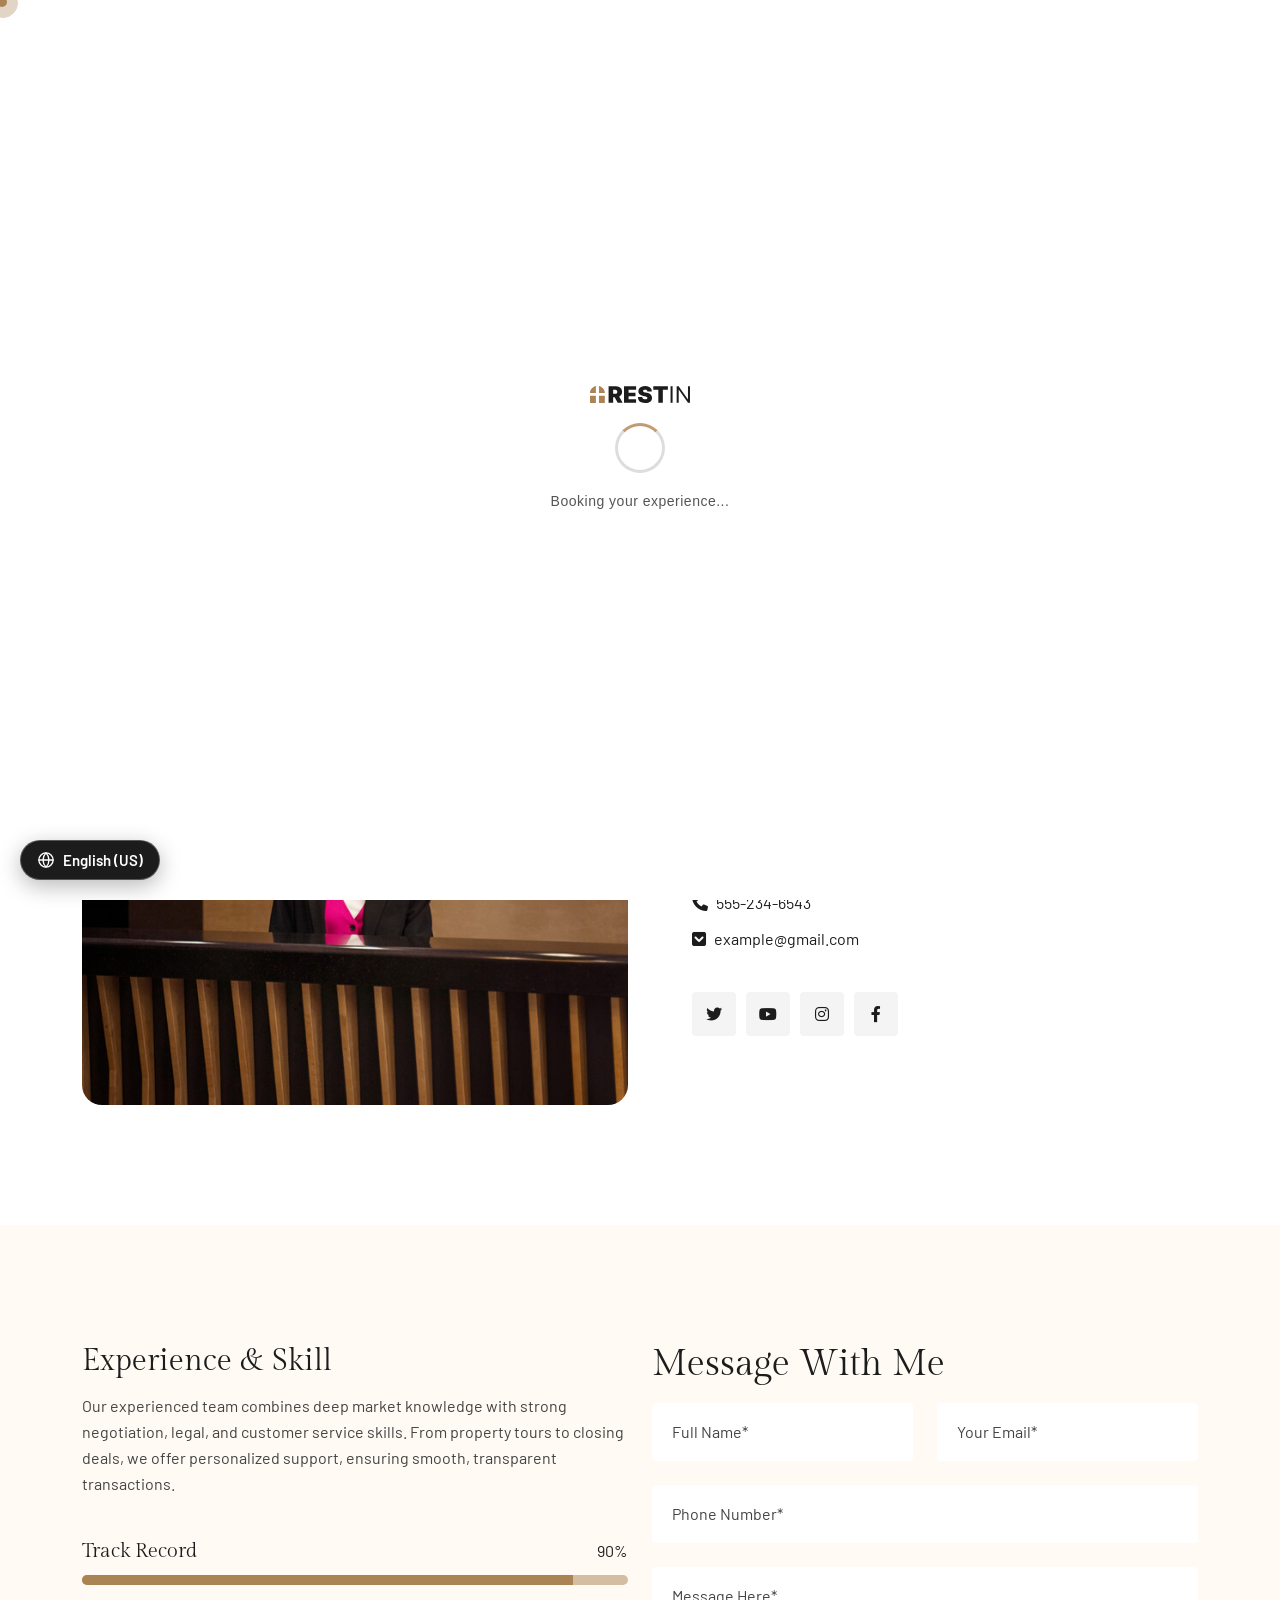
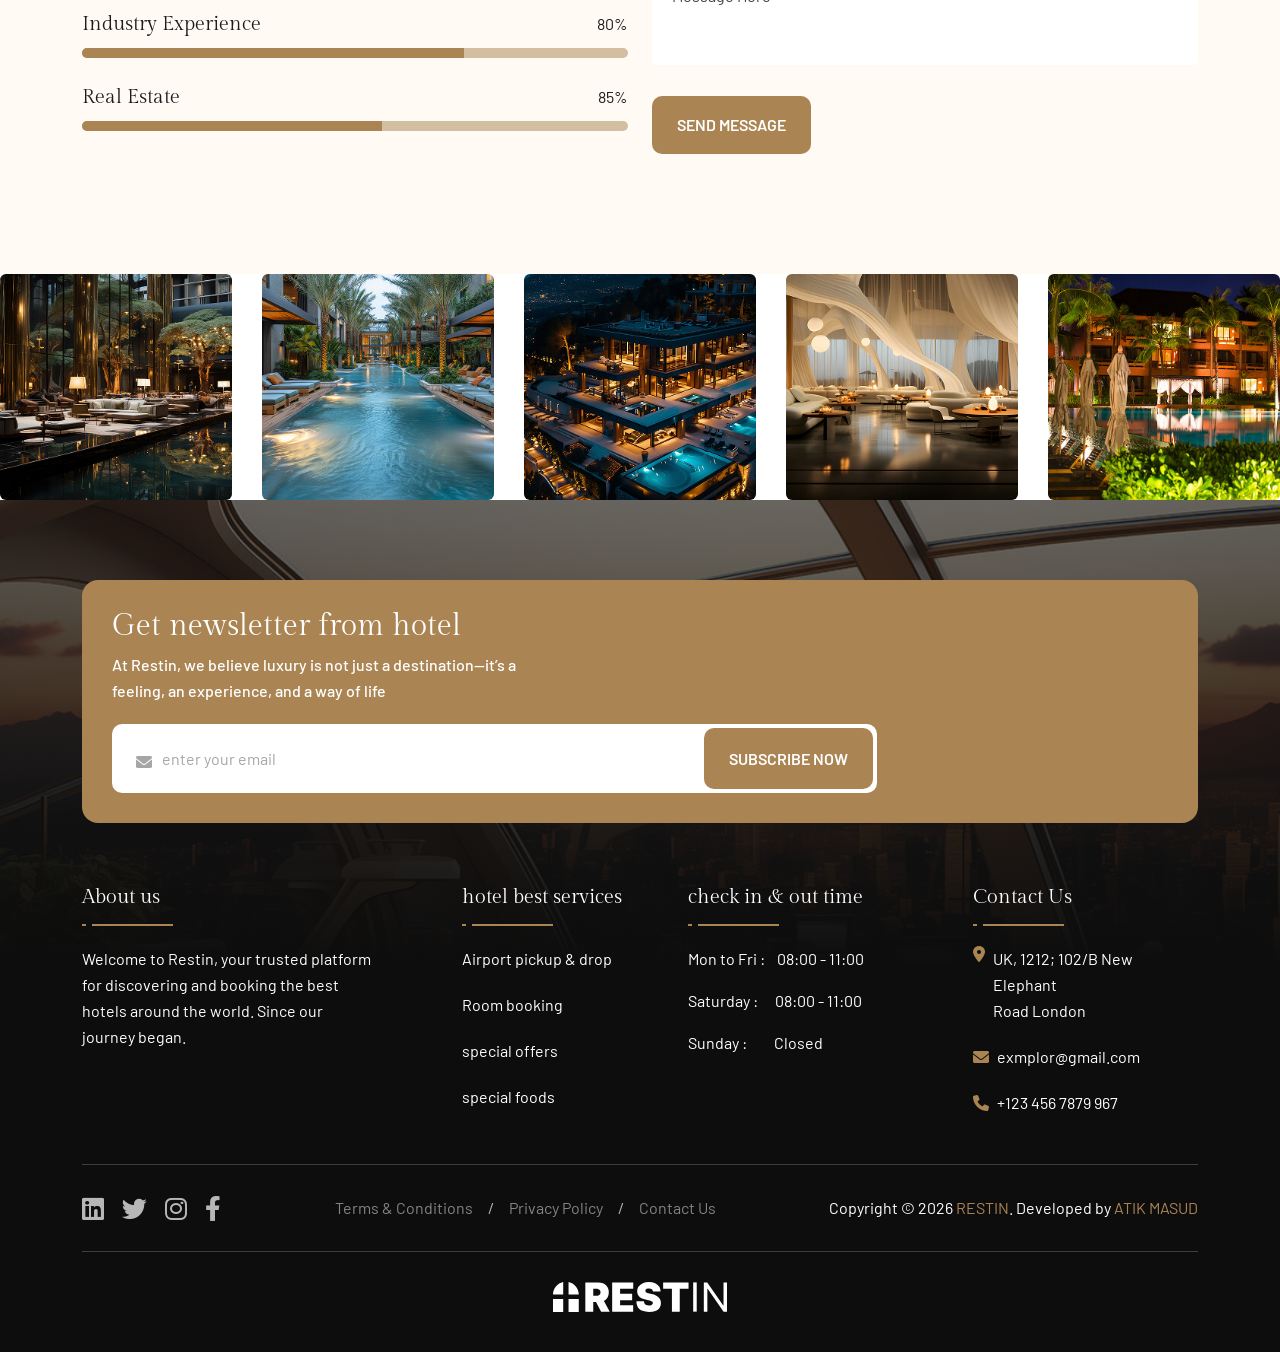
<file: team-details.html>
<!doctype html>
<html lang="en">
    <head>
        <meta charset="UTF-8" />
        <meta http-equiv="X-UA-Compatible" content="IE=edge" />
        <meta name="viewport" content="width=device-width, initial-scale=1" />
        <meta name="author" content="Atik Masud" />
        <meta name="description" content="Restin - Hotel Booking" />
        <title>Restin - Hotel Booking</title>
        <link rel="shortcut icon" href="assets/img/favicon.svg" />
        <link rel="stylesheet" href="assets/css/bootstrap.min.css" />
        <link rel="stylesheet" href="assets/css/all.min.css" />
        <link rel="stylesheet" href="assets/css/animate.css" />
        <link rel="stylesheet" href="assets/css/magnific-popup.css" />
        <link rel="stylesheet" href="assets/css/mousecursor.css" />
        <link rel="stylesheet" href="assets/css/meanmenu.css" />
        <link rel="stylesheet" href="assets/css/odometer.css" />
        <link rel="stylesheet" href="assets/css/swiper-bundle.min.css" />
        <link rel="stylesheet" href="assets/css/nice-select.css" />
        <link rel="stylesheet" href="assets/css/main.css" />
        <link rel="stylesheet" href="assets/css/i18n.css" />
    </head>
    <body>
        <div id="preloader">
            <div class="preloader-content">
                <img src="assets/img/logo/black-logo.svg" alt="Hotel Logo" class="preloader-logo" />
                <div class="spinner"></div>
                <p>Booking your experience...</p>
            </div>
        </div>
        <button id="back-top" class="back-to-top show">
            <i class="fa-regular fa-arrow-up"></i>
        </button>
        <div class="mouseCursor cursor-outer"></div>
        <div class="mouseCursor cursor-inner"></div>
        <div class="fix-area">
            <div class="offcanvas__info">
                <div class="offcanvas__wrapper">
                    <div class="offcanvas__content">
                        <div class="offcanvas__top mb-5 d-flex justify-content-between align-items-center">
                            <div class="offcanvas__logo">
                                <a href="index.html">
                                    <img src="assets/img/logo/black-logo.svg" alt="logo-img" />
                                </a>
                            </div>
                            <div class="offcanvas__close">
                                <button>
                                    <i class="fas fa-times"></i>
                                </button>
                            </div>
                        </div>
                        <p class="text d-none d-xl-block">
                            Nullam dignissim, ante scelerisque the is euismod fermentum odio sem semper the is erat, a
                            feugiat leo urna eget eros. Duis Aenean a imperdiet risus.
                        </p>
                        <div class="mobile-menu fix mb-3"></div>
                        <div class="offcanvas__contact d-xl-block">
                            <h4 class="d-xl-block">Contact Info</h4>
                            <ul class="d-xl-block">
                                <li class="d-flex align-items-center">
                                    <div class="offcanvas__contact-icon">
                                        <i class="fal fa-map-marker-alt"></i>
                                    </div>
                                    <div class="offcanvas__contact-text">
                                        <a target="_blank" href="#">Main Street, Melbourne, Australia</a>
                                    </div>
                                </li>
                                <li class="d-flex align-items-center">
                                    <div class="offcanvas__contact-icon mr-15">
                                        <i class="fal fa-envelope"></i>
                                    </div>
                                    <div class="offcanvas__contact-text">
                                        <a href="mailto:info@example.com"
                                            ><span class="mailto:info@example.com">info@example.com</span></a
                                        >
                                    </div>
                                </li>
                                <li class="d-flex align-items-center">
                                    <div class="offcanvas__contact-icon mr-15">
                                        <i class="fal fa-clock"></i>
                                    </div>
                                    <div class="offcanvas__contact-text">
                                        <a target="_blank" href="#">Mod-friday, 09am -05pm</a>
                                    </div>
                                </li>
                                <li class="d-flex align-items-center">
                                    <div class="offcanvas__contact-icon mr-15">
                                        <i class="far fa-phone"></i>
                                    </div>
                                    <div class="offcanvas__contact-text">
                                        <a href="tel:+11002345909">+11002345909</a>
                                    </div>
                                </li>
                            </ul>
                            <div class="social-icon d-flex align-items-center">
                                <a href="#"><i class="fab fa-facebook-f"></i></a>
                                <a href="#"><i class="fab fa-twitter"></i></a>
                                <a href="#"><i class="fab fa-youtube"></i></a>
                                <a href="#"><i class="fab fa-linkedin-in"></i></a>
                            </div>
                        </div>
                    </div>
                </div>
            </div>
        </div>
        <div class="offcanvas__overlay"></div>
        <div class="header-top-section-3 style-bg">
            <div class="container-fluid">
                <div class="header-top-wrapper-3 style-inner">
                    <div class="header-left">
                        <ul class="list">
                            <li>
                                <i class="fa-solid fa-phone"></i>
                                <a href="tel:+093783575222">+09 378 357 5222</a>
                            </li>
                            <li>/</li>
                            <li>
                                <i class="fa-solid fa-envelope"></i>
                                <a href="mailto:info@example.com">info@example.com</a>
                            </li>
                            <li>/</li>
                            <li>
                                <i class="fa-solid fa-location-dot"></i>
                                Elgin Street, 6391, Celina, Delaware
                            </li>
                        </ul>
                    </div>
                    <div class="social-icon">
                        <a href="#"><i class="fa-brands fa-linkedin"></i></a>
                        <a href="#"><i class="fa-brands fa-twitter"></i></a>
                        <a href="#"><i class="fa-brands fa-instagram"></i></a>
                        <a href="#"><i class="fa-brands fa-facebook-f"></i></a>
                    </div>
                </div>
            </div>
        </div>
        <header id="header-sticky" class="header-1 header-3">
            <div class="container-fluid">
                <div class="mega-menu-wrapper">
                    <div class="header-main">
                        <div class="header-left">
                            <div class="logo">
                                <a href="index.html" class="header-logo">
                                    <img src="assets/img/logo/white-logo.svg" alt="logo-img" />
                                </a>
                                <a href="index.html" class="header-logo-2">
                                    <img src="assets/img/logo/black-logo.svg" alt="logo-img" />
                                </a>
                            </div>
                        </div>
                        <div class="header-right style-3 d-flex justify-content-end align-items-center">
                            <div class="mean__menu-wrapper">
                                <div class="main-menu">
                                    <nav id="mobile-menu">
                                        <ul>
                                            <li><a href="index.html">Home</a></li>
                                            <li>
                                                <a href="about.html">About Us</a>
                                            </li>
                                            <li class="has-dropdown">
                                                <a href="news-details.html"> Pages </a>
                                                <ul class="submenu">
                                                    <li class="has-dropdown">
                                                        <a href="room-details.html">
                                                            Room
                                                            <i class="fas fa-angle-right"></i>
                                                        </a>
                                                        <ul class="submenu">
                                                            <li><a href="room.html"> Our Room</a></li>
                                                            <li><a href="room-details.html">Room Details</a></li>
                                                        </ul>
                                                    </li>
                                                    <li><a href="facilitie.html">Hotel Facilities</a></li>
                                                    <li class="has-dropdown">
                                                        <a href="team-details.html">
                                                            Team
                                                            <i class="fas fa-angle-right"></i>
                                                        </a>
                                                        <ul class="submenu">
                                                            <li><a href="team.html">Our Team</a></li>
                                                            <li><a href="team-details.html">Team Details</a></li>
                                                        </ul>
                                                    </li>
                                                    <li><a href="testimonial.html">Our Testimonial</a></li>
                                                    <li><a href="404.html">404 Page</a></li>
                                                </ul>
                                            </li>
                                            <li>
                                                <a href="service-details.html"> Service </a>
                                                <ul class="submenu">
                                                    <li><a href="service.html">Our Service</a></li>
                                                    <li>
                                                        <a href="service-details.html">Service Details</a>
                                                    </li>
                                                </ul>
                                            </li>
                                            <li>
                                                <a href="news-details.html"> Blog </a>
                                                <ul class="submenu">
                                                    <li><a href="news-grid.html">Blog Grid</a></li>
                                                    <li><a href="news.html">Blog Standard</a></li>
                                                    <li><a href="news-details.html">Blog Details</a></li>
                                                </ul>
                                            </li>
                                            <li>
                                                <a href="contact.html">Contact Us</a>
                                            </li>
                                        </ul>
                                    </nav>
                                </div>
                            </div>
                            <div class="header-button">
                                <a href="contact.html" class="theme-btn style-3"> BOOK NOW </a>
                            </div>
                            <div class="header__hamburger d-xl-none my-auto">
                                <div class="sidebar__toggle">
                                    <i class="fas fa-bars"></i>
                                </div>
                            </div>
                        </div>
                    </div>
                </div>
            </div>
        </header>
        <div class="breadcrumb-wrapper bg-cover" style="background-image: url(&quot;assets/img/breadcrumb.jpg&quot;)">
            <div class="container">
                <div class="page-heading">
                    <div class="breadcrumb-sub-title">
                        <h1 class="text-white wow fadeInUp" data-wow-delay=".3s">Team Details</h1>
                    </div>
                    <ul class="breadcrumb-items wow fadeInUp" data-wow-delay=".5s">
                        <li>
                            <a href="index.html"> Home </a>
                        </li>
                        <li>
                            <i class="fa-solid fa-chevron-right"></i>
                        </li>
                        <li>Team Details</li>
                    </ul>
                </div>
            </div>
        </div>
        <section class="team-details-section section-padding fix">
            <div class="container">
                <div class="team-details-wrapper">
                    <div class="row g-4 align-items-center">
                        <div class="col-lg-6">
                            <div class="thumb">
                                <img src="assets/img/home-2/team/details.jpg" alt="img" />
                            </div>
                        </div>
                        <div class="col-lg-6">
                            <div class="details-content">
                                <h2>Leslie Alexander</h2>
                                <span>Office Manager</span>
                                <p>
                                    At the heart of our real estate success is a team of passionate, experienced
                                    professionals dedicated to helping you find the perfect home. From property advisors
                                    to marketing experts, every member brings their own strengths to deliver a seamless
                                    experience.
                                </p>
                                <ul class="list">
                                    <li>
                                        <i class="fa-solid fa-phone"></i>
                                        <a href="tel:555-234-6543">555-234-6543</a>
                                    </li>
                                    <li>
                                        <i class="fa-solid fa-square-chevron-down"></i>
                                        <a href="mailto:example@gmail.com">example@gmail.com</a>
                                    </li>
                                </ul>
                                <div class="social-icon">
                                    <a href="#"><i class="fab fa-twitter"></i></a>
                                    <a href="#"><i class="fa-brands fa-youtube"></i></a>
                                    <a href="#"><i class="fa-brands fa-instagram"></i></a>
                                    <a href="#"><i class="fab fa-facebook-f"></i></a>
                                </div>
                            </div>
                        </div>
                    </div>
                </div>
            </div>
        </section>
        <section class="team-experience-section section-padding fix section-bg">
            <div class="container">
                <div class="team-experience-wrapper">
                    <div class="row g-4">
                        <div class="col-lg-6">
                            <div class="team-experience-content">
                                <div class="list-item">
                                    <h3>Experience & Skill</h3>
                                    <p class="mt-3">
                                        Our experienced team combines deep market knowledge with strong negotiation,
                                        legal, and customer service skills. From property tours to closing deals, we
                                        offer personalized support, ensuring smooth, transparent transactions.
                                    </p>
                                </div>
                                <div class="progress-area">
                                    <div class="progress-wrap">
                                        <div class="pro-items">
                                            <div class="pro-head">
                                                <h5 class="title">Track Record</h5>
                                                <span class="point"> 90% </span>
                                            </div>
                                            <div class="progress">
                                                <div class="progress-value"></div>
                                            </div>
                                        </div>
                                        <div class="pro-items">
                                            <div class="pro-head">
                                                <h5 class="title">Industry Experience</h5>
                                                <span class="point"> 80% </span>
                                            </div>
                                            <div class="progress">
                                                <div class="progress-value style-two"></div>
                                            </div>
                                        </div>
                                        <div class="pro-items">
                                            <div class="pro-head">
                                                <h5 class="title">Real Estate</h5>
                                                <span class="point"> 85% </span>
                                            </div>
                                            <div class="progress">
                                                <div class="progress-value style-three"></div>
                                            </div>
                                        </div>
                                    </div>
                                </div>
                            </div>
                        </div>
                        <div class="col-lg-6">
                            <div class="contact-form-items">
                                <h3>Message With Me</h3>
                                <form action="#" id="contact-form" method="POST">
                                    <div class="row g-4">
                                        <div class="col-lg-6">
                                            <div class="form-clt">
                                                <input type="text" name="name" id="name" placeholder="Full Name*" />
                                            </div>
                                        </div>
                                        <div class="col-lg-6">
                                            <div class="form-clt">
                                                <input type="text" name="email" id="email2" placeholder="Your Email*" />
                                            </div>
                                        </div>
                                        <div class="col-lg-12">
                                            <div class="form-clt">
                                                <input
                                                    type="text"
                                                    name="phone"
                                                    id="phone"
                                                    placeholder="Phone Number*"
                                                />
                                            </div>
                                        </div>
                                        <div class="col-lg-12">
                                            <div class="form-clt">
                                                <textarea
                                                    name="message"
                                                    id="message"
                                                    placeholder="Message Here*"
                                                ></textarea>
                                            </div>
                                        </div>
                                        <div class="col-lg-12">
                                            <div class="contact-btn">
                                                <button type="submit" class="theme-btn">SEND MESSAGE</button>
                                            </div>
                                        </div>
                                    </div>
                                </form>
                            </div>
                        </div>
                    </div>
                </div>
            </div>
        </section>
        <div class="instagram-section-2 fix">
            <div class="swiper instagram-banner-slider">
                <div class="swiper-wrapper">
                    <div class="swiper-slide">
                        <div class="instagram-banner-items">
                            <div class="banner-image">
                                <img src="assets/img/home-1/instagram/01.jpg" alt="insta-img" />
                                <a href="index.html" class="icon">
                                    <i class="fa-brands fa-instagram"></i>
                                </a>
                            </div>
                        </div>
                    </div>
                    <div class="swiper-slide">
                        <div class="instagram-banner-items">
                            <div class="banner-image">
                                <img src="assets/img/home-1/instagram/02.jpg" alt="insta-img" />
                                <a href="index.html" class="icon">
                                    <i class="fa-brands fa-instagram"></i>
                                </a>
                            </div>
                        </div>
                    </div>
                    <div class="swiper-slide">
                        <div class="instagram-banner-items">
                            <div class="banner-image">
                                <img src="assets/img/home-1/instagram/03.jpg" alt="insta-img" />
                                <a href="index.html" class="icon">
                                    <i class="fa-brands fa-instagram"></i>
                                </a>
                            </div>
                        </div>
                    </div>
                    <div class="swiper-slide">
                        <div class="instagram-banner-items">
                            <div class="banner-image">
                                <img src="assets/img/home-1/instagram/04.jpg" alt="insta-img" />
                                <a href="index.html" class="icon">
                                    <i class="fa-brands fa-instagram"></i>
                                </a>
                            </div>
                        </div>
                    </div>
                    <div class="swiper-slide">
                        <div class="instagram-banner-items">
                            <div class="banner-image">
                                <img src="assets/img/home-1/instagram/05.jpg" alt="insta-img" />
                                <a href="index.html" class="icon">
                                    <i class="fa-brands fa-instagram"></i>
                                </a>
                            </div>
                        </div>
                    </div>
                    <div class="swiper-slide">
                        <div class="instagram-banner-items">
                            <div class="banner-image">
                                <img src="assets/img/home-1/instagram/06.jpg" alt="insta-img" />
                                <a href="index.html" class="icon">
                                    <i class="fa-brands fa-instagram"></i>
                                </a>
                            </div>
                        </div>
                    </div>
                </div>
            </div>
        </div>
        <footer class="footer-section fix bg-cover" style="background-image: url(assets/img/home-1/footer.jpg)">
            <div class="container">
                <div class="footer-newsletter">
                    <div class="newsletter-content">
                        <h3>Get newsletter from hotel</h3>
                        <p>
                            At Restin, we believe luxury is not just a destination—it’s a feeling, an experience, and a
                            way of life
                        </p>
                    </div>
                    <form action="#">
                        <div class="form-clt">
                            <i class="fa-solid fa-envelope"></i>
                            <input type="text" name="email" id="email" placeholder="enter your email" />
                            <button type="submit" class="theme-btn">subscribe now</button>
                        </div>
                    </form>
                </div>
                <div class="footer-widget-wrapper">
                    <div class="row">
                        <div class="col-xl-4 col-md-6 col-lg-3 wow fadeInUp" data-wow-delay=".2s">
                            <div class="single-footer-widget">
                                <div class="widget-title">
                                    <h5>About us</h5>
                                </div>
                                <div class="footer-content">
                                    <p>
                                        Welcome to Restin, your trusted platform for discovering and booking the best
                                        hotels around the world. Since our journey began.
                                    </p>
                                </div>
                            </div>
                        </div>
                        <div class="col-xl-2 col-md-6 col-lg-3 wow fadeInUp" data-wow-delay=".4s">
                            <div class="single-footer-widget">
                                <div class="widget-title">
                                    <h5>hotel best services</h5>
                                </div>
                                <ul class="list">
                                    <li>
                                        <a href="service-details.html">Airport pickup & drop</a>
                                    </li>
                                    <li>
                                        <a href="service-details.html">Room booking</a>
                                    </li>
                                    <li>
                                        <a href="service-details.html">special offers</a>
                                    </li>
                                    <li>
                                        <a href="service-details.html">special foods</a>
                                    </li>
                                </ul>
                            </div>
                        </div>
                        <div class="col-xl-3 ps-lg-5 col-md-6 col-lg-3 wow fadeInUp" data-wow-delay=".6s">
                            <div class="single-footer-widget">
                                <div class="widget-title">
                                    <h5>check in & out time</h5>
                                </div>
                                <ul class="date-list">
                                    <li>Mon to Fri : <span class="style-1">08:00 - 11:00</span></li>
                                    <li>Saturday : <span>08:00 - 11:00</span></li>
                                    <li>Sunday : <span class="style-3">Closed</span></li>
                                </ul>
                            </div>
                        </div>
                        <div class="col-xl-3 ps-lg-5 col-md-6 col-lg-3 wow fadeInUp" data-wow-delay=".8s">
                            <div class="single-footer-widget">
                                <div class="widget-title">
                                    <h5>Contact Us</h5>
                                </div>
                                <ul class="contact-item">
                                    <li>
                                        <i class="fa-solid fa-location-dot"></i>
                                        UK, 1212; 102/B New Elephant <br />
                                        Road London
                                    </li>
                                    <li class="style-2">
                                        <i class="fa-solid fa-envelope"></i>
                                        <a href="mailto:exmplor@gmail.com">exmplor@gmail.com</a>
                                    </li>
                                    <li class="style-2">
                                        <i class="fa-solid fa-phone"></i>
                                        <a href="tel:+1234567879967">+123 456 7879 967</a>
                                    </li>
                                </ul>
                            </div>
                        </div>
                    </div>
                </div>
                <div class="footer-bottom">
                    <div class="footer-wrapper">
                        <div class="social-icon wow fadeInLeft" data-wow-delay=".3s">
                            <a href="#"><i class="fa-brands fa-linkedin"></i></a>
                            <a href="#"><i class="fa-brands fa-twitter"></i></a>
                            <a href="#"><i class="fa-brands fa-instagram"></i></a>
                            <a href="#"><i class="fa-brands fa-facebook-f"></i></a>
                        </div>
                        <ul class="footer-list wow fadeInUp" data-wow-delay=".5s">
                            <li>
                                <a href="contact.html">Terms & Conditions</a>
                            </li>
                            <li>/</li>
                            <li>
                                <a href="contact.html">Privacy Policy</a>
                            </li>
                            <li>/</li>
                            <li>
                                <a href="contact.html">Contact Us</a>
                            </li>
                        </ul>
                        <p class="wow fadeInRight" data-wow-delay=".7s">
                            Copyright © 2026 <span>Restin</span>. Developed by <span>Atik Masud</span>
                        </p>
                    </div>
                    <a href="index.html" class="footer-logo wow fadeInUp" data-wow-delay=".3s">
                        <img src="assets/img/logo/white-logo.svg" alt="img" />
                    </a>
                </div>
            </div>
        </footer>
        <script src="assets/js/jquery-3.7.1.min.js"></script>
        <script src="assets/js/bootstrap.bundle.min.js"></script>
        <script src="assets/js/jquery.nice-select.min.js"></script>
        <script src="assets/js/swiper-bundle.min.js"></script>
        <script src="assets/js/jquery.meanmenu.min.js"></script>
        <script src="assets/js/jquery.magnific-popup.min.js"></script>
        <script src="assets/js/wow.min.js"></script>
        <script src="assets/js/main.js"></script>
        <script src="assets/js/i18n-data.js"></script>
        <script src="assets/js/i18n.js"></script>
    </body>
</html>
</file>
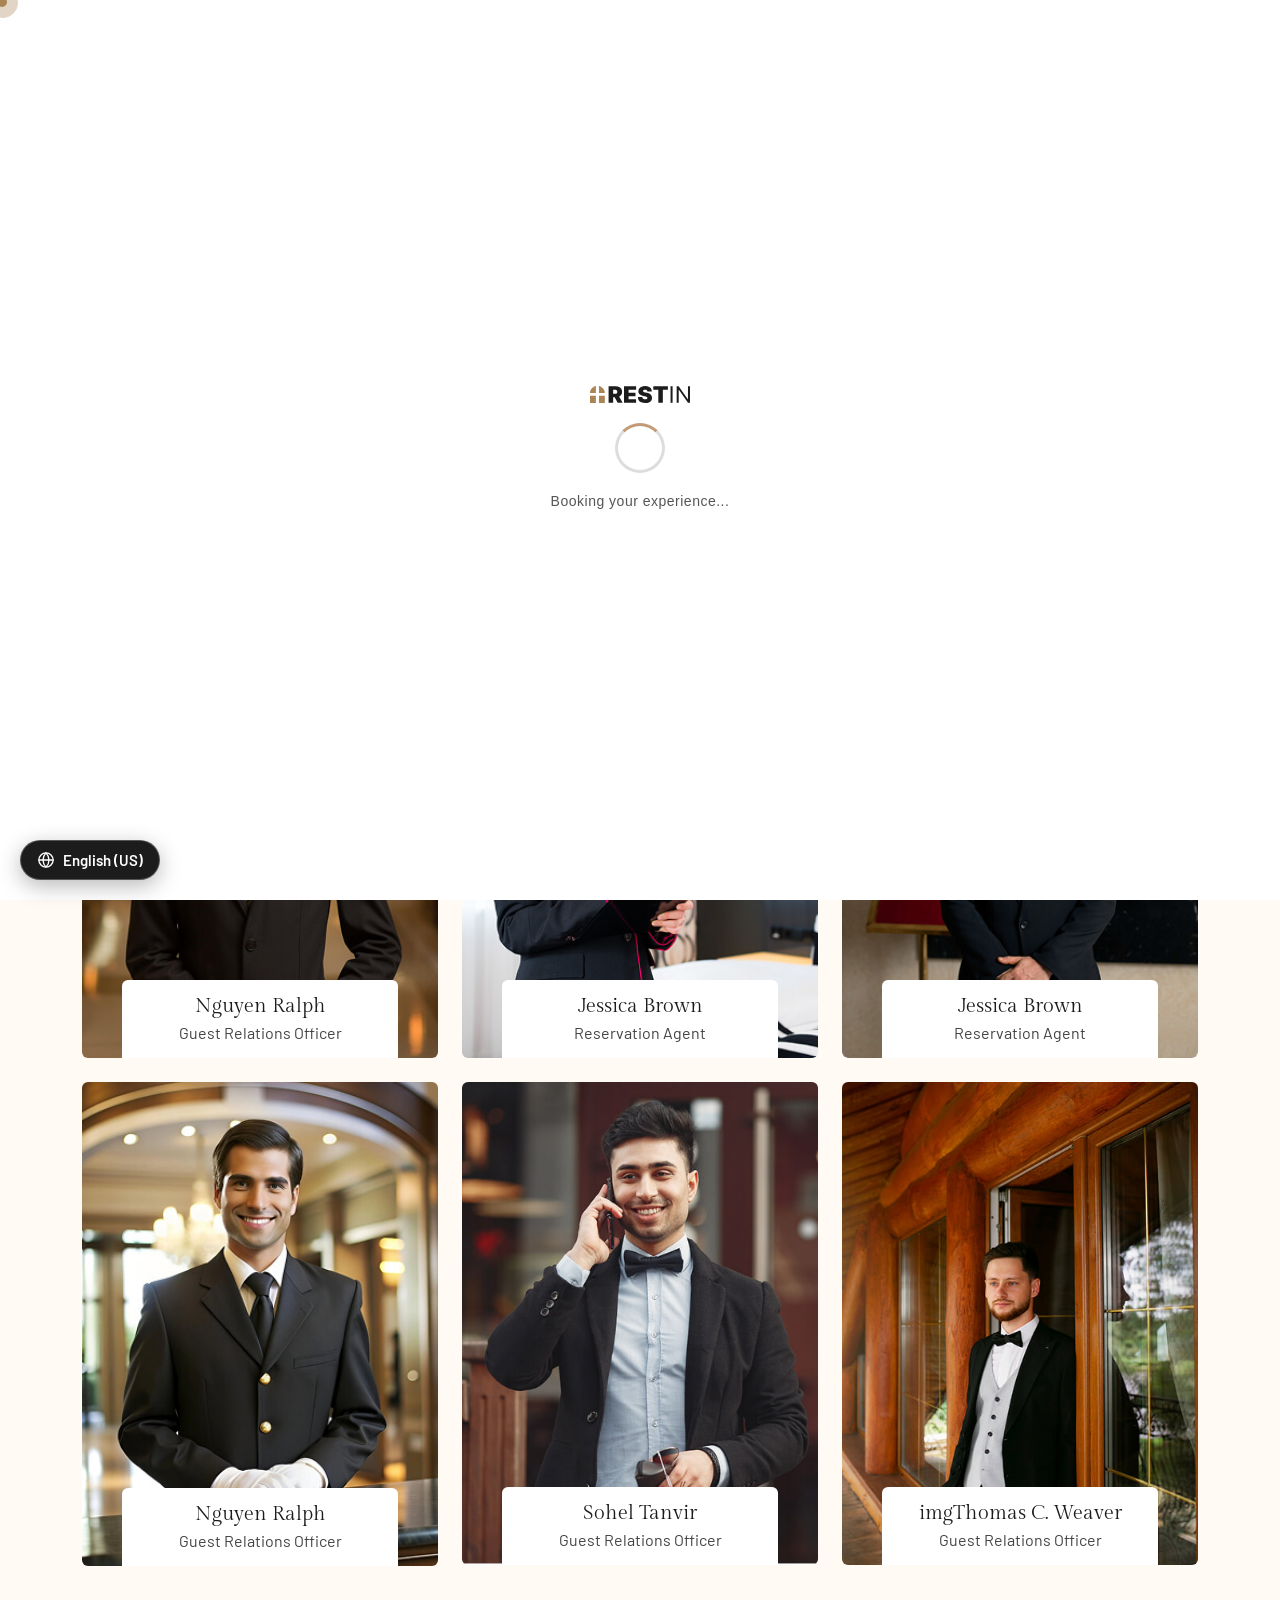
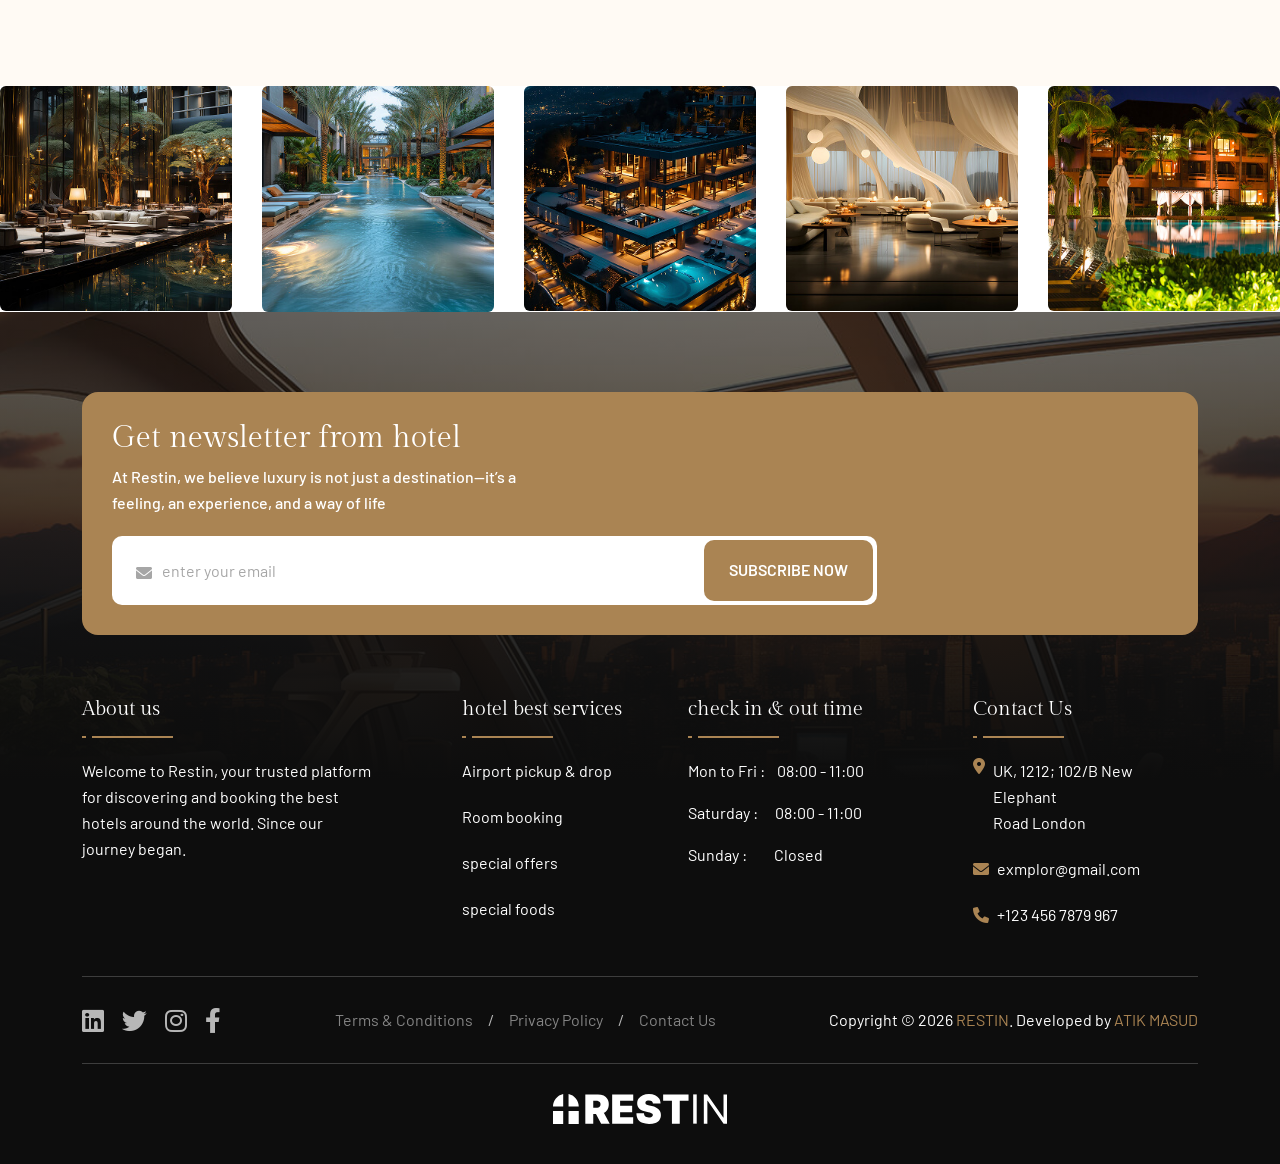
<file: team.html>
<!doctype html>
<html lang="en">
    <head>
        <meta charset="UTF-8" />
        <meta http-equiv="X-UA-Compatible" content="IE=edge" />
        <meta name="viewport" content="width=device-width, initial-scale=1" />
        <meta name="author" content="Atik Masud" />
        <meta name="description" content="Restin - Hotel Booking" />
        <title>Restin - Hotel Booking</title>
        <link rel="shortcut icon" href="assets/img/favicon.svg" />
        <link rel="stylesheet" href="assets/css/bootstrap.min.css" />
        <link rel="stylesheet" href="assets/css/all.min.css" />
        <link rel="stylesheet" href="assets/css/animate.css" />
        <link rel="stylesheet" href="assets/css/magnific-popup.css" />
        <link rel="stylesheet" href="assets/css/mousecursor.css" />
        <link rel="stylesheet" href="assets/css/meanmenu.css" />
        <link rel="stylesheet" href="assets/css/odometer.css" />
        <link rel="stylesheet" href="assets/css/swiper-bundle.min.css" />
        <link rel="stylesheet" href="assets/css/nice-select.css" />
        <link rel="stylesheet" href="assets/css/main.css" />
        <link rel="stylesheet" href="assets/css/i18n.css" />
    </head>
    <body>
        <div id="preloader">
            <div class="preloader-content">
                <img src="assets/img/logo/black-logo.svg" alt="Hotel Logo" class="preloader-logo" />
                <div class="spinner"></div>
                <p>Booking your experience...</p>
            </div>
        </div>
        <button id="back-top" class="back-to-top show">
            <i class="fa-regular fa-arrow-up"></i>
        </button>
        <div class="mouseCursor cursor-outer"></div>
        <div class="mouseCursor cursor-inner"></div>
        <div class="fix-area">
            <div class="offcanvas__info">
                <div class="offcanvas__wrapper">
                    <div class="offcanvas__content">
                        <div class="offcanvas__top mb-5 d-flex justify-content-between align-items-center">
                            <div class="offcanvas__logo">
                                <a href="index.html">
                                    <img src="assets/img/logo/black-logo.svg" alt="logo-img" />
                                </a>
                            </div>
                            <div class="offcanvas__close">
                                <button>
                                    <i class="fas fa-times"></i>
                                </button>
                            </div>
                        </div>
                        <p class="text d-none d-xl-block">
                            Nullam dignissim, ante scelerisque the is euismod fermentum odio sem semper the is erat, a
                            feugiat leo urna eget eros. Duis Aenean a imperdiet risus.
                        </p>
                        <div class="mobile-menu fix mb-3"></div>
                        <div class="offcanvas__contact d-xl-block">
                            <h4 class="d-xl-block">Contact Info</h4>
                            <ul class="d-xl-block">
                                <li class="d-flex align-items-center">
                                    <div class="offcanvas__contact-icon">
                                        <i class="fal fa-map-marker-alt"></i>
                                    </div>
                                    <div class="offcanvas__contact-text">
                                        <a target="_blank" href="#">Main Street, Melbourne, Australia</a>
                                    </div>
                                </li>
                                <li class="d-flex align-items-center">
                                    <div class="offcanvas__contact-icon mr-15">
                                        <i class="fal fa-envelope"></i>
                                    </div>
                                    <div class="offcanvas__contact-text">
                                        <a href="mailto:info@example.com"
                                            ><span class="mailto:info@example.com">info@example.com</span></a
                                        >
                                    </div>
                                </li>
                                <li class="d-flex align-items-center">
                                    <div class="offcanvas__contact-icon mr-15">
                                        <i class="fal fa-clock"></i>
                                    </div>
                                    <div class="offcanvas__contact-text">
                                        <a target="_blank" href="#">Mod-friday, 09am -05pm</a>
                                    </div>
                                </li>
                                <li class="d-flex align-items-center">
                                    <div class="offcanvas__contact-icon mr-15">
                                        <i class="far fa-phone"></i>
                                    </div>
                                    <div class="offcanvas__contact-text">
                                        <a href="tel:+11002345909">+11002345909</a>
                                    </div>
                                </li>
                            </ul>
                            <div class="social-icon d-flex align-items-center">
                                <a href="#"><i class="fab fa-facebook-f"></i></a>
                                <a href="#"><i class="fab fa-twitter"></i></a>
                                <a href="#"><i class="fab fa-youtube"></i></a>
                                <a href="#"><i class="fab fa-linkedin-in"></i></a>
                            </div>
                        </div>
                    </div>
                </div>
            </div>
        </div>
        <div class="offcanvas__overlay"></div>
        <div class="header-top-section-3 style-bg">
            <div class="container-fluid">
                <div class="header-top-wrapper-3 style-inner">
                    <div class="header-left">
                        <ul class="list">
                            <li>
                                <i class="fa-solid fa-phone"></i>
                                <a href="tel:+093783575222">+09 378 357 5222</a>
                            </li>
                            <li>/</li>
                            <li>
                                <i class="fa-solid fa-envelope"></i>
                                <a href="mailto:info@example.com">info@example.com</a>
                            </li>
                            <li>/</li>
                            <li>
                                <i class="fa-solid fa-location-dot"></i>
                                Elgin Street, 6391, Celina, Delaware
                            </li>
                        </ul>
                    </div>
                    <div class="social-icon">
                        <a href="#"><i class="fa-brands fa-linkedin"></i></a>
                        <a href="#"><i class="fa-brands fa-twitter"></i></a>
                        <a href="#"><i class="fa-brands fa-instagram"></i></a>
                        <a href="#"><i class="fa-brands fa-facebook-f"></i></a>
                    </div>
                </div>
            </div>
        </div>
        <header id="header-sticky" class="header-1 header-3">
            <div class="container-fluid">
                <div class="mega-menu-wrapper">
                    <div class="header-main">
                        <div class="header-left">
                            <div class="logo">
                                <a href="index.html" class="header-logo">
                                    <img src="assets/img/logo/white-logo.svg" alt="logo-img" />
                                </a>
                                <a href="index.html" class="header-logo-2">
                                    <img src="assets/img/logo/black-logo.svg" alt="logo-img" />
                                </a>
                            </div>
                        </div>
                        <div class="header-right style-3 d-flex justify-content-end align-items-center">
                            <div class="mean__menu-wrapper">
                                <div class="main-menu">
                                    <nav id="mobile-menu">
                                        <ul>
                                            <li><a href="index.html">Home</a></li>
                                            <li>
                                                <a href="about.html">About Us</a>
                                            </li>
                                            <li class="has-dropdown">
                                                <a href="news-details.html"> Pages </a>
                                                <ul class="submenu">
                                                    <li class="has-dropdown">
                                                        <a href="room-details.html">
                                                            Room
                                                            <i class="fas fa-angle-right"></i>
                                                        </a>
                                                        <ul class="submenu">
                                                            <li><a href="room.html"> Our Room</a></li>
                                                            <li><a href="room-details.html">Room Details</a></li>
                                                        </ul>
                                                    </li>
                                                    <li><a href="facilitie.html">Hotel Facilities</a></li>
                                                    <li class="has-dropdown">
                                                        <a href="team-details.html">
                                                            Team
                                                            <i class="fas fa-angle-right"></i>
                                                        </a>
                                                        <ul class="submenu">
                                                            <li><a href="team.html">Our Team</a></li>
                                                            <li><a href="team-details.html">Team Details</a></li>
                                                        </ul>
                                                    </li>
                                                    <li><a href="testimonial.html">Our Testimonial</a></li>
                                                    <li><a href="404.html">404 Page</a></li>
                                                </ul>
                                            </li>
                                            <li>
                                                <a href="service-details.html"> Service </a>
                                                <ul class="submenu">
                                                    <li><a href="service.html">Our Service</a></li>
                                                    <li>
                                                        <a href="service-details.html">Service Details</a>
                                                    </li>
                                                </ul>
                                            </li>
                                            <li>
                                                <a href="news-details.html"> Blog </a>
                                                <ul class="submenu">
                                                    <li><a href="news-grid.html">Blog Grid</a></li>
                                                    <li><a href="news.html">Blog Standard</a></li>
                                                    <li><a href="news-details.html">Blog Details</a></li>
                                                </ul>
                                            </li>
                                            <li>
                                                <a href="contact.html">Contact Us</a>
                                            </li>
                                        </ul>
                                    </nav>
                                </div>
                            </div>
                            <div class="header-button">
                                <a href="contact.html" class="theme-btn style-3"> BOOK NOW </a>
                            </div>
                            <div class="header__hamburger d-xl-none my-auto">
                                <div class="sidebar__toggle">
                                    <i class="fas fa-bars"></i>
                                </div>
                            </div>
                        </div>
                    </div>
                </div>
            </div>
        </header>
        <div class="breadcrumb-wrapper bg-cover" style="background-image: url(&quot;assets/img/breadcrumb.jpg&quot;)">
            <div class="container">
                <div class="page-heading">
                    <div class="breadcrumb-sub-title">
                        <h1 class="text-white wow fadeInUp" data-wow-delay=".3s">Team Grid</h1>
                    </div>
                    <ul class="breadcrumb-items wow fadeInUp" data-wow-delay=".5s">
                        <li>
                            <a href="index.html"> Home </a>
                        </li>
                        <li>
                            <i class="fa-solid fa-chevron-right"></i>
                        </li>
                        <li>Team Grid</li>
                    </ul>
                </div>
            </div>
        </div>
        <section class="team-section section-padding fix section-bg">
            <div class="container">
                <div class="row g-4">
                    <div class="col-xl-4 col-lg-6 col-md-6">
                        <div class="team-card-item mt-0">
                            <div class="team-image">
                                <img src="assets/img/home-2/team/01.jpg" alt="img" />
                                <div class="social-icon">
                                    <a href="#"><i class="fa-brands fa-instagram"></i></a>
                                    <a href="#"><i class="fa-brands fa-facebook-f"></i></a>
                                    <a href="#"><i class="fa-brands fa-twitter"></i></a>
                                </div>
                                <div class="team-content">
                                    <h5>
                                        <a href="team-details.html">Nguyen Ralph</a>
                                    </h5>
                                    <p>Guest Relations Officer</p>
                                </div>
                            </div>
                        </div>
                    </div>
                    <div class="col-xl-4 col-lg-6 col-md-6">
                        <div class="team-card-item mt-0">
                            <div class="team-image">
                                <img src="assets/img/home-2/team/02.jpg" alt="img" />
                                <div class="social-icon">
                                    <a href="#"><i class="fa-brands fa-instagram"></i></a>
                                    <a href="#"><i class="fa-brands fa-facebook-f"></i></a>
                                    <a href="#"><i class="fa-brands fa-twitter"></i></a>
                                </div>
                                <div class="team-content">
                                    <h5>
                                        <a href="team-details.html">Jessica Brown</a>
                                    </h5>
                                    <p>Reservation Agent</p>
                                </div>
                            </div>
                        </div>
                    </div>
                    <div class="col-xl-4 col-lg-6 col-md-6">
                        <div class="team-card-item mt-0">
                            <div class="team-image">
                                <img src="assets/img/home-2/team/03.jpg" alt="img" />
                                <div class="social-icon">
                                    <a href="#"><i class="fa-brands fa-instagram"></i></a>
                                    <a href="#"><i class="fa-brands fa-facebook-f"></i></a>
                                    <a href="#"><i class="fa-brands fa-twitter"></i></a>
                                </div>
                                <div class="team-content">
                                    <h5>
                                        <a href="team-details.html">Jessica Brown</a>
                                    </h5>
                                    <p>Reservation Agent</p>
                                </div>
                            </div>
                        </div>
                    </div>
                    <div class="col-xl-4 col-lg-6 col-md-6">
                        <div class="team-card-item mt-0">
                            <div class="team-image">
                                <img src="assets/img/home-2/team/04.jpg" alt="img" />
                                <div class="social-icon">
                                    <a href="#"><i class="fa-brands fa-instagram"></i></a>
                                    <a href="#"><i class="fa-brands fa-facebook-f"></i></a>
                                    <a href="#"><i class="fa-brands fa-twitter"></i></a>
                                </div>
                                <div class="team-content">
                                    <h5>
                                        <a href="team-details.html">Nguyen Ralph</a>
                                    </h5>
                                    <p>Guest Relations Officer</p>
                                </div>
                            </div>
                        </div>
                    </div>
                    <div class="col-xl-4 col-lg-6 col-md-6">
                        <div class="team-card-item mt-0">
                            <div class="team-image">
                                <img src="assets/img/home-2/team/05.jpg" alt="img" />
                                <div class="social-icon">
                                    <a href="#"><i class="fa-brands fa-instagram"></i></a>
                                    <a href="#"><i class="fa-brands fa-facebook-f"></i></a>
                                    <a href="#"><i class="fa-brands fa-twitter"></i></a>
                                </div>
                                <div class="team-content">
                                    <h5>
                                        <a href="team-details.html">Sohel Tanvir</a>
                                    </h5>
                                    <p>Guest Relations Officer</p>
                                </div>
                            </div>
                        </div>
                    </div>
                    <div class="col-xl-4 col-lg-6 col-md-6">
                        <div class="team-card-item mt-0">
                            <div class="team-image">
                                <img src="assets/img/home-2/team/06.jpg" alt="img" />
                                <div class="social-icon">
                                    <a href="#"><i class="fa-brands fa-instagram"></i></a>
                                    <a href="#"><i class="fa-brands fa-facebook-f"></i></a>
                                    <a href="#"><i class="fa-brands fa-twitter"></i></a>
                                </div>
                                <div class="team-content">
                                    <h5>
                                        <a href="team-details.html">imgThomas C. Weaver</a>
                                    </h5>
                                    <p>Guest Relations Officer</p>
                                </div>
                            </div>
                        </div>
                    </div>
                </div>
            </div>
        </section>
        <div class="instagram-section-2 fix">
            <div class="swiper instagram-banner-slider">
                <div class="swiper-wrapper">
                    <div class="swiper-slide">
                        <div class="instagram-banner-items">
                            <div class="banner-image">
                                <img src="assets/img/home-1/instagram/01.jpg" alt="insta-img" />
                                <a href="index.html" class="icon">
                                    <i class="fa-brands fa-instagram"></i>
                                </a>
                            </div>
                        </div>
                    </div>
                    <div class="swiper-slide">
                        <div class="instagram-banner-items">
                            <div class="banner-image">
                                <img src="assets/img/home-1/instagram/02.jpg" alt="insta-img" />
                                <a href="index.html" class="icon">
                                    <i class="fa-brands fa-instagram"></i>
                                </a>
                            </div>
                        </div>
                    </div>
                    <div class="swiper-slide">
                        <div class="instagram-banner-items">
                            <div class="banner-image">
                                <img src="assets/img/home-1/instagram/03.jpg" alt="insta-img" />
                                <a href="index.html" class="icon">
                                    <i class="fa-brands fa-instagram"></i>
                                </a>
                            </div>
                        </div>
                    </div>
                    <div class="swiper-slide">
                        <div class="instagram-banner-items">
                            <div class="banner-image">
                                <img src="assets/img/home-1/instagram/04.jpg" alt="insta-img" />
                                <a href="index.html" class="icon">
                                    <i class="fa-brands fa-instagram"></i>
                                </a>
                            </div>
                        </div>
                    </div>
                    <div class="swiper-slide">
                        <div class="instagram-banner-items">
                            <div class="banner-image">
                                <img src="assets/img/home-1/instagram/05.jpg" alt="insta-img" />
                                <a href="index.html" class="icon">
                                    <i class="fa-brands fa-instagram"></i>
                                </a>
                            </div>
                        </div>
                    </div>
                    <div class="swiper-slide">
                        <div class="instagram-banner-items">
                            <div class="banner-image">
                                <img src="assets/img/home-1/instagram/06.jpg" alt="insta-img" />
                                <a href="index.html" class="icon">
                                    <i class="fa-brands fa-instagram"></i>
                                </a>
                            </div>
                        </div>
                    </div>
                </div>
            </div>
        </div>
        <footer class="footer-section fix bg-cover" style="background-image: url(assets/img/home-1/footer.jpg)">
            <div class="container">
                <div class="footer-newsletter">
                    <div class="newsletter-content">
                        <h3>Get newsletter from hotel</h3>
                        <p>
                            At Restin, we believe luxury is not just a destination—it’s a feeling, an experience, and a
                            way of life
                        </p>
                    </div>
                    <form action="#">
                        <div class="form-clt">
                            <i class="fa-solid fa-envelope"></i>
                            <input type="text" name="email" id="email" placeholder="enter your email" />
                            <button type="submit" class="theme-btn">subscribe now</button>
                        </div>
                    </form>
                </div>
                <div class="footer-widget-wrapper">
                    <div class="row">
                        <div class="col-xl-4 col-md-6 col-lg-3 wow fadeInUp" data-wow-delay=".2s">
                            <div class="single-footer-widget">
                                <div class="widget-title">
                                    <h5>About us</h5>
                                </div>
                                <div class="footer-content">
                                    <p>
                                        Welcome to Restin, your trusted platform for discovering and booking the best
                                        hotels around the world. Since our journey began.
                                    </p>
                                </div>
                            </div>
                        </div>
                        <div class="col-xl-2 col-md-6 col-lg-3 wow fadeInUp" data-wow-delay=".4s">
                            <div class="single-footer-widget">
                                <div class="widget-title">
                                    <h5>hotel best services</h5>
                                </div>
                                <ul class="list">
                                    <li>
                                        <a href="service-details.html">Airport pickup & drop</a>
                                    </li>
                                    <li>
                                        <a href="service-details.html">Room booking</a>
                                    </li>
                                    <li>
                                        <a href="service-details.html">special offers</a>
                                    </li>
                                    <li>
                                        <a href="service-details.html">special foods</a>
                                    </li>
                                </ul>
                            </div>
                        </div>
                        <div class="col-xl-3 ps-lg-5 col-md-6 col-lg-3 wow fadeInUp" data-wow-delay=".6s">
                            <div class="single-footer-widget">
                                <div class="widget-title">
                                    <h5>check in & out time</h5>
                                </div>
                                <ul class="date-list">
                                    <li>Mon to Fri : <span class="style-1">08:00 - 11:00</span></li>
                                    <li>Saturday : <span>08:00 - 11:00</span></li>
                                    <li>Sunday : <span class="style-3">Closed</span></li>
                                </ul>
                            </div>
                        </div>
                        <div class="col-xl-3 ps-lg-5 col-md-6 col-lg-3 wow fadeInUp" data-wow-delay=".8s">
                            <div class="single-footer-widget">
                                <div class="widget-title">
                                    <h5>Contact Us</h5>
                                </div>
                                <ul class="contact-item">
                                    <li>
                                        <i class="fa-solid fa-location-dot"></i>
                                        UK, 1212; 102/B New Elephant <br />
                                        Road London
                                    </li>
                                    <li class="style-2">
                                        <i class="fa-solid fa-envelope"></i>
                                        <a href="mailto:exmplor@gmail.com">exmplor@gmail.com</a>
                                    </li>
                                    <li class="style-2">
                                        <i class="fa-solid fa-phone"></i>
                                        <a href="tel:+1234567879967">+123 456 7879 967</a>
                                    </li>
                                </ul>
                            </div>
                        </div>
                    </div>
                </div>
                <div class="footer-bottom">
                    <div class="footer-wrapper">
                        <div class="social-icon wow fadeInLeft" data-wow-delay=".3s">
                            <a href="#"><i class="fa-brands fa-linkedin"></i></a>
                            <a href="#"><i class="fa-brands fa-twitter"></i></a>
                            <a href="#"><i class="fa-brands fa-instagram"></i></a>
                            <a href="#"><i class="fa-brands fa-facebook-f"></i></a>
                        </div>
                        <ul class="footer-list wow fadeInUp" data-wow-delay=".5s">
                            <li>
                                <a href="contact.html">Terms & Conditions</a>
                            </li>
                            <li>/</li>
                            <li>
                                <a href="contact.html">Privacy Policy</a>
                            </li>
                            <li>/</li>
                            <li>
                                <a href="contact.html">Contact Us</a>
                            </li>
                        </ul>
                        <p class="wow fadeInRight" data-wow-delay=".7s">
                            Copyright © 2026 <span>Restin</span>. Developed by <span>Atik Masud</span>
                        </p>
                    </div>
                    <a href="index.html" class="footer-logo wow fadeInUp" data-wow-delay=".3s">
                        <img src="assets/img/logo/white-logo.svg" alt="img" />
                    </a>
                </div>
            </div>
        </footer>
        <script src="assets/js/jquery-3.7.1.min.js"></script>
        <script src="assets/js/bootstrap.bundle.min.js"></script>
        <script src="assets/js/jquery.nice-select.min.js"></script>
        <script src="assets/js/swiper-bundle.min.js"></script>
        <script src="assets/js/jquery.meanmenu.min.js"></script>
        <script src="assets/js/jquery.magnific-popup.min.js"></script>
        <script src="assets/js/wow.min.js"></script>
        <script src="assets/js/main.js"></script>
        <script src="assets/js/i18n-data.js"></script>
        <script src="assets/js/i18n.js"></script>
    </body>
</html>
</file>
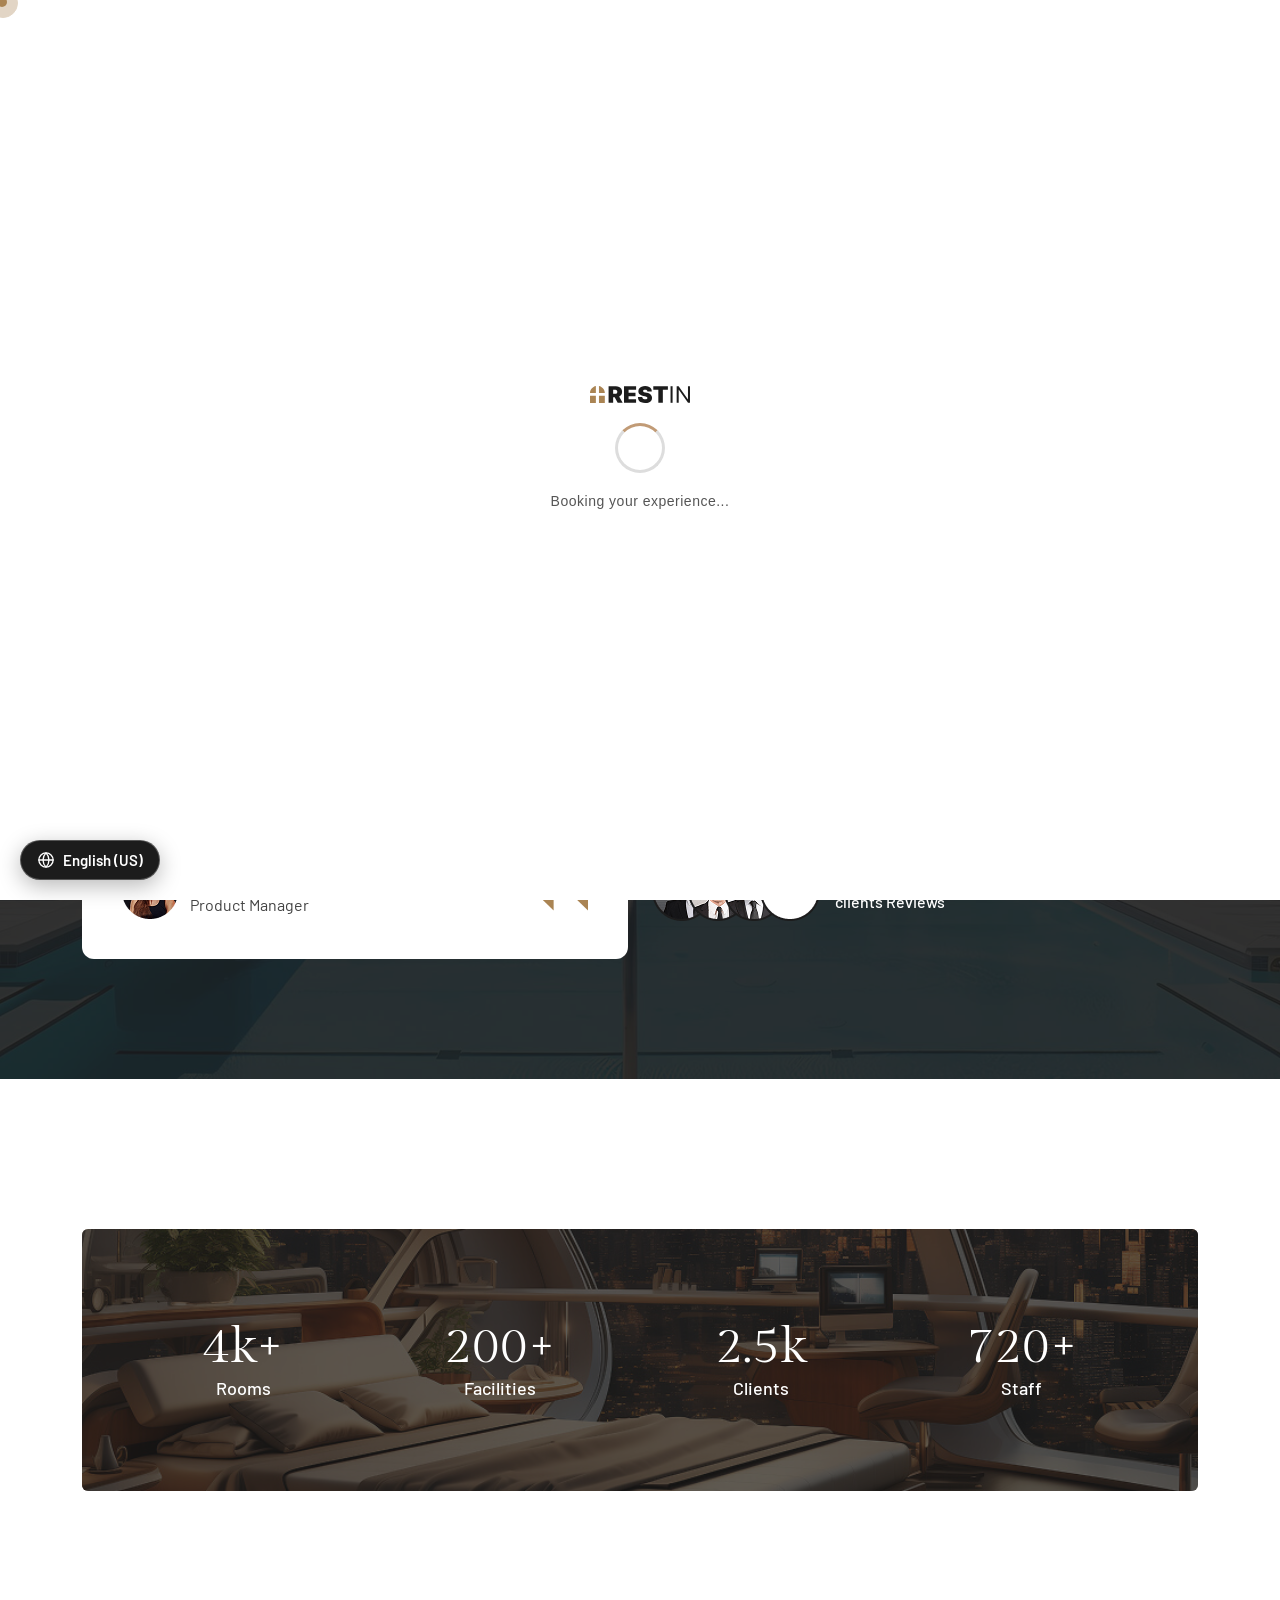
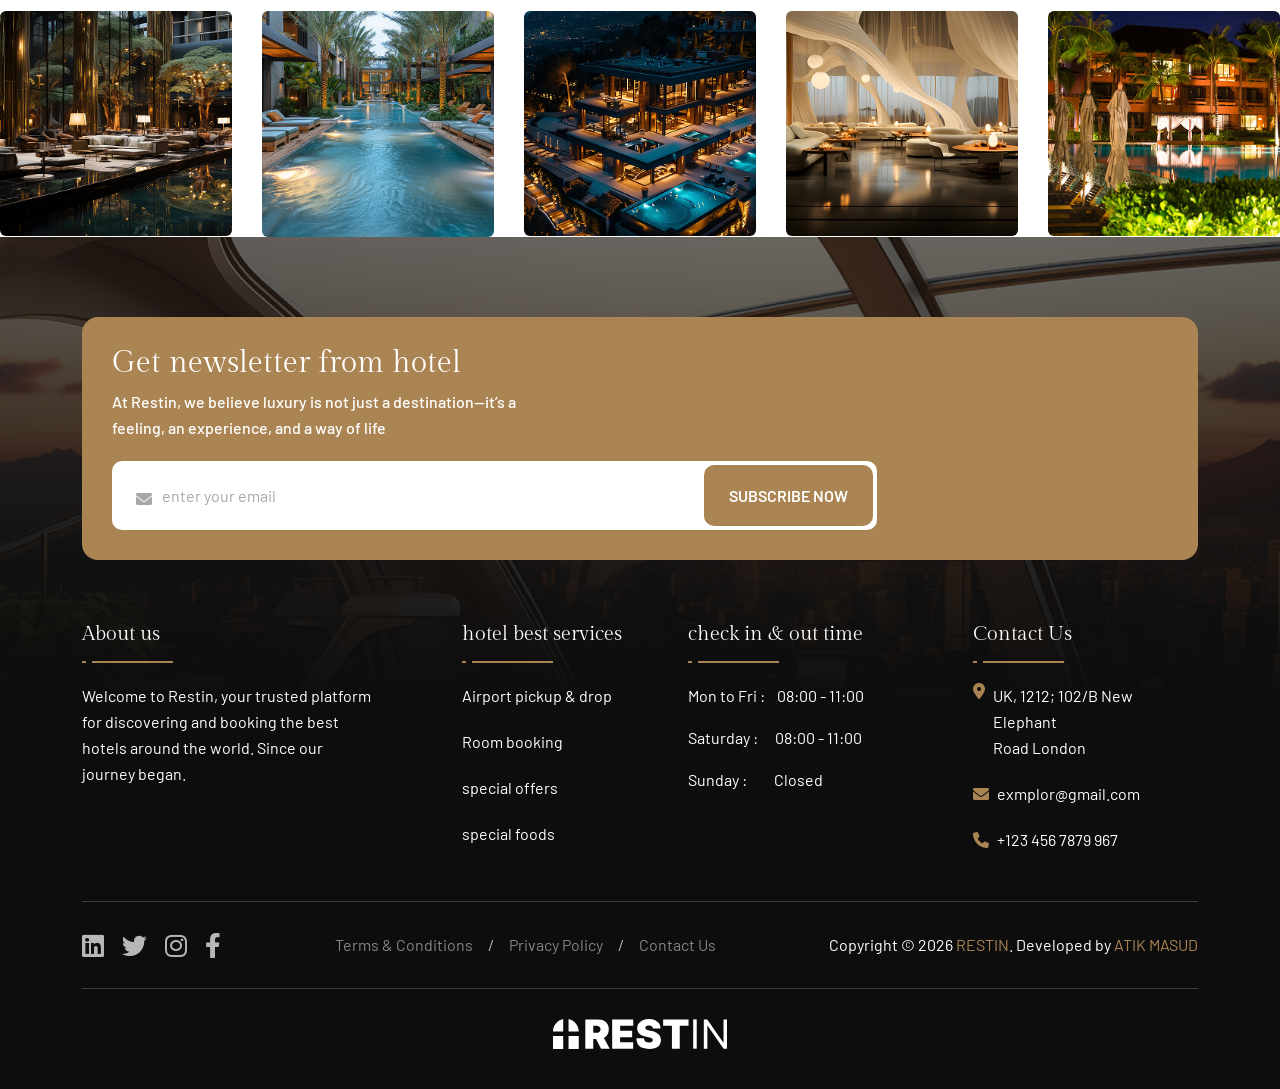
<file: testimonial.html>
<!doctype html>
<html lang="en">
    <head>
        <meta charset="UTF-8" />
        <meta http-equiv="X-UA-Compatible" content="IE=edge" />
        <meta name="viewport" content="width=device-width, initial-scale=1" />
        <meta name="author" content="Atik Masud" />
        <meta name="description" content="Restin - Hotel Booking" />
        <title>Restin - Hotel Booking</title>
        <link rel="shortcut icon" href="assets/img/favicon.svg" />
        <link rel="stylesheet" href="assets/css/bootstrap.min.css" />
        <link rel="stylesheet" href="assets/css/all.min.css" />
        <link rel="stylesheet" href="assets/css/animate.css" />
        <link rel="stylesheet" href="assets/css/magnific-popup.css" />
        <link rel="stylesheet" href="assets/css/mousecursor.css" />
        <link rel="stylesheet" href="assets/css/meanmenu.css" />
        <link rel="stylesheet" href="assets/css/odometer.css" />
        <link rel="stylesheet" href="assets/css/swiper-bundle.min.css" />
        <link rel="stylesheet" href="assets/css/nice-select.css" />
        <link rel="stylesheet" href="assets/css/main.css" />
        <link rel="stylesheet" href="assets/css/i18n.css" />
    </head>
    <body>
        <div id="preloader">
            <div class="preloader-content">
                <img src="assets/img/logo/black-logo.svg" alt="Hotel Logo" class="preloader-logo" />
                <div class="spinner"></div>
                <p>Booking your experience...</p>
            </div>
        </div>
        <button id="back-top" class="back-to-top show">
            <i class="fa-regular fa-arrow-up"></i>
        </button>
        <div class="mouseCursor cursor-outer"></div>
        <div class="mouseCursor cursor-inner"></div>
        <div class="fix-area">
            <div class="offcanvas__info">
                <div class="offcanvas__wrapper">
                    <div class="offcanvas__content">
                        <div class="offcanvas__top mb-5 d-flex justify-content-between align-items-center">
                            <div class="offcanvas__logo">
                                <a href="index.html">
                                    <img src="assets/img/logo/black-logo.svg" alt="logo-img" />
                                </a>
                            </div>
                            <div class="offcanvas__close">
                                <button>
                                    <i class="fas fa-times"></i>
                                </button>
                            </div>
                        </div>
                        <p class="text d-none d-xl-block">
                            Nullam dignissim, ante scelerisque the is euismod fermentum odio sem semper the is erat, a
                            feugiat leo urna eget eros. Duis Aenean a imperdiet risus.
                        </p>
                        <div class="mobile-menu fix mb-3"></div>
                        <div class="offcanvas__contact d-xl-block">
                            <h4 class="d-xl-block">Contact Info</h4>
                            <ul class="d-xl-block">
                                <li class="d-flex align-items-center">
                                    <div class="offcanvas__contact-icon">
                                        <i class="fal fa-map-marker-alt"></i>
                                    </div>
                                    <div class="offcanvas__contact-text">
                                        <a target="_blank" href="#">Main Street, Melbourne, Australia</a>
                                    </div>
                                </li>
                                <li class="d-flex align-items-center">
                                    <div class="offcanvas__contact-icon mr-15">
                                        <i class="fal fa-envelope"></i>
                                    </div>
                                    <div class="offcanvas__contact-text">
                                        <a href="mailto:info@example.com"
                                            ><span class="mailto:info@example.com">info@example.com</span></a
                                        >
                                    </div>
                                </li>
                                <li class="d-flex align-items-center">
                                    <div class="offcanvas__contact-icon mr-15">
                                        <i class="fal fa-clock"></i>
                                    </div>
                                    <div class="offcanvas__contact-text">
                                        <a target="_blank" href="#">Mod-friday, 09am -05pm</a>
                                    </div>
                                </li>
                                <li class="d-flex align-items-center">
                                    <div class="offcanvas__contact-icon mr-15">
                                        <i class="far fa-phone"></i>
                                    </div>
                                    <div class="offcanvas__contact-text">
                                        <a href="tel:+11002345909">+11002345909</a>
                                    </div>
                                </li>
                            </ul>
                            <div class="social-icon d-flex align-items-center">
                                <a href="#"><i class="fab fa-facebook-f"></i></a>
                                <a href="#"><i class="fab fa-twitter"></i></a>
                                <a href="#"><i class="fab fa-youtube"></i></a>
                                <a href="#"><i class="fab fa-linkedin-in"></i></a>
                            </div>
                        </div>
                    </div>
                </div>
            </div>
        </div>
        <div class="offcanvas__overlay"></div>
        <div class="header-top-section-3 style-bg">
            <div class="container-fluid">
                <div class="header-top-wrapper-3 style-inner">
                    <div class="header-left">
                        <ul class="list">
                            <li>
                                <i class="fa-solid fa-phone"></i>
                                <a href="tel:+093783575222">+09 378 357 5222</a>
                            </li>
                            <li>/</li>
                            <li>
                                <i class="fa-solid fa-envelope"></i>
                                <a href="mailto:info@example.com">info@example.com</a>
                            </li>
                            <li>/</li>
                            <li>
                                <i class="fa-solid fa-location-dot"></i>
                                Elgin Street, 6391, Celina, Delaware
                            </li>
                        </ul>
                    </div>
                    <div class="social-icon">
                        <a href="#"><i class="fa-brands fa-linkedin"></i></a>
                        <a href="#"><i class="fa-brands fa-twitter"></i></a>
                        <a href="#"><i class="fa-brands fa-instagram"></i></a>
                        <a href="#"><i class="fa-brands fa-facebook-f"></i></a>
                    </div>
                </div>
            </div>
        </div>
        <header id="header-sticky" class="header-1 header-3">
            <div class="container-fluid">
                <div class="mega-menu-wrapper">
                    <div class="header-main">
                        <div class="header-left">
                            <div class="logo">
                                <a href="index.html" class="header-logo">
                                    <img src="assets/img/logo/white-logo.svg" alt="logo-img" />
                                </a>
                                <a href="index.html" class="header-logo-2">
                                    <img src="assets/img/logo/black-logo.svg" alt="logo-img" />
                                </a>
                            </div>
                        </div>
                        <div class="header-right style-3 d-flex justify-content-end align-items-center">
                            <div class="mean__menu-wrapper">
                                <div class="main-menu">
                                    <nav id="mobile-menu">
                                        <ul>
                                            <li><a href="index.html">Home</a></li>
                                            <li>
                                                <a href="about.html">About Us</a>
                                            </li>
                                            <li class="has-dropdown">
                                                <a href="news-details.html"> Pages </a>
                                                <ul class="submenu">
                                                    <li class="has-dropdown">
                                                        <a href="room-details.html">
                                                            Room
                                                            <i class="fas fa-angle-right"></i>
                                                        </a>
                                                        <ul class="submenu">
                                                            <li><a href="room.html"> Our Room</a></li>
                                                            <li><a href="room-details.html">Room Details</a></li>
                                                        </ul>
                                                    </li>
                                                    <li><a href="facilitie.html">Hotel Facilities</a></li>
                                                    <li class="has-dropdown">
                                                        <a href="team-details.html">
                                                            Team
                                                            <i class="fas fa-angle-right"></i>
                                                        </a>
                                                        <ul class="submenu">
                                                            <li><a href="team.html">Our Team</a></li>
                                                            <li><a href="team-details.html">Team Details</a></li>
                                                        </ul>
                                                    </li>
                                                    <li><a href="testimonial.html">Our Testimonial</a></li>
                                                    <li><a href="404.html">404 Page</a></li>
                                                </ul>
                                            </li>
                                            <li>
                                                <a href="service-details.html"> Service </a>
                                                <ul class="submenu">
                                                    <li><a href="service.html">Our Service</a></li>
                                                    <li>
                                                        <a href="service-details.html">Service Details</a>
                                                    </li>
                                                </ul>
                                            </li>
                                            <li>
                                                <a href="news-details.html"> Blog </a>
                                                <ul class="submenu">
                                                    <li><a href="news-grid.html">Blog Grid</a></li>
                                                    <li><a href="news.html">Blog Standard</a></li>
                                                    <li><a href="news-details.html">Blog Details</a></li>
                                                </ul>
                                            </li>
                                            <li>
                                                <a href="contact.html">Contact Us</a>
                                            </li>
                                        </ul>
                                    </nav>
                                </div>
                            </div>
                            <div class="header-button">
                                <a href="contact.html" class="theme-btn style-3"> BOOK NOW </a>
                            </div>
                            <div class="header__hamburger d-xl-none my-auto">
                                <div class="sidebar__toggle">
                                    <i class="fas fa-bars"></i>
                                </div>
                            </div>
                        </div>
                    </div>
                </div>
            </div>
        </header>
        <div class="breadcrumb-wrapper bg-cover" style="background-image: url(&quot;assets/img/breadcrumb.jpg&quot;)">
            <div class="container">
                <div class="page-heading">
                    <div class="breadcrumb-sub-title">
                        <h1 class="text-white wow fadeInUp" data-wow-delay=".3s">Testimonial</h1>
                    </div>
                    <ul class="breadcrumb-items wow fadeInUp" data-wow-delay=".5s">
                        <li>
                            <a href="index.html"> Home </a>
                        </li>
                        <li>
                            <i class="fa-solid fa-chevron-right"></i>
                        </li>
                        <li>Testimonial</li>
                    </ul>
                </div>
            </div>
        </div>
        <section
            class="testimonial-section style-inner section-padding fix bg-cover"
            style="background-image: url(assets/img/home-1/testimonial/bg.jpg)"
        >
            <div class="container">
                <div class="testimonial-wrapper mt-0 mb-0">
                    <div class="row g-4 align-items-center">
                        <div class="col-lg-6">
                            <div class="testimonial-card-item">
                                <div class="swiper testimonial-slider">
                                    <div class="swiper-wrapper">
                                        <div class="swiper-slide">
                                            <div class="content">
                                                <div class="star">
                                                    <i class="fa-solid fa-star"></i>
                                                    <i class="fa-solid fa-star"></i>
                                                    <i class="fa-solid fa-star"></i>
                                                    <i class="fa-solid fa-star"></i>
                                                    <i class="fa-solid fa-star"></i>
                                                </div>
                                                <p>
                                                    From the moment we arrived, every detail was flawless. The staff
                                                    anticipated our every need, and the suite was pure perfection. We’ll
                                                    be back soon!"
                                                </p>
                                                <div class="client-info-item">
                                                    <div class="info-item">
                                                        <img src="assets/img/home-1/testimonial/01.png" alt="img" />
                                                        <div class="content">
                                                            <h5>Marvin McKinney</h5>
                                                            <span>Product Manager</span>
                                                        </div>
                                                    </div>
                                                    <div class="quate-image">
                                                        <img src="assets/img/home-1/icon/07.svg" alt="img" />
                                                    </div>
                                                </div>
                                            </div>
                                        </div>
                                        <div class="swiper-slide">
                                            <div class="content">
                                                <div class="star">
                                                    <i class="fa-solid fa-star"></i>
                                                    <i class="fa-solid fa-star"></i>
                                                    <i class="fa-solid fa-star"></i>
                                                    <i class="fa-solid fa-star"></i>
                                                    <i class="fa-solid fa-star"></i>
                                                </div>
                                                <p>
                                                    From the moment we arrived, every detail was flawless. The staff
                                                    anticipated our every need, and the suite was pure perfection. We’ll
                                                    be back soon!"
                                                </p>
                                                <div class="client-info-item">
                                                    <div class="info-item">
                                                        <img src="assets/img/home-1/testimonial/01.png" alt="img" />
                                                        <div class="content">
                                                            <h5>Marvin McKinney</h5>
                                                            <span>Product Manager</span>
                                                        </div>
                                                    </div>
                                                    <div class="quate-image">
                                                        <img src="assets/img/home-1/icon/07.svg" alt="img" />
                                                    </div>
                                                </div>
                                            </div>
                                        </div>
                                    </div>
                                </div>
                            </div>
                        </div>
                        <div class="col-lg-6">
                            <div class="testimonial-content">
                                <div class="section-title mb-0">
                                    <span class="sub-title wow fadeInUp">our hotel testimonials</span>
                                    <h2 class="text-white wow fadeInUp" data-wow-delay=".3s">What Our Guest’s Say</h2>
                                </div>
                                <div class="client-item">
                                    <div class="group-image">
                                        <img src="assets/img/home-1/testimonial/group.png" alt="img" />
                                    </div>
                                    <h6>
                                        More then <span class="odometer" data-count="25">00</span><b>k</b> <br />
                                        clients Reviews
                                    </h6>
                                </div>
                            </div>
                        </div>
                    </div>
                </div>
            </div>
        </section>
        <section class="counter-section-inn section-padding fix pt-0">
            <div class="container">
                <div class="bg-image bg-cover" style="background-image: url(assets/img/home-2/feature/02.jpg)">
                    <div class="counter-wrapper-inner">
                        <div class="counter-content">
                            <h2><span class="odometer" data-count="4">00</span>k+</h2>
                            <p>Rooms</p>
                        </div>
                        <div class="counter-content">
                            <h2><span class="odometer" data-count="200">00</span>+</h2>
                            <p>Facilities</p>
                        </div>
                        <div class="counter-content">
                            <h2><span class="odometer" data-count="2.5">00</span>k</h2>
                            <p>Clients</p>
                        </div>
                        <div class="counter-content">
                            <h2><span class="odometer" data-count="720">00</span>+</h2>
                            <p>Staff</p>
                        </div>
                    </div>
                </div>
            </div>
        </section>
        <div class="instagram-section-2 fix">
            <div class="swiper instagram-banner-slider">
                <div class="swiper-wrapper">
                    <div class="swiper-slide">
                        <div class="instagram-banner-items">
                            <div class="banner-image">
                                <img src="assets/img/home-1/instagram/01.jpg" alt="insta-img" />
                                <a href="index.html" class="icon">
                                    <i class="fa-brands fa-instagram"></i>
                                </a>
                            </div>
                        </div>
                    </div>
                    <div class="swiper-slide">
                        <div class="instagram-banner-items">
                            <div class="banner-image">
                                <img src="assets/img/home-1/instagram/02.jpg" alt="insta-img" />
                                <a href="index.html" class="icon">
                                    <i class="fa-brands fa-instagram"></i>
                                </a>
                            </div>
                        </div>
                    </div>
                    <div class="swiper-slide">
                        <div class="instagram-banner-items">
                            <div class="banner-image">
                                <img src="assets/img/home-1/instagram/03.jpg" alt="insta-img" />
                                <a href="index.html" class="icon">
                                    <i class="fa-brands fa-instagram"></i>
                                </a>
                            </div>
                        </div>
                    </div>
                    <div class="swiper-slide">
                        <div class="instagram-banner-items">
                            <div class="banner-image">
                                <img src="assets/img/home-1/instagram/04.jpg" alt="insta-img" />
                                <a href="index.html" class="icon">
                                    <i class="fa-brands fa-instagram"></i>
                                </a>
                            </div>
                        </div>
                    </div>
                    <div class="swiper-slide">
                        <div class="instagram-banner-items">
                            <div class="banner-image">
                                <img src="assets/img/home-1/instagram/05.jpg" alt="insta-img" />
                                <a href="index.html" class="icon">
                                    <i class="fa-brands fa-instagram"></i>
                                </a>
                            </div>
                        </div>
                    </div>
                    <div class="swiper-slide">
                        <div class="instagram-banner-items">
                            <div class="banner-image">
                                <img src="assets/img/home-1/instagram/06.jpg" alt="insta-img" />
                                <a href="index.html" class="icon">
                                    <i class="fa-brands fa-instagram"></i>
                                </a>
                            </div>
                        </div>
                    </div>
                </div>
            </div>
        </div>
        <footer class="footer-section fix bg-cover" style="background-image: url(assets/img/home-1/footer.jpg)">
            <div class="container">
                <div class="footer-newsletter">
                    <div class="newsletter-content">
                        <h3>Get newsletter from hotel</h3>
                        <p>
                            At Restin, we believe luxury is not just a destination—it’s a feeling, an experience, and a
                            way of life
                        </p>
                    </div>
                    <form action="#">
                        <div class="form-clt">
                            <i class="fa-solid fa-envelope"></i>
                            <input type="text" name="email" id="email" placeholder="enter your email" />
                            <button type="submit" class="theme-btn">subscribe now</button>
                        </div>
                    </form>
                </div>
                <div class="footer-widget-wrapper">
                    <div class="row">
                        <div class="col-xl-4 col-md-6 col-lg-3 wow fadeInUp" data-wow-delay=".2s">
                            <div class="single-footer-widget">
                                <div class="widget-title">
                                    <h5>About us</h5>
                                </div>
                                <div class="footer-content">
                                    <p>
                                        Welcome to Restin, your trusted platform for discovering and booking the best
                                        hotels around the world. Since our journey began.
                                    </p>
                                </div>
                            </div>
                        </div>
                        <div class="col-xl-2 col-md-6 col-lg-3 wow fadeInUp" data-wow-delay=".4s">
                            <div class="single-footer-widget">
                                <div class="widget-title">
                                    <h5>hotel best services</h5>
                                </div>
                                <ul class="list">
                                    <li>
                                        <a href="service-details.html">Airport pickup & drop</a>
                                    </li>
                                    <li>
                                        <a href="service-details.html">Room booking</a>
                                    </li>
                                    <li>
                                        <a href="service-details.html">special offers</a>
                                    </li>
                                    <li>
                                        <a href="service-details.html">special foods</a>
                                    </li>
                                </ul>
                            </div>
                        </div>
                        <div class="col-xl-3 ps-lg-5 col-md-6 col-lg-3 wow fadeInUp" data-wow-delay=".6s">
                            <div class="single-footer-widget">
                                <div class="widget-title">
                                    <h5>check in & out time</h5>
                                </div>
                                <ul class="date-list">
                                    <li>Mon to Fri : <span class="style-1">08:00 - 11:00</span></li>
                                    <li>Saturday : <span>08:00 - 11:00</span></li>
                                    <li>Sunday : <span class="style-3">Closed</span></li>
                                </ul>
                            </div>
                        </div>
                        <div class="col-xl-3 ps-lg-5 col-md-6 col-lg-3 wow fadeInUp" data-wow-delay=".8s">
                            <div class="single-footer-widget">
                                <div class="widget-title">
                                    <h5>Contact Us</h5>
                                </div>
                                <ul class="contact-item">
                                    <li>
                                        <i class="fa-solid fa-location-dot"></i>
                                        UK, 1212; 102/B New Elephant <br />
                                        Road London
                                    </li>
                                    <li class="style-2">
                                        <i class="fa-solid fa-envelope"></i>
                                        <a href="mailto:exmplor@gmail.com">exmplor@gmail.com</a>
                                    </li>
                                    <li class="style-2">
                                        <i class="fa-solid fa-phone"></i>
                                        <a href="tel:+1234567879967">+123 456 7879 967</a>
                                    </li>
                                </ul>
                            </div>
                        </div>
                    </div>
                </div>
                <div class="footer-bottom">
                    <div class="footer-wrapper">
                        <div class="social-icon wow fadeInLeft" data-wow-delay=".3s">
                            <a href="#"><i class="fa-brands fa-linkedin"></i></a>
                            <a href="#"><i class="fa-brands fa-twitter"></i></a>
                            <a href="#"><i class="fa-brands fa-instagram"></i></a>
                            <a href="#"><i class="fa-brands fa-facebook-f"></i></a>
                        </div>
                        <ul class="footer-list wow fadeInUp" data-wow-delay=".5s">
                            <li>
                                <a href="contact.html">Terms & Conditions</a>
                            </li>
                            <li>/</li>
                            <li>
                                <a href="contact.html">Privacy Policy</a>
                            </li>
                            <li>/</li>
                            <li>
                                <a href="contact.html">Contact Us</a>
                            </li>
                        </ul>
                        <p class="wow fadeInRight" data-wow-delay=".7s">
                            Copyright © 2026 <span>Restin</span>. Developed by <span>Atik Masud</span>
                        </p>
                    </div>
                    <a href="index.html" class="footer-logo wow fadeInUp" data-wow-delay=".3s">
                        <img src="assets/img/logo/white-logo.svg" alt="img" />
                    </a>
                </div>
            </div>
        </footer>
        <script src="assets/js/jquery-3.7.1.min.js"></script>
        <script src="assets/js/bootstrap.bundle.min.js"></script>
        <script src="assets/js/jquery.nice-select.min.js"></script>
        <script src="assets/js/swiper-bundle.min.js"></script>
        <script src="assets/js/jquery.meanmenu.min.js"></script>
        <script src="assets/js/jquery.magnific-popup.min.js"></script>
        <script src="assets/js/wow.min.js"></script>
        <script src="assets/js/main.js"></script>
        <script src="assets/js/i18n-data.js"></script>
        <script src="assets/js/i18n.js"></script>
    </body>
</html>
</file>
<file: assets/css/mousecursor.css>
.cb-cursor {
	position: fixed;
	top: 0;
	left: 0;
	z-index: 150;
	contain: layout style size;
	pointer-events: none;
	will-change: transform;
	-webkit-transition: opacity 0.3s, color 0.4s;
	-o-transition: opacity 0.3s, color 0.4s;
	-moz-transition: opacity 0.3s, color 0.4s;
	transition: opacity 0.3s, color 0.4s;
}

.cb-cursor:before {
	content: "";
	position: absolute;
	top: -24px;
	left: -24px;
	display: block;
	width: 70px;
	height: 70px;
	-webkit-transform: scale(0);
	-moz-transform: scale(0);
	-ms-transform: scale(0);
	-o-transform: scale(0);
	transform: scale(0);
	background: transparent;
	-webkit-border-radius: 50%;
	-moz-border-radius: 50%;
	border-radius: 50%;
	-webkit-transition: opacity 0.1s, -webkit-transform 0.3s ease-in-out;
	transition: opacity 0.1s, -webkit-transform 0.3s ease-in-out;
	-o-transition: opacity 0.1s, -o-transform 0.3s ease-in-out;
	-moz-transition: transform 0.3s ease-in-out, opacity 0.1s, -moz-transform 0.3s ease-in-out;
	transition: transform 0.3s ease-in-out, opacity 0.1s;
	transition: transform 0.3s ease-in-out, opacity 0.1s, -webkit-transform 0.3s ease-in-out, -moz-transform 0.3s ease-in-out, -o-transform 0.3s ease-in-out;
}

.cb-cursor-text {
	position: absolute;
	top: -20px;
	left: -25px;
	width: 70px;
	height: 70px;
	display: -webkit-box;
	display: -webkit-flex;
	display: -moz-box;
	display: -ms-flexbox;
	display: flex;
	-webkit-box-align: center;
	-webkit-align-items: center;
	-moz-box-align: center;
	-ms-flex-align: center;
	align-items: center;
	-webkit-box-pack: center;
	-webkit-justify-content: center;
	-moz-box-pack: center;
	-ms-flex-pack: center;
	justify-content: center;
	-webkit-transform: scale(0) rotate(10deg);
	-moz-transform: scale(0) rotate(10deg);
	-ms-transform: scale(0) rotate(10deg);
	-o-transform: scale(0) rotate(10deg);
	transform: scale(0) rotate(10deg);
	opacity: 0;
	color: #AA8453;
	font-size: 16px;
	font-weight: 600;
	line-height: 70px;
	text-align: center;
	-webkit-transition: opacity 0.4s, -webkit-transform 0.3s;
	transition: opacity 0.4s, -webkit-transform 0.3s;
	-o-transition: opacity 0.4s, -o-transform 0.3s;
	-moz-transition: opacity 0.4s, transform 0.3s, -moz-transform 0.3s;
	transition: opacity 0.4s, transform 0.3s;
	transition: opacity 0.4s, transform 0.3s, -webkit-transform 0.3s, -moz-transform 0.3s, -o-transform 0.3s;
}

@supports (mix-blend-mode: exclusion) {
	.cb-cursor.-exclusion, .cb-cursor.-opaque {
		mix-blend-mode: exclusion;
	}
}

@supports (mix-blend-mode: exclusion) {
	.cb-cursor.-exclusion:before, .cb-cursor.-opaque:before {
		background: white;
	}
}

.cb-cursor.-normal, .cb-cursor.-text {
	mix-blend-mode: normal;
}

.cb-cursor.-normal:before, .cb-cursor.-text:before {
	background: currentColor;
}

.cb-cursor.-inverse {
	color: white;
}

.cb-cursor.-visible:before {
	-webkit-transform: scale(0.2);
	-moz-transform: scale(0.2);
	-ms-transform: scale(0.2);
	-o-transform: scale(0.2);
	transform: scale(0.2);
}

.cb-cursor.-visible.-active:before {
	-webkit-transform: scale(0.23);
	-moz-transform: scale(0.23);
	-ms-transform: scale(0.23);
	-o-transform: scale(0.23);
	transform: scale(0.23);
	-webkit-transition-duration: 0.2s;
	-moz-transition-duration: 0.2s;
	-o-transition-duration: 0.2s;
	transition-duration: 0.2s;
}

.cb-cursor.-pointer:before {
	-webkit-transform: scale(0);
	-moz-transform: scale(0);
	-ms-transform: scale(0);
	-o-transform: scale(0);
	transform: scale(0);
}

.cb-cursor.-text:before {
	background: white;
	
	backdrop-filter: blur(10);
	-webkit-transform: scale(1.7);
	-moz-transform: scale(1.7);
	-ms-transform: scale(1.7);
	-o-transform: scale(1.7);
	transform: scale(1.7);
}

.cb-cursor.-text .cb-cursor-text {
	opacity: 1;
	-webkit-transform: scale(1);
	-moz-transform: scale(1);
	-ms-transform: scale(1);
	-o-transform: scale(1);
	transform: scale(1);
}

.cb-cursor.-text.-active:before {
	-webkit-transform: scale(1.6);
	-moz-transform: scale(1.6);
	-ms-transform: scale(1.6);
	-o-transform: scale(1.6);
	transform: scale(1.6);
	-webkit-transition-duration: 0.2s;
	-moz-transition-duration: 0.2s;
	-o-transition-duration: 0.2s;
	transition-duration: 0.2s;
}

.cb-cursor.-opaque:before {
	-webkit-transform: scale(1.32);
	-moz-transform: scale(1.32);
	-ms-transform: scale(1.32);
	-o-transform: scale(1.32);
	transform: scale(1.32);
}

.cb-cursor.-opaque.-active:before {
	-webkit-transform: scale(1.2);
	-moz-transform: scale(1.2);
	-ms-transform: scale(1.2);
	-o-transform: scale(1.2);
	transform: scale(1.2);
}

.cb-cursor.-lg:before {
	-webkit-transform: scale(2);
	-moz-transform: scale(2);
	-ms-transform: scale(2);
	-o-transform: scale(2);
	transform: scale(2);
}

.cb-cursor.-hidden:before {
	-webkit-transform: scale(0);
	-moz-transform: scale(0);
	-ms-transform: scale(0);
	-o-transform: scale(0);
	transform: scale(0);
}

.-color-red {
	color: red;
}

.-color-green {
	color: #51c67d;
}

.cb-demo {
	background: #fff;
}

.cb-demo-content {
	display: -webkit-box;
	display: -webkit-flex;
	display: -moz-box;
	display: -ms-flexbox;
	display: flex;
	-webkit-box-align: center;
	-webkit-align-items: center;
	-moz-box-align: center;
	-ms-flex-align: center;
	align-items: center;
	-webkit-box-pack: center;
	-webkit-justify-content: center;
	-moz-box-pack: center;
	-ms-flex-pack: center;
	justify-content: center;
	height: 100vh;
}

.cb-demo-container {
	padding: 0 20px;
}

@media (min-width: 1600px) {
	.cb-demo-container {
		padding: 0 120px;
	}
}

.cb-demo-row {
	display: -webkit-box;
	display: -webkit-flex;
	display: -moz-box;
	display: -ms-flexbox;
	display: flex;
	-webkit-box-pack: center;
	-webkit-justify-content: center;
	-moz-box-pack: center;
	-ms-flex-pack: center;
	justify-content: center;
	text-align: center;
	margin: 30px 0;
}

@media (min-width: 1600px) {
	.cb-demo-row {
		margin: 60px 0;
	}
}

.cb-demo-item {
	position: relative;
	-webkit-box-flex: 1;
	-webkit-flex: 1;
	-moz-box-flex: 1;
	-ms-flex: 1;
	flex: 1;
	padding: 50px 30px;
	margin: 0 20px;
	color: #000;
}

@media (min-width: 1600px) {
	.cb-demo-item {
		padding: 90px 30px;
		margin: 0 30px;
	}
}

.cb-demo-item-title {
	position: relative;
	margin: 0 0 25px 0;
	font-size: 30px;
	font-weight: bold;
}

.cb-demo-item-text {
	position: relative;
	max-width: 70%;
	margin: 0 auto;
	color: rgba(0, 0, 0, 0.5);
	font-size: 16px;
	font-weight: 300;
	line-height: 150%;
}

.cb-demo-item:before {
	content: "";
	display: block;
	position: absolute;
	top: 0;
	left: 0;
	right: 0;
	bottom: 0;
	-webkit-border-radius: 30px;
	-moz-border-radius: 30px;
	border-radius: 30px;
	background: #f8f8f8;
	-webkit-transition: -webkit-box-shadow 0.2s;
	transition: -webkit-box-shadow 0.2s;
	-o-transition: box-shadow 0.2s;
	-moz-transition: box-shadow 0.2s, -moz-box-shadow 0.2s;
	transition: box-shadow 0.2s;
	transition: box-shadow 0.2s, -webkit-box-shadow 0.2s, -moz-box-shadow 0.2s;
}
</file>
<file: assets/css/meanmenu.css>
a.meanmenu-reveal {
    display: none
}

.mean-container .mean-bar {
    float: left;
    width: 100%;
    position: relative;
    background: #070337;
    padding: 4px 0;
    min-height: 42px;
    z-index: 999999
}

.mean-container a.meanmenu-reveal {
    width: 22px;
    height: 22px;
    padding: 13px 13px 11px 13px;
    position: absolute;
    top: 0;
    right: 0;
    cursor: pointer;
    color: #fff;
    text-decoration: none;
    font-size: 16px;
    text-indent: -9999em;
    line-height: 22px;
    font-size: 1px;
    display: block;
    font-family: Arial, Helvetica, sans-serif;
    font-weight: 700
}

.mean-container a.meanmenu-reveal span {
    display: block;
    background: #fff;
    height: 3px;
    margin-top: 3px
}

.mean-container .mean-nav {
    float: left;
    width: 100%;
    background: #070337;
    margin-top: 44px
}

.mean-container .mean-nav ul {
    padding: 0;
    margin: 0;
    width: 100%;
    list-style-type: none
}

.mean-container .mean-nav ul li {
    position: relative;
    float: left;
    width: 100%
}

.mean-container .mean-nav ul li a {
    display: block;
    float: left;
    width: 90%;
    padding: 10px 5%;
    margin: 0;
    text-align: left;
    color: #fff;
    border-top: 1px solid #e0e3ed;
    text-decoration: none;
    text-transform: uppercase
}

.mean-container .mean-nav ul li li a {
    width: 100%;
    padding: 10px 0;
    text-shadow: none !important;
    visibility: visible
}

.mean-container .mean-nav ul li.mean-last a {
    border-bottom: 0;
    margin-bottom: 0
}

.mean-container .mean-nav ul li li li a {
    width: 70%;
    padding: 10px 0;
}

.mean-container .mean-nav ul li li li li a {
    width: 60%;
    padding: 10px 20%
}

.mean-container .mean-nav ul li li li li li a {
    width: 50%;
    padding: 10px 25%
}

.mean-container .mean-nav ul li a.mean-expand {
    margin-top: 1px;
    width: 26px;
    height: 32px;
    text-align: center;
    position: absolute;
    right: 0;
    top: 0;
    z-index: 2;
    font-weight: 700;
    background: transparent;
    border: none !important;
    font-size: 14px
}

.mean-container .mean-push {
    float: left;
    width: 100%;
    padding: 0;
    margin: 0;
    clear: both
}

.mean-nav .wrapper {
    width: 100%;
    padding: 0;
    margin: 0
}

.mean-container .mean-bar,
.mean-container .mean-bar * {
    -webkit-box-sizing: content-box;
    -moz-box-sizing: content-box;
    box-sizing: content-box
}

.mean-remove {
    display: none !important
}
</file>
<file: assets/css/odometer.css>
.odometer.odometer-auto-theme,
.odometer.odometer-theme-default {
  display: inline-block;
  vertical-align: middle;
  position: relative;
}
.odometer.odometer-auto-theme .odometer-digit,
.odometer.odometer-theme-default .odometer-digit {
  display: inline-block;
  vertical-align: middle;
  position: relative;
}
.odometer.odometer-auto-theme .odometer-digit .odometer-digit-spacer,
.odometer.odometer-theme-default .odometer-digit .odometer-digit-spacer {
  display: inline-block;
  vertical-align: middle;
  visibility: hidden;
}
.odometer.odometer-auto-theme .odometer-digit .odometer-digit-inner,
.odometer.odometer-theme-default .odometer-digit .odometer-digit-inner {
  text-align: left;
  display: block;
  position: absolute;
  top: 0;
  left: 0;
  right: 0;
  bottom: 0;
  overflow: hidden;
}
.odometer.odometer-auto-theme .odometer-digit .odometer-ribbon,
.odometer.odometer-theme-default .odometer-digit .odometer-ribbon {
  display: block;
}
.odometer.odometer-auto-theme .odometer-digit .odometer-ribbon-inner,
.odometer.odometer-theme-default .odometer-digit .odometer-ribbon-inner {
  display: block;
  -webkit-backface-visibility: hidden;
  backface-visibility: hidden;
}
.odometer.odometer-auto-theme .odometer-digit .odometer-value,
.odometer.odometer-theme-default .odometer-digit .odometer-value {
  display: block;
  -webkit-transform: translateZ(0);
  transform: translateZ(0);
}
.odometer.odometer-auto-theme
  .odometer-digit
  .odometer-value.odometer-last-value,
.odometer.odometer-theme-default
  .odometer-digit
  .odometer-value.odometer-last-value {
  position: absolute;
}
.odometer.odometer-auto-theme.odometer-animating-up .odometer-ribbon-inner,
.odometer.odometer-theme-default.odometer-animating-up .odometer-ribbon-inner {
  -webkit-transition: -webkit-transform 2s;
  -moz-transition: -moz-transform 2s;
  -ms-transition: -ms-transform 2s;
  -o-transition: -o-transform 2s;
  transition: transform 2s;
}
.odometer.odometer-auto-theme.odometer-animating-up.odometer-animating
  .odometer-ribbon-inner,
.odometer.odometer-theme-default.odometer-animating-up.odometer-animating
  .odometer-ribbon-inner {
  -webkit-transform: translateY(-100%);
  -moz-transform: translateY(-100%);
  -ms-transform: translateY(-100%);
  -o-transform: translateY(-100%);
  transform: translateY(-100%);
}
.odometer.odometer-auto-theme.odometer-animating-down .odometer-ribbon-inner,
.odometer.odometer-theme-default.odometer-animating-down
  .odometer-ribbon-inner {
  -webkit-transform: translateY(-100%);
  -moz-transform: translateY(-100%);
  -ms-transform: translateY(-100%);
  -o-transform: translateY(-100%);
  transform: translateY(-100%);
}
.odometer.odometer-auto-theme.odometer-animating-down.odometer-animating
  .odometer-ribbon-inner,
.odometer.odometer-theme-default.odometer-animating-down.odometer-animating
  .odometer-ribbon-inner {
  -webkit-transition: -webkit-transform 2s;
  -moz-transition: -moz-transform 2s;
  -ms-transition: -ms-transform 2s;
  -o-transition: -o-transform 2s;
  transition: transform 2s;
  -webkit-transform: translateY(0);
  -moz-transform: translateY(0);
  -ms-transform: translateY(0);
  -o-transform: translateY(0);
  transform: translateY(0);
}

.odometer.odometer-auto-theme .odometer-value,
.odometer.odometer-theme-default .odometer-value {
  text-align: center;
}
</file>
<file: assets/css/nice-select.css>
.nice-select {
  -webkit-tap-highlight-color: transparent;
  background-color: #fff;
  border-radius: 5px; 
  border: 1px solid  #CCCCCC;
  box-sizing: border-box;
  clear: both;
  cursor: pointer;
  display: block;
  float: left;
  color: #6E6E6E; 
  font-family:  "Plus Jakarta Sans", system-ui;
  font-size: 16px;
  font-style: normal;
  font-weight: 400;
  line-height: 26.08px;  
  height: 57px;
  line-height: 40px;
  outline: none;
  padding: 8px 10px; 
  position: relative;
  text-align: left !important;
  -webkit-transition: all 0.2s ease-in-out;
  transition: all 0.2s ease-in-out;
  -webkit-user-select: none;
     -moz-user-select: none;
      -ms-user-select: none;
          user-select: none;
  white-space: nowrap;
  width: auto; }
  .nice-select:hover {
    border-color: #6E6E6E; }
  .nice-select:active, .nice-select.open, .nice-select:focus {
    border-color: #6E6E6E; }
  .nice-select:after {
    border-bottom: 2px solid #6E6E6E;
    border-right: 2px solid #6E6E6E;
    content: '';
    display: block;
    height: 5px;
    margin-top: -4px;
    pointer-events: none;
    position: absolute;
    right: 12px;
    top: 50%;
    -webkit-transform-origin: 66% 66%;
        -ms-transform-origin: 66% 66%;
            transform-origin: 66% 66%;
    -webkit-transform: rotate(45deg);
        -ms-transform: rotate(45deg);
            transform: rotate(45deg);
    -webkit-transition: all 0.15s ease-in-out;
    transition: all 0.15s ease-in-out;
    width: 5px; }
  .nice-select.open:after {
    -webkit-transform: rotate(-135deg);
        -ms-transform: rotate(-135deg);
            transform: rotate(-135deg); }
  .nice-select.open .list {
    opacity: 1;
    pointer-events: auto;
    -webkit-transform: scale(1) translateY(0);
        -ms-transform: scale(1) translateY(0);
            transform: scale(1) translateY(0); }
  .nice-select.disabled {
    border-color: #6E6E6E;
    color: #6E6E6E;
    pointer-events: none; }
    .nice-select.disabled:after {
      border-color: #6E6E6E; }
  .nice-select.wide {
    width: 100%; }
    .nice-select.wide .list {
      left: 0 !important;
      right: 0 !important; }
  .nice-select.right {
    float: right; }
    .nice-select.right .list {
      left: auto;
      right: 0; }
  .nice-select.small {
    font-size: 12px;
    height: 36px;
    line-height: 34px; }
    .nice-select.small:after {
      height: 4px;
      width: 4px; }
    .nice-select.small .option {
      line-height: 34px;
      min-height: 34px; }
  .nice-select .list {
    background-color: #fff;
    border-radius: 5px;
    box-shadow: 0 0 0 1px rgba(68, 68, 68, 0.11);
    box-sizing: border-box;
    margin-top: 4px;
    opacity: 0;
    overflow: hidden;
    padding: 0;
    pointer-events: none;
    position: absolute;
    top: 100%;
    left: 0;
    -webkit-transform-origin: 50% 0;
        -ms-transform-origin: 50% 0;
            transform-origin: 50% 0;
    -webkit-transform: scale(0.75) translateY(-21px);
        -ms-transform: scale(0.75) translateY(-21px);
            transform: scale(0.75) translateY(-21px);
    -webkit-transition: all 0.2s cubic-bezier(0.5, 0, 0, 1.25), opacity 0.15s ease-out;
    transition: all 0.2s cubic-bezier(0.5, 0, 0, 1.25), opacity 0.15s ease-out;
    z-index: 9; }
    .nice-select .list:hover .option:not(:hover) {
      background-color: transparent !important; }
  .nice-select .option {
    cursor: pointer;
    font-weight: 400;
    line-height: 40px;
    list-style: none;
    min-height: 40px;
    outline: none;
    padding-left: 18px;
    padding-right: 29px;
    text-align: left;
    -webkit-transition: all 0.2s;
    transition: all 0.2s; }
    .nice-select .option:hover, .nice-select .option.focus, .nice-select .option.selected.focus {
      background-color: #f6f6f6; }
    .nice-select .option.selected {
      font-weight: bold; }
    .nice-select .option.disabled {
      background-color: transparent;
      color: #999;
      cursor: default; }

.no-csspointerevents .nice-select .list {
  display: none; }

.no-csspointerevents .nice-select.open .list {
  display: block; }
</file>
<file: assets/css/main.css>
/* Restin hotel website - developed by Atik Masud */
@import url("https://fonts.googleapis.com/css2?family=Gilda+Display&display=swap");
@import url("https://fonts.googleapis.com/css2?family=Barlow:ital,wght@0,100;0,200;0,300;0,400;0,500;0,600;0,700;0,800;0,900;1,100;1,200;1,300;1,400;1,500;1,600;1,700;1,800;1,900&display=swap");
:root {
    --body: #fff;
    --black: #000;
    --white: #fff;
    --theme: #aa8453;
    --header: #1c1c1c;
    --text: #434343;
    --text-2: #0b4e3d;
    --border: #c9c9c9;
    --border-2: #cbcccf;
    --bg: #fffaf4;
    --bg-2: #fffaf4;
    --bg-3: #f8f8f8;
    --box-shadow: 0px 1px 14px 0px rgba(0, 0, 0, 0.13);
}

.theme-btn {
    overflow: hidden;
    position: relative;
    z-index: 1;
    transition: 0.9s;
    background-color: var(--theme);
    color: var(--white);
    padding: 16px 25px;
    text-transform: uppercase;
    font-size: 16px;
    font-weight: 600;
    border-radius: 10px;
    font-family: Barlow;
    display: inline-flex !important;
    align-items: center;
}
.theme-btn::before {
    content: "";
    position: absolute;
    top: 0;
    left: -16px;
    z-index: -1;
    right: 0;
    bottom: 0;
    width: 100%;
    height: 0%;
    margin: auto;
    transform: rotate(-45deg);
    background-color: var(--header);
    transition: 900ms cubic-bezier(0.52, 1.64, 0.37, 0.66);
    border-radius: 10px;
}
.theme-btn:hover {
    color: var(--white);
}
.theme-btn:hover::before {
    height: 550%;
}

body {
    font-family: "Barlow", sans-serif;
    font-size: 16px;
    font-weight: 400;
    line-height: 26px;
    color: var(--text);
    background-color: var(--white);
    padding: 0;
    margin: 0;
    overflow-x: hidden;
}

ul {
    padding: 0;
    margin: 0;
    list-style: none;
}

button {
    border: none;
    background-color: transparent;
    padding: 0;
}

input:focus {
    color: var(--white);
    outline: none;
}

input {
    color: var(--white);
}

h1,
h2,
h3,
h4,
h5,
h6 {
    font-family: "Gilda Display", serif;
    margin: 0px;
    padding: 0;
    color: var(--header);
    transition: all 0.4s ease-in-out;
}

h1 {
    font-size: 100px;
    font-weight: 400;
    line-height: 110%;
}
@media (max-width: 1899px) {
    h1 {
        font-size: 70px;
    }
}
@media (max-width: 1600px) {
    h1 {
        font-size: 60px;
    }
}
@media (max-width: 1399px) {
    h1 {
        font-size: 65px;
    }
}
@media (max-width: 1199px) {
    h1 {
        font-size: 65px;
    }
}
@media (max-width: 991px) {
    h1 {
        font-size: 55px;
    }
}
@media (max-width: 767px) {
    h1 {
        font-size: 35px;
    }
}
@media (max-width: 575px) {
    h1 {
        font-size: 35px;
    }
}

h2 {
    font-size: 50px;
    font-weight: 400;
    line-height: 112%;
}
@media (max-width: 1399px) {
    h2 {
        font-size: 50px;
    }
}
@media (max-width: 1199px) {
    h2 {
        font-size: 38px;
    }
}
@media (max-width: 991px) {
    h2 {
        font-size: 38px;
    }
}
@media (max-width: 767px) {
    h2 {
        font-size: 35px;
    }
}
@media (max-width: 575px) {
    h2 {
        font-size: 30px;
    }
}
@media (max-width: 470px) {
    h2 {
        font-size: 25px;
    }
}

h3 {
    font-size: 30px;
    font-weight: 400;
    line-height: 107%;
}
@media (max-width: 1199px) {
    h3 {
        font-size: 20px;
    }
}

h4 {
    font-size: 24px;
    font-weight: 400;
    line-height: 133%;
}
@media (max-width: 1199px) {
    h4 {
        font-size: 20px;
    }
}

h5 {
    font-size: 20px;
    font-weight: 400;
    line-height: 140%;
}

h6 {
    font-size: 16px;
    font-weight: 600;
}

a {
    text-decoration: none;
    outline: none !important;
    cursor: pointer;
    color: var(--header);
    transition: all 0.4s ease-in-out;
}

p {
    margin: 0px;
    transition: all 0.4s ease-in-out;
}

span {
    margin: 0px;
}

.about-wrapper .about-image {
    position: relative;
    z-index: 9;
    max-width: 622px;
}
@media (max-width: 1399px) {
    .about-wrapper .about-image {
        max-width: initial;
    }
}
.about-wrapper .about-image::after {
    position: absolute;
    content: "";
    left: 38px;
    height: 100%;
    width: 85%;
    bottom: -30px;
    border-radius: 10px;
    background: rgba(0, 0, 0, 0.05);
    z-index: -1;
}
@media (max-width: 1399px) {
    .about-wrapper .about-image::after {
        display: none;
    }
}
.about-wrapper .about-image::before {
    position: absolute;
    content: "";
    left: 20px;
    height: 100%;
    width: 92%;
    bottom: -14px;
    border-radius: 10px;
    background: rgba(0, 0, 0, 0.4);
    z-index: -1;
}
@media (max-width: 1399px) {
    .about-wrapper .about-image::before {
        display: none;
    }
}
.about-wrapper .about-image img {
    width: 100%;
    height: 100%;
    border-radius: 10px;
}
.about-wrapper .about-image .shape {
    position: absolute;
    left: 50%;
    transform: translateX(-50%);
    bottom: 34px;
}
.about-wrapper .about-content .text {
    max-width: 690px;
    margin-top: 20px;
    border-bottom: 1px solid rgba(0, 0, 0, 0.2);
    padding-bottom: 20px;
    margin-bottom: 20px;
}
.about-wrapper .about-content .list-item {
    display: flex;
    align-items: center;
    gap: 60px;
    border-bottom: 1px solid rgba(0, 0, 0, 0.2);
    padding-bottom: 30px;
    margin-bottom: 30px;
}
@media (max-width: 1399px) {
    .about-wrapper .about-content .list-item {
        gap: 16px;
    }
}
@media (max-width: 991px) {
    .about-wrapper .about-content .list-item {
        flex-wrap: wrap;
        gap: 10px;
    }
}
.about-wrapper .about-content .list-item .list li {
    font-size: 18px;
    font-weight: 500;
    color: var(--header);
}
@media (max-width: 1399px) {
    .about-wrapper .about-content .list-item .list li {
        font-size: 15px;
    }
}
@media (max-width: 991px) {
    .about-wrapper .about-content .list-item .list li {
        font-size: 16px;
    }
}
.about-wrapper .about-content .list-item .list li i {
    color: var(--theme);
    margin-right: 10px;
}
@media (max-width: 1399px) {
    .about-wrapper .about-content .list-item .list li i {
        margin-right: 4px;
    }
}
@media (max-width: 991px) {
    .about-wrapper .about-content .list-item .list li i {
        margin-right: 10px;
    }
}
.about-wrapper .about-content .list-item .list li:not(:last-child) {
    margin-bottom: 10px;
}
.about-wrapper .about-content .hero-button-item {
    display: flex;
    align-items: center;
    justify-content: space-between;
    padding: 30px;
    border-radius: 10px;
    position: relative;
}
@media (max-width: 991px) {
    .about-wrapper .about-content .hero-button-item {
        flex-wrap: wrap;
        gap: 20px;
    }
}
.about-wrapper .about-content .hero-button-item .top-shape {
    position: absolute;
    top: 0;
    left: 0;
    bottom: 0;
    right: 0;
}
.about-wrapper .about-content .hero-button-item .top-shape img {
    width: 100%;
    height: 100%;
    border-radius: 10px;
}
.about-wrapper .about-content .hero-button-item .button-text span {
    font-size: 14px;
    color: var(--white);
    font-weight: 600;
    text-transform: uppercase;
    position: relative;
}
.about-wrapper .about-content .hero-button-item .button-text .video-btn {
    background-color: var(--white);
    color: var(--theme);
    display: inline-block;
    font-size: 16px;
    height: 51px;
    width: 51px;
    line-height: 51px;
    border-radius: 50%;
    text-align: center;
    position: relative;
}
.about-wrapper .about-content .hero-button-item .button-text .video-btn::before {
    position: absolute;
    top: 50%;
    left: 50%;
    right: 0;
    bottom: 0;
    width: 63px;
    height: 63px;
    border-radius: 50%;
    border: 1px solid rgba(255, 255, 255, 0.15);
    content: "";
    transform: translate(-50%, -50%);
}

.about-wrapper-2 {
    position: relative;
}
.about-wrapper-2 .shape {
    position: absolute;
    right: 135px;
    top: 330px;
}
@media (max-width: 1399px) {
    .about-wrapper-2 .shape {
        display: none;
    }
}
.about-wrapper-2 .about-left-item .about-image {
    margin-top: 50px;
    max-width: 450px;
    overflow: hidden;
}
@media (max-width: 1399px) {
    .about-wrapper-2 .about-left-item .about-image {
        max-width: initial;
        margin-top: 30px;
    }
}
.about-wrapper-2 .about-left-item .about-image img {
    width: 100%;
    height: 100%;
    border-radius: 6px;
}
.about-wrapper-2 .about-left-item .about-list {
    margin-top: 160px;
}
@media (max-width: 1399px) {
    .about-wrapper-2 .about-left-item .about-list {
        margin-top: 30px;
    }
}
.about-wrapper-2 .about-left-item .about-list .list {
    margin-top: 15px;
}
.about-wrapper-2 .about-left-item .about-list .list li {
    color: var(--header);
}
.about-wrapper-2 .about-left-item .about-list .list li i {
    color: var(--theme);
    margin-right: 15px;
}
.about-wrapper-2 .about-left-item .about-list .list li:not(:last-child) {
    margin-bottom: 10px;
}
.about-wrapper-2 .about-right-content {
    margin-left: 288px;
}
@media (max-width: 1399px) {
    .about-wrapper-2 .about-right-content {
        margin-left: 0;
    }
}
.about-wrapper-2 .about-right-content .text {
    max-width: 690px;
    margin-top: 20px;
}
.about-wrapper-2 .about-right-content .about-item {
    margin-top: 75px;
    display: flex;
    gap: 30px;
}
@media (max-width: 1399px) {
    .about-wrapper-2 .about-right-content .about-item {
        margin-top: 30px;
    }
}
@media (max-width: 767px) {
    .about-wrapper-2 .about-right-content .about-item {
        margin-top: 30px;
        flex-wrap: wrap;
    }
}
.about-wrapper-2 .about-right-content .about-item .left-image {
    max-width: 450px;
    margin-left: -280px;
    height: 477px;
    overflow: hidden;
}
@media (max-width: 1399px) {
    .about-wrapper-2 .about-right-content .about-item .left-image {
        margin-left: 0;
        max-width: initial;
        height: initial;
    }
}
.about-wrapper-2 .about-right-content .about-item .left-image img {
    width: 100%;
    height: 100%;
    border-radius: 1000px 1000px 6px 6px;
}
.about-wrapper-2 .about-right-content .about-item .right-item {
    margin-top: 50px;
}
@media (max-width: 1399px) {
    .about-wrapper-2 .about-right-content .about-item .right-item {
        margin-top: 0px;
    }
}
.about-wrapper-2 .about-right-content .about-item .right-item .about-button {
    display: flex;
    align-items: center;
    gap: 20px;
    margin-bottom: 110px;
    margin-left: 100px;
}
@media (max-width: 1399px) {
    .about-wrapper-2 .about-right-content .about-item .right-item .about-button {
        margin-left: 0;
        margin-bottom: 30px;
    }
}
@media (max-width: 1399px) {
    .about-wrapper-2 .about-right-content .about-item .right-item .about-button .theme-btn {
        padding: 16px 20px;
        font-size: 14px;
    }
}
@media (max-width: 991px) {
    .about-wrapper-2 .about-right-content .about-item .right-item .about-button .theme-btn {
        padding: 16px 25px;
        font-size: 16px;
    }
}
.about-wrapper-2 .about-right-content .about-item .right-item .about-button .theme-btn.style-color {
    background-color: var(--header);
}
.about-wrapper-2 .about-right-content .about-item .right-item .about-button .theme-btn.style-color::before {
    background-color: var(--theme);
}
.about-wrapper-2 .about-right-content .about-item .right-item .right-image {
    max-width: 450px;
    overflow: hidden;
}
@media (max-width: 1399px) {
    .about-wrapper-2 .about-right-content .about-item .right-item .right-image {
        max-width: initial;
    }
}
.about-wrapper-2 .about-right-content .about-item .right-item .right-image img {
    width: 100%;
    height: 100%;
    border-radius: 6px;
}

@-webkit-keyframes rippleOne {
    70% {
        -webkit-box-shadow: 0 0 0 40px rgba(244, 68, 56, 0);
        box-shadow: 0 0 0 40px rgba(244, 68, 56, 0);
    }
    100% {
        -webkit-box-shadow: 0 0 0 0 rgba(244, 68, 56, 0);
        box-shadow: 0 0 0 0 rgba(244, 68, 56, 0);
    }
}
@keyframes rippleOne {
    70% {
        -webkit-box-shadow: 0 0 0 40px rgba(244, 68, 56, 0);
        box-shadow: 0 0 0 40px rgba(244, 68, 56, 0);
    }
    100% {
        -webkit-box-shadow: 0 0 0 0 rgba(244, 68, 56, 0);
        box-shadow: 0 0 0 0 rgba(244, 68, 56, 0);
    }
}
@keyframes cir36 {
    100% {
        transform: rotate(360deg);
    }
}
@keyframes rounded {
    50% {
        transform: rotate(15deg);
    }
}
@keyframes up-down {
    0% {
        transform: translateY(10px);
    }
    100% {
        transform: translateY(-10px);
    }
}
@-webkit-keyframes spinner {
    to {
        -webkit-transform: rotateZ(360deg);
        transform: rotateZ(360deg);
    }
}
@keyframes spinner {
    to {
        -webkit-transform: rotateZ(360deg);
        transform: rotateZ(360deg);
    }
}
@-webkit-keyframes letters-loading {
    0%,
    75%,
    100% {
        opacity: 0;
        transform: rotateY(-90deg);
    }
    25%,
    50% {
        opacity: 1;
        transform: rotateY(0deg);
    }
}
@keyframes letters-loading {
    0%,
    75%,
    100% {
        opacity: 0;
        transform: rotateY(-90deg);
    }
    25%,
    50% {
        opacity: 1;
        transform: rotateY(0deg);
    }
}
@keyframes loaderspin {
    0% {
        transform: translate(-50%, -50%) rotate(0deg);
    }
    100% {
        transform: translate(-50%, -50%) rotate(360deg);
    }
}
@keyframes tpswing {
    0% {
        -webkit-transform: rotate(20deg);
        -ms-transform: rotate(20deg);
        transform: rotate(20deg);
    }
    100% {
        -webkit-transform: rotate(0deg);
        -ms-transform: rotate(0deg);
        transform: rotate(0deg);
    }
}
@keyframes width {
    0% {
        width: 0%;
    }
    100% {
        width: 100%;
    }
}
@-webkit-keyframes width {
    0% {
        width: 0%;
    }
    100% {
        width: 100%;
    }
}
@-webkit-keyframes loaderspin {
    0% {
        transform: translate(-50%, -50%) rotate(0deg);
    }
    100% {
        transform: translate(-50%, -50%) rotate(360deg);
    }
}
@keyframes loaderpulse {
    0% {
        transform: scale(1);
    }
    100% {
        transform: scale(1.2);
    }
}
@keyframes rounded {
    50% {
        transform: rotate(20deg);
    }
}
@keyframes cir36 {
    100% {
        transform: rotate(360deg);
    }
}
.float-bob-y {
    -webkit-animation-name: float-bob-y;
    animation-name: float-bob-y;
    -webkit-animation-duration: 3s;
    animation-duration: 3s;
    -webkit-animation-iteration-count: infinite;
    animation-iteration-count: infinite;
    -webkit-animation-timing-function: linear;
    animation-timing-function: linear;
}

@-webkit-keyframes float-bob-y {
    0% {
        -webkit-transform: translateY(-30px);
        transform: translateY(-30px);
    }
    50% {
        -webkit-transform: translateY(-10px);
        transform: translateY(-10px);
    }
    100% {
        -webkit-transform: translateY(-30px);
        transform: translateY(-30px);
    }
}
@keyframes float-bob-y {
    0% {
        -webkit-transform: translateY(-30px);
        transform: translateY(-30px);
    }
    50% {
        -webkit-transform: translateY(-10px);
        transform: translateY(-10px);
    }
    100% {
        -webkit-transform: translateY(-30px);
        transform: translateY(-30px);
    }
}
.float-bob-x {
    -webkit-animation-name: float-bob-x;
    animation-name: float-bob-x;
    -webkit-animation-duration: 3s;
    animation-duration: 3s;
    -webkit-animation-iteration-count: infinite;
    animation-iteration-count: infinite;
    -webkit-animation-timing-function: linear;
    animation-timing-function: linear;
}

@-webkit-keyframes float-bob-x {
    0% {
        -webkit-transform: translateX(0px);
        transform: translateX(30px);
    }
    50% {
        -webkit-transform: translateX(10px);
        transform: translateX(10px);
    }
    100% {
        -webkit-transform: translateX(30px);
        transform: translateX(30px);
    }
}
@keyframes float-bob-x {
    0% {
        -webkit-transform: translateX(30px);
        transform: translateX(30px);
    }
    50% {
        -webkit-transform: translateX(10px);
        transform: translateX(10px);
    }
    100% {
        -webkit-transform: translateX(30px);
        transform: translateX(30px);
    }
}
@keyframes bounce-x {
    0% {
        -webkit-transform: translateX(0);
        transform: translateX(0);
    }
    50% {
        -webkit-transform: translateX(30px);
        transform: translateX(30px);
    }
    100% {
        -webkit-transform: translateX(0);
        transform: translateX(0);
    }
}
.bounce-x {
    -webkit-animation: bounce-x 7s infinite linear;
    animation: bounce-x 7s infinite linear;
}

@keyframes criss-cross-left {
    0% {
        left: -20px;
    }
    50% {
        left: 50%;
        width: 20px;
        height: 20px;
    }
    100% {
        left: 50%;
        width: 375px;
        height: 375px;
    }
}
@keyframes criss-cross-right {
    0% {
        right: -20px;
    }
    50% {
        right: 50%;
        width: 20px;
        height: 20px;
    }
    100% {
        right: 50%;
        width: 375px;
        height: 375px;
    }
}
@keyframes rotated2 {
    0% {
        transform: rotate(0);
    }
    100% {
        transform: rotate(-360deg);
    }
}
@keyframes wave {
    0% {
        transform: translateX(0);
    }
    50% {
        transform: translateX(-25%);
    }
    100% {
        transform: translateX(-50%);
    }
}
@keyframes zoom {
    0% {
        transform: scale(0.5);
    }
    50% {
        transform: scale(1);
    }
    100% {
        transform: scale(0.5);
    }
}
@keyframes translateY2 {
    0% {
        -webkit-transform: translateY(-30px);
        -moz-transform: translateY(-30px);
        -ms-transform: translateY(-30px);
        -o-transform: translateY(-30px);
        transform: translateY(-30px);
    }
    100% {
        -webkit-transform: translateY(20px);
        -moz-transform: translateY(20px);
        -ms-transform: translateY(20px);
        -o-transform: translateY(20px);
        transform: translateY(20px);
    }
}
@keyframes translateX2 {
    0% {
        -webkit-transform: translateX(-30px);
        -moz-transform: translateX(-30px);
        -ms-transform: translateX(-30px);
        -o-transform: translateX(-30px);
        transform: translateX(-30px);
    }
    100% {
        -webkit-transform: translatXY(20px);
        -moz-transform: translateX(20px);
        -ms-transform: translateX(20px);
        -o-transform: translateX(20px);
        transform: translateX(20px);
    }
}
@keyframes moving {
    0% {
        transform: translatey(0px);
    }
    20% {
        transform: translateX(-50px);
    }
    50% {
        transform: translatey(-40px);
    }
    100% {
        transform: translatey(0px);
    }
}

.img-custom-anim-right {
    animation: img-anim-right 1.3s forwards cubic-bezier(0.645, 0.045, 0.355, 1) 0.4s;
    opacity: 0;
}

@keyframes img-anim-right {
    0% {
        transform: translateX(5%);
        clip-path: inset(0 0 0 100%);
        opacity: 0;
    }
    100% {
        transform: translateX(0);
        clip-path: inset(0 0 0 0);
        opacity: 1;
    }
}
.img-custom-anim-left {
    animation: img-anim-left 1.3s forwards cubic-bezier(0.645, 0.045, 0.355, 1) 0.4s;
    opacity: 0;
}

@keyframes img-anim-left {
    0% {
        transform: translateX(-5%);
        clip-path: inset(0 100% 0 0);
        opacity: 0;
    }
    100% {
        transform: translateX(0);
        clip-path: inset(0 0 0 0);
        opacity: 1;
    }
}
.img-custom-anim-top {
    animation: img-anim-top 1.3s forwards cubic-bezier(0.645, 0.045, 0.355, 1);
    opacity: 0;
}

@keyframes img-anim-top {
    0% {
        transform: translateY(-5%);
        clip-path: inset(0 0 100% 0);
        opacity: 0;
    }
    100% {
        transform: translateY(0);
        clip-path: inset(0 0 0 0);
        opacity: 1;
    }
}
@keyframes slideInLeft {
    to {
        opacity: 1;
        transform: translateX(0);
    }
}
@keyframes slideInRight {
    to {
        opacity: 1;
        transform: translateX(0);
    }
}
@keyframes shine {
    0% {
        left: -100%;
    }
    50% {
        left: 100%;
    }
    100% {
        left: 100%;
    }
}
.animation-infinite {
    animation: ShapeAnim 80s linear infinite;
    height: 30px;
    width: 100%;
    background-repeat: repeat;
    overflow: hidden;
}

.img-custom-anim-bottom {
    animation: img-anim-bottom 1.3s forwards cubic-bezier(0.645, 0.045, 0.355, 1);
    opacity: 0;
}

@keyframes img-anim-bottom {
    0% {
        transform: translateY(5%);
        clip-path: inset(100% 0 0 0);
        opacity: 0;
    }
    100% {
        transform: translateY(0);
        clip-path: inset(0 0 0 0);
        opacity: 1;
    }
}
@keyframes sparkle {
    0% {
        opacity: 0;
        transform: scale(0.5);
    }
    50% {
        opacity: 1;
        transform: scale(1.5);
    }
    100% {
        opacity: 0;
        transform: scale(0.5);
    }
}
@keyframes borderAnim {
    0% {
        width: 0;
    }
    100% {
        width: 44px;
    }
}
@keyframes slideInLeft {
    to {
        opacity: 1;
        transform: translateX(0);
    }
}
@keyframes slideInRight {
    to {
        opacity: 1;
        transform: translateX(0);
    }
}
@keyframes shine {
    0% {
        left: -100%;
    }
    50% {
        left: 100%;
    }
    100% {
        left: 100%;
    }
}
@keyframes strokeColorChange1 {
    0% {
        -webkit-text-stroke-color: rgba(202, 210, 210, 0.1);
    }
    25% {
        -webkit-text-stroke-color: rgba(202, 210, 210, 0.1);
    }
    50% {
        -webkit-text-stroke-color: rgba(194, 223, 147, 0.1);
    }
    75% {
        -webkit-text-stroke-color: rgba(227, 87, 43, 0.1);
    }
    100% {
        -webkit-text-stroke-color: rgba(194, 223, 147, 0.1);
    }
}
@keyframes shake {
    0%,
    100% {
        -webkit-transform: translateX(0);
        -ms-transform: translateX(0);
        transform: translateX(0);
    }
    10%,
    30%,
    50%,
    70%,
    90% {
        -webkit-transform: translateX(-5px);
        -ms-transform: translateX(-5px);
        transform: translateX(-5px);
    }
    20%,
    40%,
    60%,
    80% {
        -webkit-transform: translateX(5px);
        -ms-transform: translateX(5px);
        transform: translateX(5px);
    }
}
@keyframes rotateBorder {
    0% {
        transform: translate(-50%, -50%) rotate(0deg);
    }
    100% {
        transform: translate(-50%, -50%) rotate(360deg);
    }
}
@keyframes animate-positive {
    0% {
        width: 0;
    }
}
@keyframes scroll {
    0% {
        transform: translateX(0);
    }
    100% {
        transform: translateX(-100%);
    }
}
@keyframes scrolly {
    0% {
        transform: translateY(0);
    }
    100% {
        transform: translateY(-60%);
    }
}
@keyframes scrolls {
    0% {
        transform: translateX(0);
    }
    100% {
        transform: translateX(100%);
    }
}
@keyframes scroll-left-to-right-loop {
    0% {
        transform: translateX(-50%);
    }
    100% {
        transform: translateX(0%);
    }
}
@-webkit-keyframes zoomOut {
    from {
        opacity: 1;
    }
    50% {
        opacity: 0;
        -webkit-transform: scale3d(0.3, 0.3, 0.3);
        transform: scale3d(0.3, 0.3, 0.3);
    }
    to {
        opacity: 0;
    }
}
@keyframes zoomOut {
    from {
        opacity: 1;
    }
    50% {
        opacity: 0;
        -webkit-transform: scale3d(0.3, 0.3, 0.3);
        transform: scale3d(0.3, 0.3, 0.3);
    }
    to {
        opacity: 0;
    }
}
.zoomOut {
    -webkit-animation-name: zoomOut;
    animation-name: zoomOut;
}

.img_left_animation {
    animation: left-animation 2000ms forwards cubic-bezier(0.4, 0.98, 0.52, 0.99);
    opacity: 0;
}

@keyframes left-animation {
    0% {
        clip-path: inset(0 100% 0 0);
        opacity: 0;
    }
    100% {
        clip-path: inset(0 0 0 0);
        opacity: 1;
    }
}
.img_right_animation {
    animation: right-animation 2000ms forwards cubic-bezier(0.4, 0.98, 0.52, 0.99);
    opacity: 0;
}

@keyframes right-animation {
    0% {
        clip-path: inset(0 0 0 100%);
        opacity: 0;
    }
    100% {
        clip-path: inset(0 0 0 0);
        opacity: 1;
    }
}
.img_top_animation {
    animation: top-animation 2000ms forwards cubic-bezier(0.4, 0.98, 0.52, 0.99);
    opacity: 0;
}

@keyframes top-animation {
    0% {
        clip-path: inset(0 0 100% 0);
        opacity: 0;
    }
    100% {
        clip-path: inset(0 0 0 0);
        opacity: 1;
    }
}
.img_bottom_animation {
    animation: bottom-animation 2000ms forwards cubic-bezier(0.4, 0.98, 0.52, 0.99);
    opacity: 0;
}

@keyframes bottom-animation {
    0% {
        clip-path: inset(100% 0 0 0);
        opacity: 0;
    }
    100% {
        clip-path: inset(0 0 0 0);
        opacity: 1;
    }
}
@keyframes circle {
    0% {
        transform: scale(0);
        opacity: 0.6;
    }
    100% {
        transform: scale(30);
        opacity: 0;
    }
}
@keyframes icon-bounce {
    0%,
    100%,
    20%,
    50%,
    80% {
        -webkit-transform: translateY(0);
        transform: translateY(0);
    }
    40% {
        -webkit-transform: translateY(-10px);
        transform: translateY(-10px);
    }
    60% {
        -webkit-transform: translateY(-5px);
        transform: translateY(-5px);
    }
}
@-webkit-keyframes slideInLeft {
    0% {
        -webkit-transform: translate3d(-100%, 0, 0);
        transform: translate3d(-100%, 0, 0);
        visibility: visible;
    }
    100% {
        -webkit-transform: translate3d(0, 0, 0);
        transform: translate3d(0, 0, 0);
    }
}
@keyframes slideInLeft {
    0% {
        -webkit-transform: translate3d(-100%, 0, 0);
        transform: translate3d(-100%, 0, 0);
        visibility: visible;
    }
    100% {
        -webkit-transform: translate3d(0, 0, 0);
        transform: translate3d(0, 0, 0);
    }
}
.slideInLeft {
    -webkit-animation-name: slideInLeft;
    animation-name: slideInLeft;
}

@-webkit-keyframes slideInRight {
    0% {
        -webkit-transform: translate3d(100%, 0, 0);
        transform: translate3d(100%, 0, 0);
        visibility: visible;
    }
    100% {
        -webkit-transform: translate3d(0, 0, 0);
        transform: translate3d(0, 0, 0);
    }
}
@keyframes slideInRight {
    0% {
        -webkit-transform: translate3d(100%, 0, 0);
        transform: translate3d(100%, 0, 0);
        visibility: visible;
    }
    100% {
        -webkit-transform: translate3d(0, 0, 0);
        transform: translate3d(0, 0, 0);
    }
}
.slideInRight {
    -webkit-animation-name: slideInRight;
    animation-name: slideInRight;
}

@-webkit-keyframes slideInUp {
    0% {
        -webkit-transform: translate3d(0, 100%, 0);
        transform: translate3d(0, 100%, 0);
        visibility: visible;
    }
    100% {
        -webkit-transform: translate3d(0, 0, 0);
        transform: translate3d(0, 0, 0);
    }
}
@keyframes slideInUp {
    0% {
        -webkit-transform: translate3d(0, 100%, 0);
        transform: translate3d(0, 100%, 0);
        visibility: visible;
    }
    100% {
        -webkit-transform: translate3d(0, 0, 0);
        transform: translate3d(0, 0, 0);
    }
}
.slideInUp {
    -webkit-animation-name: slideInUp;
    animation-name: slideInUp;
}

@-webkit-keyframes slideInDown {
    0% {
        -webkit-transform: translate3d(0, -100%, 0);
        transform: translate3d(0, -100%, 0);
        visibility: visible;
    }
    100% {
        -webkit-transform: translate3d(0, 0, 0);
        transform: translate3d(0, 0, 0);
    }
}
@keyframes slideInDown {
    0% {
        -webkit-transform: translate3d(0, -100%, 0);
        transform: translate3d(0, -100%, 0);
        visibility: visible;
    }
    100% {
        -webkit-transform: translate3d(0, 0, 0);
        transform: translate3d(0, 0, 0);
    }
}
.slideInDown {
    -webkit-animation-name: slideInDown;
    animation-name: slideInDown;
}

.zoom_in {
    transform: scale(0.5);
}

.fade_up,
.fade_down,
.zoom_in,
.zoom_out {
    opacity: 0;
    transition: all 2s;
}

.show {
    opacity: 1;
    transform: translateY(0) scale(1);
}

@keyframes spin {
    0% {
        transform: rotate(0deg);
    }
    100% {
        transform: rotate(360deg);
    }
}
@keyframes zoomIn {
    0% {
        opacity: 0;
        -webkit-transform: scale3d(0.8, 0.8, 0.8);
        transform: scale3d(0.8, 0.8, 0.8);
    }
    50% {
        opacity: 1;
    }
}
@keyframes scroll {
    0% {
        transform: translateX(0);
    }
    100% {
        transform: translateX(-100%);
    }
}
@keyframes scrolly {
    0% {
        transform: translateY(0);
    }
    100% {
        transform: translateY(-60%);
    }
}
@keyframes scrollRight {
    0% {
        transform: translateX(-100%);
    }
    100% {
        transform: translateX(0%);
    }
}
@keyframes jello {
    11.1% {
        -webkit-transform: none;
        transform: none;
    }
    22.2% {
        -webkit-transform: skewX(-12.5deg) skewY(-12.5deg);
        transform: skewX(-12.5deg) skewY(-12.5deg);
    }
    33.3% {
        -webkit-transform: skewX(6.25deg) skewY(6.25deg);
        transform: skewX(6.25deg) skewY(6.25deg);
    }
    44.4% {
        -webkit-transform: skewX(-3.125deg) skewY(-3.125deg);
        transform: skewX(-3.125deg) skewY(-3.125deg);
    }
    55.5% {
        -webkit-transform: skewX(1.5625deg) skewY(1.5625deg);
        transform: skewX(1.5625deg) skewY(1.5625deg);
    }
    66.6% {
        -webkit-transform: skewX(-0.78125deg) skewY(-0.78125deg);
        transform: skewX(-0.78125deg) skewY(-0.78125deg);
    }
    77.7% {
        -webkit-transform: skewX(0.390625deg) skewY(0.390625deg);
        transform: skewX(0.390625deg) skewY(0.390625deg);
    }
    88.8% {
        -webkit-transform: skewX(-0.1953125deg) skewY(-0.1953125deg);
        transform: skewX(-0.1953125deg) skewY(-0.1953125deg);
    }
    100% {
        -webkit-transform: none;
        transform: none;
    }
}
@keyframes scale {
    0% {
        transform: scale(0.5);
    }
    50% {
        transform: scale(1);
    }
    100% {
        transform: scale(0.5);
    }
}
@-webkit-keyframes slideInUp {
    0% {
        -webkit-transform: translate3d(0, 100%, 0);
        transform: translate3d(0, 100%, 0);
        visibility: visible;
    }
    100% {
        -webkit-transform: translate3d(0, 0, 0);
        transform: translate3d(0, 0, 0);
    }
}
@keyframes slideInUp {
    0% {
        -webkit-transform: translate3d(0, 100%, 0);
        transform: translate3d(0, 100%, 0);
        visibility: visible;
    }
    100% {
        -webkit-transform: translate3d(0, 0, 0);
        transform: translate3d(0, 0, 0);
    }
}
.slideInUp {
    -webkit-animation-name: slideInUp;
    animation-name: slideInUp;
}

.brand-item {
    position: relative;
    overflow: hidden;
}
.brand-item .brand-three-active-media {
    position: relative;
    z-index: 1;
    transition: all 0.5s ease-in-out;
}
.brand-item .brand-three-active-media img {
    max-width: 100%;
    height: auto;
    display: block;
    filter: brightness(0) contrast(100%);
    mix-blend-mode: multiply;
    text-align: center;
    margin: 0 auto;
}
.brand-item .brand-three-hover-media {
    position: absolute;
    top: 0;
    left: 0;
    right: 0;
    bottom: 0;
    opacity: 0;
    visibility: hidden;
    transform: translateY(30%);
    transition: all 0.6s ease-in-out;
    z-index: 2;
}
@media (max-width: 1399px) {
    .brand-item .brand-three-hover-media img {
        width: 100%;
    }
}
@media (max-width: 991px) {
    .brand-item .brand-three-hover-media img {
        width: initial;
    }
}
.brand-item:hover .brand-three-active-media {
    opacity: 0;
    visibility: hidden;
}
.brand-item:hover .brand-three-hover-media {
    opacity: 1;
    visibility: visible;
    transform: translateY(0);
}
.brand-item:hover .brand-three-hover-media img {
    filter: none;
}

.brand-section .brand-slider.style-bortder {
    border-bottom: 1px solid rgba(0, 0, 0, 0.2);
    padding-bottom: 48px;
    margin-bottom: 48px;
}

.hotel-booking-wrapper .hotel-booking-box {
    background-color: var(--white);
    border-radius: 10px;
    padding: 40px;
    max-width: 608px;
    width: 100%;
    overflow: hidden;
}
@media (max-width: 1399px) {
    .hotel-booking-wrapper .hotel-booking-box {
        max-width: initial;
        padding: 30px;
    }
}
.hotel-booking-wrapper .hotel-booking-box .text {
    max-width: 524px;
    border-top: 1px solid rgba(0, 0, 0, 0.2);
    border-bottom: 1px solid rgba(0, 0, 0, 0.2);
    padding-top: 30px;
    padding-bottom: 30px;
    margin-top: 30px;
}
.hotel-booking-wrapper .hotel-booking-box .contact-item {
    display: flex;
    align-items: center;
    gap: 20px;
    margin-top: 70px;
}
@media (max-width: 1399px) {
    .hotel-booking-wrapper .hotel-booking-box .contact-item {
        margin-top: 30px;
        flex-wrap: wrap;
    }
}
.hotel-booking-wrapper .hotel-booking-box .contact-item .call-item {
    display: flex;
    align-items: center;
    gap: 12px;
}
.hotel-booking-wrapper .hotel-booking-box .contact-item .call-item .icon {
    width: 48px;
    height: 48px;
    line-height: 48px;
    text-align: center;
    border-radius: 100px;
    color: var(--white);
    background-color: var(--header);
}
.hotel-booking-wrapper .hotel-booking-box .contact-item .call-item .content span {
    color: #434343;
}
.hotel-booking-wrapper .hotel-booking-box .contact-item .call-item .content h6 {
    font-size: 18px;
    font-weight: 400;
}
.hotel-booking-wrapper .hotel-booking-box .contact-item .call-item .content h6 a {
    color: var(--theme);
}
.hotel-booking-wrapper .from-box {
    border-radius: 6px;
    max-width: 614px;
    padding: 40px 27px;
    width: 100%;
    flex: 0 0 auto;
    position: relative;
    margin-left: 30px;
}
@media (max-width: 1399px) {
    .hotel-booking-wrapper .from-box {
        padding: 30px 25px;
        max-width: initial;
        margin-top: 0;
        margin-left: 0;
    }
}
.hotel-booking-wrapper .from-box h2 {
    font-size: 40px;
    color: var(--white);
}
@media (max-width: 575px) {
    .hotel-booking-wrapper .from-box h2 {
        font-size: 26px;
    }
}
.hotel-booking-wrapper .from-box .form-clt {
    margin-top: 30px;
}
.hotel-booking-wrapper .from-box .form-clt span {
    font-size: 18px;
    font-weight: 400;
    display: inline-block;
    font-family: "Gilda Display", serif;
    color: var(--white);
    margin-bottom: 10px;
}
.hotel-booking-wrapper .from-box .form-clt input {
    border: none;
    width: 100%;
    background: transparent;
    border-bottom: 1px solid var(--white);
    padding-bottom: 12px;
    color-scheme: dark;
}
.hotel-booking-wrapper .from-box .form-clt input::placeholder {
    color: var(--white);
}
.hotel-booking-wrapper .from-box .form-clt .form .single-select {
    border: none;
    background-color: transparent;
    border-bottom: 1px solid var(--white);
    border-radius: 0;
    padding: 0;
    padding-bottom: 19px;
    line-height: initial;
    height: initial;
}
.hotel-booking-wrapper .from-box .form-clt .form .single-select span {
    margin-bottom: 0;
}
.hotel-booking-wrapper .from-box .form-clt .form .single-select .list {
    width: 100%;
}
.hotel-booking-wrapper .from-box .form-clt .form .single-select::after {
    width: 8px;
    height: 8px;
    top: 33%;
    border-bottom: 2px solid #fff;
    border-right: 2px solid #fff;
}
.hotel-booking-wrapper .from-box .form-clt .gt-theme-btn::before {
    width: 82%;
}
.hotel-booking-wrapper .from-box .form-clt .gt-theme-btn:hover {
    color: var(--header);
}
.hotel-booking-wrapper .from-box .form-clt .gt-theme-btn:hover::before {
    height: 2000%;
    background-color: var(--white);
}
.hotel-booking-wrapper .from-box .theme-btn {
    background-color: var(--white);
    color: var(--header);
    justify-content: center;
}
.hotel-booking-wrapper .from-box .theme-btn::before {
    transform: rotate(-25deg);
}
.hotel-booking-wrapper .from-box .theme-btn:hover {
    color: var(--white);
}

.hotel-booking-section {
    border-radius: 20px;
    margin: 0 40px;
}
@media (max-width: 1399px) {
    .hotel-booking-section {
        margin: 0 30px;
    }
}
@media (max-width: 575px) {
    .hotel-booking-section {
        margin: 0 15px;
    }
}

.contact-wrapper .contact-left-items {
    margin-right: 40px;
}
@media (max-width: 1199px) {
    .contact-wrapper .contact-left-items {
        margin-right: 0;
    }
}
.contact-wrapper .contact-left-items .contact-list {
    margin-top: 50px;
}
.contact-wrapper .contact-left-items .contact-list li {
    border-radius: 8px;
    background-color: var(--bg);
    display: flex;
    align-items: center;
    gap: 20px;
    margin-top: 30px;
    padding: 32px;
}
@media (max-width: 1399px) {
    .contact-wrapper .contact-left-items .contact-list li {
        display: grid;
    }
}
.contact-wrapper .contact-left-items .contact-list li .icon {
    border-radius: 4px;
    background-color: var(--theme);
    display: inline-block;
    max-width: 64px;
    width: 100%;
    height: 64px;
    line-height: 75px;
    text-align: center;
}
.contact-wrapper .contact-left-items .contact-list li .icon i {
    font-size: 32px;
    color: var(--white);
}
.contact-wrapper .contact-left-items .contact-list li h4 {
    font-family: "Barlow", sans-serif;
    margin-top: 5px;
    font-weight: 500;
}
.contact-wrapper .contact-right-items {
    border-radius: 8px;
    background-color: var(--bg);
    padding: 43px;
}
@media (max-width: 767px) {
    .contact-wrapper .contact-right-items {
        padding: 30px;
    }
}
.contact-wrapper .contact-right-items h2 {
    font-size: 40px;
    margin-bottom: 10px;
}
.contact-wrapper .contact-right-items .contact-form-box {
    margin-top: 30px;
}
.contact-wrapper .contact-right-items .contact-form-box h4 {
    margin-bottom: 10px;
}
.contact-wrapper .contact-right-items .contact-form-box .form-clt input,
.contact-wrapper .contact-right-items .contact-form-box .form-clt textarea {
    border-radius: 4px;
    border: none;
    background: var(--white);
    line-height: 1;
    padding: 20px 25px;
    width: 100%;
    text-transform: capitalize;
    color: var(--text);
}
.contact-wrapper .contact-right-items .contact-form-box .form-clt textarea {
    padding-bottom: 110px;
}

.map-items .googpemap iframe {
    width: 100%;
    height: 724px;
}
@media (max-width: 575px) {
    .map-items .googpemap iframe {
        height: 400px;
    }
}

.booking-reserve-wrapper {
    padding: 48px;
    background-color: var(--header);
    position: relative;
    z-index: 999;
    border-radius: 12px;
    margin-top: 48px;
}
@media (max-width: 1399px) {
    .booking-reserve-wrapper {
        margin-top: 30px;
        padding: 30px;
    }
}
.booking-reserve-wrapper .form-clt span {
    font-size: 18px;
    font-weight: 400;
    display: inline-block;
    font-family: "Gilda Display", serif;
    color: var(--white);
    margin-bottom: 10px;
}
.booking-reserve-wrapper .form-clt input {
    border: none;
    width: 100%;
    background: transparent;
    border-bottom: 1px solid var(--white);
    padding-bottom: 12px;
    color-scheme: dark;
}
.booking-reserve-wrapper .form-clt input::placeholder {
    color: var(--white);
}
.booking-reserve-wrapper .form-clt .form .single-select {
    border: none;
    background-color: transparent;
    border-bottom: 1px solid var(--white);
    border-radius: 0;
    padding: 0;
    padding-bottom: 19px;
    line-height: initial;
    height: initial;
}
.booking-reserve-wrapper .form-clt .form .single-select span {
    margin-bottom: 0;
}
.booking-reserve-wrapper .form-clt .form .single-select .list {
    width: 100%;
}
.booking-reserve-wrapper .form-clt .form .single-select::after {
    width: 8px;
    height: 8px;
    top: 33%;
    border-bottom: 2px solid #fff;
    border-right: 2px solid #fff;
}
.booking-reserve-wrapper .form-clt .theme-btn {
    justify-content: center;
}
.booking-reserve-wrapper h4 {
    text-align: center;
    margin-top: 50px;
    color: var(--white);
}
@media (max-width: 1399px) {
    .booking-reserve-wrapper h4 {
        margin-top: 30px;
    }
}

.instagram-banner-items .banner-image {
    position: relative;
}
.instagram-banner-items .banner-image img {
    width: 100%;
    height: 100%;
    border-radius: 6px;
}
.instagram-banner-items .banner-image::before {
    position: absolute;
    top: 0;
    left: 0;
    right: 0;
    bottom: 0;
    width: 100%;
    height: 100%;
    content: "";
    background: var(--theme);
    opacity: 0.6;
    transform: scale(1, 0);
    transition: transform 500ms ease;
    transform-origin: bottom center;
    z-index: 1;
    border-radius: 6px;
}
.instagram-banner-items .banner-image .icon {
    position: absolute;
    font-size: 50px;
    transform: translate(-50%, -50%);
    top: 20%;
    left: 80%;
    transform: translate(50%, -50%) scale(0.5);
    display: inline-block;
    z-index: 99;
    color: var(--white);
    opacity: 0;
    transition: all 0.4s ease-in-out;
}
.instagram-banner-items:hover .banner-image::before {
    transform: scale(1, 1);
    transform-origin: top center;
}
.instagram-banner-items:hover .banner-image .icon {
    opacity: 1;
    top: 50%;
    left: 50%;
    transform: translate(-50%, -50%) scale(1);
}

.instagram-section {
    margin-top: -180px;
    position: relative;
    z-index: 999;
}
@media (max-width: 1399px) {
    .instagram-section {
        margin-top: 100px;
    }
}
@media (max-width: 991px) {
    .instagram-section {
        margin-top: 80px;
    }
}
.instagram-section .instagram-banner-slider {
    margin-left: -100px;
    margin-right: -100px;
}
@media (max-width: 1399px) {
    .instagram-section .instagram-banner-slider {
        margin-left: 0;
        margin-right: 0;
    }
}

.faq-wrapper .faq-content {
    margin-right: 30px;
}
@media (max-width: 1399px) {
    .faq-wrapper .faq-content {
        margin-right: 0;
    }
}
.faq-wrapper .faq-content .text {
    margin-top: 20px;
    max-width: 630px;
    margin-bottom: 30px;
}
.faq-wrapper .faq-content .faq-items {
    position: relative;
    z-index: 9;
}
.faq-wrapper .faq-content .faq-items .accordion .accordion-item {
    border: none;
}
.faq-wrapper .faq-content .faq-items .accordion .accordion-item h5 button {
    line-height: 1;
    font-size: 24px;
    font-weight: 400;
    padding: 20px 25px;
    color: var(--header);
    cursor: pointer;
}
@media (max-width: 575px) {
    .faq-wrapper .faq-content .faq-items .accordion .accordion-item h5 button {
        font-size: 18px;
        line-height: 1.6;
        padding: 22px 20px;
    }
}
.faq-wrapper .faq-content .faq-items .accordion .accordion-item .accordion-body {
    padding: 0 25px 20px;
    background-color: #f4f4f4;
}
.faq-wrapper .faq-content .faq-items .accordion .accordion-item .accordion-body p {
    font-size: 15px;
    line-height: 24px;
    font-weight: 400;
}
@media (max-width: 575px) {
    .faq-wrapper .faq-content .faq-items .accordion .accordion-item .accordion-body p {
        width: 100%;
        font-size: 14px;
        line-height: 28px;
    }
}
.faq-wrapper .faq-content .faq-items .accordion .accordion-button {
    background-color: #f4f4f4;
    color: var(--header);
}
.faq-wrapper .faq-content .faq-items .accordion .accordion-button:focus {
    box-shadow: none !important;
    outline: none !important;
    border-color: transparent !important;
}
.faq-wrapper .faq-content .faq-items .accordion .accordion-button::after {
    content: "\f078";
    font-family: "Font Awesome 6 Pro";
    background: transparent;
    font-weight: 600;
    transition: all 0.3s ease-in-out !important;
    color: var(--header);
}
.faq-wrapper .faq-content .faq-items .accordion .accordion-button:not(.collapsed) {
    background-color: #f4f4f4;
    color: var(--theme);
    box-shadow: initial;
}
.faq-wrapper .faq-content .faq-items .accordion .accordion-button:not(.collapsed)::after {
    content: "\f077";
    font-family: "Font Awesome 6 Pro";
    background: transparent;
    font-weight: 600;
    color: var(--theme);
    transform: rotate(0);
}
.faq-wrapper .faq-image {
    overflow: hidden;
    position: relative;
    border-radius: 10px;
}
.faq-wrapper .faq-image img {
    width: 100%;
    height: 100%;
    border-radius: 10px;
}
.faq-wrapper .faq-image .faq-man-image {
    position: absolute;
    bottom: 0;
    left: 50px;
    overflow: hidden;
}
@media (max-width: 1399px) {
    .faq-wrapper .faq-image .faq-man-image {
        max-width: 200px;
    }
}
.faq-wrapper .faq-image .faq-man-image img {
    border-radius: 0;
}
.faq-wrapper .faq-image .faq-box {
    background-color: var(--white);
    padding: 30px 20px;
    text-align: center;
    border-radius: 10px;
    position: absolute;
    right: 30px;
    bottom: 30px;
}

.feature-wrapper .feature-left-item .feature-box-item {
    display: flex;
    align-items: center;
    justify-content: space-between;
    margin-bottom: 30px;
}
@media (max-width: 991px) {
    .feature-wrapper .feature-left-item .feature-box-item {
        flex-wrap: wrap;
        gap: 30px;
    }
}
.feature-wrapper .feature-left-item .feature-box-item .feature-box {
    border-radius: 6px;
    border: 1px solid rgba(170, 132, 83, 0.2);
    padding: 68px 30px;
    text-align: center;
    width: 210px;
}
@media (max-width: 1399px) {
    .feature-wrapper .feature-left-item .feature-box-item .feature-box {
        padding: 50px 20px;
        width: 167px;
    }
}
@media (max-width: 991px) {
    .feature-wrapper .feature-left-item .feature-box-item .feature-box {
        padding: 68px 30px;
        width: 210px;
    }
}
@media (max-width: 575px) {
    .feature-wrapper .feature-left-item .feature-box-item .feature-box {
        width: 100%;
        padding: 30px;
    }
}
.feature-wrapper .feature-left-item .feature-box-item .feature-box p {
    color: var(--header);
    margin-top: 15px;
    font-size: 18px;
    font-weight: 500;
}
@media (max-width: 1399px) {
    .feature-wrapper .feature-left-item .feature-box-item .feature-box p {
        font-size: 14px;
    }
}
@media (max-width: 991px) {
    .feature-wrapper .feature-left-item .feature-box-item .feature-box p {
        font-size: 18px;
    }
}
.feature-wrapper .feature-left-item .feature-box-item .feature-box.style-2 {
    background-color: var(--theme);
}
.feature-wrapper .feature-left-item .feature-box-item .feature-box.style-2 p {
    color: var(--white);
}
.feature-wrapper .feature-content {
    margin-left: 30px;
}
@media (max-width: 1399px) {
    .feature-wrapper .feature-content {
        margin-left: 0;
    }
}
.feature-wrapper .feature-content .text {
    max-width: 659px;
    margin-top: 15px;
}
.feature-wrapper .feature-content .feature-contact-item {
    margin-top: 50px;
    display: flex;
    align-items: center;
    gap: 30px;
}
@media (max-width: 1399px) {
    .feature-wrapper .feature-content .feature-contact-item {
        flex-wrap: wrap;
        margin-top: 40px;
    }
}
.feature-wrapper .feature-content .feature-contact-item .call-item {
    display: flex;
    align-items: center;
    gap: 13px;
    padding: 0 15px;
    border-radius: 10px;
    position: relative;
    z-index: 9;
    text-align: center;
}
.feature-wrapper .feature-content .feature-contact-item .call-item .shape {
    position: absolute;
    left: 0;
    right: 0;
    z-index: -1;
}
.feature-wrapper .feature-content .feature-contact-item .call-item .shape img {
    border-radius: 10px;
}
.feature-wrapper .feature-content .feature-contact-item .call-item .icon {
    border-radius: 4px;
    background-color: var(--theme);
    width: 32px;
    height: 32px;
    line-height: 32px;
    color: var(--white);
    text-align: center;
}
.feature-wrapper .feature-content .feature-contact-item .call-item h6 {
    font-size: 16px;
    font-weight: 700;
}
.feature-wrapper .feature-content .feature-contact-item .call-item h6 a {
    color: var(--header);
}
.feature-wrapper .feature-content .feature-contact-item .theme-btn {
    background-color: transparent;
    z-index: 1;
    color: var(--header);
    padding: 19px 30px;
    position: relative;
    overflow: hidden;
    border-radius: 10px;
}
.feature-wrapper .feature-content .feature-contact-item .theme-btn img {
    position: absolute;
    top: 0;
    left: 0;
    right: 0;
    bottom: 0;
    z-index: -2;
}
.feature-wrapper .feature-content .feature-contact-item .theme-btn::before {
    content: "";
    position: absolute;
    top: 0;
    left: -16px;
    z-index: -1;
    right: 0;
    bottom: 0;
    width: 100%;
    height: 0%;
    margin: auto;
    transform: rotate(-55deg);
    background-color: var(--theme);
    transition: 900ms cubic-bezier(0.52, 1.64, 0.37, 0.66);
    border-radius: 10px;
}
.feature-wrapper .feature-content .feature-contact-item .theme-btn:hover {
    color: var(--white);
}
.feature-wrapper .feature-content .feature-contact-item .theme-btn:hover::before {
    height: 550%;
}

.aminities-wrapper .aminities-items {
    margin-bottom: 50px;
}
@media (max-width: 1399px) {
    .aminities-wrapper .aminities-items {
        margin-bottom: 30px;
    }
}
.aminities-wrapper .aminities-items .aminities-image {
    position: relative;
    overflow: hidden;
}
.aminities-wrapper .aminities-items .aminities-image a:nth-child(2),
.aminities-wrapper .aminities-items .aminities-image a:nth-child(3),
.aminities-wrapper .aminities-items .aminities-image a:nth-child(4) {
    top: 0;
    left: 0;
    overflow: hidden;
    position: absolute;
    transition: all 0.4s ease-in-out;
    border-radius: 50%;
}
@media (max-width: 767px) {
    .aminities-wrapper .aminities-items .aminities-image a:nth-child(2),
    .aminities-wrapper .aminities-items .aminities-image a:nth-child(3),
    .aminities-wrapper .aminities-items .aminities-image a:nth-child(4) {
        width: 100%;
    }
}
.aminities-wrapper .aminities-items .aminities-image a img {
    height: 100%;
    width: 100%;
    object-fit: cover;
    border-radius: 10px;
}
.aminities-wrapper .aminities-items .aminities-image .content-box {
    position: absolute;
    bottom: 25px;
    left: 25px;
    right: 25px;
    text-align: center;
    padding: 40px 0;
    z-index: 999;
    border-radius: 10px;
}
@media (max-width: 1399px) {
    .aminities-wrapper .aminities-items .aminities-image .content-box {
        bottom: 15px;
        padding: 20px 0;
    }
}
@media (max-width: 575px) {
    .aminities-wrapper .aminities-items .aminities-image .content-box {
        bottom: 15px;
        padding: 18px 0;
    }
}
.aminities-wrapper .aminities-items .aminities-image .content-box .shape {
    position: absolute;
    left: 0;
    right: 0;
    bottom: 0;
    z-index: -1;
}
@media (max-width: 1399px) {
    .aminities-wrapper .aminities-items .aminities-image .content-box .shape {
        height: 100px;
        top: 0;
        bottom: 0;
    }
}
.aminities-wrapper .aminities-items .aminities-image .content-box .shape img {
    width: 100%;
    height: 100%;
    border-radius: 10px;
}
.aminities-wrapper .aminities-items .aminities-image .content-box h3 {
    font-size: 26px;
    font-weight: 400;
    margin-bottom: 10px;
}
.aminities-wrapper .aminities-items .aminities-image .content-box h3 a {
    background-position: 0 95%;
    background-repeat: no-repeat;
    background-size: 0% 2px;
    display: inline;
    color: var(--white);
}
.aminities-wrapper .aminities-items .aminities-image .content-box h3 a:hover {
    color: var(--white);
    background-size: 100% 2px;
    background-image: linear-gradient(180deg, var(--white) 0%, var(--white) 100%);
}
.aminities-wrapper .aminities-items .aminities-image .content-box .view-btn {
    color: var(--white);
    font-size: 18px;
    font-weight: 600;
    position: initial;
    font-family: "Barlow", sans-serif;
}
.aminities-wrapper .aminities-items .aminities-image .content-box .view-btn i {
    margin-left: 10px;
}
.aminities-wrapper .aminities-items .aminities-image:hover a:nth-child(2) {
    transform: scale(0.9);
}
.aminities-wrapper .aminities-items .aminities-image:hover a:nth-child(3) {
    transform: scale(0.7);
}
.aminities-wrapper .aminities-items .aminities-image:hover a:nth-child(4) {
    transform: scale(0.5);
}

.our-facilities-wrapper {
    border-top: 1px solid rgba(28, 28, 28, 0.2);
    padding-top: 50px;
    margin-top: 48px;
}
@media (max-width: 1399px) {
    .our-facilities-wrapper {
        padding-top: 30px;
        margin-top: 30px;
    }
}
.our-facilities-wrapper .our-facilities-item {
    padding: 30px 12px;
    text-align: center;
    background-color: var(--white);
    box-shadow: 0 4px 60px 0 rgba(170, 132, 83, 0.12);
    border-radius: 4px;
    position: relative;
}
.our-facilities-wrapper .our-facilities-item::before {
    content: "";
    position: absolute;
    top: 0;
    right: 0;
    bottom: 0;
    left: 0;
    width: 100%;
    height: 0;
    background: var(--theme);
    transition: all 0.4s ease-in-out;
    z-index: -1;
    border-radius: 4px;
}
.our-facilities-wrapper .our-facilities-item .icon {
    margin-bottom: 10px;
}
.our-facilities-wrapper .our-facilities-item h6 {
    font-size: 18px;
    font-weight: 500;
}
.our-facilities-wrapper .our-facilities-item:hover::before {
    top: auto;
    height: 100%;
    z-index: 9;
}
.our-facilities-wrapper .our-facilities-item:hover .icon {
    position: relative;
    z-index: 999;
    animation: jello 1s;
}
.our-facilities-wrapper .our-facilities-item:hover .icon img {
    filter: brightness(0) invert(1);
    animation: jello 1s;
}
.our-facilities-wrapper .our-facilities-item:hover h6 {
    color: var(--white);
    position: relative;
    z-index: 999;
}

.our-facilities-section .bg-image {
    margin-top: 60px;
    border-radius: 6px;
    position: relative;
}
@media (max-width: 1399px) {
    .our-facilities-section .bg-image {
        margin-top: 30px;
    }
}
.our-facilities-section .bg-image::before {
    position: absolute;
    top: 0;
    left: 0;
    right: 0;
    bottom: 0;
    width: 100%;
    height: 100%;
    content: "";
    border-radius: 6px;
    background: rgba(28, 28, 28, 0.7);
}
.our-facilities-section .bg-image .counter-wrapper {
    display: flex;
    align-items: center;
    justify-content: space-between;
    padding: 90px 120px;
    position: relative;
}
@media (max-width: 1399px) {
    .our-facilities-section .bg-image .counter-wrapper {
        padding: 30px;
        flex-wrap: wrap;
        gap: 30px;
    }
}
.our-facilities-section .bg-image .counter-wrapper .counter-content h2 {
    color: var(--white);
}
.our-facilities-section .bg-image .counter-wrapper .counter-content h2 span {
    color: var(--white);
}
.our-facilities-section .bg-image .counter-wrapper .counter-content p {
    color: var(--white);
    font-size: 18px;
    font-weight: 500;
    text-align: center;
}

.airport-pickup-wrapper {
    margin-bottom: -50px;
}
@media (max-width: 1899px) {
    .airport-pickup-wrapper {
        margin-bottom: 0;
    }
}
.airport-pickup-wrapper .airport-pickup-item .airport-pickup-image {
    margin-left: -270px;
    position: relative;
}
@media (max-width: 1899px) {
    .airport-pickup-wrapper .airport-pickup-item .airport-pickup-image {
        margin-left: -170px;
    }
}
@media (max-width: 1600px) {
    .airport-pickup-wrapper .airport-pickup-item .airport-pickup-image {
        margin-left: -30px;
    }
}
@media (max-width: 1399px) {
    .airport-pickup-wrapper .airport-pickup-item .airport-pickup-image {
        margin-left: 0;
    }
}
.airport-pickup-wrapper .airport-pickup-item .airport-pickup-image img {
    width: 100%;
    height: 100%;
}
.airport-pickup-wrapper .airport-pickup-item .airport-pickup-image .radius-image {
    position: absolute;
    bottom: 60px;
    left: 335px;
}
@media (max-width: 1399px) {
    .airport-pickup-wrapper .airport-pickup-item .airport-pickup-image .radius-image {
        display: none;
    }
}
.airport-pickup-wrapper .airport-pickup-item .airport-pickup-image .radius-image img {
    width: initial;
    height: initial;
}
.airport-pickup-wrapper .airport-pickup-content {
    margin-top: 100px;
}
@media (max-width: 1399px) {
    .airport-pickup-wrapper .airport-pickup-content {
        margin-top: 0;
    }
}
.airport-pickup-wrapper .airport-pickup-content .info-item {
    display: flex;
    align-items: center;
    gap: 15px;
    margin-bottom: 60px;
}
@media (max-width: 1399px) {
    .airport-pickup-wrapper .airport-pickup-content .info-item {
        margin-bottom: 30px;
    }
}
.airport-pickup-wrapper .airport-pickup-content .info-item span {
    font-weight: 500;
    max-width: 168px;
    color: var(--header);
}
.airport-pickup-wrapper .airport-pickup-content .text {
    margin-top: 20px;
    margin-bottom: 50px;
    max-width: 690px;
}
@media (max-width: 1399px) {
    .airport-pickup-wrapper .airport-pickup-content .text {
        margin-bottom: 30px;
    }
}
.airport-pickup-wrapper .airport-pickup-content .theme-btn {
    background-color: var(--header);
}
.airport-pickup-wrapper .airport-pickup-content .theme-btn::before {
    background-color: var(--theme);
}

.airport-pickup-section {
    position: relative;
}
.airport-pickup-section .plane-image {
    position: absolute;
    top: 169px;
    right: -38%;
}
@media (max-width: 1899px) {
    .airport-pickup-section .plane-image {
        top: 0;
        right: -48%;
    }
}
@media (max-width: 1600px) {
    .airport-pickup-section .plane-image {
        display: none;
    }
}
@media (max-width: 1399px) {
    .airport-pickup-section .plane-image {
        display: none;
    }
}
.airport-pickup-section .plane-image img {
    width: initial;
    height: initial;
    animation: scale 6s ease-in-out infinite;
}

.hotel-gallery-section {
    position: relative;
    z-index: 9;
}
.hotel-gallery-section .line-shape {
    position: absolute;
    top: 0;
    left: 0;
    right: 0;
    bottom: 0;
}
@media (max-width: 1399px) {
    .hotel-gallery-section .line-shape {
        display: none;
    }
}
.hotel-gallery-section .line-shape img {
    width: 98%;
    height: 100%;
}
.hotel-gallery-section::before {
    position: absolute;
    top: 0;
    left: 0;
    right: 0;
    bottom: 0;
    width: 100%;
    height: 100%;
    content: "";
    border-radius: 20px;
    background-color: var(--theme);
    left: 40px;
    width: 96%;
}
@media (max-width: 1600px) {
    .hotel-gallery-section::before {
        left: 30px;
    }
}
@media (max-width: 1399px) {
    .hotel-gallery-section::before {
        width: 100%;
        left: 0;
    }
}
.hotel-gallery-section .section-title {
    border-bottom: 1px solid rgba(255, 255, 255, 0.2);
    padding-bottom: 40px;
}

.hotel-gallery-wrapper {
    margin-top: 48px;
}
@media (max-width: 1399px) {
    .hotel-gallery-wrapper {
        margin-top: 30px;
    }
}
.hotel-gallery-wrapper .gallery-image {
    height: 450px;
}
@media (max-width: 1399px) {
    .hotel-gallery-wrapper .gallery-image {
        height: 350px;
    }
}
@media (max-width: 767px) {
    .hotel-gallery-wrapper .gallery-image {
        height: 220px;
    }
}
.hotel-gallery-wrapper .gallery-image img {
    width: 100%;
    height: 100%;
    border-radius: 6px;
    object-fit: cover;
}
.hotel-gallery-wrapper .nav {
    display: flex;
    align-items: center;
    gap: 40px;
    margin-top: 40px;
    margin-bottom: 50px;
    justify-content: center;
}
@media (max-width: 1399px) {
    .hotel-gallery-wrapper .nav {
        gap: 30px;
        flex-wrap: wrap;
        margin-top: 30px;
        margin-bottom: 30px;
    }
}
.hotel-gallery-wrapper .nav li {
    font-size: 18px;
    font-weight: 600;
    color: rgba(255, 255, 255, 0.5);
}
@media (max-width: 1399px) {
    .hotel-gallery-wrapper .nav li {
        font-size: 16px;
    }
}
.hotel-gallery-wrapper .nav li .nav-link {
    color: rgba(255, 255, 255, 0.5);
    transition: all 0.4s ease-in-out;
    font-size: 18px;
    font-weight: 600;
    line-height: 1;
    position: relative;
    padding: 0;
}
.hotel-gallery-wrapper .nav li .nav-link.active {
    position: relative;
    color: var(--white);
}
.hotel-gallery-wrapper .gallery-slider {
    margin-left: -60%;
    margin-right: -60%;
}
@media (max-width: 1399px) {
    .hotel-gallery-wrapper .gallery-slider {
        margin-left: 0;
        margin-right: 0;
    }
}

.offer-bg-section {
    margin: 0 40px;
    position: relative;
}
@media (max-width: 1399px) {
    .offer-bg-section {
        margin: 0 30px;
        overflow: hidden;
    }
}
@media (max-width: 575px) {
    .offer-bg-section {
        margin: 0 15px;
    }
}
.offer-bg-section .bg-image {
    position: absolute;
    top: 0;
    bottom: 0;
    left: 0;
    right: 0;
    overflow: hidden;
    border-radius: 20px;
}
@media (max-width: 1600px) {
    .offer-bg-section .bg-image {
        left: 0;
        right: 0;
    }
}
.offer-bg-section .bg-image img {
    width: 100%;
    height: 100%;
    border-radius: 20px;
}

.offer-bg-wrapper {
    display: flex;
    align-items: center;
    justify-content: space-between;
}
@media (max-width: 1399px) {
    .offer-bg-wrapper {
        flex-wrap: wrap;
        gap: 30px;
    }
}
.offer-bg-wrapper .offer-bg-box {
    background-color: var(--white);
    max-width: 524px;
    width: 100%;
    border-radius: 10px;
    padding: 40px;
    position: relative;
    z-index: 9;
}
@media (max-width: 1399px) {
    .offer-bg-wrapper .offer-bg-box {
        padding: 30px;
    }
}
.offer-bg-wrapper .offer-bg-box::before {
    position: absolute;
    content: "";
    left: 20px;
    top: 45px;
    height: 83%;
    width: 100%;
    background: rgba(255, 255, 255, 0.4);
    border-radius: 10px;
    z-index: -1;
}
@media (max-width: 1399px) {
    .offer-bg-wrapper .offer-bg-box::before {
        display: none;
    }
}
.offer-bg-wrapper .offer-bg-box::after {
    position: absolute;
    content: "";
    left: 35px;
    top: 65px;
    height: 75%;
    width: 100%;
    background: rgba(255, 255, 255, 0.1);
    border-radius: 10px;
    z-index: -1;
}
@media (max-width: 1399px) {
    .offer-bg-wrapper .offer-bg-box::after {
        display: none;
    }
}
.offer-bg-wrapper .offer-bg-box .text {
    margin-top: 15px;
}
.offer-bg-wrapper .offer-bg-box .offer-list {
    margin-top: 20px;
    margin-bottom: 30px;
}
.offer-bg-wrapper .offer-bg-box .offer-list li {
    padding-left: 15px;
    position: relative;
}
.offer-bg-wrapper .offer-bg-box .offer-list li:not(:last-child) {
    margin-bottom: 10px;
}
.offer-bg-wrapper .offer-bg-box .offer-list li::before {
    position: absolute;
    content: "";
    width: 4px;
    height: 4px;
    border-radius: 30px;
    background-color: var(--text);
    left: 0;
    top: 10px;
}
.offer-bg-wrapper .offer-bg-box h6 {
    font-weight: 500;
    color: var(--theme);
    text-transform: uppercase;
    background: rgba(170, 132, 83, 0.1);
    border-radius: 6px;
    padding: 12px 20px;
    margin-bottom: 50px;
    max-width: 320px;
    width: 100%;
}
@media (max-width: 1399px) {
    .offer-bg-wrapper .offer-bg-box h6 {
        margin-bottom: 30px;
    }
}
@media (max-width: 575px) {
    .offer-bg-wrapper .offer-bg-box h6 {
        padding: 12px 10px;
        font-size: 14px;
    }
}
.offer-bg-wrapper .offer-right-item {
    position: relative;
}
.offer-bg-wrapper .offer-right-item .offer-image img {
    width: 100%;
    height: 100%;
    border-radius: 6px;
}
.offer-bg-wrapper .offer-right-item .offer-slider {
    height: 380px;
}

.bg-image-2 {
    border-radius: 6px;
    position: relative;
}
.bg-image-2::before {
    position: absolute;
    top: 0;
    left: 0;
    right: 0;
    bottom: 0;
    width: 100%;
    height: 100%;
    content: "";
    border-radius: 6px;
    background: rgba(28, 28, 28, 0.7);
}
.bg-image-2 .counter-wrapper {
    display: flex;
    align-items: center;
    justify-content: space-between;
    padding: 90px 120px;
    position: relative;
}
.bg-image-2 .counter-wrapper .counter-content h2 {
    color: var(--white);
}
.bg-image-2 .counter-wrapper .counter-content h2 span {
    color: var(--white);
}
.bg-image-2 .counter-wrapper .counter-content p {
    color: var(--white);
    font-size: 18px;
    font-weight: 500;
    text-align: center;
}

.counter-section-inn .bg-image {
    border-radius: 6px;
    position: relative;
}
@media (max-width: 1399px) {
    .counter-section-inn .bg-image {
        margin-top: 30px;
    }
}
.counter-section-inn .bg-image::before {
    position: absolute;
    top: 0;
    left: 0;
    right: 0;
    bottom: 0;
    width: 100%;
    height: 100%;
    content: "";
    border-radius: 6px;
    background: rgba(28, 28, 28, 0.7);
}
.counter-section-inn .bg-image .counter-wrapper-inner {
    display: flex;
    align-items: center;
    justify-content: space-between;
    padding: 90px 120px;
    position: relative;
}
.counter-section-inn .bg-image .counter-wrapper-inner .counter-content h2 {
    color: var(--white);
}
.counter-section-inn .bg-image .counter-wrapper-inner .counter-content h2 span {
    color: var(--white);
}
.counter-section-inn .bg-image .counter-wrapper-inner .counter-content p {
    color: var(--white);
    font-size: 18px;
    font-weight: 500;
    text-align: center;
}

.footer-newsletter {
    display: flex;
    align-items: center;
    justify-content: space-between;
    margin-top: 60px;
    padding: 30px 30px;
    background-color: var(--theme);
    border-radius: 16px;
}
@media (max-width: 1399px) {
    .footer-newsletter {
        flex-wrap: wrap;
        gap: 20px;
        padding: 30px;
        margin-top: 80px;
    }
}
.footer-newsletter .newsletter-content h3 {
    color: var(--white);
    font-size: 40px;
    margin-bottom: 10px;
}
@media (max-width: 1399px) {
    .footer-newsletter .newsletter-content h3 {
        font-size: 30px;
    }
}
.footer-newsletter .newsletter-content p {
    font-weight: 500;
    color: var(--white);
    max-width: 442px;
}
.footer-newsletter form {
    max-width: 765px;
    width: 100%;
}
.footer-newsletter .form-clt {
    position: relative;
}
.footer-newsletter .form-clt i {
    top: 43%;
    left: 24px;
    position: absolute;
    color: #a6a6a6;
}
@media (max-width: 575px) {
    .footer-newsletter .form-clt i {
        display: none;
    }
}
.footer-newsletter .form-clt input {
    width: 100%;
    outline: none;
    border: none;
    background-color: var(--white);
    color: #a6a6a6;
    line-height: 1;
    padding: 25px 0px 25px 50px;
    border-radius: 10px;
    max-width: 765px;
}
@media (max-width: 991px) {
    .footer-newsletter .form-clt input {
        padding: 20px 0px 20px 50px;
    }
}
@media (max-width: 575px) {
    .footer-newsletter .form-clt input {
        padding: 20px 0px 20px 20px;
    }
}
.footer-newsletter .form-clt input::placeholder {
    color: #a6a6a6;
}
.footer-newsletter .form-clt .theme-btn {
    position: absolute;
    top: 4px;
    right: 4px;
    bottom: 4px;
}
@media (max-width: 575px) {
    .footer-newsletter .form-clt .theme-btn {
        padding: 18px 16px;
        font-size: 14px;
    }
}

.footer-widget-wrapper {
    padding: 30px 0 48px;
}
.footer-widget-wrapper .single-footer-widget {
    margin-top: 30px;
}
.footer-widget-wrapper .single-footer-widget .widget-title {
    margin-bottom: 20px;
}
.footer-widget-wrapper .single-footer-widget .widget-title h5 {
    color: var(--white);
    position: relative;
    padding-bottom: 15px;
}
.footer-widget-wrapper .single-footer-widget .widget-title h5::before {
    position: absolute;
    bottom: 0;
    left: 0;
    content: "";
    width: 4px;
    height: 2px;
    background-color: var(--theme);
}
.footer-widget-wrapper .single-footer-widget .widget-title h5::after {
    position: absolute;
    bottom: 0;
    left: 10px;
    content: "";
    width: 81px;
    height: 2px;
    background-color: var(--theme);
}
.footer-widget-wrapper .single-footer-widget .footer-content p {
    color: var(--white);
    max-width: 290px;
}
.footer-widget-wrapper .single-footer-widget .list li {
    transition: all 0.4s ease-in-out;
    font-weight: 400;
}
.footer-widget-wrapper .single-footer-widget .list li:not(:last-child) {
    margin-bottom: 20px;
}
.footer-widget-wrapper .single-footer-widget .list li a {
    color: var(--white);
}
.footer-widget-wrapper .single-footer-widget .list li:hover {
    margin-left: 5px;
}
.footer-widget-wrapper .single-footer-widget .list li:hover a {
    color: var(--theme);
}
.footer-widget-wrapper .single-footer-widget .date-list li {
    display: flex;
    align-items: center;
    gap: 30px;
    color: var(--white);
}
@media (max-width: 1399px) {
    .footer-widget-wrapper .single-footer-widget .date-list li {
        gap: 17px;
    }
}
@media (max-width: 991px) {
    .footer-widget-wrapper .single-footer-widget .date-list li {
        gap: 30px;
    }
}
.footer-widget-wrapper .single-footer-widget .date-list li:not(:last-child) {
    margin-bottom: 16px;
}
.footer-widget-wrapper .single-footer-widget .date-list li span.style-1 {
    display: inline-block;
    margin-left: -5px;
}
.footer-widget-wrapper .single-footer-widget .date-list li span.style-3 {
    display: inline-block;
    margin-left: 10px;
}
.footer-widget-wrapper .single-footer-widget .contact-item li {
    display: flex;
    align-items: start;
    color: var(--white);
    gap: 8px;
}
.footer-widget-wrapper .single-footer-widget .contact-item li.style-2 {
    display: flex;
    align-items: center;
}
.footer-widget-wrapper .single-footer-widget .contact-item li:not(:last-child) {
    margin-bottom: 20px;
}
.footer-widget-wrapper .single-footer-widget .contact-item li a {
    color: var(--white);
}
.footer-widget-wrapper .single-footer-widget .contact-item li i {
    color: var(--theme);
}

.footer-section {
    position: relative;
    z-index: 999;
}
.footer-section::before {
    position: absolute;
    top: 0;
    left: 0;
    right: 0;
    bottom: 0;
    width: 100%;
    height: 100%;
    content: "";
    background: linear-gradient(180deg, rgba(13, 13, 13, 0.6) 0%, #0d0d0d 55%);
    z-index: -1;
}

.footer-bottom {
    padding-bottom: 40px;
}
.footer-bottom .footer-wrapper {
    border-top: 1px solid rgba(255, 255, 255, 0.2);
    border-bottom: 1px solid rgba(255, 255, 255, 0.2);
    padding: 30px 0;
    margin-bottom: 30px;
    display: flex;
    align-items: center;
    justify-content: space-between;
}
@media (max-width: 1399px) {
    .footer-bottom .footer-wrapper {
        flex-wrap: wrap;
        gap: 25px;
    }
}
@media (max-width: 575px) {
    .footer-bottom .footer-wrapper {
        justify-content: center;
    }
}
.footer-bottom .footer-wrapper .social-icon {
    display: flex;
    align-items: center;
    gap: 18px;
}
.footer-bottom .footer-wrapper .social-icon a {
    color: var(--white);
    opacity: 0.7;
    font-size: 25px;
}
.footer-bottom .footer-wrapper .social-icon a:hover {
    color: var(--theme);
    opacity: none;
}
.footer-bottom .footer-wrapper .footer-list {
    display: flex;
    align-items: center;
    gap: 24px;
}
@media (max-width: 1399px) {
    .footer-bottom .footer-wrapper .footer-list {
        flex-wrap: wrap;
        gap: 15px;
    }
}
@media (max-width: 575px) {
    .footer-bottom .footer-wrapper .footer-list {
        justify-content: center;
    }
}
.footer-bottom .footer-wrapper .footer-list li {
    color: var(--white);
    opacity: 0.7;
}
.footer-bottom .footer-wrapper .footer-list li a {
    color: var(--white);
    opacity: 0.7;
}
.footer-bottom .footer-wrapper .footer-list li a:hover {
    color: var(--theme);
    opacity: none;
}
.footer-bottom .footer-wrapper p {
    color: var(--white);
}
.footer-bottom .footer-wrapper p span {
    text-transform: uppercase;
    color: var(--theme);
}
.footer-bottom .footer-logo {
    text-align: center;
    margin: 0 auto;
    display: block;
}

.header-top-section-3 .container-fluid {
    padding: 0 120px;
}
@media (max-width: 1600px) {
    .header-top-section-3 .container-fluid {
        padding: 0 50px;
    }
}
@media (max-width: 1399px) {
    .header-top-section-3 {
        display: none;
    }
}
.header-top-section-3.style-bg {
    background-color: var(--header);
    position: relative;
    z-index: 999;
}

.header-top-wrapper-3 {
    display: flex;
    align-items: center;
    justify-content: space-between;
    padding: 10px 0;
    position: relative;
    z-index: 999;
}
.header-top-wrapper-3 .header-left .list {
    display: flex;
    align-items: center;
    gap: 50px;
}
.header-top-wrapper-3 .header-left .list li {
    color: #000000;
    font-weight: 400;
    opacity: 0.7;
}
.header-top-wrapper-3 .header-left .list li a {
    color: #000000;
    opacity: 0.7;
}
.header-top-wrapper-3 .header-left .list li i {
    margin-right: 6px;
}
.header-top-wrapper-3 .social-icon {
    display: flex;
    align-items: center;
    gap: 18px;
}
.header-top-wrapper-3 .social-icon a {
    color: #8e8e93;
    font-size: 20px;
}
.header-top-wrapper-3 .social-icon a:hover {
    color: var(--theme);
}
.header-top-wrapper-3.style-inner {
    padding: 20px 0;
}
.header-top-wrapper-3.style-inner .header-left .list li {
    color: var(--white);
}
.header-top-wrapper-3.style-inner .header-left .list li a {
    color: var(--white);
}

@media (max-width: 1199px) {
    .menu-thumb {
        display: none !important;
    }
}

.header-main {
    display: flex;
    align-items: center;
    justify-content: space-between;
    padding: 10px 0;
}
.header-main .main-menu ul {
    margin-bottom: 0;
}
.header-main .main-menu ul li {
    position: relative;
    list-style: none;
    display: inline-block;
    margin-inline-end: 50px;
}
@media (max-width: 1199px) {
    .header-main .main-menu ul li {
        margin-inline-end: 30px;
    }
}
.header-main .main-menu ul li:last-child {
    margin-inline-end: 0;
}
.header-main .main-menu ul li a {
    display: inline-block;
    font-size: 16px;
    font-weight: 600;
    color: var(--white);
    padding: 20px 0;
    text-align: left;
    position: relative;
    text-transform: capitalize;
    transition: all 0.4s ease-in-out;
}
.header-main .main-menu ul li a i {
    margin-left: 4px;
    font-size: 14px;
}
.header-main .main-menu ul li a:hover {
    color: var(--theme);
}
.header-main .main-menu ul li .submenu {
    position: absolute;
    top: 115%;
    inset-inline-start: 0;
    min-width: 260px;
    padding: 20px 0;
    z-index: 99999;
    visibility: hidden;
    opacity: 0;
    transform-origin: top center;
    color: var(--header);
    transform: translateY(-10px);
    transition: all 0.4s ease-in-out;
    border-top: 6px solid var(--theme);
    background-color: var(--white);
    box-shadow: 0 4px 10px rgba(0, 0, 0, 0.1);
}
.header-main .main-menu ul li .submenu li {
    display: block;
    width: 100%;
    margin: 0;
}
.header-main .main-menu ul li .submenu li a {
    position: relative;
    z-index: 11;
    font-size: 16px;
    font-weight: 600;
    letter-spacing: -0.34px;
    color: var(--header);
    line-height: 38px;
    padding: 0px 0px 0px 32px;
    padding-right: 22px;
    width: 100%;
    display: flex;
    align-items: center;
    justify-content: space-between;
}
.header-main .main-menu ul li .submenu li a::before {
    content: "";
    position: absolute;
    width: 0px;
    height: 2px;
    background: var(--theme);
    left: 14px;
    bottom: 18px;
    transition: all 0.4s ease-in-out;
}
.header-main .main-menu ul li .submenu li a:hover {
    color: var(--theme);
}
.header-main .main-menu ul li .submenu li:last-child a {
    border: none;
}
.header-main .main-menu ul li .submenu li .submenu {
    inset-inline-start: 100%;
    top: 0;
    visibility: hidden;
    opacity: 0;
}
.header-main .main-menu ul li .submenu li:hover > a {
    color: var(--theme) !important;
    margin-left: 10px;
}
.header-main .main-menu ul li .submenu li:hover > a::before {
    width: 10px;
}
.header-main .main-menu ul li .submenu li:hover > a::after {
    color: var(--theme);
}
.header-main .main-menu ul li .submenu li:hover > .submenu {
    -webkit-transform: translateY(1);
    -moz-transform: translateY(1);
    -ms-transform: translateY(1);
    -o-transform: translateY(1);
    transform: translateY(1);
    visibility: visible;
    opacity: 1;
}
.header-main .main-menu ul li .submenu li.has-dropdown > a::after {
    position: absolute;
    top: 50%;
    inset-inline-end: 25px;
    -webkit-transform: translateY(-50%);
    -moz-transform: translateY(-50%);
    -ms-transform: translateY(-50%);
    -o-transform: translateY(-50%);
    transform: translateY(-50%);
    color: var(--theme);
}
.header-main .main-menu ul li .has-homemenu {
    width: 800px;
    padding: 30px 30px 10px 30px;
    opacity: 0;
    left: -250px;
    visibility: hidden;
    padding: 30px 30px 10px 30px;
    background-color: var(--white);
}
.header-main .main-menu ul li .has-homemenu .homemenu-items {
    display: flex;
    align-items: center;
    gap: 30px;
    justify-content: space-between;
}
@media (max-width: 991px) {
    .header-main .main-menu ul li .has-homemenu .homemenu-items {
        flex-wrap: wrap;
    }
}
.header-main .main-menu ul li .has-homemenu .homemenu-items .homemenu {
    position: relative;
}
.header-main .main-menu ul li .has-homemenu .homemenu-items .homemenu .homemenu-thumb {
    position: relative;
}
.header-main .main-menu ul li .has-homemenu .homemenu-items .homemenu .homemenu-thumb .demo-button {
    position: absolute;
    top: 50%;
    left: 50%;
    transform: translate(-50%, -50%);
    opacity: 0;
    visibility: hidden;
    transition: all 0.4s ease-in-out;
    margin-top: 20px;
    width: 100%;
    padding: 0 12px;
}
@media (max-width: 1399px) {
    .header-main .main-menu ul li .has-homemenu .homemenu-items .homemenu .homemenu-thumb .demo-button .theme-btn {
        font-size: 14px;
        min-width: 140px;
    }
}
.header-main .main-menu ul li .has-homemenu .homemenu-items .homemenu .homemenu-thumb .demo-button .theme-btn {
    padding: 18px 30px;
    justify-content: center;
    line-height: 1;
    color: var(--white) !important;
    position: relative;
    background-color: var(--theme);
}
.header-main .main-menu ul li .has-homemenu .homemenu-items .homemenu .homemenu-thumb .demo-button .theme-btn::before {
    content: "";
    position: absolute;
    top: 0;
    left: -16px;
    z-index: -1;
    right: 0;
    bottom: 0;
    width: 100%;
    height: 0%;
    margin: auto;
    transform: rotate(-45deg);
    background-color: var(--header);
    transition: 900ms cubic-bezier(0.52, 1.64, 0.37, 0.66);
    border-radius: 10px;
}
.header-main .main-menu ul li .has-homemenu .homemenu-items .homemenu .homemenu-thumb .demo-button .theme-btn:hover {
    color: var(--white) !important;
}
.header-main
    .main-menu
    ul
    li
    .has-homemenu
    .homemenu-items
    .homemenu
    .homemenu-thumb
    .demo-button
    .theme-btn:hover::before {
    height: 550%;
}
.header-main .main-menu ul li .has-homemenu .homemenu-items .homemenu .homemenu-thumb::before {
    background: -webkit-gradient(linear, left top, left bottom, from(rgba(20, 19, 19, 0)), to(#5e5ef6));
    background: linear-gradient(to bottom, rgba(99, 92, 92, 0) 0%, #252527 100%);
    background-repeat: no-repeat;
    background-size: cover;
    background-position: center;
    width: 100%;
    height: 100%;
    position: absolute;
    left: 0;
    top: 0;
    overflow: hidden;
    opacity: 0;
    -webkit-transition: all 0.3s ease-in-out;
    transition: all 0.3s ease-in-out;
    content: "";
}
.header-main .main-menu ul li .has-homemenu .homemenu-items .homemenu .homemenu-thumb:hover::before {
    visibility: visible;
    opacity: 1;
}
.header-main .main-menu ul li .has-homemenu .homemenu-items .homemenu .homemenu-thumb:hover .demo-button {
    opacity: 1;
    visibility: visible;
    margin-top: 0;
}
.header-main .main-menu ul li .has-homemenu .homemenu-items .homemenu .homemenu-thumb:hover .homemenu-btn {
    opacity: 1;
    visibility: visible;
    bottom: 50%;
    transform: translateY(50%);
}
.header-main .main-menu ul li .has-homemenu .homemenu-items .homemenu .homemenu-thumb img {
    width: 100%;
}
.header-main .main-menu ul li .has-homemenu .homemenu-items .homemenu .homemenu-title {
    text-align: center;
    margin: 15px auto;
    display: inline-block;
    font-size: 16px;
    font-weight: 600;
    color: var(--header);
}
.header-main .main-menu ul li:hover > a {
    color: var(--theme);
}
.header-main .main-menu ul li:hover > a::after {
    color: var(--theme);
}
.header-main .main-menu ul li:hover > .submenu {
    visibility: visible;
    opacity: 1;
    transform: translateY(0px);
}
.header-main .header-right {
    gap: 20px;
}
.header-main .header-right.style-3 {
    gap: 70px;
}
.header-main .header-right .call-item {
    display: flex;
    align-items: center;
    gap: 13px;
    padding: 0 15px;
    border-radius: 10px;
    position: relative;
    z-index: 9;
    text-align: center;
}
@media (max-width: 1399px) {
    .header-main .header-right .call-item {
        display: none;
    }
}
.header-main .header-right .call-item.style-2 {
    border-radius: 10px;
    border: 1px solid rgba(255, 255, 255, 0.2);
    padding: 16px 15px;
}
.header-main .header-right .call-item .shape {
    position: absolute;
    left: 0;
    right: 0;
    z-index: -1;
}
.header-main .header-right .call-item .icon {
    border-radius: 4px;
    background-color: var(--theme);
    width: 32px;
    height: 32px;
    line-height: 32px;
    color: var(--white);
    text-align: center;
}
.header-main .header-right .call-item h6 {
    font-size: 16px;
    font-weight: 700;
}
.header-main .header-right .call-item h6 a {
    color: var(--white);
}
@media (max-width: 1399px) {
    .header-main .header-right .header-button {
        display: none;
    }
}
.header-main .header-right .header-button .theme-btn {
    background-color: transparent;
    z-index: 1;
    color: var(--white);
    padding: 19px 41px;
    position: relative;
    overflow: hidden;
}
.header-main .header-right .header-button .theme-btn img {
    position: absolute;
    top: 0;
    left: 0;
    right: 0;
    bottom: 0;
    z-index: -2;
}
.header-main .header-right .header-button .theme-btn::before {
    content: "";
    position: absolute;
    top: 0;
    left: -16px;
    z-index: -1;
    right: 0;
    bottom: 0;
    width: 100%;
    height: 0%;
    margin: auto;
    transform: rotate(-45deg);
    background-color: var(--theme);
    transition: 900ms cubic-bezier(0.52, 1.64, 0.37, 0.66);
    border-radius: 10px;
}
.header-main .header-right .header-button .theme-btn:hover {
    color: var(--white);
}
.header-main .header-right .header-button .theme-btn:hover::before {
    height: 550%;
}
.header-main .header-right .header-button .theme-btn.style-3 {
    background-color: var(--theme);
    padding: 15px 35px;
    border-radius: 4px;
}
.header-main .header-right .header-button .theme-btn.style-3::before {
    background-color: var(--white);
}
.header-main .header-right .header-button .theme-btn.style-3:hover {
    color: var(--theme);
}
.header-main .header-right .flag-wrap {
    position: relative;
    display: flex;
    align-items: center;
    gap: 15px;
    border-radius: 10px;
    border: 1px solid rgba(255, 255, 255, 0.2);
    padding: 14px 15px;
}
@media (max-width: 1399px) {
    .header-main .header-right .flag-wrap {
        display: none;
    }
}
.header-main .header-right .flag-wrap i {
    width: 32px;
    height: 32px;
    line-height: 32px;
    text-align: center;
    background-color: var(--theme);
    border-radius: 4px;
    color: var(--white);
}
.header-main .header-right .flag-wrap .nice-select {
    background: transparent;
    border: none;
    text-align: center;
    margin: 0 auto;
    position: relative;
    z-index: 999;
    height: initial;
}
.header-main .header-right .flag-wrap .nice-select span {
    font-size: 16px;
    font-weight: 700;
    text-transform: uppercase;
    color: var(--white);
}
.header-main .header-right .flag-wrap .nice-select .list {
    width: initial;
}
.header-main .header-right .flag-wrap .nice-select .list li {
    color: var(--header);
}
.header-main .header-right .flag-wrap .nice-select::after {
    border-bottom: 2px solid var(--white);
    border-right: 2px solid var(--white);
    height: 7px;
    margin-top: -4px;
    width: 7px;
    right: -3px;
}
.header-main .header-right .flag-wrap .flag {
    position: absolute;
    top: 9px;
    left: 15px;
    z-index: 1;
}
@media (max-width: 767px) {
    .header-main .header-right .flag-wrap .flag {
        display: none;
    }
}
.header-main .header-right .sidebar__toggle {
    cursor: pointer;
    font-size: 20px;
    color: var(--white);
}

.header-1 {
    position: absolute;
    width: 100%;
    left: 0;
    right: 0;
    z-index: 999;
    top: 0;
}
.header-1 .container-fluid {
    padding: 0 60px;
}
@media (max-width: 1399px) {
    .header-1 .container-fluid {
        padding: 0 50px;
    }
}
@media (max-width: 1399px) {
    .header-1 .container-fluid {
        padding: 0 30px;
    }
}
@media (max-width: 575px) {
    .header-1 .container-fluid {
        padding: 0 15px;
    }
}
@media (max-width: 1399px) {
    .header-1 .header-main .header-left .header-logo img {
        width: 120px;
    }
}
.header-1 .header-main .header-left .header-logo-2 {
    display: none;
}
.header-1 .header-main .main-menu {
    position: relative;
    padding: 0 30px;
}
.header-1 .header-main .main-menu .bg-image {
    position: absolute;
    top: 0;
    bottom: 0;
    left: 0;
    right: 0;
}
@media (max-width: 1399px) {
    .header-1 .header-main .main-menu .bg-image {
        display: none;
    }
}
.header-1.header-2 .container-fluid {
    padding: 0 100px;
}
@media (max-width: 1399px) {
    .header-1.header-2 .container-fluid {
        padding: 0 50px;
    }
}
@media (max-width: 1399px) {
    .header-1.header-2 .container-fluid {
        padding: 0 30px;
    }
}
@media (max-width: 575px) {
    .header-1.header-2 .container-fluid {
        padding: 0 15px;
    }
}
.header-1.header-2 .header-main .header-left .header__hamburger .sidebar__toggle {
    cursor: pointer;
    display: flex;
    align-items: center;
    gap: 15px;
    border-radius: 10px;
    padding: 20px 20px;
    background-color: var(--header);
}
.header-1.header-2 .header-main .header-left .header__hamburger .sidebar__toggle h6 {
    font-size: 18px;
    font-weight: 700;
    color: var(--white);
}
.header-1.header-2 .header-main .header-left .header__hamburger .sidebar__toggle i {
    color: var(--white);
}
@media (max-width: 1399px) {
    .header-1.header-2 .header-main .header-left .header__hamburger {
        display: none;
    }
}
.header-1.header-2 .header-main .logo .header-logo-2 {
    display: none;
}
@media (max-width: 1399px) {
    .header-1.header-2 .header-main .logo {
        display: none;
    }
}
.header-1.header-3 {
    top: 70px;
}
@media (max-width: 1399px) {
    .header-1.header-3 {
        top: 0;
    }
}
.header-1.header-3 .container-fluid {
    padding: 0 60px;
}
@media (max-width: 1399px) {
    .header-1.header-3 .container-fluid {
        padding: 0 60px;
    }
}
@media (max-width: 575px) {
    .header-1.header-3 .container-fluid {
        padding: 0 30px;
    }
}

.sticky {
    position: fixed !important;
    top: 0 !important;
    left: 0;
    width: 100%;
    z-index: 99999;
    transition: all 0.9s;
    background-color: var(--white);
    -webkit-animation: 500ms ease-in-out 0s normal none 1 running fadeInDown;
    animation: 500ms ease-in-out 0s normal none 1 running fadeInDown;
    box-shadow: rgba(149, 157, 165, 0.2) 0px 8px 24px;
}
.sticky.header-1 .header-main .header-left .header-logo-2 {
    display: block;
}
.sticky.header-1 .header-main .header-left .header-logo {
    display: none;
}
.sticky.header-1 .header-main .main-menu ul li a {
    color: var(--white) !important;
}
.sticky.header-1 .header-main .main-menu ul li .submenu li a {
    color: var(--header) !important;
}
.sticky.header-1 .header-main .header-right .sidebar__toggle {
    color: var(--header);
}
.sticky.header-2 .header-main .header-left .header__hamburger .sidebar__toggle {
    padding: 18px 20px;
}
@media (max-width: 1399px) {
    .sticky.header-2 .header-main .header-left .header-logo {
        display: block !important;
    }
    .sticky.header-2 .header-main .header-left .header-logo img {
        filter: brightness(0);
    }
}
.sticky.header-2 .header-main .logo .header-logo-2 {
    display: block;
}
.sticky.header-2 .header-main .logo .header-logo {
    display: none;
}
.sticky.header-2 .header-main .header-right .call-item.style-2 {
    border-radius: 10px;
    border: 1px solid var(--header);
    padding: 16px 15px;
}
.sticky.header-2 .header-main .header-right .call-item.style-2 h6 {
    font-weight: 700;
}
.sticky.header-2 .header-main .header-right .call-item.style-2 h6 a {
    color: var(--header);
}
.sticky.header-2 .header-main .header-right .flag-wrap {
    border: 1px solid var(--header);
    padding: 12px 16px;
}
.sticky.header-2 .header-main .header-right .flag-wrap .nice-select span {
    color: var(--header);
}
.sticky.header-2 .header-main .header-right .flag-wrap .nice-select .list li {
    color: var(--header);
}
.sticky.header-2 .header-main .header-right .flag-wrap .nice-select::after {
    border-bottom: 2px solid var(--header);
    border-right: 2px solid var(--header);
}
.sticky.header-3 {
    top: 0;
}
.sticky.header-3 .header-main .header-right .main-menu ul li a {
    color: var(--header) !important;
}

.offcanvas__info {
    background: var(--white) none repeat scroll 0 0;
    border-left: 2px solid var(--theme);
    position: fixed;
    right: 0;
    top: 0;
    width: 450px;
    height: 100%;
    -webkit-transform: translateX(calc(100% + 80px));
    -moz-transform: translateX(calc(100% + 80px));
    -ms-transform: translateX(calc(100% + 80px));
    -o-transform: translateX(calc(100% + 80px));
    transform: translateX(calc(100% + 80px));
    -webkit-transition:
        transform 0.45s ease-in-out,
        opacity 0.45s ease-in-out;
    -moz-transition:
        transform 0.45s ease-in-out,
        opacity 0.45s ease-in-out;
    transition:
        transform 0.45s ease-in-out,
        opacity 0.45s ease-in-out;
    z-index: 9999999;
    overflow-y: scroll;
    overscroll-behavior-y: contain;
    scrollbar-width: none;
}
.offcanvas__info::-webkit-scrollbar {
    display: none;
}

.offcanvas__info.info-open {
    opacity: 1;
    -webkit-transform: translateX(0);
    -moz-transform: translateX(0);
    -ms-transform: translateX(0);
    -o-transform: translateX(0);
    transform: translateX(0);
}

.offcanvas__wrapper {
    position: relative;
    height: 100%;
    padding: 30px 30px;
}
.offcanvas__wrapper .offcanvas__content .text {
    color: var(--black);
}
.offcanvas__wrapper .offcanvas__content .offcanvas__close {
    width: 45px;
    height: 45px;
    line-height: 45px;
    text-align: center;
    border-radius: 50%;
    background-color: var(--theme);
    position: relative;
    z-index: 9;
    cursor: pointer;
}
.offcanvas__wrapper .offcanvas__content .offcanvas__close i {
    color: var(--white);
}
.offcanvas__wrapper .offcanvas__content .offcanvas__contact {
    margin-top: 20px;
}
.offcanvas__wrapper .offcanvas__content .offcanvas__contact h4 {
    margin-bottom: 20px;
}
.offcanvas__wrapper .offcanvas__content .offcanvas__contact ul {
    margin-top: 0;
}
.offcanvas__wrapper .offcanvas__content .offcanvas__contact ul li {
    font-size: 20px;
    font-weight: 600;
    text-transform: capitalize;
}
@media (max-width: 575px) {
    .offcanvas__wrapper .offcanvas__content .offcanvas__contact ul li {
        font-size: 14px;
    }
}
.offcanvas__wrapper .offcanvas__content .offcanvas__contact ul li:not(:last-child) {
    margin-bottom: 30px;
}
@media (max-width: 575px) {
    .offcanvas__wrapper .offcanvas__content .offcanvas__contact ul li:not(:last-child) {
        margin-bottom: 20px;
    }
}
.offcanvas__wrapper .offcanvas__content .offcanvas__contact ul li a {
    color: var(--black);
}
.offcanvas__wrapper .offcanvas__content .offcanvas__contact ul li .offcanvas__contact-icon {
    margin-right: 20px;
}
.offcanvas__wrapper .offcanvas__content .offcanvas__contact ul li .offcanvas__contact-icon i {
    color: var(--theme);
}
.offcanvas__wrapper .offcanvas__content .offcanvas__contact span {
    text-transform: initial;
}
.offcanvas__wrapper .offcanvas__content .offcanvas__contact .header-button .theme-btn {
    width: 100%;
    padding: 20px 40px;
    text-transform: capitalize !important;
}
.offcanvas__wrapper .offcanvas__content .offcanvas__contact .social-icon {
    margin-top: 30px;
    gap: 10px;
}
.offcanvas__wrapper .offcanvas__content .offcanvas__contact .social-icon a {
    width: 45px;
    height: 45px;
    line-height: 45px;
    border-radius: 100%;
    text-align: center;
    font-size: 16px;
    display: block;
    background: transparent;
    color: #000;
    -webkit-transition: all 0.4s ease-in-out;
    transition: all 0.4s ease-in-out;
    text-align: center;
    border: 1px solid var(--border);
}
.offcanvas__wrapper .offcanvas__content .offcanvas__contact .social-icon a:hover {
    background-color: var(--theme);
    color: var(--white);
}

.offcanvas__overlay {
    position: fixed;
    height: 100%;
    width: 100%;
    background: #151515;
    z-index: 900;
    top: 0;
    opacity: 0;
    visibility: hidden;
    right: 0;
}

.offcanvas__overlay.overlay-open {
    opacity: 0.8;
    visibility: visible;
}

@media (max-width: 450px) {
    .offcanvas__info {
        width: 300px;
    }
}
@media (max-width: 575px) {
    .offcanvas__wrapper {
        padding: 20px;
    }
}
.style-offcanvas-2 .offcanvas__close {
    width: 45px;
    height: 45px;
    line-height: 45px;
    text-align: center;
    border-radius: 50%;
    border: 1px solid rgba(255, 255, 255, 0.15);
    position: absolute;
    top: 30px;
    left: 20px !important;
    right: initial !important;
    cursor: pointer;
    color: #767676 !important;
}
.style-offcanvas-2 .offcanvas__close i {
    color: #fff !important;
}
@media (max-width: 1199px) {
    .style-offcanvas-2 .offcanvas__close {
        top: 25px;
        right: 25px;
    }
}
.style-offcanvas-2 .offcanvas__logo {
    position: absolute;
    top: 30px;
    left: 30px;
}
@media (max-width: 1199px) {
    .style-offcanvas-2 .offcanvas__logo {
        top: 25px;
        left: 25px;
    }
}
.style-offcanvas-2 .offcanvas__info {
    width: 210px !important;
    padding: 50px 0;
    background-color: var(--white) !important;
    height: 100%;
}
.style-offcanvas-2 .offcanvas__info::before {
    display: none;
}
.style-offcanvas-2 .mean-container .mean-nav ul li a.mean-expand {
    top: 5px !important;
}
.style-offcanvas-2 .offcanvas__close {
    width: 35px;
    height: 35px;
    line-height: 35px;
    text-align: center;
    border-radius: 50%;
    background-color: var(--theme);
    position: absolute;
    top: 14px;
    right: 15px;
    cursor: pointer;
}
@media (max-width: 1199px) {
    .style-offcanvas-2 .offcanvas__close {
        top: 25px;
        right: 25px;
    }
}
.style-offcanvas-2 .offcanvas__logo {
    left: 115px;
    top: 10px;
}
.style-offcanvas-2 .offcanvas__logo img {
    width: 60px;
}
.style-offcanvas-2 .mean-container .mean-nav ul li > a.mean-expand i {
    font-size: 14px !important;
}
.style-offcanvas-2 .mobile-menus .submenu a {
    font-size: 14px !important;
}

.breadcrumb-wrapper {
    position: relative;
    overflow: hidden;
    z-index: 9;
}
.breadcrumb-wrapper::before {
    position: absolute;
    top: 0;
    left: 0;
    right: 0;
    bottom: 0;
    width: 100%;
    height: 100%;
    content: "";
    background: linear-gradient(90deg, rgba(170, 132, 83, 0) 0%, rgba(28, 28, 28, 0.8) 50%, #1c1c1c 95.19%);
    z-index: -1;
}
.breadcrumb-wrapper .page-heading {
    position: relative;
    padding: 280px 0 140px;
    z-index: 9;
    text-align: center;
}
@media (max-width: 1399px) {
    .breadcrumb-wrapper .page-heading {
        padding: 200px 0 130px;
    }
}
@media (max-width: 991px) {
    .breadcrumb-wrapper .page-heading {
        padding: 170px 0 115px;
    }
}
@media (max-width: 767px) {
    .breadcrumb-wrapper .page-heading {
        text-align: center;
    }
}
.breadcrumb-wrapper .page-heading h1 {
    color: var(--white);
    font-size: 72px;
    position: relative;
    text-transform: capitalize;
    z-index: 9;
    font-weight: 400;
}
@media (max-width: 767px) {
    .breadcrumb-wrapper .page-heading h1 {
        font-size: 60px;
    }
}
@media (max-width: 575px) {
    .breadcrumb-wrapper .page-heading h1 {
        font-size: 50px;
    }
}
@media (max-width: 470px) {
    .breadcrumb-wrapper .page-heading h1 {
        font-size: 40px;
    }
}
.breadcrumb-wrapper .page-heading .breadcrumb-items {
    display: inline-flex;
    justify-content: center;
    margin-top: 20px;
    gap: 10px;
}
@media (max-width: 575px) {
    .breadcrumb-wrapper .page-heading .breadcrumb-items {
        margin-top: 15px;
    }
}
.breadcrumb-wrapper .page-heading .breadcrumb-items li {
    color: var(--white);
    text-transform: capitalize;
    font-weight: 400;
    font-size: 16px;
}
.breadcrumb-wrapper .page-heading .breadcrumb-items li a {
    color: var(--white);
    transition: all 0.4s ease-in-out;
}
.breadcrumb-wrapper .page-heading .breadcrumb-items li a:hover {
    color: theme-color;
}
.breadcrumb-wrapper .page-heading .breadcrumb-items li a i {
    color: var(--theme);
    margin-right: 5px;
}
.breadcrumb-wrapper .page-heading .breadcrumb-items li i {
    color: var(--white);
}

.error-items {
    text-align: center;
}
.error-items .error-image {
    max-width: 600px;
    text-align: center;
    margin: 0 auto;
    margin-bottom: 30px;
}
.error-items .error-image img {
    width: 100%;
    height: 100%;
}
.error-items h2 {
    margin-bottom: 20px;
}
.error-items p {
    margin-bottom: 50px;
}
@media (max-width: 1399px) {
    .error-items p {
        margin-bottom: 30px;
    }
}

::-webkit-scrollbar {
    width: 8px;
    height: 8px;
}

::-webkit-scrollbar-track {
    box-shadow: inset 0 0 5px var(--bg);
    border-radius: 5px;
}

::-webkit-scrollbar-thumb {
    background: var(--theme);
    border-radius: 10px;
}

.fix {
    overflow: hidden;
}

.ralt {
    position: relative;
}

.ripple {
    position: relative;
}
.ripple::before,
.ripple::after {
    position: absolute;
    left: 50%;
    top: 50%;
    width: 50px;
    height: 50px;
    -webkit-transform: translateX(-50%) translateY(-50%);
    transform: translateX(-50%) translateY(-50%);
    border-radius: 50%;
    box-shadow: 0 0 0 0 rgba(170, 132, 83, 0.6);
    -webkit-animation: rippleOne 3s infinite;
    animation: rippleOne 3s infinite;
}
.ripple::before {
    -webkit-animation-delay: 0.9s;
    animation-delay: 0.9s;
    content: "";
    position: absolute;
    right: 0;
    bottom: 0;
}
.ripple::after {
    -webkit-animation-delay: 0.6s;
    animation-delay: 0.6s;
    content: "";
    position: absolute;
    right: 0;
    bottom: 0;
}

.array-buttons-2 {
    display: flex;
    align-items: center;
    gap: 20px;
}
@media (max-width: 1199px) {
    .array-buttons-2 {
        flex-wrap: wrap;
    }
}
.array-buttons-2 .array-prev {
    width: 42px;
    height: 42px;
    line-height: 42px;
    text-align: center;
    background-color: var(--header);
    color: #00e5ff;
    transition: all 0.4s ease-in-out;
    border-radius: 100%;
}
.array-buttons-2 .array-prev:hover {
    background: var(--theme);
    color: var(--white);
}
.array-buttons-2 .array-next {
    width: 42px;
    height: 42px;
    line-height: 42px;
    border-radius: 100%;
    text-align: center;
    background: #2addc8;
    color: var(--header);
    transition: all 0.4s ease-in-out;
}
.array-buttons-2 .array-next:hover {
    background: var(--theme);
    color: var(--white);
}

.array-buttons-4 {
    display: flex;
    align-items: center;
    gap: 20px;
}
@media (max-width: 1199px) {
    .array-buttons-4 {
        flex-wrap: wrap;
    }
}
.array-buttons-4 .array-prev {
    width: 45px;
    height: 45px;
    line-height: 45px;
    text-align: center;
    background: var(--bg);
    color: var(--white);
    transition: all 0.4s ease-in-out;
    border-radius: 100%;
}
.array-buttons-4 .array-next {
    width: 45px;
    height: 45px;
    line-height: 45px;
    border: 1px solid rgb(65, 65, 65);
    border-radius: 100%;
    text-align: center;
    background: transparent;
    color: var(--white);
    transition: all 0.4s ease-in-out;
}
.array-buttons-4 .array-next:hover {
    background: var(--bg);
    border: 1px none;
    color: var(--white);
}

.bg-cover {
    background-repeat: no-repeat;
    background-size: cover;
    position: relative;
    background-position: center;
}

.slide-transtion {
    -webkit-transition-timing-function: linear;
    transition-timing-function: linear;
}

.brand-slide-element {
    width: auto;
    display: inline-block;
}

.sticky-style {
    position: sticky !important;
    top: 100px;
}

.custom-container {
    max-width: 1700px;
    margin: 0 auto;
}

.bw-img-anim-left,
.bw-img-anim-right {
    transition: clip-path 0.5s ease-out;
}

.nice-select {
    background-color: transparent;
    width: unset;
    outline: none;
    border: none;
    border-radius: 0;
    padding: 0;
}

.nice-select .current {
    margin-right: 12px;
}

.nice-select.open .list {
    background: var(--bg);
    margin-top: 16px;
    width: 100%;
    text-transform: capitalize;
    color: var(--text);
}

.nice-select .option.selected.focus {
    background: var(--bg);
    outline: none;
    color: var(--text);
    text-transform: capitalize;
    font-weight: 500;
    font-size: 14px;
    border: none;
}

.nice-select .option {
    border: none;
}

.nice-select .option:hover {
    background: transparent;
}

.p-relative {
    position: relative;
}

.tp-clip-anim {
    position: relative;
    overflow: hidden;
}
.tp-clip-anim .mask {
    position: absolute;
    inset: 0;
    background-size: cover;
    background-position: center;
    transform: scale(1.1);
    opacity: 0;
    animation: reveal 1s forwards;
}
.tp-clip-anim .mask-1 {
    clip-path: inset(0 88.8% 0 0%);
    animation-delay: 0.1s;
}
.tp-clip-anim .mask-2 {
    clip-path: inset(0 77.7% 0 11.1%);
    animation-delay: 0.2s;
}
.tp-clip-anim .mask-3 {
    clip-path: inset(0 66.6% 0 22.2%);
    animation-delay: 0.3s;
}
.tp-clip-anim .mask-4 {
    clip-path: inset(0 55.5% 0 33.3%);
    animation-delay: 0.4s;
}
.tp-clip-anim .mask-5 {
    clip-path: inset(0 44.4% 0 44.4%);
    animation-delay: 0.5s;
}
.tp-clip-anim .mask-6 {
    clip-path: inset(0 33.3% 0 55.5%);
    animation-delay: 0.6s;
}
.tp-clip-anim .mask-7 {
    clip-path: inset(0 22.2% 0 66.6%);
    animation-delay: 0.7s;
}
.tp-clip-anim .mask-8 {
    clip-path: inset(0 11.1% 0 77.7%);
    animation-delay: 0.8s;
}
.tp-clip-anim .mask-9 {
    clip-path: inset(0 0% 0 88.8%);
    animation-delay: 0.9s;
}

@keyframes reveal {
    from {
        opacity: 0;
        transform: scale(1.2);
    }
    to {
        opacity: 1;
        transform: scale(1);
    }
}
.swiper-dot-1 {
    position: relative;
    z-index: 999;
    margin-top: 60px;
}
.swiper-dot-1 .swiper-pagination-bullet {
    width: 8px;
    height: 8px;
    transition: 0.6s;
    border-radius: 30px;
    background-color: #d9d9d9;
    opacity: 1;
    position: relative;
}
.swiper-dot-1 .swiper-pagination-bullet:not(:last-child) {
    margin-right: 10px;
}
.swiper-dot-1 .swiper-pagination-bullet.swiper-pagination-bullet-active {
    background-color: var(--theme);
    transition: 0.6s;
    position: relative;
    width: 8px;
    height: 8px;
    border-radius: 30px;
}
.swiper-dot-1 .swiper-pagination-bullet.swiper-pagination-bullet-active::before {
    position: absolute;
    top: 0;
    left: 0;
    right: 0;
    bottom: 0;
    width: 100%;
    height: 100%;
    content: "";
    width: 8px;
    height: 8px;
    left: 50%;
    top: 50%;
    transform: translate(-50%, -50%);
    border-radius: 30px;
}
.swiper-dot-1.style-team .swiper-pagination-bullet {
    background-color: var(--header);
}
.swiper-dot-1.style-team .swiper-pagination-bullet.swiper-pagination-bullet-active {
    background-color: var(--theme);
}

.array-buttons {
    display: flex;
    align-items: center;
    gap: 20px;
}
.array-buttons .array-prev {
    width: 48px;
    height: 48px;
    line-height: 48px;
    border-radius: 4px;
    text-align: center;
    background-color: var(--white);
    color: var(--theme);
    transition: all 0.4s ease-in-out;
}
.array-buttons .array-prev:hover {
    background-color: var(--theme);
    color: var(--white);
}
.array-buttons .array-next {
    width: 48px;
    height: 48px;
    line-height: 48px;
    border-radius: 4px;
    text-align: center;
    color: var(--white);
    background-color: var(--theme);
    transition: all 0.4s ease-in-out;
}
.array-buttons .array-next:hover {
    background-color: var(--white);
    color: var(--theme);
}

.sticky-style {
    position: sticky !important;
    top: 100px;
}

.page-nav-wrap {
    margin-top: 60px;
}
.page-nav-wrap ul li {
    display: inline-block;
}
.page-nav-wrap ul li.active .page-numbers {
    background-color: var(--theme);
    color: var(--white);
}
.page-nav-wrap ul li .page-numbers {
    display: inline-block;
    width: 48px;
    height: 48px;
    text-align: center;
    line-height: 48px;
    border-radius: 0;
    background: #f7f3ee;
    color: var(--header);
    font-weight: 400;
    transition: all 0.3s ease-in-out;
    margin: 0 2px;
    border-radius: 4px;
    font-family: "Gilda Display", serif;
}
.page-nav-wrap ul li .page-numbers.current {
    background-color: var(--theme);
    color: var(--white);
}
@media (max-width: 767px) {
    .page-nav-wrap ul li .page-numbers {
        margin-top: 10px;
        width: 40px;
        height: 40px;
        line-height: 40px;
        font-size: 14px;
    }
}
.page-nav-wrap ul li .page-numbers i {
    margin-top: 2px;
    color: var(--header);
    transition: all 0.4s ease-in-out;
}
.page-nav-wrap ul li .page-numbers:hover {
    background-color: var(--theme);
    color: var(--white);
}
.page-nav-wrap ul li .page-numbers:hover i {
    color: var(--white);
}

.swiper-dot-2 {
    position: relative;
    z-index: 999;
    margin-top: 60px;
    text-align: center;
}
.swiper-dot-2 .swiper-pagination-bullet {
    width: 8px;
    height: 8px;
    transition: 0.6s;
    border-radius: 30px;
    background-color: var(--header);
    opacity: 1;
    position: relative;
}
.swiper-dot-2 .swiper-pagination-bullet:not(:last-child) {
    margin-right: 10px;
}
.swiper-dot-2 .swiper-pagination-bullet.swiper-pagination-bullet-active {
    background-color: var(--theme);
    transition: 0.6s;
    position: relative;
    width: 8px;
    height: 8px;
    border-radius: 30px;
}
.swiper-dot-2 .swiper-pagination-bullet.swiper-pagination-bullet-active::before {
    position: absolute;
    top: 0;
    left: 0;
    right: 0;
    bottom: 0;
    width: 100%;
    height: 100%;
    content: "";
    width: 8px;
    height: 8px;
    left: 50%;
    top: 50%;
    transform: translate(-50%, -50%);
    border-radius: 30px;
}

.hero-1 {
    padding-top: 220px;
    padding-bottom: 60px;
    position: relative;
}
@media (max-width: 1399px) {
    .hero-1 {
        padding-top: 200px;
    }
}
@media (max-width: 991px) {
    .hero-1 {
        padding-top: 160px;
    }
}
.hero-1 .container-fluid {
    padding: 0 60px;
}
@media (max-width: 1600px) {
    .hero-1 .container-fluid {
        padding: 0 50px;
    }
}
@media (max-width: 1399px) {
    .hero-1 .container-fluid {
        padding: 0 30px;
    }
}
@media (max-width: 575px) {
    .hero-1 .container-fluid {
        padding: 0 15px;
    }
}
.hero-1 .signature-image {
    position: absolute;
    bottom: 205px;
    right: 250px;
}
@media (max-width: 1399px) {
    .hero-1 .signature-image {
        display: none;
    }
}
.hero-1 .hero-content p {
    font-size: 18px;
    font-weight: 500;
    color: var(--white);
    max-width: 422px;
    margin-bottom: 30px;
}
@media (max-width: 1399px) {
    .hero-1 .hero-content p {
        font-size: 16px;
    }
}
.hero-1 .hero-content .theme-btn {
    background-color: transparent;
    z-index: 1;
    color: var(--white);
    position: relative;
    overflow: hidden;
    padding: 22px 25px;
    height: 55px;
}
.hero-1 .hero-content .theme-btn img {
    position: absolute;
    left: 0;
    right: 0;
    z-index: -2;
}
.hero-1 .hero-content .theme-btn::before {
    content: "";
    position: absolute;
    top: 0;
    left: -16px;
    z-index: -1;
    right: 0;
    bottom: 0;
    width: 100%;
    height: 0%;
    margin: auto;
    transform: rotate(-45deg);
    background-color: var(--theme);
    transition: 900ms cubic-bezier(0.52, 1.64, 0.37, 0.66);
    border-radius: 10px;
}
.hero-1 .hero-content .theme-btn:hover {
    color: var(--white);
}
.hero-1 .hero-content .theme-btn:hover::before {
    height: 550%;
}
.hero-1 .hero-content .hero-wrapper {
    display: flex;
    align-items: center;
    justify-content: space-between;
    align-items: end;
    margin-top: 250px;
}
@media (max-width: 1399px) {
    .hero-1 .hero-content .hero-wrapper {
        margin-top: 40px;
        flex-wrap: wrap;
        gap: 30px;
    }
}
.hero-1 .hero-content .hero-wrapper h1 {
    color: var(--white);
    margin-bottom: -30px;
}
@media (max-width: 767px) {
    .hero-1 .hero-content .hero-wrapper h1 {
        margin-bottom: 0;
    }
}
.hero-1 .hero-content .hero-wrapper .hero-box {
    border-radius: 10px;
    backdrop-filter: blur(40px);
    padding: 30px;
    width: 700px;
}
@media (max-width: 767px) {
    .hero-1 .hero-content .hero-wrapper .hero-box {
        max-width: 345px;
    }
}
.hero-1 .hero-content .hero-wrapper .hero-box .top-item {
    display: flex;
    align-items: center;
    justify-content: space-between;
    margin-bottom: 20px;
}
.hero-1 .hero-content .hero-wrapper .hero-box .top-item h4 {
    letter-spacing: 0.5px;
    color: var(--white);
}
.hero-1 .hero-content .hero-wrapper .hero-box .hero-item .hero-image img {
    width: 100%;
    height: 100%;
    border-radius: 6px;
}
.hero-1 .hero-content .hero-wrapper .hero-box .hero-item h6 {
    color: var(--white);
    font-size: 14px;
    font-weight: 600;
    margin-top: 20px;
    font-family: "Barlow", sans-serif;
}

.hero-2 {
    padding-top: 270px;
    padding-bottom: 120px;
    position: relative;
}
@media (max-width: 1399px) {
    .hero-2 {
        padding-top: 140px;
    }
}
@media (max-width: 991px) {
    .hero-2 {
        padding-top: 130px;
        padding-bottom: 80px;
    }
}
.hero-2 .hero-video {
    position: absolute;
    top: 0;
    left: 0;
    right: 0;
    bottom: 0;
}
.hero-2 .hero-video video {
    width: 100%;
    height: 992px;
    object-fit: cover;
}
.hero-2 .hero-list {
    display: flex;
    align-items: center;
    gap: 30px;
    position: absolute;
    left: 100px;
    bottom: 0;
}
@media (max-width: 991px) {
    .hero-2 .hero-list {
        display: none;
    }
}
.hero-2 .hero-list li {
    background-color: var(--theme);
    color: var(--white);
    border-radius: 6px 6px 0 0;
    padding: 5px 15px;
    font-size: 12px;
    font-weight: 600;
    text-transform: uppercase;
    position: relative;
}
.hero-2 .hero-list li.style-2::before {
    position: absolute;
    content: "";
    width: 6px;
    height: 6px;
    border-radius: 30px;
    background-color: var(--theme);
    left: -20px;
    top: 15px;
}
.hero-2 .container-fluid {
    padding: 0 100px;
    display: flex;
    justify-content: flex-end;
}
@media (max-width: 1600px) {
    .hero-2 .container-fluid {
        padding: 0 50px;
    }
}
@media (max-width: 1399px) {
    .hero-2 .container-fluid {
        padding: 0 30px;
        justify-content: flex-start;
    }
}
@media (max-width: 575px) {
    .hero-2 .container-fluid {
        padding: 0 15px;
    }
}
.hero-2 .from-box {
    border-radius: 6px;
    max-width: 614px;
    padding: 40px 27px;
    margin-top: 100px;
    width: 100%;
    flex: 0 0 auto;
    position: relative;
}
@media (max-width: 1399px) {
    .hero-2 .from-box {
        padding: 30px 25px;
        max-width: initial;
        margin-top: 0;
    }
}
.hero-2 .from-box h2 {
    font-size: 40px;
    color: var(--white);
}
@media (max-width: 575px) {
    .hero-2 .from-box h2 {
        font-size: 26px;
    }
}
.hero-2 .from-box .form-clt {
    margin-top: 30px;
}
.hero-2 .from-box .form-clt span {
    font-size: 18px;
    font-weight: 400;
    display: inline-block;
    font-family: "Gilda Display", serif;
    color: var(--white);
    margin-bottom: 10px;
}
.hero-2 .from-box .form-clt input {
    border: none;
    width: 100%;
    background: transparent;
    border-bottom: 1px solid var(--white);
    padding-bottom: 12px;
    color-scheme: dark;
}
.hero-2 .from-box .form-clt input::placeholder {
    color: var(--white);
}
.hero-2 .from-box .form-clt .form .single-select {
    border: none;
    background-color: transparent;
    border-bottom: 1px solid var(--white);
    border-radius: 0;
    padding: 0;
    padding-bottom: 19px;
    line-height: initial;
    height: initial;
}
.hero-2 .from-box .form-clt .form .single-select span {
    margin-bottom: 0;
}
.hero-2 .from-box .form-clt .form .single-select .list {
    width: 100%;
}
.hero-2 .from-box .form-clt .form .single-select::after {
    width: 8px;
    height: 8px;
    top: 33%;
    border-bottom: 2px solid #fff;
    border-right: 2px solid #fff;
}
.hero-2 .from-box .form-clt .gt-theme-btn::before {
    width: 82%;
}
.hero-2 .from-box .form-clt .gt-theme-btn:hover {
    color: var(--header);
}
.hero-2 .from-box .form-clt .gt-theme-btn:hover::before {
    height: 2000%;
    background-color: var(--white);
}
.hero-2 .from-box .theme-btn {
    background-color: var(--white);
    color: var(--header);
    justify-content: center;
}
.hero-2 .from-box .theme-btn::before {
    transform: rotate(-25deg);
}
.hero-2 .from-box .theme-btn:hover {
    color: var(--white);
}

.hero-3 {
    border-radius: 20px;
    position: relative;
    z-index: 9;
    margin: 0px 40px 0;
    padding: 100px 0 0;
}
@media (max-width: 1399px) {
    .hero-3 {
        margin: 0px 30px 0;
        padding-bottom: 100px;
        padding-top: 150px;
    }
}
@media (max-width: 991px) {
    .hero-3 {
        padding: 140px 0 0;
        padding-bottom: 0;
    }
}
@media (max-width: 575px) {
    .hero-3 {
        margin: 0px 15px 0;
    }
}
.hero-3::before {
    position: absolute;
    top: 0;
    left: 0;
    right: 0;
    bottom: 0;
    width: 100%;
    height: 100%;
    content: "";
    background: linear-gradient(90deg, rgba(170, 132, 83, 0) 0%, rgba(28, 28, 28, 0.8) 50%, #1c1c1c 95.19%);
    z-index: -1;
}
.hero-3 .container-fluid {
    padding: 0 74px;
}
@media (max-width: 1899px) {
    .hero-3 .container-fluid {
        padding: 0 60px;
    }
}
@media (max-width: 1600px) {
    .hero-3 .container-fluid {
        padding: 0 50px;
    }
}
@media (max-width: 1399px) {
    .hero-3 .container-fluid {
        padding: 0 30px;
    }
}
@media (max-width: 575px) {
    .hero-3 .container-fluid {
        padding: 0 15px;
    }
}
.hero-3 .hero-image {
    margin-left: -75px;
}
@media (max-width: 1399px) {
    .hero-3 .hero-image {
        margin-left: 0;
    }
}
@media (max-width: 1600px) {
    .hero-3 .hero-image img {
        width: 100%;
        height: 100%;
    }
}
.hero-3 .hero-content h1 {
    color: var(--white);
    font-size: 72px;
    margin-bottom: 50px;
}
@media (max-width: 1899px) {
    .hero-3 .hero-content h1 {
        font-size: 60px;
    }
}
@media (max-width: 1600px) {
    .hero-3 .hero-content h1 {
        font-size: 55px;
    }
}
@media (max-width: 1399px) {
    .hero-3 .hero-content h1 {
        margin-bottom: 30px;
        font-size: 50px;
    }
}
@media (max-width: 991px) {
    .hero-3 .hero-content h1 {
        font-size: 50px;
    }
}
@media (max-width: 575px) {
    .hero-3 .hero-content h1 {
        font-size: 30px;
    }
}
.hero-3 .hero-content .hero-button {
    display: flex;
    align-items: center;
    gap: 20px;
}
@media (max-width: 1399px) {
    .hero-3 .hero-content .hero-button {
        flex-wrap: wrap;
    }
}
.hero-3 .hero-content .hero-button .theme-btn.style-border {
    background-color: transparent;
    border: 1.2px solid rgba(255, 255, 255, 0.2);
}
.hero-3 .hero-content .hero-button .theme-btn.style-border::before {
    background-color: var(--theme);
}
.hero-3 .hero-content .hero-button .theme-btn.style-border:hover {
    border: 1px solid var(--theme);
}

.scrolling-wrap {
    overflow: hidden;
    white-space: nowrap;
    display: flex;
    gap: 20px;
    padding: 15px 0;
    background-color: var(--header);
}
.scrolling-wrap .comm {
    display: flex;
    align-items: center;
    animation: scroll 60s linear infinite;
    gap: 15px;
    cursor: pointer;
}
.scrolling-wrap .comm .cmn-textslide {
    font-size: 25px;
    font-weight: 400;
    line-height: 36px;
    text-transform: capitalize;
    color: var(--white);
    font-family: "Gilda Display", serif;
    display: flex;
    align-items: center;
    gap: 15px;
}
.scrolling-wrap .comm .cmn-textslide i {
    font-size: 21px;
    color: var(--theme);
}
.scrolling-wrap:hover .comm {
    animation-play-state: paused;
}
@media (max-width: 1399px) {
    .scrolling-wrap .comm {
        gap: 20px;
    }
}
@media (max-width: 991px) {
    .scrolling-wrap {
        gap: 14px;
    }
    .scrolling-wrap .comm {
        gap: 14px;
    }
}
@media (max-width: 575px) {
    .scrolling-wrap .comm {
        gap: 12px;
    }
}

.mean-container a.meanmenu-reveal {
    display: none;
}

.mean-container .mean-nav {
    background: none;
    margin-top: 0;
}

.mean-container .mean-bar {
    padding: 0;
    min-height: auto;
    background: none;
    background: none;
}

.mean-container .mean-nav > ul {
    padding: 0;
    margin: 0;
    width: 100%;
    list-style-type: none;
    display: block !important;
}

.mean-container a.meanmenu-reveal {
    display: none !important;
}

.mean-container .mean-nav ul li a {
    display: block;
    width: 100%;
    padding: 10px 0;
    color: var(--black);
    font-size: 16px;
    font-weight: 600;
    line-height: 2;
    font-weight: 700;
    text-transform: capitalize;
    border-bottom: 1px solid rgba(0, 0, 0, 0.2) !important;
    border: none;
}
.mean-container .mean-nav ul li a:hover {
    color: var(--theme);
}

.mean-container .mean-nav ul li .submenu li a {
    border-bottom: none !important;
    font-size: 14px;
    padding: 6px 0;
    color: var(--header);
}

.mean-container .mean-nav ul li a:last-child {
    border-bottom: 0;
}

.mean-container .mean-nav ul li a:hover {
    color: var(--theme);
}

.mean-container .mean-nav ul li a.mean-expand {
    margin-top: 5px;
    padding: 0 !important;
}

.mean-container .mean-nav ul li > a > i {
    display: none;
}

.mean-container .mean-nav ul li > a.mean-expand i {
    display: inline-block;
    font-size: 18px;
}

.mean-container .mean-nav > ul > li:first-child > a {
    border-top: 0;
}

.mean-container .mean-nav ul li a.mean-expand.mean-clicked i {
    transform: rotate(45deg);
    -webkit-transform: rotate(45deg);
    -moz-transform: rotate(45deg);
    -ms-transform: rotate(45deg);
    -o-transform: rotate(45deg);
    transition: all 0.4s ease-in-out;
}

.mean-container .mean-nav ul li .mega-menu li a {
    height: 200px;
    width: 100%;
    padding: 0;
    border-top: 0;
    margin-bottom: 20px;
}

.news-wrapper {
    border-top: 1px solid rgba(28, 28, 28, 0.2);
    padding-top: 48px;
    margin-top: 48px;
}
@media (max-width: 1399px) {
    .news-wrapper {
        margin-top: 30px;
        padding-top: 30px;
    }
}
.news-wrapper .news-list {
    padding: 0;
    margin: 0;
    list-style: none;
    overflow: hidden;
}
.news-wrapper .news-list .news-service {
    padding: 30px 0;
    border-bottom: 1px solid rgba(28, 28, 28, 0.2);
    background: linear-gradient(to bottom, var(--header) 0%, var(--header) 98%);
    background-size: 0;
    background-repeat: no-repeat;
    background-position: left 100%;
    transition: background-size 0.8s;
}
@media (max-width: 1399px) {
    .news-wrapper .news-list .news-service {
        padding: 26px 0;
    }
}
@media (max-width: 991px) {
    .news-wrapper .news-list .news-service {
        padding: 30px 0;
    }
}
.news-wrapper .news-list .news-service .tag {
    display: flex;
    align-items: center;
    gap: 25px;
    margin-bottom: 20px;
    transition: 0.7s;
}
@media (max-width: 1399px) {
    .news-wrapper .news-list .news-service .tag {
        margin-bottom: 12px;
    }
}
@media (max-width: 991px) {
    .news-wrapper .news-list .news-service .tag {
        margin-bottom: 20px;
    }
}
.news-wrapper .news-list .news-service .tag span.style-2 {
    position: relative;
}
.news-wrapper .news-list .news-service .tag span.style-2::before {
    position: absolute;
    content: "";
    background-color: var(--theme);
    left: -10px;
    display: inline-block;
    width: 4px;
    height: 4px;
    top: 12px;
    border-radius: 100px;
}
.news-wrapper .news-list .news-service .news-content {
    transition: 0.7s;
}
@media (max-width: 1399px) {
    .news-wrapper .news-list .news-service .news-content h3 {
        font-size: 24px;
    }
}
@media (max-width: 991px) {
    .news-wrapper .news-list .news-service .news-content h3 {
        font-size: 20px;
    }
}
.news-wrapper .news-list .news-service .news-content h3 a {
    background-position: 0 95%;
    background-repeat: no-repeat;
    background-size: 0% 2px;
    display: inline;
}
.news-wrapper .news-list .news-service .news-content h3 a:hover {
    color: var(--theme);
    background-size: 100% 2px;
    background-image: linear-gradient(180deg, var(--theme) 0%, var(--theme) 100%);
}
.news-wrapper .news-list .news-service:hover {
    background-size: 100%;
    background-position: 0% 100%;
    color: var(--white);
}
.news-wrapper .news-list .news-service:hover .tag {
    transform: translateX(40px);
}
.news-wrapper .news-list .news-service:hover .tag span.style-2::before {
    background-color: var(--white);
}
.news-wrapper .news-list .news-service:hover .news-content {
    transform: translateX(40px);
}
.news-wrapper .news-list .news-service:hover .news-content h3 a {
    color: var(--theme);
}
.news-wrapper .news-img-group {
    margin: 0;
    padding: 0;
    list-style: none;
}
@media (max-width: 991px) {
    .news-wrapper .news-img-group {
        display: none;
        visibility: hidden;
    }
}
.news-wrapper .news-img-group li {
    position: relative;
}
.news-wrapper .news-img-group li .news-img {
    min-height: 685px;
    position: absolute;
    width: 100%;
    height: 100%;
    top: 0;
    left: 0;
    animation: qodef-animate-image-out 1s 0.1s cubic-bezier(0.78, 0.2, 0.21, 0.88) forwards;
    z-index: 12;
}
@media (max-width: 1399px) {
    .news-wrapper .news-img-group li .news-img {
        min-height: 602px;
    }
}
@media (max-width: 1199px) {
    .news-wrapper .news-img-group li .news-img {
        min-height: 567px;
    }
}
.news-wrapper .news-img-group li .news-img img {
    height: 100%;
    object-fit: cover;
    border-radius: 10px;
}
.news-wrapper .news-img-group li.active .news-img {
    animation: qodef-animate-image-in 1s cubic-bezier(0.78, 0.2, 0.21, 0.88) forwards;
    z-index: 15;
}
@keyframes qodef-animate-image-out {
    0% {
        transform: scale(1) translateZ(0);
        -webkit-clip-path: inset(0 0 0 0);
        clip-path: inset(0 0 0 0);
    }
    100% {
        transform: scale(1);
        -webkit-clip-path: inset(0 0 0 0);
        clip-path: inset(0 0 0 0);
    }
}
@keyframes qodef-animate-image-in {
    0% {
        transform: scale(1.05) translateZ(0);
        -webkit-clip-path: inset(0 100% 0 0);
        clip-path: inset(0 100% 0 0);
    }
    100% {
        transform: scale(1);
        -webkit-clip-path: inset(0 0 0 0);
        clip-path: inset(0 0 0 0);
    }
}

.news-card-items-2 {
    border-radius: 8px;
    background-color: #f8f8f8;
    margin-top: 30px;
}
.news-card-items-2 .news-image {
    position: relative;
    height: 316px;
}
.news-card-items-2 .news-image img {
    width: 100%;
    height: 100%;
    border-top-left-radius: 16px;
    border-top-right-radius: 16px;
    object-fit: cover;
}
.news-card-items-2 .news-image .post-box {
    border-radius: 4px;
    width: 60px;
    height: 60px;
    line-height: 60px;
    text-align: center;
    background-color: var(--theme);
    padding: 8px 4px;
    position: absolute;
    left: 24px;
    bottom: -30px;
}
.news-card-items-2 .news-image .post-box h4 {
    display: flex;
    flex-direction: column;
    justify-content: center;
    align-items: center;
    height: 100%;
    margin: 0;
    color: var(--white);
    font-size: 20px;
    font-weight: 500;
}
.news-card-items-2 .news-image .post-box h4 span {
    font-size: 14px;
    font-weight: 400;
    font-family: "Barlow", sans-serif;
    line-height: 1;
    color: var(--white);
}
.news-card-items-2 .news-content {
    padding: 5px 24px 24px;
}
.news-card-items-2 .news-content .news-meta {
    display: flex;
    align-items: center;
    gap: 40px;
    margin-bottom: 15px;
    margin-left: 75px;
}
.news-card-items-2 .news-content .news-meta li {
    position: relative;
}
.news-card-items-2 .news-content .news-meta li img {
    margin-right: 5px;
}
.news-card-items-2 .news-content .news-meta li.style-2::before {
    position: absolute;
    content: "";
    background-color: var(--theme);
    width: 8px;
    height: 8px;
    border-radius: 30px;
    top: 10px;
    left: -15px;
}
.news-card-items-2 .news-content h4 a {
    background-position: 0 95%;
    background-repeat: no-repeat;
    background-size: 0% 2px;
    display: inline;
}
.news-card-items-2 .news-content h4 a:hover {
    color: var(--theme);
    background-size: 100% 2px;
    background-image: linear-gradient(180deg, var(--theme) 0%, var(--theme) 100%);
}
.news-card-items-2 .news-content .link-btn {
    display: inline-block;
    margin-top: 24px;
    color: var(--theme);
    font-size: 16px;
    font-weight: 500;
    border-bottom: 1px solid var(--theme);
}

.news-card-items-3 {
    margin-top: 30px;
}
.news-card-items-3 .news-image {
    overflow: hidden;
    position: relative;
    border-radius: 10px;
}
.news-card-items-3 .news-image img {
    width: 100%;
    height: 100%;
    border-radius: 10px;
    position: relative;
    display: block;
    object-fit: cover;
    -webkit-transition: all 500ms ease;
    transition: all 500ms ease;
}
.news-card-items-3 .news-image img:first-child {
    position: absolute;
    left: 0;
    top: 0;
    right: 0;
    bottom: 0;
    z-index: 1;
    -webkit-transform: translateX(50%) scaleX(2);
    transform: translate(50%) scaleX(2);
    opacity: 0;
    -webkit-filter: blur(10px);
    filter: blur(10px);
    border-radius: 10px;
}
.news-card-items-3 .news-content {
    margin-top: 30px;
}
.news-card-items-3 .news-content .tag {
    display: flex;
    align-items: center;
    gap: 15px;
}
.news-card-items-3 .news-content .tag span {
    color: #1c1c1c;
    position: relative;
    display: inline-block;
}
.news-card-items-3 .news-content .tag span.style-2 {
    padding-left: 15px;
}
.news-card-items-3 .news-content .tag span.style-2::before {
    position: absolute;
    content: "";
    top: 10px;
    left: 0;
    width: 5px;
    height: 5px;
    border-radius: 30px;
    background-color: var(--theme);
}
.news-card-items-3 .news-content h3 {
    margin-top: 20px;
}
.news-card-items-3 .news-content h3 a {
    background-position: 0 95%;
    background-repeat: no-repeat;
    background-size: 0% 2px;
    display: inline;
}
.news-card-items-3 .news-content h3 a:hover {
    color: var(--theme);
    background-size: 100% 2px;
    background-image: linear-gradient(180deg, var(--theme) 0%, var(--theme) 100%);
}
.news-card-items-3:hover .news-image img:first-child {
    -webkit-transform: translateX(0) scaleX(1);
    transform: translate(0) scaleX(1);
    opacity: 1;
    -webkit-filter: blur(0);
    filter: blur(0);
}
.news-card-items-3:hover .news-image img:nth-child(2) {
    -webkit-transform: translateX(-50%) scaleX(2);
    transform: translateX(-50%) scaleX(2);
    opacity: 0;
    -webkit-filter: blur(10px);
    filter: blur(10px);
}

.news-standard-wrapper .news-card-items-4 {
    margin-bottom: 48px;
}
.news-standard-wrapper .news-card-items-4 .news-image {
    overflow: hidden;
    border-radius: 16px;
}
.news-standard-wrapper .news-card-items-4 .news-image img {
    width: 100%;
    height: 100%;
    transform: scale(1.02);
    transition: all 1.5s ease-out;
    border-radius: 16px;
}
.news-standard-wrapper .news-card-items-4 .news-content .date-list {
    display: flex;
    align-items: center;
    gap: 20px;
    margin-top: 24px;
    margin-bottom: 15px;
}
@media (max-width: 1199px) {
    .news-standard-wrapper .news-card-items-4 .news-content .date-list {
        flex-wrap: wrap;
        gap: 10px;
    }
}
.news-standard-wrapper .news-card-items-4 .news-content .date-list li i {
    margin-right: 10px;
}
.news-standard-wrapper .news-card-items-4 .news-content h3 {
    margin-bottom: 10px;
    font-size: 32px;
    font-weight: 700;
}
@media (max-width: 1199px) {
    .news-standard-wrapper .news-card-items-4 .news-content h3 {
        font-size: 30px;
    }
}
@media (max-width: 575px) {
    .news-standard-wrapper .news-card-items-4 .news-content h3 {
        font-size: 25px;
    }
}
.news-standard-wrapper .news-card-items-4 .news-content h3 a {
    background-position: 0 95%;
    background-repeat: no-repeat;
    background-size: 0% 2px;
    display: inline;
}
.news-standard-wrapper .news-card-items-4 .news-content h3 a:hover {
    color: var(--theme);
    background-size: 100% 2px;
    background-image: linear-gradient(180deg, var(--theme) 0%, var(--theme) 100%);
}
.news-standard-wrapper .news-card-items-4 .news-content .theme-btn {
    margin-top: 24px;
}
.news-standard-wrapper .news-card-items-4:hover .news-image img {
    -webkit-transform: scale3d(1.1, 1.1, 1);
    transform: scale3d(1.1, 1.1, 1);
}

.main-sideber .single-sideber-widget {
    margin-bottom: 40px;
    background-color: var(--bg-3);
    padding: 30px;
    border-radius: 16px;
}
.main-sideber .single-sideber-widget .search-widget form {
    width: 100%;
    position: relative;
}
.main-sideber .single-sideber-widget .search-widget form input {
    background-color: var(--white);
    font-size: 18px;
    font-weight: 400;
    padding: 16px 20px;
    width: 100%;
    border: none;
    color: var(--text);
}
.main-sideber .single-sideber-widget .search-widget form button {
    position: absolute;
    right: -2px;
    top: 0;
    width: 58px;
    border-radius: 8px;
    font-size: 18px;
    height: 100%;
    background-color: var(--theme);
    color: var(--white);
    text-align: center;
    transition: all 0.3s ease-in-out;
}
.main-sideber .single-sideber-widget .search-widget form button:hover {
    background-color: var(--header);
}
.main-sideber .single-sideber-widget .widget-title {
    border-bottom: 1.5px solid rgba(129, 129, 129, 0.24);
    padding-bottom: 16px;
    margin-bottom: 30px;
}
.main-sideber .single-sideber-widget .widget-title h3 {
    font-weight: 800;
}
.main-sideber .single-sideber-widget .amenities-list li {
    display: flex;
    align-items: center;
    gap: 10px;
    font-size: 16px;
    font-weight: 500;
}
.main-sideber .single-sideber-widget .amenities-list li:not(:last-child) {
    margin-bottom: 20px;
}
.main-sideber .single-sideber-widget .category-list li {
    display: flex;
    align-items: center;
    justify-content: space-between;
    font-size: 16px;
    font-weight: 500;
    color: var(--header);
    transition: all 0.4s ease-in-out;
    background-color: var(--white);
    padding: 18px 22px;
    line-height: 1;
    border-radius: 8px;
}
.main-sideber .single-sideber-widget .category-list li a {
    color: var(--header);
}
.main-sideber .single-sideber-widget .category-list li i {
    transition: all 0.4s ease-in-out;
    color: var(--header);
}
.main-sideber .single-sideber-widget .category-list li:not(:last-child) {
    margin-bottom: 20px;
}
.main-sideber .single-sideber-widget .category-list li span b {
    font-weight: 400;
    color: var(--theme);
}
.main-sideber .single-sideber-widget .category-list li:hover {
    background-color: var(--theme);
}
.main-sideber .single-sideber-widget .category-list li:hover a {
    color: var(--white);
}
.main-sideber .single-sideber-widget .category-list li:hover i,
.main-sideber .single-sideber-widget .category-list li:hover span {
    color: var(--white);
}
.main-sideber .single-sideber-widget .hours-list li {
    display: flex;
    align-items: center;
    justify-content: space-between;
}
.main-sideber .single-sideber-widget .hours-list li:not(:last-child) {
    margin-bottom: 18px;
}
.main-sideber .single-sideber-widget .hours-list li span {
    font-weight: 500;
    color: var(--header);
}
.main-sideber .single-sideber-widget .hours-list li b {
    font-weight: 500;
    color: var(--theme);
}
.main-sideber .single-sideber-widget .recent-post-area .recent-items {
    display: flex;
    align-items: center;
    gap: 20px;
}
@media (max-width: 1199px) {
    .main-sideber .single-sideber-widget .recent-post-area .recent-items {
        flex-wrap: wrap;
    }
}
.main-sideber .single-sideber-widget .recent-post-area .recent-items:not(:last-child) {
    margin-bottom: 20px;
}
.main-sideber .single-sideber-widget .recent-post-area .recent-items .recent-thumb img {
    border-radius: 12px;
}
.main-sideber .single-sideber-widget .recent-post-area .recent-items .recent-content h5 {
    margin-bottom: 5px;
    font-weight: 700;
    font-size: 16px;
    line-height: 150%;
}
.main-sideber .single-sideber-widget .recent-post-area .recent-items .recent-content h5 a:hover {
    color: var(--theme);
}
.main-sideber .single-sideber-widget .recent-post-area .recent-items .recent-content ul li {
    color: var(--text);
    font-weight: 500;
}
.main-sideber .single-sideber-widget .tagcloud a {
    display: inline-block;
    padding: 12px 12px;
    line-height: 1;
    font-weight: 400;
    background: var(--white);
    margin-right: 6px;
    margin-bottom: 10px;
    text-transform: capitalize;
    border-radius: 4px;
}
.main-sideber .single-sideber-widget .tagcloud a:last-child {
    margin-right: 0;
}
.main-sideber .single-sideber-widget .tagcloud a:hover {
    background-color: var(--theme);
    color: var(--white);
}
.main-sideber .service-details-sidebar {
    text-align: center;
    padding: 50px 40px;
    border-radius: 16px;
}
.main-sideber .service-details-sidebar .content {
    margin-top: 20px;
}
.main-sideber .service-details-sidebar .content span {
    color: var(--white);
    opacity: 0.88;
}
.main-sideber .service-details-sidebar .content h3 {
    margin-top: 10px;
}
.main-sideber .service-details-sidebar .content h3 a {
    color: var(--white);
}
.main-sideber .service-details-sidebar .content .theme-btn {
    margin-top: 30px;
    background-color: var(--theme);
    color: var(--header);
}
.main-sideber .service-details-sidebar .content .theme-btn::before {
    background-color: var(--theme);
}
.main-sideber .service-details-sidebar .content .theme-btn:hover {
    color: var(--white);
}

.news-details-wrapper .details-image img {
    width: 100%;
    height: 100%;
    border-radius: 16px;
}
.news-details-wrapper .news-details-content {
    margin-top: 24px;
}
.news-details-wrapper .news-details-content h3 {
    font-size: 40px;
    margin-bottom: 10px;
    font-weight: 800;
}
@media (max-width: 1199px) {
    .news-details-wrapper .news-details-content h3 {
        font-size: 30px;
    }
}
@media (max-width: 575px) {
    .news-details-wrapper .news-details-content h3 {
        font-size: 25px;
    }
}
.news-details-wrapper .news-details-content .list {
    margin-top: 30px;
    margin-bottom: 30px;
    border-radius: 0;
}
.news-details-wrapper .news-details-content .list .list-item {
    margin-bottom: 30px;
}
.news-details-wrapper .news-details-content .list .list-item h3 {
    font-size: 24px;
}
@media (max-width: 1199px) {
    .news-details-wrapper .news-details-content .list .list-item h3 {
        font-size: 20px;
    }
}
.news-details-wrapper .news-details-content .list .list-item .details-list {
    margin-top: 20px;
}
@media (max-width: 1199px) {
    .news-details-wrapper .news-details-content .list .list-item .details-list {
        flex-wrap: wrap;
        gap: 20px;
    }
}
.news-details-wrapper .news-details-content .list .list-item .details-list li {
    font-size: 16px;
    font-weight: 400;
    color: var(--header);
}
.news-details-wrapper .news-details-content .list .list-item .details-list li:not(:last-child) {
    margin-bottom: 20px;
}
.news-details-wrapper .news-details-content .list .list-item .details-list li i {
    color: var(--theme);
    margin-right: 8px;
}
.news-details-wrapper .news-details-content .sideber {
    padding: 30px 40px;
    border: 1.5px solid var(--theme);
    background-color: var(--bg);
    border-radius: 16px;
    margin-top: 20px;
}
@media (max-width: 575px) {
    .news-details-wrapper .news-details-content .sideber {
        padding: 30px;
    }
}
.news-details-wrapper .news-details-content .sideber h6 {
    margin-bottom: 15px;
    line-height: 150%;
    letter-spacing: 0.5px;
    font-weight: 500;
    font-size: 20px;
}
.news-details-wrapper .news-details-content .sideber .client-info-item {
    display: flex;
    align-items: center;
    justify-content: space-between;
}
@media (max-width: 1199px) {
    .news-details-wrapper .news-details-content .sideber .client-info-item {
        flex-wrap: wrap;
        gap: 30px;
    }
}
.news-details-wrapper .news-details-content .sideber .client-info-item .client-info {
    display: flex;
    align-items: center;
    gap: 12px;
}
.news-details-wrapper .news-details-content .sideber .client-info-item .client-info .image {
    border-radius: 100%;
}
.news-details-wrapper .news-details-content .sideber .client-info-item .client-info h4 {
    font-size: 20px;
    font-weight: 700;
}
.news-details-wrapper .news-details-content .news-title {
    font-size: 24px;
    font-weight: 400;
    margin-top: 20px;
    margin-bottom: 15px;
    font-family: "Barlow", sans-serif;
}
.news-details-wrapper .news-details-content .text {
    font-size: 24px;
    margin-top: 30px;
}
@media (max-width: 1199px) {
    .news-details-wrapper .news-details-content .text {
        font-size: 20px;
    }
}
.news-details-wrapper .news-details-content .tag-share-wrap {
    border-bottom: 1.2px solid rgba(191, 191, 191, 0.24);
    padding: 30px 0;
}
.news-details-wrapper .news-details-content .tag-share-wrap .tagcloud span {
    font-size: 20px;
    font-weight: 600;
    display: inline-block;
    color: var(--header);
    font-family: "Gilda Display", serif;
    margin-right: 15px;
}
.news-details-wrapper .news-details-content .tag-share-wrap .tagcloud a {
    display: inline-block;
    padding: 14px 26px;
    line-height: 1;
    background: var(--bg);
    margin-right: 8px;
    text-transform: capitalize;
    font-weight: 600;
    transition: all 0.4s ease-in-out;
    border-radius: 30px;
}
@media (max-width: 1199px) {
    .news-details-wrapper .news-details-content .tag-share-wrap .tagcloud a {
        padding: 10px 20px;
    }
}
@media (max-width: 1199px) {
    .news-details-wrapper .news-details-content .tag-share-wrap .tagcloud a {
        margin-bottom: 15px;
    }
}
.news-details-wrapper .news-details-content .tag-share-wrap .tagcloud a:hover {
    background-color: var(--theme);
    color: var(--white);
}
.news-details-wrapper .news-details-content .tag-share-wrap .social-share a {
    font-size: 16px;
    color: var(--header);
    display: inline-block;
    width: 42px;
    height: 42px;
    line-height: 42px;
    text-align: center;
    background-color: var(--bg);
    border-radius: 8px;
}
.news-details-wrapper .news-details-content .tag-share-wrap .social-share a:not(:last-child) {
    margin-right: 10px;
}
.news-details-wrapper .news-details-content .tag-share-wrap .social-share a:hover {
    color: var(--white);
    background-color: var(--theme);
}
.news-details-wrapper .news-details-content .comments-area {
    margin-top: 40px;
}
.news-details-wrapper .news-details-content .comments-area h3 {
    font-size: 28px;
}
.news-details-wrapper .news-details-content .comments-area .blog-single-comment {
    border-bottom: 1.2px solid rgba(191, 191, 191, 0.24);
}
@media (max-width: 575px) {
    .news-details-wrapper .news-details-content .comments-area .blog-single-comment {
        flex-wrap: wrap;
        gap: 20px;
    }
}
.news-details-wrapper .news-details-content .comments-area .blog-single-comment .content .head .con h5 {
    margin-bottom: 10px;
    font-weight: 600;
    font-size: 20px;
}
.news-details-wrapper .news-details-content .comments-area .blog-single-comment .content .reply {
    padding: 5px 18px;
    font-weight: 400;
    background-color: var(--theme);
    color: var(--white);
    transition: all 0.4s ease-in-out;
    border-radius: 8px;
}
.news-details-wrapper .news-details-content .comments-area .blog-single-comment .content .reply:hover {
    background-color: var(--header);
}
.news-details-wrapper .news-details-content .comment-form-wrap {
    background-color: var(--bg);
    padding: 30px;
    border-radius: 16px;
}
.news-details-wrapper .news-details-content .comment-form-wrap h3 {
    margin-bottom: 30px;
    border-bottom: 1.2px solid rgba(102, 102, 102, 0.24);
    padding-bottom: 24px;
    margin-bottom: 24px;
    font-size: 28px;
}
.news-details-wrapper .news-details-content .comment-form-wrap .form-clt span {
    color: var(--header);
    display: inline-block;
    margin-bottom: 10px;
    font-size: 16px;
    font-weight: 400;
    font-family: "Gilda Display", serif;
}
.news-details-wrapper .news-details-content .comment-form-wrap .form-clt input,
.news-details-wrapper .news-details-content .comment-form-wrap .form-clt textarea {
    width: 100%;
    outline: none;
    border: none;
    background-color: var(--border);
    padding: 16px 20px;
    font-weight: 400;
    color: var(--text);
    background-color: var(--white);
    border-radius: 8px;
}
.news-details-wrapper .news-details-content .comment-form-wrap .form-clt input::placeholder,
.news-details-wrapper .news-details-content .comment-form-wrap .form-clt textarea::placeholder {
    color: var(--text);
}
.news-details-wrapper .news-details-content .comment-form-wrap .form-clt textarea {
    padding-bottom: 100px;
    resize: none;
}

#preloader {
    position: fixed;
    inset: 0;
    background: #fff;
    z-index: 9999;
    display: flex;
    justify-content: center;
    align-items: center;
    transition:
        opacity 0.1s ease,
        visibility 0.6s ease;
}

#preloader.hidden {
    opacity: 0;
    visibility: hidden;
}

.preloader-content {
    text-align: center;
}

.preloader-logo {
    width: 100px;
    height: auto;
    margin-bottom: 20px;
    animation: pulse 2s infinite ease-in-out;
}

.spinner {
    width: 50px;
    height: 50px;
    border: 3px solid #ddd;
    border-top: 3px solid #c19b76;
    border-radius: 50%;
    margin: 0 auto 15px;
    animation: spin 1.2s linear infinite;
}

#preloader p {
    font-family: "Poppins", sans-serif;
    font-size: 14px;
    color: #555;
    letter-spacing: 0.5px;
}

@keyframes spin {
    100% {
        transform: rotate(360deg);
    }
}
@keyframes pulse {
    0%,
    100% {
        opacity: 1;
        transform: scale(1);
    }
    50% {
        opacity: 0.7;
        transform: scale(1.1);
    }
}
.back-to-top {
    background-color: var(--theme);
    width: 50px;
    height: 50px;
    line-height: 40px;
    border-radius: 100px;
    color: var(--white);
    font-size: 16px;
    position: fixed;
    display: inline-block;
    z-index: 9999;
    right: 30px;
    bottom: 30px;
    transition: all 0.4s ease-in-out;
    opacity: 0;
    visibility: hidden;
    transform: translateY(20px);
}
@media (max-width: 575px) {
    .back-to-top {
        display: none;
    }
}
.back-to-top:hover {
    background-color: var(--white);
    color: var(--theme);
}
.back-to-top.show {
    opacity: 1;
    visibility: visible;
    transform: translate(0);
}

.cursor-outer {
    -webkit-margin-start: -12px;
    margin-inline-start: -12px;
    margin-top: -12px;
    width: 30px;
    height: 30px;
    border: 1px solid var(--theme);
    background-color: var(--theme);
    -webkit-box-sizing: border-box;
    box-sizing: border-box;
    z-index: 10000000;
    opacity: 0.34;
    -webkit-transition: all 0.4s ease-out 0s;
    transition: all 0.4s ease-out 0s;
}

.cursor-outer.cursor-hover {
    opacity: 0.14;
}

.cursor-outer.cursor-big {
    opacity: 0;
}

.mouseCursor {
    position: fixed;
    top: 0;
    inset-inline-start: 0;
    inset-inline-end: 0;
    bottom: 0;
    pointer-events: none;
    border-radius: 50%;
    -webkit-transform: translateZ(0);
    transform: translateZ(0);
    visibility: hidden;
    text-align: center;
}

.mouseCursor.cursor-big {
    width: 20px;
    height: 20px;
    -webkit-margin-start: -12px;
    margin-inline-start: -12px;
    margin-top: -12px;
}

.cursor-inner {
    -webkit-margin-start: -3px;
    margin-inline-start: -3px;
    margin-top: -3px;
    width: 10px;
    height: 10px;
    z-index: 10000001;
    background-color: var(--theme);
    opacity: 1;
    -webkit-transition: all 0.24s ease-out 0s;
    transition: all 0.24s ease-out 0s;
}
.cursor-inner span {
    color: var(--text);
    line-height: 60px;
    opacity: 0;
    text-transform: uppercase;
    letter-spacing: 1px;
    font-size: 12px;
}

.cursor-inner.cursor-big span {
    opacity: 1;
}

.cursor-inner.cursor-hover {
    -webkit-margin-start: -10px;
    margin-inline-start: -10px;
    margin-top: -10px;
    width: 30px;
    height: 30px;
    background-color: var(--theme);
    border: 1px solid #686363;
    opacity: 0;
}

.search-popup {
    position: fixed;
    width: 100%;
    height: 100%;
    top: 0;
    left: 0;
    z-index: -2;
    -webkit-transition: all 1s ease;
    -khtml-transition: all 1s ease;
    -moz-transition: all 1s ease;
    -ms-transition: all 1s ease;
    -o-transition: all 1s ease;
    transition: all 1s ease;
}

.search-popup__overlay {
    position: fixed;
    width: 224vw;
    height: 224vw;
    top: calc(90px - 112vw);
    right: calc(50% - 112vw);
    z-index: 3;
    display: block;
    -webkit-border-radius: 50%;
    -khtml-border-radius: 50%;
    -moz-border-radius: 50%;
    -ms-border-radius: 50%;
    -o-border-radius: 50%;
    border-radius: 50%;
    -webkit-transform: scale(0);
    -khtml-transform: scale(0);
    -moz-transform: scale(0);
    -ms-transform: scale(0);
    -o-transform: scale(0);
    transform: scale(0);
    -webkit-transform-origin: center;
    transform-origin: center;
    -webkit-transition: transform 0.8s ease-in-out;
    -khtml-transition: transform 0.8s ease-in-out;
    -moz-transition: transform 0.8s ease-in-out;
    -ms-transition: transform 0.8s ease-in-out;
    -o-transition: transform 0.8s ease-in-out;
    transition: transform 0.8s ease-in-out;
    transition-delay: 0s;
    transition-delay: 0.3s;
    -webkit-transition-delay: 0.3s;
    background-color: #000000;
    opacity: 0.7;
    cursor: url(../img/close.png), auto;
}

@media (max-width: 767px) {
    .search-popup__overlay {
        position: absolute;
        top: 0;
        left: 0;
        right: 0;
        bottom: 0;
        transform: none;
        width: 100%;
        height: 100%;
        border-radius: 0;
        transform: translateY(-110%);
    }
}
.search-popup__content {
    position: fixed;
    width: 0;
    max-width: 560px;
    padding: 30px 15px;
    left: 50%;
    top: 50%;
    opacity: 0;
    z-index: 3;
    -webkit-transform: translate(-50%, -50%);
    -khtml-transform: translate(-50%, -50%);
    -moz-transform: translate(-50%, -50%);
    -ms-transform: translate(-50%, -50%);
    -o-transform: translate(-50%, -50%);
    transform: translate(-50%, -50%);
    -webkit-transition:
        opacity 0.5s 0s,
        width 0.8s 0.8s cubic-bezier(0.225, 0.01, 0.475, 1.01),
        transform 0.2s 0s;
    -khtml-transition:
        opacity 0.5s 0s,
        width 0.8s 0.8s cubic-bezier(0.225, 0.01, 0.475, 1.01),
        transform 0.2s 0s;
    -moz-transition:
        opacity 0.5s 0s,
        width 0.8s 0.8s cubic-bezier(0.225, 0.01, 0.475, 1.01),
        transform 0.2s 0s;
    -ms-transition:
        opacity 0.5s 0s,
        width 0.8s 0.8s cubic-bezier(0.225, 0.01, 0.475, 1.01),
        transform 0.2s 0s;
    -o-transition:
        opacity 0.5s 0s,
        width 0.8s 0.8s cubic-bezier(0.225, 0.01, 0.475, 1.01),
        transform 0.2s 0s;
    transition:
        opacity 0.5s 0s,
        width 0.8s 0.8s cubic-bezier(0.225, 0.01, 0.475, 1.01),
        transform 0.2s 0s;
    transition-delay: 0s, 0.8s, 0s;
    transition-delay: 0s, 0.4s, 0s;
    transition-delay: 0.2s;
    -webkit-transition-delay: 0.2s;
}

.search-popup__form {
    position: relative;
}

.search-popup__form input[type="search"],
.search-popup__form input[type="text"] {
    width: 100%;
    height: 66px;
    border: none;
    outline: none;
    padding-left: 20px;
    background-color: var(--white);
    font-size: 16px;
    font-weight: 400;
    color: var(--text);
    transition: all 500ms ease;
}

.search-popup__form input[type="search"]:focus,
.search-popup__form input[type="text"]:focus {
    color: var(--header);
}

.search-popup__form .search-btn {
    padding: 0;
    width: 66px;
    height: 66px;
    display: flex;
    justify-content: center;
    align-items: center;
    position: absolute;
    top: 0;
    right: -1px;
    border-radius: 0;
    font-size: 20px;
    color: var(--white);
    background-color: var(--theme);
    transition: all 0.4s ease-in-out;
}
.search-popup__form .search-btn:hover {
    background-color: var(--black);
}

.search-popup__form .eolexi-btn svg {
    width: 1em;
    height: 1em;
    fill: currentColor;
}

.search-popup.active {
    z-index: 9999;
}

.search-popup.active .search-popup__overlay {
    top: auto;
    bottom: calc(90px - 112vw);
    -webkit-transform: scale(1);
    -khtml-transform: scale(1);
    -moz-transform: scale(1);
    -ms-transform: scale(1);
    -o-transform: scale(1);
    transform: scale(1);
    transition-delay: 0s;
    -webkit-transition-delay: 0s;
    opacity: 0.7;
    -webkit-transition: transform 1.6s cubic-bezier(0.4, 0, 0, 1);
    -khtml-transition: transform 1.6s cubic-bezier(0.4, 0, 0, 1);
    -moz-transition: transform 1.6s cubic-bezier(0.4, 0, 0, 1);
    -ms-transition: transform 1.6s cubic-bezier(0.4, 0, 0, 1);
    -o-transition: transform 1.6s cubic-bezier(0.4, 0, 0, 1);
    transition: transform 1.6s cubic-bezier(0.4, 0, 0, 1);
}

@media (max-width: 767px) {
    .search-popup.active .search-popup__overlay {
        position: absolute;
        top: 0;
        left: 0;
        right: 0;
        bottom: 0;
        transform: none;
        width: 100%;
        height: 100%;
        border-radius: 0;
        transform: translateY(0%);
    }
}
.search-popup.active .search-popup__content {
    width: 100%;
    opacity: 1;
    transition-delay: 0.7s;
    -webkit-transition-delay: 0.7s;
}

.room-section {
    position: relative;
    z-index: 1;
}
.room-section .bg-image {
    position: absolute;
    top: 0;
    bottom: 0;
    left: 40px;
    right: 40px;
    overflow: hidden;
    border-radius: 20px;
}
@media (max-width: 1600px) {
    .room-section .bg-image {
        left: 0;
        right: 0;
    }
}
.room-section .bg-image img {
    width: 100%;
    height: 100%;
    border-radius: 20px;
}
.room-section .bg-image::before {
    position: absolute;
    top: 0;
    left: 0;
    right: 0;
    bottom: 0;
    width: 100%;
    height: 100%;
    content: "";
    border-radius: 20px;
    background: rgba(0, 0, 0, 0.7);
    overflow: hidden;
    z-index: 9;
}
.room-section .section-title-area {
    border-bottom: 1px solid rgba(255, 255, 255, 0.2);
    padding-bottom: 30px;
    margin-bottom: 48px;
}
.room-section .section-title-area .section-title p {
    max-width: 690px;
}
.room-section .room-slider {
    margin-left: -200px;
    margin-right: -200px;
    position: relative;
    z-index: 999;
}
@media (max-width: 1399px) {
    .room-section .room-slider {
        margin-left: 0;
        margin-right: 0;
    }
}

.room-box-item {
    border-radius: 0 0 8px 8px;
    position: relative;
    z-index: 9;
}
.room-box-item .room-image {
    position: relative;
    overflow: hidden;
}
.room-box-item .room-image img {
    width: 100%;
    height: 100%;
    border-top-left-radius: 8px;
    border-top-right-radius: 8px;
    position: relative;
    display: block;
    object-fit: cover;
    -webkit-transition: all 500ms ease;
    transition: all 500ms ease;
}
.room-box-item .room-image img:first-child {
    position: absolute;
    left: 0;
    top: 0;
    right: 0;
    bottom: 0;
    z-index: 1;
    -webkit-transform: translateX(50%) scaleX(2);
    transform: translate(50%) scaleX(2);
    opacity: 0;
    -webkit-filter: blur(10px);
    filter: blur(10px);
}
.room-box-item .room-image span {
    font-size: 14px;
    font-weight: 400;
    color: var(--white);
    border-radius: 6px;
    background-color: var(--theme);
    position: absolute;
    left: 25px;
    top: 45px;
    padding: 6px 12px;
    z-index: 999;
}
.room-box-item .content-item {
    background: var(--white);
    border-bottom-left-radius: 8px;
    border-bottom-right-radius: 8px;
}
.room-box-item .content-item .room-content {
    padding: 30px;
}
.room-box-item .content-item .room-content h6 {
    font-size: 14px;
    font-weight: 600;
    color: var(--theme);
    display: inline-block;
    border-radius: 6px;
    border: 1px solid rgba(170, 132, 83, 0.2);
    padding: 5px 10px;
    margin-bottom: 20px;
}
.room-box-item .content-item .room-content h4 a {
    background-position: 0 95%;
    background-repeat: no-repeat;
    background-size: 0% 2px;
    display: inline;
}
.room-box-item .content-item .room-content h4 a:hover {
    color: var(--theme);
    background-size: 100% 2px;
    background-image: linear-gradient(180deg, var(--theme) 0%, var(--theme) 100%);
}
.room-box-item .content-item .room-content .list {
    display: flex;
    align-items: center;
    gap: 20px;
    margin-top: 15px;
}
@media (max-width: 1399px) {
    .room-box-item .content-item .room-content .list {
        flex-wrap: wrap;
        gap: 15px;
    }
}
.room-box-item .content-item .room-content .list li {
    display: flex;
    align-items: center;
    font-weight: 500;
    line-height: 1;
    gap: 10px;
    color: #434343;
}
.room-box-item .content-item .room-content .list li i {
    font-size: 18px;
    line-height: 1;
    color: var(--theme);
}
.room-box-item .content-item .theme-btn {
    justify-content: space-between;
    width: 100%;
    border-top-right-radius: 0px;
    border-top-left-radius: 0px;
    border-bottom-left-radius: 8px;
    border-bottom-right-radius: 8px;
    padding: 16px 30px;
    background-color: var(--header);
}
.room-box-item .content-item .theme-btn::before {
    background-color: var(--theme);
    transform: rotate(-30deg);
    left: -40px;
    border-bottom-left-radius: 8px;
    border-bottom-right-radius: 8px;
    border-top-right-radius: 0px;
}
.room-box-item:hover .room-image img:first-child {
    -webkit-transform: translateX(0) scaleX(1);
    transform: translate(0) scaleX(1);
    opacity: 1;
    -webkit-filter: blur(0);
    filter: blur(0);
}
.room-box-item:hover .room-image img:nth-child(2) {
    -webkit-transform: translateX(-50%) scaleX(2);
    transform: translateX(-50%) scaleX(2);
    opacity: 0;
    -webkit-filter: blur(10px);
    filter: blur(10px);
}

.room-section-2 {
    position: relative;
}
.room-section-2 .bg-image {
    position: absolute;
    top: 0;
    bottom: 0;
    left: 0;
    right: 0;
    overflow: hidden;
}
.room-section-2 .bg-image img {
    width: 100%;
    height: 100%;
}
.room-section-2 .bg-image::before {
    position: absolute;
    top: 0;
    left: 0;
    right: 0;
    bottom: 0;
    width: 100%;
    height: 100%;
    content: "";
    background: rgba(28, 28, 28, 0.85);
    overflow: hidden;
    z-index: 9;
}
.room-section-2 .room-slider-2 {
    margin-left: -200px;
    margin-right: -200px;
    position: relative;
    z-index: 999;
    border-top: 1px solid rgba(255, 255, 255, 0.2);
    border-bottom: 1px solid rgba(255, 255, 255, 0.2);
}
@media (max-width: 1399px) {
    .room-section-2 .room-slider-2 {
        margin-left: 0;
        margin-right: 0;
    }
}
.room-section-2 .section-title-area .left-content .nav {
    display: flex;
    align-items: center;
    gap: 40px;
    margin-top: 105px;
}
@media (max-width: 1399px) {
    .room-section-2 .section-title-area .left-content .nav {
        gap: 30px;
        flex-wrap: wrap;
        margin-top: 30px;
    }
}
.room-section-2 .section-title-area .left-content .nav li {
    font-size: 18px;
    font-weight: 600;
    color: var(--white);
}
@media (max-width: 1399px) {
    .room-section-2 .section-title-area .left-content .nav li {
        font-size: 16px;
    }
}
.room-section-2 .section-title-area .left-content .nav li .nav-link {
    color: var(--white);
    transition: all 0.4s ease-in-out;
    font-size: 18px;
    font-weight: 600;
    line-height: 1;
    position: relative;
    padding: 0;
}
.room-section-2 .section-title-area .left-content .nav li .nav-link.active {
    position: relative;
    color: var(--theme);
}

.tab-content {
    position: relative;
    z-index: 999;
    margin-top: 48px;
}
@media (max-width: 1399px) {
    .tab-content {
        margin-top: 30px;
    }
}
.tab-content .room-card-items-2 {
    padding: 30px;
    border-left: 1px solid rgba(255, 255, 255, 0.2);
    border-right: 1px solid rgba(255, 255, 255, 0.2);
    position: relative;
    z-index: 9999;
    height: 607px;
    overflow: visible;
    transition: all 0.4s ease;
}
@media (max-width: 1600px) {
    .tab-content .room-card-items-2 {
        height: 450px;
    }
}
@media (max-width: 1399px) {
    .tab-content .room-card-items-2 {
        height: 380px;
    }
}
.tab-content .room-card-items-2 .tag {
    font-weight: 600;
    font-size: 14px;
    color: var(--white);
    position: absolute;
    top: 60px;
    left: 30px;
    border-radius: 4px;
    background: rgba(255, 255, 255, 0.3);
    padding: 2px 5px;
    transition: all 0.4s ease-in-out;
}
@media (max-width: 1399px) {
    .tab-content .room-card-items-2 .tag {
        left: 10px;
    }
}
.tab-content .room-card-items-2 .tag a {
    color: var(--white);
}
.tab-content .room-card-items-2 .tag i {
    color: var(--white);
    margin-right: 10px;
}
.tab-content .room-card-items-2 .room-image {
    position: absolute;
    width: 160px;
    height: 194px;
    top: 30px;
    right: 30px;
    overflow: hidden;
    border-radius: 6px;
    transition: all 0.6s ease;
    z-index: 3;
    transform-origin: top right;
}
.tab-content .room-card-items-2 .room-image img {
    width: 100%;
    height: 100%;
    object-fit: cover;
    border-radius: 6px;
    transition: all 0.6s ease;
}
.tab-content .room-card-items-2 .room-content {
    left: 30px;
    position: absolute;
    bottom: 60px;
    transition: all 0.4s ease-in-out;
}
@media (max-width: 1399px) {
    .tab-content .room-card-items-2 .room-content {
        bottom: 30px;
        left: 10px;
    }
}
.tab-content .room-card-items-2 .room-content h4 a {
    background-position: 0 95%;
    background-repeat: no-repeat;
    background-size: 0% 2px;
    display: inline;
    color: var(--white);
    transition: all 0.3s ease;
}
.tab-content .room-card-items-2 .room-content h4 a:hover {
    color: var(--theme);
    background-size: 100% 2px;
    background-image: linear-gradient(180deg, var(--theme) 0%, var(--theme) 100%);
}
.tab-content .room-card-items-2 .room-content .list {
    display: flex;
    gap: 20px;
    margin-top: 15px;
    flex-wrap: wrap;
}
.tab-content .room-card-items-2 .room-content .list li {
    display: flex;
    align-items: center;
    font-weight: 500;
    line-height: 1;
    gap: 10px;
    color: var(--white);
}
.tab-content .room-card-items-2 .room-content .list li i {
    font-size: 18px;
    line-height: 1;
    color: var(--theme);
}
.tab-content .room-card-items-2:hover .tag {
    left: 60px;
    z-index: 999;
}
.tab-content .room-card-items-2:hover .room-content {
    left: 60px;
    z-index: 999;
}
@media (max-width: 1399px) {
    .tab-content .room-card-items-2:hover .room-content {
        left: 30px;
    }
}
.tab-content .room-card-items-2:hover .room-image {
    width: 385px;
    height: 548px;
    transform-origin: top right;
    right: 30px;
    top: 30px;
    z-index: 5;
}
@media (max-width: 1899px) {
    .tab-content .room-card-items-2:hover .room-image {
        width: 350px;
    }
}
@media (max-width: 1600px) {
    .tab-content .room-card-items-2:hover .room-image {
        width: 290px;
        height: 390px;
    }
}
@media (max-width: 1399px) {
    .tab-content .room-card-items-2:hover .room-image {
        width: 270px;
        height: 330px;
    }
}
@media (max-width: 991px) {
    .tab-content .room-card-items-2:hover .room-image {
        width: 300px;
        height: 330px;
    }
}
@media (max-width: 767px) {
    .tab-content .room-card-items-2:hover .room-image {
        width: 250px;
        height: 330px;
    }
}
.tab-content .room-card-items-2:hover .room-image img {
    border-radius: 8px;
    object-fit: cover;
}
.tab-content .array-buttonss {
    justify-content: center;
    margin-top: 60px;
    display: flex;
    align-items: center;
    gap: 60px;
    position: relative;
    z-index: 999;
}
.tab-content .array-buttonss .array-prev {
    font-size: 14px;
    font-weight: 600;
    color: rgba(255, 255, 255, 0.3);
    transition: all 0.4s ease-in-out;
    text-transform: uppercase;
}
.tab-content .array-buttonss .array-prev:hover {
    color: var(--white);
}
.tab-content .array-buttonss .array-next {
    font-size: 14px;
    font-weight: 600;
    color: var(--white);
    transition: all 0.4s ease-in-out;
    text-transform: uppercase;
}
.tab-content .array-buttonss .array-next:hover {
    color: var(--theme);
}

@media (max-width: 1399px) {
    .hotel-dining-wrapper {
        padding-top: 100px;
        padding-bottom: 100px;
    }
}
@media (max-width: 991px) {
    .hotel-dining-wrapper {
        padding-top: 80px;
        padding-bottom: 80px;
    }
}
.hotel-dining-wrapper .hotel-dining-content .text {
    margin-top: 20px;
    max-width: 560px;
    margin-bottom: 70px;
}
@media (max-width: 1399px) {
    .hotel-dining-wrapper .hotel-dining-content .text {
        margin-bottom: 30px;
    }
}
.hotel-dining-wrapper .hotel-dining-content .dining-item {
    max-width: 550px;
}
.hotel-dining-wrapper .hotel-dining-content .dining-item .dining-image img {
    width: 100%;
    height: 100%;
    border-radius: 6px;
}
.hotel-dining-wrapper .hotel-dining-content .dining-item .swiper-slide-next .dining-image img {
    border: 3px solid var(--white);
}
.hotel-dining-wrapper .hotel-dining-content .dining-item .array-buttons {
    margin-top: 60px;
}
@media (max-width: 1399px) {
    .hotel-dining-wrapper .hotel-dining-content .dining-item .array-buttons {
        margin-top: 30px;
    }
}
.hotel-dining-wrapper .hotel-dining-content .dining-item .array-buttons .array-prev:hover {
    color: var(--header);
    background-color: var(--white);
}
.hotel-dining-wrapper .hotel-dining-content .dining-item .array-buttons .array-next {
    border-radius: 4px;
    border: 1px solid rgba(255, 255, 255, 0.2);
    color: var(--white);
}
.hotel-dining-wrapper .hotel-dining-content .dining-item .array-buttons .array-next:hover {
    color: var(--header);
}
.hotel-dining-wrapper .hotel-slider {
    margin-right: -270px;
    position: relative;
    z-index: 9999;
}
@media (max-width: 1600px) {
    .hotel-dining-wrapper .hotel-slider {
        margin-right: -30px;
    }
}
@media (max-width: 1399px) {
    .hotel-dining-wrapper .hotel-slider {
        margin-right: 0;
    }
}
.hotel-dining-wrapper .hotel-image img {
    width: 100%;
    height: 100%;
    border-radius: 10px 0 0 10px;
}
@media (max-width: 1399px) {
    .hotel-dining-wrapper .hotel-image img {
        border-radius: 10px;
    }
}

.hotel-dining-section {
    position: relative;
    z-index: 999;
}
.hotel-dining-section::before {
    position: absolute;
    top: 0;
    left: 0;
    right: 0;
    bottom: 0;
    width: 100%;
    height: 100%;
    content: "";
    background-color: var(--theme);
    width: 945px;
    border-radius: 0 10px 10px 0;
    z-index: -1;
}
@media (max-width: 1899px) {
    .hotel-dining-section::before {
        width: 790px;
    }
}
@media (max-width: 1600px) {
    .hotel-dining-section::before {
        width: 710px;
    }
}
@media (max-width: 1399px) {
    .hotel-dining-section::before {
        width: 100%;
    }
}

.room-wrapper .text {
    text-align: center;
    text-transform: uppercase;
    font-size: 200px;
    font-weight: 400;
    line-height: 1;
    transition: opacity 0.3s ease;
    transform-origin: center center;
    will-change: transform, opacity;
    display: block;
    margin-bottom: 48px;
}
@media (max-width: 1399px) {
    .room-wrapper .text {
        margin-bottom: 30px;
        font-size: 150px;
    }
}
@media (max-width: 991px) {
    .room-wrapper .text {
        font-size: 100px;
    }
}
@media (max-width: 575px) {
    .room-wrapper .text {
        font-size: 60px;
    }
}
.room-wrapper .room-box-items-3 {
    border-radius: 0 0 8px 8px;
    position: relative;
    z-index: 9;
    width: 100%;
    max-width: 419px;
}
@media (max-width: 1399px) {
    .room-wrapper .room-box-items-3 {
        max-width: initial;
    }
}
.room-wrapper .room-box-items-3 .room-image {
    position: relative;
    overflow: hidden;
}
.room-wrapper .room-box-items-3 .room-image img {
    width: 100%;
    height: 100%;
    border-top-left-radius: 8px;
    border-top-right-radius: 8px;
    position: relative;
    display: block;
    object-fit: cover;
    -webkit-transition: all 500ms ease;
    transition: all 500ms ease;
}
.room-wrapper .room-box-items-3 .room-image img:first-child {
    position: absolute;
    left: 0;
    top: 0;
    right: 0;
    bottom: 0;
    z-index: 1;
    -webkit-transform: translateX(50%) scaleX(2);
    transform: translate(50%) scaleX(2);
    opacity: 0;
    -webkit-filter: blur(10px);
    filter: blur(10px);
}
.room-wrapper .room-box-items-3 .room-image span {
    font-size: 14px;
    font-weight: 400;
    color: var(--white);
    border-radius: 6px;
    background-color: var(--theme);
    position: absolute;
    left: 25px;
    top: 45px;
    padding: 6px 12px;
    z-index: 999;
}
.room-wrapper .room-box-items-3 .content-item {
    background: var(--white);
    border-bottom-left-radius: 8px;
    border-bottom-right-radius: 8px;
}
.room-wrapper .room-box-items-3 .content-item .room-content {
    padding: 25px;
}
.room-wrapper .room-box-items-3 .content-item .room-content h6 {
    font-size: 14px;
    font-weight: 600;
    color: var(--theme);
    display: inline-block;
    margin-bottom: 10px;
}
.room-wrapper .room-box-items-3 .content-item .room-content h4 a {
    background-position: 0 95%;
    background-repeat: no-repeat;
    background-size: 0% 2px;
    display: inline;
}
.room-wrapper .room-box-items-3 .content-item .room-content h4 a:hover {
    color: var(--theme);
    background-size: 100% 2px;
    background-image: linear-gradient(180deg, var(--theme) 0%, var(--theme) 100%);
}
.room-wrapper .room-box-items-3 .content-item .room-content .list {
    display: flex;
    align-items: center;
    gap: 20px;
    margin-top: 15px;
}
@media (max-width: 1399px) {
    .room-wrapper .room-box-items-3 .content-item .room-content .list {
        flex-wrap: wrap;
        gap: 15px;
    }
}
.room-wrapper .room-box-items-3 .content-item .room-content .list li {
    display: flex;
    align-items: center;
    font-weight: 500;
    line-height: 1;
    gap: 10px;
    color: #434343;
}
.room-wrapper .room-box-items-3 .content-item .room-content .list li i {
    font-size: 18px;
    line-height: 1;
    color: #434343;
}
.room-wrapper .room-box-items-3 .content-item .room-content .more-btn {
    text-transform: uppercase;
    color: var(--theme);
    font-weight: 500;
    font-family: "Barlow", sans-serif;
    display: inline-block;
    margin-top: 20px;
}
.room-wrapper .room-box-items-3:hover .room-image img:first-child {
    -webkit-transform: translateX(0) scaleX(1);
    transform: translate(0) scaleX(1);
    opacity: 1;
    -webkit-filter: blur(0);
    filter: blur(0);
}
.room-wrapper .room-box-items-3:hover .room-image img:nth-child(2) {
    -webkit-transform: translateX(-50%) scaleX(2);
    transform: translateX(-50%) scaleX(2);
    opacity: 0;
    -webkit-filter: blur(10px);
    filter: blur(10px);
}
.room-wrapper .room-box-items-3.style-2 {
    margin-top: 160px;
    margin-left: 20px;
}
@media (max-width: 1399px) {
    .room-wrapper .room-box-items-3.style-2 {
        margin-left: 0;
        margin-top: 30px;
    }
}
.room-wrapper .room-box-items-3.style-3 {
    margin-top: 250px;
}
@media (max-width: 1399px) {
    .room-wrapper .room-box-items-3.style-3 {
        margin-top: 0px;
    }
}
@media (max-width: 767px) {
    .room-wrapper .room-box-items-3.style-3 {
        margin-top: 0px;
    }
}
.room-wrapper .room-box-items-3.style-4 {
    margin-top: 160px;
}
@media (max-width: 1399px) {
    .room-wrapper .room-box-items-3.style-4 {
        margin-top: 30px;
    }
}
.room-wrapper .room-box-items-3.style-5 {
    margin-left: 20px;
}
@media (max-width: 1399px) {
    .room-wrapper .room-box-items-3.style-5 {
        margin-left: 0;
    }
}

.rooms-section-3 .container-fluid {
    padding: 0 120px;
}
@media (max-width: 1899px) {
    .rooms-section-3 .container-fluid {
        padding: 0 70px;
    }
}
@media (max-width: 1600px) {
    .rooms-section-3 .container-fluid {
        padding: 0 50px;
    }
}
@media (max-width: 1399px) {
    .rooms-section-3 .container-fluid {
        padding: 0 30px;
    }
}
@media (max-width: 767px) {
    .rooms-section-3 .container-fluid {
        padding: 0 15px;
    }
}

.hotel-overview-wrapper .hotel-image {
    max-width: 360px;
    overflow: hidden;
}
@media (max-width: 1399px) {
    .hotel-overview-wrapper .hotel-image {
        max-width: initial;
    }
}
.hotel-overview-wrapper .hotel-image img {
    border-radius: 6px;
    width: 100%;
    height: 100%;
}
.hotel-overview-wrapper .hotel-image.style-2 {
    margin-top: 250px;
}
@media (max-width: 1399px) {
    .hotel-overview-wrapper .hotel-image.style-2 {
        margin-top: 0;
    }
}
.hotel-overview-wrapper .hotel-overview-content {
    margin-left: 70px;
    margin-top: 70px;
    margin-bottom: 70px;
    padding-bottom: 230px;
}
@media (max-width: 1399px) {
    .hotel-overview-wrapper .hotel-overview-content {
        padding-bottom: 0;
        margin-bottom: 0;
        margin-top: 0;
        margin-left: 0;
    }
}
.hotel-overview-wrapper .hotel-overview-content .text {
    margin-top: 15px;
    max-width: 518px;
    margin-bottom: 30px;
}
.hotel-overview-wrapper .hotel-overview-content .list-item {
    border-top: 1px solid rgba(0, 0, 0, 0.2);
    border-bottom: 1px solid rgba(0, 0, 0, 0.2);
    width: 526px;
}
@media (max-width: 1399px) {
    .hotel-overview-wrapper .hotel-overview-content .list-item {
        width: initial;
    }
}
.hotel-overview-wrapper .hotel-overview-content .list-item li {
    color: #434343;
    position: relative;
    padding: 8px 0;
    padding-left: 20px;
}
.hotel-overview-wrapper .hotel-overview-content .list-item li:not(:last-child) {
    border-bottom: 1px solid rgba(0, 0, 0, 0.2);
}
.hotel-overview-wrapper .hotel-overview-content .list-item li::before {
    position: absolute;
    content: "";
    width: 4px;
    height: 4px;
    border-radius: 20px;
    background-color: #434343;
    left: 4px;
    top: 20px;
}

.hotel-overview-section {
    position: relative;
}
.hotel-overview-section .left-image {
    position: absolute;
    left: 50px;
    top: 170px;
    overflow: hidden;
}
@media (max-width: 1600px) {
    .hotel-overview-section .left-image {
        display: none;
    }
}
.hotel-overview-section .left-image img {
    width: 100%;
    height: 100%;
    border-radius: 6px;
}
.hotel-overview-section .bottom-image {
    position: absolute;
    left: 520px;
    bottom: 106px;
    overflow: hidden;
}
@media (max-width: 1399px) {
    .hotel-overview-section .bottom-image {
        display: none;
    }
}
.hotel-overview-section .bottom-image img {
    width: 100%;
    height: 100%;
    border-radius: 6px;
}
.hotel-overview-section .right-image {
    position: absolute;
    right: 30px;
    bottom: 370px;
    overflow: hidden;
}
@media (max-width: 1600px) {
    .hotel-overview-section .right-image {
        display: none;
    }
}
.hotel-overview-section .right-image img {
    width: 100%;
    height: 100%;
    border-radius: 6px;
}

.room-details-wrapper .room-details-post .details-image img {
    width: 100%;
    height: 100%;
    border-radius: 16px;
}
.room-details-wrapper .room-details-post .details-content {
    margin-top: 30px;
}
.room-details-wrapper .room-details-post .details-content .details-items {
    margin-bottom: 30px;
}
.room-details-wrapper .room-details-post .details-content .details-items .details-image img {
    width: 100%;
    height: 100%;
    border-radius: 16px;
}
.room-details-wrapper .room-details-post .details-content .list {
    border-top: 1px solid var(--border);
    border-bottom: 1px solid var(--border);
    padding: 30px 0;
    margin-top: 30px;
    margin-bottom: 30px;
}
.room-details-wrapper .room-details-post .details-content .list .room-list li i {
    color: var(--theme);
    margin-right: 10px;
}
.room-details-wrapper .room-details-post .details-content .list .room-list li:not(:last-child) {
    margin-bottom: 10px;
}
.room-details-wrapper .room-details-post .details-content .room-list-2 {
    margin-top: 20px;
    margin-bottom: 20px;
}
.room-details-wrapper .room-details-post .details-content .room-list-2 li i {
    color: var(--theme);
    margin-right: 10px;
}
.room-details-wrapper .room-details-post .details-content .room-list-2 li:not(:last-child) {
    margin-bottom: 10px;
}
.room-details-wrapper .room-details-post .details-content .contact-form-box {
    margin-top: 30px;
}
.room-details-wrapper .room-details-post .details-content .contact-form-box h4 {
    margin-bottom: 10px;
}
.room-details-wrapper .room-details-post .details-content .contact-form-box .form-clt input,
.room-details-wrapper .room-details-post .details-content .contact-form-box .form-clt textarea {
    border-radius: 4px;
    border: none;
    background: var(--white);
    line-height: 1;
    padding: 20px 25px;
    width: 100%;
    text-transform: capitalize;
    color: var(--text);
}
.room-details-wrapper .room-details-post .details-content .contact-form-box .form-clt textarea {
    padding-bottom: 110px;
}
.room-details-wrapper .room-sideber {
    background-color: var(--bg-3);
    padding: 30px;
    border-radius: 16px;
}
.room-details-wrapper .room-sideber h4 {
    border-bottom: 1px solid var(--border);
    padding-bottom: 15px;
    margin-bottom: 15px;
}
.room-details-wrapper .room-sideber .side-reservation-from {
    margin-bottom: 20px;
}
.room-details-wrapper .room-sideber .side-reservation-from .form-clt span {
    font-size: 18px;
    font-weight: 400;
    display: inline-block;
    font-family: "Gilda Display", serif;
    color: var(--header);
    margin-bottom: 10px;
}
.room-details-wrapper .room-sideber .side-reservation-from .form-clt input {
    border: none;
    outline: none;
    height: 50px;
    width: 100%;
    border-radius: 10px;
    background-color: var(--white);
    padding: 0 12px;
    margin: 0;
    color: var(--text);
}
.room-details-wrapper .room-sideber .side-reservation-from .form-clt input::placeholder {
    color: var(--text);
}
.room-details-wrapper .room-sideber .side-reservation-from .form-clt .form .single-select {
    border: none;
    outline: none;
    height: 50px;
    width: 100%;
    border-radius: 10px;
    background-color: var(--white);
    padding: 6px 12px 0px;
    margin: 0;
    color: var(--text);
}
.room-details-wrapper .room-sideber .side-reservation-from .form-clt .form .single-select span {
    margin-bottom: 0;
}
.room-details-wrapper .room-sideber .side-reservation-from .form-clt .form .single-select .list {
    width: 100%;
}
.room-details-wrapper .room-sideber .side-reservation-from .form-clt .form .single-select::after {
    width: 8px;
    height: 8px;
    top: 45%;
    border-bottom: 2px solid var(--text);
    border-right: 2px solid var(--text);
}
.room-details-wrapper .room-sideber .side-reservation-from .form-check input {
    box-shadow: none;
    cursor: pointer;
}
.room-details-wrapper .room-sideber .side-reservation-from .form-check input:checked {
    background-color: var(--theme);
    border-color: var(--theme);
}

.hotel-facilities-items {
    border-radius: 16px;
    background-color: var(--bg-3);
    display: flex;
    align-items: center;
}
@media (max-width: 1399px) {
    .hotel-facilities-items {
        flex-wrap: wrap;
    }
}
@media (max-width: 991px) {
    .hotel-facilities-items {
        flex-wrap: initial;
    }
}
@media (max-width: 767px) {
    .hotel-facilities-items {
        flex-wrap: wrap;
    }
}
.hotel-facilities-items .facilities-image {
    overflow: hidden;
    position: relative;
}
.hotel-facilities-items .facilities-image img {
    width: 100%;
    height: 100%;
    border-top-left-radius: 16px;
    border-bottom-left-radius: 16px;
    position: relative;
    display: block;
    object-fit: cover;
    -webkit-transition: all 500ms ease;
    transition: all 500ms ease;
}
@media (max-width: 1399px) {
    .hotel-facilities-items .facilities-image img {
        border-radius: 16px;
    }
}
@media (max-width: 991px) {
    .hotel-facilities-items .facilities-image img {
        border-top-left-radius: 16px;
        border-bottom-left-radius: 16px;
    }
}
@media (max-width: 767px) {
    .hotel-facilities-items .facilities-image img {
        border-radius: 16px;
    }
}
.hotel-facilities-items .facilities-image img:first-child {
    position: absolute;
    left: 0;
    top: 0;
    right: 0;
    bottom: 0;
    z-index: 1;
    -webkit-transform: translateX(50%) scaleX(2);
    transform: translate(50%) scaleX(2);
    opacity: 0;
    -webkit-filter: blur(10px);
    filter: blur(10px);
}
.hotel-facilities-items .facilities-content {
    margin-top: 30px;
    padding: 0 30px 30px;
}
.hotel-facilities-items .facilities-content .icon {
    width: 60px;
    height: 60px;
    line-height: 60px;
    text-align: center;
    border: 1px solid var(--border);
    color: var(--theme);
    margin-bottom: 20px;
    border-radius: 100px;
    font-size: 30px;
}
.hotel-facilities-items .facilities-content h3 {
    margin-bottom: 10px;
}
.hotel-facilities-items:hover .facilities-image img:first-child {
    -webkit-transform: translateX(0) scaleX(1);
    transform: translate(0) scaleX(1);
    opacity: 1;
    -webkit-filter: blur(0);
    filter: blur(0);
}
.hotel-facilities-items:hover .facilities-image img:nth-child(2) {
    -webkit-transform: translateX(-50%) scaleX(2);
    transform: translateX(-50%) scaleX(2);
    opacity: 0;
    -webkit-filter: blur(10px);
    filter: blur(10px);
}
.hotel-facilities-items:hover .facilities-content .icon i {
    animation: jello 1s;
}

.section-title {
    position: relative;
    z-index: 99;
    margin-bottom: 30px;
}
@media (max-width: 767px) {
    .section-title {
        margin-bottom: 0;
    }
}
.section-title .sub-title {
    font-size: 16px;
    font-weight: 600;
    color: var(--theme);
    margin-bottom: 20px;
    text-transform: uppercase;
    line-height: 1;
    display: inline-block;
    position: relative;
}
.section-title .sub-title.sub-title-2 {
    padding-bottom: 10px;
}
.section-title .sub-title.sub-title-2::before {
    position: absolute;
    bottom: 0;
    left: 0;
    content: "";
    width: 20px;
    height: 1px;
    background-color: var(--theme);
}
.section-title .sub-title.sub-title-2::after {
    position: absolute;
    bottom: 0;
    left: 25px;
    content: "";
    width: 65px;
    height: 1px;
    background-color: var(--theme);
}

.section-title-area {
    display: flex;
    align-items: center;
    justify-content: space-between;
    position: relative;
    z-index: 9;
    margin-bottom: 30px;
}
.section-title-area .section-title {
    margin-bottom: 0;
}
@media (max-width: 991px) {
    .section-title-area {
        flex-wrap: wrap;
        gap: 30px;
    }
}
@media (max-width: 767px) {
    .section-title-area {
        margin-bottom: 0;
    }
}
.section-title-area p {
    max-width: 523px;
}

.center {
    text-align: center;
    margin: 0 auto;
}

.section-bg {
    background-color: var(--bg-2);
}

.section-bg-1 {
    background-color: var(--bg);
}

.section-bg-2 {
    background-color: #f7f7f7;
}

.header-bg {
    background-color: var(--header);
}

.theme-bg {
    background-color: var(--theme);
}

.news-bg {
    background: #f8f8f8;
}

.hero-bg {
    background-color: #f7f3ee;
}

.section-padding {
    padding: 120px 0;
}
@media (max-width: 1199px) {
    .section-padding {
        padding: 100px 0;
    }
}
@media (max-width: 991px) {
    .section-padding {
        padding: 80px 0;
    }
}

.service-wrapper {
    margin-top: 48px;
    display: flex;
    align-items: center;
    gap: 30px;
}
@media (max-width: 1399px) {
    .service-wrapper {
        flex-wrap: wrap;
        gap: 30px;
        justify-content: center;
    }
}
.service-wrapper .service-main-item {
    position: relative;
    width: 210px;
    height: 528px;
    border-radius: 10px;
    transition: all 0.6s ease;
}
@media (max-width: 1399px) {
    .service-wrapper .service-main-item.active {
        display: none;
    }
}
.service-wrapper .service-main-item .service-item,
.service-wrapper .service-main-item .service-card-item {
    position: absolute;
    top: 0;
    left: 0;
    height: 528px;
    width: 100%;
    border-radius: 10px;
    overflow: hidden;
    transition: all 0.6s ease;
}
.service-wrapper .service-main-item .service-item {
    background-color: var(--header);
    z-index: 2;
    opacity: 1;
    visibility: visible;
    transform: scale(1);
    width: 210px;
}
.service-wrapper .service-main-item .service-item .service-image img {
    border-radius: 10px 10px 0 0;
    width: 100%;
    height: auto;
    display: block;
}
.service-wrapper .service-main-item .service-item .service-content {
    margin-left: 30px;
    margin-bottom: 30px;
    writing-mode: vertical-rl;
    transform: rotate(180deg);
    margin-top: 18px;
}
.service-wrapper .service-main-item .service-item .service-content h3 {
    height: 340px;
}
.service-wrapper .service-main-item .service-item .service-content h3 a {
    color: var(--white);
}
.service-wrapper .service-main-item .service-item .service-content h3 a:hover {
    color: var(--theme);
}
.service-wrapper .service-main-item .service-item .service-content .btn {
    text-transform: uppercase;
    color: var(--theme);
    font-weight: 600;
}
.service-wrapper .service-main-item .service-card-item {
    opacity: 0;
    visibility: hidden;
    z-index: 1;
    transform: scale(0.95);
    width: 210px;
}
.service-wrapper .service-main-item .service-card-item .services-image {
    position: relative;
}
.service-wrapper .service-main-item .service-card-item .services-image img {
    width: 100%;
    height: auto;
    border-radius: 10px;
    display: block;
}
.service-wrapper .service-main-item .service-card-item .services-image .content {
    position: absolute;
    left: 10px;
    right: 10px;
    bottom: 10px;
    padding: 20px;
    border-radius: 10px;
    background-color: var(--white);
}
.service-wrapper .service-main-item .service-card-item .services-image .content h3 {
    height: initial;
}
.service-wrapper .service-main-item .service-card-item .services-image .content h3 a {
    display: inline-block;
    background-position: 0 95%;
    background-repeat: no-repeat;
    background-size: 0% 2px;
    transition: background-size 0.3s ease;
}
.service-wrapper .service-main-item .service-card-item .services-image .content h3 a:hover {
    color: var(--theme);
    background-size: 100% 2px;
    background-image: linear-gradient(180deg, var(--theme) 0%, var(--theme) 100%);
}
.service-wrapper .service-main-item .service-card-item .services-image .content .views-btn {
    color: var(--theme);
    font-weight: 600;
    text-transform: uppercase;
    display: inline-block;
    margin-top: 10px;
}
.service-wrapper .service-main-item.active {
    width: 450px;
    transition: all 0.6s ease;
}
.service-wrapper .service-main-item.active .service-item {
    opacity: 0;
    visibility: hidden;
    transform: scale(0.9);
}
.service-wrapper .service-main-item.active .service-card-item {
    opacity: 1;
    visibility: visible;
    transform: scale(1);
    width: 450px;
    z-index: 3;
}

.service-box-items {
    width: 100%;
    background-color: #f8f8f8;
    border-radius: 4px;
    min-height: 166px;
    text-align: center;
    padding: 40px 15px;
    position: relative;
    z-index: 9;
}
.service-box-items::before {
    position: absolute;
    content: "";
    top: 0;
    left: 0;
    width: 0;
    height: 0;
    border-top: solid 1px var(--theme);
    border-left: solid 1px var(--theme);
    transition: 0.5s;
    opacity: 0;
    visibility: hidden;
    z-index: -1;
    border-radius: 4px;
}
.service-box-items::after {
    position: absolute;
    content: "";
    bottom: 0;
    right: 0;
    width: 0;
    height: 0;
    border-bottom: solid 1px var(--theme);
    border-right: solid 1px var(--theme);
    transition: 0.5s;
    opacity: 0;
    visibility: hidden;
    z-index: -1;
    border-radius: 4px;
}
.service-box-items .icon {
    margin-bottom: 10px;
}
.service-box-items h6 {
    font-size: 18px;
    font-weight: 400;
}
.service-box-items:hover::before {
    width: 100%;
    height: 100%;
    visibility: visible;
    opacity: 1;
}
.service-box-items:hover::after {
    width: 100%;
    height: 100%;
    visibility: visible;
    opacity: 1;
}
.service-box-items:hover .icon img {
    animation: jello 1s;
}

.service-details-wrapper .details-image img {
    width: 100%;
    height: 100%;
    border-radius: 10px;
}
.service-details-wrapper .details-content {
    margin-top: 30px;
}
.service-details-wrapper .details-content h2 {
    margin-bottom: 15px;
}
.service-details-wrapper .details-content .box {
    font-size: 20px;
    font-weight: 600;
    color: var(--header);
    font-family: "Gilda Display", serif;
    border-radius: 8px;
    border-left: 5px solid var(--theme);
    background: #f7f3ee;
    display: inline-block;
    padding: 24px 32px;
    font-style: italic;
    margin-top: 30px;
    line-height: 164%;
}
@media (max-width: 1399px) {
    .service-details-wrapper .details-content .box {
        font-size: 16px;
    }
}
.service-details-wrapper .details-content .details-list-item {
    margin-top: 30px;
    margin-bottom: 40px;
}
.service-details-wrapper .details-content .details-list-item h3 {
    margin-bottom: 20px;
}
.service-details-wrapper .details-content .details-list-item ul li {
    text-transform: capitalize;
}
.service-details-wrapper .details-content .details-list-item ul li span {
    font-weight: 500;
    color: var(--header);
    display: block;
}
.service-details-wrapper .details-content .details-list-item ul li span i {
    color: var(--theme);
    margin-right: 10px;
}
.service-details-wrapper .details-content .details-list-item ul li:not(:last-child) {
    margin-bottom: 10px;
}
.service-details-wrapper .details-content .details-image-2 img {
    width: 100%;
    height: 100%;
    border-radius: 8px;
}
.service-details-wrapper .details-content .faq-content {
    margin-top: 40px;
}
.service-details-wrapper .details-content .faq-content h3 {
    font-size: 32px;
    margin-bottom: 30px;
}
@media (max-width: 1199px) {
    .service-details-wrapper .details-content .faq-content h3 {
        font-size: 25px;
    }
}
.service-details-wrapper .details-content .faq-content .faq-items {
    position: relative;
    z-index: 9;
}
.service-details-wrapper .details-content .faq-content .faq-items .accordion .accordion-item {
    border: none;
}
.service-details-wrapper .details-content .faq-content .faq-items .accordion .accordion-item h5 button {
    line-height: 1;
    font-size: 24px;
    font-weight: 400;
    padding: 20px 25px;
    color: var(--header);
    cursor: pointer;
}
@media (max-width: 575px) {
    .service-details-wrapper .details-content .faq-content .faq-items .accordion .accordion-item h5 button {
        font-size: 18px;
        line-height: 1.6;
        padding: 22px 20px;
    }
}
.service-details-wrapper .details-content .faq-content .faq-items .accordion .accordion-item .accordion-body {
    padding: 0 25px 20px;
    background-color: #f4f4f4;
}
.service-details-wrapper .details-content .faq-content .faq-items .accordion .accordion-item .accordion-body p {
    font-size: 15px;
    line-height: 24px;
    font-weight: 400;
}
@media (max-width: 575px) {
    .service-details-wrapper .details-content .faq-content .faq-items .accordion .accordion-item .accordion-body p {
        width: 100%;
        font-size: 14px;
        line-height: 28px;
    }
}
.service-details-wrapper .details-content .faq-content .faq-items .accordion .accordion-button {
    background-color: #f4f4f4;
    color: var(--header);
}
.service-details-wrapper .details-content .faq-content .faq-items .accordion .accordion-button:focus {
    box-shadow: none !important;
    outline: none !important;
    border-color: transparent !important;
}
.service-details-wrapper .details-content .faq-content .faq-items .accordion .accordion-button::after {
    content: "\f078";
    font-family: "Font Awesome 6 Pro";
    background: transparent;
    font-weight: 600;
    transition: all 0.3s ease-in-out !important;
    color: var(--header);
}
.service-details-wrapper .details-content .faq-content .faq-items .accordion .accordion-button:not(.collapsed) {
    background-color: #f4f4f4;
    color: var(--theme);
    box-shadow: initial;
}
.service-details-wrapper .details-content .faq-content .faq-items .accordion .accordion-button:not(.collapsed)::after {
    content: "\f077";
    font-family: "Font Awesome 6 Pro";
    background: transparent;
    font-weight: 600;
    color: var(--theme);
    transform: rotate(0);
}
.service-details-wrapper .service-main-sideber .single-sideber-widget {
    margin-bottom: 40px;
    background-color: #f8f8f8;
    padding: 30px;
    border-radius: 16px;
}
.service-details-wrapper .service-main-sideber .single-sideber-widget .widget-title {
    border-bottom: 1.5px solid rgba(129, 129, 129, 0.24);
    padding-bottom: 16px;
    margin-bottom: 30px;
}
.service-details-wrapper .service-main-sideber .single-sideber-widget .widget-title h3 {
    font-weight: 800;
}
.service-details-wrapper .service-main-sideber .single-sideber-widget .category-list li {
    display: flex;
    align-items: center;
    justify-content: space-between;
    font-size: 16px;
    font-weight: 500;
    color: var(--header);
    transition: all 0.4s ease-in-out;
    background-color: var(--white);
    padding: 18px 22px;
    line-height: 1;
    border-radius: 8px;
}
.service-details-wrapper .service-main-sideber .single-sideber-widget .category-list li a {
    color: var(--header);
}
.service-details-wrapper .service-main-sideber .single-sideber-widget .category-list li i {
    transition: all 0.4s ease-in-out;
    color: var(--header);
}
.service-details-wrapper .service-main-sideber .single-sideber-widget .category-list li:not(:last-child) {
    margin-bottom: 20px;
}
.service-details-wrapper .service-main-sideber .single-sideber-widget .category-list li span b {
    font-weight: 400;
    color: var(--theme);
}
.service-details-wrapper .service-main-sideber .single-sideber-widget .category-list li:hover {
    background-color: var(--theme);
}
.service-details-wrapper .service-main-sideber .single-sideber-widget .category-list li:hover a {
    color: var(--white);
}
.service-details-wrapper .service-main-sideber .single-sideber-widget .category-list li:hover i,
.service-details-wrapper .service-main-sideber .single-sideber-widget .category-list li:hover span {
    color: var(--white);
}
.service-details-wrapper .service-main-sideber .single-sideber-widget .hours-list li {
    display: flex;
    align-items: center;
    justify-content: space-between;
}
.service-details-wrapper .service-main-sideber .single-sideber-widget .hours-list li:not(:last-child) {
    margin-bottom: 18px;
}
.service-details-wrapper .service-main-sideber .single-sideber-widget .hours-list li span {
    font-weight: 500;
    color: var(--header);
}
.service-details-wrapper .service-main-sideber .single-sideber-widget .hours-list li b {
    font-weight: 500;
    color: var(--theme);
}
.service-details-wrapper .service-main-sideber .single-sideber-widget .booking-item form .form-clt input {
    width: 100%;
    background-color: var(--white);
    border-radius: 4px;
    border: none;
    outline: none;
    padding: 18px 22px;
    line-height: 1;
    color: var(--text);
}
.service-details-wrapper .service-main-sideber .single-sideber-widget .booking-item form .form-clt .single-select {
    border: none;
    line-height: 1;
    padding: 18px 22px;
    background-color: var(--white);
}
.service-details-wrapper
    .service-main-sideber
    .single-sideber-widget
    .booking-item
    form
    .form-clt
    .single-select::after {
    right: 22px;
    width: 8px;
    height: 8px;
}
.service-details-wrapper
    .service-main-sideber
    .single-sideber-widget
    .booking-item
    form
    .form-clt
    .single-select
    .list {
    width: 100%;
}
.service-details-wrapper .service-main-sideber .single-sideber-widget .booking-item form .form-clt .nice-select {
    height: initial;
}
.service-details-wrapper .service-main-sideber .single-sideber-widget .booking-item form .theme-btn {
    justify-content: center;
}
.service-details-wrapper .service-main-sideber .service-details-contact-bg {
    border-radius: 16px;
    padding: 40px;
    position: relative;
    z-index: 9;
}
.service-details-wrapper .service-main-sideber .service-details-contact-bg::before {
    position: absolute;
    top: 0;
    left: 0;
    right: 0;
    bottom: 0;
    width: 100%;
    height: 100%;
    content: "";
    background: rgba(0, 0, 0, 0.7);
    border-radius: 16px;
    z-index: -1;
}
.service-details-wrapper .service-main-sideber .service-details-contact-bg h3 {
    text-align: center;
    color: var(--white);
}
.service-details-wrapper .service-main-sideber .service-details-contact-bg .icon {
    text-align: center;
    width: 80px;
    height: 80px;
    line-height: 80px;
    text-align: center;
    border-radius: 50%;
    background-color: var(--white);
    color: var(--theme);
    font-size: 25px;
    margin: 30px auto 20px;
}
.service-details-wrapper .service-main-sideber .service-details-contact-bg p {
    color: var(--white);
    opacity: 0.88;
    margin-bottom: 5px;
}
.service-details-wrapper .service-main-sideber .service-details-contact-bg h3 a {
    color: var(--white);
}

.special-offer-wrapper {
    margin-left: -50%;
    margin-right: -50%;
}
@media (max-width: 1600px) {
    .special-offer-wrapper {
        margin-left: -45%;
        margin-right: -45%;
    }
}
@media (max-width: 1399px) {
    .special-offer-wrapper {
        margin-left: 0;
        margin-right: 0;
    }
}
.special-offer-wrapper .special-offer-box-items {
    border-radius: 12px;
    background: #f8f8f8;
    padding: 24px;
    display: flex;
    align-items: center;
    gap: 30px;
    margin-top: 30px;
}
@media (max-width: 1399px) {
    .special-offer-wrapper .special-offer-box-items {
        display: block;
    }
}
.special-offer-wrapper .special-offer-box-items .thumb {
    max-width: 348px;
    width: 100%;
    overflow: hidden;
    position: relative;
}
@media (max-width: 1399px) {
    .special-offer-wrapper .special-offer-box-items .thumb {
        max-width: 800px;
        margin-bottom: 25px;
    }
}
.special-offer-wrapper .special-offer-box-items .thumb img {
    width: 100%;
    height: 100%;
    border-radius: 8px;
    position: relative;
    display: block;
    object-fit: cover;
    -webkit-transition: all 500ms ease;
    transition: all 500ms ease;
}
.special-offer-wrapper .special-offer-box-items .thumb img:first-child {
    position: absolute;
    left: 0;
    top: 0;
    right: 0;
    bottom: 0;
    z-index: 1;
    -webkit-transform: translateX(50%) scaleX(2);
    transform: translate(50%) scaleX(2);
    opacity: 0;
    -webkit-filter: blur(10px);
    filter: blur(10px);
}
.special-offer-wrapper .special-offer-box-items .content span {
    font-size: 16px;
    color: var(--theme);
    display: inline-block;
    margin-bottom: 12px;
    font-family: "Gilda Display", serif;
}
.special-offer-wrapper .special-offer-box-items .content p {
    max-width: 435px;
    margin-top: 10px;
}
.special-offer-wrapper .special-offer-box-items .content .list-area {
    display: flex;
    align-items: center;
    gap: 30px;
    margin-top: 20px;
}
@media (max-width: 1399px) {
    .special-offer-wrapper .special-offer-box-items .content .list-area {
        flex-wrap: wrap;
        gap: 20px;
    }
}
.special-offer-wrapper .special-offer-box-items .content .list-area .list li {
    font-family: "Gilda Display", serif;
    color: var(--header);
    display: flex;
    align-items: center;
    gap: 8px;
}
.special-offer-wrapper .special-offer-box-items .content .list-area .list li:not(:last-child) {
    margin-bottom: 15px;
}
.special-offer-wrapper .special-offer-box-items .content .list-area .list li i {
    font-size: 18px;
    color: var(--theme);
    line-height: 1;
}
.special-offer-wrapper .special-offer-box-items .content .price-list {
    display: flex;
    align-items: center;
    gap: 16px;
    margin-top: 25px;
}
.special-offer-wrapper .special-offer-box-items .content .price-list del {
    font-size: 20px;
    font-weight: 400;
    color: var(--theme);
    font-family: "Gilda Display", serif;
}
.special-offer-wrapper .special-offer-box-items .content .price-list h4 {
    font-size: 32px;
    font-weight: 400;
    color: var(--theme);
}
.special-offer-wrapper .special-offer-box-items:hover .thumb img:first-child {
    -webkit-transform: translateX(0) scaleX(1);
    transform: translate(0) scaleX(1);
    opacity: 1;
    -webkit-filter: blur(0);
    filter: blur(0);
}
.special-offer-wrapper .special-offer-box-items:hover .thumb img:nth-child(2) {
    -webkit-transform: translateX(-50%) scaleX(2);
    transform: translateX(-50%) scaleX(2);
    opacity: 0;
    -webkit-filter: blur(10px);
    filter: blur(10px);
}
.special-offer-wrapper .offer-slider-2 .swiper-slide-active .special-offer-box-items {
    background: var(--theme);
}
.special-offer-wrapper .offer-slider-2 .swiper-slide-active .special-offer-box-items .content span {
    color: var(--white);
}
.special-offer-wrapper .offer-slider-2 .swiper-slide-active .special-offer-box-items .content h3 a {
    background-position: 0 95%;
    background-repeat: no-repeat;
    background-size: 0% 2px;
    display: inline;
    color: var(--white);
}
.special-offer-wrapper .offer-slider-2 .swiper-slide-active .special-offer-box-items .content h3 a:hover {
    background-size: 100% 2px;
    background-image: linear-gradient(180deg, var(--white) 0%, var(--white) 100%);
}
.special-offer-wrapper .offer-slider-2 .swiper-slide-active .special-offer-box-items .content p {
    color: var(--white);
}
.special-offer-wrapper .offer-slider-2 .swiper-slide-active .special-offer-box-items .content .list-area .list li {
    color: var(--white);
}
.special-offer-wrapper .offer-slider-2 .swiper-slide-active .special-offer-box-items .content .list-area .list li i {
    color: var(--white);
}
.special-offer-wrapper .offer-slider-2 .swiper-slide-active .special-offer-box-items .content .price-list del {
    color: var(--white);
}
.special-offer-wrapper .offer-slider-2 .swiper-slide-active .special-offer-box-items .content .price-list h4 {
    color: var(--white);
}

.team-card-item {
    margin-top: 30px;
}
.team-card-item .team-image {
    position: relative;
}
.team-card-item .team-image img {
    width: 100%;
    height: 100%;
    border-radius: 6px;
}
.team-card-item .team-image .social-icon {
    display: flex;
    align-items: center;
    gap: 10px;
    position: absolute;
    top: 40px;
    left: 50%;
    transform: translateX(-50%);
    transition: all 0.4s ease-in-out;
    opacity: 0;
    visibility: hidden;
}
.team-card-item .team-image .social-icon a {
    width: 32px;
    height: 32px;
    line-height: 32px;
    text-align: center;
    border-radius: 100px;
    color: var(--theme);
    display: inline-block;
    transition: all 0.4s ease-in-out;
    background-color: var(--white);
}
.team-card-item .team-image .social-icon a:hover {
    background-color: var(--theme);
    color: var(--white);
}
.team-card-item .team-image .team-content {
    position: absolute;
    left: 40px;
    right: 40px;
    bottom: 0;
    background-color: var(--white);
    padding: 12px 24px;
    text-align: center;
    border-radius: 6px 6px 0 0;
}
.team-card-item .team-image .team-content::before {
    content: "";
    position: absolute;
    top: 0;
    right: 0;
    bottom: 0;
    left: 0;
    width: 100%;
    height: 0;
    background: var(--theme);
    transition: all 0.4s ease-in-out;
    z-index: -1;
    border-radius: 6px 6px 0 0;
}
.team-card-item .team-image .team-content h5 a {
    background-position: 0 95%;
    background-repeat: no-repeat;
    background-size: 0% 2px;
    display: inline;
}
.team-card-item .team-image .team-content h5 a:hover {
    color: var(--theme);
    background-size: 100% 2px;
    background-image: linear-gradient(180deg, var(--white) 0%, var(--white) 100%);
}
.team-card-item:hover .team-image .team-content::before {
    top: auto;
    height: 100%;
    z-index: 9;
}
.team-card-item:hover .team-image .team-content h5 {
    position: relative;
    z-index: 999;
}
.team-card-item:hover .team-image .team-content h5 a {
    color: var(--white);
}
.team-card-item:hover .team-image .team-content p {
    position: relative;
    z-index: 999;
    color: var(--white);
}
.team-card-item:hover .team-image .social-icon {
    opacity: 1;
    visibility: visible;
}
.team-card-item:hover .team-image .social-icon a {
    animation: jello 1s;
}

.team-details-wrapper .thumb img {
    width: 100%;
    height: 100%;
    border-radius: 20px;
}
.team-details-wrapper .details-content {
    margin-left: 40px;
}
@media (max-width: 1199px) {
    .team-details-wrapper .details-content {
        margin-left: 0;
    }
}
.team-details-wrapper .details-content h2 {
    margin-bottom: 10px;
}
.team-details-wrapper .details-content span {
    font-size: 18px;
    display: inline-block;
    margin-bottom: 20px;
}
.team-details-wrapper .details-content .list {
    margin-top: 30px;
}
.team-details-wrapper .details-content .list li {
    color: var(--header);
}
.team-details-wrapper .details-content .list li:not(:last-child) {
    margin-bottom: 10px;
}
.team-details-wrapper .details-content .list li i {
    color: var(--header);
    margin-right: 5px;
}
.team-details-wrapper .details-content .social-icon {
    margin-top: 40px;
    display: flex;
    align-items: center;
    gap: 10px;
}
.team-details-wrapper .details-content .social-icon a {
    width: 44px;
    height: 44px;
    line-height: 44px;
    display: inline-block;
    text-align: center;
    color: var(--header);
    background-color: #f4f4f4;
    transition: all 0.4s ease-in-out;
    border-radius: 4px;
}
.team-details-wrapper .details-content .social-icon a:hover {
    background-color: var(--theme);
    color: var(--white);
}

.team-experience-wrapper .team-experience-content .progress-area {
    margin-top: 40px;
    max-width: 550px;
}
.team-experience-wrapper .team-experience-content .progress-area .progress-wrap .pro-items {
    width: 100%;
}
.team-experience-wrapper .team-experience-content .progress-area .progress-wrap .pro-items:not(:last-child) {
    margin-bottom: 25px;
}
.team-experience-wrapper .team-experience-content .progress-area .progress-wrap .pro-items .pro-head {
    display: flex;
    align-items: center;
    justify-content: space-between;
    margin-bottom: 10px;
}
.team-experience-wrapper .team-experience-content .progress-area .progress-wrap .pro-items .pro-head .point {
    font-size: 16px;
    color: var(--header);
}
.team-experience-wrapper .team-experience-content .progress-area .progress-wrap .pro-items .progress {
    border-radius: 6px;
    background: rgba(170, 132, 83, 0.5);
    justify-content: flex-start;
    border-radius: 6px;
    align-items: center;
    position: relative;
    display: flex;
    height: 10px;
    width: 100%;
}
.team-experience-wrapper .team-experience-content .progress-area .progress-wrap .pro-items .progress-value {
    animation: load 3s normal forwards;
    border-radius: 0;
    background: var(--theme);
    height: 10px;
    width: 0;
}
.team-experience-wrapper .team-experience-content .progress-area .progress-wrap .pro-items .style-two {
    animation: load2 3s normal forwards;
}
.team-experience-wrapper .team-experience-content .progress-area .progress-wrap .pro-items .style-three {
    animation: load3 3s normal forwards;
}
@keyframes load {
    0% {
        width: 0;
    }
    100% {
        width: 90%;
    }
}
@keyframes load2 {
    0% {
        width: 0;
    }
    100% {
        width: 70%;
    }
}
@keyframes load3 {
    0% {
        width: 0;
    }
    100% {
        width: 55%;
    }
}
.team-experience-wrapper .contact-form-items h3 {
    font-size: 36px;
    margin-bottom: 20px;
}
@media (max-width: 1199px) {
    .team-experience-wrapper .contact-form-items h3 {
        font-size: 30px;
    }
}
@media (max-width: 575px) {
    .team-experience-wrapper .contact-form-items h3 {
        font-size: 25px;
    }
}
.team-experience-wrapper .contact-form-items .form-clt input,
.team-experience-wrapper .contact-form-items .form-clt textarea {
    width: 100%;
    outline: none;
    border: none;
    background-color: var(--white);
    padding-bottom: 20px;
    padding: 16px 20px;
    transition: all 0.4s ease-in-out;
    color: var(--text);
    font-size: 16px;
    border-radius: 4px;
}
.team-experience-wrapper .contact-form-items .form-clt input::placeholder,
.team-experience-wrapper .contact-form-items .form-clt textarea::placeholder {
    color: var(--text);
}
.team-experience-wrapper .contact-form-items .form-clt textarea {
    padding-bottom: 30px;
    resize: none;
}

.testimonial-wrapper {
    margin-bottom: 210px;
    margin-top: 300px;
}
.testimonial-wrapper.style-inner {
    margin-bottom: 0;
    margin-top: 0;
}
@media (max-width: 1399px) {
    .testimonial-wrapper {
        margin-bottom: 0;
    }
}
.testimonial-wrapper .testimonial-card-item {
    background-color: var(--white);
    padding: 40px;
    border-radius: 12px;
    position: relative;
    width: 644px;
    z-index: 9;
}
@media (max-width: 1399px) {
    .testimonial-wrapper .testimonial-card-item {
        width: initial;
    }
}
.testimonial-wrapper .testimonial-card-item::after {
    position: absolute;
    content: "";
    left: 45px;
    height: 100%;
    width: 85%;
    bottom: -30px;
    border-radius: 12px;
    background: rgba(255, 255, 255, 0.1);
    z-index: -1;
}
@media (max-width: 1399px) {
    .testimonial-wrapper .testimonial-card-item::after {
        display: none;
    }
}
.testimonial-wrapper .testimonial-card-item::before {
    position: absolute;
    content: "";
    left: 25px;
    height: 100%;
    width: 92%;
    bottom: -14px;
    border-radius: 12px;
    background: rgba(255, 255, 255, 0.2);
    z-index: -1;
}
@media (max-width: 1399px) {
    .testimonial-wrapper .testimonial-card-item::before {
        display: none;
    }
}
.testimonial-wrapper .testimonial-card-item .content .star {
    color: #f4bb00;
}
.testimonial-wrapper .testimonial-card-item .content p {
    color: var(--header);
    font-size: 18px;
    font-style: italic;
    font-weight: 500;
}
@media (max-width: 1399px) {
    .testimonial-wrapper .testimonial-card-item .content p {
        font-size: 16px;
    }
}
.testimonial-wrapper .testimonial-card-item .content .client-info-item {
    margin-top: 24px;
    display: flex;
    align-items: center;
    justify-content: space-between;
}
@media (max-width: 1399px) {
    .testimonial-wrapper .testimonial-card-item .content .client-info-item {
        flex-wrap: wrap;
        gap: 25px;
    }
}
.testimonial-wrapper .testimonial-card-item .content .client-info-item .info-item {
    display: flex;
    align-items: center;
    gap: 12px;
}
.testimonial-wrapper .testimonial-content {
    margin-left: 50px;
}
@media (max-width: 1399px) {
    .testimonial-wrapper .testimonial-content {
        margin-left: 0;
    }
}
.testimonial-wrapper .testimonial-content .client-item {
    display: flex;
    align-items: center;
    gap: 15px;
    margin-top: 40px;
}
@media (max-width: 1399px) {
    .testimonial-wrapper .testimonial-content .client-item {
        margin-top: 30px;
    }
}
.testimonial-wrapper .testimonial-content .client-item h6 {
    color: var(--white);
    font-weight: 500;
    font-family: "Barlow", sans-serif;
    line-height: 137%;
}
.testimonial-wrapper .testimonial-content .client-item h6 span {
    color: var(--theme);
}
.testimonial-wrapper .testimonial-content .client-item h6 b {
    color: var(--theme);
    font-weight: 500;
}

.testimonial-section {
    position: relative;
    z-index: 9;
    margin-top: -300px;
}
.testimonial-section::before {
    position: absolute;
    top: 0;
    left: 0;
    right: 0;
    bottom: 0;
    width: 100%;
    height: 100%;
    content: "";
    background: rgba(28, 28, 28, 0.9);
    z-index: -1;
}
.testimonial-section.style-inn {
    margin-top: 0;
}
.testimonial-section.style-inner {
    margin-top: 120px;
    margin-bottom: 120px;
}

.testimonial-wrapper-2 .testimonial-top-item .testimonial-card-item {
    background-color: var(--header);
    border-radius: 10px;
    padding: 40px;
    margin-bottom: 30px;
}
@media (max-width: 1399px) {
    .testimonial-wrapper-2 .testimonial-top-item .testimonial-card-item {
        padding: 30px;
    }
}
.testimonial-wrapper-2 .testimonial-top-item .testimonial-card-item .top-items {
    display: flex;
    align-items: center;
    justify-content: space-between;
    padding: 10px;
    border-radius: 56px;
    margin-bottom: 30px;
    background-color: var(--theme);
}
@media (max-width: 1399px) {
    .testimonial-wrapper-2 .testimonial-top-item .testimonial-card-item .top-items {
        flex-wrap: wrap;
        gap: 20px;
        padding: 20px;
    }
}
.testimonial-wrapper-2 .testimonial-top-item .testimonial-card-item .top-items .info-item {
    display: flex;
    align-items: center;
    gap: 15px;
}
.testimonial-wrapper-2 .testimonial-top-item .testimonial-card-item .top-items .info-item .cont h5 {
    color: var(--white);
}
.testimonial-wrapper-2 .testimonial-top-item .testimonial-card-item .top-items .info-item .cont span {
    color: var(--white);
}
.testimonial-wrapper-2 .testimonial-top-item .testimonial-card-item .top-items .icon {
    width: 56px;
    height: 56px;
    line-height: 56px;
    text-align: center;
    border-radius: 100px;
    background-color: var(--white);
}
.testimonial-wrapper-2 .testimonial-top-item .testimonial-card-item p {
    font-size: 22px;
    font-style: italic;
    font-weight: 500;
    color: var(--white);
    line-height: 136%;
}
@media (max-width: 1399px) {
    .testimonial-wrapper-2 .testimonial-top-item .testimonial-card-item p {
        font-size: 16px;
    }
}
.testimonial-wrapper-2 .testimonial-top-item .testimonial-card-item .star {
    color: #f4bb00;
    text-align: right;
    margin-top: 40px;
}
@media (max-width: 1399px) {
    .testimonial-wrapper-2 .testimonial-top-item .testimonial-card-item .star {
        margin-top: 30px;
        text-align-last: left;
    }
}
.testimonial-wrapper-2 .testimonial-content-2 {
    margin-left: 60px;
}
@media (max-width: 1399px) {
    .testimonial-wrapper-2 .testimonial-content-2 {
        margin-left: 0;
    }
}
.testimonial-wrapper-2 .testimonial-content-2 .text {
    max-width: 600px;
    margin-top: 20px;
}
.testimonial-wrapper-2 .testimonial-content-2 .testimonial-thumb {
    position: relative;
    margin-top: 40px;
    max-width: 405px;
}
@media (max-width: 1399px) {
    .testimonial-wrapper-2 .testimonial-content-2 .testimonial-thumb {
        margin-top: 30px;
    }
}
.testimonial-wrapper-2 .testimonial-content-2 .testimonial-thumb img {
    width: 100%;
    height: 100%;
    border-radius: 10px;
}
.testimonial-wrapper-2 .testimonial-content-2 .testimonial-thumb .thumb-box {
    background-color: var(--white);
    box-shadow: 0 12px 24px 0 rgba(170, 132, 83, 0.15);
    border-radius: 10px;
    padding: 50px 20px;
    position: absolute;
    left: 50%;
    top: 50%;
    transform: translate(-50%, -50%);
    max-width: 280px;
    width: 100%;
    text-align: center;
}
.testimonial-wrapper-2 .testimonial-content-2 .testimonial-thumb .thumb-box h4 {
    font-size: 18px;
    margin-bottom: 10px;
}
.testimonial-wrapper-2 .testimonial-content-2 .testimonial-thumb .thumb-box .star {
    display: flex;
    align-items: center;
    justify-content: space-between;
}
.testimonial-wrapper-2 .testimonial-content-2 .testimonial-thumb .thumb-box .star i {
    width: 40px;
    height: 40px;
    line-height: 40px;
    text-align: center;
    background-color: var(--theme);
    color: var(--white);
}
.testimonial-wrapper-2 .testimonial-content-2 .testimonial-thumb .thumb-box h5 {
    font-size: 16px;
    font-weight: 300;
    margin-top: 10px;
}
.testimonial-wrapper-2 .testimonial-content-2 .testimonial-thumb .thumb-box h5 span {
    font-weight: 700;
    font-family: "Barlow", sans-serif;
}
.testimonial-wrapper-2 .testimonial-content-2 .testimonial-thumb .thumb-box h6 {
    font-size: 16px;
    font-weight: 500;
    margin-top: 10px;
    font-weight: 700;
    display: flex;
    align-items: center;
    justify-content: center;
}
.testimonial-wrapper-2 .testimonial-content-2 .testimonial-thumb .thumb-box h6 i {
    margin-right: 4px;
    color: var(--theme);
    font-size: 22px;
}

.testimonial-section-3 {
    margin: 0 40px;
    position: relative;
}
@media (max-width: 1899px) {
    .testimonial-section-3 {
        overflow: hidden;
    }
}
@media (max-width: 1399px) {
    .testimonial-section-3 {
        margin: 0 30px;
    }
}
@media (max-width: 575px) {
    .testimonial-section-3 {
        margin: 0 15px;
    }
}
.testimonial-section-3 .bg-image {
    position: absolute;
    top: 0;
    bottom: 0;
    left: 0;
    right: 0;
    overflow: hidden;
    border-radius: 20px;
}
@media (max-width: 1600px) {
    .testimonial-section-3 .bg-image {
        left: 0;
        right: 0;
    }
}
.testimonial-section-3 .bg-image img {
    width: 100%;
    height: 100%;
    border-radius: 20px;
}
.testimonial-section-3 .bg-image::before {
    position: absolute;
    top: 0;
    left: 0;
    right: 0;
    bottom: 0;
    width: 100%;
    height: 100%;
    content: "";
    border-radius: 20px;
    background: rgba(28, 28, 28, 0.7);
    overflow: hidden;
    z-index: 9;
}

.testimonial-wrapper-3 {
    position: relative;
    margin-top: 48px;
    z-index: 999;
    margin-right: -420px;
}
@media (max-width: 1399px) {
    .testimonial-wrapper-3 {
        margin-right: 0;
        margin-top: 30px;
    }
}
.testimonial-wrapper-3 .test-box {
    background-color: var(--white);
    box-shadow:
        0px 2px 4px rgba(7, 4, 146, 0.1),
        0px 24px 60px rgba(6, 47, 125, 0.05),
        0px 12px 24px rgba(27, 59, 119, 0.05);
    border-radius: 6px;
    padding: 80px 20px;
    text-align: center;
    position: relative;
    z-index: 999;
}
.testimonial-wrapper-3 .test-box h4 {
    font-size: 18px;
    margin-bottom: 10px;
    font-weight: 700;
}
.testimonial-wrapper-3 .test-box .star {
    display: flex;
    align-items: center;
    gap: 3px;
    justify-content: center;
}
.testimonial-wrapper-3 .test-box .star i {
    width: 20px;
    height: 20px;
    line-height: 20px;
    text-align: center;
    background-color: var(--theme);
    color: var(--white);
    font-size: 13px;
}
.testimonial-wrapper-3 .test-box h5 {
    font-size: 16px;
    font-weight: 300;
    margin-top: 10px;
}
.testimonial-wrapper-3 .test-box h5 span {
    font-weight: 700;
    font-family: "Barlow", sans-serif;
    text-decoration: underline;
}
.testimonial-wrapper-3 .test-box h6 {
    font-size: 16px;
    font-weight: 500;
    margin-top: 10px;
    font-weight: 700;
    display: flex;
    align-items: center;
    justify-content: center;
}
.testimonial-wrapper-3 .test-box h6 i {
    margin-right: 4px;
    color: var(--theme);
    font-size: 22px;
}
.testimonial-wrapper-3 .testimonial-box {
    background-color: var(--white);
    box-shadow:
        0px 2px 4px rgba(7, 4, 146, 0.1),
        0px 24px 60px rgba(6, 47, 125, 0.05),
        0px 12px 24px rgba(27, 59, 119, 0.05);
    border-radius: 6px;
    padding: 30px 20px;
    position: relative;
    z-index: 999;
}
.testimonial-wrapper-3 .testimonial-box .icon {
    margin-bottom: 20px;
}
.testimonial-wrapper-3 .testimonial-box h5 {
    font-size: 18px;
    font-weight: 700;
    margin-bottom: 10px;
}
.testimonial-wrapper-3 .testimonial-box .star {
    display: flex;
    align-items: center;
    gap: 3px;
    margin-bottom: 10px;
}
.testimonial-wrapper-3 .testimonial-box .star i {
    width: 20px;
    height: 20px;
    line-height: 20px;
    text-align: center;
    background-color: var(--theme);
    color: var(--white);
    font-size: 13px;
}
.testimonial-wrapper-3 .testimonial-box .star span {
    display: inline-block;
    font-size: 14px;
    font-weight: 300;
    margin-left: 4px;
}
.testimonial-wrapper-3 .testimonial-box p {
    padding-bottom: 10px;
    position: relative;
    margin-bottom: 10px;
    max-width: 225px;
}
.testimonial-wrapper-3 .testimonial-box p::before {
    position: absolute;
    content: "";
    left: 0;
    bottom: 0;
    background-color: #d9d9d9;
    width: 60px;
    height: 1px;
}
.testimonial-wrapper-3 .testimonial-box h6 {
    font-size: 14px;
    font-weight: 700;
}

@media (max-width: 1899px) {
    .testimonial-section-2 {
        overflow: hidden;
    }
}
</file>
<file: assets/css/i18n.css>
.lang-switch {
    position: fixed;
    left: 20px;
    bottom: 20px;
    z-index: 99999;
    font-family: "Barlow", Arial, sans-serif;
}

.lang-switch__toggle {
    display: inline-flex;
    align-items: center;
    gap: 8px;
    padding: 10px 16px;
    border: 1px solid rgba(255, 255, 255, 0.25);
    border-radius: 999px;
    background: #1c1c1c;
    color: #fff;
    font-size: 15px;
    font-weight: 600;
    line-height: 1;
    cursor: pointer;
    box-shadow: 0 6px 22px rgba(0, 0, 0, 0.28);
    transition: background 0.2s ease;
}

.lang-switch__toggle:hover,
.lang-switch.is-open .lang-switch__toggle {
    background: #aa8453;
}

.lang-switch__menu {
    position: absolute;
    left: 0;
    bottom: calc(100% + 10px);
    min-width: 180px;
    margin: 0;
    padding: 6px;
    list-style: none;
    background: #fff;
    border-radius: 12px;
    box-shadow: 0 12px 34px rgba(0, 0, 0, 0.22);
    opacity: 0;
    visibility: hidden;
    transform: translateY(8px);
    transition: all 0.2s ease;
}

.lang-switch.is-open .lang-switch__menu {
    opacity: 1;
    visibility: visible;
    transform: translateY(0);
}

.lang-switch__option {
    display: block;
    width: 100%;
    padding: 10px 14px;
    border: 0;
    border-radius: 8px;
    background: transparent;
    color: #1c1c1c;
    font-size: 16px;
    text-align: left;
    cursor: pointer;
}

.lang-switch__option:hover {
    background: #f4ece2;
}

.lang-switch__option.is-active {
    background: #aa8453;
    color: #fff;
}

html[lang="bn"] body,
html[lang="bn"]
    :is(h1, h2, h3, h4, h5, h6, p, a, li, span, div, button, input, textarea, label, td, th):not([class*="fa-"]):not(
        .fa
    ) {
    font-family: "Noto Sans Bengali", "Nirmala UI", "Vrinda", sans-serif !important;
}

html[lang="hi"] body,
html[lang="hi"]
    :is(h1, h2, h3, h4, h5, h6, p, a, li, span, div, button, input, textarea, label, td, th):not([class*="fa-"]):not(
        .fa
    ) {
    font-family: "Noto Sans Devanagari", "Nirmala UI", "Mangal", sans-serif !important;
}

html[lang="ja"] body,
html[lang="ja"]
    :is(h1, h2, h3, h4, h5, h6, p, a, li, span, div, button, input, textarea, label, td, th):not([class*="fa-"]):not(
        .fa
    ) {
    font-family: "Noto Sans JP", "Yu Gothic", "Hiragino Sans", "Meiryo", sans-serif !important;
}

@media (max-width: 575px) {
    .lang-switch {
        left: 12px;
        bottom: 12px;
    }
}
</file>
